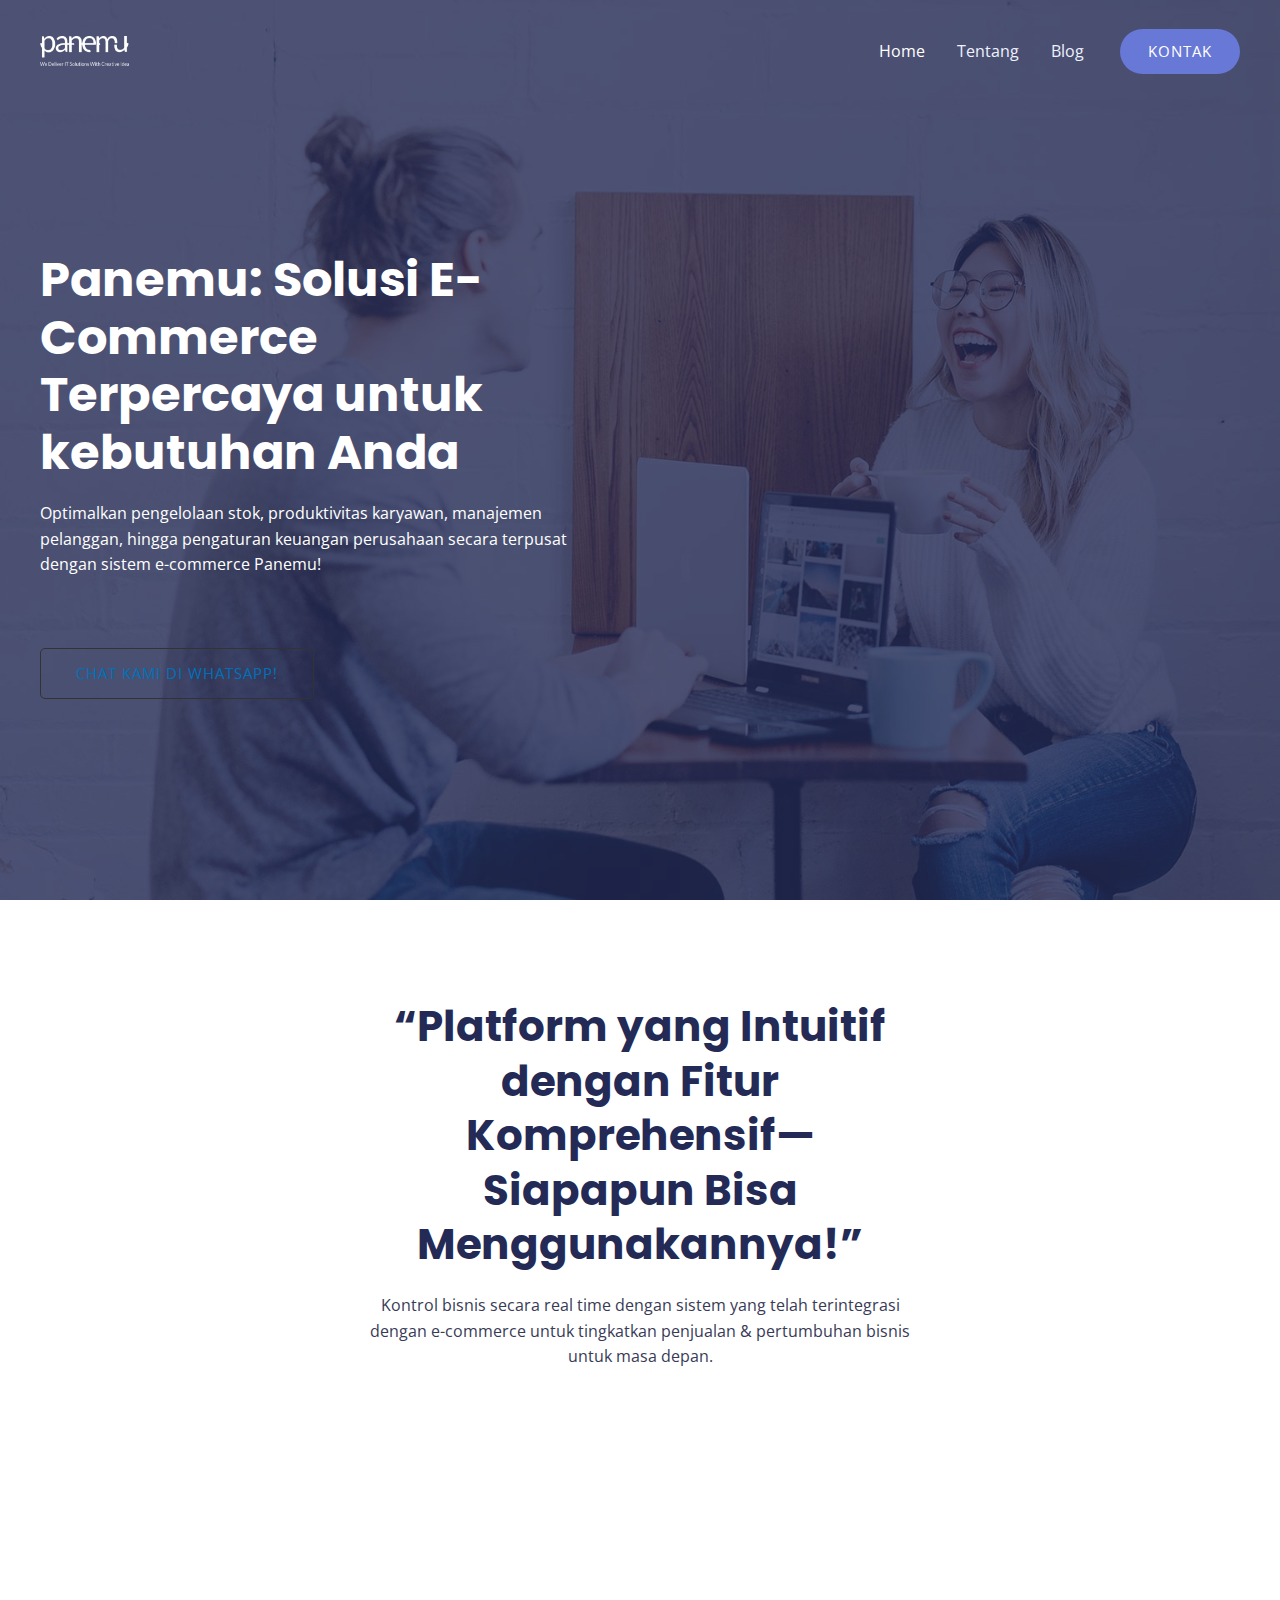
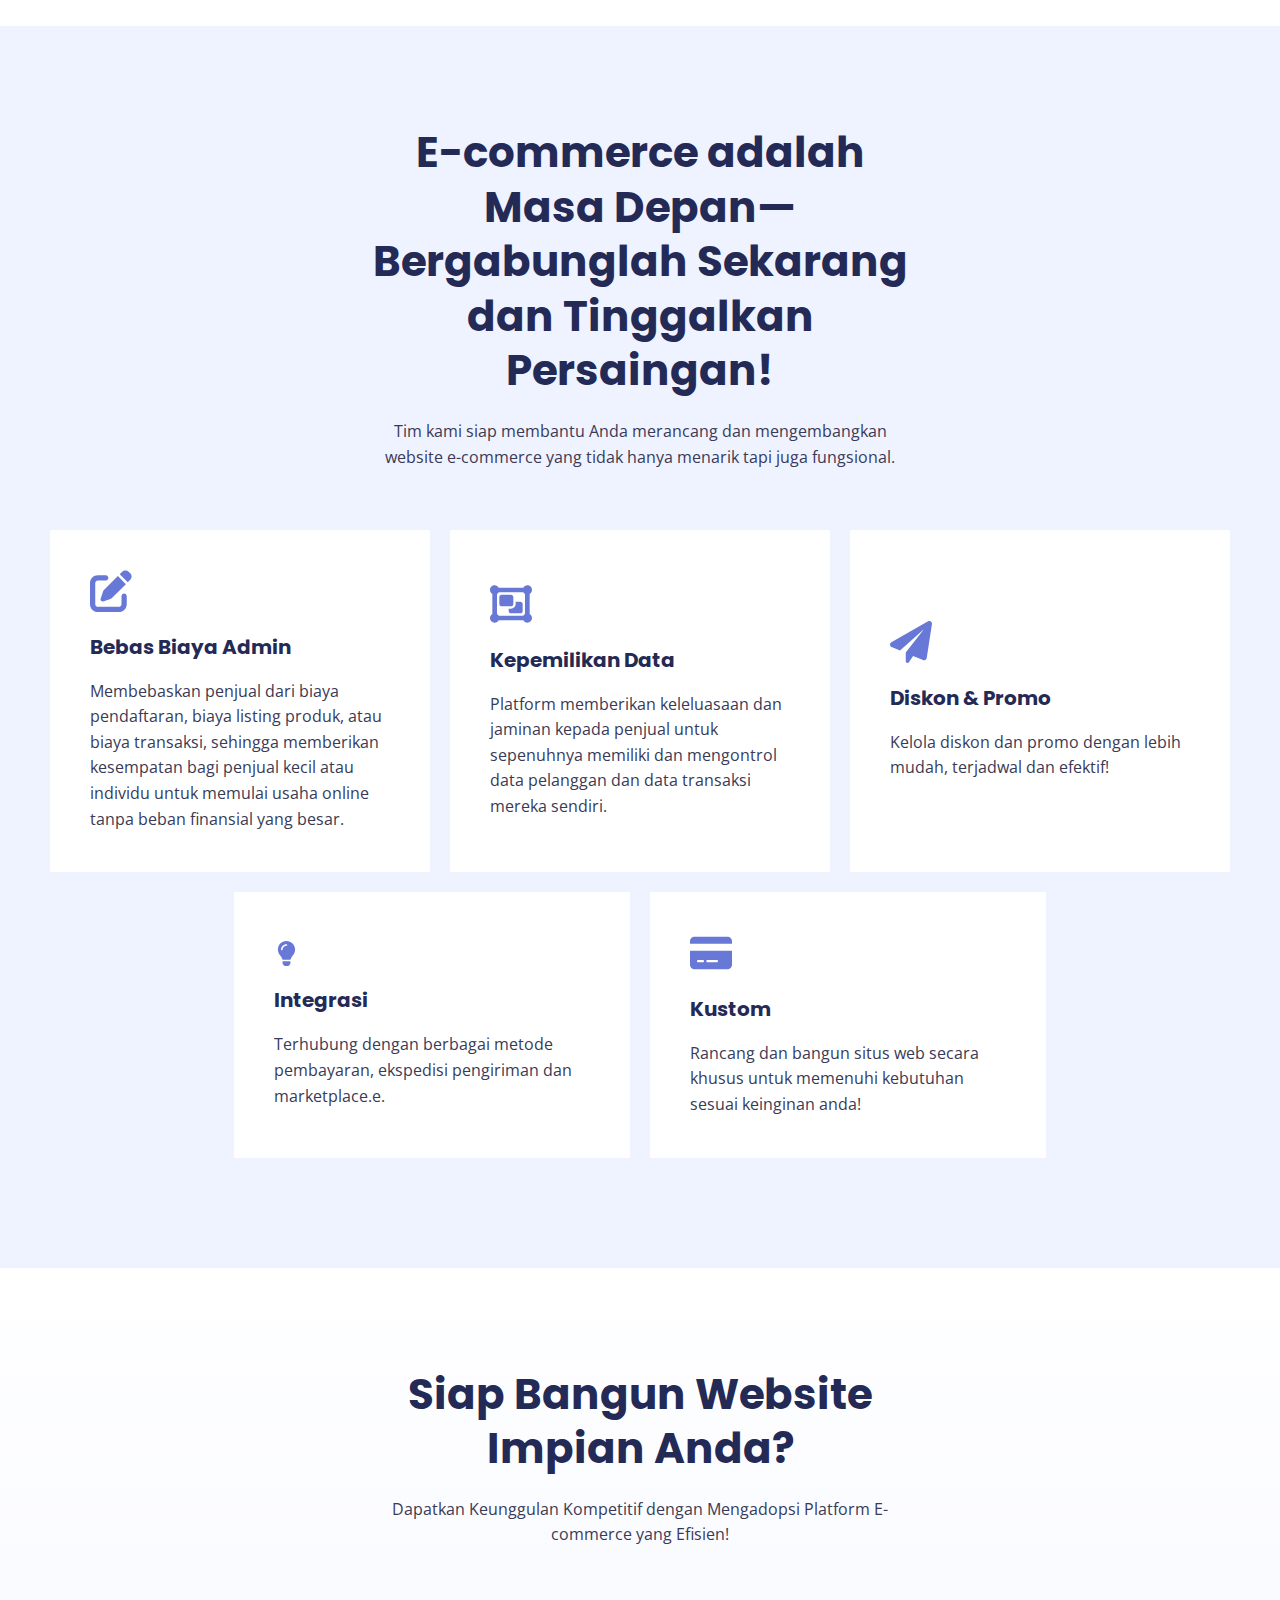
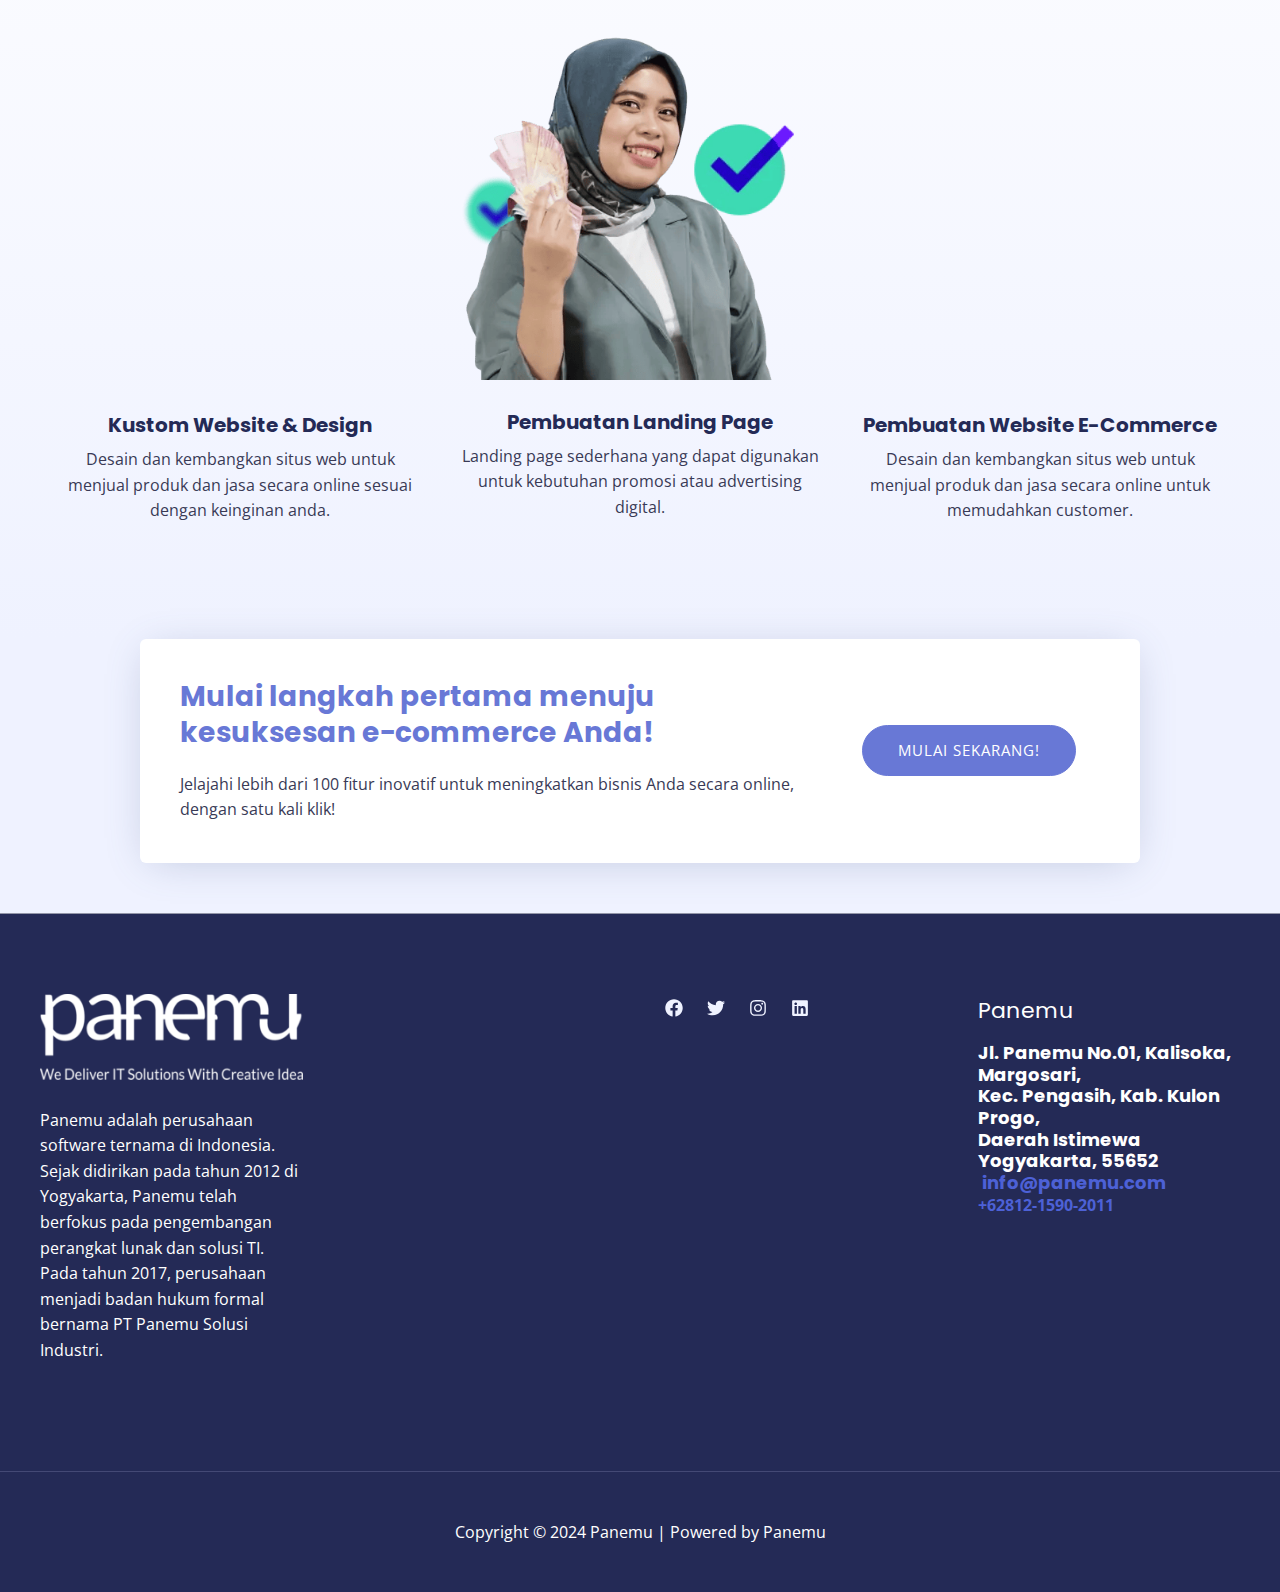
<file: index.html>
<!DOCTYPE html>
<html lang="id">
<head>
<meta charset="UTF-8">
<meta name="viewport" content="width=device-width, initial-scale=1">
	 <link rel="profile" href="https://gmpg.org/xfn/11"> 
	 <title>Panemu</title>
<meta name="robots" content="max-image-preview:large">
<link rel="dns-prefetch" href="//fonts.googleapis.com">
<link rel="alternate" type="application/rss+xml" title="Panemu &raquo; Feed" href="https://jannahprojects.github.io/panemu/feed/">
<link rel="alternate" type="application/rss+xml" title="Panemu &raquo; Umpan Komentar" href="https://jannahprojects.github.io/panemu/comments/feed/">
<script>
window._wpemojiSettings = {"baseUrl":"https:\/\/s.w.org\/images\/core\/emoji\/15.0.3\/72x72\/","ext":".png","svgUrl":"https:\/\/s.w.org\/images\/core\/emoji\/15.0.3\/svg\/","svgExt":".svg","source":{"concatemoji":"https:\/\/jannahprojects.github.io\/panemu\/wp-includes\/js\/wp-emoji-release.min.js?ver=6.5.3"}};
/*! This file is auto-generated */
!function(i,n){var o,s,e;function c(e){try{var t={supportTests:e,timestamp:(new Date).valueOf()};sessionStorage.setItem(o,JSON.stringify(t))}catch(e){}}function p(e,t,n){e.clearRect(0,0,e.canvas.width,e.canvas.height),e.fillText(t,0,0);var t=new Uint32Array(e.getImageData(0,0,e.canvas.width,e.canvas.height).data),r=(e.clearRect(0,0,e.canvas.width,e.canvas.height),e.fillText(n,0,0),new Uint32Array(e.getImageData(0,0,e.canvas.width,e.canvas.height).data));return t.every(function(e,t){return e===r[t]})}function u(e,t,n){switch(t){case"flag":return n(e,"🏳️‍⚧️","🏳️​⚧️")?!1:!n(e,"🇺🇳","🇺​🇳")&&!n(e,"🏴󠁧󠁢󠁥󠁮󠁧󠁿","🏴​󠁧​󠁢​󠁥​󠁮​󠁧​󠁿");case"emoji":return!n(e,"🐦‍⬛","🐦​⬛")}return!1}function f(e,t,n){var r="undefined"!=typeof WorkerGlobalScope&&self instanceof WorkerGlobalScope?new OffscreenCanvas(300,150):i.createElement("canvas"),a=r.getContext("2d",{willReadFrequently:!0}),o=(a.textBaseline="top",a.font="600 32px Arial",{});return e.forEach(function(e){o[e]=t(a,e,n)}),o}function t(e){var t=i.createElement("script");t.src=e,t.defer=!0,i.head.appendChild(t)}"undefined"!=typeof Promise&&(o="wpEmojiSettingsSupports",s=["flag","emoji"],n.supports={everything:!0,everythingExceptFlag:!0},e=new Promise(function(e){i.addEventListener("DOMContentLoaded",e,{once:!0})}),new Promise(function(t){var n=function(){try{var e=JSON.parse(sessionStorage.getItem(o));if("object"==typeof e&&"number"==typeof e.timestamp&&(new Date).valueOf()<e.timestamp+604800&&"object"==typeof e.supportTests)return e.supportTests}catch(e){}return null}();if(!n){if("undefined"!=typeof Worker&&"undefined"!=typeof OffscreenCanvas&&"undefined"!=typeof URL&&URL.createObjectURL&&"undefined"!=typeof Blob)try{var e="postMessage("+f.toString()+"("+[JSON.stringify(s),u.toString(),p.toString()].join(",")+"));",r=new Blob([e],{type:"text/javascript"}),a=new Worker(URL.createObjectURL(r),{name:"wpTestEmojiSupports"});return void(a.onmessage=function(e){c(n=e.data),a.terminate(),t(n)})}catch(e){}c(n=f(s,u,p))}t(n)}).then(function(e){for(var t in e)n.supports[t]=e[t],n.supports.everything=n.supports.everything&&n.supports[t],"flag"!==t&&(n.supports.everythingExceptFlag=n.supports.everythingExceptFlag&&n.supports[t]);n.supports.everythingExceptFlag=n.supports.everythingExceptFlag&&!n.supports.flag,n.DOMReady=!1,n.readyCallback=function(){n.DOMReady=!0}}).then(function(){return e}).then(function(){var e;n.supports.everything||(n.readyCallback(),(e=n.source||{}).concatemoji?t(e.concatemoji):e.wpemoji&&e.twemoji&&(t(e.twemoji),t(e.wpemoji)))}))}((window,document),window._wpemojiSettings);
</script>
<link rel="stylesheet" id="astra-theme-css-css" href="https://jannahprojects.github.io/panemu/wp-content/themes/astra/assets/css/minified/main.min.css?ver=4.6.14" media="all">
<style id="astra-theme-css-inline-css">:root{--ast-post-nav-space:0;--ast-container-default-xlg-padding:6.67em;--ast-container-default-lg-padding:5.67em;--ast-container-default-slg-padding:4.34em;--ast-container-default-md-padding:3.34em;--ast-container-default-sm-padding:6.67em;--ast-container-default-xs-padding:2.4em;--ast-container-default-xxs-padding:1.4em;--ast-code-block-background:#EEEEEE;--ast-comment-inputs-background:#FAFAFA;--ast-normal-container-width:1200px;--ast-narrow-container-width:750px;--ast-blog-title-font-weight:normal;--ast-blog-meta-weight:inherit;}html{font-size:100%;}a,.page-title{color:var(--ast-global-color-1);}a:hover,a:focus{color:var(--ast-global-color-1);}body,button,input,select,textarea,.ast-button,.ast-custom-button{font-family:'Open Sans',sans-serif;font-weight:400;font-size:16px;font-size:1rem;line-height:var(--ast-body-line-height,1.6em);}blockquote{color:var(--ast-global-color-3);}h1,.entry-content h1,.entry-content h1 a,h2,.entry-content h2,.entry-content h2 a,h3,.entry-content h3,.entry-content h3 a,h4,.entry-content h4,.entry-content h4 a,h5,.entry-content h5,.entry-content h5 a,h6,.entry-content h6,.entry-content h6 a,.site-title,.site-title a{font-family:'Poppins',sans-serif;font-weight:700;}.site-title{font-size:35px;font-size:2.1875rem;display:none;}header .custom-logo-link img{max-width:89px;}.astra-logo-svg{width:89px;}.site-header .site-description{font-size:15px;font-size:0.9375rem;display:none;}.entry-title{font-size:30px;font-size:1.875rem;}.archive .ast-article-post .ast-article-inner,.blog .ast-article-post .ast-article-inner,.archive .ast-article-post .ast-article-inner:hover,.blog .ast-article-post .ast-article-inner:hover{overflow:hidden;}h1,.entry-content h1,.entry-content h1 a{font-size:48px;font-size:3rem;font-weight:700;font-family:'Poppins',sans-serif;line-height:1.2em;}h2,.entry-content h2,.entry-content h2 a{font-size:42px;font-size:2.625rem;font-family:'Poppins',sans-serif;line-height:1.3em;}h3,.entry-content h3,.entry-content h3 a{font-size:28px;font-size:1.75rem;font-family:'Poppins',sans-serif;line-height:1.3em;}h4,.entry-content h4,.entry-content h4 a{font-size:20px;font-size:1.25rem;line-height:1.2em;font-family:'Poppins',sans-serif;}h5,.entry-content h5,.entry-content h5 a{font-size:18px;font-size:1.125rem;line-height:1.2em;font-family:'Poppins',sans-serif;}h6,.entry-content h6,.entry-content h6 a{font-size:15px;font-size:0.9375rem;line-height:1.25em;font-family:'Poppins',sans-serif;}::selection{background-color:var(--ast-global-color-0);color:#ffffff;}body,h1,.entry-title a,.entry-content h1,.entry-content h1 a,h2,.entry-content h2,.entry-content h2 a,h3,.entry-content h3,.entry-content h3 a,h4,.entry-content h4,.entry-content h4 a,h5,.entry-content h5,.entry-content h5 a,h6,.entry-content h6,.entry-content h6 a{color:var(--ast-global-color-3);}.tagcloud a:hover,.tagcloud a:focus,.tagcloud a.current-item{color:#ffffff;border-color:var(--ast-global-color-1);background-color:var(--ast-global-color-1);}input:focus,input[type="text"]:focus,input[type="email"]:focus,input[type="url"]:focus,input[type="password"]:focus,input[type="reset"]:focus,input[type="search"]:focus,textarea:focus{border-color:var(--ast-global-color-1);}input[type="radio"]:checked,input[type=reset],input[type="checkbox"]:checked,input[type="checkbox"]:hover:checked,input[type="checkbox"]:focus:checked,input[type=range]::-webkit-slider-thumb{border-color:var(--ast-global-color-1);background-color:var(--ast-global-color-1);box-shadow:none;}.site-footer a:hover + .post-count,.site-footer a:focus + .post-count{background:var(--ast-global-color-1);border-color:var(--ast-global-color-1);}.single .nav-links .nav-previous,.single .nav-links .nav-next{color:var(--ast-global-color-1);}.entry-meta,.entry-meta *{line-height:1.45;color:var(--ast-global-color-1);}.entry-meta a:not(.ast-button):hover,.entry-meta a:not(.ast-button):hover *,.entry-meta a:not(.ast-button):focus,.entry-meta a:not(.ast-button):focus *,.page-links > .page-link,.page-links .page-link:hover,.post-navigation a:hover{color:var(--ast-global-color-1);}#cat option,.secondary .calendar_wrap thead a,.secondary .calendar_wrap thead a:visited{color:var(--ast-global-color-1);}.secondary .calendar_wrap #today,.ast-progress-val span{background:var(--ast-global-color-1);}.secondary a:hover + .post-count,.secondary a:focus + .post-count{background:var(--ast-global-color-1);border-color:var(--ast-global-color-1);}.calendar_wrap #today > a{color:#ffffff;}.page-links .page-link,.single .post-navigation a{color:var(--ast-global-color-1);}.ast-search-menu-icon .search-form button.search-submit{padding:0 4px;}.ast-search-menu-icon form.search-form{padding-right:0;}.ast-search-menu-icon.slide-search input.search-field{width:0;}.ast-header-search .ast-search-menu-icon.ast-dropdown-active .search-form,.ast-header-search .ast-search-menu-icon.ast-dropdown-active .search-field:focus{transition:all 0.2s;}.search-form input.search-field:focus{outline:none;}.wp-block-latest-posts > li > a{color:var(--ast-global-color-2);}.widget-title,.widget .wp-block-heading{font-size:22px;font-size:1.375rem;color:var(--ast-global-color-3);}.ast-search-menu-icon.slide-search a:focus-visible:focus-visible,.astra-search-icon:focus-visible,#close:focus-visible,a:focus-visible,.ast-menu-toggle:focus-visible,.site .skip-link:focus-visible,.wp-block-loginout input:focus-visible,.wp-block-search.wp-block-search__button-inside .wp-block-search__inside-wrapper,.ast-header-navigation-arrow:focus-visible,.woocommerce .wc-proceed-to-checkout > .checkout-button:focus-visible,.woocommerce .woocommerce-MyAccount-navigation ul li a:focus-visible,.ast-orders-table__row .ast-orders-table__cell:focus-visible,.woocommerce .woocommerce-order-details .order-again > .button:focus-visible,.woocommerce .woocommerce-message a.button.wc-forward:focus-visible,.woocommerce #minus_qty:focus-visible,.woocommerce #plus_qty:focus-visible,a#ast-apply-coupon:focus-visible,.woocommerce .woocommerce-info a:focus-visible,.woocommerce .astra-shop-summary-wrap a:focus-visible,.woocommerce a.wc-forward:focus-visible,#ast-apply-coupon:focus-visible,.woocommerce-js .woocommerce-mini-cart-item a.remove:focus-visible,#close:focus-visible,.button.search-submit:focus-visible,#search_submit:focus,.normal-search:focus-visible,.ast-header-account-wrap:focus-visible{outline-style:dotted;outline-color:inherit;outline-width:thin;}input:focus,input[type="text"]:focus,input[type="email"]:focus,input[type="url"]:focus,input[type="password"]:focus,input[type="reset"]:focus,input[type="search"]:focus,input[type="number"]:focus,textarea:focus,.wp-block-search__input:focus,[data-section="section-header-mobile-trigger"] .ast-button-wrap .ast-mobile-menu-trigger-minimal:focus,.ast-mobile-popup-drawer.active .menu-toggle-close:focus,.woocommerce-ordering select.orderby:focus,#ast-scroll-top:focus,#coupon_code:focus,.woocommerce-page #comment:focus,.woocommerce #reviews #respond input#submit:focus,.woocommerce a.add_to_cart_button:focus,.woocommerce .button.single_add_to_cart_button:focus,.woocommerce .woocommerce-cart-form button:focus,.woocommerce .woocommerce-cart-form__cart-item .quantity .qty:focus,.woocommerce .woocommerce-billing-fields .woocommerce-billing-fields__field-wrapper .woocommerce-input-wrapper > .input-text:focus,.woocommerce #order_comments:focus,.woocommerce #place_order:focus,.woocommerce .woocommerce-address-fields .woocommerce-address-fields__field-wrapper .woocommerce-input-wrapper > .input-text:focus,.woocommerce .woocommerce-MyAccount-content form button:focus,.woocommerce .woocommerce-MyAccount-content .woocommerce-EditAccountForm .woocommerce-form-row .woocommerce-Input.input-text:focus,.woocommerce .ast-woocommerce-container .woocommerce-pagination ul.page-numbers li a:focus,body #content .woocommerce form .form-row .select2-container--default .select2-selection--single:focus,#ast-coupon-code:focus,.woocommerce.woocommerce-js .quantity input[type=number]:focus,.woocommerce-js .woocommerce-mini-cart-item .quantity input[type=number]:focus,.woocommerce p#ast-coupon-trigger:focus{border-style:dotted;border-color:inherit;border-width:thin;}input{outline:none;}.woocommerce-js input[type=text]:focus,.woocommerce-js input[type=email]:focus,.woocommerce-js textarea:focus,input[type=number]:focus,.comments-area textarea#comment:focus,.comments-area textarea#comment:active,.comments-area .ast-comment-formwrap input[type="text"]:focus,.comments-area .ast-comment-formwrap input[type="text"]:active{outline-style:disable;outline-color:inherit;outline-width:thin;}.site-logo-img img{ transition:all 0.2s linear;}body .ast-oembed-container *{position:absolute;top:0;width:100%;height:100%;left:0;}body .wp-block-embed-pocket-casts .ast-oembed-container *{position:unset;}.ast-single-post-featured-section + article {margin-top: 2em;}.site-content .ast-single-post-featured-section img {width: 100%;overflow: hidden;object-fit: cover;}.site > .ast-single-related-posts-container {margin-top: 0;}@media (min-width: 769px) {.ast-desktop .ast-container--narrow {max-width: var(--ast-narrow-container-width);margin: 0 auto;}}.ast-page-builder-template .hentry {margin: 0;}.ast-page-builder-template .site-content > .ast-container {max-width: 100%;padding: 0;}.ast-page-builder-template .site .site-content #primary {padding: 0;margin: 0;}.ast-page-builder-template .no-results {text-align: center;margin: 4em auto;}.ast-page-builder-template .ast-pagination {padding: 2em;}.ast-page-builder-template .entry-header.ast-no-title.ast-no-thumbnail {margin-top: 0;}.ast-page-builder-template .entry-header.ast-header-without-markup {margin-top: 0;margin-bottom: 0;}.ast-page-builder-template .entry-header.ast-no-title.ast-no-meta {margin-bottom: 0;}.ast-page-builder-template.single .post-navigation {padding-bottom: 2em;}.ast-page-builder-template.single-post .site-content > .ast-container {max-width: 100%;}.ast-page-builder-template .entry-header {margin-top: 4em;margin-left: auto;margin-right: auto;padding-left: 20px;padding-right: 20px;}.single.ast-page-builder-template .entry-header {padding-left: 20px;padding-right: 20px;}.ast-page-builder-template .ast-archive-description {margin: 4em auto 0;padding-left: 20px;padding-right: 20px;}.ast-page-builder-template.ast-no-sidebar .entry-content .alignwide {margin-left: 0;margin-right: 0;}@media (max-width:768.9px){#ast-desktop-header{display:none;}}@media (min-width:769px){#ast-mobile-header{display:none;}}.wp-block-buttons.aligncenter{justify-content:center;}.wp-block-buttons .wp-block-button.is-style-outline .wp-block-button__link.wp-element-button,.ast-outline-button,.wp-block-uagb-buttons-child .uagb-buttons-repeater.ast-outline-button{border-top-width:2px;border-right-width:2px;border-bottom-width:2px;border-left-width:2px;font-family:inherit;font-weight:400;font-size:15px;font-size:0.9375rem;line-height:1em;border-top-left-radius:6px;border-top-right-radius:6px;border-bottom-right-radius:6px;border-bottom-left-radius:6px;}.uagb-buttons-repeater.ast-outline-button{border-radius:9999px;}.entry-content[ast-blocks-layout] > figure{margin-bottom:1em;}@media (max-width:768px){.ast-separate-container #primary,.ast-separate-container #secondary{padding:1.5em 0;}#primary,#secondary{padding:1.5em 0;margin:0;}.ast-left-sidebar #content > .ast-container{display:flex;flex-direction:column-reverse;width:100%;}.ast-separate-container .ast-article-post,.ast-separate-container .ast-article-single{padding:1.5em 2.14em;}.ast-author-box img.avatar{margin:20px 0 0 0;}}@media (min-width:769px){.ast-separate-container.ast-right-sidebar #primary,.ast-separate-container.ast-left-sidebar #primary{border:0;}.search-no-results.ast-separate-container #primary{margin-bottom:4em;}}.elementor-button-wrapper .elementor-button{border-style:solid;text-decoration:none;border-top-width:0px;border-right-width:0px;border-left-width:0px;border-bottom-width:0px;}body .elementor-button.elementor-size-sm,body .elementor-button.elementor-size-xs,body .elementor-button.elementor-size-md,body .elementor-button.elementor-size-lg,body .elementor-button.elementor-size-xl,body .elementor-button{border-top-left-radius:6px;border-top-right-radius:6px;border-bottom-right-radius:6px;border-bottom-left-radius:6px;padding-top:17px;padding-right:35px;padding-bottom:17px;padding-left:35px;}.elementor-button-wrapper .elementor-button{border-color:var(--ast-global-color-0);background-color:var(--ast-global-color-0);}.elementor-button-wrapper .elementor-button:hover,.elementor-button-wrapper .elementor-button:focus{color:#ffffff;background-color:var(--ast-global-color-1);border-color:var(--ast-global-color-1);}.wp-block-button .wp-block-button__link ,.elementor-button-wrapper .elementor-button,.elementor-button-wrapper .elementor-button:visited{color:#ffffff;}.elementor-button-wrapper .elementor-button{font-weight:400;font-size:15px;font-size:0.9375rem;line-height:1em;text-transform:uppercase;letter-spacing:1px;}body .elementor-button.elementor-size-sm,body .elementor-button.elementor-size-xs,body .elementor-button.elementor-size-md,body .elementor-button.elementor-size-lg,body .elementor-button.elementor-size-xl,body .elementor-button{font-size:15px;font-size:0.9375rem;}.wp-block-button .wp-block-button__link:hover,.wp-block-button .wp-block-button__link:focus{color:#ffffff;background-color:var(--ast-global-color-1);border-color:var(--ast-global-color-1);}.elementor-widget-heading h1.elementor-heading-title{line-height:1.2em;}.elementor-widget-heading h2.elementor-heading-title{line-height:1.3em;}.elementor-widget-heading h3.elementor-heading-title{line-height:1.3em;}.elementor-widget-heading h4.elementor-heading-title{line-height:1.2em;}.elementor-widget-heading h5.elementor-heading-title{line-height:1.2em;}.elementor-widget-heading h6.elementor-heading-title{line-height:1.25em;}.wp-block-button .wp-block-button__link,.wp-block-search .wp-block-search__button,body .wp-block-file .wp-block-file__button{border-style:solid;border-top-width:0px;border-right-width:0px;border-left-width:0px;border-bottom-width:0px;border-color:var(--ast-global-color-0);background-color:var(--ast-global-color-0);color:#ffffff;font-family:inherit;font-weight:400;line-height:1em;text-transform:uppercase;letter-spacing:1px;font-size:15px;font-size:0.9375rem;border-top-left-radius:6px;border-top-right-radius:6px;border-bottom-right-radius:6px;border-bottom-left-radius:6px;padding-top:17px;padding-right:35px;padding-bottom:17px;padding-left:35px;}.menu-toggle,button,.ast-button,.ast-custom-button,.button,input#submit,input[type="button"],input[type="submit"],input[type="reset"],form[CLASS*="wp-block-search__"].wp-block-search .wp-block-search__inside-wrapper .wp-block-search__button,body .wp-block-file .wp-block-file__button,.woocommerce-js a.button,.woocommerce button.button,.woocommerce .woocommerce-message a.button,.woocommerce #respond input#submit.alt,.woocommerce input.button.alt,.woocommerce input.button,.woocommerce input.button:disabled,.woocommerce input.button:disabled[disabled],.woocommerce input.button:disabled:hover,.woocommerce input.button:disabled[disabled]:hover,.woocommerce #respond input#submit,.woocommerce button.button.alt.disabled,.wc-block-grid__products .wc-block-grid__product .wp-block-button__link,.wc-block-grid__product-onsale,[CLASS*="wc-block"] button,.woocommerce-js .astra-cart-drawer .astra-cart-drawer-content .woocommerce-mini-cart__buttons .button:not(.checkout):not(.ast-continue-shopping),.woocommerce-js .astra-cart-drawer .astra-cart-drawer-content .woocommerce-mini-cart__buttons a.checkout,.woocommerce button.button.alt.disabled.wc-variation-selection-needed,[CLASS*="wc-block"] .wc-block-components-button{border-style:solid;border-top-width:0px;border-right-width:0px;border-left-width:0px;border-bottom-width:0px;color:#ffffff;border-color:var(--ast-global-color-0);background-color:var(--ast-global-color-0);padding-top:17px;padding-right:35px;padding-bottom:17px;padding-left:35px;font-family:inherit;font-weight:400;font-size:15px;font-size:0.9375rem;line-height:1em;text-transform:uppercase;letter-spacing:1px;border-top-left-radius:6px;border-top-right-radius:6px;border-bottom-right-radius:6px;border-bottom-left-radius:6px;}button:focus,.menu-toggle:hover,button:hover,.ast-button:hover,.ast-custom-button:hover .button:hover,.ast-custom-button:hover ,input[type=reset]:hover,input[type=reset]:focus,input#submit:hover,input#submit:focus,input[type="button"]:hover,input[type="button"]:focus,input[type="submit"]:hover,input[type="submit"]:focus,form[CLASS*="wp-block-search__"].wp-block-search .wp-block-search__inside-wrapper .wp-block-search__button:hover,form[CLASS*="wp-block-search__"].wp-block-search .wp-block-search__inside-wrapper .wp-block-search__button:focus,body .wp-block-file .wp-block-file__button:hover,body .wp-block-file .wp-block-file__button:focus,.woocommerce-js a.button:hover,.woocommerce button.button:hover,.woocommerce .woocommerce-message a.button:hover,.woocommerce #respond input#submit:hover,.woocommerce #respond input#submit.alt:hover,.woocommerce input.button.alt:hover,.woocommerce input.button:hover,.woocommerce button.button.alt.disabled:hover,.wc-block-grid__products .wc-block-grid__product .wp-block-button__link:hover,[CLASS*="wc-block"] button:hover,.woocommerce-js .astra-cart-drawer .astra-cart-drawer-content .woocommerce-mini-cart__buttons .button:not(.checkout):not(.ast-continue-shopping):hover,.woocommerce-js .astra-cart-drawer .astra-cart-drawer-content .woocommerce-mini-cart__buttons a.checkout:hover,.woocommerce button.button.alt.disabled.wc-variation-selection-needed:hover,[CLASS*="wc-block"] .wc-block-components-button:hover,[CLASS*="wc-block"] .wc-block-components-button:focus{color:#ffffff;background-color:var(--ast-global-color-1);border-color:var(--ast-global-color-1);}@media (max-width:768px){.ast-mobile-header-stack .main-header-bar .ast-search-menu-icon{display:inline-block;}.ast-header-break-point.ast-header-custom-item-outside .ast-mobile-header-stack .main-header-bar .ast-search-icon{margin:0;}.ast-comment-avatar-wrap img{max-width:2.5em;}.ast-comment-meta{padding:0 1.8888em 1.3333em;}.ast-separate-container .ast-comment-list li.depth-1{padding:1.5em 2.14em;}.ast-separate-container .comment-respond{padding:2em 2.14em;}}@media (min-width:544px){.ast-container{max-width:100%;}}@media (max-width:544px){.ast-separate-container .ast-article-post,.ast-separate-container .ast-article-single,.ast-separate-container .comments-title,.ast-separate-container .ast-archive-description{padding:1.5em 1em;}.ast-separate-container #content .ast-container{padding-left:0.54em;padding-right:0.54em;}.ast-separate-container .ast-comment-list .bypostauthor{padding:.5em;}.ast-search-menu-icon.ast-dropdown-active .search-field{width:170px;}}body,.ast-separate-container{background-color:var(--ast-global-color-4);;background-image:none;;}@media (max-width:768px){.site-title{display:none;}.site-header .site-description{display:none;}h1,.entry-content h1,.entry-content h1 a{font-size:40px;}h2,.entry-content h2,.entry-content h2 a{font-size:35px;}h3,.entry-content h3,.entry-content h3 a{font-size:24px;}.astra-logo-svg{width:140px;}header .custom-logo-link img,.ast-header-break-point .site-logo-img .custom-mobile-logo-link img{max-width:140px;}}@media (max-width:544px){.site-title{display:none;}.site-header .site-description{display:none;}h1,.entry-content h1,.entry-content h1 a{font-size:28px;}h2,.entry-content h2,.entry-content h2 a{font-size:24px;}h3,.entry-content h3,.entry-content h3 a{font-size:20px;}h4,.entry-content h4,.entry-content h4 a{font-size:18px;font-size:1.125rem;}h5,.entry-content h5,.entry-content h5 a{font-size:17px;font-size:1.0625rem;}h6,.entry-content h6,.entry-content h6 a{font-size:15px;font-size:0.9375rem;}header .custom-logo-link img,.ast-header-break-point .site-branding img,.ast-header-break-point .custom-logo-link img{max-width:120px;}.astra-logo-svg{width:120px;}.ast-header-break-point .site-logo-img .custom-mobile-logo-link img{max-width:120px;}}@media (max-width:768px){html{font-size:91.2%;}}@media (max-width:544px){html{font-size:91.2%;}}@media (min-width:769px){.ast-container{max-width:1240px;}}@media (min-width:769px){.site-content .ast-container{display:flex;}}@media (max-width:768px){.site-content .ast-container{flex-direction:column;}}@media (min-width:769px){.main-header-menu .sub-menu .menu-item.ast-left-align-sub-menu:hover > .sub-menu,.main-header-menu .sub-menu .menu-item.ast-left-align-sub-menu.focus > .sub-menu{margin-left:-2px;}}.ast-theme-transparent-header [data-section="section-header-mobile-trigger"] .ast-button-wrap .ast-mobile-menu-trigger-fill,.ast-theme-transparent-header [data-section="section-header-mobile-trigger"] .ast-button-wrap .ast-mobile-menu-trigger-minimal{border:none;}.site .comments-area{padding-bottom:3em;}.wp-block-file {display: flex;align-items: center;flex-wrap: wrap;justify-content: space-between;}.wp-block-pullquote {border: none;}.wp-block-pullquote blockquote::before {content: "\201D";font-family: "Helvetica",sans-serif;display: flex;transform: rotate( 180deg );font-size: 6rem;font-style: normal;line-height: 1;font-weight: bold;align-items: center;justify-content: center;}.has-text-align-right > blockquote::before {justify-content: flex-start;}.has-text-align-left > blockquote::before {justify-content: flex-end;}figure.wp-block-pullquote.is-style-solid-color blockquote {max-width: 100%;text-align: inherit;}html body {--wp--custom--ast-default-block-top-padding: 3em;--wp--custom--ast-default-block-right-padding: 3em;--wp--custom--ast-default-block-bottom-padding: 3em;--wp--custom--ast-default-block-left-padding: 3em;--wp--custom--ast-container-width: 1200px;--wp--custom--ast-content-width-size: 1200px;--wp--custom--ast-wide-width-size: calc(1200px + var(--wp--custom--ast-default-block-left-padding) + var(--wp--custom--ast-default-block-right-padding));}.ast-narrow-container {--wp--custom--ast-content-width-size: 750px;--wp--custom--ast-wide-width-size: 750px;}@media(max-width: 768px) {html body {--wp--custom--ast-default-block-top-padding: 3em;--wp--custom--ast-default-block-right-padding: 2em;--wp--custom--ast-default-block-bottom-padding: 3em;--wp--custom--ast-default-block-left-padding: 2em;}}@media(max-width: 544px) {html body {--wp--custom--ast-default-block-top-padding: 3em;--wp--custom--ast-default-block-right-padding: 1.5em;--wp--custom--ast-default-block-bottom-padding: 3em;--wp--custom--ast-default-block-left-padding: 1.5em;}}.entry-content > .wp-block-group,.entry-content > .wp-block-cover,.entry-content > .wp-block-columns {padding-top: var(--wp--custom--ast-default-block-top-padding);padding-right: var(--wp--custom--ast-default-block-right-padding);padding-bottom: var(--wp--custom--ast-default-block-bottom-padding);padding-left: var(--wp--custom--ast-default-block-left-padding);}.ast-plain-container.ast-no-sidebar .entry-content > .alignfull,.ast-page-builder-template .ast-no-sidebar .entry-content > .alignfull {margin-left: calc( -50vw + 50%);margin-right: calc( -50vw + 50%);max-width: 100vw;width: 100vw;}.ast-plain-container.ast-no-sidebar .entry-content .alignfull .alignfull,.ast-page-builder-template.ast-no-sidebar .entry-content .alignfull .alignfull,.ast-plain-container.ast-no-sidebar .entry-content .alignfull .alignwide,.ast-page-builder-template.ast-no-sidebar .entry-content .alignfull .alignwide,.ast-plain-container.ast-no-sidebar .entry-content .alignwide .alignfull,.ast-page-builder-template.ast-no-sidebar .entry-content .alignwide .alignfull,.ast-plain-container.ast-no-sidebar .entry-content .alignwide .alignwide,.ast-page-builder-template.ast-no-sidebar .entry-content .alignwide .alignwide,.ast-plain-container.ast-no-sidebar .entry-content .wp-block-column .alignfull,.ast-page-builder-template.ast-no-sidebar .entry-content .wp-block-column .alignfull,.ast-plain-container.ast-no-sidebar .entry-content .wp-block-column .alignwide,.ast-page-builder-template.ast-no-sidebar .entry-content .wp-block-column .alignwide {margin-left: auto;margin-right: auto;width: 100%;}[ast-blocks-layout] .wp-block-separator:not(.is-style-dots) {height: 0;}[ast-blocks-layout] .wp-block-separator {margin: 20px auto;}[ast-blocks-layout] .wp-block-separator:not(.is-style-wide):not(.is-style-dots) {max-width: 100px;}[ast-blocks-layout] .wp-block-separator.has-background {padding: 0;}.entry-content[ast-blocks-layout] > * {max-width: var(--wp--custom--ast-content-width-size);margin-left: auto;margin-right: auto;}.entry-content[ast-blocks-layout] > .alignwide {max-width: var(--wp--custom--ast-wide-width-size);}.entry-content[ast-blocks-layout] .alignfull {max-width: none;}.entry-content .wp-block-columns {margin-bottom: 0;}blockquote {margin: 1.5em;border-color: rgba(0,0,0,0.05);}.wp-block-quote:not(.has-text-align-right):not(.has-text-align-center) {border-left: 5px solid rgba(0,0,0,0.05);}.has-text-align-right > blockquote,blockquote.has-text-align-right {border-right: 5px solid rgba(0,0,0,0.05);}.has-text-align-left > blockquote,blockquote.has-text-align-left {border-left: 5px solid rgba(0,0,0,0.05);}.wp-block-site-tagline,.wp-block-latest-posts .read-more {margin-top: 15px;}.wp-block-loginout p label {display: block;}.wp-block-loginout p:not(.login-remember):not(.login-submit) input {width: 100%;}.wp-block-loginout input:focus {border-color: transparent;}.wp-block-loginout input:focus {outline: thin dotted;}.entry-content .wp-block-media-text .wp-block-media-text__content {padding: 0 0 0 8%;}.entry-content .wp-block-media-text.has-media-on-the-right .wp-block-media-text__content {padding: 0 8% 0 0;}.entry-content .wp-block-media-text.has-background .wp-block-media-text__content {padding: 8%;}.entry-content .wp-block-cover:not([class*="background-color"]) .wp-block-cover__inner-container,.entry-content .wp-block-cover:not([class*="background-color"]) .wp-block-cover-image-text,.entry-content .wp-block-cover:not([class*="background-color"]) .wp-block-cover-text,.entry-content .wp-block-cover-image:not([class*="background-color"]) .wp-block-cover__inner-container,.entry-content .wp-block-cover-image:not([class*="background-color"]) .wp-block-cover-image-text,.entry-content .wp-block-cover-image:not([class*="background-color"]) .wp-block-cover-text {color: var(--ast-global-color-5);}.wp-block-loginout .login-remember input {width: 1.1rem;height: 1.1rem;margin: 0 5px 4px 0;vertical-align: middle;}.wp-block-latest-posts > li > *:first-child,.wp-block-latest-posts:not(.is-grid) > li:first-child {margin-top: 0;}.wp-block-search__inside-wrapper .wp-block-search__input {padding: 0 10px;color: var(--ast-global-color-3);background: var(--ast-global-color-5);border-color: var(--ast-border-color);}.wp-block-latest-posts .read-more {margin-bottom: 1.5em;}.wp-block-search__no-button .wp-block-search__inside-wrapper .wp-block-search__input {padding-top: 5px;padding-bottom: 5px;}.wp-block-latest-posts .wp-block-latest-posts__post-date,.wp-block-latest-posts .wp-block-latest-posts__post-author {font-size: 1rem;}.wp-block-latest-posts > li > *,.wp-block-latest-posts:not(.is-grid) > li {margin-top: 12px;margin-bottom: 12px;}.ast-page-builder-template .entry-content[ast-blocks-layout] > *,.ast-page-builder-template .entry-content[ast-blocks-layout] > .alignfull > * {max-width: none;}.ast-page-builder-template .entry-content[ast-blocks-layout] > .alignwide > * {max-width: var(--wp--custom--ast-wide-width-size);}.ast-page-builder-template .entry-content[ast-blocks-layout] > .inherit-container-width > *,.ast-page-builder-template .entry-content[ast-blocks-layout] > * > *,.entry-content[ast-blocks-layout] > .wp-block-cover .wp-block-cover__inner-container {max-width: var(--wp--custom--ast-content-width-size);margin-left: auto;margin-right: auto;}.entry-content[ast-blocks-layout] .wp-block-cover:not(.alignleft):not(.alignright) {width: auto;}@media(max-width: 1200px) {.ast-separate-container .entry-content > .alignfull,.ast-separate-container .entry-content[ast-blocks-layout] > .alignwide,.ast-plain-container .entry-content[ast-blocks-layout] > .alignwide,.ast-plain-container .entry-content .alignfull {margin-left: calc(-1 * min(var(--ast-container-default-xlg-padding),20px)) ;margin-right: calc(-1 * min(var(--ast-container-default-xlg-padding),20px));}}@media(min-width: 1201px) {.ast-separate-container .entry-content > .alignfull {margin-left: calc(-1 * var(--ast-container-default-xlg-padding) );margin-right: calc(-1 * var(--ast-container-default-xlg-padding) );}.ast-separate-container .entry-content[ast-blocks-layout] > .alignwide,.ast-plain-container .entry-content[ast-blocks-layout] > .alignwide {margin-left: calc(-1 * var(--wp--custom--ast-default-block-left-padding) );margin-right: calc(-1 * var(--wp--custom--ast-default-block-right-padding) );}}@media(min-width: 768px) {.ast-separate-container .entry-content .wp-block-group.alignwide:not(.inherit-container-width) > :where(:not(.alignleft):not(.alignright)),.ast-plain-container .entry-content .wp-block-group.alignwide:not(.inherit-container-width) > :where(:not(.alignleft):not(.alignright)) {max-width: calc( var(--wp--custom--ast-content-width-size) + 80px );}.ast-plain-container.ast-right-sidebar .entry-content[ast-blocks-layout] .alignfull,.ast-plain-container.ast-left-sidebar .entry-content[ast-blocks-layout] .alignfull {margin-left: -60px;margin-right: -60px;}}@media(min-width: 544px) {.entry-content > .alignleft {margin-right: 20px;}.entry-content > .alignright {margin-left: 20px;}}@media (max-width:544px){.wp-block-columns .wp-block-column:not(:last-child){margin-bottom:20px;}.wp-block-latest-posts{margin:0;}}@media( max-width: 600px ) {.entry-content .wp-block-media-text .wp-block-media-text__content,.entry-content .wp-block-media-text.has-media-on-the-right .wp-block-media-text__content {padding: 8% 0 0;}.entry-content .wp-block-media-text.has-background .wp-block-media-text__content {padding: 8%;}}.ast-page-builder-template .entry-header {padding-left: 0;}.ast-narrow-container .site-content .wp-block-uagb-image--align-full .wp-block-uagb-image__figure {max-width: 100%;margin-left: auto;margin-right: auto;}:root .has-ast-global-color-0-color{color:var(--ast-global-color-0);}:root .has-ast-global-color-0-background-color{background-color:var(--ast-global-color-0);}:root .wp-block-button .has-ast-global-color-0-color{color:var(--ast-global-color-0);}:root .wp-block-button .has-ast-global-color-0-background-color{background-color:var(--ast-global-color-0);}:root .has-ast-global-color-1-color{color:var(--ast-global-color-1);}:root .has-ast-global-color-1-background-color{background-color:var(--ast-global-color-1);}:root .wp-block-button .has-ast-global-color-1-color{color:var(--ast-global-color-1);}:root .wp-block-button .has-ast-global-color-1-background-color{background-color:var(--ast-global-color-1);}:root .has-ast-global-color-2-color{color:var(--ast-global-color-2);}:root .has-ast-global-color-2-background-color{background-color:var(--ast-global-color-2);}:root .wp-block-button .has-ast-global-color-2-color{color:var(--ast-global-color-2);}:root .wp-block-button .has-ast-global-color-2-background-color{background-color:var(--ast-global-color-2);}:root .has-ast-global-color-3-color{color:var(--ast-global-color-3);}:root .has-ast-global-color-3-background-color{background-color:var(--ast-global-color-3);}:root .wp-block-button .has-ast-global-color-3-color{color:var(--ast-global-color-3);}:root .wp-block-button .has-ast-global-color-3-background-color{background-color:var(--ast-global-color-3);}:root .has-ast-global-color-4-color{color:var(--ast-global-color-4);}:root .has-ast-global-color-4-background-color{background-color:var(--ast-global-color-4);}:root .wp-block-button .has-ast-global-color-4-color{color:var(--ast-global-color-4);}:root .wp-block-button .has-ast-global-color-4-background-color{background-color:var(--ast-global-color-4);}:root .has-ast-global-color-5-color{color:var(--ast-global-color-5);}:root .has-ast-global-color-5-background-color{background-color:var(--ast-global-color-5);}:root .wp-block-button .has-ast-global-color-5-color{color:var(--ast-global-color-5);}:root .wp-block-button .has-ast-global-color-5-background-color{background-color:var(--ast-global-color-5);}:root .has-ast-global-color-6-color{color:var(--ast-global-color-6);}:root .has-ast-global-color-6-background-color{background-color:var(--ast-global-color-6);}:root .wp-block-button .has-ast-global-color-6-color{color:var(--ast-global-color-6);}:root .wp-block-button .has-ast-global-color-6-background-color{background-color:var(--ast-global-color-6);}:root .has-ast-global-color-7-color{color:var(--ast-global-color-7);}:root .has-ast-global-color-7-background-color{background-color:var(--ast-global-color-7);}:root .wp-block-button .has-ast-global-color-7-color{color:var(--ast-global-color-7);}:root .wp-block-button .has-ast-global-color-7-background-color{background-color:var(--ast-global-color-7);}:root .has-ast-global-color-8-color{color:var(--ast-global-color-8);}:root .has-ast-global-color-8-background-color{background-color:var(--ast-global-color-8);}:root .wp-block-button .has-ast-global-color-8-color{color:var(--ast-global-color-8);}:root .wp-block-button .has-ast-global-color-8-background-color{background-color:var(--ast-global-color-8);}:root{--ast-global-color-0:#6878d6;--ast-global-color-1:#4d61d6;--ast-global-color-2:#242a56;--ast-global-color-3:#393a56;--ast-global-color-4:#eff2ff;--ast-global-color-5:#ffffff;--ast-global-color-6:#eff2ff;--ast-global-color-7:#242a56;--ast-global-color-8:#BFD1FF;}:root {--ast-border-color : #dddddd;}.ast-single-entry-banner {-js-display: flex;display: flex;flex-direction: column;justify-content: center;text-align: center;position: relative;background: #eeeeee;}.ast-single-entry-banner[data-banner-layout="layout-1"] {max-width: 1200px;background: inherit;padding: 20px 0;}.ast-single-entry-banner[data-banner-width-type="custom"] {margin: 0 auto;width: 100%;}.ast-single-entry-banner + .site-content .entry-header {margin-bottom: 0;}.site .ast-author-avatar {--ast-author-avatar-size: ;}a.ast-underline-text {text-decoration: underline;}.ast-container > .ast-terms-link {position: relative;display: block;}a.ast-button.ast-badge-tax {padding: 4px 8px;border-radius: 3px;font-size: inherit;}header.entry-header .entry-title{font-size:30px;font-size:1.875rem;}header.entry-header > *:not(:last-child){margin-bottom:10px;}.ast-archive-entry-banner {-js-display: flex;display: flex;flex-direction: column;justify-content: center;text-align: center;position: relative;background: #eeeeee;}.ast-archive-entry-banner[data-banner-width-type="custom"] {margin: 0 auto;width: 100%;}.ast-archive-entry-banner[data-banner-layout="layout-1"] {background: inherit;padding: 20px 0;text-align: left;}body.archive .ast-archive-description{max-width:1200px;width:100%;text-align:left;padding-top:3em;padding-right:3em;padding-bottom:3em;padding-left:3em;}body.archive .ast-archive-description .ast-archive-title,body.archive .ast-archive-description .ast-archive-title *{font-size:40px;font-size:2.5rem;}body.archive .ast-archive-description > *:not(:last-child){margin-bottom:10px;}@media (max-width:768px){body.archive .ast-archive-description{text-align:left;}}@media (max-width:544px){body.archive .ast-archive-description{text-align:left;}}.ast-theme-transparent-header #masthead .site-logo-img .transparent-custom-logo .astra-logo-svg{width:89px;}.ast-theme-transparent-header #masthead .site-logo-img .transparent-custom-logo img{ max-width:89px;}@media (min-width:768px){.ast-theme-transparent-header #masthead{position:absolute;left:0;right:0;}.ast-theme-transparent-header .main-header-bar,.ast-theme-transparent-header.ast-header-break-point .main-header-bar{background:none;}body.elementor-editor-active.ast-theme-transparent-header #masthead,.fl-builder-edit .ast-theme-transparent-header #masthead,body.vc_editor.ast-theme-transparent-header #masthead,body.brz-ed.ast-theme-transparent-header #masthead{z-index:0;}.ast-header-break-point.ast-replace-site-logo-transparent.ast-theme-transparent-header .custom-mobile-logo-link{display:none;}.ast-header-break-point.ast-replace-site-logo-transparent.ast-theme-transparent-header .transparent-custom-logo{display:inline-block;}.ast-theme-transparent-header .ast-above-header,.ast-theme-transparent-header .ast-above-header.ast-above-header-bar{background-image:none;background-color:transparent;}.ast-theme-transparent-header .ast-below-header{background-image:none;background-color:transparent;}}.ast-theme-transparent-header .ast-builder-menu .main-header-menu,.ast-theme-transparent-header .ast-builder-menu .main-header-menu .menu-link,.ast-theme-transparent-header [CLASS*="ast-builder-menu-"] .main-header-menu .menu-item > .menu-link,.ast-theme-transparent-header .ast-masthead-custom-menu-items,.ast-theme-transparent-header .ast-masthead-custom-menu-items a,.ast-theme-transparent-header .ast-builder-menu .main-header-menu .menu-item > .ast-menu-toggle,.ast-theme-transparent-header .ast-builder-menu .main-header-menu .menu-item > .ast-menu-toggle,.ast-theme-transparent-header .ast-above-header-navigation a,.ast-header-break-point.ast-theme-transparent-header .ast-above-header-navigation a,.ast-header-break-point.ast-theme-transparent-header .ast-above-header-navigation > ul.ast-above-header-menu > .menu-item-has-children:not(.current-menu-item) > .ast-menu-toggle,.ast-theme-transparent-header .ast-below-header-menu,.ast-theme-transparent-header .ast-below-header-menu a,.ast-header-break-point.ast-theme-transparent-header .ast-below-header-menu a,.ast-header-break-point.ast-theme-transparent-header .ast-below-header-menu,.ast-theme-transparent-header .main-header-menu .menu-link{color:var(--ast-global-color-4);}.ast-theme-transparent-header .ast-builder-menu .main-header-menu .menu-item:hover > .menu-link,.ast-theme-transparent-header .ast-builder-menu .main-header-menu .menu-item:hover > .ast-menu-toggle,.ast-theme-transparent-header .ast-builder-menu .main-header-menu .ast-masthead-custom-menu-items a:hover,.ast-theme-transparent-header .ast-builder-menu .main-header-menu .focus > .menu-link,.ast-theme-transparent-header .ast-builder-menu .main-header-menu .focus > .ast-menu-toggle,.ast-theme-transparent-header .ast-builder-menu .main-header-menu .current-menu-item > .menu-link,.ast-theme-transparent-header .ast-builder-menu .main-header-menu .current-menu-ancestor > .menu-link,.ast-theme-transparent-header .ast-builder-menu .main-header-menu .current-menu-item > .ast-menu-toggle,.ast-theme-transparent-header .ast-builder-menu .main-header-menu .current-menu-ancestor > .ast-menu-toggle,.ast-theme-transparent-header [CLASS*="ast-builder-menu-"] .main-header-menu .current-menu-item > .menu-link,.ast-theme-transparent-header [CLASS*="ast-builder-menu-"] .main-header-menu .current-menu-ancestor > .menu-link,.ast-theme-transparent-header [CLASS*="ast-builder-menu-"] .main-header-menu .current-menu-item > .ast-menu-toggle,.ast-theme-transparent-header [CLASS*="ast-builder-menu-"] .main-header-menu .current-menu-ancestor > .ast-menu-toggle,.ast-theme-transparent-header .main-header-menu .menu-item:hover > .menu-link,.ast-theme-transparent-header .main-header-menu .current-menu-item > .menu-link,.ast-theme-transparent-header .main-header-menu .current-menu-ancestor > .menu-link{color:var(--ast-global-color-5);}.ast-theme-transparent-header .ast-builder-menu .main-header-menu .menu-item .sub-menu .menu-link,.ast-theme-transparent-header .main-header-menu .menu-item .sub-menu .menu-link{background-color:transparent;}@media (max-width:768px){.ast-theme-transparent-header #masthead{position:absolute;left:0;right:0;}.ast-theme-transparent-header .main-header-bar,.ast-theme-transparent-header.ast-header-break-point .main-header-bar{background:none;}body.elementor-editor-active.ast-theme-transparent-header #masthead,.fl-builder-edit .ast-theme-transparent-header #masthead,body.vc_editor.ast-theme-transparent-header #masthead,body.brz-ed.ast-theme-transparent-header #masthead{z-index:0;}.ast-header-break-point.ast-replace-site-logo-transparent.ast-theme-transparent-header .custom-mobile-logo-link{display:none;}.ast-header-break-point.ast-replace-site-logo-transparent.ast-theme-transparent-header .transparent-custom-logo{display:inline-block;}.ast-theme-transparent-header .ast-above-header,.ast-theme-transparent-header .ast-above-header.ast-above-header-bar{background-image:none;background-color:transparent;}.ast-theme-transparent-header .ast-below-header{background-image:none;background-color:transparent;}}@media (max-width:768px){.ast-theme-transparent-header .ast-builder-menu .main-header-menu,.ast-theme-transparent-header .ast-builder-menu .main-header-menu .menu-link,.ast-theme-transparent-header [CLASS*="ast-builder-menu-"] .main-header-menu .menu-item > .menu-link,.ast-theme-transparent-header .ast-masthead-custom-menu-items,.ast-theme-transparent-header .ast-masthead-custom-menu-items a,.ast-theme-transparent-header .ast-builder-menu .main-header-menu .menu-item > .ast-menu-toggle,.ast-theme-transparent-header .ast-builder-menu .main-header-menu .menu-item > .ast-menu-toggle,.ast-theme-transparent-header .main-header-menu .menu-link{color:var(--ast-global-color-3);}.ast-theme-transparent-header .ast-builder-menu .main-header-menu .menu-item:hover > .menu-link,.ast-theme-transparent-header .ast-builder-menu .main-header-menu .menu-item:hover > .ast-menu-toggle,.ast-theme-transparent-header .ast-builder-menu .main-header-menu .ast-masthead-custom-menu-items a:hover,.ast-theme-transparent-header .ast-builder-menu .main-header-menu .focus > .menu-link,.ast-theme-transparent-header .ast-builder-menu .main-header-menu .focus > .ast-menu-toggle,.ast-theme-transparent-header .ast-builder-menu .main-header-menu .current-menu-item > .menu-link,.ast-theme-transparent-header .ast-builder-menu .main-header-menu .current-menu-ancestor > .menu-link,.ast-theme-transparent-header .ast-builder-menu .main-header-menu .current-menu-item > .ast-menu-toggle,.ast-theme-transparent-header .ast-builder-menu .main-header-menu .current-menu-ancestor > .ast-menu-toggle,.ast-theme-transparent-header [CLASS*="ast-builder-menu-"] .main-header-menu .current-menu-item > .menu-link,.ast-theme-transparent-header [CLASS*="ast-builder-menu-"] .main-header-menu .current-menu-ancestor > .menu-link,.ast-theme-transparent-header [CLASS*="ast-builder-menu-"] .main-header-menu .current-menu-item > .ast-menu-toggle,.ast-theme-transparent-header [CLASS*="ast-builder-menu-"] .main-header-menu .current-menu-ancestor > .ast-menu-toggle,.ast-theme-transparent-header .main-header-menu .menu-item:hover > .menu-link,.ast-theme-transparent-header .main-header-menu .current-menu-item > .menu-link,.ast-theme-transparent-header .main-header-menu .current-menu-ancestor > .menu-link{color:var(--ast-global-color-1);}}.ast-theme-transparent-header #ast-desktop-header > [CLASS*="-header-wrap"]:nth-last-child(2) > [CLASS*="-header-bar"],.ast-theme-transparent-header.ast-header-break-point #ast-mobile-header > [CLASS*="-header-wrap"]:nth-last-child(2) > [CLASS*="-header-bar"]{border-bottom-width:0px;border-bottom-style:solid;}.ast-breadcrumbs .trail-browse,.ast-breadcrumbs .trail-items,.ast-breadcrumbs .trail-items li{display:inline-block;margin:0;padding:0;border:none;background:inherit;text-indent:0;text-decoration:none;}.ast-breadcrumbs .trail-browse{font-size:inherit;font-style:inherit;font-weight:inherit;color:inherit;}.ast-breadcrumbs .trail-items{list-style:none;}.trail-items li::after{padding:0 0.3em;content:"\00bb";}.trail-items li:last-of-type::after{display:none;}h1,.entry-content h1,h2,.entry-content h2,h3,.entry-content h3,h4,.entry-content h4,h5,.entry-content h5,h6,.entry-content h6{color:var(--ast-global-color-2);}@media (max-width:768px){.ast-builder-grid-row-container.ast-builder-grid-row-tablet-3-firstrow .ast-builder-grid-row > *:first-child,.ast-builder-grid-row-container.ast-builder-grid-row-tablet-3-lastrow .ast-builder-grid-row > *:last-child{grid-column:1 / -1;}}@media (max-width:544px){.ast-builder-grid-row-container.ast-builder-grid-row-mobile-3-firstrow .ast-builder-grid-row > *:first-child,.ast-builder-grid-row-container.ast-builder-grid-row-mobile-3-lastrow .ast-builder-grid-row > *:last-child{grid-column:1 / -1;}}.ast-builder-layout-element[data-section="title_tagline"]{display:flex;}@media (max-width:768px){.ast-header-break-point .ast-builder-layout-element[data-section="title_tagline"]{display:flex;}}@media (max-width:544px){.ast-header-break-point .ast-builder-layout-element[data-section="title_tagline"]{display:flex;}}[data-section*="section-hb-button-"] .menu-link{display:none;}.ast-header-button-1[data-section*="section-hb-button-"] .ast-builder-button-wrap .ast-custom-button{line-height:1em;}.ast-header-button-1 .ast-custom-button{color:var(--ast-global-color-5);background:var(--ast-global-color-0);border-top-left-radius:40px;border-top-right-radius:40px;border-bottom-right-radius:40px;border-bottom-left-radius:40px;}.ast-header-button-1 .ast-custom-button:hover{color:var(--ast-global-color-3);background:var(--ast-global-color-5);}.ast-header-button-1[data-section*="section-hb-button-"] .ast-builder-button-wrap .ast-custom-button{padding-top:15px;padding-bottom:15px;padding-left:28px;padding-right:28px;}.ast-header-button-1[data-section="section-hb-button-1"]{display:flex;}@media (max-width:768px){.ast-header-break-point .ast-header-button-1[data-section="section-hb-button-1"]{display:none;}}@media (max-width:544px){.ast-header-break-point .ast-header-button-1[data-section="section-hb-button-1"]{display:flex;}}.ast-builder-menu-1{font-family:inherit;font-weight:inherit;}.ast-builder-menu-1 .sub-menu,.ast-builder-menu-1 .inline-on-mobile .sub-menu{border-top-width:1px;border-bottom-width:1px;border-right-width:1px;border-left-width:1px;border-color:#eaeaea;border-style:solid;}.ast-builder-menu-1 .main-header-menu > .menu-item > .sub-menu,.ast-builder-menu-1 .main-header-menu > .menu-item > .astra-full-megamenu-wrapper{margin-top:0px;}.ast-desktop .ast-builder-menu-1 .main-header-menu > .menu-item > .sub-menu:before,.ast-desktop .ast-builder-menu-1 .main-header-menu > .menu-item > .astra-full-megamenu-wrapper:before{height:calc( 0px + 5px );}.ast-desktop .ast-builder-menu-1 .menu-item .sub-menu .menu-link{border-style:none;}@media (max-width:768px){.ast-builder-menu-1 .main-header-menu .menu-item > .menu-link{color:var(--ast-global-color-3);}.ast-builder-menu-1 .menu-item > .ast-menu-toggle{color:var(--ast-global-color-3);}.ast-builder-menu-1 .menu-item:hover > .menu-link,.ast-builder-menu-1 .inline-on-mobile .menu-item:hover > .ast-menu-toggle{color:var(--ast-global-color-1);}.ast-builder-menu-1 .menu-item:hover > .ast-menu-toggle{color:var(--ast-global-color-1);}.ast-builder-menu-1 .menu-item.current-menu-item > .menu-link,.ast-builder-menu-1 .inline-on-mobile .menu-item.current-menu-item > .ast-menu-toggle,.ast-builder-menu-1 .current-menu-ancestor > .menu-link,.ast-builder-menu-1 .current-menu-ancestor > .ast-menu-toggle{color:var(--ast-global-color-1);}.ast-builder-menu-1 .menu-item.current-menu-item > .ast-menu-toggle{color:var(--ast-global-color-1);}.ast-header-break-point .ast-builder-menu-1 .menu-item.menu-item-has-children > .ast-menu-toggle{top:0;}.ast-builder-menu-1 .inline-on-mobile .menu-item.menu-item-has-children > .ast-menu-toggle{right:-15px;}.ast-builder-menu-1 .menu-item-has-children > .menu-link:after{content:unset;}.ast-builder-menu-1 .main-header-menu > .menu-item > .sub-menu,.ast-builder-menu-1 .main-header-menu > .menu-item > .astra-full-megamenu-wrapper{margin-top:0;}}@media (max-width:544px){.ast-header-break-point .ast-builder-menu-1 .menu-item.menu-item-has-children > .ast-menu-toggle{top:0;}.ast-builder-menu-1 .main-header-menu > .menu-item > .sub-menu,.ast-builder-menu-1 .main-header-menu > .menu-item > .astra-full-megamenu-wrapper{margin-top:0;}}.ast-builder-menu-1{display:flex;}@media (max-width:768px){.ast-header-break-point .ast-builder-menu-1{display:flex;}}@media (max-width:544px){.ast-header-break-point .ast-builder-menu-1{display:flex;}}.site-below-footer-wrap{padding-top:20px;padding-bottom:20px;}.site-below-footer-wrap[data-section="section-below-footer-builder"]{background-color:;;background-image:none;;min-height:80px;border-style:solid;border-width:0px;border-top-width:1px;border-top-color:rgba(81,86,129,0.72);}.site-below-footer-wrap[data-section="section-below-footer-builder"] .ast-builder-grid-row{max-width:1200px;min-height:80px;margin-left:auto;margin-right:auto;}.site-below-footer-wrap[data-section="section-below-footer-builder"] .ast-builder-grid-row,.site-below-footer-wrap[data-section="section-below-footer-builder"] .site-footer-section{align-items:center;}.site-below-footer-wrap[data-section="section-below-footer-builder"].ast-footer-row-inline .site-footer-section{display:flex;margin-bottom:0;}.ast-builder-grid-row-full .ast-builder-grid-row{grid-template-columns:1fr;}@media (max-width:768px){.site-below-footer-wrap[data-section="section-below-footer-builder"].ast-footer-row-tablet-inline .site-footer-section{display:flex;margin-bottom:0;}.site-below-footer-wrap[data-section="section-below-footer-builder"].ast-footer-row-tablet-stack .site-footer-section{display:block;margin-bottom:10px;}.ast-builder-grid-row-container.ast-builder-grid-row-tablet-full .ast-builder-grid-row{grid-template-columns:1fr;}}@media (max-width:544px){.site-below-footer-wrap[data-section="section-below-footer-builder"].ast-footer-row-mobile-inline .site-footer-section{display:flex;margin-bottom:0;}.site-below-footer-wrap[data-section="section-below-footer-builder"].ast-footer-row-mobile-stack .site-footer-section{display:block;margin-bottom:10px;}.ast-builder-grid-row-container.ast-builder-grid-row-mobile-full .ast-builder-grid-row{grid-template-columns:1fr;}}@media (max-width:544px){.site-below-footer-wrap[data-section="section-below-footer-builder"]{padding-left:30px;padding-right:30px;}}.site-below-footer-wrap[data-section="section-below-footer-builder"]{display:grid;}@media (max-width:768px){.ast-header-break-point .site-below-footer-wrap[data-section="section-below-footer-builder"]{display:grid;}}@media (max-width:544px){.ast-header-break-point .site-below-footer-wrap[data-section="section-below-footer-builder"]{display:grid;}}.ast-footer-copyright{text-align:center;}.ast-footer-copyright {color:var(--ast-global-color-5);}@media (max-width:768px){.ast-footer-copyright{text-align:center;}}@media (max-width:544px){.ast-footer-copyright{text-align:center;}}.ast-footer-copyright.ast-builder-layout-element{display:flex;}@media (max-width:768px){.ast-header-break-point .ast-footer-copyright.ast-builder-layout-element{display:flex;}}@media (max-width:544px){.ast-header-break-point .ast-footer-copyright.ast-builder-layout-element{display:flex;}}.ast-social-stack-desktop .ast-builder-social-element,.ast-social-stack-tablet .ast-builder-social-element,.ast-social-stack-mobile .ast-builder-social-element {margin-top: 6px;margin-bottom: 6px;}.social-show-label-true .ast-builder-social-element {width: auto;padding: 0 0.4em;}[data-section^="section-fb-social-icons-"] .footer-social-inner-wrap {text-align: center;}.ast-footer-social-wrap {width: 100%;}.ast-footer-social-wrap .ast-builder-social-element:first-child {margin-left: 0;}.ast-footer-social-wrap .ast-builder-social-element:last-child {margin-right: 0;}.ast-header-social-wrap .ast-builder-social-element:first-child {margin-left: 0;}.ast-header-social-wrap .ast-builder-social-element:last-child {margin-right: 0;}.ast-builder-social-element {line-height: 1;color: #3a3a3a;background: transparent;vertical-align: middle;transition: all 0.01s;margin-left: 6px;margin-right: 6px;justify-content: center;align-items: center;}.ast-builder-social-element {line-height: 1;color: #3a3a3a;background: transparent;vertical-align: middle;transition: all 0.01s;margin-left: 6px;margin-right: 6px;justify-content: center;align-items: center;}.ast-builder-social-element .social-item-label {padding-left: 6px;}.ast-footer-social-1-wrap .ast-builder-social-element,.ast-footer-social-1-wrap .social-show-label-true .ast-builder-social-element{margin-left:12px;margin-right:12px;}.ast-footer-social-1-wrap .ast-builder-social-element svg{width:18px;height:18px;}.ast-footer-social-1-wrap .ast-social-color-type-custom svg{fill:var(--ast-global-color-4);}.ast-footer-social-1-wrap .ast-social-color-type-custom .ast-builder-social-element:hover{color:var(--ast-global-color-5);}.ast-footer-social-1-wrap .ast-social-color-type-custom .ast-builder-social-element:hover svg{fill:var(--ast-global-color-5);}.ast-footer-social-1-wrap .ast-social-color-type-custom .social-item-label{color:var(--ast-global-color-4);}.ast-footer-social-1-wrap .ast-builder-social-element:hover .social-item-label{color:var(--ast-global-color-5);}[data-section="section-fb-social-icons-1"] .footer-social-inner-wrap{text-align:left;}@media (max-width:768px){[data-section="section-fb-social-icons-1"] .footer-social-inner-wrap{text-align:left;}}@media (max-width:544px){[data-section="section-fb-social-icons-1"] .footer-social-inner-wrap{text-align:left;}}.ast-builder-layout-element[data-section="section-fb-social-icons-1"]{display:flex;}@media (max-width:768px){.ast-header-break-point .ast-builder-layout-element[data-section="section-fb-social-icons-1"]{display:flex;}}@media (max-width:544px){.ast-header-break-point .ast-builder-layout-element[data-section="section-fb-social-icons-1"]{display:flex;}}.site-footer{background-color:var(--ast-global-color-2);;background-image:none;;}.ast-hfb-header .site-footer{padding-top:0px;padding-bottom:0px;padding-left:0px;padding-right:0px;margin-top:0px;margin-bottom:0px;margin-left:0px;margin-right:0px;}.site-primary-footer-wrap{padding-top:45px;padding-bottom:45px;}.site-primary-footer-wrap[data-section="section-primary-footer-builder"]{background-color:;;background-image:none;;border-style:solid;border-width:0px;border-top-width:1px;border-top-color:rgba(230,230,230,0.57);}.site-primary-footer-wrap[data-section="section-primary-footer-builder"] .ast-builder-grid-row{max-width:1200px;margin-left:auto;margin-right:auto;}.site-primary-footer-wrap[data-section="section-primary-footer-builder"] .ast-builder-grid-row,.site-primary-footer-wrap[data-section="section-primary-footer-builder"] .site-footer-section{align-items:flex-start;}.site-primary-footer-wrap[data-section="section-primary-footer-builder"].ast-footer-row-inline .site-footer-section{display:flex;margin-bottom:0;}.ast-builder-grid-row-4-equal .ast-builder-grid-row{grid-template-columns:repeat( 4,1fr );}@media (max-width:768px){.site-primary-footer-wrap[data-section="section-primary-footer-builder"].ast-footer-row-tablet-inline .site-footer-section{display:flex;margin-bottom:0;}.site-primary-footer-wrap[data-section="section-primary-footer-builder"].ast-footer-row-tablet-stack .site-footer-section{display:block;margin-bottom:10px;}.ast-builder-grid-row-container.ast-builder-grid-row-tablet-2-equal .ast-builder-grid-row{grid-template-columns:repeat( 2,1fr );}}@media (max-width:544px){.site-primary-footer-wrap[data-section="section-primary-footer-builder"].ast-footer-row-mobile-inline .site-footer-section{display:flex;margin-bottom:0;}.site-primary-footer-wrap[data-section="section-primary-footer-builder"].ast-footer-row-mobile-stack .site-footer-section{display:block;margin-bottom:10px;}.ast-builder-grid-row-container.ast-builder-grid-row-mobile-full .ast-builder-grid-row{grid-template-columns:1fr;}}.site-primary-footer-wrap[data-section="section-primary-footer-builder"]{padding-top:80px;padding-bottom:80px;margin-top:0px;margin-bottom:0px;margin-left:0px;margin-right:0px;}@media (max-width:768px){.site-primary-footer-wrap[data-section="section-primary-footer-builder"]{padding-top:50px;padding-bottom:20px;padding-left:30px;padding-right:30px;}}.site-primary-footer-wrap[data-section="section-primary-footer-builder"]{display:grid;}@media (max-width:768px){.ast-header-break-point .site-primary-footer-wrap[data-section="section-primary-footer-builder"]{display:grid;}}@media (max-width:544px){.ast-header-break-point .site-primary-footer-wrap[data-section="section-primary-footer-builder"]{display:grid;}}.footer-widget-area[data-section="sidebar-widgets-footer-widget-1"].footer-widget-area-inner{text-align:left;}@media (max-width:768px){.footer-widget-area[data-section="sidebar-widgets-footer-widget-1"].footer-widget-area-inner{text-align:left;}}@media (max-width:544px){.footer-widget-area[data-section="sidebar-widgets-footer-widget-1"].footer-widget-area-inner{text-align:left;}}.footer-widget-area[data-section="sidebar-widgets-footer-widget-4"].footer-widget-area-inner{text-align:left;}@media (max-width:768px){.footer-widget-area[data-section="sidebar-widgets-footer-widget-4"].footer-widget-area-inner{text-align:left;}}@media (max-width:544px){.footer-widget-area[data-section="sidebar-widgets-footer-widget-4"].footer-widget-area-inner{text-align:left;}}.footer-widget-area[data-section="sidebar-widgets-footer-widget-1"].footer-widget-area-inner{color:var(--ast-global-color-5);}.footer-widget-area[data-section="sidebar-widgets-footer-widget-1"]{display:block;}@media (max-width:768px){.ast-header-break-point .footer-widget-area[data-section="sidebar-widgets-footer-widget-1"]{display:block;}}@media (max-width:544px){.ast-header-break-point .footer-widget-area[data-section="sidebar-widgets-footer-widget-1"]{display:block;}}.footer-widget-area[data-section="sidebar-widgets-footer-widget-4"].footer-widget-area-inner{color:var(--ast-global-color-5);}.footer-widget-area[data-section="sidebar-widgets-footer-widget-4"] .widget-title,.footer-widget-area[data-section="sidebar-widgets-footer-widget-4"] h1,.footer-widget-area[data-section="sidebar-widgets-footer-widget-4"] .widget-area h1,.footer-widget-area[data-section="sidebar-widgets-footer-widget-4"] h2,.footer-widget-area[data-section="sidebar-widgets-footer-widget-4"] .widget-area h2,.footer-widget-area[data-section="sidebar-widgets-footer-widget-4"] h3,.footer-widget-area[data-section="sidebar-widgets-footer-widget-4"] .widget-area h3,.footer-widget-area[data-section="sidebar-widgets-footer-widget-4"] h4,.footer-widget-area[data-section="sidebar-widgets-footer-widget-4"] .widget-area h4,.footer-widget-area[data-section="sidebar-widgets-footer-widget-4"] h5,.footer-widget-area[data-section="sidebar-widgets-footer-widget-4"] .widget-area h5,.footer-widget-area[data-section="sidebar-widgets-footer-widget-4"] h6,.footer-widget-area[data-section="sidebar-widgets-footer-widget-4"] .widget-area h6{color:var(--ast-global-color-5);}.footer-widget-area[data-section="sidebar-widgets-footer-widget-4"]{display:block;}@media (max-width:768px){.ast-header-break-point .footer-widget-area[data-section="sidebar-widgets-footer-widget-4"]{display:block;}}@media (max-width:544px){.ast-header-break-point .footer-widget-area[data-section="sidebar-widgets-footer-widget-4"]{display:block;}}.elementor-posts-container [CLASS*="ast-width-"]{width:100%;}.elementor-template-full-width .ast-container{display:block;}.elementor-screen-only,.screen-reader-text,.screen-reader-text span,.ui-helper-hidden-accessible{top:0 !important;}@media (max-width:544px){.elementor-element .elementor-wc-products .woocommerce[class*="columns-"] ul.products li.product{width:auto;margin:0;}.elementor-element .woocommerce .woocommerce-result-count{float:none;}}.ast-header-break-point .main-header-bar{border-bottom-width:0px;}@media (min-width:769px){.main-header-bar{border-bottom-width:0px;}}.ast-flex{-webkit-align-content:center;-ms-flex-line-pack:center;align-content:center;-webkit-box-align:center;-webkit-align-items:center;-moz-box-align:center;-ms-flex-align:center;align-items:center;}.main-header-bar{padding:1em 0;}.ast-site-identity{padding:0;}.header-main-layout-1 .ast-flex.main-header-container, .header-main-layout-3 .ast-flex.main-header-container{-webkit-align-content:center;-ms-flex-line-pack:center;align-content:center;-webkit-box-align:center;-webkit-align-items:center;-moz-box-align:center;-ms-flex-align:center;align-items:center;}.header-main-layout-1 .ast-flex.main-header-container, .header-main-layout-3 .ast-flex.main-header-container{-webkit-align-content:center;-ms-flex-line-pack:center;align-content:center;-webkit-box-align:center;-webkit-align-items:center;-moz-box-align:center;-ms-flex-align:center;align-items:center;}.ast-header-break-point .main-navigation ul .menu-item .menu-link .icon-arrow:first-of-type svg{top:.2em;margin-top:0px;margin-left:0px;width:.65em;transform:translate(0, -2px) rotateZ(270deg);}.ast-mobile-popup-content .ast-submenu-expanded > .ast-menu-toggle{transform:rotateX(180deg);overflow-y:auto;}@media (min-width:769px){.ast-builder-menu .main-navigation > ul > li:last-child a{margin-right:0;}}.ast-separate-container .ast-article-inner{background-color:transparent;background-image:none;}.ast-separate-container .ast-article-post{background-color:var(--ast-global-color-5);;background-image:none;;}.ast-separate-container .ast-article-single:not(.ast-related-post), .woocommerce.ast-separate-container .ast-woocommerce-container, .ast-separate-container .error-404, .ast-separate-container .no-results, .single.ast-separate-container  .ast-author-meta, .ast-separate-container .related-posts-title-wrapper,.ast-separate-container .comments-count-wrapper, .ast-box-layout.ast-plain-container .site-content,.ast-padded-layout.ast-plain-container .site-content, .ast-separate-container .ast-archive-description, .ast-separate-container .comments-area .comment-respond, .ast-separate-container .comments-area .ast-comment-list li, .ast-separate-container .comments-area .comments-title{background-color:var(--ast-global-color-5);;background-image:none;;}.ast-separate-container.ast-two-container #secondary .widget{background-color:var(--ast-global-color-5);;background-image:none;;}.ast-mobile-header-content > *,.ast-desktop-header-content > * {padding: 10px 0;height: auto;}.ast-mobile-header-content > *:first-child,.ast-desktop-header-content > *:first-child {padding-top: 10px;}.ast-mobile-header-content > .ast-builder-menu,.ast-desktop-header-content > .ast-builder-menu {padding-top: 0;}.ast-mobile-header-content > *:last-child,.ast-desktop-header-content > *:last-child {padding-bottom: 0;}.ast-mobile-header-content .ast-search-menu-icon.ast-inline-search label,.ast-desktop-header-content .ast-search-menu-icon.ast-inline-search label {width: 100%;}.ast-desktop-header-content .main-header-bar-navigation .ast-submenu-expanded > .ast-menu-toggle::before {transform: rotateX(180deg);}#ast-desktop-header .ast-desktop-header-content,.ast-mobile-header-content .ast-search-icon,.ast-desktop-header-content .ast-search-icon,.ast-mobile-header-wrap .ast-mobile-header-content,.ast-main-header-nav-open.ast-popup-nav-open .ast-mobile-header-wrap .ast-mobile-header-content,.ast-main-header-nav-open.ast-popup-nav-open .ast-desktop-header-content {display: none;}.ast-main-header-nav-open.ast-header-break-point #ast-desktop-header .ast-desktop-header-content,.ast-main-header-nav-open.ast-header-break-point .ast-mobile-header-wrap .ast-mobile-header-content {display: block;}.ast-desktop .ast-desktop-header-content .astra-menu-animation-slide-up > .menu-item > .sub-menu,.ast-desktop .ast-desktop-header-content .astra-menu-animation-slide-up > .menu-item .menu-item > .sub-menu,.ast-desktop .ast-desktop-header-content .astra-menu-animation-slide-down > .menu-item > .sub-menu,.ast-desktop .ast-desktop-header-content .astra-menu-animation-slide-down > .menu-item .menu-item > .sub-menu,.ast-desktop .ast-desktop-header-content .astra-menu-animation-fade > .menu-item > .sub-menu,.ast-desktop .ast-desktop-header-content .astra-menu-animation-fade > .menu-item .menu-item > .sub-menu {opacity: 1;visibility: visible;}.ast-hfb-header.ast-default-menu-enable.ast-header-break-point .ast-mobile-header-wrap .ast-mobile-header-content .main-header-bar-navigation {width: unset;margin: unset;}.ast-mobile-header-content.content-align-flex-end .main-header-bar-navigation .menu-item-has-children > .ast-menu-toggle,.ast-desktop-header-content.content-align-flex-end .main-header-bar-navigation .menu-item-has-children > .ast-menu-toggle {left: calc( 20px - 0.907em);right: auto;}.ast-mobile-header-content .ast-search-menu-icon,.ast-mobile-header-content .ast-search-menu-icon.slide-search,.ast-desktop-header-content .ast-search-menu-icon,.ast-desktop-header-content .ast-search-menu-icon.slide-search {width: 100%;position: relative;display: block;right: auto;transform: none;}.ast-mobile-header-content .ast-search-menu-icon.slide-search .search-form,.ast-mobile-header-content .ast-search-menu-icon .search-form,.ast-desktop-header-content .ast-search-menu-icon.slide-search .search-form,.ast-desktop-header-content .ast-search-menu-icon .search-form {right: 0;visibility: visible;opacity: 1;position: relative;top: auto;transform: none;padding: 0;display: block;overflow: hidden;}.ast-mobile-header-content .ast-search-menu-icon.ast-inline-search .search-field,.ast-mobile-header-content .ast-search-menu-icon .search-field,.ast-desktop-header-content .ast-search-menu-icon.ast-inline-search .search-field,.ast-desktop-header-content .ast-search-menu-icon .search-field {width: 100%;padding-right: 5.5em;}.ast-mobile-header-content .ast-search-menu-icon .search-submit,.ast-desktop-header-content .ast-search-menu-icon .search-submit {display: block;position: absolute;height: 100%;top: 0;right: 0;padding: 0 1em;border-radius: 0;}.ast-hfb-header.ast-default-menu-enable.ast-header-break-point .ast-mobile-header-wrap .ast-mobile-header-content .main-header-bar-navigation ul .sub-menu .menu-link {padding-left: 30px;}.ast-hfb-header.ast-default-menu-enable.ast-header-break-point .ast-mobile-header-wrap .ast-mobile-header-content .main-header-bar-navigation .sub-menu .menu-item .menu-item .menu-link {padding-left: 40px;}.ast-mobile-popup-drawer.active .ast-mobile-popup-inner{background-color:var(--ast-global-color-5);;}.ast-mobile-header-wrap .ast-mobile-header-content, .ast-desktop-header-content{background-color:var(--ast-global-color-5);;}.ast-mobile-popup-content > *, .ast-mobile-header-content > *, .ast-desktop-popup-content > *, .ast-desktop-header-content > *{padding-top:0px;padding-bottom:0px;}.content-align-flex-start .ast-builder-layout-element{justify-content:flex-start;}.content-align-flex-start .main-header-menu{text-align:left;}.ast-mobile-popup-drawer.active .menu-toggle-close{color:#3a3a3a;}.ast-mobile-header-wrap .ast-primary-header-bar,.ast-primary-header-bar .site-primary-header-wrap{min-height:70px;}.ast-desktop .ast-primary-header-bar .main-header-menu > .menu-item{line-height:70px;}.ast-header-break-point #masthead .ast-mobile-header-wrap .ast-primary-header-bar,.ast-header-break-point #masthead .ast-mobile-header-wrap .ast-below-header-bar,.ast-header-break-point #masthead .ast-mobile-header-wrap .ast-above-header-bar{padding-left:20px;padding-right:20px;}.ast-header-break-point .ast-primary-header-bar{border-bottom-width:0px;border-bottom-style:solid;}@media (min-width:769px){.ast-primary-header-bar{border-bottom-width:0px;border-bottom-style:solid;}}.ast-primary-header-bar{display:block;}@media (max-width:768px){.ast-header-break-point .ast-primary-header-bar{display:grid;}}@media (max-width:544px){.ast-header-break-point .ast-primary-header-bar{display:grid;}}[data-section="section-header-mobile-trigger"] .ast-button-wrap .ast-mobile-menu-trigger-fill{color:#ffffff;border:none;background:var(--ast-global-color-0);}[data-section="section-header-mobile-trigger"] .ast-button-wrap .mobile-menu-toggle-icon .ast-mobile-svg{width:20px;height:20px;fill:#ffffff;}[data-section="section-header-mobile-trigger"] .ast-button-wrap .mobile-menu-wrap .mobile-menu{color:#ffffff;}:root{--e-global-color-astglobalcolor0:#6878d6;--e-global-color-astglobalcolor1:#4d61d6;--e-global-color-astglobalcolor2:#242a56;--e-global-color-astglobalcolor3:#393a56;--e-global-color-astglobalcolor4:#eff2ff;--e-global-color-astglobalcolor5:#ffffff;--e-global-color-astglobalcolor6:#eff2ff;--e-global-color-astglobalcolor7:#242a56;--e-global-color-astglobalcolor8:#BFD1FF;}</style>
<link rel="stylesheet" id="astra-google-fonts-css" href="https://fonts.googleapis.com/css?family=Open+Sans%3A400%2C%7CPoppins%3A700%2C%7CPoppins%3A700%2C700italic&#038;display=fallback&#038;ver=4.6.14" media="all">
<style id="wp-emoji-styles-inline-css">img.wp-smiley, img.emoji {
		display: inline !important;
		border: none !important;
		box-shadow: none !important;
		height: 1em !important;
		width: 1em !important;
		margin: 0 0.07em !important;
		vertical-align: -0.1em !important;
		background: none !important;
		padding: 0 !important;
	}</style>
<link rel="stylesheet" id="wp-block-library-css" href="https://jannahprojects.github.io/panemu/wp-includes/css/dist/block-library/style.min.css?ver=6.5.3" media="all">
<style id="global-styles-inline-css">body{--wp--preset--color--black: #000000;--wp--preset--color--cyan-bluish-gray: #abb8c3;--wp--preset--color--white: #ffffff;--wp--preset--color--pale-pink: #f78da7;--wp--preset--color--vivid-red: #cf2e2e;--wp--preset--color--luminous-vivid-orange: #ff6900;--wp--preset--color--luminous-vivid-amber: #fcb900;--wp--preset--color--light-green-cyan: #7bdcb5;--wp--preset--color--vivid-green-cyan: #00d084;--wp--preset--color--pale-cyan-blue: #8ed1fc;--wp--preset--color--vivid-cyan-blue: #0693e3;--wp--preset--color--vivid-purple: #9b51e0;--wp--preset--color--ast-global-color-0: var(--ast-global-color-0);--wp--preset--color--ast-global-color-1: var(--ast-global-color-1);--wp--preset--color--ast-global-color-2: var(--ast-global-color-2);--wp--preset--color--ast-global-color-3: var(--ast-global-color-3);--wp--preset--color--ast-global-color-4: var(--ast-global-color-4);--wp--preset--color--ast-global-color-5: var(--ast-global-color-5);--wp--preset--color--ast-global-color-6: var(--ast-global-color-6);--wp--preset--color--ast-global-color-7: var(--ast-global-color-7);--wp--preset--color--ast-global-color-8: var(--ast-global-color-8);--wp--preset--gradient--vivid-cyan-blue-to-vivid-purple: linear-gradient(135deg,rgba(6,147,227,1) 0%,rgb(155,81,224) 100%);--wp--preset--gradient--light-green-cyan-to-vivid-green-cyan: linear-gradient(135deg,rgb(122,220,180) 0%,rgb(0,208,130) 100%);--wp--preset--gradient--luminous-vivid-amber-to-luminous-vivid-orange: linear-gradient(135deg,rgba(252,185,0,1) 0%,rgba(255,105,0,1) 100%);--wp--preset--gradient--luminous-vivid-orange-to-vivid-red: linear-gradient(135deg,rgba(255,105,0,1) 0%,rgb(207,46,46) 100%);--wp--preset--gradient--very-light-gray-to-cyan-bluish-gray: linear-gradient(135deg,rgb(238,238,238) 0%,rgb(169,184,195) 100%);--wp--preset--gradient--cool-to-warm-spectrum: linear-gradient(135deg,rgb(74,234,220) 0%,rgb(151,120,209) 20%,rgb(207,42,186) 40%,rgb(238,44,130) 60%,rgb(251,105,98) 80%,rgb(254,248,76) 100%);--wp--preset--gradient--blush-light-purple: linear-gradient(135deg,rgb(255,206,236) 0%,rgb(152,150,240) 100%);--wp--preset--gradient--blush-bordeaux: linear-gradient(135deg,rgb(254,205,165) 0%,rgb(254,45,45) 50%,rgb(107,0,62) 100%);--wp--preset--gradient--luminous-dusk: linear-gradient(135deg,rgb(255,203,112) 0%,rgb(199,81,192) 50%,rgb(65,88,208) 100%);--wp--preset--gradient--pale-ocean: linear-gradient(135deg,rgb(255,245,203) 0%,rgb(182,227,212) 50%,rgb(51,167,181) 100%);--wp--preset--gradient--electric-grass: linear-gradient(135deg,rgb(202,248,128) 0%,rgb(113,206,126) 100%);--wp--preset--gradient--midnight: linear-gradient(135deg,rgb(2,3,129) 0%,rgb(40,116,252) 100%);--wp--preset--font-size--small: 13px;--wp--preset--font-size--medium: 20px;--wp--preset--font-size--large: 36px;--wp--preset--font-size--x-large: 42px;--wp--preset--spacing--20: 0.44rem;--wp--preset--spacing--30: 0.67rem;--wp--preset--spacing--40: 1rem;--wp--preset--spacing--50: 1.5rem;--wp--preset--spacing--60: 2.25rem;--wp--preset--spacing--70: 3.38rem;--wp--preset--spacing--80: 5.06rem;--wp--preset--shadow--natural: 6px 6px 9px rgba(0, 0, 0, 0.2);--wp--preset--shadow--deep: 12px 12px 50px rgba(0, 0, 0, 0.4);--wp--preset--shadow--sharp: 6px 6px 0px rgba(0, 0, 0, 0.2);--wp--preset--shadow--outlined: 6px 6px 0px -3px rgba(255, 255, 255, 1), 6px 6px rgba(0, 0, 0, 1);--wp--preset--shadow--crisp: 6px 6px 0px rgba(0, 0, 0, 1);}body { margin: 0;--wp--style--global--content-size: var(--wp--custom--ast-content-width-size);--wp--style--global--wide-size: var(--wp--custom--ast-wide-width-size); }.wp-site-blocks > .alignleft { float: left; margin-right: 2em; }.wp-site-blocks > .alignright { float: right; margin-left: 2em; }.wp-site-blocks > .aligncenter { justify-content: center; margin-left: auto; margin-right: auto; }:where(.wp-site-blocks) > * { margin-block-start: 24px; margin-block-end: 0; }:where(.wp-site-blocks) > :first-child:first-child { margin-block-start: 0; }:where(.wp-site-blocks) > :last-child:last-child { margin-block-end: 0; }body { --wp--style--block-gap: 24px; }:where(body .is-layout-flow)  > :first-child:first-child{margin-block-start: 0;}:where(body .is-layout-flow)  > :last-child:last-child{margin-block-end: 0;}:where(body .is-layout-flow)  > *{margin-block-start: 24px;margin-block-end: 0;}:where(body .is-layout-constrained)  > :first-child:first-child{margin-block-start: 0;}:where(body .is-layout-constrained)  > :last-child:last-child{margin-block-end: 0;}:where(body .is-layout-constrained)  > *{margin-block-start: 24px;margin-block-end: 0;}:where(body .is-layout-flex) {gap: 24px;}:where(body .is-layout-grid) {gap: 24px;}body .is-layout-flow > .alignleft{float: left;margin-inline-start: 0;margin-inline-end: 2em;}body .is-layout-flow > .alignright{float: right;margin-inline-start: 2em;margin-inline-end: 0;}body .is-layout-flow > .aligncenter{margin-left: auto !important;margin-right: auto !important;}body .is-layout-constrained > .alignleft{float: left;margin-inline-start: 0;margin-inline-end: 2em;}body .is-layout-constrained > .alignright{float: right;margin-inline-start: 2em;margin-inline-end: 0;}body .is-layout-constrained > .aligncenter{margin-left: auto !important;margin-right: auto !important;}body .is-layout-constrained > :where(:not(.alignleft):not(.alignright):not(.alignfull)){max-width: var(--wp--style--global--content-size);margin-left: auto !important;margin-right: auto !important;}body .is-layout-constrained > .alignwide{max-width: var(--wp--style--global--wide-size);}body .is-layout-flex{display: flex;}body .is-layout-flex{flex-wrap: wrap;align-items: center;}body .is-layout-flex > *{margin: 0;}body .is-layout-grid{display: grid;}body .is-layout-grid > *{margin: 0;}body{padding-top: 0px;padding-right: 0px;padding-bottom: 0px;padding-left: 0px;}a:where(:not(.wp-element-button)){text-decoration: none;}.wp-element-button, .wp-block-button__link{background-color: #32373c;border-width: 0;color: #fff;font-family: inherit;font-size: inherit;line-height: inherit;padding: calc(0.667em + 2px) calc(1.333em + 2px);text-decoration: none;}.has-black-color{color: var(--wp--preset--color--black) !important;}.has-cyan-bluish-gray-color{color: var(--wp--preset--color--cyan-bluish-gray) !important;}.has-white-color{color: var(--wp--preset--color--white) !important;}.has-pale-pink-color{color: var(--wp--preset--color--pale-pink) !important;}.has-vivid-red-color{color: var(--wp--preset--color--vivid-red) !important;}.has-luminous-vivid-orange-color{color: var(--wp--preset--color--luminous-vivid-orange) !important;}.has-luminous-vivid-amber-color{color: var(--wp--preset--color--luminous-vivid-amber) !important;}.has-light-green-cyan-color{color: var(--wp--preset--color--light-green-cyan) !important;}.has-vivid-green-cyan-color{color: var(--wp--preset--color--vivid-green-cyan) !important;}.has-pale-cyan-blue-color{color: var(--wp--preset--color--pale-cyan-blue) !important;}.has-vivid-cyan-blue-color{color: var(--wp--preset--color--vivid-cyan-blue) !important;}.has-vivid-purple-color{color: var(--wp--preset--color--vivid-purple) !important;}.has-ast-global-color-0-color{color: var(--wp--preset--color--ast-global-color-0) !important;}.has-ast-global-color-1-color{color: var(--wp--preset--color--ast-global-color-1) !important;}.has-ast-global-color-2-color{color: var(--wp--preset--color--ast-global-color-2) !important;}.has-ast-global-color-3-color{color: var(--wp--preset--color--ast-global-color-3) !important;}.has-ast-global-color-4-color{color: var(--wp--preset--color--ast-global-color-4) !important;}.has-ast-global-color-5-color{color: var(--wp--preset--color--ast-global-color-5) !important;}.has-ast-global-color-6-color{color: var(--wp--preset--color--ast-global-color-6) !important;}.has-ast-global-color-7-color{color: var(--wp--preset--color--ast-global-color-7) !important;}.has-ast-global-color-8-color{color: var(--wp--preset--color--ast-global-color-8) !important;}.has-black-background-color{background-color: var(--wp--preset--color--black) !important;}.has-cyan-bluish-gray-background-color{background-color: var(--wp--preset--color--cyan-bluish-gray) !important;}.has-white-background-color{background-color: var(--wp--preset--color--white) !important;}.has-pale-pink-background-color{background-color: var(--wp--preset--color--pale-pink) !important;}.has-vivid-red-background-color{background-color: var(--wp--preset--color--vivid-red) !important;}.has-luminous-vivid-orange-background-color{background-color: var(--wp--preset--color--luminous-vivid-orange) !important;}.has-luminous-vivid-amber-background-color{background-color: var(--wp--preset--color--luminous-vivid-amber) !important;}.has-light-green-cyan-background-color{background-color: var(--wp--preset--color--light-green-cyan) !important;}.has-vivid-green-cyan-background-color{background-color: var(--wp--preset--color--vivid-green-cyan) !important;}.has-pale-cyan-blue-background-color{background-color: var(--wp--preset--color--pale-cyan-blue) !important;}.has-vivid-cyan-blue-background-color{background-color: var(--wp--preset--color--vivid-cyan-blue) !important;}.has-vivid-purple-background-color{background-color: var(--wp--preset--color--vivid-purple) !important;}.has-ast-global-color-0-background-color{background-color: var(--wp--preset--color--ast-global-color-0) !important;}.has-ast-global-color-1-background-color{background-color: var(--wp--preset--color--ast-global-color-1) !important;}.has-ast-global-color-2-background-color{background-color: var(--wp--preset--color--ast-global-color-2) !important;}.has-ast-global-color-3-background-color{background-color: var(--wp--preset--color--ast-global-color-3) !important;}.has-ast-global-color-4-background-color{background-color: var(--wp--preset--color--ast-global-color-4) !important;}.has-ast-global-color-5-background-color{background-color: var(--wp--preset--color--ast-global-color-5) !important;}.has-ast-global-color-6-background-color{background-color: var(--wp--preset--color--ast-global-color-6) !important;}.has-ast-global-color-7-background-color{background-color: var(--wp--preset--color--ast-global-color-7) !important;}.has-ast-global-color-8-background-color{background-color: var(--wp--preset--color--ast-global-color-8) !important;}.has-black-border-color{border-color: var(--wp--preset--color--black) !important;}.has-cyan-bluish-gray-border-color{border-color: var(--wp--preset--color--cyan-bluish-gray) !important;}.has-white-border-color{border-color: var(--wp--preset--color--white) !important;}.has-pale-pink-border-color{border-color: var(--wp--preset--color--pale-pink) !important;}.has-vivid-red-border-color{border-color: var(--wp--preset--color--vivid-red) !important;}.has-luminous-vivid-orange-border-color{border-color: var(--wp--preset--color--luminous-vivid-orange) !important;}.has-luminous-vivid-amber-border-color{border-color: var(--wp--preset--color--luminous-vivid-amber) !important;}.has-light-green-cyan-border-color{border-color: var(--wp--preset--color--light-green-cyan) !important;}.has-vivid-green-cyan-border-color{border-color: var(--wp--preset--color--vivid-green-cyan) !important;}.has-pale-cyan-blue-border-color{border-color: var(--wp--preset--color--pale-cyan-blue) !important;}.has-vivid-cyan-blue-border-color{border-color: var(--wp--preset--color--vivid-cyan-blue) !important;}.has-vivid-purple-border-color{border-color: var(--wp--preset--color--vivid-purple) !important;}.has-ast-global-color-0-border-color{border-color: var(--wp--preset--color--ast-global-color-0) !important;}.has-ast-global-color-1-border-color{border-color: var(--wp--preset--color--ast-global-color-1) !important;}.has-ast-global-color-2-border-color{border-color: var(--wp--preset--color--ast-global-color-2) !important;}.has-ast-global-color-3-border-color{border-color: var(--wp--preset--color--ast-global-color-3) !important;}.has-ast-global-color-4-border-color{border-color: var(--wp--preset--color--ast-global-color-4) !important;}.has-ast-global-color-5-border-color{border-color: var(--wp--preset--color--ast-global-color-5) !important;}.has-ast-global-color-6-border-color{border-color: var(--wp--preset--color--ast-global-color-6) !important;}.has-ast-global-color-7-border-color{border-color: var(--wp--preset--color--ast-global-color-7) !important;}.has-ast-global-color-8-border-color{border-color: var(--wp--preset--color--ast-global-color-8) !important;}.has-vivid-cyan-blue-to-vivid-purple-gradient-background{background: var(--wp--preset--gradient--vivid-cyan-blue-to-vivid-purple) !important;}.has-light-green-cyan-to-vivid-green-cyan-gradient-background{background: var(--wp--preset--gradient--light-green-cyan-to-vivid-green-cyan) !important;}.has-luminous-vivid-amber-to-luminous-vivid-orange-gradient-background{background: var(--wp--preset--gradient--luminous-vivid-amber-to-luminous-vivid-orange) !important;}.has-luminous-vivid-orange-to-vivid-red-gradient-background{background: var(--wp--preset--gradient--luminous-vivid-orange-to-vivid-red) !important;}.has-very-light-gray-to-cyan-bluish-gray-gradient-background{background: var(--wp--preset--gradient--very-light-gray-to-cyan-bluish-gray) !important;}.has-cool-to-warm-spectrum-gradient-background{background: var(--wp--preset--gradient--cool-to-warm-spectrum) !important;}.has-blush-light-purple-gradient-background{background: var(--wp--preset--gradient--blush-light-purple) !important;}.has-blush-bordeaux-gradient-background{background: var(--wp--preset--gradient--blush-bordeaux) !important;}.has-luminous-dusk-gradient-background{background: var(--wp--preset--gradient--luminous-dusk) !important;}.has-pale-ocean-gradient-background{background: var(--wp--preset--gradient--pale-ocean) !important;}.has-electric-grass-gradient-background{background: var(--wp--preset--gradient--electric-grass) !important;}.has-midnight-gradient-background{background: var(--wp--preset--gradient--midnight) !important;}.has-small-font-size{font-size: var(--wp--preset--font-size--small) !important;}.has-medium-font-size{font-size: var(--wp--preset--font-size--medium) !important;}.has-large-font-size{font-size: var(--wp--preset--font-size--large) !important;}.has-x-large-font-size{font-size: var(--wp--preset--font-size--x-large) !important;}
.wp-block-navigation a:where(:not(.wp-element-button)){color: inherit;}
.wp-block-pullquote{font-size: 1.5em;line-height: 1.6;}</style>
<link rel="stylesheet" id="widgetopts-styles-css" href="https://jannahprojects.github.io/panemu/wp-content/plugins/widget-options/assets/css/widget-options.css?ver=4.0.6" media="all">
<link rel="stylesheet" id="woocommerce-layout-css" href="https://jannahprojects.github.io/panemu/wp-content/themes/astra/assets/css/minified/compatibility/woocommerce/woocommerce-layout-grid.min.css?ver=4.6.14" media="all">
<link rel="stylesheet" id="woocommerce-smallscreen-css" href="https://jannahprojects.github.io/panemu/wp-content/themes/astra/assets/css/minified/compatibility/woocommerce/woocommerce-smallscreen-grid.min.css?ver=4.6.14" media="only screen and (max-width: 768px)">
<link rel="stylesheet" id="woocommerce-general-css" href="https://jannahprojects.github.io/panemu/wp-content/themes/astra/assets/css/minified/compatibility/woocommerce/woocommerce-grid.min.css?ver=4.6.14" media="all">
<style id="woocommerce-general-inline-css">.woocommerce .woocommerce-result-count, .woocommerce-page .woocommerce-result-count {
						float: left;
					}

					.woocommerce .woocommerce-ordering {
						float: right;
						margin-bottom: 2.5em;
					}
				#customer_details h3:not(.elementor-widget-woocommerce-checkout-page h3){font-size:1.2rem;padding:20px 0 14px;margin:0 0 20px;border-bottom:1px solid var(--ast-border-color);font-weight:700;}form #order_review_heading:not(.elementor-widget-woocommerce-checkout-page #order_review_heading){border-width:2px 2px 0 2px;border-style:solid;font-size:1.2rem;margin:0;padding:1.5em 1.5em 1em;border-color:var(--ast-border-color);font-weight:700;}.woocommerce-Address h3, .cart-collaterals h2{font-size:1.2rem;padding:.7em 1em;}.woocommerce-cart .cart-collaterals .cart_totals>h2{font-weight:700;}form #order_review:not(.elementor-widget-woocommerce-checkout-page #order_review){padding:0 2em;border-width:0 2px 2px;border-style:solid;border-color:var(--ast-border-color);}ul#shipping_method li:not(.elementor-widget-woocommerce-cart #shipping_method li){margin:0;padding:0.25em 0 0.25em 22px;text-indent:-22px;list-style:none outside;}.woocommerce span.onsale, .wc-block-grid__product .wc-block-grid__product-onsale{background-color:var(--ast-global-color-0);color:#ffffff;}.woocommerce-message, .woocommerce-info{border-top-color:var(--ast-global-color-1);}.woocommerce-message::before,.woocommerce-info::before{color:var(--ast-global-color-1);}.woocommerce ul.products li.product .price, .woocommerce div.product p.price, .woocommerce div.product span.price, .widget_layered_nav_filters ul li.chosen a, .woocommerce-page ul.products li.product .ast-woo-product-category, .wc-layered-nav-rating a{color:var(--ast-global-color-3);}.woocommerce nav.woocommerce-pagination ul,.woocommerce nav.woocommerce-pagination ul li{border-color:var(--ast-global-color-1);}.woocommerce nav.woocommerce-pagination ul li a:focus, .woocommerce nav.woocommerce-pagination ul li a:hover, .woocommerce nav.woocommerce-pagination ul li span.current{background:var(--ast-global-color-1);color:#ffffff;}.woocommerce-MyAccount-navigation-link.is-active a{color:var(--ast-global-color-1);}.woocommerce .widget_price_filter .ui-slider .ui-slider-range, .woocommerce .widget_price_filter .ui-slider .ui-slider-handle{background-color:var(--ast-global-color-1);}.woocommerce .star-rating, .woocommerce .comment-form-rating .stars a, .woocommerce .star-rating::before{color:var(--ast-global-color-3);}.woocommerce div.product .woocommerce-tabs ul.tabs li.active:before,  .woocommerce div.ast-product-tabs-layout-vertical .woocommerce-tabs ul.tabs li:hover::before{background:var(--ast-global-color-1);}.woocommerce[class*="rel-up-columns-"] .site-main div.product .related.products ul.products li.product, .woocommerce-page .site-main ul.products li.product{width:100%;}.woocommerce ul.product-categories > li ul li{position:relative;}.woocommerce ul.product-categories > li ul li:before{content:"";border-width:1px 1px 0 0;border-style:solid;display:inline-block;width:6px;height:6px;position:absolute;top:50%;margin-top:-2px;-webkit-transform:rotate(45deg);transform:rotate(45deg);}.woocommerce ul.product-categories > li ul li a{margin-left:15px;}.ast-icon-shopping-cart svg{height:.82em;}.ast-icon-shopping-bag svg{height:1em;width:1em;}.ast-icon-shopping-basket svg{height:1.15em;width:1.2em;}.ast-site-header-cart.ast-menu-cart-outline .ast-addon-cart-wrap, .ast-site-header-cart.ast-menu-cart-fill .ast-addon-cart-wrap {line-height:1;}.ast-site-header-cart.ast-menu-cart-fill i.astra-icon{ font-size:1.1em;}li.woocommerce-custom-menu-item .ast-site-header-cart i.astra-icon:after{ padding-left:2px;}.ast-hfb-header .ast-addon-cart-wrap{ padding:0.4em;}.ast-header-break-point.ast-header-custom-item-outside .ast-woo-header-cart-info-wrap{ display:none;}.ast-site-header-cart i.astra-icon:after{ background:var(--ast-global-color-0);}@media (min-width:545px) and (max-width:768px){.woocommerce.tablet-columns-2 ul.products li.product, .woocommerce-page.tablet-columns-2 ul.products:not(.elementor-grid){grid-template-columns:repeat(2, minmax(0, 1fr));}}@media (min-width:769px){.woocommerce form.checkout_coupon{width:50%;}}@media (max-width:768px){.ast-header-break-point.ast-woocommerce-cart-menu .header-main-layout-1.ast-mobile-header-stack.ast-no-menu-items .ast-site-header-cart, .ast-header-break-point.ast-woocommerce-cart-menu .header-main-layout-3.ast-mobile-header-stack.ast-no-menu-items .ast-site-header-cart{padding-right:0;padding-left:0;}.ast-header-break-point.ast-woocommerce-cart-menu .header-main-layout-1.ast-mobile-header-stack .main-header-bar{text-align:center;}.ast-header-break-point.ast-woocommerce-cart-menu .header-main-layout-1.ast-mobile-header-stack .ast-site-header-cart, .ast-header-break-point.ast-woocommerce-cart-menu .header-main-layout-1.ast-mobile-header-stack .ast-mobile-menu-buttons{display:inline-block;}.ast-header-break-point.ast-woocommerce-cart-menu .header-main-layout-2.ast-mobile-header-inline .site-branding{flex:auto;}.ast-header-break-point.ast-woocommerce-cart-menu .header-main-layout-3.ast-mobile-header-stack .site-branding{flex:0 0 100%;}.ast-header-break-point.ast-woocommerce-cart-menu .header-main-layout-3.ast-mobile-header-stack .main-header-container{display:flex;justify-content:center;}.woocommerce-cart .woocommerce-shipping-calculator .button{width:100%;}.woocommerce div.product div.images, .woocommerce div.product div.summary, .woocommerce #content div.product div.images, .woocommerce #content div.product div.summary, .woocommerce-page div.product div.images, .woocommerce-page div.product div.summary, .woocommerce-page #content div.product div.images, .woocommerce-page #content div.product div.summary{float:none;width:100%;}.woocommerce-cart table.cart td.actions .ast-return-to-shop{display:block;text-align:center;margin-top:1em;}.ast-container .woocommerce ul.products:not(.elementor-grid), .woocommerce-page ul.products:not(.elementor-grid), .woocommerce.tablet-columns-2 ul.products:not(.elementor-grid){grid-template-columns:repeat(2, minmax(0, 1fr));}}@media (max-width:544px){.ast-separate-container .ast-woocommerce-container{padding:.54em 1em 1.33333em;}.woocommerce-message, .woocommerce-error, .woocommerce-info{display:flex;flex-wrap:wrap;}.woocommerce-message a.button, .woocommerce-error a.button, .woocommerce-info a.button{order:1;margin-top:.5em;}.woocommerce .woocommerce-ordering, .woocommerce-page .woocommerce-ordering{float:none;margin-bottom:2em;}.woocommerce table.cart td.actions .button, .woocommerce #content table.cart td.actions .button, .woocommerce-page table.cart td.actions .button, .woocommerce-page #content table.cart td.actions .button{padding-left:1em;padding-right:1em;}.woocommerce #content table.cart .button, .woocommerce-page #content table.cart .button{width:100%;}.woocommerce #content table.cart td.actions .coupon, .woocommerce-page #content table.cart td.actions .coupon{float:none;}.woocommerce #content table.cart td.actions .coupon .button, .woocommerce-page #content table.cart td.actions .coupon .button{flex:1;}.woocommerce #content div.product .woocommerce-tabs ul.tabs li a, .woocommerce-page #content div.product .woocommerce-tabs ul.tabs li a{display:block;}.ast-container .woocommerce ul.products:not(.elementor-grid), .woocommerce-page ul.products:not(.elementor-grid), .woocommerce.mobile-columns-1 ul.products:not(.elementor-grid), .woocommerce-page.mobile-columns-1 ul.products:not(.elementor-grid){grid-template-columns:repeat(1, minmax(0, 1fr));}.woocommerce.mobile-rel-up-columns-2 ul.products::not(.elementor-grid){grid-template-columns:repeat(2, minmax(0, 1fr));}}@media (max-width:544px){.woocommerce ul.products a.button.loading::after, .woocommerce-page ul.products a.button.loading::after{display:inline-block;margin-left:5px;position:initial;}.woocommerce.mobile-columns-1 .site-main ul.products li.product:nth-child(n), .woocommerce-page.mobile-columns-1 .site-main ul.products li.product:nth-child(n){margin-right:0;}.woocommerce #content div.product .woocommerce-tabs ul.tabs li, .woocommerce-page #content div.product .woocommerce-tabs ul.tabs li{display:block;margin-right:0;}}@media (min-width:769px){.woocommerce #content .ast-woocommerce-container div.product div.images, .woocommerce .ast-woocommerce-container div.product div.images, .woocommerce-page #content .ast-woocommerce-container div.product div.images, .woocommerce-page .ast-woocommerce-container div.product div.images{width:50%;}.woocommerce #content .ast-woocommerce-container div.product div.summary, .woocommerce .ast-woocommerce-container div.product div.summary, .woocommerce-page #content .ast-woocommerce-container div.product div.summary, .woocommerce-page .ast-woocommerce-container div.product div.summary{width:46%;}.woocommerce.woocommerce-checkout form #customer_details.col2-set .col-1, .woocommerce.woocommerce-checkout form #customer_details.col2-set .col-2, .woocommerce-page.woocommerce-checkout form #customer_details.col2-set .col-1, .woocommerce-page.woocommerce-checkout form #customer_details.col2-set .col-2{float:none;width:auto;}}.widget_product_search button{flex:0 0 auto;padding:10px 20px;;}@media (min-width:769px){.woocommerce.woocommerce-checkout form #customer_details.col2-set, .woocommerce-page.woocommerce-checkout form #customer_details.col2-set{width:55%;float:left;margin-right:4.347826087%;}.woocommerce.woocommerce-checkout form #order_review, .woocommerce.woocommerce-checkout form #order_review_heading, .woocommerce-page.woocommerce-checkout form #order_review, .woocommerce-page.woocommerce-checkout form #order_review_heading{width:40%;float:right;margin-right:0;clear:right;}}select, .select2-container .select2-selection--single{background-image:url("data:image/svg+xml,%3Csvg class='ast-arrow-svg' xmlns='http://www.w3.org/2000/svg' xmlns:xlink='http://www.w3.org/1999/xlink' version='1.1' x='0px' y='0px' width='26px' height='16.043px' fill='%23393a56' viewBox='57 35.171 26 16.043' enable-background='new 57 35.171 26 16.043' xml:space='preserve' %3E%3Cpath d='M57.5,38.193l12.5,12.5l12.5-12.5l-2.5-2.5l-10,10l-10-10L57.5,38.193z'%3E%3C/path%3E%3C/svg%3E");background-size:.8em;background-repeat:no-repeat;background-position-x:calc( 100% - 10px );background-position-y:center;-webkit-appearance:none;-moz-appearance:none;padding-right:2em;}
						.ast-onsale-card {
							position: absolute;
							top: 1.5em;
							left: 1.5em;
							color: var(--ast-global-color-3);
							background-color: var(--ast-global-color-5);
							width: fit-content;
							border-radius: 20px;
							padding: 0.4em 0.8em;
							font-size: .87em;
							font-weight: 500;
							line-height: normal;
							letter-spacing: normal;
							box-shadow: 0 4px 4px rgba(0,0,0,0.15);
							opacity: 1;
							visibility: visible;
							z-index: 4;
						}
						@media(max-width: 420px) {
							.mobile-columns-3 .ast-onsale-card {
								top: 1em;
								left: 1em;
							}
						}
					

					.ast-on-card-button {
						position: absolute;
						right: 1em;
						visibility: hidden;
						opacity: 0;
						transition: all 0.2s;
						z-index: 5;
						cursor: pointer;
					}

					.ast-on-card-button.ast-onsale-card {
						opacity: 1;
						visibility: visible;
					}

					.ast-on-card-button:hover .ast-card-action-tooltip {
						opacity: 1;
						visibility: visible;
					}

					.ast-on-card-button:hover .ahfb-svg-iconset {
						opacity: 1;
						color: var(--ast-global-color-2);
					}

					.ast-on-card-button .ahfb-svg-iconset {
						border-radius: 50%;
						color: var(--ast-global-color-2);
						background: var(--ast-global-color-5);
						opacity: 0.7;
						width: 2em;
						height: 2em;
						justify-content: center;
						box-shadow: 0 4px 4px rgba(0, 0, 0, 0.15);
					}

					.ast-on-card-button .ahfb-svg-iconset .ast-icon {
						-js-display: inline-flex;
						display: inline-flex;
						align-self: center;
					}

					.ast-on-card-button svg {
						fill: currentColor;
					}

					.ast-select-options-trigger {
						top: 1em;
					}

					.ast-select-options-trigger.loading:after {
						display: block;
						content: " ";
						position: absolute;
						top: 50%;
						right: 50%;
						left: auto;
						width: 16px;
						height: 16px;
						margin-top: -12px;
						margin-right: -8px;
						background-color: var(--ast-global-color-2);
						background-image: none;
						border-radius: 100%;
						-webkit-animation: dotPulse 0.65s 0s infinite cubic-bezier(0.21, 0.53, 0.56, 0.8);
						animation: dotPulse 0.65s 0s infinite cubic-bezier(0.21, 0.53, 0.56, 0.8);
					}

					.ast-select-options-trigger.loading .ast-icon {
						display: none;
					}

					.ast-card-action-tooltip {
						background-color: var(--ast-global-color-2);
						pointer-events: none;
						white-space: nowrap;
						padding: 8px 9px;
						padding: 0.7em 0.9em;
						color: var(--ast-global-color-5);
						margin-right: 10px;
						border-radius: 3px;
						font-size: 0.8em;
						line-height: 1;
						font-weight: normal;
						position: absolute;
						right: 100%;
						top: auto;
						visibility: hidden;
						opacity: 0;
						transition: all 0.2s;
					}

					.ast-card-action-tooltip:after {
						content: "";
						position: absolute;
						top: 50%;
						margin-top: -5px;
						right: -10px;
						width: 0;
						height: 0;
						border-style: solid;
						border-width: 5px;
						border-color: transparent transparent transparent var(--ast-global-color-2);
					}

					.astra-shop-thumbnail-wrap:hover .ast-on-card-button:not(.ast-onsale-card) {
						opacity: 1;
						visibility: visible;
					}

					@media (max-width: 420px) {

						.mobile-columns-3 .ast-select-options-trigger {
							top: 0.5em;
							right: 0.5em;
						}
					}
				
						.woocommerce ul.products li.product.desktop-align-left, .woocommerce-page ul.products li.product.desktop-align-left {
							text-align: left;
						}
						.woocommerce ul.products li.product.desktop-align-left .star-rating,
						.woocommerce ul.products li.product.desktop-align-left .button,
						.woocommerce-page ul.products li.product.desktop-align-left .star-rating,
						.woocommerce-page ul.products li.product.desktop-align-left .button {
							margin-left: 0;
							margin-right: 0;
						}
					@media(max-width: 768px){
						.woocommerce ul.products li.product.tablet-align-left, .woocommerce-page ul.products li.product.tablet-align-left {
							text-align: left;
						}
						.woocommerce ul.products li.product.tablet-align-left .star-rating,
						.woocommerce ul.products li.product.tablet-align-left .button,
						.woocommerce-page ul.products li.product.tablet-align-left .star-rating,
						.woocommerce-page ul.products li.product.tablet-align-left .button {
							margin-left: 0;
							margin-right: 0;
						}
					}@media(max-width: 544px){
						.woocommerce ul.products li.product.mobile-align-left, .woocommerce-page ul.products li.product.mobile-align-left {
							text-align: left;
						}
						.woocommerce ul.products li.product.mobile-align-left .star-rating,
						.woocommerce ul.products li.product.mobile-align-left .button,
						.woocommerce-page ul.products li.product.mobile-align-left .star-rating,
						.woocommerce-page ul.products li.product.mobile-align-left .button {
							margin-left: 0;
							margin-right: 0;
						}
					}.ast-woo-active-filter-widget .wc-block-active-filters{display:flex;align-items:self-start;justify-content:space-between;}.ast-woo-active-filter-widget .wc-block-active-filters__clear-all{flex:none;margin-top:2px;}</style>
<style id="woocommerce-inline-inline-css">.woocommerce form .form-row .required { visibility: visible; }</style>
<link rel="stylesheet" id="uagb-block-positioning-css-css" href="https://jannahprojects.github.io/panemu/wp-content/plugins/ultimate-addons-for-gutenberg/assets/css/spectra-block-positioning.min.css?ver=2.13.2" media="all">
<link rel="stylesheet" id="uag-style-1488-css" href="https://jannahprojects.github.io/panemu/wp-content/uploads/uag-plugin/assets/1000/uag-css-1488.css?ver=1716261660" media="all">
<!--[if IE]>
<script src="https://jannahprojects.github.io/panemu/wp-content/themes/astra/assets/js/minified/flexibility.min.js?ver=4.6.14" id="astra-flexibility-js"></script>
<script id="astra-flexibility-js-after">
flexibility(document.documentElement);
</script>
<![endif]-->
<script src="https://jannahprojects.github.io/panemu/wp-includes/js/jquery/jquery.min.js?ver=3.7.1" id="jquery-core-js"></script>
<script src="https://jannahprojects.github.io/panemu/wp-includes/js/jquery/jquery-migrate.min.js?ver=3.4.1" id="jquery-migrate-js"></script>
<script src="https://jannahprojects.github.io/panemu/wp-content/plugins/woocommerce/assets/js/jquery-blockui/jquery.blockUI.min.js?ver=2.7.0-wc.8.8.3" id="jquery-blockui-js" defer data-wp-strategy="defer"></script>
<script id="wc-add-to-cart-js-extra">var wc_add_to_cart_params = {"ajax_url":"\/website\/wp-admin\/admin-ajax.php","wc_ajax_url":"\/website\/?wc-ajax=%%endpoint%%","i18n_view_cart":"Lihat keranjang","cart_url":"https:\/\/jannahprojects.github.io\/panemu\/cart\/","is_cart":"","cart_redirect_after_add":"no"};</script>
<script src="https://jannahprojects.github.io/panemu/wp-content/plugins/woocommerce/assets/js/frontend/add-to-cart.min.js?ver=8.8.3" id="wc-add-to-cart-js" defer data-wp-strategy="defer"></script>
<script src="https://jannahprojects.github.io/panemu/wp-content/plugins/woocommerce/assets/js/js-cookie/js.cookie.min.js?ver=2.1.4-wc.8.8.3" id="js-cookie-js" defer data-wp-strategy="defer"></script>
<script id="woocommerce-js-extra">var woocommerce_params = {"ajax_url":"\/website\/wp-admin\/admin-ajax.php","wc_ajax_url":"\/website\/?wc-ajax=%%endpoint%%"};</script>
<script src="https://jannahprojects.github.io/panemu/wp-content/plugins/woocommerce/assets/js/frontend/woocommerce.min.js?ver=8.8.3" id="woocommerce-js" defer data-wp-strategy="defer"></script>
<link rel="https://api.w.org/" href="https://jannahprojects.github.io/panemu/wp-json/">
<link rel="alternate" type="application/json" href="https://jannahprojects.github.io/panemu/wp-json/wp/v2/pages/1488">
<link rel="EditURI" type="application/rsd+xml" title="RSD" href="https://jannahprojects.github.io/panemu/xmlrpc.php?rsd">
<meta name="generator" content="WordPress 6.5.3">
<meta name="generator" content="WooCommerce 8.8.3">
<link rel="canonical" href="https://jannahprojects.github.io/panemu/">
<link rel="shortlink" href="https://jannahprojects.github.io/panemu/">
<link rel="alternate" type="application/json+oembed" href="https://jannahprojects.github.io/panemu/wp-json/oembed/1.0/embed?url=https%3A%2F%2Fjannahprojects.github.io%2Fpanemu%2F">
<link rel="alternate" type="text/xml+oembed" href="https://jannahprojects.github.io/panemu/wp-json/oembed/1.0/embed?url=https%3A%2F%2Fjannahprojects.github.io%2Fpanemu%2F#038;format=xml">
	<noscript><style>.woocommerce-product-gallery{ opacity: 1 !important; }</style></noscript>
	<meta name="generator" content="Elementor 3.21.6; features: e_optimized_assets_loading, e_optimized_css_loading, e_font_icon_svg, additional_custom_breakpoints, e_lazyload; settings: css_print_method-external, google_font-enabled, font_display-swap">
			<style>.e-con.e-parent:nth-of-type(n+4):not(.e-lazyloaded):not(.e-no-lazyload),
				.e-con.e-parent:nth-of-type(n+4):not(.e-lazyloaded):not(.e-no-lazyload) * {
					background-image: none !important;
				}
				@media screen and (max-height: 1024px) {
					.e-con.e-parent:nth-of-type(n+3):not(.e-lazyloaded):not(.e-no-lazyload),
					.e-con.e-parent:nth-of-type(n+3):not(.e-lazyloaded):not(.e-no-lazyload) * {
						background-image: none !important;
					}
				}
				@media screen and (max-height: 640px) {
					.e-con.e-parent:nth-of-type(n+2):not(.e-lazyloaded):not(.e-no-lazyload),
					.e-con.e-parent:nth-of-type(n+2):not(.e-lazyloaded):not(.e-no-lazyload) * {
						background-image: none !important;
					}
				}</style>
			<style id="uagb-style-conditional-extension">@media (min-width: 1025px){body .uag-hide-desktop.uagb-google-map__wrap,body .uag-hide-desktop{display:none !important}}@media (min-width: 768px) and (max-width: 1024px){body .uag-hide-tab.uagb-google-map__wrap,body .uag-hide-tab{display:none !important}}@media (max-width: 767px){body .uag-hide-mob.uagb-google-map__wrap,body .uag-hide-mob{display:none !important}}</style>
</head>

<body itemtype="https://schema.org/WebPage" itemscope="itemscope" class="home page-template-default page page-id-1488 wp-custom-logo theme-astra woocommerce-no-js ast-desktop ast-page-builder-template ast-no-sidebar astra-4.6.14 ast-single-post ast-replace-site-logo-transparent ast-inherit-site-logo-transparent ast-theme-transparent-header ast-hfb-header elementor-default elementor-kit-6">

<a class="skip-link screen-reader-text" href="#content" role="link" title="Lewati ke konten">
		Lewati ke konten</a>

<div class="hfeed site" id="page">
			<header class="site-header header-main-layout-1 ast-primary-menu-enabled ast-builder-menu-toggle-icon ast-mobile-header-inline" id="masthead" itemtype="https://schema.org/WPHeader" itemscope="itemscope" itemid="#masthead">
			<div id="ast-desktop-header" data-toggle-type="dropdown">
		<div class="ast-main-header-wrap main-header-bar-wrap ">
		<div class="ast-primary-header-bar ast-primary-header main-header-bar site-header-focus-item" data-section="section-primary-header-builder">
						<div class="site-primary-header-wrap ast-builder-grid-row-container site-header-focus-item ast-container" data-section="section-primary-header-builder">
				<div class="ast-builder-grid-row ast-builder-grid-row-has-sides ast-builder-grid-row-no-center">
											<div class="site-header-primary-section-left site-header-section ast-flex site-header-section-left">
									<div class="ast-builder-layout-element ast-flex site-header-focus-item" data-section="title_tagline">
											<div class="site-branding ast-site-identity" itemtype="https://schema.org/Organization" itemscope="itemscope">
					<span class="site-logo-img"><a href="https://jannahprojects.github.io/panemu/" class="custom-logo-link transparent-custom-logo" rel="home" itemprop="url" aria-label="Panemu"><img width="300" height="98" src="https://jannahprojects.github.io/panemu/wp-content/uploads/2024/05/Group-2043-300x98-1.png" class="custom-logo" alt="" decoding="async" srcset="https://jannahprojects.github.io/panemu/wp-content/uploads/2024/05/Group-2043-300x98-1.png 1x, https://jannahprojects.github.io/panemu/wp-content/uploads/2024/05/Group-2043-300x98-1.png 2x"></a></span>				</div>
			<!-- .site-branding -->
					</div>
								</div>
																									<div class="site-header-primary-section-right site-header-section ast-flex ast-grid-right-section">
										<div class="ast-builder-menu-1 ast-builder-menu ast-flex ast-builder-menu-1-focus-item ast-builder-layout-element site-header-focus-item" data-section="section-hb-menu-1">
			<div class="ast-main-header-bar-alignment"><div class="main-header-bar-navigation"><nav class="site-navigation ast-flex-grow-1 navigation-accessibility site-header-focus-item" id="primary-site-navigation-desktop" aria-label="Site Navigation: Header" itemtype="https://schema.org/SiteNavigationElement" itemscope="itemscope"><div class="main-navigation ast-inline-flex"><ul id="ast-hf-menu-1" class="main-header-menu ast-menu-shadow ast-nav-menu ast-flex  submenu-with-border stack-on-mobile">
<li id="menu-item-1497" class="menu-item menu-item-type-post_type menu-item-object-page menu-item-home current-menu-item page_item page-item-1488 current_page_item menu-item-1497"><a href="https://jannahprojects.github.io/panemu/" aria-current="page" class="menu-link">Home</a></li>
<li id="menu-item-1498" class="menu-item menu-item-type-post_type menu-item-object-page menu-item-1498"><a href="https://jannahprojects.github.io/panemu/about/" class="menu-link">Tentang</a></li>
<li id="menu-item-1499" class="menu-item menu-item-type-post_type menu-item-object-page menu-item-1499"><a href="https://jannahprojects.github.io/panemu/blog/" class="menu-link">Blog</a></li>
</ul></div></nav></div></div>		</div>
				<div class="ast-builder-layout-element ast-flex site-header-focus-item ast-header-button-1" data-section="section-hb-button-1">
			<div class="ast-builder-button-wrap ast-builder-button-size-">
<a class="ast-custom-button-link" href="https://wa.me/+6281215902011" target="_self"><div class="ast-custom-button">Kontak </div></a><a class="menu-link" href="https://wa.me/+6281215902011" target="_self">Kontak </a>
</div>		</div>
									</div>
												</div>
					</div>
								</div>
			</div>
	</div> <!-- Main Header Bar Wrap -->
<div id="ast-mobile-header" class="ast-mobile-header-wrap " data-type="dropdown">
		<div class="ast-main-header-wrap main-header-bar-wrap">
		<div class="ast-primary-header-bar ast-primary-header main-header-bar site-primary-header-wrap site-header-focus-item ast-builder-grid-row-layout-default ast-builder-grid-row-tablet-layout-default ast-builder-grid-row-mobile-layout-default" data-section="section-primary-header-builder">
									<div class="ast-builder-grid-row ast-builder-grid-row-has-sides ast-builder-grid-row-no-center">
													<div class="site-header-primary-section-left site-header-section ast-flex site-header-section-left">
										<div class="ast-builder-layout-element ast-flex site-header-focus-item" data-section="title_tagline">
											<div class="site-branding ast-site-identity" itemtype="https://schema.org/Organization" itemscope="itemscope">
					<span class="site-logo-img"><a href="https://jannahprojects.github.io/panemu/" class="custom-logo-link transparent-custom-logo" rel="home" itemprop="url" aria-label="Panemu"><img width="300" height="98" src="https://jannahprojects.github.io/panemu/wp-content/uploads/2024/05/Group-2043-300x98-1.png" class="custom-logo" alt="" decoding="async" srcset="https://jannahprojects.github.io/panemu/wp-content/uploads/2024/05/Group-2043-300x98-1.png 1x, https://jannahprojects.github.io/panemu/wp-content/uploads/2024/05/Group-2043-300x98-1.png 2x"></a></span>				</div>
			<!-- .site-branding -->
					</div>
									</div>
																									<div class="site-header-primary-section-right site-header-section ast-flex ast-grid-right-section">
										<div class="ast-builder-layout-element ast-flex site-header-focus-item" data-section="section-header-mobile-trigger">
						<div class="ast-button-wrap">
				<button type="button" class="menu-toggle main-header-menu-toggle ast-mobile-menu-trigger-fill" aria-expanded="false">
					<span class="screen-reader-text">Main Menu</span>
					<span class="mobile-menu-toggle-icon">
						<span class="ahfb-svg-iconset ast-inline-flex svg-baseline"><svg class="ast-mobile-svg ast-menu-svg" fill="currentColor" version="1.1" xmlns="http://www.w3.org/2000/svg" width="24" height="24" viewbox="0 0 24 24"><path d="M3 13h18c0.552 0 1-0.448 1-1s-0.448-1-1-1h-18c-0.552 0-1 0.448-1 1s0.448 1 1 1zM3 7h18c0.552 0 1-0.448 1-1s-0.448-1-1-1h-18c-0.552 0-1 0.448-1 1s0.448 1 1 1zM3 19h18c0.552 0 1-0.448 1-1s-0.448-1-1-1h-18c-0.552 0-1 0.448-1 1s0.448 1 1 1z"></path></svg></span><span class="ahfb-svg-iconset ast-inline-flex svg-baseline"><svg class="ast-mobile-svg ast-close-svg" fill="currentColor" version="1.1" xmlns="http://www.w3.org/2000/svg" width="24" height="24" viewbox="0 0 24 24"><path d="M5.293 6.707l5.293 5.293-5.293 5.293c-0.391 0.391-0.391 1.024 0 1.414s1.024 0.391 1.414 0l5.293-5.293 5.293 5.293c0.391 0.391 1.024 0.391 1.414 0s0.391-1.024 0-1.414l-5.293-5.293 5.293-5.293c0.391-0.391 0.391-1.024 0-1.414s-1.024-0.391-1.414 0l-5.293 5.293-5.293-5.293c-0.391-0.391-1.024-0.391-1.414 0s-0.391 1.024 0 1.414z"></path></svg></span>					</span>
									</button>
			</div>
					</div>
									</div>
											</div>
						</div>
	</div>
				<div class="ast-mobile-header-content content-align-flex-start ">
						<div class="ast-builder-menu-1 ast-builder-menu ast-flex ast-builder-menu-1-focus-item ast-builder-layout-element site-header-focus-item" data-section="section-hb-menu-1">
			<div class="ast-main-header-bar-alignment"><div class="main-header-bar-navigation"><nav class="site-navigation ast-flex-grow-1 navigation-accessibility site-header-focus-item" id="primary-site-navigation-mobile" aria-label="Site Navigation: Header" itemtype="https://schema.org/SiteNavigationElement" itemscope="itemscope"><div class="main-navigation ast-inline-flex"><ul id="ast-hf-menu-1" class="main-header-menu ast-menu-shadow ast-nav-menu ast-flex  submenu-with-border stack-on-mobile">
<li class="menu-item menu-item-type-post_type menu-item-object-page menu-item-home current-menu-item page_item page-item-1488 current_page_item menu-item-1497"><a rel="nofollow" href="https://jannahprojects.github.io/panemu/" aria-current="page" class="menu-link">Home</a></li>
<li class="menu-item menu-item-type-post_type menu-item-object-page menu-item-1498"><a rel="nofollow" href="https://jannahprojects.github.io/panemu/about/" class="menu-link">Tentang</a></li>
<li class="menu-item menu-item-type-post_type menu-item-object-page menu-item-1499"><a rel="nofollow" href="https://jannahprojects.github.io/panemu/blog/" class="menu-link">Blog</a></li>
</ul></div></nav></div></div>		</div>
					</div>
			</div>
		</header><!-- #masthead -->
			<div id="content" class="site-content">
		<div class="ast-container">
		

	<div id="primary" class="content-area primary">

		
					<main id="main" class="site-main">
				<article class="post-1488 page type-page status-publish ast-article-single" id="post-1488" itemtype="https://schema.org/CreativeWork" itemscope="itemscope">
	
	
	<header class="entry-header ast-no-title ast-header-without-markup">
			</header> <!-- .entry-header -->


<div class="entry-content clear" ast-blocks-layout="true" itemprop="text">

	
	
<div class="wp-block-uagb-container uagb-block-0510ccec alignfull uagb-is-root-container"><div class="uagb-container-inner-blocks-wrap">
<div class="wp-block-uagb-container uagb-block-5cb4b1bf">
<div class="wp-block-uagb-info-box uagb-block-7368a642 uagb-infobox__content-wrap  uagb-infobox-icon-above-title uagb-infobox-image-valign-top"><div class="uagb-ifb-content">
<div class="uagb-ifb-title-wrap"><h1 class="uagb-ifb-title">Panemu: Solusi E-Commerce Terpercaya untuk kebutuhan Anda​</h1></div>
<p class="uagb-ifb-desc">Optimalkan pengelolaan stok, produktivitas karyawan, manajemen pelanggan, hingga pengaturan keuangan perusahaan secara terpusat dengan sistem e-commerce Panemu!</p>
</div></div>



<div class="wp-block-uagb-buttons uagb-buttons__outer-wrap uagb-btn__default-btn uagb-btn-tablet__default-btn uagb-btn-mobile__default-btn uagb-block-f1523bbd"><div class="uagb-buttons__wrap uagb-buttons-layout-wrap ">
<div class="wp-block-uagb-buttons-child uagb-buttons__outer-wrap uagb-block-a45b8db4 wp-block-button"><div class="uagb-button__wrapper"><a class="uagb-buttons-repeater wp-block-button__link" aria-label="" href="https://wa.me/+6281215902011" rel="follow noopener" target="_self" role="button"><div class="uagb-button__link">chat kami di whatsapp!</div></a></div></div>
</div></div>
</div>
</div></div>



<div class="wp-block-uagb-container uagb-block-4bf68d2c alignfull uagb-is-root-container"><div class="uagb-container-inner-blocks-wrap">
<div class="wp-block-uagb-advanced-heading uagb-block-3f15a6cb">
<h2 class="uagb-heading-text">“Platform yang Intuitif dengan Fitur Komprehensif—Siapapun Bisa Menggunakannya!”​</h2>
<p class="uagb-desc-text">Kontrol bisnis secara real time dengan sistem yang telah terintegrasi dengan e-commerce untuk tingkatkan penjualan &amp; pertumbuhan bisnis untuk masa depan.</p>
</div>



<div class="wp-block-uagb-container uagb-block-08b23a9b">
<div class="wp-block-uagb-container uagb-block-633fc400">
<div class="wp-block-uagb-image uagb-block-a7c3c2df wp-block-uagb-image--layout-default wp-block-uagb-image--effect-static wp-block-uagb-image--align-none"><figure class="wp-block-uagb-image__figure"><img loading="lazy" decoding="async" srcset="https://jannahprojects.github.io/panemu/wp-content/uploads/2024/05/Frame-608-1-2048x1362-1.png ,https://jannahprojects.github.io/panemu/wp-content/uploads/2024/05/Frame-608-1-2048x1362-1.png 780w, https://jannahprojects.github.io/panemu/wp-content/uploads/2024/05/Frame-608-1-2048x1362-1.png 360w" sizes="(max-width: 480px) 150px" src="https://jannahprojects.github.io/panemu/wp-content/uploads/2024/05/Frame-608-1-2048x1362-1.png" alt="" class="uag-image-2411" width="625" height="625" title="Frame-608-1-2048x1362-1" role="img"></figure></div>
</div>
</div>
</div></div>



<div class="wp-block-uagb-container uagb-block-7b830887 alignfull uagb-is-root-container"><div class="uagb-container-inner-blocks-wrap">
<div class="wp-block-uagb-advanced-heading uagb-block-c4252b01">
<h2 class="uagb-heading-text">E-commerce adalah Masa Depan—Bergabunglah Sekarang dan Tinggalkan Persaingan!</h2>
<p class="uagb-desc-text">Tim kami siap membantu Anda merancang dan mengembangkan website e-commerce yang tidak hanya menarik tapi juga fungsional.</p>
</div>



<div class="wp-block-uagb-container uagb-block-4d4d48d6">
<div class="wp-block-uagb-container uagb-block-e35a1fde">
<div class="wp-block-uagb-info-box uagb-block-318f4bee uagb-infobox__content-wrap  uagb-infobox-icon-above-title uagb-infobox-image-valign-top"><div class="uagb-ifb-content">
<div class="uagb-ifb-icon-wrap"><svg xmlns="https://www.w3.org/2000/svg" viewbox="0 0 512 512"><path d="M490.3 40.4C512.2 62.27 512.2 97.73 490.3 119.6L460.3 149.7L362.3 51.72L392.4 21.66C414.3-.2135 449.7-.2135 471.6 21.66L490.3 40.4zM172.4 241.7L339.7 74.34L437.7 172.3L270.3 339.6C264.2 345.8 256.7 350.4 248.4 353.2L159.6 382.8C150.1 385.6 141.5 383.4 135 376.1C128.6 370.5 126.4 361 129.2 352.4L158.8 263.6C161.6 255.3 166.2 247.8 172.4 241.7V241.7zM192 63.1C209.7 63.1 224 78.33 224 95.1C224 113.7 209.7 127.1 192 127.1H96C78.33 127.1 64 142.3 64 159.1V416C64 433.7 78.33 448 96 448H352C369.7 448 384 433.7 384 416V319.1C384 302.3 398.3 287.1 416 287.1C433.7 287.1 448 302.3 448 319.1V416C448 469 405 512 352 512H96C42.98 512 0 469 0 416V159.1C0 106.1 42.98 63.1 96 63.1H192z"></path></svg></div>
<div class="uagb-ifb-title-wrap"><h4 class="uagb-ifb-title"><strong>Bebas Biaya Admin​</strong></h4></div>
<p class="uagb-ifb-desc">Membebaskan penjual dari biaya pendaftaran, biaya listing produk, atau biaya transaksi, sehingga memberikan kesempatan bagi penjual kecil atau individu untuk memulai usaha online tanpa beban finansial yang besar.</p>
</div></div>
</div>



<div class="wp-block-uagb-container uagb-block-f0fb8981">
<div class="wp-block-uagb-info-box uagb-block-c2361e87 uagb-infobox__content-wrap  uagb-infobox-icon-above-title uagb-infobox-image-valign-top"><div class="uagb-ifb-content">
<div class="uagb-ifb-icon-wrap"><svg xmlns="https://www.w3.org/2000/svg" viewbox="0 0 576 512"><path d="M128 160C128 142.3 142.3 128 160 128H288C305.7 128 320 142.3 320 160V256C320 273.7 305.7 288 288 288H160C142.3 288 128 273.7 128 256V160zM288 320C323.3 320 352 291.3 352 256V224H416C433.7 224 448 238.3 448 256V352C448 369.7 433.7 384 416 384H288C270.3 384 256 369.7 256 352V320H288zM32 119.4C12.87 108.4 0 87.69 0 64C0 28.65 28.65 0 64 0C87.69 0 108.4 12.87 119.4 32H456.6C467.6 12.87 488.3 0 512 0C547.3 0 576 28.65 576 64C576 87.69 563.1 108.4 544 119.4V392.6C563.1 403.6 576 424.3 576 448C576 483.3 547.3 512 512 512C488.3 512 467.6 499.1 456.6 480H119.4C108.4 499.1 87.69 512 64 512C28.65 512 0 483.3 0 448C0 424.3 12.87 403.6 32 392.6V119.4zM119.4 96C113.8 105.7 105.7 113.8 96 119.4V392.6C105.7 398.2 113.8 406.3 119.4 416H456.6C462.2 406.3 470.3 398.2 480 392.6V119.4C470.3 113.8 462.2 105.7 456.6 96H119.4z"></path></svg></div>
<div class="uagb-ifb-title-wrap"><h4 class="uagb-ifb-title"><strong><strong>Kepemilikan Data​</strong></strong></h4></div>
<p class="uagb-ifb-desc">Platform memberikan keleluasaan dan jaminan kepada penjual untuk sepenuhnya memiliki dan mengontrol data pelanggan dan data transaksi mereka sendiri.</p>
</div></div>
</div>



<div class="wp-block-uagb-container uagb-block-fb564294">
<div class="wp-block-uagb-info-box uagb-block-0a431fb6 uagb-infobox__content-wrap  uagb-infobox-icon-above-title uagb-infobox-image-valign-top"><div class="uagb-ifb-content">
<div class="uagb-ifb-icon-wrap"><svg xmlns="https://www.w3.org/2000/svg" viewbox="0 0 512 512"><path d="M511.6 36.86l-64 415.1c-1.5 9.734-7.375 18.22-15.97 23.05c-4.844 2.719-10.27 4.097-15.68 4.097c-4.188 0-8.319-.8154-12.29-2.472l-122.6-51.1l-50.86 76.29C226.3 508.5 219.8 512 212.8 512C201.3 512 192 502.7 192 491.2v-96.18c0-7.115 2.372-14.03 6.742-19.64L416 96l-293.7 264.3L19.69 317.5C8.438 312.8 .8125 302.2 .0625 289.1s5.469-23.72 16.06-29.77l448-255.1c10.69-6.109 23.88-5.547 34 1.406S513.5 24.72 511.6 36.86z"></path></svg></div>
<div class="uagb-ifb-title-wrap"><h4 class="uagb-ifb-title">Diskon &amp; Promo​​</h4></div>
<p class="uagb-ifb-desc">Kelola diskon dan promo dengan lebih mudah, terjadwal dan efektif!</p>
</div></div>
</div>
</div>



<div class="wp-block-uagb-container uagb-block-ce86e2bb">
<div class="wp-block-uagb-container uagb-block-44e897c5">
<div class="wp-block-uagb-info-box uagb-block-aab0c17a uagb-infobox__content-wrap  uagb-infobox-icon-above-title uagb-infobox-image-valign-top"><div class="uagb-ifb-content">
<div class="uagb-ifb-icon-wrap"><svg xmlns="https://www.w3.org/2000/svg" viewbox="0 0 384 512"><path d="M112.1 454.3c0 6.297 1.816 12.44 5.284 17.69l17.14 25.69c5.25 7.875 17.17 14.28 26.64 14.28h61.67c9.438 0 21.36-6.401 26.61-14.28l17.08-25.68c2.938-4.438 5.348-12.37 5.348-17.7L272 415.1h-160L112.1 454.3zM191.4 .0132C89.44 .3257 16 82.97 16 175.1c0 44.38 16.44 84.84 43.56 115.8c16.53 18.84 42.34 58.23 52.22 91.45c.0313 .25 .0938 .5166 .125 .7823h160.2c.0313-.2656 .0938-.5166 .125-.7823c9.875-33.22 35.69-72.61 52.22-91.45C351.6 260.8 368 220.4 368 175.1C368 78.61 288.9-.2837 191.4 .0132zM192 96.01c-44.13 0-80 35.89-80 79.1C112 184.8 104.8 192 96 192S80 184.8 80 176c0-61.76 50.25-111.1 112-111.1c8.844 0 16 7.159 16 16S200.8 96.01 192 96.01z"></path></svg></div>
<div class="uagb-ifb-title-wrap"><h4 class="uagb-ifb-title"><strong><strong>Integrasi</strong></strong></h4></div>
<p class="uagb-ifb-desc">Terhubung dengan berbagai metode pembayaran, ekspedisi pengiriman dan marketplace.e.</p>
</div></div>
</div>



<div class="wp-block-uagb-container uagb-block-6ecad6e4">
<div class="wp-block-uagb-info-box uagb-block-1e58973e uagb-infobox__content-wrap  uagb-infobox-icon-above-title uagb-infobox-image-valign-top"><div class="uagb-ifb-content">
<div class="uagb-ifb-icon-wrap"><svg xmlns="https://www.w3.org/2000/svg" viewbox="0 0 576 512"><path d="M512 32C547.3 32 576 60.65 576 96V128H0V96C0 60.65 28.65 32 64 32H512zM576 416C576 451.3 547.3 480 512 480H64C28.65 480 0 451.3 0 416V224H576V416zM112 352C103.2 352 96 359.2 96 368C96 376.8 103.2 384 112 384H176C184.8 384 192 376.8 192 368C192 359.2 184.8 352 176 352H112zM240 384H368C376.8 384 384 376.8 384 368C384 359.2 376.8 352 368 352H240C231.2 352 224 359.2 224 368C224 376.8 231.2 384 240 384z"></path></svg></div>
<div class="uagb-ifb-title-wrap"><h4 class="uagb-ifb-title"><strong><strong><strong>Kustom​</strong>​</strong></strong></h4></div>
<p class="uagb-ifb-desc">Rancang dan bangun situs web secara khusus untuk memenuhi kebutuhan sesuai keinginan anda!</p>
</div></div>
</div>
</div>
</div></div>



<div class="wp-block-uagb-container uagb-block-dbe96949 alignfull uagb-is-root-container"><div class="uagb-container-inner-blocks-wrap">
<div class="wp-block-uagb-advanced-heading uagb-block-609b96ec">
<h2 class="uagb-heading-text">Siap Bangun Website Impian Anda?</h2>
<p class="uagb-desc-text">Dapatkan Keunggulan Kompetitif dengan Mengadopsi Platform E-commerce yang Efisien!</p>
</div>



<div class="wp-block-uagb-container uagb-block-95751d1b">
<div class="wp-block-uagb-container uagb-block-598bfe60">
<div class="wp-block-uagb-info-box uagb-block-706d5349 uagb-infobox__content-wrap  uagb-infobox-icon-above-title uagb-infobox-image-valign-top"><div class="uagb-ifb-content">
<div class="uagb-ifb-image-content"><img loading="lazy" decoding="async" src="https://jannahprojects.github.io/panemu/wp-content/uploads/2024/05/Frame-612.png" alt="" width="500" height="500"></div>
<div class="uagb-ifb-title-wrap"><h4 class="uagb-ifb-title">Kustom Website &amp; Design</h4></div>
<p class="uagb-ifb-desc">Desain dan kembangkan situs web untuk menjual produk dan jasa secara online sesuai dengan keinginan anda.​</p>
</div></div>
</div>



<div class="wp-block-uagb-container uagb-block-1da022d5">
<div class="wp-block-uagb-info-box uagb-block-fe892ec1 uagb-infobox__content-wrap  uagb-infobox-icon-above-title uagb-infobox-image-valign-top"><div class="uagb-ifb-content">
<div class="uagb-ifb-image-content"><img loading="lazy" decoding="async" src="https://jannahprojects.github.io/panemu/wp-content/uploads/2024/05/Frame-606.png" alt="" width="500" height="491"></div>
<div class="uagb-ifb-title-wrap"><h4 class="uagb-ifb-title">Pembuatan Landing Page​</h4></div>
<p class="uagb-ifb-desc">Landing page sederhana yang dapat digunakan untuk kebutuhan promosi atau advertising digital.​​</p>
</div></div>
</div>



<div class="wp-block-uagb-container uagb-block-a15f4204">
<div class="wp-block-uagb-info-box uagb-block-c020c02d uagb-infobox__content-wrap  uagb-infobox-icon-above-title uagb-infobox-image-valign-top"><div class="uagb-ifb-content">
<div class="uagb-ifb-image-content"><img loading="lazy" decoding="async" src="https://jannahprojects.github.io/panemu/wp-content/uploads/2024/05/Frame-610.png" alt="" width="500" height="500"></div>
<div class="uagb-ifb-title-wrap"><h4 class="uagb-ifb-title">Pembuatan Website E-Commerce</h4></div>
<p class="uagb-ifb-desc">Desain dan kembangkan situs web untuk menjual produk dan jasa secara online untuk memudahkan customer.​​</p>
</div></div>
</div>
</div>
</div></div>



<div class="wp-block-uagb-container uagb-block-b997312a alignfull uagb-is-root-container"><div class="uagb-container-inner-blocks-wrap">
<div class="wp-block-uagb-container uagb-block-005fba1f">
<div class="wp-block-uagb-container uagb-block-45ea3adf">
<div class="wp-block-uagb-advanced-heading uagb-block-12865cae">
<h3 class="uagb-heading-text">Mulai langkah pertama menuju kesuksesan e-commerce Anda!​ </h3>
<p class="uagb-desc-text">Jelajahi lebih dari 100 fitur inovatif untuk meningkatkan bisnis Anda secara online, dengan satu kali klik!</p>
</div>
</div>



<div class="wp-block-uagb-container uagb-block-0c3a0d7f">
<div class="wp-block-uagb-buttons uagb-buttons__outer-wrap uagb-btn__default-btn uagb-btn-tablet__default-btn uagb-btn-mobile__default-btn uagb-block-2c953428"><div class="uagb-buttons__wrap uagb-buttons-layout-wrap ">
<div class="wp-block-uagb-buttons-child uagb-buttons__outer-wrap uagb-block-8bb4b826 wp-block-button"><div class="uagb-button__wrapper"><a class="uagb-buttons-repeater wp-block-button__link" aria-label="" href="https://wa.me/+6281215902011" rel="follow noopener" target="_self" role="button"><div class="uagb-button__link">Mulai sekarang!</div></a></div></div>
</div></div>
</div>
</div>
</div></div>

	
	
</div>
<!-- .entry-content .clear -->

	
	
</article><!-- #post-## -->

			</main><!-- #main -->
			
		
	</div>
<!-- #primary -->


	</div> <!-- ast-container -->
	</div>
<!-- #content -->
<footer class="site-footer" id="colophon" itemtype="https://schema.org/WPFooter" itemscope="itemscope" itemid="#colophon">
			<div class="site-primary-footer-wrap ast-builder-grid-row-container site-footer-focus-item ast-builder-grid-row-4-equal ast-builder-grid-row-tablet-2-equal ast-builder-grid-row-mobile-full ast-footer-row-stack ast-footer-row-tablet-stack ast-footer-row-mobile-stack" data-section="section-primary-footer-builder">
	<div class="ast-builder-grid-row-container-inner">
					<div class="ast-builder-footer-grid-columns site-primary-footer-inner-wrap ast-builder-grid-row">
											<div class="site-footer-primary-section-1 site-footer-section site-footer-section-1">
							<aside class="footer-widget-area widget-area site-footer-focus-item footer-widget-area-inner" data-section="sidebar-widgets-footer-widget-1" aria-label="Footer Widget 1">
			<section id="text-1" class="widget widget_text">			<div class="textwidget">
<p><img decoding="async" class="alignnone size-full wp-image-2418" src="https://jannahprojects.github.io/panemu/wp-content/uploads/2024/05/Group-2043-300x98-2.png" alt="" width="300" height="98"></p>
<p>Panemu adalah perusahaan software ternama di Indonesia. Sejak didirikan pada tahun 2012 di Yogyakarta, Panemu telah berfokus pada pengembangan perangkat lunak dan solusi TI. Pada tahun 2017, perusahaan menjadi badan hukum formal bernama PT Panemu Solusi Industri.</p>
</div>
		</section>		</aside>
						</div>
											<div class="site-footer-primary-section-2 site-footer-section site-footer-section-2">
									</div>
											<div class="site-footer-primary-section-3 site-footer-section site-footer-section-3">
								<div class="ast-builder-layout-element ast-flex site-footer-focus-item" data-section="section-fb-social-icons-1">
				<div class="ast-footer-social-1-wrap ast-footer-social-wrap"><div class="footer-social-inner-wrap element-social-inner-wrap social-show-label-false ast-social-color-type-custom ast-social-stack-none ast-social-element-style-filled">
<a href="https://www.facebook.com/PanemuIndonesia" aria-label="Facebook" target="_blank" rel="noopener noreferrer" style="--color: #557dbc; --background-color: transparent;" class="ast-builder-social-element ast-inline-flex ast-facebook footer-social-item"><span class="ahfb-svg-iconset ast-inline-flex svg-baseline"><svg xmlns="http://www.w3.org/2000/svg" viewbox="0 0 512 512"><path d="M504 256C504 119 393 8 256 8S8 119 8 256c0 123.78 90.69 226.38 209.25 245V327.69h-63V256h63v-54.64c0-62.15 37-96.48 93.67-96.48 27.14 0 55.52 4.84 55.52 4.84v61h-31.28c-30.8 0-40.41 19.12-40.41 38.73V256h68.78l-11 71.69h-57.78V501C413.31 482.38 504 379.78 504 256z"></path></svg></span></a><a href="https://twitter.com/PanemuIndonesia" aria-label="Twitter" target="_blank" rel="noopener noreferrer" style="--color: #7acdee; --background-color: transparent;" class="ast-builder-social-element ast-inline-flex ast-twitter footer-social-item"><span class="ahfb-svg-iconset ast-inline-flex svg-baseline"><svg xmlns="http://www.w3.org/2000/svg" viewbox="0 0 512 512"><path d="M459.37 151.716c.325 4.548.325 9.097.325 13.645 0 138.72-105.583 298.558-298.558 298.558-59.452 0-114.68-17.219-161.137-47.106 8.447.974 16.568 1.299 25.34 1.299 49.055 0 94.213-16.568 130.274-44.832-46.132-.975-84.792-31.188-98.112-72.772 6.498.974 12.995 1.624 19.818 1.624 9.421 0 18.843-1.3 27.614-3.573-48.081-9.747-84.143-51.98-84.143-102.985v-1.299c13.969 7.797 30.214 12.67 47.431 13.319-28.264-18.843-46.781-51.005-46.781-87.391 0-19.492 5.197-37.36 14.294-52.954 51.655 63.675 129.3 105.258 216.365 109.807-1.624-7.797-2.599-15.918-2.599-24.04 0-57.828 46.782-104.934 104.934-104.934 30.213 0 57.502 12.67 76.67 33.137 23.715-4.548 46.456-13.32 66.599-25.34-7.798 24.366-24.366 44.833-46.132 57.827 21.117-2.273 41.584-8.122 60.426-16.243-14.292 20.791-32.161 39.308-52.628 54.253z"></path></svg></span></a><a href="https://www.instagram.com/panemuindonesia?igsh=eTlkcDd4ZWk0c3d5" aria-label="Instagram" target="_blank" rel="noopener noreferrer" style="--color: #8a3ab9; --background-color: transparent;" class="ast-builder-social-element ast-inline-flex ast-instagram footer-social-item"><span class="ahfb-svg-iconset ast-inline-flex svg-baseline"><svg xmlns="http://www.w3.org/2000/svg" viewbox="0 0 448 512"><path d="M224.1 141c-63.6 0-114.9 51.3-114.9 114.9s51.3 114.9 114.9 114.9S339 319.5 339 255.9 287.7 141 224.1 141zm0 189.6c-41.1 0-74.7-33.5-74.7-74.7s33.5-74.7 74.7-74.7 74.7 33.5 74.7 74.7-33.6 74.7-74.7 74.7zm146.4-194.3c0 14.9-12 26.8-26.8 26.8-14.9 0-26.8-12-26.8-26.8s12-26.8 26.8-26.8 26.8 12 26.8 26.8zm76.1 27.2c-1.7-35.9-9.9-67.7-36.2-93.9-26.2-26.2-58-34.4-93.9-36.2-37-2.1-147.9-2.1-184.9 0-35.8 1.7-67.6 9.9-93.9 36.1s-34.4 58-36.2 93.9c-2.1 37-2.1 147.9 0 184.9 1.7 35.9 9.9 67.7 36.2 93.9s58 34.4 93.9 36.2c37 2.1 147.9 2.1 184.9 0 35.9-1.7 67.7-9.9 93.9-36.2 26.2-26.2 34.4-58 36.2-93.9 2.1-37 2.1-147.8 0-184.8zM398.8 388c-7.8 19.6-22.9 34.7-42.6 42.6-29.5 11.7-99.5 9-132.1 9s-102.7 2.6-132.1-9c-19.6-7.8-34.7-22.9-42.6-42.6-11.7-29.5-9-99.5-9-132.1s-2.6-102.7 9-132.1c7.8-19.6 22.9-34.7 42.6-42.6 29.5-11.7 99.5-9 132.1-9s102.7-2.6 132.1 9c19.6 7.8 34.7 22.9 42.6 42.6 11.7 29.5 9 99.5 9 132.1s2.7 102.7-9 132.1z"></path></svg></span></a><a href="https://www.bing.com/ck/a?!&#038;&#038;p=94c1bba91a8ff746JmltdHM9MTcxNTU1ODQwMCZpZ3VpZD0wM2ZlNDI5ZC01MDAyLTYyZGEtMjgwYS00Zjk3NTFkNjYzYTAmaW5zaWQ9NTE5Mw&#038;ptn=3&#038;ver=2&#038;hsh=3&#038;fclid=03fe429d-5002-62da-280a-4f9751d663a0&#038;psq=linkedin+panemu&#038;u=a1aHR0cHM6Ly9pZC5saW5rZWRpbi5jb20vY29tcGFueS9wYW5lbXU&#038;ntb=1" aria-label="Linkedin" target="_blank" rel="noopener noreferrer" style="--color: #1c86c6; --background-color: transparent;" class="ast-builder-social-element ast-inline-flex ast-linkedin footer-social-item"><span class="ahfb-svg-iconset ast-inline-flex svg-baseline"><svg xmlns="http://www.w3.org/2000/svg" viewbox="0 0 448 512"><path d="M416 32H31.9C14.3 32 0 46.5 0 64.3v383.4C0 465.5 14.3 480 31.9 480H416c17.6 0 32-14.5 32-32.3V64.3c0-17.8-14.4-32.3-32-32.3zM135.4 416H69V202.2h66.5V416zm-33.2-243c-21.3 0-38.5-17.3-38.5-38.5S80.9 96 102.2 96c21.2 0 38.5 17.3 38.5 38.5 0 21.3-17.2 38.5-38.5 38.5zm282.1 243h-66.4V312c0-24.8-.5-56.7-34.5-56.7-34.6 0-39.9 27-39.9 54.9V416h-66.4V202.2h63.7v29.2h.9c8.9-16.8 30.6-34.5 62.9-34.5 67.2 0 79.7 44.3 79.7 101.9V416z"></path></svg></span></a>
</div></div>			</div>
						</div>
											<div class="site-footer-primary-section-4 site-footer-section site-footer-section-4">
							<aside class="footer-widget-area widget-area site-footer-focus-item footer-widget-area-inner" data-section="sidebar-widgets-footer-widget-4" aria-label="Footer Widget 4">
			<section id="text-2" class="widget widget_text"><h2 class="widget-title">Panemu</h2>			<div class="textwidget">
<h5 title="" data-original-title="" aria-describedby="tooltip89002">Jl. Panemu No.01, Kalisoka, Margosari,<br>
Kec. Pengasih, Kab. Kulon Progo,<br>
Daerah Istimewa Yogyakarta, 55652</h5>
<h5 title="" data-original-title="" aria-describedby="tooltip89002"> <a title="" href="mailto:info@panemu.com" data-original-title=""><strong><span class="text-o-color-3" title="" data-original-title="" aria-describedby="tooltip322763">info@panemu.com</span></strong><span class="text-o-color-3"><strong>​</strong></span></a>
</h5>
<p><span class="o_force_ltr"><a title="" href="tel:1 6281215902011" data-original-title=""><strong><span class="text-o-color-3" title="" data-original-title="" aria-describedby="tooltip580185">+62812-1590-2011</span></strong></a></span></p>
</div>
		</section>		</aside>
						</div>
										</div>
			</div>

</div>
<div class="site-below-footer-wrap ast-builder-grid-row-container site-footer-focus-item ast-builder-grid-row-full ast-builder-grid-row-tablet-full ast-builder-grid-row-mobile-full ast-footer-row-stack ast-footer-row-tablet-stack ast-footer-row-mobile-stack" data-section="section-below-footer-builder">
	<div class="ast-builder-grid-row-container-inner">
					<div class="ast-builder-footer-grid-columns site-below-footer-inner-wrap ast-builder-grid-row">
											<div class="site-footer-below-section-1 site-footer-section site-footer-section-1">
								<div class="ast-builder-layout-element ast-flex site-footer-focus-item ast-footer-copyright" data-section="section-footer-builder">
				<div class="ast-footer-copyright">
<p>Copyright © 2024 Panemu | Powered by Panemu</p>
</div>			</div>
						</div>
										</div>
			</div>

</div>
	</footer><!-- #colophon -->
	</div>
<!-- #page -->
			<script type="text/javascript">const lazyloadRunObserver = () => {
					const lazyloadBackgrounds = document.querySelectorAll( `.e-con.e-parent:not(.e-lazyloaded)` );
					const lazyloadBackgroundObserver = new IntersectionObserver( ( entries ) => {
						entries.forEach( ( entry ) => {
							if ( entry.isIntersecting ) {
								let lazyloadBackground = entry.target;
								if( lazyloadBackground ) {
									lazyloadBackground.classList.add( 'e-lazyloaded' );
								}
								lazyloadBackgroundObserver.unobserve( entry.target );
							}
						});
					}, { rootMargin: '200px 0px 200px 0px' } );
					lazyloadBackgrounds.forEach( ( lazyloadBackground ) => {
						lazyloadBackgroundObserver.observe( lazyloadBackground );
					} );
				};
				const events = [
					'DOMContentLoaded',
					'elementor/lazyload/observe',
				];
				events.forEach( ( event ) => {
					document.addEventListener( event, lazyloadRunObserver );
				} );</script>
				<script>(function () {
			var c = document.body.className;
			c = c.replace(/woocommerce-no-js/, 'woocommerce-js');
			document.body.className = c;
		})();</script>
	<link rel="stylesheet" id="wc-blocks-style-css" href="https://jannahprojects.github.io/panemu/wp-content/plugins/woocommerce/assets/client/blocks/wc-blocks.css?ver=wc-8.8.3" media="all">
<script id="astra-theme-js-js-extra">var astra = {"break_point":"768","isRtl":"","is_scroll_to_id":"","is_scroll_to_top":"","is_header_footer_builder_active":"1"};</script>
<script src="https://jannahprojects.github.io/panemu/wp-content/themes/astra/assets/js/minified/frontend.min.js?ver=4.6.14" id="astra-theme-js-js"></script>
<script src="https://jannahprojects.github.io/panemu/wp-content/plugins/woocommerce/assets/js/sourcebuster/sourcebuster.min.js?ver=8.8.3" id="sourcebuster-js-js"></script>
<script id="wc-order-attribution-js-extra">var wc_order_attribution = {"params":{"lifetime":1.0e-5,"session":30,"ajaxurl":"https:\/\/jannahprojects.github.io\/panemu\/wp-admin\/admin-ajax.php","prefix":"wc_order_attribution_","allowTracking":true},"fields":{"source_type":"current.typ","referrer":"current_add.rf","utm_campaign":"current.cmp","utm_source":"current.src","utm_medium":"current.mdm","utm_content":"current.cnt","utm_id":"current.id","utm_term":"current.trm","session_entry":"current_add.ep","session_start_time":"current_add.fd","session_pages":"session.pgs","session_count":"udata.vst","user_agent":"udata.uag"}};</script>
<script src="https://jannahprojects.github.io/panemu/wp-content/plugins/woocommerce/assets/js/frontend/order-attribution.min.js?ver=8.8.3" id="wc-order-attribution-js"></script>
<script src="https://jannahprojects.github.io/panemu/wp-includes/js/dist/vendor/wp-polyfill-inert.min.js?ver=3.1.2" id="wp-polyfill-inert-js"></script>
<script src="https://jannahprojects.github.io/panemu/wp-includes/js/dist/vendor/regenerator-runtime.min.js?ver=0.14.0" id="regenerator-runtime-js"></script>
<script src="https://jannahprojects.github.io/panemu/wp-includes/js/dist/vendor/wp-polyfill.min.js?ver=3.15.0" id="wp-polyfill-js"></script>
<script src="https://jannahprojects.github.io/panemu/wp-includes/js/dist/dom-ready.min.js?ver=f77871ff7694fffea381" id="wp-dom-ready-js"></script>
<script id="starter-templates-zip-preview-js-extra">var starter_templates_zip_preview = {"AstColorPaletteVarPrefix":"--ast-global-color-","AstEleColorPaletteVarPrefix":["ast-global-color-0","ast-global-color-1","ast-global-color-2","ast-global-color-3","ast-global-color-4","ast-global-color-5","ast-global-color-6","ast-global-color-7","ast-global-color-8"]};</script>
<script src="https://jannahprojects.github.io/panemu/wp-content/plugins/astra-sites/inc/lib/onboarding/assets/dist/template-preview/main.js?ver=06758d4d807d9d22c6ea" id="starter-templates-zip-preview-js"></script>
<script src="https://jannahprojects.github.io/panemu/wp-content/plugins/ultimate-addons-for-gutenberg/assets/js/spectra-block-positioning.min.js?ver=2.13.2" id="uagb-block-positioning-js-js"></script>
<script src="https://jannahprojects.github.io/panemu/wp-content/plugins/ultimate-addons-for-gutenberg/assets/js/uagb-button-child.min.js?ver=2.13.2" id="uagb-button-child-js-js"></script>
<script src="https://jannahprojects.github.io/panemu/wp-content/uploads/uag-plugin/assets/1000/uag-js-1488.js?ver=1716261660" id="uag-script-1488-js"></script>
			<script>/(trident|msie)/i.test(navigator.userAgent)&&document.getElementById&&window.addEventListener&&window.addEventListener("hashchange",function(){var t,e=location.hash.substring(1);/^[A-z0-9_-]+$/.test(e)&&(t=document.getElementById(e))&&(/^(?:a|select|input|button|textarea)$/i.test(t.tagName)||(t.tabIndex=-1),t.focus())},!1);</script>
				</body>
</html>
</file>
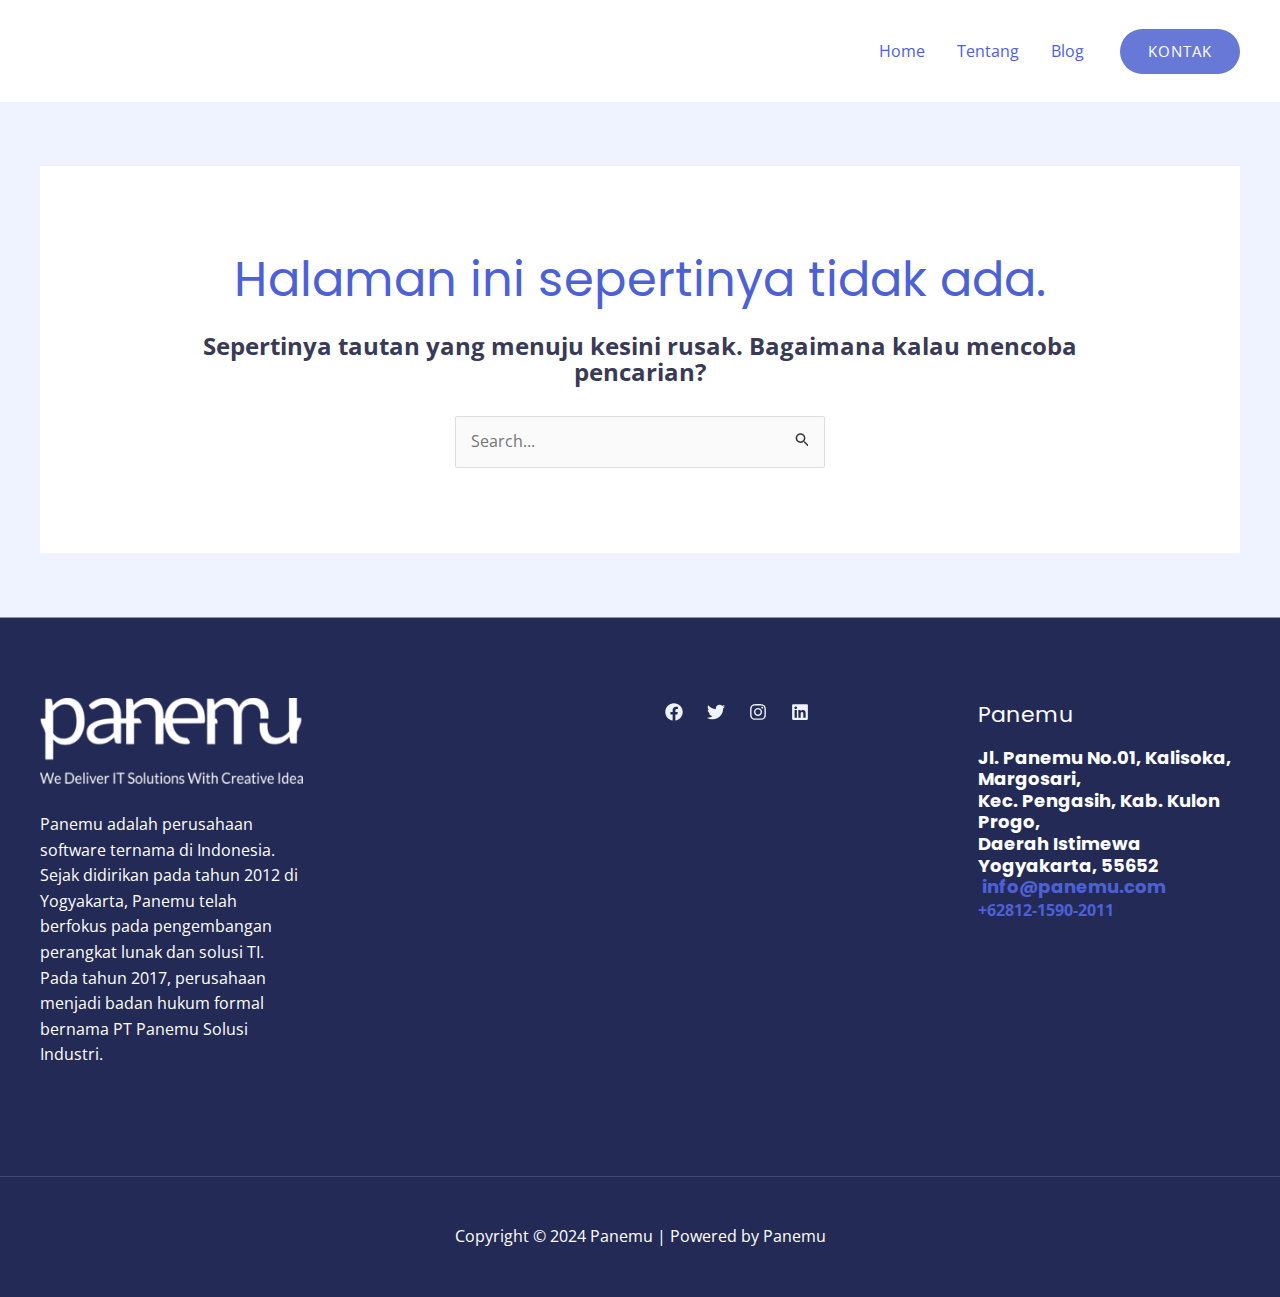
<file: 404/index.html>
<!DOCTYPE html>
<html lang="id">
<head>
<meta charset="UTF-8">
<meta name="viewport" content="width=device-width, initial-scale=1">
	 <link rel="profile" href="https://gmpg.org/xfn/11"> 
	 <title>Laman tidak ditemukan &#8211; Panemu</title>
<meta name="robots" content="max-image-preview:large">
<link rel="dns-prefetch" href="//fonts.googleapis.com">
<link rel="alternate" type="application/rss+xml" title="Panemu &raquo; Feed" href="https://jannahprojects.github.io/panemu/feed/">
<link rel="alternate" type="application/rss+xml" title="Panemu &raquo; Umpan Komentar" href="https://jannahprojects.github.io/panemu/comments/feed/">
<script>
window._wpemojiSettings = {"baseUrl":"https:\/\/s.w.org\/images\/core\/emoji\/15.0.3\/72x72\/","ext":".png","svgUrl":"https:\/\/s.w.org\/images\/core\/emoji\/15.0.3\/svg\/","svgExt":".svg","source":{"concatemoji":"https:\/\/jannahprojects.github.io\/panemu\/wp-includes\/js\/wp-emoji-release.min.js?ver=6.5.3"}};
/*! This file is auto-generated */
!function(i,n){var o,s,e;function c(e){try{var t={supportTests:e,timestamp:(new Date).valueOf()};sessionStorage.setItem(o,JSON.stringify(t))}catch(e){}}function p(e,t,n){e.clearRect(0,0,e.canvas.width,e.canvas.height),e.fillText(t,0,0);var t=new Uint32Array(e.getImageData(0,0,e.canvas.width,e.canvas.height).data),r=(e.clearRect(0,0,e.canvas.width,e.canvas.height),e.fillText(n,0,0),new Uint32Array(e.getImageData(0,0,e.canvas.width,e.canvas.height).data));return t.every(function(e,t){return e===r[t]})}function u(e,t,n){switch(t){case"flag":return n(e,"🏳️‍⚧️","🏳️​⚧️")?!1:!n(e,"🇺🇳","🇺​🇳")&&!n(e,"🏴󠁧󠁢󠁥󠁮󠁧󠁿","🏴​󠁧​󠁢​󠁥​󠁮​󠁧​󠁿");case"emoji":return!n(e,"🐦‍⬛","🐦​⬛")}return!1}function f(e,t,n){var r="undefined"!=typeof WorkerGlobalScope&&self instanceof WorkerGlobalScope?new OffscreenCanvas(300,150):i.createElement("canvas"),a=r.getContext("2d",{willReadFrequently:!0}),o=(a.textBaseline="top",a.font="600 32px Arial",{});return e.forEach(function(e){o[e]=t(a,e,n)}),o}function t(e){var t=i.createElement("script");t.src=e,t.defer=!0,i.head.appendChild(t)}"undefined"!=typeof Promise&&(o="wpEmojiSettingsSupports",s=["flag","emoji"],n.supports={everything:!0,everythingExceptFlag:!0},e=new Promise(function(e){i.addEventListener("DOMContentLoaded",e,{once:!0})}),new Promise(function(t){var n=function(){try{var e=JSON.parse(sessionStorage.getItem(o));if("object"==typeof e&&"number"==typeof e.timestamp&&(new Date).valueOf()<e.timestamp+604800&&"object"==typeof e.supportTests)return e.supportTests}catch(e){}return null}();if(!n){if("undefined"!=typeof Worker&&"undefined"!=typeof OffscreenCanvas&&"undefined"!=typeof URL&&URL.createObjectURL&&"undefined"!=typeof Blob)try{var e="postMessage("+f.toString()+"("+[JSON.stringify(s),u.toString(),p.toString()].join(",")+"));",r=new Blob([e],{type:"text/javascript"}),a=new Worker(URL.createObjectURL(r),{name:"wpTestEmojiSupports"});return void(a.onmessage=function(e){c(n=e.data),a.terminate(),t(n)})}catch(e){}c(n=f(s,u,p))}t(n)}).then(function(e){for(var t in e)n.supports[t]=e[t],n.supports.everything=n.supports.everything&&n.supports[t],"flag"!==t&&(n.supports.everythingExceptFlag=n.supports.everythingExceptFlag&&n.supports[t]);n.supports.everythingExceptFlag=n.supports.everythingExceptFlag&&!n.supports.flag,n.DOMReady=!1,n.readyCallback=function(){n.DOMReady=!0}}).then(function(){return e}).then(function(){var e;n.supports.everything||(n.readyCallback(),(e=n.source||{}).concatemoji?t(e.concatemoji):e.wpemoji&&e.twemoji&&(t(e.twemoji),t(e.wpemoji)))}))}((window,document),window._wpemojiSettings);
</script>
<link rel="stylesheet" id="astra-theme-css-css" href="https://jannahprojects.github.io/panemu/wp-content/themes/astra/assets/css/minified/main.min.css?ver=4.6.14" media="all">
<style id="astra-theme-css-inline-css">:root{--ast-post-nav-space:0;--ast-container-default-xlg-padding:6.67em;--ast-container-default-lg-padding:5.67em;--ast-container-default-slg-padding:4.34em;--ast-container-default-md-padding:3.34em;--ast-container-default-sm-padding:6.67em;--ast-container-default-xs-padding:2.4em;--ast-container-default-xxs-padding:1.4em;--ast-code-block-background:#EEEEEE;--ast-comment-inputs-background:#FAFAFA;--ast-normal-container-width:1200px;--ast-narrow-container-width:750px;--ast-blog-title-font-weight:normal;--ast-blog-meta-weight:inherit;}html{font-size:100%;}a,.page-title{color:var(--ast-global-color-1);}a:hover,a:focus{color:var(--ast-global-color-1);}body,button,input,select,textarea,.ast-button,.ast-custom-button{font-family:'Open Sans',sans-serif;font-weight:400;font-size:16px;font-size:1rem;line-height:var(--ast-body-line-height,1.6em);}blockquote{color:var(--ast-global-color-3);}h1,.entry-content h1,.entry-content h1 a,h2,.entry-content h2,.entry-content h2 a,h3,.entry-content h3,.entry-content h3 a,h4,.entry-content h4,.entry-content h4 a,h5,.entry-content h5,.entry-content h5 a,h6,.entry-content h6,.entry-content h6 a,.site-title,.site-title a{font-family:'Poppins',sans-serif;font-weight:700;}.site-title{font-size:35px;font-size:2.1875rem;display:none;}header .custom-logo-link img{max-width:89px;}.astra-logo-svg{width:89px;}.site-header .site-description{font-size:15px;font-size:0.9375rem;display:none;}.entry-title{font-size:30px;font-size:1.875rem;}.archive .ast-article-post .ast-article-inner,.blog .ast-article-post .ast-article-inner,.archive .ast-article-post .ast-article-inner:hover,.blog .ast-article-post .ast-article-inner:hover{overflow:hidden;}h1,.entry-content h1,.entry-content h1 a{font-size:48px;font-size:3rem;font-weight:700;font-family:'Poppins',sans-serif;line-height:1.2em;}h2,.entry-content h2,.entry-content h2 a{font-size:42px;font-size:2.625rem;font-family:'Poppins',sans-serif;line-height:1.3em;}h3,.entry-content h3,.entry-content h3 a{font-size:28px;font-size:1.75rem;font-family:'Poppins',sans-serif;line-height:1.3em;}h4,.entry-content h4,.entry-content h4 a{font-size:20px;font-size:1.25rem;line-height:1.2em;font-family:'Poppins',sans-serif;}h5,.entry-content h5,.entry-content h5 a{font-size:18px;font-size:1.125rem;line-height:1.2em;font-family:'Poppins',sans-serif;}h6,.entry-content h6,.entry-content h6 a{font-size:15px;font-size:0.9375rem;line-height:1.25em;font-family:'Poppins',sans-serif;}::selection{background-color:var(--ast-global-color-0);color:#ffffff;}body,h1,.entry-title a,.entry-content h1,.entry-content h1 a,h2,.entry-content h2,.entry-content h2 a,h3,.entry-content h3,.entry-content h3 a,h4,.entry-content h4,.entry-content h4 a,h5,.entry-content h5,.entry-content h5 a,h6,.entry-content h6,.entry-content h6 a{color:var(--ast-global-color-3);}.tagcloud a:hover,.tagcloud a:focus,.tagcloud a.current-item{color:#ffffff;border-color:var(--ast-global-color-1);background-color:var(--ast-global-color-1);}input:focus,input[type="text"]:focus,input[type="email"]:focus,input[type="url"]:focus,input[type="password"]:focus,input[type="reset"]:focus,input[type="search"]:focus,textarea:focus{border-color:var(--ast-global-color-1);}input[type="radio"]:checked,input[type=reset],input[type="checkbox"]:checked,input[type="checkbox"]:hover:checked,input[type="checkbox"]:focus:checked,input[type=range]::-webkit-slider-thumb{border-color:var(--ast-global-color-1);background-color:var(--ast-global-color-1);box-shadow:none;}.site-footer a:hover + .post-count,.site-footer a:focus + .post-count{background:var(--ast-global-color-1);border-color:var(--ast-global-color-1);}.single .nav-links .nav-previous,.single .nav-links .nav-next{color:var(--ast-global-color-1);}.entry-meta,.entry-meta *{line-height:1.45;color:var(--ast-global-color-1);}.entry-meta a:not(.ast-button):hover,.entry-meta a:not(.ast-button):hover *,.entry-meta a:not(.ast-button):focus,.entry-meta a:not(.ast-button):focus *,.page-links > .page-link,.page-links .page-link:hover,.post-navigation a:hover{color:var(--ast-global-color-1);}#cat option,.secondary .calendar_wrap thead a,.secondary .calendar_wrap thead a:visited{color:var(--ast-global-color-1);}.secondary .calendar_wrap #today,.ast-progress-val span{background:var(--ast-global-color-1);}.secondary a:hover + .post-count,.secondary a:focus + .post-count{background:var(--ast-global-color-1);border-color:var(--ast-global-color-1);}.calendar_wrap #today > a{color:#ffffff;}.page-links .page-link,.single .post-navigation a{color:var(--ast-global-color-1);}.ast-search-menu-icon .search-form button.search-submit{padding:0 4px;}.ast-search-menu-icon form.search-form{padding-right:0;}.ast-search-menu-icon.slide-search input.search-field{width:0;}.ast-header-search .ast-search-menu-icon.ast-dropdown-active .search-form,.ast-header-search .ast-search-menu-icon.ast-dropdown-active .search-field:focus{transition:all 0.2s;}.search-form input.search-field:focus{outline:none;}.wp-block-latest-posts > li > a{color:var(--ast-global-color-2);}.widget-title,.widget .wp-block-heading{font-size:22px;font-size:1.375rem;color:var(--ast-global-color-3);}.ast-search-menu-icon.slide-search a:focus-visible:focus-visible,.astra-search-icon:focus-visible,#close:focus-visible,a:focus-visible,.ast-menu-toggle:focus-visible,.site .skip-link:focus-visible,.wp-block-loginout input:focus-visible,.wp-block-search.wp-block-search__button-inside .wp-block-search__inside-wrapper,.ast-header-navigation-arrow:focus-visible,.woocommerce .wc-proceed-to-checkout > .checkout-button:focus-visible,.woocommerce .woocommerce-MyAccount-navigation ul li a:focus-visible,.ast-orders-table__row .ast-orders-table__cell:focus-visible,.woocommerce .woocommerce-order-details .order-again > .button:focus-visible,.woocommerce .woocommerce-message a.button.wc-forward:focus-visible,.woocommerce #minus_qty:focus-visible,.woocommerce #plus_qty:focus-visible,a#ast-apply-coupon:focus-visible,.woocommerce .woocommerce-info a:focus-visible,.woocommerce .astra-shop-summary-wrap a:focus-visible,.woocommerce a.wc-forward:focus-visible,#ast-apply-coupon:focus-visible,.woocommerce-js .woocommerce-mini-cart-item a.remove:focus-visible,#close:focus-visible,.button.search-submit:focus-visible,#search_submit:focus,.normal-search:focus-visible,.ast-header-account-wrap:focus-visible{outline-style:dotted;outline-color:inherit;outline-width:thin;}input:focus,input[type="text"]:focus,input[type="email"]:focus,input[type="url"]:focus,input[type="password"]:focus,input[type="reset"]:focus,input[type="search"]:focus,input[type="number"]:focus,textarea:focus,.wp-block-search__input:focus,[data-section="section-header-mobile-trigger"] .ast-button-wrap .ast-mobile-menu-trigger-minimal:focus,.ast-mobile-popup-drawer.active .menu-toggle-close:focus,.woocommerce-ordering select.orderby:focus,#ast-scroll-top:focus,#coupon_code:focus,.woocommerce-page #comment:focus,.woocommerce #reviews #respond input#submit:focus,.woocommerce a.add_to_cart_button:focus,.woocommerce .button.single_add_to_cart_button:focus,.woocommerce .woocommerce-cart-form button:focus,.woocommerce .woocommerce-cart-form__cart-item .quantity .qty:focus,.woocommerce .woocommerce-billing-fields .woocommerce-billing-fields__field-wrapper .woocommerce-input-wrapper > .input-text:focus,.woocommerce #order_comments:focus,.woocommerce #place_order:focus,.woocommerce .woocommerce-address-fields .woocommerce-address-fields__field-wrapper .woocommerce-input-wrapper > .input-text:focus,.woocommerce .woocommerce-MyAccount-content form button:focus,.woocommerce .woocommerce-MyAccount-content .woocommerce-EditAccountForm .woocommerce-form-row .woocommerce-Input.input-text:focus,.woocommerce .ast-woocommerce-container .woocommerce-pagination ul.page-numbers li a:focus,body #content .woocommerce form .form-row .select2-container--default .select2-selection--single:focus,#ast-coupon-code:focus,.woocommerce.woocommerce-js .quantity input[type=number]:focus,.woocommerce-js .woocommerce-mini-cart-item .quantity input[type=number]:focus,.woocommerce p#ast-coupon-trigger:focus{border-style:dotted;border-color:inherit;border-width:thin;}input{outline:none;}.woocommerce-js input[type=text]:focus,.woocommerce-js input[type=email]:focus,.woocommerce-js textarea:focus,input[type=number]:focus,.comments-area textarea#comment:focus,.comments-area textarea#comment:active,.comments-area .ast-comment-formwrap input[type="text"]:focus,.comments-area .ast-comment-formwrap input[type="text"]:active{outline-style:disable;outline-color:inherit;outline-width:thin;}.site-logo-img img{ transition:all 0.2s linear;}body .ast-oembed-container *{position:absolute;top:0;width:100%;height:100%;left:0;}body .wp-block-embed-pocket-casts .ast-oembed-container *{position:unset;}.ast-single-post-featured-section + article {margin-top: 2em;}.site-content .ast-single-post-featured-section img {width: 100%;overflow: hidden;object-fit: cover;}.ast-separate-container .site-content .ast-single-post-featured-section + article {margin-top: -80px;z-index: 9;position: relative;border-radius: 4px;}@media (min-width: 769px) {.ast-no-sidebar .site-content .ast-article-image-container--wide {margin-left: -120px;margin-right: -120px;max-width: unset;width: unset;}.ast-left-sidebar .site-content .ast-article-image-container--wide,.ast-right-sidebar .site-content .ast-article-image-container--wide {margin-left: -10px;margin-right: -10px;}.site-content .ast-article-image-container--full {margin-left: calc( -50vw + 50%);margin-right: calc( -50vw + 50%);max-width: 100vw;width: 100vw;}.ast-left-sidebar .site-content .ast-article-image-container--full,.ast-right-sidebar .site-content .ast-article-image-container--full {margin-left: -10px;margin-right: -10px;max-width: inherit;width: auto;}}.site > .ast-single-related-posts-container {margin-top: 0;}@media (min-width: 769px) {.ast-desktop .ast-container--narrow {max-width: var(--ast-narrow-container-width);margin: 0 auto;}}@media (max-width:768.9px){#ast-desktop-header{display:none;}}@media (min-width:769px){#ast-mobile-header{display:none;}}.wp-block-buttons.aligncenter{justify-content:center;}.wp-block-buttons .wp-block-button.is-style-outline .wp-block-button__link.wp-element-button,.ast-outline-button,.wp-block-uagb-buttons-child .uagb-buttons-repeater.ast-outline-button{border-top-width:2px;border-right-width:2px;border-bottom-width:2px;border-left-width:2px;font-family:inherit;font-weight:400;font-size:15px;font-size:0.9375rem;line-height:1em;border-top-left-radius:6px;border-top-right-radius:6px;border-bottom-right-radius:6px;border-bottom-left-radius:6px;}.uagb-buttons-repeater.ast-outline-button{border-radius:9999px;}.entry-content[ast-blocks-layout] > figure{margin-bottom:1em;}@media (max-width:768px){.ast-separate-container #primary,.ast-separate-container #secondary{padding:1.5em 0;}#primary,#secondary{padding:1.5em 0;margin:0;}.ast-left-sidebar #content > .ast-container{display:flex;flex-direction:column-reverse;width:100%;}.ast-separate-container .ast-article-post,.ast-separate-container .ast-article-single{padding:1.5em 2.14em;}.ast-author-box img.avatar{margin:20px 0 0 0;}}@media (min-width:769px){.ast-separate-container.ast-right-sidebar #primary,.ast-separate-container.ast-left-sidebar #primary{border:0;}.search-no-results.ast-separate-container #primary{margin-bottom:4em;}}.ast-404-layout-1 .ast-404-text{font-size:200px;font-size:12.5rem;}@media (min-width:769px){.error404.ast-separate-container #primary{margin-bottom:4em;}}@media (max-width:920px){.ast-404-layout-1 .ast-404-text{font-size:100px;font-size:6.25rem;}}.elementor-button-wrapper .elementor-button{border-style:solid;text-decoration:none;border-top-width:0px;border-right-width:0px;border-left-width:0px;border-bottom-width:0px;}body .elementor-button.elementor-size-sm,body .elementor-button.elementor-size-xs,body .elementor-button.elementor-size-md,body .elementor-button.elementor-size-lg,body .elementor-button.elementor-size-xl,body .elementor-button{border-top-left-radius:6px;border-top-right-radius:6px;border-bottom-right-radius:6px;border-bottom-left-radius:6px;padding-top:17px;padding-right:35px;padding-bottom:17px;padding-left:35px;}.elementor-button-wrapper .elementor-button{border-color:var(--ast-global-color-0);background-color:var(--ast-global-color-0);}.elementor-button-wrapper .elementor-button:hover,.elementor-button-wrapper .elementor-button:focus{color:#ffffff;background-color:var(--ast-global-color-1);border-color:var(--ast-global-color-1);}.wp-block-button .wp-block-button__link ,.elementor-button-wrapper .elementor-button,.elementor-button-wrapper .elementor-button:visited{color:#ffffff;}.elementor-button-wrapper .elementor-button{font-weight:400;font-size:15px;font-size:0.9375rem;line-height:1em;text-transform:uppercase;letter-spacing:1px;}body .elementor-button.elementor-size-sm,body .elementor-button.elementor-size-xs,body .elementor-button.elementor-size-md,body .elementor-button.elementor-size-lg,body .elementor-button.elementor-size-xl,body .elementor-button{font-size:15px;font-size:0.9375rem;}.wp-block-button .wp-block-button__link:hover,.wp-block-button .wp-block-button__link:focus{color:#ffffff;background-color:var(--ast-global-color-1);border-color:var(--ast-global-color-1);}.elementor-widget-heading h1.elementor-heading-title{line-height:1.2em;}.elementor-widget-heading h2.elementor-heading-title{line-height:1.3em;}.elementor-widget-heading h3.elementor-heading-title{line-height:1.3em;}.elementor-widget-heading h4.elementor-heading-title{line-height:1.2em;}.elementor-widget-heading h5.elementor-heading-title{line-height:1.2em;}.elementor-widget-heading h6.elementor-heading-title{line-height:1.25em;}.wp-block-button .wp-block-button__link,.wp-block-search .wp-block-search__button,body .wp-block-file .wp-block-file__button{border-style:solid;border-top-width:0px;border-right-width:0px;border-left-width:0px;border-bottom-width:0px;border-color:var(--ast-global-color-0);background-color:var(--ast-global-color-0);color:#ffffff;font-family:inherit;font-weight:400;line-height:1em;text-transform:uppercase;letter-spacing:1px;font-size:15px;font-size:0.9375rem;border-top-left-radius:6px;border-top-right-radius:6px;border-bottom-right-radius:6px;border-bottom-left-radius:6px;padding-top:17px;padding-right:35px;padding-bottom:17px;padding-left:35px;}.menu-toggle,button,.ast-button,.ast-custom-button,.button,input#submit,input[type="button"],input[type="submit"],input[type="reset"],form[CLASS*="wp-block-search__"].wp-block-search .wp-block-search__inside-wrapper .wp-block-search__button,body .wp-block-file .wp-block-file__button,.woocommerce-js a.button,.woocommerce button.button,.woocommerce .woocommerce-message a.button,.woocommerce #respond input#submit.alt,.woocommerce input.button.alt,.woocommerce input.button,.woocommerce input.button:disabled,.woocommerce input.button:disabled[disabled],.woocommerce input.button:disabled:hover,.woocommerce input.button:disabled[disabled]:hover,.woocommerce #respond input#submit,.woocommerce button.button.alt.disabled,.wc-block-grid__products .wc-block-grid__product .wp-block-button__link,.wc-block-grid__product-onsale,[CLASS*="wc-block"] button,.woocommerce-js .astra-cart-drawer .astra-cart-drawer-content .woocommerce-mini-cart__buttons .button:not(.checkout):not(.ast-continue-shopping),.woocommerce-js .astra-cart-drawer .astra-cart-drawer-content .woocommerce-mini-cart__buttons a.checkout,.woocommerce button.button.alt.disabled.wc-variation-selection-needed,[CLASS*="wc-block"] .wc-block-components-button{border-style:solid;border-top-width:0px;border-right-width:0px;border-left-width:0px;border-bottom-width:0px;color:#ffffff;border-color:var(--ast-global-color-0);background-color:var(--ast-global-color-0);padding-top:17px;padding-right:35px;padding-bottom:17px;padding-left:35px;font-family:inherit;font-weight:400;font-size:15px;font-size:0.9375rem;line-height:1em;text-transform:uppercase;letter-spacing:1px;border-top-left-radius:6px;border-top-right-radius:6px;border-bottom-right-radius:6px;border-bottom-left-radius:6px;}button:focus,.menu-toggle:hover,button:hover,.ast-button:hover,.ast-custom-button:hover .button:hover,.ast-custom-button:hover ,input[type=reset]:hover,input[type=reset]:focus,input#submit:hover,input#submit:focus,input[type="button"]:hover,input[type="button"]:focus,input[type="submit"]:hover,input[type="submit"]:focus,form[CLASS*="wp-block-search__"].wp-block-search .wp-block-search__inside-wrapper .wp-block-search__button:hover,form[CLASS*="wp-block-search__"].wp-block-search .wp-block-search__inside-wrapper .wp-block-search__button:focus,body .wp-block-file .wp-block-file__button:hover,body .wp-block-file .wp-block-file__button:focus,.woocommerce-js a.button:hover,.woocommerce button.button:hover,.woocommerce .woocommerce-message a.button:hover,.woocommerce #respond input#submit:hover,.woocommerce #respond input#submit.alt:hover,.woocommerce input.button.alt:hover,.woocommerce input.button:hover,.woocommerce button.button.alt.disabled:hover,.wc-block-grid__products .wc-block-grid__product .wp-block-button__link:hover,[CLASS*="wc-block"] button:hover,.woocommerce-js .astra-cart-drawer .astra-cart-drawer-content .woocommerce-mini-cart__buttons .button:not(.checkout):not(.ast-continue-shopping):hover,.woocommerce-js .astra-cart-drawer .astra-cart-drawer-content .woocommerce-mini-cart__buttons a.checkout:hover,.woocommerce button.button.alt.disabled.wc-variation-selection-needed:hover,[CLASS*="wc-block"] .wc-block-components-button:hover,[CLASS*="wc-block"] .wc-block-components-button:focus{color:#ffffff;background-color:var(--ast-global-color-1);border-color:var(--ast-global-color-1);}@media (max-width:768px){.ast-mobile-header-stack .main-header-bar .ast-search-menu-icon{display:inline-block;}.ast-header-break-point.ast-header-custom-item-outside .ast-mobile-header-stack .main-header-bar .ast-search-icon{margin:0;}.ast-comment-avatar-wrap img{max-width:2.5em;}.ast-comment-meta{padding:0 1.8888em 1.3333em;}.ast-separate-container .ast-comment-list li.depth-1{padding:1.5em 2.14em;}.ast-separate-container .comment-respond{padding:2em 2.14em;}}@media (min-width:544px){.ast-container{max-width:100%;}}@media (max-width:544px){.ast-separate-container .ast-article-post,.ast-separate-container .ast-article-single,.ast-separate-container .comments-title,.ast-separate-container .ast-archive-description{padding:1.5em 1em;}.ast-separate-container #content .ast-container{padding-left:0.54em;padding-right:0.54em;}.ast-separate-container .ast-comment-list .bypostauthor{padding:.5em;}.ast-search-menu-icon.ast-dropdown-active .search-field{width:170px;}}body,.ast-separate-container{background-color:var(--ast-global-color-4);;background-image:none;;}@media (max-width:768px){.site-title{display:none;}.site-header .site-description{display:none;}h1,.entry-content h1,.entry-content h1 a{font-size:40px;}h2,.entry-content h2,.entry-content h2 a{font-size:35px;}h3,.entry-content h3,.entry-content h3 a{font-size:24px;}.astra-logo-svg{width:140px;}header .custom-logo-link img,.ast-header-break-point .site-logo-img .custom-mobile-logo-link img{max-width:140px;}}@media (max-width:544px){.site-title{display:none;}.site-header .site-description{display:none;}h1,.entry-content h1,.entry-content h1 a{font-size:28px;}h2,.entry-content h2,.entry-content h2 a{font-size:24px;}h3,.entry-content h3,.entry-content h3 a{font-size:20px;}h4,.entry-content h4,.entry-content h4 a{font-size:18px;font-size:1.125rem;}h5,.entry-content h5,.entry-content h5 a{font-size:17px;font-size:1.0625rem;}h6,.entry-content h6,.entry-content h6 a{font-size:15px;font-size:0.9375rem;}header .custom-logo-link img,.ast-header-break-point .site-branding img,.ast-header-break-point .custom-logo-link img{max-width:120px;}.astra-logo-svg{width:120px;}.ast-header-break-point .site-logo-img .custom-mobile-logo-link img{max-width:120px;}}@media (max-width:768px){html{font-size:91.2%;}}@media (max-width:544px){html{font-size:91.2%;}}@media (min-width:769px){.ast-container{max-width:1240px;}}@media (min-width:769px){.site-content .ast-container{display:flex;}}@media (max-width:768px){.site-content .ast-container{flex-direction:column;}}@media (min-width:769px){.main-header-menu .sub-menu .menu-item.ast-left-align-sub-menu:hover > .sub-menu,.main-header-menu .sub-menu .menu-item.ast-left-align-sub-menu.focus > .sub-menu{margin-left:-2px;}}.site .comments-area{padding-bottom:3em;}.wp-block-file {display: flex;align-items: center;flex-wrap: wrap;justify-content: space-between;}.wp-block-pullquote {border: none;}.wp-block-pullquote blockquote::before {content: "\201D";font-family: "Helvetica",sans-serif;display: flex;transform: rotate( 180deg );font-size: 6rem;font-style: normal;line-height: 1;font-weight: bold;align-items: center;justify-content: center;}.has-text-align-right > blockquote::before {justify-content: flex-start;}.has-text-align-left > blockquote::before {justify-content: flex-end;}figure.wp-block-pullquote.is-style-solid-color blockquote {max-width: 100%;text-align: inherit;}html body {--wp--custom--ast-default-block-top-padding: 3em;--wp--custom--ast-default-block-right-padding: 3em;--wp--custom--ast-default-block-bottom-padding: 3em;--wp--custom--ast-default-block-left-padding: 3em;--wp--custom--ast-container-width: 1200px;--wp--custom--ast-content-width-size: 1200px;--wp--custom--ast-wide-width-size: calc(1200px + var(--wp--custom--ast-default-block-left-padding) + var(--wp--custom--ast-default-block-right-padding));}.ast-narrow-container {--wp--custom--ast-content-width-size: 750px;--wp--custom--ast-wide-width-size: 750px;}@media(max-width: 768px) {html body {--wp--custom--ast-default-block-top-padding: 3em;--wp--custom--ast-default-block-right-padding: 2em;--wp--custom--ast-default-block-bottom-padding: 3em;--wp--custom--ast-default-block-left-padding: 2em;}}@media(max-width: 544px) {html body {--wp--custom--ast-default-block-top-padding: 3em;--wp--custom--ast-default-block-right-padding: 1.5em;--wp--custom--ast-default-block-bottom-padding: 3em;--wp--custom--ast-default-block-left-padding: 1.5em;}}.entry-content > .wp-block-group,.entry-content > .wp-block-cover,.entry-content > .wp-block-columns {padding-top: var(--wp--custom--ast-default-block-top-padding);padding-right: var(--wp--custom--ast-default-block-right-padding);padding-bottom: var(--wp--custom--ast-default-block-bottom-padding);padding-left: var(--wp--custom--ast-default-block-left-padding);}.ast-plain-container.ast-no-sidebar .entry-content > .alignfull,.ast-page-builder-template .ast-no-sidebar .entry-content > .alignfull {margin-left: calc( -50vw + 50%);margin-right: calc( -50vw + 50%);max-width: 100vw;width: 100vw;}.ast-plain-container.ast-no-sidebar .entry-content .alignfull .alignfull,.ast-page-builder-template.ast-no-sidebar .entry-content .alignfull .alignfull,.ast-plain-container.ast-no-sidebar .entry-content .alignfull .alignwide,.ast-page-builder-template.ast-no-sidebar .entry-content .alignfull .alignwide,.ast-plain-container.ast-no-sidebar .entry-content .alignwide .alignfull,.ast-page-builder-template.ast-no-sidebar .entry-content .alignwide .alignfull,.ast-plain-container.ast-no-sidebar .entry-content .alignwide .alignwide,.ast-page-builder-template.ast-no-sidebar .entry-content .alignwide .alignwide,.ast-plain-container.ast-no-sidebar .entry-content .wp-block-column .alignfull,.ast-page-builder-template.ast-no-sidebar .entry-content .wp-block-column .alignfull,.ast-plain-container.ast-no-sidebar .entry-content .wp-block-column .alignwide,.ast-page-builder-template.ast-no-sidebar .entry-content .wp-block-column .alignwide {margin-left: auto;margin-right: auto;width: 100%;}[ast-blocks-layout] .wp-block-separator:not(.is-style-dots) {height: 0;}[ast-blocks-layout] .wp-block-separator {margin: 20px auto;}[ast-blocks-layout] .wp-block-separator:not(.is-style-wide):not(.is-style-dots) {max-width: 100px;}[ast-blocks-layout] .wp-block-separator.has-background {padding: 0;}.entry-content[ast-blocks-layout] > * {max-width: var(--wp--custom--ast-content-width-size);margin-left: auto;margin-right: auto;}.entry-content[ast-blocks-layout] > .alignwide {max-width: var(--wp--custom--ast-wide-width-size);}.entry-content[ast-blocks-layout] .alignfull {max-width: none;}.entry-content .wp-block-columns {margin-bottom: 0;}blockquote {margin: 1.5em;border-color: rgba(0,0,0,0.05);}.wp-block-quote:not(.has-text-align-right):not(.has-text-align-center) {border-left: 5px solid rgba(0,0,0,0.05);}.has-text-align-right > blockquote,blockquote.has-text-align-right {border-right: 5px solid rgba(0,0,0,0.05);}.has-text-align-left > blockquote,blockquote.has-text-align-left {border-left: 5px solid rgba(0,0,0,0.05);}.wp-block-site-tagline,.wp-block-latest-posts .read-more {margin-top: 15px;}.wp-block-loginout p label {display: block;}.wp-block-loginout p:not(.login-remember):not(.login-submit) input {width: 100%;}.wp-block-loginout input:focus {border-color: transparent;}.wp-block-loginout input:focus {outline: thin dotted;}.entry-content .wp-block-media-text .wp-block-media-text__content {padding: 0 0 0 8%;}.entry-content .wp-block-media-text.has-media-on-the-right .wp-block-media-text__content {padding: 0 8% 0 0;}.entry-content .wp-block-media-text.has-background .wp-block-media-text__content {padding: 8%;}.entry-content .wp-block-cover:not([class*="background-color"]) .wp-block-cover__inner-container,.entry-content .wp-block-cover:not([class*="background-color"]) .wp-block-cover-image-text,.entry-content .wp-block-cover:not([class*="background-color"]) .wp-block-cover-text,.entry-content .wp-block-cover-image:not([class*="background-color"]) .wp-block-cover__inner-container,.entry-content .wp-block-cover-image:not([class*="background-color"]) .wp-block-cover-image-text,.entry-content .wp-block-cover-image:not([class*="background-color"]) .wp-block-cover-text {color: var(--ast-global-color-5);}.wp-block-loginout .login-remember input {width: 1.1rem;height: 1.1rem;margin: 0 5px 4px 0;vertical-align: middle;}.wp-block-latest-posts > li > *:first-child,.wp-block-latest-posts:not(.is-grid) > li:first-child {margin-top: 0;}.wp-block-search__inside-wrapper .wp-block-search__input {padding: 0 10px;color: var(--ast-global-color-3);background: var(--ast-global-color-5);border-color: var(--ast-border-color);}.wp-block-latest-posts .read-more {margin-bottom: 1.5em;}.wp-block-search__no-button .wp-block-search__inside-wrapper .wp-block-search__input {padding-top: 5px;padding-bottom: 5px;}.wp-block-latest-posts .wp-block-latest-posts__post-date,.wp-block-latest-posts .wp-block-latest-posts__post-author {font-size: 1rem;}.wp-block-latest-posts > li > *,.wp-block-latest-posts:not(.is-grid) > li {margin-top: 12px;margin-bottom: 12px;}.ast-page-builder-template .entry-content[ast-blocks-layout] > *,.ast-page-builder-template .entry-content[ast-blocks-layout] > .alignfull > * {max-width: none;}.ast-page-builder-template .entry-content[ast-blocks-layout] > .alignwide > * {max-width: var(--wp--custom--ast-wide-width-size);}.ast-page-builder-template .entry-content[ast-blocks-layout] > .inherit-container-width > *,.ast-page-builder-template .entry-content[ast-blocks-layout] > * > *,.entry-content[ast-blocks-layout] > .wp-block-cover .wp-block-cover__inner-container {max-width: var(--wp--custom--ast-content-width-size);margin-left: auto;margin-right: auto;}.entry-content[ast-blocks-layout] .wp-block-cover:not(.alignleft):not(.alignright) {width: auto;}@media(max-width: 1200px) {.ast-separate-container .entry-content > .alignfull,.ast-separate-container .entry-content[ast-blocks-layout] > .alignwide,.ast-plain-container .entry-content[ast-blocks-layout] > .alignwide,.ast-plain-container .entry-content .alignfull {margin-left: calc(-1 * min(var(--ast-container-default-xlg-padding),20px)) ;margin-right: calc(-1 * min(var(--ast-container-default-xlg-padding),20px));}}@media(min-width: 1201px) {.ast-separate-container .entry-content > .alignfull {margin-left: calc(-1 * var(--ast-container-default-xlg-padding) );margin-right: calc(-1 * var(--ast-container-default-xlg-padding) );}.ast-separate-container .entry-content[ast-blocks-layout] > .alignwide,.ast-plain-container .entry-content[ast-blocks-layout] > .alignwide {margin-left: calc(-1 * var(--wp--custom--ast-default-block-left-padding) );margin-right: calc(-1 * var(--wp--custom--ast-default-block-right-padding) );}}@media(min-width: 768px) {.ast-separate-container .entry-content .wp-block-group.alignwide:not(.inherit-container-width) > :where(:not(.alignleft):not(.alignright)),.ast-plain-container .entry-content .wp-block-group.alignwide:not(.inherit-container-width) > :where(:not(.alignleft):not(.alignright)) {max-width: calc( var(--wp--custom--ast-content-width-size) + 80px );}.ast-plain-container.ast-right-sidebar .entry-content[ast-blocks-layout] .alignfull,.ast-plain-container.ast-left-sidebar .entry-content[ast-blocks-layout] .alignfull {margin-left: -60px;margin-right: -60px;}}@media(min-width: 544px) {.entry-content > .alignleft {margin-right: 20px;}.entry-content > .alignright {margin-left: 20px;}}@media (max-width:544px){.wp-block-columns .wp-block-column:not(:last-child){margin-bottom:20px;}.wp-block-latest-posts{margin:0;}}@media( max-width: 600px ) {.entry-content .wp-block-media-text .wp-block-media-text__content,.entry-content .wp-block-media-text.has-media-on-the-right .wp-block-media-text__content {padding: 8% 0 0;}.entry-content .wp-block-media-text.has-background .wp-block-media-text__content {padding: 8%;}}.ast-page-builder-template .entry-header {padding-left: 0;}.ast-narrow-container .site-content .wp-block-uagb-image--align-full .wp-block-uagb-image__figure {max-width: 100%;margin-left: auto;margin-right: auto;}:root .has-ast-global-color-0-color{color:var(--ast-global-color-0);}:root .has-ast-global-color-0-background-color{background-color:var(--ast-global-color-0);}:root .wp-block-button .has-ast-global-color-0-color{color:var(--ast-global-color-0);}:root .wp-block-button .has-ast-global-color-0-background-color{background-color:var(--ast-global-color-0);}:root .has-ast-global-color-1-color{color:var(--ast-global-color-1);}:root .has-ast-global-color-1-background-color{background-color:var(--ast-global-color-1);}:root .wp-block-button .has-ast-global-color-1-color{color:var(--ast-global-color-1);}:root .wp-block-button .has-ast-global-color-1-background-color{background-color:var(--ast-global-color-1);}:root .has-ast-global-color-2-color{color:var(--ast-global-color-2);}:root .has-ast-global-color-2-background-color{background-color:var(--ast-global-color-2);}:root .wp-block-button .has-ast-global-color-2-color{color:var(--ast-global-color-2);}:root .wp-block-button .has-ast-global-color-2-background-color{background-color:var(--ast-global-color-2);}:root .has-ast-global-color-3-color{color:var(--ast-global-color-3);}:root .has-ast-global-color-3-background-color{background-color:var(--ast-global-color-3);}:root .wp-block-button .has-ast-global-color-3-color{color:var(--ast-global-color-3);}:root .wp-block-button .has-ast-global-color-3-background-color{background-color:var(--ast-global-color-3);}:root .has-ast-global-color-4-color{color:var(--ast-global-color-4);}:root .has-ast-global-color-4-background-color{background-color:var(--ast-global-color-4);}:root .wp-block-button .has-ast-global-color-4-color{color:var(--ast-global-color-4);}:root .wp-block-button .has-ast-global-color-4-background-color{background-color:var(--ast-global-color-4);}:root .has-ast-global-color-5-color{color:var(--ast-global-color-5);}:root .has-ast-global-color-5-background-color{background-color:var(--ast-global-color-5);}:root .wp-block-button .has-ast-global-color-5-color{color:var(--ast-global-color-5);}:root .wp-block-button .has-ast-global-color-5-background-color{background-color:var(--ast-global-color-5);}:root .has-ast-global-color-6-color{color:var(--ast-global-color-6);}:root .has-ast-global-color-6-background-color{background-color:var(--ast-global-color-6);}:root .wp-block-button .has-ast-global-color-6-color{color:var(--ast-global-color-6);}:root .wp-block-button .has-ast-global-color-6-background-color{background-color:var(--ast-global-color-6);}:root .has-ast-global-color-7-color{color:var(--ast-global-color-7);}:root .has-ast-global-color-7-background-color{background-color:var(--ast-global-color-7);}:root .wp-block-button .has-ast-global-color-7-color{color:var(--ast-global-color-7);}:root .wp-block-button .has-ast-global-color-7-background-color{background-color:var(--ast-global-color-7);}:root .has-ast-global-color-8-color{color:var(--ast-global-color-8);}:root .has-ast-global-color-8-background-color{background-color:var(--ast-global-color-8);}:root .wp-block-button .has-ast-global-color-8-color{color:var(--ast-global-color-8);}:root .wp-block-button .has-ast-global-color-8-background-color{background-color:var(--ast-global-color-8);}:root{--ast-global-color-0:#6878d6;--ast-global-color-1:#4d61d6;--ast-global-color-2:#242a56;--ast-global-color-3:#393a56;--ast-global-color-4:#eff2ff;--ast-global-color-5:#ffffff;--ast-global-color-6:#eff2ff;--ast-global-color-7:#242a56;--ast-global-color-8:#BFD1FF;}:root {--ast-border-color : #dddddd;}.ast-breadcrumbs .trail-browse,.ast-breadcrumbs .trail-items,.ast-breadcrumbs .trail-items li{display:inline-block;margin:0;padding:0;border:none;background:inherit;text-indent:0;text-decoration:none;}.ast-breadcrumbs .trail-browse{font-size:inherit;font-style:inherit;font-weight:inherit;color:inherit;}.ast-breadcrumbs .trail-items{list-style:none;}.trail-items li::after{padding:0 0.3em;content:"\00bb";}.trail-items li:last-of-type::after{display:none;}h1,.entry-content h1,h2,.entry-content h2,h3,.entry-content h3,h4,.entry-content h4,h5,.entry-content h5,h6,.entry-content h6{color:var(--ast-global-color-2);}@media (max-width:768px){.ast-builder-grid-row-container.ast-builder-grid-row-tablet-3-firstrow .ast-builder-grid-row > *:first-child,.ast-builder-grid-row-container.ast-builder-grid-row-tablet-3-lastrow .ast-builder-grid-row > *:last-child{grid-column:1 / -1;}}@media (max-width:544px){.ast-builder-grid-row-container.ast-builder-grid-row-mobile-3-firstrow .ast-builder-grid-row > *:first-child,.ast-builder-grid-row-container.ast-builder-grid-row-mobile-3-lastrow .ast-builder-grid-row > *:last-child{grid-column:1 / -1;}}.ast-builder-layout-element[data-section="title_tagline"]{display:flex;}@media (max-width:768px){.ast-header-break-point .ast-builder-layout-element[data-section="title_tagline"]{display:flex;}}@media (max-width:544px){.ast-header-break-point .ast-builder-layout-element[data-section="title_tagline"]{display:flex;}}[data-section*="section-hb-button-"] .menu-link{display:none;}.ast-header-button-1[data-section*="section-hb-button-"] .ast-builder-button-wrap .ast-custom-button{line-height:1em;}.ast-header-button-1 .ast-custom-button{color:var(--ast-global-color-5);background:var(--ast-global-color-0);border-top-left-radius:40px;border-top-right-radius:40px;border-bottom-right-radius:40px;border-bottom-left-radius:40px;}.ast-header-button-1 .ast-custom-button:hover{color:var(--ast-global-color-3);background:var(--ast-global-color-5);}.ast-header-button-1[data-section*="section-hb-button-"] .ast-builder-button-wrap .ast-custom-button{padding-top:15px;padding-bottom:15px;padding-left:28px;padding-right:28px;}.ast-header-button-1[data-section="section-hb-button-1"]{display:flex;}@media (max-width:768px){.ast-header-break-point .ast-header-button-1[data-section="section-hb-button-1"]{display:none;}}@media (max-width:544px){.ast-header-break-point .ast-header-button-1[data-section="section-hb-button-1"]{display:flex;}}.ast-builder-menu-1{font-family:inherit;font-weight:inherit;}.ast-builder-menu-1 .sub-menu,.ast-builder-menu-1 .inline-on-mobile .sub-menu{border-top-width:1px;border-bottom-width:1px;border-right-width:1px;border-left-width:1px;border-color:#eaeaea;border-style:solid;}.ast-builder-menu-1 .main-header-menu > .menu-item > .sub-menu,.ast-builder-menu-1 .main-header-menu > .menu-item > .astra-full-megamenu-wrapper{margin-top:0px;}.ast-desktop .ast-builder-menu-1 .main-header-menu > .menu-item > .sub-menu:before,.ast-desktop .ast-builder-menu-1 .main-header-menu > .menu-item > .astra-full-megamenu-wrapper:before{height:calc( 0px + 5px );}.ast-desktop .ast-builder-menu-1 .menu-item .sub-menu .menu-link{border-style:none;}@media (max-width:768px){.ast-builder-menu-1 .main-header-menu .menu-item > .menu-link{color:var(--ast-global-color-3);}.ast-builder-menu-1 .menu-item > .ast-menu-toggle{color:var(--ast-global-color-3);}.ast-builder-menu-1 .menu-item:hover > .menu-link,.ast-builder-menu-1 .inline-on-mobile .menu-item:hover > .ast-menu-toggle{color:var(--ast-global-color-1);}.ast-builder-menu-1 .menu-item:hover > .ast-menu-toggle{color:var(--ast-global-color-1);}.ast-builder-menu-1 .menu-item.current-menu-item > .menu-link,.ast-builder-menu-1 .inline-on-mobile .menu-item.current-menu-item > .ast-menu-toggle,.ast-builder-menu-1 .current-menu-ancestor > .menu-link,.ast-builder-menu-1 .current-menu-ancestor > .ast-menu-toggle{color:var(--ast-global-color-1);}.ast-builder-menu-1 .menu-item.current-menu-item > .ast-menu-toggle{color:var(--ast-global-color-1);}.ast-header-break-point .ast-builder-menu-1 .menu-item.menu-item-has-children > .ast-menu-toggle{top:0;}.ast-builder-menu-1 .inline-on-mobile .menu-item.menu-item-has-children > .ast-menu-toggle{right:-15px;}.ast-builder-menu-1 .menu-item-has-children > .menu-link:after{content:unset;}.ast-builder-menu-1 .main-header-menu > .menu-item > .sub-menu,.ast-builder-menu-1 .main-header-menu > .menu-item > .astra-full-megamenu-wrapper{margin-top:0;}}@media (max-width:544px){.ast-header-break-point .ast-builder-menu-1 .menu-item.menu-item-has-children > .ast-menu-toggle{top:0;}.ast-builder-menu-1 .main-header-menu > .menu-item > .sub-menu,.ast-builder-menu-1 .main-header-menu > .menu-item > .astra-full-megamenu-wrapper{margin-top:0;}}.ast-builder-menu-1{display:flex;}@media (max-width:768px){.ast-header-break-point .ast-builder-menu-1{display:flex;}}@media (max-width:544px){.ast-header-break-point .ast-builder-menu-1{display:flex;}}.site-below-footer-wrap{padding-top:20px;padding-bottom:20px;}.site-below-footer-wrap[data-section="section-below-footer-builder"]{background-color:;;background-image:none;;min-height:80px;border-style:solid;border-width:0px;border-top-width:1px;border-top-color:rgba(81,86,129,0.72);}.site-below-footer-wrap[data-section="section-below-footer-builder"] .ast-builder-grid-row{max-width:1200px;min-height:80px;margin-left:auto;margin-right:auto;}.site-below-footer-wrap[data-section="section-below-footer-builder"] .ast-builder-grid-row,.site-below-footer-wrap[data-section="section-below-footer-builder"] .site-footer-section{align-items:center;}.site-below-footer-wrap[data-section="section-below-footer-builder"].ast-footer-row-inline .site-footer-section{display:flex;margin-bottom:0;}.ast-builder-grid-row-full .ast-builder-grid-row{grid-template-columns:1fr;}@media (max-width:768px){.site-below-footer-wrap[data-section="section-below-footer-builder"].ast-footer-row-tablet-inline .site-footer-section{display:flex;margin-bottom:0;}.site-below-footer-wrap[data-section="section-below-footer-builder"].ast-footer-row-tablet-stack .site-footer-section{display:block;margin-bottom:10px;}.ast-builder-grid-row-container.ast-builder-grid-row-tablet-full .ast-builder-grid-row{grid-template-columns:1fr;}}@media (max-width:544px){.site-below-footer-wrap[data-section="section-below-footer-builder"].ast-footer-row-mobile-inline .site-footer-section{display:flex;margin-bottom:0;}.site-below-footer-wrap[data-section="section-below-footer-builder"].ast-footer-row-mobile-stack .site-footer-section{display:block;margin-bottom:10px;}.ast-builder-grid-row-container.ast-builder-grid-row-mobile-full .ast-builder-grid-row{grid-template-columns:1fr;}}@media (max-width:544px){.site-below-footer-wrap[data-section="section-below-footer-builder"]{padding-left:30px;padding-right:30px;}}.site-below-footer-wrap[data-section="section-below-footer-builder"]{display:grid;}@media (max-width:768px){.ast-header-break-point .site-below-footer-wrap[data-section="section-below-footer-builder"]{display:grid;}}@media (max-width:544px){.ast-header-break-point .site-below-footer-wrap[data-section="section-below-footer-builder"]{display:grid;}}.ast-footer-copyright{text-align:center;}.ast-footer-copyright {color:var(--ast-global-color-5);}@media (max-width:768px){.ast-footer-copyright{text-align:center;}}@media (max-width:544px){.ast-footer-copyright{text-align:center;}}.ast-footer-copyright.ast-builder-layout-element{display:flex;}@media (max-width:768px){.ast-header-break-point .ast-footer-copyright.ast-builder-layout-element{display:flex;}}@media (max-width:544px){.ast-header-break-point .ast-footer-copyright.ast-builder-layout-element{display:flex;}}.ast-social-stack-desktop .ast-builder-social-element,.ast-social-stack-tablet .ast-builder-social-element,.ast-social-stack-mobile .ast-builder-social-element {margin-top: 6px;margin-bottom: 6px;}.social-show-label-true .ast-builder-social-element {width: auto;padding: 0 0.4em;}[data-section^="section-fb-social-icons-"] .footer-social-inner-wrap {text-align: center;}.ast-footer-social-wrap {width: 100%;}.ast-footer-social-wrap .ast-builder-social-element:first-child {margin-left: 0;}.ast-footer-social-wrap .ast-builder-social-element:last-child {margin-right: 0;}.ast-header-social-wrap .ast-builder-social-element:first-child {margin-left: 0;}.ast-header-social-wrap .ast-builder-social-element:last-child {margin-right: 0;}.ast-builder-social-element {line-height: 1;color: #3a3a3a;background: transparent;vertical-align: middle;transition: all 0.01s;margin-left: 6px;margin-right: 6px;justify-content: center;align-items: center;}.ast-builder-social-element {line-height: 1;color: #3a3a3a;background: transparent;vertical-align: middle;transition: all 0.01s;margin-left: 6px;margin-right: 6px;justify-content: center;align-items: center;}.ast-builder-social-element .social-item-label {padding-left: 6px;}.ast-footer-social-1-wrap .ast-builder-social-element,.ast-footer-social-1-wrap .social-show-label-true .ast-builder-social-element{margin-left:12px;margin-right:12px;}.ast-footer-social-1-wrap .ast-builder-social-element svg{width:18px;height:18px;}.ast-footer-social-1-wrap .ast-social-color-type-custom svg{fill:var(--ast-global-color-4);}.ast-footer-social-1-wrap .ast-social-color-type-custom .ast-builder-social-element:hover{color:var(--ast-global-color-5);}.ast-footer-social-1-wrap .ast-social-color-type-custom .ast-builder-social-element:hover svg{fill:var(--ast-global-color-5);}.ast-footer-social-1-wrap .ast-social-color-type-custom .social-item-label{color:var(--ast-global-color-4);}.ast-footer-social-1-wrap .ast-builder-social-element:hover .social-item-label{color:var(--ast-global-color-5);}[data-section="section-fb-social-icons-1"] .footer-social-inner-wrap{text-align:left;}@media (max-width:768px){[data-section="section-fb-social-icons-1"] .footer-social-inner-wrap{text-align:left;}}@media (max-width:544px){[data-section="section-fb-social-icons-1"] .footer-social-inner-wrap{text-align:left;}}.ast-builder-layout-element[data-section="section-fb-social-icons-1"]{display:flex;}@media (max-width:768px){.ast-header-break-point .ast-builder-layout-element[data-section="section-fb-social-icons-1"]{display:flex;}}@media (max-width:544px){.ast-header-break-point .ast-builder-layout-element[data-section="section-fb-social-icons-1"]{display:flex;}}.site-footer{background-color:var(--ast-global-color-2);;background-image:none;;}.ast-hfb-header .site-footer{padding-top:0px;padding-bottom:0px;padding-left:0px;padding-right:0px;margin-top:0px;margin-bottom:0px;margin-left:0px;margin-right:0px;}.site-primary-footer-wrap{padding-top:45px;padding-bottom:45px;}.site-primary-footer-wrap[data-section="section-primary-footer-builder"]{background-color:;;background-image:none;;border-style:solid;border-width:0px;border-top-width:1px;border-top-color:rgba(230,230,230,0.57);}.site-primary-footer-wrap[data-section="section-primary-footer-builder"] .ast-builder-grid-row{max-width:1200px;margin-left:auto;margin-right:auto;}.site-primary-footer-wrap[data-section="section-primary-footer-builder"] .ast-builder-grid-row,.site-primary-footer-wrap[data-section="section-primary-footer-builder"] .site-footer-section{align-items:flex-start;}.site-primary-footer-wrap[data-section="section-primary-footer-builder"].ast-footer-row-inline .site-footer-section{display:flex;margin-bottom:0;}.ast-builder-grid-row-4-equal .ast-builder-grid-row{grid-template-columns:repeat( 4,1fr );}@media (max-width:768px){.site-primary-footer-wrap[data-section="section-primary-footer-builder"].ast-footer-row-tablet-inline .site-footer-section{display:flex;margin-bottom:0;}.site-primary-footer-wrap[data-section="section-primary-footer-builder"].ast-footer-row-tablet-stack .site-footer-section{display:block;margin-bottom:10px;}.ast-builder-grid-row-container.ast-builder-grid-row-tablet-2-equal .ast-builder-grid-row{grid-template-columns:repeat( 2,1fr );}}@media (max-width:544px){.site-primary-footer-wrap[data-section="section-primary-footer-builder"].ast-footer-row-mobile-inline .site-footer-section{display:flex;margin-bottom:0;}.site-primary-footer-wrap[data-section="section-primary-footer-builder"].ast-footer-row-mobile-stack .site-footer-section{display:block;margin-bottom:10px;}.ast-builder-grid-row-container.ast-builder-grid-row-mobile-full .ast-builder-grid-row{grid-template-columns:1fr;}}.site-primary-footer-wrap[data-section="section-primary-footer-builder"]{padding-top:80px;padding-bottom:80px;margin-top:0px;margin-bottom:0px;margin-left:0px;margin-right:0px;}@media (max-width:768px){.site-primary-footer-wrap[data-section="section-primary-footer-builder"]{padding-top:50px;padding-bottom:20px;padding-left:30px;padding-right:30px;}}.site-primary-footer-wrap[data-section="section-primary-footer-builder"]{display:grid;}@media (max-width:768px){.ast-header-break-point .site-primary-footer-wrap[data-section="section-primary-footer-builder"]{display:grid;}}@media (max-width:544px){.ast-header-break-point .site-primary-footer-wrap[data-section="section-primary-footer-builder"]{display:grid;}}.footer-widget-area[data-section="sidebar-widgets-footer-widget-1"].footer-widget-area-inner{text-align:left;}@media (max-width:768px){.footer-widget-area[data-section="sidebar-widgets-footer-widget-1"].footer-widget-area-inner{text-align:left;}}@media (max-width:544px){.footer-widget-area[data-section="sidebar-widgets-footer-widget-1"].footer-widget-area-inner{text-align:left;}}.footer-widget-area[data-section="sidebar-widgets-footer-widget-4"].footer-widget-area-inner{text-align:left;}@media (max-width:768px){.footer-widget-area[data-section="sidebar-widgets-footer-widget-4"].footer-widget-area-inner{text-align:left;}}@media (max-width:544px){.footer-widget-area[data-section="sidebar-widgets-footer-widget-4"].footer-widget-area-inner{text-align:left;}}.footer-widget-area[data-section="sidebar-widgets-footer-widget-1"].footer-widget-area-inner{color:var(--ast-global-color-5);}.footer-widget-area[data-section="sidebar-widgets-footer-widget-1"]{display:block;}@media (max-width:768px){.ast-header-break-point .footer-widget-area[data-section="sidebar-widgets-footer-widget-1"]{display:block;}}@media (max-width:544px){.ast-header-break-point .footer-widget-area[data-section="sidebar-widgets-footer-widget-1"]{display:block;}}.footer-widget-area[data-section="sidebar-widgets-footer-widget-4"].footer-widget-area-inner{color:var(--ast-global-color-5);}.footer-widget-area[data-section="sidebar-widgets-footer-widget-4"] .widget-title,.footer-widget-area[data-section="sidebar-widgets-footer-widget-4"] h1,.footer-widget-area[data-section="sidebar-widgets-footer-widget-4"] .widget-area h1,.footer-widget-area[data-section="sidebar-widgets-footer-widget-4"] h2,.footer-widget-area[data-section="sidebar-widgets-footer-widget-4"] .widget-area h2,.footer-widget-area[data-section="sidebar-widgets-footer-widget-4"] h3,.footer-widget-area[data-section="sidebar-widgets-footer-widget-4"] .widget-area h3,.footer-widget-area[data-section="sidebar-widgets-footer-widget-4"] h4,.footer-widget-area[data-section="sidebar-widgets-footer-widget-4"] .widget-area h4,.footer-widget-area[data-section="sidebar-widgets-footer-widget-4"] h5,.footer-widget-area[data-section="sidebar-widgets-footer-widget-4"] .widget-area h5,.footer-widget-area[data-section="sidebar-widgets-footer-widget-4"] h6,.footer-widget-area[data-section="sidebar-widgets-footer-widget-4"] .widget-area h6{color:var(--ast-global-color-5);}.footer-widget-area[data-section="sidebar-widgets-footer-widget-4"]{display:block;}@media (max-width:768px){.ast-header-break-point .footer-widget-area[data-section="sidebar-widgets-footer-widget-4"]{display:block;}}@media (max-width:544px){.ast-header-break-point .footer-widget-area[data-section="sidebar-widgets-footer-widget-4"]{display:block;}}.elementor-posts-container [CLASS*="ast-width-"]{width:100%;}.elementor-template-full-width .ast-container{display:block;}.elementor-screen-only,.screen-reader-text,.screen-reader-text span,.ui-helper-hidden-accessible{top:0 !important;}@media (max-width:544px){.elementor-element .elementor-wc-products .woocommerce[class*="columns-"] ul.products li.product{width:auto;margin:0;}.elementor-element .woocommerce .woocommerce-result-count{float:none;}}.ast-header-break-point .main-header-bar{border-bottom-width:0px;}@media (min-width:769px){.main-header-bar{border-bottom-width:0px;}}.ast-flex{-webkit-align-content:center;-ms-flex-line-pack:center;align-content:center;-webkit-box-align:center;-webkit-align-items:center;-moz-box-align:center;-ms-flex-align:center;align-items:center;}.main-header-bar{padding:1em 0;}.ast-site-identity{padding:0;}.header-main-layout-1 .ast-flex.main-header-container, .header-main-layout-3 .ast-flex.main-header-container{-webkit-align-content:center;-ms-flex-line-pack:center;align-content:center;-webkit-box-align:center;-webkit-align-items:center;-moz-box-align:center;-ms-flex-align:center;align-items:center;}.header-main-layout-1 .ast-flex.main-header-container, .header-main-layout-3 .ast-flex.main-header-container{-webkit-align-content:center;-ms-flex-line-pack:center;align-content:center;-webkit-box-align:center;-webkit-align-items:center;-moz-box-align:center;-ms-flex-align:center;align-items:center;}.ast-header-break-point .main-navigation ul .menu-item .menu-link .icon-arrow:first-of-type svg{top:.2em;margin-top:0px;margin-left:0px;width:.65em;transform:translate(0, -2px) rotateZ(270deg);}.ast-mobile-popup-content .ast-submenu-expanded > .ast-menu-toggle{transform:rotateX(180deg);overflow-y:auto;}@media (min-width:769px){.ast-builder-menu .main-navigation > ul > li:last-child a{margin-right:0;}}.ast-separate-container .ast-article-inner{background-color:transparent;background-image:none;}.ast-separate-container .ast-article-post{background-color:var(--ast-global-color-5);;background-image:none;;}.ast-separate-container .ast-article-single:not(.ast-related-post), .woocommerce.ast-separate-container .ast-woocommerce-container, .ast-separate-container .error-404, .ast-separate-container .no-results, .single.ast-separate-container  .ast-author-meta, .ast-separate-container .related-posts-title-wrapper,.ast-separate-container .comments-count-wrapper, .ast-box-layout.ast-plain-container .site-content,.ast-padded-layout.ast-plain-container .site-content, .ast-separate-container .ast-archive-description, .ast-separate-container .comments-area .comment-respond, .ast-separate-container .comments-area .ast-comment-list li, .ast-separate-container .comments-area .comments-title{background-color:var(--ast-global-color-5);;background-image:none;;}.ast-separate-container.ast-two-container #secondary .widget{background-color:var(--ast-global-color-5);;background-image:none;;}.ast-mobile-header-content > *,.ast-desktop-header-content > * {padding: 10px 0;height: auto;}.ast-mobile-header-content > *:first-child,.ast-desktop-header-content > *:first-child {padding-top: 10px;}.ast-mobile-header-content > .ast-builder-menu,.ast-desktop-header-content > .ast-builder-menu {padding-top: 0;}.ast-mobile-header-content > *:last-child,.ast-desktop-header-content > *:last-child {padding-bottom: 0;}.ast-mobile-header-content .ast-search-menu-icon.ast-inline-search label,.ast-desktop-header-content .ast-search-menu-icon.ast-inline-search label {width: 100%;}.ast-desktop-header-content .main-header-bar-navigation .ast-submenu-expanded > .ast-menu-toggle::before {transform: rotateX(180deg);}#ast-desktop-header .ast-desktop-header-content,.ast-mobile-header-content .ast-search-icon,.ast-desktop-header-content .ast-search-icon,.ast-mobile-header-wrap .ast-mobile-header-content,.ast-main-header-nav-open.ast-popup-nav-open .ast-mobile-header-wrap .ast-mobile-header-content,.ast-main-header-nav-open.ast-popup-nav-open .ast-desktop-header-content {display: none;}.ast-main-header-nav-open.ast-header-break-point #ast-desktop-header .ast-desktop-header-content,.ast-main-header-nav-open.ast-header-break-point .ast-mobile-header-wrap .ast-mobile-header-content {display: block;}.ast-desktop .ast-desktop-header-content .astra-menu-animation-slide-up > .menu-item > .sub-menu,.ast-desktop .ast-desktop-header-content .astra-menu-animation-slide-up > .menu-item .menu-item > .sub-menu,.ast-desktop .ast-desktop-header-content .astra-menu-animation-slide-down > .menu-item > .sub-menu,.ast-desktop .ast-desktop-header-content .astra-menu-animation-slide-down > .menu-item .menu-item > .sub-menu,.ast-desktop .ast-desktop-header-content .astra-menu-animation-fade > .menu-item > .sub-menu,.ast-desktop .ast-desktop-header-content .astra-menu-animation-fade > .menu-item .menu-item > .sub-menu {opacity: 1;visibility: visible;}.ast-hfb-header.ast-default-menu-enable.ast-header-break-point .ast-mobile-header-wrap .ast-mobile-header-content .main-header-bar-navigation {width: unset;margin: unset;}.ast-mobile-header-content.content-align-flex-end .main-header-bar-navigation .menu-item-has-children > .ast-menu-toggle,.ast-desktop-header-content.content-align-flex-end .main-header-bar-navigation .menu-item-has-children > .ast-menu-toggle {left: calc( 20px - 0.907em);right: auto;}.ast-mobile-header-content .ast-search-menu-icon,.ast-mobile-header-content .ast-search-menu-icon.slide-search,.ast-desktop-header-content .ast-search-menu-icon,.ast-desktop-header-content .ast-search-menu-icon.slide-search {width: 100%;position: relative;display: block;right: auto;transform: none;}.ast-mobile-header-content .ast-search-menu-icon.slide-search .search-form,.ast-mobile-header-content .ast-search-menu-icon .search-form,.ast-desktop-header-content .ast-search-menu-icon.slide-search .search-form,.ast-desktop-header-content .ast-search-menu-icon .search-form {right: 0;visibility: visible;opacity: 1;position: relative;top: auto;transform: none;padding: 0;display: block;overflow: hidden;}.ast-mobile-header-content .ast-search-menu-icon.ast-inline-search .search-field,.ast-mobile-header-content .ast-search-menu-icon .search-field,.ast-desktop-header-content .ast-search-menu-icon.ast-inline-search .search-field,.ast-desktop-header-content .ast-search-menu-icon .search-field {width: 100%;padding-right: 5.5em;}.ast-mobile-header-content .ast-search-menu-icon .search-submit,.ast-desktop-header-content .ast-search-menu-icon .search-submit {display: block;position: absolute;height: 100%;top: 0;right: 0;padding: 0 1em;border-radius: 0;}.ast-hfb-header.ast-default-menu-enable.ast-header-break-point .ast-mobile-header-wrap .ast-mobile-header-content .main-header-bar-navigation ul .sub-menu .menu-link {padding-left: 30px;}.ast-hfb-header.ast-default-menu-enable.ast-header-break-point .ast-mobile-header-wrap .ast-mobile-header-content .main-header-bar-navigation .sub-menu .menu-item .menu-item .menu-link {padding-left: 40px;}.ast-mobile-popup-drawer.active .ast-mobile-popup-inner{background-color:var(--ast-global-color-5);;}.ast-mobile-header-wrap .ast-mobile-header-content, .ast-desktop-header-content{background-color:var(--ast-global-color-5);;}.ast-mobile-popup-content > *, .ast-mobile-header-content > *, .ast-desktop-popup-content > *, .ast-desktop-header-content > *{padding-top:0px;padding-bottom:0px;}.content-align-flex-start .ast-builder-layout-element{justify-content:flex-start;}.content-align-flex-start .main-header-menu{text-align:left;}.ast-mobile-popup-drawer.active .menu-toggle-close{color:#3a3a3a;}.ast-mobile-header-wrap .ast-primary-header-bar,.ast-primary-header-bar .site-primary-header-wrap{min-height:70px;}.ast-desktop .ast-primary-header-bar .main-header-menu > .menu-item{line-height:70px;}.ast-header-break-point #masthead .ast-mobile-header-wrap .ast-primary-header-bar,.ast-header-break-point #masthead .ast-mobile-header-wrap .ast-below-header-bar,.ast-header-break-point #masthead .ast-mobile-header-wrap .ast-above-header-bar{padding-left:20px;padding-right:20px;}.ast-header-break-point .ast-primary-header-bar{border-bottom-width:0px;border-bottom-style:solid;}@media (min-width:769px){.ast-primary-header-bar{border-bottom-width:0px;border-bottom-style:solid;}}.ast-primary-header-bar{display:block;}@media (max-width:768px){.ast-header-break-point .ast-primary-header-bar{display:grid;}}@media (max-width:544px){.ast-header-break-point .ast-primary-header-bar{display:grid;}}[data-section="section-header-mobile-trigger"] .ast-button-wrap .ast-mobile-menu-trigger-fill{color:#ffffff;border:none;background:var(--ast-global-color-0);}[data-section="section-header-mobile-trigger"] .ast-button-wrap .mobile-menu-toggle-icon .ast-mobile-svg{width:20px;height:20px;fill:#ffffff;}[data-section="section-header-mobile-trigger"] .ast-button-wrap .mobile-menu-wrap .mobile-menu{color:#ffffff;}:root{--e-global-color-astglobalcolor0:#6878d6;--e-global-color-astglobalcolor1:#4d61d6;--e-global-color-astglobalcolor2:#242a56;--e-global-color-astglobalcolor3:#393a56;--e-global-color-astglobalcolor4:#eff2ff;--e-global-color-astglobalcolor5:#ffffff;--e-global-color-astglobalcolor6:#eff2ff;--e-global-color-astglobalcolor7:#242a56;--e-global-color-astglobalcolor8:#BFD1FF;}</style>
<link rel="stylesheet" id="astra-google-fonts-css" href="https://fonts.googleapis.com/css?family=Open+Sans%3A400%2C%7CPoppins%3A700%2C&#038;display=fallback&#038;ver=4.6.14" media="all">
<style id="wp-emoji-styles-inline-css">img.wp-smiley, img.emoji {
		display: inline !important;
		border: none !important;
		box-shadow: none !important;
		height: 1em !important;
		width: 1em !important;
		margin: 0 0.07em !important;
		vertical-align: -0.1em !important;
		background: none !important;
		padding: 0 !important;
	}</style>
<link rel="stylesheet" id="wp-block-library-css" href="https://jannahprojects.github.io/panemu/wp-includes/css/dist/block-library/style.min.css?ver=6.5.3" media="all">
<style id="global-styles-inline-css">body{--wp--preset--color--black: #000000;--wp--preset--color--cyan-bluish-gray: #abb8c3;--wp--preset--color--white: #ffffff;--wp--preset--color--pale-pink: #f78da7;--wp--preset--color--vivid-red: #cf2e2e;--wp--preset--color--luminous-vivid-orange: #ff6900;--wp--preset--color--luminous-vivid-amber: #fcb900;--wp--preset--color--light-green-cyan: #7bdcb5;--wp--preset--color--vivid-green-cyan: #00d084;--wp--preset--color--pale-cyan-blue: #8ed1fc;--wp--preset--color--vivid-cyan-blue: #0693e3;--wp--preset--color--vivid-purple: #9b51e0;--wp--preset--color--ast-global-color-0: var(--ast-global-color-0);--wp--preset--color--ast-global-color-1: var(--ast-global-color-1);--wp--preset--color--ast-global-color-2: var(--ast-global-color-2);--wp--preset--color--ast-global-color-3: var(--ast-global-color-3);--wp--preset--color--ast-global-color-4: var(--ast-global-color-4);--wp--preset--color--ast-global-color-5: var(--ast-global-color-5);--wp--preset--color--ast-global-color-6: var(--ast-global-color-6);--wp--preset--color--ast-global-color-7: var(--ast-global-color-7);--wp--preset--color--ast-global-color-8: var(--ast-global-color-8);--wp--preset--gradient--vivid-cyan-blue-to-vivid-purple: linear-gradient(135deg,rgba(6,147,227,1) 0%,rgb(155,81,224) 100%);--wp--preset--gradient--light-green-cyan-to-vivid-green-cyan: linear-gradient(135deg,rgb(122,220,180) 0%,rgb(0,208,130) 100%);--wp--preset--gradient--luminous-vivid-amber-to-luminous-vivid-orange: linear-gradient(135deg,rgba(252,185,0,1) 0%,rgba(255,105,0,1) 100%);--wp--preset--gradient--luminous-vivid-orange-to-vivid-red: linear-gradient(135deg,rgba(255,105,0,1) 0%,rgb(207,46,46) 100%);--wp--preset--gradient--very-light-gray-to-cyan-bluish-gray: linear-gradient(135deg,rgb(238,238,238) 0%,rgb(169,184,195) 100%);--wp--preset--gradient--cool-to-warm-spectrum: linear-gradient(135deg,rgb(74,234,220) 0%,rgb(151,120,209) 20%,rgb(207,42,186) 40%,rgb(238,44,130) 60%,rgb(251,105,98) 80%,rgb(254,248,76) 100%);--wp--preset--gradient--blush-light-purple: linear-gradient(135deg,rgb(255,206,236) 0%,rgb(152,150,240) 100%);--wp--preset--gradient--blush-bordeaux: linear-gradient(135deg,rgb(254,205,165) 0%,rgb(254,45,45) 50%,rgb(107,0,62) 100%);--wp--preset--gradient--luminous-dusk: linear-gradient(135deg,rgb(255,203,112) 0%,rgb(199,81,192) 50%,rgb(65,88,208) 100%);--wp--preset--gradient--pale-ocean: linear-gradient(135deg,rgb(255,245,203) 0%,rgb(182,227,212) 50%,rgb(51,167,181) 100%);--wp--preset--gradient--electric-grass: linear-gradient(135deg,rgb(202,248,128) 0%,rgb(113,206,126) 100%);--wp--preset--gradient--midnight: linear-gradient(135deg,rgb(2,3,129) 0%,rgb(40,116,252) 100%);--wp--preset--font-size--small: 13px;--wp--preset--font-size--medium: 20px;--wp--preset--font-size--large: 36px;--wp--preset--font-size--x-large: 42px;--wp--preset--spacing--20: 0.44rem;--wp--preset--spacing--30: 0.67rem;--wp--preset--spacing--40: 1rem;--wp--preset--spacing--50: 1.5rem;--wp--preset--spacing--60: 2.25rem;--wp--preset--spacing--70: 3.38rem;--wp--preset--spacing--80: 5.06rem;--wp--preset--shadow--natural: 6px 6px 9px rgba(0, 0, 0, 0.2);--wp--preset--shadow--deep: 12px 12px 50px rgba(0, 0, 0, 0.4);--wp--preset--shadow--sharp: 6px 6px 0px rgba(0, 0, 0, 0.2);--wp--preset--shadow--outlined: 6px 6px 0px -3px rgba(255, 255, 255, 1), 6px 6px rgba(0, 0, 0, 1);--wp--preset--shadow--crisp: 6px 6px 0px rgba(0, 0, 0, 1);}body { margin: 0;--wp--style--global--content-size: var(--wp--custom--ast-content-width-size);--wp--style--global--wide-size: var(--wp--custom--ast-wide-width-size); }.wp-site-blocks > .alignleft { float: left; margin-right: 2em; }.wp-site-blocks > .alignright { float: right; margin-left: 2em; }.wp-site-blocks > .aligncenter { justify-content: center; margin-left: auto; margin-right: auto; }:where(.wp-site-blocks) > * { margin-block-start: 24px; margin-block-end: 0; }:where(.wp-site-blocks) > :first-child:first-child { margin-block-start: 0; }:where(.wp-site-blocks) > :last-child:last-child { margin-block-end: 0; }body { --wp--style--block-gap: 24px; }:where(body .is-layout-flow)  > :first-child:first-child{margin-block-start: 0;}:where(body .is-layout-flow)  > :last-child:last-child{margin-block-end: 0;}:where(body .is-layout-flow)  > *{margin-block-start: 24px;margin-block-end: 0;}:where(body .is-layout-constrained)  > :first-child:first-child{margin-block-start: 0;}:where(body .is-layout-constrained)  > :last-child:last-child{margin-block-end: 0;}:where(body .is-layout-constrained)  > *{margin-block-start: 24px;margin-block-end: 0;}:where(body .is-layout-flex) {gap: 24px;}:where(body .is-layout-grid) {gap: 24px;}body .is-layout-flow > .alignleft{float: left;margin-inline-start: 0;margin-inline-end: 2em;}body .is-layout-flow > .alignright{float: right;margin-inline-start: 2em;margin-inline-end: 0;}body .is-layout-flow > .aligncenter{margin-left: auto !important;margin-right: auto !important;}body .is-layout-constrained > .alignleft{float: left;margin-inline-start: 0;margin-inline-end: 2em;}body .is-layout-constrained > .alignright{float: right;margin-inline-start: 2em;margin-inline-end: 0;}body .is-layout-constrained > .aligncenter{margin-left: auto !important;margin-right: auto !important;}body .is-layout-constrained > :where(:not(.alignleft):not(.alignright):not(.alignfull)){max-width: var(--wp--style--global--content-size);margin-left: auto !important;margin-right: auto !important;}body .is-layout-constrained > .alignwide{max-width: var(--wp--style--global--wide-size);}body .is-layout-flex{display: flex;}body .is-layout-flex{flex-wrap: wrap;align-items: center;}body .is-layout-flex > *{margin: 0;}body .is-layout-grid{display: grid;}body .is-layout-grid > *{margin: 0;}body{padding-top: 0px;padding-right: 0px;padding-bottom: 0px;padding-left: 0px;}a:where(:not(.wp-element-button)){text-decoration: none;}.wp-element-button, .wp-block-button__link{background-color: #32373c;border-width: 0;color: #fff;font-family: inherit;font-size: inherit;line-height: inherit;padding: calc(0.667em + 2px) calc(1.333em + 2px);text-decoration: none;}.has-black-color{color: var(--wp--preset--color--black) !important;}.has-cyan-bluish-gray-color{color: var(--wp--preset--color--cyan-bluish-gray) !important;}.has-white-color{color: var(--wp--preset--color--white) !important;}.has-pale-pink-color{color: var(--wp--preset--color--pale-pink) !important;}.has-vivid-red-color{color: var(--wp--preset--color--vivid-red) !important;}.has-luminous-vivid-orange-color{color: var(--wp--preset--color--luminous-vivid-orange) !important;}.has-luminous-vivid-amber-color{color: var(--wp--preset--color--luminous-vivid-amber) !important;}.has-light-green-cyan-color{color: var(--wp--preset--color--light-green-cyan) !important;}.has-vivid-green-cyan-color{color: var(--wp--preset--color--vivid-green-cyan) !important;}.has-pale-cyan-blue-color{color: var(--wp--preset--color--pale-cyan-blue) !important;}.has-vivid-cyan-blue-color{color: var(--wp--preset--color--vivid-cyan-blue) !important;}.has-vivid-purple-color{color: var(--wp--preset--color--vivid-purple) !important;}.has-ast-global-color-0-color{color: var(--wp--preset--color--ast-global-color-0) !important;}.has-ast-global-color-1-color{color: var(--wp--preset--color--ast-global-color-1) !important;}.has-ast-global-color-2-color{color: var(--wp--preset--color--ast-global-color-2) !important;}.has-ast-global-color-3-color{color: var(--wp--preset--color--ast-global-color-3) !important;}.has-ast-global-color-4-color{color: var(--wp--preset--color--ast-global-color-4) !important;}.has-ast-global-color-5-color{color: var(--wp--preset--color--ast-global-color-5) !important;}.has-ast-global-color-6-color{color: var(--wp--preset--color--ast-global-color-6) !important;}.has-ast-global-color-7-color{color: var(--wp--preset--color--ast-global-color-7) !important;}.has-ast-global-color-8-color{color: var(--wp--preset--color--ast-global-color-8) !important;}.has-black-background-color{background-color: var(--wp--preset--color--black) !important;}.has-cyan-bluish-gray-background-color{background-color: var(--wp--preset--color--cyan-bluish-gray) !important;}.has-white-background-color{background-color: var(--wp--preset--color--white) !important;}.has-pale-pink-background-color{background-color: var(--wp--preset--color--pale-pink) !important;}.has-vivid-red-background-color{background-color: var(--wp--preset--color--vivid-red) !important;}.has-luminous-vivid-orange-background-color{background-color: var(--wp--preset--color--luminous-vivid-orange) !important;}.has-luminous-vivid-amber-background-color{background-color: var(--wp--preset--color--luminous-vivid-amber) !important;}.has-light-green-cyan-background-color{background-color: var(--wp--preset--color--light-green-cyan) !important;}.has-vivid-green-cyan-background-color{background-color: var(--wp--preset--color--vivid-green-cyan) !important;}.has-pale-cyan-blue-background-color{background-color: var(--wp--preset--color--pale-cyan-blue) !important;}.has-vivid-cyan-blue-background-color{background-color: var(--wp--preset--color--vivid-cyan-blue) !important;}.has-vivid-purple-background-color{background-color: var(--wp--preset--color--vivid-purple) !important;}.has-ast-global-color-0-background-color{background-color: var(--wp--preset--color--ast-global-color-0) !important;}.has-ast-global-color-1-background-color{background-color: var(--wp--preset--color--ast-global-color-1) !important;}.has-ast-global-color-2-background-color{background-color: var(--wp--preset--color--ast-global-color-2) !important;}.has-ast-global-color-3-background-color{background-color: var(--wp--preset--color--ast-global-color-3) !important;}.has-ast-global-color-4-background-color{background-color: var(--wp--preset--color--ast-global-color-4) !important;}.has-ast-global-color-5-background-color{background-color: var(--wp--preset--color--ast-global-color-5) !important;}.has-ast-global-color-6-background-color{background-color: var(--wp--preset--color--ast-global-color-6) !important;}.has-ast-global-color-7-background-color{background-color: var(--wp--preset--color--ast-global-color-7) !important;}.has-ast-global-color-8-background-color{background-color: var(--wp--preset--color--ast-global-color-8) !important;}.has-black-border-color{border-color: var(--wp--preset--color--black) !important;}.has-cyan-bluish-gray-border-color{border-color: var(--wp--preset--color--cyan-bluish-gray) !important;}.has-white-border-color{border-color: var(--wp--preset--color--white) !important;}.has-pale-pink-border-color{border-color: var(--wp--preset--color--pale-pink) !important;}.has-vivid-red-border-color{border-color: var(--wp--preset--color--vivid-red) !important;}.has-luminous-vivid-orange-border-color{border-color: var(--wp--preset--color--luminous-vivid-orange) !important;}.has-luminous-vivid-amber-border-color{border-color: var(--wp--preset--color--luminous-vivid-amber) !important;}.has-light-green-cyan-border-color{border-color: var(--wp--preset--color--light-green-cyan) !important;}.has-vivid-green-cyan-border-color{border-color: var(--wp--preset--color--vivid-green-cyan) !important;}.has-pale-cyan-blue-border-color{border-color: var(--wp--preset--color--pale-cyan-blue) !important;}.has-vivid-cyan-blue-border-color{border-color: var(--wp--preset--color--vivid-cyan-blue) !important;}.has-vivid-purple-border-color{border-color: var(--wp--preset--color--vivid-purple) !important;}.has-ast-global-color-0-border-color{border-color: var(--wp--preset--color--ast-global-color-0) !important;}.has-ast-global-color-1-border-color{border-color: var(--wp--preset--color--ast-global-color-1) !important;}.has-ast-global-color-2-border-color{border-color: var(--wp--preset--color--ast-global-color-2) !important;}.has-ast-global-color-3-border-color{border-color: var(--wp--preset--color--ast-global-color-3) !important;}.has-ast-global-color-4-border-color{border-color: var(--wp--preset--color--ast-global-color-4) !important;}.has-ast-global-color-5-border-color{border-color: var(--wp--preset--color--ast-global-color-5) !important;}.has-ast-global-color-6-border-color{border-color: var(--wp--preset--color--ast-global-color-6) !important;}.has-ast-global-color-7-border-color{border-color: var(--wp--preset--color--ast-global-color-7) !important;}.has-ast-global-color-8-border-color{border-color: var(--wp--preset--color--ast-global-color-8) !important;}.has-vivid-cyan-blue-to-vivid-purple-gradient-background{background: var(--wp--preset--gradient--vivid-cyan-blue-to-vivid-purple) !important;}.has-light-green-cyan-to-vivid-green-cyan-gradient-background{background: var(--wp--preset--gradient--light-green-cyan-to-vivid-green-cyan) !important;}.has-luminous-vivid-amber-to-luminous-vivid-orange-gradient-background{background: var(--wp--preset--gradient--luminous-vivid-amber-to-luminous-vivid-orange) !important;}.has-luminous-vivid-orange-to-vivid-red-gradient-background{background: var(--wp--preset--gradient--luminous-vivid-orange-to-vivid-red) !important;}.has-very-light-gray-to-cyan-bluish-gray-gradient-background{background: var(--wp--preset--gradient--very-light-gray-to-cyan-bluish-gray) !important;}.has-cool-to-warm-spectrum-gradient-background{background: var(--wp--preset--gradient--cool-to-warm-spectrum) !important;}.has-blush-light-purple-gradient-background{background: var(--wp--preset--gradient--blush-light-purple) !important;}.has-blush-bordeaux-gradient-background{background: var(--wp--preset--gradient--blush-bordeaux) !important;}.has-luminous-dusk-gradient-background{background: var(--wp--preset--gradient--luminous-dusk) !important;}.has-pale-ocean-gradient-background{background: var(--wp--preset--gradient--pale-ocean) !important;}.has-electric-grass-gradient-background{background: var(--wp--preset--gradient--electric-grass) !important;}.has-midnight-gradient-background{background: var(--wp--preset--gradient--midnight) !important;}.has-small-font-size{font-size: var(--wp--preset--font-size--small) !important;}.has-medium-font-size{font-size: var(--wp--preset--font-size--medium) !important;}.has-large-font-size{font-size: var(--wp--preset--font-size--large) !important;}.has-x-large-font-size{font-size: var(--wp--preset--font-size--x-large) !important;}
.wp-block-navigation a:where(:not(.wp-element-button)){color: inherit;}
.wp-block-pullquote{font-size: 1.5em;line-height: 1.6;}</style>
<link rel="stylesheet" id="widgetopts-styles-css" href="https://jannahprojects.github.io/panemu/wp-content/plugins/widget-options/assets/css/widget-options.css?ver=4.0.6" media="all">
<link rel="stylesheet" id="woocommerce-layout-css" href="https://jannahprojects.github.io/panemu/wp-content/themes/astra/assets/css/minified/compatibility/woocommerce/woocommerce-layout-grid.min.css?ver=4.6.14" media="all">
<link rel="stylesheet" id="woocommerce-smallscreen-css" href="https://jannahprojects.github.io/panemu/wp-content/themes/astra/assets/css/minified/compatibility/woocommerce/woocommerce-smallscreen-grid.min.css?ver=4.6.14" media="only screen and (max-width: 768px)">
<link rel="stylesheet" id="woocommerce-general-css" href="https://jannahprojects.github.io/panemu/wp-content/themes/astra/assets/css/minified/compatibility/woocommerce/woocommerce-grid.min.css?ver=4.6.14" media="all">
<style id="woocommerce-general-inline-css">.woocommerce .woocommerce-result-count, .woocommerce-page .woocommerce-result-count {
						float: left;
					}

					.woocommerce .woocommerce-ordering {
						float: right;
						margin-bottom: 2.5em;
					}
				#customer_details h3:not(.elementor-widget-woocommerce-checkout-page h3){font-size:1.2rem;padding:20px 0 14px;margin:0 0 20px;border-bottom:1px solid var(--ast-border-color);font-weight:700;}form #order_review_heading:not(.elementor-widget-woocommerce-checkout-page #order_review_heading){border-width:2px 2px 0 2px;border-style:solid;font-size:1.2rem;margin:0;padding:1.5em 1.5em 1em;border-color:var(--ast-border-color);font-weight:700;}.woocommerce-Address h3, .cart-collaterals h2{font-size:1.2rem;padding:.7em 1em;}.woocommerce-cart .cart-collaterals .cart_totals>h2{font-weight:700;}form #order_review:not(.elementor-widget-woocommerce-checkout-page #order_review){padding:0 2em;border-width:0 2px 2px;border-style:solid;border-color:var(--ast-border-color);}ul#shipping_method li:not(.elementor-widget-woocommerce-cart #shipping_method li){margin:0;padding:0.25em 0 0.25em 22px;text-indent:-22px;list-style:none outside;}.woocommerce span.onsale, .wc-block-grid__product .wc-block-grid__product-onsale{background-color:var(--ast-global-color-0);color:#ffffff;}.woocommerce-message, .woocommerce-info{border-top-color:var(--ast-global-color-1);}.woocommerce-message::before,.woocommerce-info::before{color:var(--ast-global-color-1);}.woocommerce ul.products li.product .price, .woocommerce div.product p.price, .woocommerce div.product span.price, .widget_layered_nav_filters ul li.chosen a, .woocommerce-page ul.products li.product .ast-woo-product-category, .wc-layered-nav-rating a{color:var(--ast-global-color-3);}.woocommerce nav.woocommerce-pagination ul,.woocommerce nav.woocommerce-pagination ul li{border-color:var(--ast-global-color-1);}.woocommerce nav.woocommerce-pagination ul li a:focus, .woocommerce nav.woocommerce-pagination ul li a:hover, .woocommerce nav.woocommerce-pagination ul li span.current{background:var(--ast-global-color-1);color:#ffffff;}.woocommerce-MyAccount-navigation-link.is-active a{color:var(--ast-global-color-1);}.woocommerce .widget_price_filter .ui-slider .ui-slider-range, .woocommerce .widget_price_filter .ui-slider .ui-slider-handle{background-color:var(--ast-global-color-1);}.woocommerce .star-rating, .woocommerce .comment-form-rating .stars a, .woocommerce .star-rating::before{color:var(--ast-global-color-3);}.woocommerce div.product .woocommerce-tabs ul.tabs li.active:before,  .woocommerce div.ast-product-tabs-layout-vertical .woocommerce-tabs ul.tabs li:hover::before{background:var(--ast-global-color-1);}.woocommerce[class*="rel-up-columns-"] .site-main div.product .related.products ul.products li.product, .woocommerce-page .site-main ul.products li.product{width:100%;}.woocommerce ul.product-categories > li ul li{position:relative;}.woocommerce ul.product-categories > li ul li:before{content:"";border-width:1px 1px 0 0;border-style:solid;display:inline-block;width:6px;height:6px;position:absolute;top:50%;margin-top:-2px;-webkit-transform:rotate(45deg);transform:rotate(45deg);}.woocommerce ul.product-categories > li ul li a{margin-left:15px;}.ast-icon-shopping-cart svg{height:.82em;}.ast-icon-shopping-bag svg{height:1em;width:1em;}.ast-icon-shopping-basket svg{height:1.15em;width:1.2em;}.ast-site-header-cart.ast-menu-cart-outline .ast-addon-cart-wrap, .ast-site-header-cart.ast-menu-cart-fill .ast-addon-cart-wrap {line-height:1;}.ast-site-header-cart.ast-menu-cart-fill i.astra-icon{ font-size:1.1em;}li.woocommerce-custom-menu-item .ast-site-header-cart i.astra-icon:after{ padding-left:2px;}.ast-hfb-header .ast-addon-cart-wrap{ padding:0.4em;}.ast-header-break-point.ast-header-custom-item-outside .ast-woo-header-cart-info-wrap{ display:none;}.ast-site-header-cart i.astra-icon:after{ background:var(--ast-global-color-0);}@media (min-width:545px) and (max-width:768px){.woocommerce.tablet-columns-2 ul.products li.product, .woocommerce-page.tablet-columns-2 ul.products:not(.elementor-grid){grid-template-columns:repeat(2, minmax(0, 1fr));}}@media (min-width:769px){.woocommerce form.checkout_coupon{width:50%;}}@media (max-width:768px){.ast-header-break-point.ast-woocommerce-cart-menu .header-main-layout-1.ast-mobile-header-stack.ast-no-menu-items .ast-site-header-cart, .ast-header-break-point.ast-woocommerce-cart-menu .header-main-layout-3.ast-mobile-header-stack.ast-no-menu-items .ast-site-header-cart{padding-right:0;padding-left:0;}.ast-header-break-point.ast-woocommerce-cart-menu .header-main-layout-1.ast-mobile-header-stack .main-header-bar{text-align:center;}.ast-header-break-point.ast-woocommerce-cart-menu .header-main-layout-1.ast-mobile-header-stack .ast-site-header-cart, .ast-header-break-point.ast-woocommerce-cart-menu .header-main-layout-1.ast-mobile-header-stack .ast-mobile-menu-buttons{display:inline-block;}.ast-header-break-point.ast-woocommerce-cart-menu .header-main-layout-2.ast-mobile-header-inline .site-branding{flex:auto;}.ast-header-break-point.ast-woocommerce-cart-menu .header-main-layout-3.ast-mobile-header-stack .site-branding{flex:0 0 100%;}.ast-header-break-point.ast-woocommerce-cart-menu .header-main-layout-3.ast-mobile-header-stack .main-header-container{display:flex;justify-content:center;}.woocommerce-cart .woocommerce-shipping-calculator .button{width:100%;}.woocommerce div.product div.images, .woocommerce div.product div.summary, .woocommerce #content div.product div.images, .woocommerce #content div.product div.summary, .woocommerce-page div.product div.images, .woocommerce-page div.product div.summary, .woocommerce-page #content div.product div.images, .woocommerce-page #content div.product div.summary{float:none;width:100%;}.woocommerce-cart table.cart td.actions .ast-return-to-shop{display:block;text-align:center;margin-top:1em;}.ast-container .woocommerce ul.products:not(.elementor-grid), .woocommerce-page ul.products:not(.elementor-grid), .woocommerce.tablet-columns-2 ul.products:not(.elementor-grid){grid-template-columns:repeat(2, minmax(0, 1fr));}}@media (max-width:544px){.ast-separate-container .ast-woocommerce-container{padding:.54em 1em 1.33333em;}.woocommerce-message, .woocommerce-error, .woocommerce-info{display:flex;flex-wrap:wrap;}.woocommerce-message a.button, .woocommerce-error a.button, .woocommerce-info a.button{order:1;margin-top:.5em;}.woocommerce .woocommerce-ordering, .woocommerce-page .woocommerce-ordering{float:none;margin-bottom:2em;}.woocommerce table.cart td.actions .button, .woocommerce #content table.cart td.actions .button, .woocommerce-page table.cart td.actions .button, .woocommerce-page #content table.cart td.actions .button{padding-left:1em;padding-right:1em;}.woocommerce #content table.cart .button, .woocommerce-page #content table.cart .button{width:100%;}.woocommerce #content table.cart td.actions .coupon, .woocommerce-page #content table.cart td.actions .coupon{float:none;}.woocommerce #content table.cart td.actions .coupon .button, .woocommerce-page #content table.cart td.actions .coupon .button{flex:1;}.woocommerce #content div.product .woocommerce-tabs ul.tabs li a, .woocommerce-page #content div.product .woocommerce-tabs ul.tabs li a{display:block;}.ast-container .woocommerce ul.products:not(.elementor-grid), .woocommerce-page ul.products:not(.elementor-grid), .woocommerce.mobile-columns-1 ul.products:not(.elementor-grid), .woocommerce-page.mobile-columns-1 ul.products:not(.elementor-grid){grid-template-columns:repeat(1, minmax(0, 1fr));}.woocommerce.mobile-rel-up-columns-2 ul.products::not(.elementor-grid){grid-template-columns:repeat(2, minmax(0, 1fr));}}@media (max-width:544px){.woocommerce ul.products a.button.loading::after, .woocommerce-page ul.products a.button.loading::after{display:inline-block;margin-left:5px;position:initial;}.woocommerce.mobile-columns-1 .site-main ul.products li.product:nth-child(n), .woocommerce-page.mobile-columns-1 .site-main ul.products li.product:nth-child(n){margin-right:0;}.woocommerce #content div.product .woocommerce-tabs ul.tabs li, .woocommerce-page #content div.product .woocommerce-tabs ul.tabs li{display:block;margin-right:0;}}@media (min-width:769px){.ast-woo-shop-archive .site-content > .ast-container{max-width:1240px;}}@media (min-width:769px){.woocommerce #content .ast-woocommerce-container div.product div.images, .woocommerce .ast-woocommerce-container div.product div.images, .woocommerce-page #content .ast-woocommerce-container div.product div.images, .woocommerce-page .ast-woocommerce-container div.product div.images{width:50%;}.woocommerce #content .ast-woocommerce-container div.product div.summary, .woocommerce .ast-woocommerce-container div.product div.summary, .woocommerce-page #content .ast-woocommerce-container div.product div.summary, .woocommerce-page .ast-woocommerce-container div.product div.summary{width:46%;}.woocommerce.woocommerce-checkout form #customer_details.col2-set .col-1, .woocommerce.woocommerce-checkout form #customer_details.col2-set .col-2, .woocommerce-page.woocommerce-checkout form #customer_details.col2-set .col-1, .woocommerce-page.woocommerce-checkout form #customer_details.col2-set .col-2{float:none;width:auto;}}.widget_product_search button{flex:0 0 auto;padding:10px 20px;;}@media (min-width:769px){.woocommerce.woocommerce-checkout form #customer_details.col2-set, .woocommerce-page.woocommerce-checkout form #customer_details.col2-set{width:55%;float:left;margin-right:4.347826087%;}.woocommerce.woocommerce-checkout form #order_review, .woocommerce.woocommerce-checkout form #order_review_heading, .woocommerce-page.woocommerce-checkout form #order_review, .woocommerce-page.woocommerce-checkout form #order_review_heading{width:40%;float:right;margin-right:0;clear:right;}}select, .select2-container .select2-selection--single{background-image:url("data:image/svg+xml,%3Csvg class='ast-arrow-svg' xmlns='http://www.w3.org/2000/svg' xmlns:xlink='http://www.w3.org/1999/xlink' version='1.1' x='0px' y='0px' width='26px' height='16.043px' fill='%23393a56' viewBox='57 35.171 26 16.043' enable-background='new 57 35.171 26 16.043' xml:space='preserve' %3E%3Cpath d='M57.5,38.193l12.5,12.5l12.5-12.5l-2.5-2.5l-10,10l-10-10L57.5,38.193z'%3E%3C/path%3E%3C/svg%3E");background-size:.8em;background-repeat:no-repeat;background-position-x:calc( 100% - 10px );background-position-y:center;-webkit-appearance:none;-moz-appearance:none;padding-right:2em;}
						.ast-onsale-card {
							position: absolute;
							top: 1.5em;
							left: 1.5em;
							color: var(--ast-global-color-3);
							background-color: var(--ast-global-color-5);
							width: fit-content;
							border-radius: 20px;
							padding: 0.4em 0.8em;
							font-size: .87em;
							font-weight: 500;
							line-height: normal;
							letter-spacing: normal;
							box-shadow: 0 4px 4px rgba(0,0,0,0.15);
							opacity: 1;
							visibility: visible;
							z-index: 4;
						}
						@media(max-width: 420px) {
							.mobile-columns-3 .ast-onsale-card {
								top: 1em;
								left: 1em;
							}
						}
					

					.ast-on-card-button {
						position: absolute;
						right: 1em;
						visibility: hidden;
						opacity: 0;
						transition: all 0.2s;
						z-index: 5;
						cursor: pointer;
					}

					.ast-on-card-button.ast-onsale-card {
						opacity: 1;
						visibility: visible;
					}

					.ast-on-card-button:hover .ast-card-action-tooltip {
						opacity: 1;
						visibility: visible;
					}

					.ast-on-card-button:hover .ahfb-svg-iconset {
						opacity: 1;
						color: var(--ast-global-color-2);
					}

					.ast-on-card-button .ahfb-svg-iconset {
						border-radius: 50%;
						color: var(--ast-global-color-2);
						background: var(--ast-global-color-5);
						opacity: 0.7;
						width: 2em;
						height: 2em;
						justify-content: center;
						box-shadow: 0 4px 4px rgba(0, 0, 0, 0.15);
					}

					.ast-on-card-button .ahfb-svg-iconset .ast-icon {
						-js-display: inline-flex;
						display: inline-flex;
						align-self: center;
					}

					.ast-on-card-button svg {
						fill: currentColor;
					}

					.ast-select-options-trigger {
						top: 1em;
					}

					.ast-select-options-trigger.loading:after {
						display: block;
						content: " ";
						position: absolute;
						top: 50%;
						right: 50%;
						left: auto;
						width: 16px;
						height: 16px;
						margin-top: -12px;
						margin-right: -8px;
						background-color: var(--ast-global-color-2);
						background-image: none;
						border-radius: 100%;
						-webkit-animation: dotPulse 0.65s 0s infinite cubic-bezier(0.21, 0.53, 0.56, 0.8);
						animation: dotPulse 0.65s 0s infinite cubic-bezier(0.21, 0.53, 0.56, 0.8);
					}

					.ast-select-options-trigger.loading .ast-icon {
						display: none;
					}

					.ast-card-action-tooltip {
						background-color: var(--ast-global-color-2);
						pointer-events: none;
						white-space: nowrap;
						padding: 8px 9px;
						padding: 0.7em 0.9em;
						color: var(--ast-global-color-5);
						margin-right: 10px;
						border-radius: 3px;
						font-size: 0.8em;
						line-height: 1;
						font-weight: normal;
						position: absolute;
						right: 100%;
						top: auto;
						visibility: hidden;
						opacity: 0;
						transition: all 0.2s;
					}

					.ast-card-action-tooltip:after {
						content: "";
						position: absolute;
						top: 50%;
						margin-top: -5px;
						right: -10px;
						width: 0;
						height: 0;
						border-style: solid;
						border-width: 5px;
						border-color: transparent transparent transparent var(--ast-global-color-2);
					}

					.astra-shop-thumbnail-wrap:hover .ast-on-card-button:not(.ast-onsale-card) {
						opacity: 1;
						visibility: visible;
					}

					@media (max-width: 420px) {

						.mobile-columns-3 .ast-select-options-trigger {
							top: 0.5em;
							right: 0.5em;
						}
					}
				
						.woocommerce ul.products li.product.desktop-align-left, .woocommerce-page ul.products li.product.desktop-align-left {
							text-align: left;
						}
						.woocommerce ul.products li.product.desktop-align-left .star-rating,
						.woocommerce ul.products li.product.desktop-align-left .button,
						.woocommerce-page ul.products li.product.desktop-align-left .star-rating,
						.woocommerce-page ul.products li.product.desktop-align-left .button {
							margin-left: 0;
							margin-right: 0;
						}
					@media(max-width: 768px){
						.woocommerce ul.products li.product.tablet-align-left, .woocommerce-page ul.products li.product.tablet-align-left {
							text-align: left;
						}
						.woocommerce ul.products li.product.tablet-align-left .star-rating,
						.woocommerce ul.products li.product.tablet-align-left .button,
						.woocommerce-page ul.products li.product.tablet-align-left .star-rating,
						.woocommerce-page ul.products li.product.tablet-align-left .button {
							margin-left: 0;
							margin-right: 0;
						}
					}@media(max-width: 544px){
						.woocommerce ul.products li.product.mobile-align-left, .woocommerce-page ul.products li.product.mobile-align-left {
							text-align: left;
						}
						.woocommerce ul.products li.product.mobile-align-left .star-rating,
						.woocommerce ul.products li.product.mobile-align-left .button,
						.woocommerce-page ul.products li.product.mobile-align-left .star-rating,
						.woocommerce-page ul.products li.product.mobile-align-left .button {
							margin-left: 0;
							margin-right: 0;
						}
					}.ast-woo-active-filter-widget .wc-block-active-filters{display:flex;align-items:self-start;justify-content:space-between;}.ast-woo-active-filter-widget .wc-block-active-filters__clear-all{flex:none;margin-top:2px;}</style>
<style id="woocommerce-inline-inline-css">.woocommerce form .form-row .required { visibility: visible; }</style>
<!--[if IE]>
<script src="https://jannahprojects.github.io/panemu/wp-content/themes/astra/assets/js/minified/flexibility.min.js?ver=4.6.14" id="astra-flexibility-js"></script>
<script id="astra-flexibility-js-after">
flexibility(document.documentElement);
</script>
<![endif]-->
<script src="https://jannahprojects.github.io/panemu/wp-includes/js/jquery/jquery.min.js?ver=3.7.1" id="jquery-core-js"></script>
<script src="https://jannahprojects.github.io/panemu/wp-includes/js/jquery/jquery-migrate.min.js?ver=3.4.1" id="jquery-migrate-js"></script>
<script src="https://jannahprojects.github.io/panemu/wp-content/plugins/woocommerce/assets/js/jquery-blockui/jquery.blockUI.min.js?ver=2.7.0-wc.8.8.3" id="jquery-blockui-js" defer data-wp-strategy="defer"></script>
<script id="wc-add-to-cart-js-extra">var wc_add_to_cart_params = {"ajax_url":"\/website\/wp-admin\/admin-ajax.php","wc_ajax_url":"\/website\/?wc-ajax=%%endpoint%%","i18n_view_cart":"Lihat keranjang","cart_url":"https:\/\/jannahprojects.github.io\/panemu\/cart\/","is_cart":"","cart_redirect_after_add":"no"};</script>
<script src="https://jannahprojects.github.io/panemu/wp-content/plugins/woocommerce/assets/js/frontend/add-to-cart.min.js?ver=8.8.3" id="wc-add-to-cart-js" defer data-wp-strategy="defer"></script>
<script src="https://jannahprojects.github.io/panemu/wp-content/plugins/woocommerce/assets/js/js-cookie/js.cookie.min.js?ver=2.1.4-wc.8.8.3" id="js-cookie-js" defer data-wp-strategy="defer"></script>
<script id="woocommerce-js-extra">var woocommerce_params = {"ajax_url":"\/website\/wp-admin\/admin-ajax.php","wc_ajax_url":"\/website\/?wc-ajax=%%endpoint%%"};</script>
<script src="https://jannahprojects.github.io/panemu/wp-content/plugins/woocommerce/assets/js/frontend/woocommerce.min.js?ver=8.8.3" id="woocommerce-js" defer data-wp-strategy="defer"></script>
<link rel="https://api.w.org/" href="https://jannahprojects.github.io/panemu/wp-json/">
<link rel="EditURI" type="application/rsd+xml" title="RSD" href="https://jannahprojects.github.io/panemu/xmlrpc.php?rsd">
<meta name="generator" content="WordPress 6.5.3">
<meta name="generator" content="WooCommerce 8.8.3">
	<noscript><style>.woocommerce-product-gallery{ opacity: 1 !important; }</style></noscript>
	<meta name="generator" content="Elementor 3.21.6; features: e_optimized_assets_loading, e_optimized_css_loading, e_font_icon_svg, additional_custom_breakpoints, e_lazyload; settings: css_print_method-external, google_font-enabled, font_display-swap">
			<style>.e-con.e-parent:nth-of-type(n+4):not(.e-lazyloaded):not(.e-no-lazyload),
				.e-con.e-parent:nth-of-type(n+4):not(.e-lazyloaded):not(.e-no-lazyload) * {
					background-image: none !important;
				}
				@media screen and (max-height: 1024px) {
					.e-con.e-parent:nth-of-type(n+3):not(.e-lazyloaded):not(.e-no-lazyload),
					.e-con.e-parent:nth-of-type(n+3):not(.e-lazyloaded):not(.e-no-lazyload) * {
						background-image: none !important;
					}
				}
				@media screen and (max-height: 640px) {
					.e-con.e-parent:nth-of-type(n+2):not(.e-lazyloaded):not(.e-no-lazyload),
					.e-con.e-parent:nth-of-type(n+2):not(.e-lazyloaded):not(.e-no-lazyload) * {
						background-image: none !important;
					}
				}</style>
			</head>

<body itemtype="https://schema.org/WebPage" itemscope="itemscope" class="error404 wp-custom-logo theme-astra woocommerce-no-js ast-desktop ast-separate-container ast-two-container ast-no-sidebar astra-4.6.14 ast-replace-site-logo-transparent ast-inherit-site-logo-transparent ast-hfb-header elementor-default elementor-kit-6">

<a class="skip-link screen-reader-text" href="#content" role="link" title="Lewati ke konten">
		Lewati ke konten</a>

<div class="hfeed site" id="page">
			<header class="site-header header-main-layout-1 ast-primary-menu-enabled ast-builder-menu-toggle-icon ast-mobile-header-inline" id="masthead" itemtype="https://schema.org/WPHeader" itemscope="itemscope" itemid="#masthead">
			<div id="ast-desktop-header" data-toggle-type="dropdown">
		<div class="ast-main-header-wrap main-header-bar-wrap ">
		<div class="ast-primary-header-bar ast-primary-header main-header-bar site-header-focus-item" data-section="section-primary-header-builder">
						<div class="site-primary-header-wrap ast-builder-grid-row-container site-header-focus-item ast-container" data-section="section-primary-header-builder">
				<div class="ast-builder-grid-row ast-builder-grid-row-has-sides ast-builder-grid-row-no-center">
											<div class="site-header-primary-section-left site-header-section ast-flex site-header-section-left">
									<div class="ast-builder-layout-element ast-flex site-header-focus-item" data-section="title_tagline">
											<div class="site-branding ast-site-identity" itemtype="https://schema.org/Organization" itemscope="itemscope">
					<span class="site-logo-img"><a href="https://jannahprojects.github.io/panemu/" class="custom-logo-link" rel="home"><img width="300" height="98" src="https://jannahprojects.github.io/panemu/wp-content/uploads/2024/05/Group-2043-300x98-1.png" class="custom-logo" alt="Panemu" decoding="async"></a></span>				</div>
			<!-- .site-branding -->
					</div>
								</div>
																									<div class="site-header-primary-section-right site-header-section ast-flex ast-grid-right-section">
										<div class="ast-builder-menu-1 ast-builder-menu ast-flex ast-builder-menu-1-focus-item ast-builder-layout-element site-header-focus-item" data-section="section-hb-menu-1">
			<div class="ast-main-header-bar-alignment"><div class="main-header-bar-navigation"><nav class="site-navigation ast-flex-grow-1 navigation-accessibility site-header-focus-item" id="primary-site-navigation-desktop" aria-label="Site Navigation: Header" itemtype="https://schema.org/SiteNavigationElement" itemscope="itemscope"><div class="main-navigation ast-inline-flex"><ul id="ast-hf-menu-1" class="main-header-menu ast-menu-shadow ast-nav-menu ast-flex  submenu-with-border stack-on-mobile">
<li id="menu-item-1497" class="menu-item menu-item-type-post_type menu-item-object-page menu-item-home menu-item-1497"><a href="https://jannahprojects.github.io/panemu/" class="menu-link">Home</a></li>
<li id="menu-item-1498" class="menu-item menu-item-type-post_type menu-item-object-page menu-item-1498"><a href="https://jannahprojects.github.io/panemu/about/" class="menu-link">Tentang</a></li>
<li id="menu-item-1499" class="menu-item menu-item-type-post_type menu-item-object-page menu-item-1499"><a href="https://jannahprojects.github.io/panemu/blog/" class="menu-link">Blog</a></li>
</ul></div></nav></div></div>		</div>
				<div class="ast-builder-layout-element ast-flex site-header-focus-item ast-header-button-1" data-section="section-hb-button-1">
			<div class="ast-builder-button-wrap ast-builder-button-size-">
<a class="ast-custom-button-link" href="https://wa.me/+6281215902011" target="_self"><div class="ast-custom-button">Kontak </div></a><a class="menu-link" href="https://wa.me/+6281215902011" target="_self">Kontak </a>
</div>		</div>
									</div>
												</div>
					</div>
								</div>
			</div>
	</div> <!-- Main Header Bar Wrap -->
<div id="ast-mobile-header" class="ast-mobile-header-wrap " data-type="dropdown">
		<div class="ast-main-header-wrap main-header-bar-wrap">
		<div class="ast-primary-header-bar ast-primary-header main-header-bar site-primary-header-wrap site-header-focus-item ast-builder-grid-row-layout-default ast-builder-grid-row-tablet-layout-default ast-builder-grid-row-mobile-layout-default" data-section="section-primary-header-builder">
									<div class="ast-builder-grid-row ast-builder-grid-row-has-sides ast-builder-grid-row-no-center">
													<div class="site-header-primary-section-left site-header-section ast-flex site-header-section-left">
										<div class="ast-builder-layout-element ast-flex site-header-focus-item" data-section="title_tagline">
											<div class="site-branding ast-site-identity" itemtype="https://schema.org/Organization" itemscope="itemscope">
					<span class="site-logo-img"><a href="https://jannahprojects.github.io/panemu/" class="custom-logo-link" rel="home"><img width="300" height="98" src="https://jannahprojects.github.io/panemu/wp-content/uploads/2024/05/Group-2043-300x98-1.png" class="custom-logo" alt="Panemu" decoding="async"></a></span>				</div>
			<!-- .site-branding -->
					</div>
									</div>
																									<div class="site-header-primary-section-right site-header-section ast-flex ast-grid-right-section">
										<div class="ast-builder-layout-element ast-flex site-header-focus-item" data-section="section-header-mobile-trigger">
						<div class="ast-button-wrap">
				<button type="button" class="menu-toggle main-header-menu-toggle ast-mobile-menu-trigger-fill" aria-expanded="false">
					<span class="screen-reader-text">Main Menu</span>
					<span class="mobile-menu-toggle-icon">
						<span class="ahfb-svg-iconset ast-inline-flex svg-baseline"><svg class="ast-mobile-svg ast-menu-svg" fill="currentColor" version="1.1" xmlns="http://www.w3.org/2000/svg" width="24" height="24" viewbox="0 0 24 24"><path d="M3 13h18c0.552 0 1-0.448 1-1s-0.448-1-1-1h-18c-0.552 0-1 0.448-1 1s0.448 1 1 1zM3 7h18c0.552 0 1-0.448 1-1s-0.448-1-1-1h-18c-0.552 0-1 0.448-1 1s0.448 1 1 1zM3 19h18c0.552 0 1-0.448 1-1s-0.448-1-1-1h-18c-0.552 0-1 0.448-1 1s0.448 1 1 1z"></path></svg></span><span class="ahfb-svg-iconset ast-inline-flex svg-baseline"><svg class="ast-mobile-svg ast-close-svg" fill="currentColor" version="1.1" xmlns="http://www.w3.org/2000/svg" width="24" height="24" viewbox="0 0 24 24"><path d="M5.293 6.707l5.293 5.293-5.293 5.293c-0.391 0.391-0.391 1.024 0 1.414s1.024 0.391 1.414 0l5.293-5.293 5.293 5.293c0.391 0.391 1.024 0.391 1.414 0s0.391-1.024 0-1.414l-5.293-5.293 5.293-5.293c0.391-0.391 0.391-1.024 0-1.414s-1.024-0.391-1.414 0l-5.293 5.293-5.293-5.293c-0.391-0.391-1.024-0.391-1.414 0s-0.391 1.024 0 1.414z"></path></svg></span>					</span>
									</button>
			</div>
					</div>
									</div>
											</div>
						</div>
	</div>
				<div class="ast-mobile-header-content content-align-flex-start ">
						<div class="ast-builder-menu-1 ast-builder-menu ast-flex ast-builder-menu-1-focus-item ast-builder-layout-element site-header-focus-item" data-section="section-hb-menu-1">
			<div class="ast-main-header-bar-alignment"><div class="main-header-bar-navigation"><nav class="site-navigation ast-flex-grow-1 navigation-accessibility site-header-focus-item" id="primary-site-navigation-mobile" aria-label="Site Navigation: Header" itemtype="https://schema.org/SiteNavigationElement" itemscope="itemscope"><div class="main-navigation ast-inline-flex"><ul id="ast-hf-menu-1" class="main-header-menu ast-menu-shadow ast-nav-menu ast-flex  submenu-with-border stack-on-mobile">
<li class="menu-item menu-item-type-post_type menu-item-object-page menu-item-home menu-item-1497"><a rel="nofollow" href="https://jannahprojects.github.io/panemu/" class="menu-link">Home</a></li>
<li class="menu-item menu-item-type-post_type menu-item-object-page menu-item-1498"><a rel="nofollow" href="https://jannahprojects.github.io/panemu/about/" class="menu-link">Tentang</a></li>
<li class="menu-item menu-item-type-post_type menu-item-object-page menu-item-1499"><a rel="nofollow" href="https://jannahprojects.github.io/panemu/blog/" class="menu-link">Blog</a></li>
</ul></div></nav></div></div>		</div>
					</div>
			</div>
		</header><!-- #masthead -->
			<div id="content" class="site-content">
		<div class="ast-container">
		

	<div id="primary" class="content-area primary">

		
		

<section class="error-404 not-found">

	
	<div class="ast-404-layout-1">

	<header class="page-header"><h1 class="page-title">Halaman ini sepertinya tidak ada.</h1></header><!-- .page-header -->
	<div class="page-content">

		<div class="page-sub-title">
			Sepertinya tautan yang menuju kesini rusak. Bagaimana kalau mencoba pencarian?		</div>

		<div class="ast-404-search">
			<div class="widget widget_search">
<form role="search" method="get" class="search-form" action="https://jannahprojects.github.io/panemu/">
	<label for="search-field">
		<span class="screen-reader-text">Cari untuk:</span>
		<input type="search" id="search-field" class="search-field" placeholder="Search..." value="" name="s" tabindex="-1">
					<button class="search-submit ast-search-submit" aria-label="Search Submit">
				<span hidden>Cari</span>
				<i><span class="ast-icon icon-search"><svg xmlns="http://www.w3.org/2000/svg" xmlns:xlink="http://www.w3.org/1999/xlink" version="1.1" x="0px" y="0px" viewbox="-893 488 142 142" enable-background="new -888 480 142 142" xml:space="preserve">
						  <path d="M-787.4,568.7h-6.3l-2.4-2.4c7.9-8.7,12.6-20.5,12.6-33.1c0-28.4-22.9-51.3-51.3-51.3  c-28.4,0-51.3,22.9-51.3,51.3c0,28.4,22.9,51.3,51.3,51.3c12.6,0,24.4-4.7,33.1-12.6l2.4,2.4v6.3l39.4,39.4l11.8-11.8L-787.4,568.7  L-787.4,568.7z M-834.7,568.7c-19.7,0-35.5-15.8-35.5-35.5c0-19.7,15.8-35.5,35.5-35.5c19.7,0,35.5,15.8,35.5,35.5  C-799.3,553-815,568.7-834.7,568.7L-834.7,568.7z"></path>
						  </svg></span></i>
			</button>
			</label>
			<input type="submit" class="search-submit" value="Cari">
	</form>
</div>		</div>

	</div>
<!-- .page-content -->
</div>

	
</section><!-- .error-404 -->

		

		
	</div>
<!-- #primary -->


	</div> <!-- ast-container -->
	</div>
<!-- #content -->
<footer class="site-footer" id="colophon" itemtype="https://schema.org/WPFooter" itemscope="itemscope" itemid="#colophon">
			<div class="site-primary-footer-wrap ast-builder-grid-row-container site-footer-focus-item ast-builder-grid-row-4-equal ast-builder-grid-row-tablet-2-equal ast-builder-grid-row-mobile-full ast-footer-row-stack ast-footer-row-tablet-stack ast-footer-row-mobile-stack" data-section="section-primary-footer-builder">
	<div class="ast-builder-grid-row-container-inner">
					<div class="ast-builder-footer-grid-columns site-primary-footer-inner-wrap ast-builder-grid-row">
											<div class="site-footer-primary-section-1 site-footer-section site-footer-section-1">
							<aside class="footer-widget-area widget-area site-footer-focus-item footer-widget-area-inner" data-section="sidebar-widgets-footer-widget-1" aria-label="Footer Widget 1">
			<section id="text-1" class="widget widget_text">			<div class="textwidget">
<p><img decoding="async" class="alignnone size-full wp-image-2418" src="https://jannahprojects.github.io/panemu/wp-content/uploads/2024/05/Group-2043-300x98-2.png" alt="" width="300" height="98"></p>
<p>Panemu adalah perusahaan software ternama di Indonesia. Sejak didirikan pada tahun 2012 di Yogyakarta, Panemu telah berfokus pada pengembangan perangkat lunak dan solusi TI. Pada tahun 2017, perusahaan menjadi badan hukum formal bernama PT Panemu Solusi Industri.</p>
</div>
		</section>		</aside>
						</div>
											<div class="site-footer-primary-section-2 site-footer-section site-footer-section-2">
									</div>
											<div class="site-footer-primary-section-3 site-footer-section site-footer-section-3">
								<div class="ast-builder-layout-element ast-flex site-footer-focus-item" data-section="section-fb-social-icons-1">
				<div class="ast-footer-social-1-wrap ast-footer-social-wrap"><div class="footer-social-inner-wrap element-social-inner-wrap social-show-label-false ast-social-color-type-custom ast-social-stack-none ast-social-element-style-filled">
<a href="https://www.facebook.com/PanemuIndonesia" aria-label="Facebook" target="_blank" rel="noopener noreferrer" style="--color: #557dbc; --background-color: transparent;" class="ast-builder-social-element ast-inline-flex ast-facebook footer-social-item"><span class="ahfb-svg-iconset ast-inline-flex svg-baseline"><svg xmlns="http://www.w3.org/2000/svg" viewbox="0 0 512 512"><path d="M504 256C504 119 393 8 256 8S8 119 8 256c0 123.78 90.69 226.38 209.25 245V327.69h-63V256h63v-54.64c0-62.15 37-96.48 93.67-96.48 27.14 0 55.52 4.84 55.52 4.84v61h-31.28c-30.8 0-40.41 19.12-40.41 38.73V256h68.78l-11 71.69h-57.78V501C413.31 482.38 504 379.78 504 256z"></path></svg></span></a><a href="https://twitter.com/PanemuIndonesia" aria-label="Twitter" target="_blank" rel="noopener noreferrer" style="--color: #7acdee; --background-color: transparent;" class="ast-builder-social-element ast-inline-flex ast-twitter footer-social-item"><span class="ahfb-svg-iconset ast-inline-flex svg-baseline"><svg xmlns="http://www.w3.org/2000/svg" viewbox="0 0 512 512"><path d="M459.37 151.716c.325 4.548.325 9.097.325 13.645 0 138.72-105.583 298.558-298.558 298.558-59.452 0-114.68-17.219-161.137-47.106 8.447.974 16.568 1.299 25.34 1.299 49.055 0 94.213-16.568 130.274-44.832-46.132-.975-84.792-31.188-98.112-72.772 6.498.974 12.995 1.624 19.818 1.624 9.421 0 18.843-1.3 27.614-3.573-48.081-9.747-84.143-51.98-84.143-102.985v-1.299c13.969 7.797 30.214 12.67 47.431 13.319-28.264-18.843-46.781-51.005-46.781-87.391 0-19.492 5.197-37.36 14.294-52.954 51.655 63.675 129.3 105.258 216.365 109.807-1.624-7.797-2.599-15.918-2.599-24.04 0-57.828 46.782-104.934 104.934-104.934 30.213 0 57.502 12.67 76.67 33.137 23.715-4.548 46.456-13.32 66.599-25.34-7.798 24.366-24.366 44.833-46.132 57.827 21.117-2.273 41.584-8.122 60.426-16.243-14.292 20.791-32.161 39.308-52.628 54.253z"></path></svg></span></a><a href="https://www.instagram.com/panemuindonesia?igsh=eTlkcDd4ZWk0c3d5" aria-label="Instagram" target="_blank" rel="noopener noreferrer" style="--color: #8a3ab9; --background-color: transparent;" class="ast-builder-social-element ast-inline-flex ast-instagram footer-social-item"><span class="ahfb-svg-iconset ast-inline-flex svg-baseline"><svg xmlns="http://www.w3.org/2000/svg" viewbox="0 0 448 512"><path d="M224.1 141c-63.6 0-114.9 51.3-114.9 114.9s51.3 114.9 114.9 114.9S339 319.5 339 255.9 287.7 141 224.1 141zm0 189.6c-41.1 0-74.7-33.5-74.7-74.7s33.5-74.7 74.7-74.7 74.7 33.5 74.7 74.7-33.6 74.7-74.7 74.7zm146.4-194.3c0 14.9-12 26.8-26.8 26.8-14.9 0-26.8-12-26.8-26.8s12-26.8 26.8-26.8 26.8 12 26.8 26.8zm76.1 27.2c-1.7-35.9-9.9-67.7-36.2-93.9-26.2-26.2-58-34.4-93.9-36.2-37-2.1-147.9-2.1-184.9 0-35.8 1.7-67.6 9.9-93.9 36.1s-34.4 58-36.2 93.9c-2.1 37-2.1 147.9 0 184.9 1.7 35.9 9.9 67.7 36.2 93.9s58 34.4 93.9 36.2c37 2.1 147.9 2.1 184.9 0 35.9-1.7 67.7-9.9 93.9-36.2 26.2-26.2 34.4-58 36.2-93.9 2.1-37 2.1-147.8 0-184.8zM398.8 388c-7.8 19.6-22.9 34.7-42.6 42.6-29.5 11.7-99.5 9-132.1 9s-102.7 2.6-132.1-9c-19.6-7.8-34.7-22.9-42.6-42.6-11.7-29.5-9-99.5-9-132.1s-2.6-102.7 9-132.1c7.8-19.6 22.9-34.7 42.6-42.6 29.5-11.7 99.5-9 132.1-9s102.7-2.6 132.1 9c19.6 7.8 34.7 22.9 42.6 42.6 11.7 29.5 9 99.5 9 132.1s2.7 102.7-9 132.1z"></path></svg></span></a><a href="https://www.bing.com/ck/a?!&#038;&#038;p=94c1bba91a8ff746JmltdHM9MTcxNTU1ODQwMCZpZ3VpZD0wM2ZlNDI5ZC01MDAyLTYyZGEtMjgwYS00Zjk3NTFkNjYzYTAmaW5zaWQ9NTE5Mw&#038;ptn=3&#038;ver=2&#038;hsh=3&#038;fclid=03fe429d-5002-62da-280a-4f9751d663a0&#038;psq=linkedin+panemu&#038;u=a1aHR0cHM6Ly9pZC5saW5rZWRpbi5jb20vY29tcGFueS9wYW5lbXU&#038;ntb=1" aria-label="Linkedin" target="_blank" rel="noopener noreferrer" style="--color: #1c86c6; --background-color: transparent;" class="ast-builder-social-element ast-inline-flex ast-linkedin footer-social-item"><span class="ahfb-svg-iconset ast-inline-flex svg-baseline"><svg xmlns="http://www.w3.org/2000/svg" viewbox="0 0 448 512"><path d="M416 32H31.9C14.3 32 0 46.5 0 64.3v383.4C0 465.5 14.3 480 31.9 480H416c17.6 0 32-14.5 32-32.3V64.3c0-17.8-14.4-32.3-32-32.3zM135.4 416H69V202.2h66.5V416zm-33.2-243c-21.3 0-38.5-17.3-38.5-38.5S80.9 96 102.2 96c21.2 0 38.5 17.3 38.5 38.5 0 21.3-17.2 38.5-38.5 38.5zm282.1 243h-66.4V312c0-24.8-.5-56.7-34.5-56.7-34.6 0-39.9 27-39.9 54.9V416h-66.4V202.2h63.7v29.2h.9c8.9-16.8 30.6-34.5 62.9-34.5 67.2 0 79.7 44.3 79.7 101.9V416z"></path></svg></span></a>
</div></div>			</div>
						</div>
											<div class="site-footer-primary-section-4 site-footer-section site-footer-section-4">
							<aside class="footer-widget-area widget-area site-footer-focus-item footer-widget-area-inner" data-section="sidebar-widgets-footer-widget-4" aria-label="Footer Widget 4">
			<section id="text-2" class="widget widget_text"><h2 class="widget-title">Panemu</h2>			<div class="textwidget">
<h5 title="" data-original-title="" aria-describedby="tooltip89002">Jl. Panemu No.01, Kalisoka, Margosari,<br>
Kec. Pengasih, Kab. Kulon Progo,<br>
Daerah Istimewa Yogyakarta, 55652</h5>
<h5 title="" data-original-title="" aria-describedby="tooltip89002"> <a title="" href="mailto:info@panemu.com" data-original-title=""><strong><span class="text-o-color-3" title="" data-original-title="" aria-describedby="tooltip322763">info@panemu.com</span></strong><span class="text-o-color-3"><strong>​</strong></span></a>
</h5>
<p><span class="o_force_ltr"><a title="" href="tel:1 6281215902011" data-original-title=""><strong><span class="text-o-color-3" title="" data-original-title="" aria-describedby="tooltip580185">+62812-1590-2011</span></strong></a></span></p>
</div>
		</section>		</aside>
						</div>
										</div>
			</div>

</div>
<div class="site-below-footer-wrap ast-builder-grid-row-container site-footer-focus-item ast-builder-grid-row-full ast-builder-grid-row-tablet-full ast-builder-grid-row-mobile-full ast-footer-row-stack ast-footer-row-tablet-stack ast-footer-row-mobile-stack" data-section="section-below-footer-builder">
	<div class="ast-builder-grid-row-container-inner">
					<div class="ast-builder-footer-grid-columns site-below-footer-inner-wrap ast-builder-grid-row">
											<div class="site-footer-below-section-1 site-footer-section site-footer-section-1">
								<div class="ast-builder-layout-element ast-flex site-footer-focus-item ast-footer-copyright" data-section="section-footer-builder">
				<div class="ast-footer-copyright">
<p>Copyright © 2024 Panemu | Powered by Panemu</p>
</div>			</div>
						</div>
										</div>
			</div>

</div>
	</footer><!-- #colophon -->
	</div>
<!-- #page -->
			<script type="text/javascript">const lazyloadRunObserver = () => {
					const lazyloadBackgrounds = document.querySelectorAll( `.e-con.e-parent:not(.e-lazyloaded)` );
					const lazyloadBackgroundObserver = new IntersectionObserver( ( entries ) => {
						entries.forEach( ( entry ) => {
							if ( entry.isIntersecting ) {
								let lazyloadBackground = entry.target;
								if( lazyloadBackground ) {
									lazyloadBackground.classList.add( 'e-lazyloaded' );
								}
								lazyloadBackgroundObserver.unobserve( entry.target );
							}
						});
					}, { rootMargin: '200px 0px 200px 0px' } );
					lazyloadBackgrounds.forEach( ( lazyloadBackground ) => {
						lazyloadBackgroundObserver.observe( lazyloadBackground );
					} );
				};
				const events = [
					'DOMContentLoaded',
					'elementor/lazyload/observe',
				];
				events.forEach( ( event ) => {
					document.addEventListener( event, lazyloadRunObserver );
				} );</script>
				<script>(function () {
			var c = document.body.className;
			c = c.replace(/woocommerce-no-js/, 'woocommerce-js');
			document.body.className = c;
		})();</script>
	<link rel="stylesheet" id="wc-blocks-style-css" href="https://jannahprojects.github.io/panemu/wp-content/plugins/woocommerce/assets/client/blocks/wc-blocks.css?ver=wc-8.8.3" media="all">
<script id="astra-theme-js-js-extra">var astra = {"break_point":"768","isRtl":"","is_scroll_to_id":"","is_scroll_to_top":"","is_header_footer_builder_active":"1"};</script>
<script src="https://jannahprojects.github.io/panemu/wp-content/themes/astra/assets/js/minified/frontend.min.js?ver=4.6.14" id="astra-theme-js-js"></script>
<script src="https://jannahprojects.github.io/panemu/wp-content/plugins/woocommerce/assets/js/sourcebuster/sourcebuster.min.js?ver=8.8.3" id="sourcebuster-js-js"></script>
<script id="wc-order-attribution-js-extra">var wc_order_attribution = {"params":{"lifetime":1.0e-5,"session":30,"ajaxurl":"https:\/\/jannahprojects.github.io\/panemu\/wp-admin\/admin-ajax.php","prefix":"wc_order_attribution_","allowTracking":true},"fields":{"source_type":"current.typ","referrer":"current_add.rf","utm_campaign":"current.cmp","utm_source":"current.src","utm_medium":"current.mdm","utm_content":"current.cnt","utm_id":"current.id","utm_term":"current.trm","session_entry":"current_add.ep","session_start_time":"current_add.fd","session_pages":"session.pgs","session_count":"udata.vst","user_agent":"udata.uag"}};</script>
<script src="https://jannahprojects.github.io/panemu/wp-content/plugins/woocommerce/assets/js/frontend/order-attribution.min.js?ver=8.8.3" id="wc-order-attribution-js"></script>
<script src="https://jannahprojects.github.io/panemu/wp-includes/js/dist/vendor/wp-polyfill-inert.min.js?ver=3.1.2" id="wp-polyfill-inert-js"></script>
<script src="https://jannahprojects.github.io/panemu/wp-includes/js/dist/vendor/regenerator-runtime.min.js?ver=0.14.0" id="regenerator-runtime-js"></script>
<script src="https://jannahprojects.github.io/panemu/wp-includes/js/dist/vendor/wp-polyfill.min.js?ver=3.15.0" id="wp-polyfill-js"></script>
<script src="https://jannahprojects.github.io/panemu/wp-includes/js/dist/dom-ready.min.js?ver=f77871ff7694fffea381" id="wp-dom-ready-js"></script>
<script id="starter-templates-zip-preview-js-extra">var starter_templates_zip_preview = {"AstColorPaletteVarPrefix":"--ast-global-color-","AstEleColorPaletteVarPrefix":["ast-global-color-0","ast-global-color-1","ast-global-color-2","ast-global-color-3","ast-global-color-4","ast-global-color-5","ast-global-color-6","ast-global-color-7","ast-global-color-8"]};</script>
<script src="https://jannahprojects.github.io/panemu/wp-content/plugins/astra-sites/inc/lib/onboarding/assets/dist/template-preview/main.js?ver=06758d4d807d9d22c6ea" id="starter-templates-zip-preview-js"></script>
			<script>/(trident|msie)/i.test(navigator.userAgent)&&document.getElementById&&window.addEventListener&&window.addEventListener("hashchange",function(){var t,e=location.hash.substring(1);/^[A-z0-9_-]+$/.test(e)&&(t=document.getElementById(e))&&(/^(?:a|select|input|button|textarea)$/i.test(t.tagName)||(t.tabIndex=-1),t.focus())},!1);</script>
				</body>
</html>
</file>
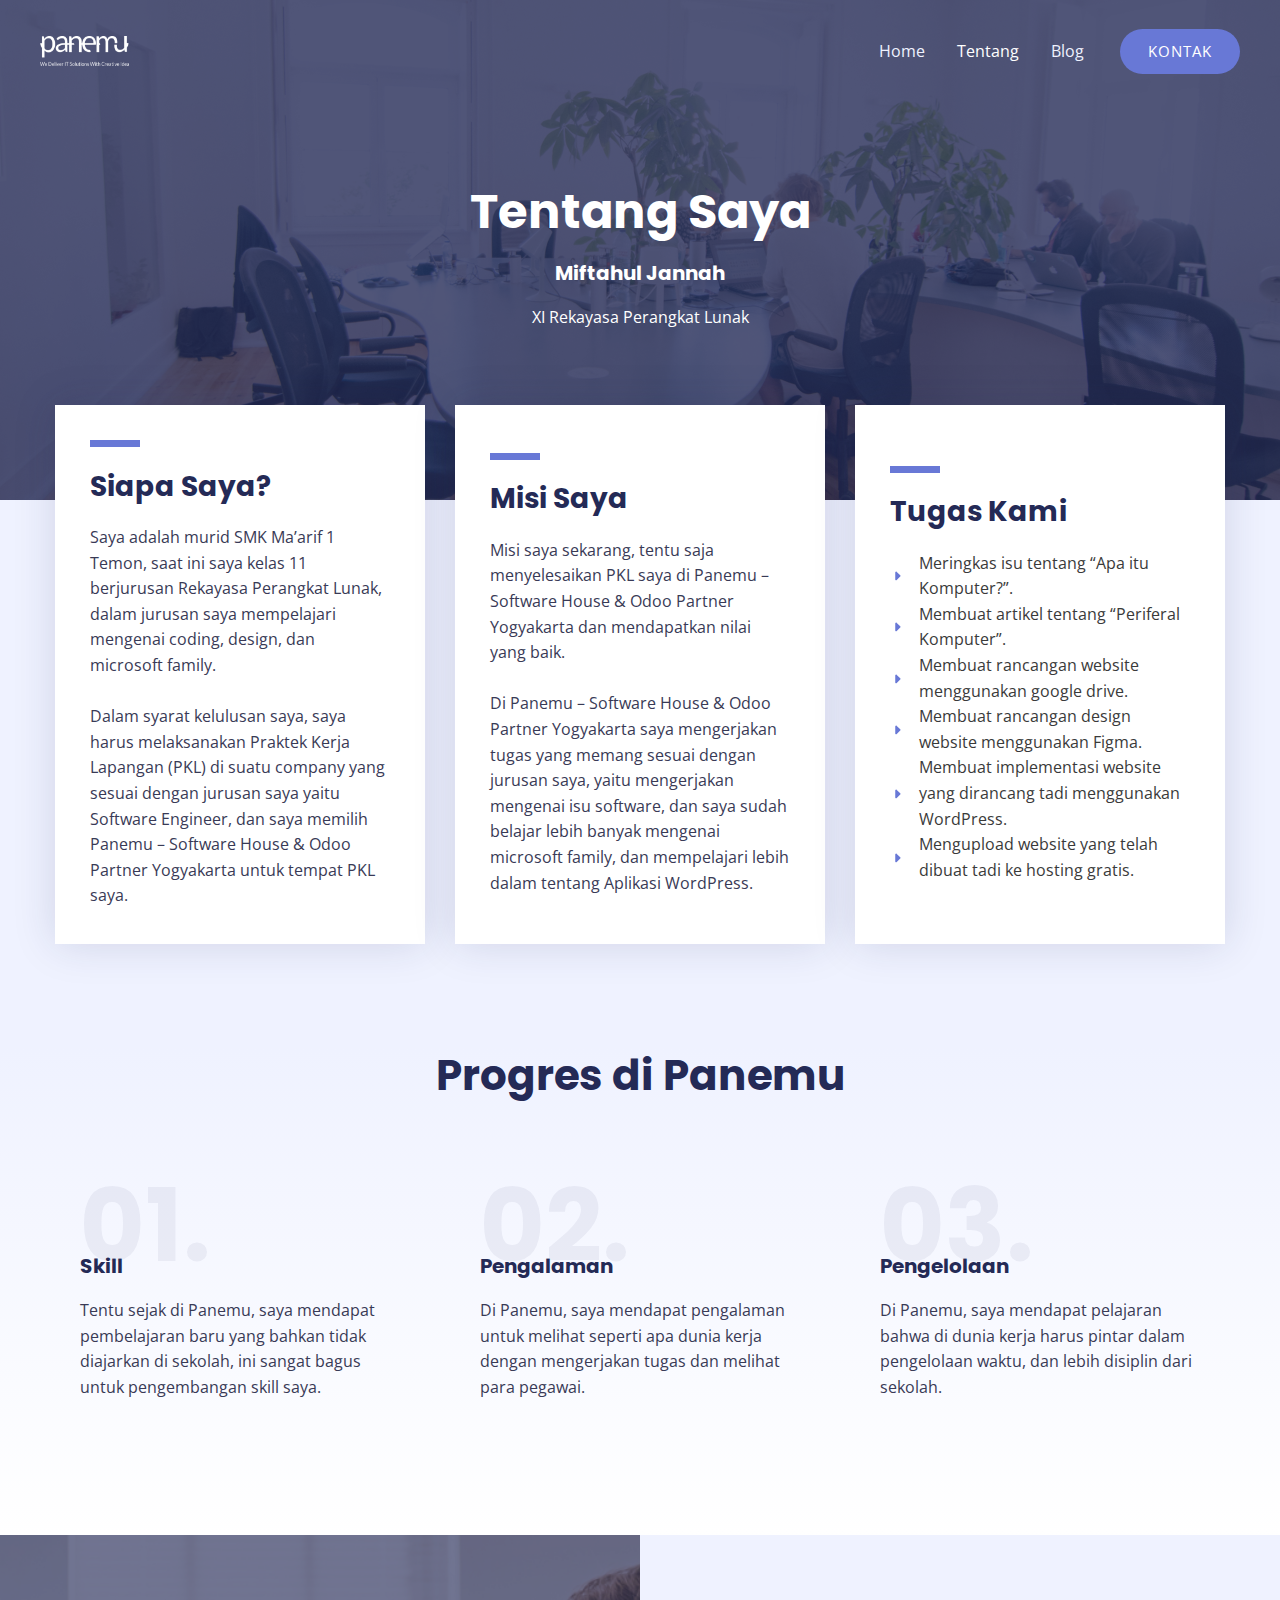
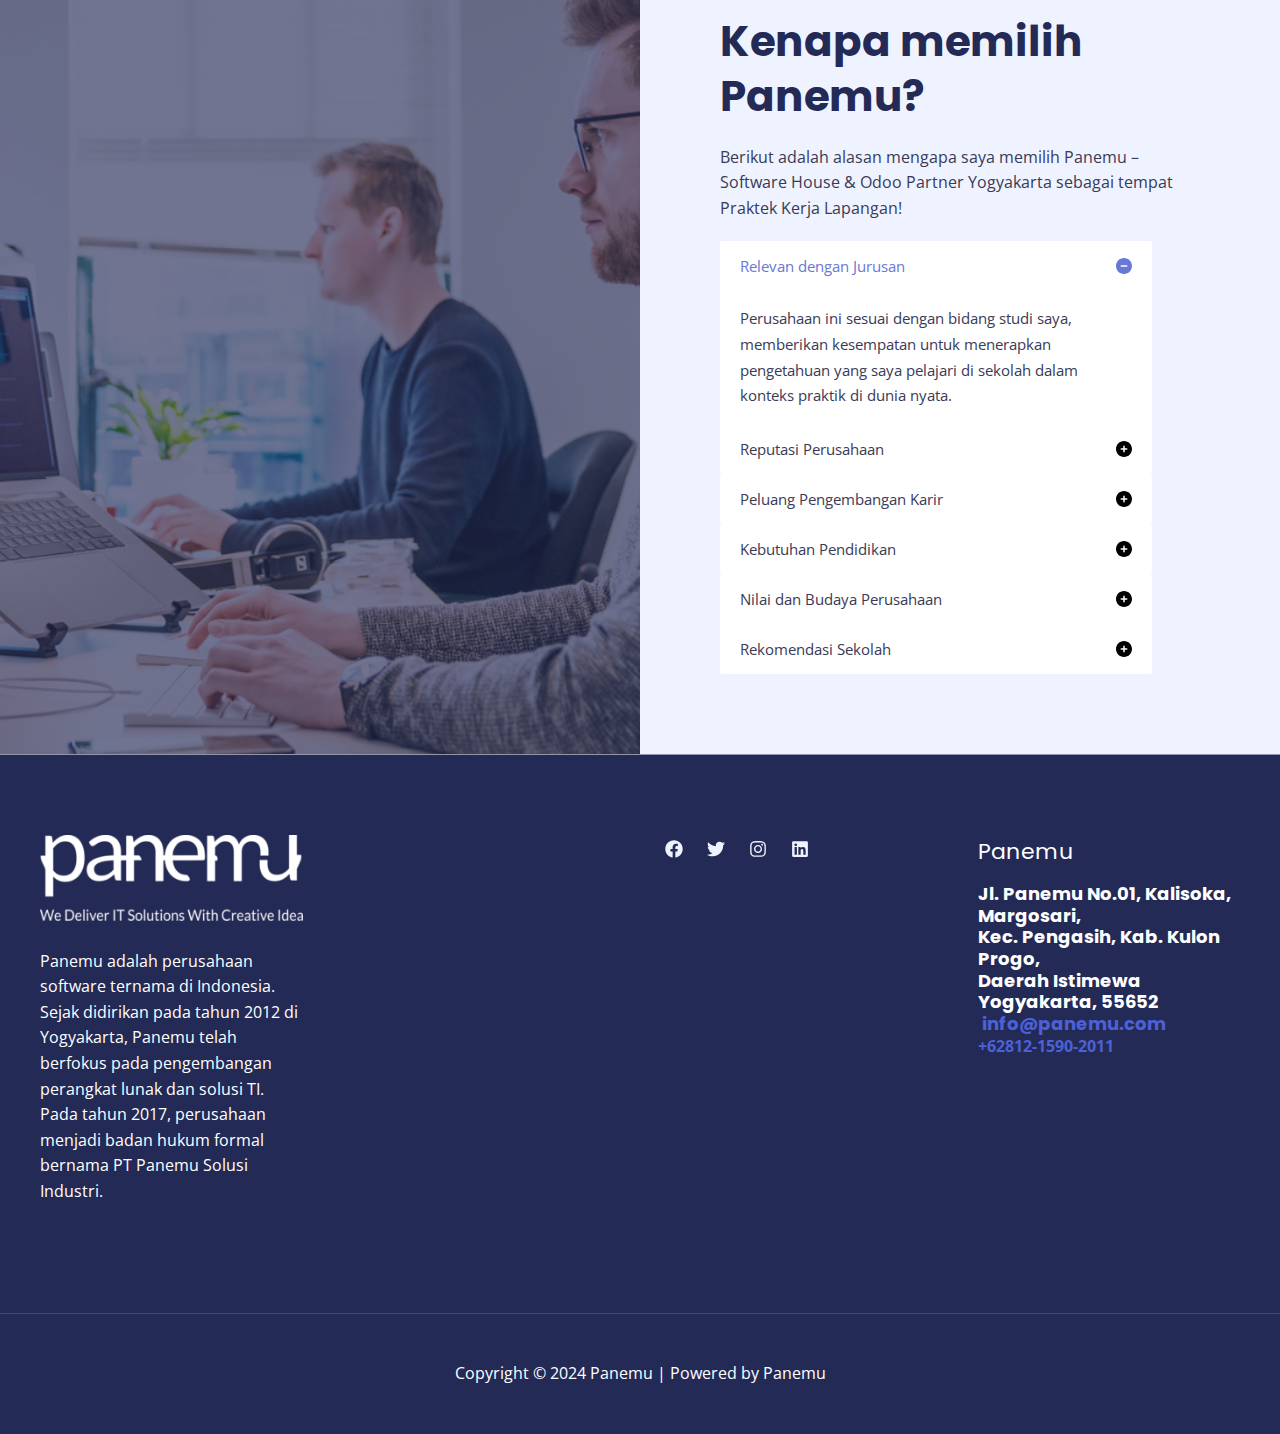
<file: about/index.html>
<!DOCTYPE html>
<html lang="id">
<head>
<meta charset="UTF-8">
<meta name="viewport" content="width=device-width, initial-scale=1">
	 <link rel="profile" href="https://gmpg.org/xfn/11"> 
	 <title>About &#8211; Panemu</title>
<meta name="robots" content="max-image-preview:large">
<link rel="dns-prefetch" href="//fonts.googleapis.com">
<link rel="alternate" type="application/rss+xml" title="Panemu &raquo; Feed" href="https://jannahprojects.github.io/panemu/feed/">
<link rel="alternate" type="application/rss+xml" title="Panemu &raquo; Umpan Komentar" href="https://jannahprojects.github.io/panemu/comments/feed/">
<script>
window._wpemojiSettings = {"baseUrl":"https:\/\/s.w.org\/images\/core\/emoji\/15.0.3\/72x72\/","ext":".png","svgUrl":"https:\/\/s.w.org\/images\/core\/emoji\/15.0.3\/svg\/","svgExt":".svg","source":{"concatemoji":"https:\/\/jannahprojects.github.io\/panemu\/wp-includes\/js\/wp-emoji-release.min.js?ver=6.5.3"}};
/*! This file is auto-generated */
!function(i,n){var o,s,e;function c(e){try{var t={supportTests:e,timestamp:(new Date).valueOf()};sessionStorage.setItem(o,JSON.stringify(t))}catch(e){}}function p(e,t,n){e.clearRect(0,0,e.canvas.width,e.canvas.height),e.fillText(t,0,0);var t=new Uint32Array(e.getImageData(0,0,e.canvas.width,e.canvas.height).data),r=(e.clearRect(0,0,e.canvas.width,e.canvas.height),e.fillText(n,0,0),new Uint32Array(e.getImageData(0,0,e.canvas.width,e.canvas.height).data));return t.every(function(e,t){return e===r[t]})}function u(e,t,n){switch(t){case"flag":return n(e,"🏳️‍⚧️","🏳️​⚧️")?!1:!n(e,"🇺🇳","🇺​🇳")&&!n(e,"🏴󠁧󠁢󠁥󠁮󠁧󠁿","🏴​󠁧​󠁢​󠁥​󠁮​󠁧​󠁿");case"emoji":return!n(e,"🐦‍⬛","🐦​⬛")}return!1}function f(e,t,n){var r="undefined"!=typeof WorkerGlobalScope&&self instanceof WorkerGlobalScope?new OffscreenCanvas(300,150):i.createElement("canvas"),a=r.getContext("2d",{willReadFrequently:!0}),o=(a.textBaseline="top",a.font="600 32px Arial",{});return e.forEach(function(e){o[e]=t(a,e,n)}),o}function t(e){var t=i.createElement("script");t.src=e,t.defer=!0,i.head.appendChild(t)}"undefined"!=typeof Promise&&(o="wpEmojiSettingsSupports",s=["flag","emoji"],n.supports={everything:!0,everythingExceptFlag:!0},e=new Promise(function(e){i.addEventListener("DOMContentLoaded",e,{once:!0})}),new Promise(function(t){var n=function(){try{var e=JSON.parse(sessionStorage.getItem(o));if("object"==typeof e&&"number"==typeof e.timestamp&&(new Date).valueOf()<e.timestamp+604800&&"object"==typeof e.supportTests)return e.supportTests}catch(e){}return null}();if(!n){if("undefined"!=typeof Worker&&"undefined"!=typeof OffscreenCanvas&&"undefined"!=typeof URL&&URL.createObjectURL&&"undefined"!=typeof Blob)try{var e="postMessage("+f.toString()+"("+[JSON.stringify(s),u.toString(),p.toString()].join(",")+"));",r=new Blob([e],{type:"text/javascript"}),a=new Worker(URL.createObjectURL(r),{name:"wpTestEmojiSupports"});return void(a.onmessage=function(e){c(n=e.data),a.terminate(),t(n)})}catch(e){}c(n=f(s,u,p))}t(n)}).then(function(e){for(var t in e)n.supports[t]=e[t],n.supports.everything=n.supports.everything&&n.supports[t],"flag"!==t&&(n.supports.everythingExceptFlag=n.supports.everythingExceptFlag&&n.supports[t]);n.supports.everythingExceptFlag=n.supports.everythingExceptFlag&&!n.supports.flag,n.DOMReady=!1,n.readyCallback=function(){n.DOMReady=!0}}).then(function(){return e}).then(function(){var e;n.supports.everything||(n.readyCallback(),(e=n.source||{}).concatemoji?t(e.concatemoji):e.wpemoji&&e.twemoji&&(t(e.twemoji),t(e.wpemoji)))}))}((window,document),window._wpemojiSettings);
</script>
<link rel="stylesheet" id="astra-theme-css-css" href="https://jannahprojects.github.io/panemu/wp-content/themes/astra/assets/css/minified/main.min.css?ver=4.6.14" media="all">
<style id="astra-theme-css-inline-css">:root{--ast-post-nav-space:0;--ast-container-default-xlg-padding:6.67em;--ast-container-default-lg-padding:5.67em;--ast-container-default-slg-padding:4.34em;--ast-container-default-md-padding:3.34em;--ast-container-default-sm-padding:6.67em;--ast-container-default-xs-padding:2.4em;--ast-container-default-xxs-padding:1.4em;--ast-code-block-background:#EEEEEE;--ast-comment-inputs-background:#FAFAFA;--ast-normal-container-width:1200px;--ast-narrow-container-width:750px;--ast-blog-title-font-weight:normal;--ast-blog-meta-weight:inherit;}html{font-size:100%;}a,.page-title{color:var(--ast-global-color-1);}a:hover,a:focus{color:var(--ast-global-color-1);}body,button,input,select,textarea,.ast-button,.ast-custom-button{font-family:'Open Sans',sans-serif;font-weight:400;font-size:16px;font-size:1rem;line-height:var(--ast-body-line-height,1.6em);}blockquote{color:var(--ast-global-color-3);}h1,.entry-content h1,.entry-content h1 a,h2,.entry-content h2,.entry-content h2 a,h3,.entry-content h3,.entry-content h3 a,h4,.entry-content h4,.entry-content h4 a,h5,.entry-content h5,.entry-content h5 a,h6,.entry-content h6,.entry-content h6 a,.site-title,.site-title a{font-family:'Poppins',sans-serif;font-weight:700;}.site-title{font-size:35px;font-size:2.1875rem;display:none;}header .custom-logo-link img{max-width:89px;}.astra-logo-svg{width:89px;}.site-header .site-description{font-size:15px;font-size:0.9375rem;display:none;}.entry-title{font-size:30px;font-size:1.875rem;}.archive .ast-article-post .ast-article-inner,.blog .ast-article-post .ast-article-inner,.archive .ast-article-post .ast-article-inner:hover,.blog .ast-article-post .ast-article-inner:hover{overflow:hidden;}h1,.entry-content h1,.entry-content h1 a{font-size:48px;font-size:3rem;font-weight:700;font-family:'Poppins',sans-serif;line-height:1.2em;}h2,.entry-content h2,.entry-content h2 a{font-size:42px;font-size:2.625rem;font-family:'Poppins',sans-serif;line-height:1.3em;}h3,.entry-content h3,.entry-content h3 a{font-size:28px;font-size:1.75rem;font-family:'Poppins',sans-serif;line-height:1.3em;}h4,.entry-content h4,.entry-content h4 a{font-size:20px;font-size:1.25rem;line-height:1.2em;font-family:'Poppins',sans-serif;}h5,.entry-content h5,.entry-content h5 a{font-size:18px;font-size:1.125rem;line-height:1.2em;font-family:'Poppins',sans-serif;}h6,.entry-content h6,.entry-content h6 a{font-size:15px;font-size:0.9375rem;line-height:1.25em;font-family:'Poppins',sans-serif;}::selection{background-color:var(--ast-global-color-0);color:#ffffff;}body,h1,.entry-title a,.entry-content h1,.entry-content h1 a,h2,.entry-content h2,.entry-content h2 a,h3,.entry-content h3,.entry-content h3 a,h4,.entry-content h4,.entry-content h4 a,h5,.entry-content h5,.entry-content h5 a,h6,.entry-content h6,.entry-content h6 a{color:var(--ast-global-color-3);}.tagcloud a:hover,.tagcloud a:focus,.tagcloud a.current-item{color:#ffffff;border-color:var(--ast-global-color-1);background-color:var(--ast-global-color-1);}input:focus,input[type="text"]:focus,input[type="email"]:focus,input[type="url"]:focus,input[type="password"]:focus,input[type="reset"]:focus,input[type="search"]:focus,textarea:focus{border-color:var(--ast-global-color-1);}input[type="radio"]:checked,input[type=reset],input[type="checkbox"]:checked,input[type="checkbox"]:hover:checked,input[type="checkbox"]:focus:checked,input[type=range]::-webkit-slider-thumb{border-color:var(--ast-global-color-1);background-color:var(--ast-global-color-1);box-shadow:none;}.site-footer a:hover + .post-count,.site-footer a:focus + .post-count{background:var(--ast-global-color-1);border-color:var(--ast-global-color-1);}.single .nav-links .nav-previous,.single .nav-links .nav-next{color:var(--ast-global-color-1);}.entry-meta,.entry-meta *{line-height:1.45;color:var(--ast-global-color-1);}.entry-meta a:not(.ast-button):hover,.entry-meta a:not(.ast-button):hover *,.entry-meta a:not(.ast-button):focus,.entry-meta a:not(.ast-button):focus *,.page-links > .page-link,.page-links .page-link:hover,.post-navigation a:hover{color:var(--ast-global-color-1);}#cat option,.secondary .calendar_wrap thead a,.secondary .calendar_wrap thead a:visited{color:var(--ast-global-color-1);}.secondary .calendar_wrap #today,.ast-progress-val span{background:var(--ast-global-color-1);}.secondary a:hover + .post-count,.secondary a:focus + .post-count{background:var(--ast-global-color-1);border-color:var(--ast-global-color-1);}.calendar_wrap #today > a{color:#ffffff;}.page-links .page-link,.single .post-navigation a{color:var(--ast-global-color-1);}.ast-search-menu-icon .search-form button.search-submit{padding:0 4px;}.ast-search-menu-icon form.search-form{padding-right:0;}.ast-search-menu-icon.slide-search input.search-field{width:0;}.ast-header-search .ast-search-menu-icon.ast-dropdown-active .search-form,.ast-header-search .ast-search-menu-icon.ast-dropdown-active .search-field:focus{transition:all 0.2s;}.search-form input.search-field:focus{outline:none;}.wp-block-latest-posts > li > a{color:var(--ast-global-color-2);}.widget-title,.widget .wp-block-heading{font-size:22px;font-size:1.375rem;color:var(--ast-global-color-3);}.ast-search-menu-icon.slide-search a:focus-visible:focus-visible,.astra-search-icon:focus-visible,#close:focus-visible,a:focus-visible,.ast-menu-toggle:focus-visible,.site .skip-link:focus-visible,.wp-block-loginout input:focus-visible,.wp-block-search.wp-block-search__button-inside .wp-block-search__inside-wrapper,.ast-header-navigation-arrow:focus-visible,.woocommerce .wc-proceed-to-checkout > .checkout-button:focus-visible,.woocommerce .woocommerce-MyAccount-navigation ul li a:focus-visible,.ast-orders-table__row .ast-orders-table__cell:focus-visible,.woocommerce .woocommerce-order-details .order-again > .button:focus-visible,.woocommerce .woocommerce-message a.button.wc-forward:focus-visible,.woocommerce #minus_qty:focus-visible,.woocommerce #plus_qty:focus-visible,a#ast-apply-coupon:focus-visible,.woocommerce .woocommerce-info a:focus-visible,.woocommerce .astra-shop-summary-wrap a:focus-visible,.woocommerce a.wc-forward:focus-visible,#ast-apply-coupon:focus-visible,.woocommerce-js .woocommerce-mini-cart-item a.remove:focus-visible,#close:focus-visible,.button.search-submit:focus-visible,#search_submit:focus,.normal-search:focus-visible,.ast-header-account-wrap:focus-visible{outline-style:dotted;outline-color:inherit;outline-width:thin;}input:focus,input[type="text"]:focus,input[type="email"]:focus,input[type="url"]:focus,input[type="password"]:focus,input[type="reset"]:focus,input[type="search"]:focus,input[type="number"]:focus,textarea:focus,.wp-block-search__input:focus,[data-section="section-header-mobile-trigger"] .ast-button-wrap .ast-mobile-menu-trigger-minimal:focus,.ast-mobile-popup-drawer.active .menu-toggle-close:focus,.woocommerce-ordering select.orderby:focus,#ast-scroll-top:focus,#coupon_code:focus,.woocommerce-page #comment:focus,.woocommerce #reviews #respond input#submit:focus,.woocommerce a.add_to_cart_button:focus,.woocommerce .button.single_add_to_cart_button:focus,.woocommerce .woocommerce-cart-form button:focus,.woocommerce .woocommerce-cart-form__cart-item .quantity .qty:focus,.woocommerce .woocommerce-billing-fields .woocommerce-billing-fields__field-wrapper .woocommerce-input-wrapper > .input-text:focus,.woocommerce #order_comments:focus,.woocommerce #place_order:focus,.woocommerce .woocommerce-address-fields .woocommerce-address-fields__field-wrapper .woocommerce-input-wrapper > .input-text:focus,.woocommerce .woocommerce-MyAccount-content form button:focus,.woocommerce .woocommerce-MyAccount-content .woocommerce-EditAccountForm .woocommerce-form-row .woocommerce-Input.input-text:focus,.woocommerce .ast-woocommerce-container .woocommerce-pagination ul.page-numbers li a:focus,body #content .woocommerce form .form-row .select2-container--default .select2-selection--single:focus,#ast-coupon-code:focus,.woocommerce.woocommerce-js .quantity input[type=number]:focus,.woocommerce-js .woocommerce-mini-cart-item .quantity input[type=number]:focus,.woocommerce p#ast-coupon-trigger:focus{border-style:dotted;border-color:inherit;border-width:thin;}input{outline:none;}.woocommerce-js input[type=text]:focus,.woocommerce-js input[type=email]:focus,.woocommerce-js textarea:focus,input[type=number]:focus,.comments-area textarea#comment:focus,.comments-area textarea#comment:active,.comments-area .ast-comment-formwrap input[type="text"]:focus,.comments-area .ast-comment-formwrap input[type="text"]:active{outline-style:disable;outline-color:inherit;outline-width:thin;}.site-logo-img img{ transition:all 0.2s linear;}body .ast-oembed-container *{position:absolute;top:0;width:100%;height:100%;left:0;}body .wp-block-embed-pocket-casts .ast-oembed-container *{position:unset;}.ast-single-post-featured-section + article {margin-top: 2em;}.site-content .ast-single-post-featured-section img {width: 100%;overflow: hidden;object-fit: cover;}.site > .ast-single-related-posts-container {margin-top: 0;}@media (min-width: 769px) {.ast-desktop .ast-container--narrow {max-width: var(--ast-narrow-container-width);margin: 0 auto;}}.ast-page-builder-template .hentry {margin: 0;}.ast-page-builder-template .site-content > .ast-container {max-width: 100%;padding: 0;}.ast-page-builder-template .site .site-content #primary {padding: 0;margin: 0;}.ast-page-builder-template .no-results {text-align: center;margin: 4em auto;}.ast-page-builder-template .ast-pagination {padding: 2em;}.ast-page-builder-template .entry-header.ast-no-title.ast-no-thumbnail {margin-top: 0;}.ast-page-builder-template .entry-header.ast-header-without-markup {margin-top: 0;margin-bottom: 0;}.ast-page-builder-template .entry-header.ast-no-title.ast-no-meta {margin-bottom: 0;}.ast-page-builder-template.single .post-navigation {padding-bottom: 2em;}.ast-page-builder-template.single-post .site-content > .ast-container {max-width: 100%;}.ast-page-builder-template .entry-header {margin-top: 4em;margin-left: auto;margin-right: auto;padding-left: 20px;padding-right: 20px;}.single.ast-page-builder-template .entry-header {padding-left: 20px;padding-right: 20px;}.ast-page-builder-template .ast-archive-description {margin: 4em auto 0;padding-left: 20px;padding-right: 20px;}.ast-page-builder-template.ast-no-sidebar .entry-content .alignwide {margin-left: 0;margin-right: 0;}@media (max-width:768.9px){#ast-desktop-header{display:none;}}@media (min-width:769px){#ast-mobile-header{display:none;}}.wp-block-buttons.aligncenter{justify-content:center;}.wp-block-buttons .wp-block-button.is-style-outline .wp-block-button__link.wp-element-button,.ast-outline-button,.wp-block-uagb-buttons-child .uagb-buttons-repeater.ast-outline-button{border-top-width:2px;border-right-width:2px;border-bottom-width:2px;border-left-width:2px;font-family:inherit;font-weight:400;font-size:15px;font-size:0.9375rem;line-height:1em;border-top-left-radius:6px;border-top-right-radius:6px;border-bottom-right-radius:6px;border-bottom-left-radius:6px;}.uagb-buttons-repeater.ast-outline-button{border-radius:9999px;}.entry-content[ast-blocks-layout] > figure{margin-bottom:1em;}@media (max-width:768px){.ast-separate-container #primary,.ast-separate-container #secondary{padding:1.5em 0;}#primary,#secondary{padding:1.5em 0;margin:0;}.ast-left-sidebar #content > .ast-container{display:flex;flex-direction:column-reverse;width:100%;}.ast-separate-container .ast-article-post,.ast-separate-container .ast-article-single{padding:1.5em 2.14em;}.ast-author-box img.avatar{margin:20px 0 0 0;}}@media (min-width:769px){.ast-separate-container.ast-right-sidebar #primary,.ast-separate-container.ast-left-sidebar #primary{border:0;}.search-no-results.ast-separate-container #primary{margin-bottom:4em;}}.elementor-button-wrapper .elementor-button{border-style:solid;text-decoration:none;border-top-width:0px;border-right-width:0px;border-left-width:0px;border-bottom-width:0px;}body .elementor-button.elementor-size-sm,body .elementor-button.elementor-size-xs,body .elementor-button.elementor-size-md,body .elementor-button.elementor-size-lg,body .elementor-button.elementor-size-xl,body .elementor-button{border-top-left-radius:6px;border-top-right-radius:6px;border-bottom-right-radius:6px;border-bottom-left-radius:6px;padding-top:17px;padding-right:35px;padding-bottom:17px;padding-left:35px;}.elementor-button-wrapper .elementor-button{border-color:var(--ast-global-color-0);background-color:var(--ast-global-color-0);}.elementor-button-wrapper .elementor-button:hover,.elementor-button-wrapper .elementor-button:focus{color:#ffffff;background-color:var(--ast-global-color-1);border-color:var(--ast-global-color-1);}.wp-block-button .wp-block-button__link ,.elementor-button-wrapper .elementor-button,.elementor-button-wrapper .elementor-button:visited{color:#ffffff;}.elementor-button-wrapper .elementor-button{font-weight:400;font-size:15px;font-size:0.9375rem;line-height:1em;text-transform:uppercase;letter-spacing:1px;}body .elementor-button.elementor-size-sm,body .elementor-button.elementor-size-xs,body .elementor-button.elementor-size-md,body .elementor-button.elementor-size-lg,body .elementor-button.elementor-size-xl,body .elementor-button{font-size:15px;font-size:0.9375rem;}.wp-block-button .wp-block-button__link:hover,.wp-block-button .wp-block-button__link:focus{color:#ffffff;background-color:var(--ast-global-color-1);border-color:var(--ast-global-color-1);}.elementor-widget-heading h1.elementor-heading-title{line-height:1.2em;}.elementor-widget-heading h2.elementor-heading-title{line-height:1.3em;}.elementor-widget-heading h3.elementor-heading-title{line-height:1.3em;}.elementor-widget-heading h4.elementor-heading-title{line-height:1.2em;}.elementor-widget-heading h5.elementor-heading-title{line-height:1.2em;}.elementor-widget-heading h6.elementor-heading-title{line-height:1.25em;}.wp-block-button .wp-block-button__link,.wp-block-search .wp-block-search__button,body .wp-block-file .wp-block-file__button{border-style:solid;border-top-width:0px;border-right-width:0px;border-left-width:0px;border-bottom-width:0px;border-color:var(--ast-global-color-0);background-color:var(--ast-global-color-0);color:#ffffff;font-family:inherit;font-weight:400;line-height:1em;text-transform:uppercase;letter-spacing:1px;font-size:15px;font-size:0.9375rem;border-top-left-radius:6px;border-top-right-radius:6px;border-bottom-right-radius:6px;border-bottom-left-radius:6px;padding-top:17px;padding-right:35px;padding-bottom:17px;padding-left:35px;}.menu-toggle,button,.ast-button,.ast-custom-button,.button,input#submit,input[type="button"],input[type="submit"],input[type="reset"],form[CLASS*="wp-block-search__"].wp-block-search .wp-block-search__inside-wrapper .wp-block-search__button,body .wp-block-file .wp-block-file__button,.woocommerce-js a.button,.woocommerce button.button,.woocommerce .woocommerce-message a.button,.woocommerce #respond input#submit.alt,.woocommerce input.button.alt,.woocommerce input.button,.woocommerce input.button:disabled,.woocommerce input.button:disabled[disabled],.woocommerce input.button:disabled:hover,.woocommerce input.button:disabled[disabled]:hover,.woocommerce #respond input#submit,.woocommerce button.button.alt.disabled,.wc-block-grid__products .wc-block-grid__product .wp-block-button__link,.wc-block-grid__product-onsale,[CLASS*="wc-block"] button,.woocommerce-js .astra-cart-drawer .astra-cart-drawer-content .woocommerce-mini-cart__buttons .button:not(.checkout):not(.ast-continue-shopping),.woocommerce-js .astra-cart-drawer .astra-cart-drawer-content .woocommerce-mini-cart__buttons a.checkout,.woocommerce button.button.alt.disabled.wc-variation-selection-needed,[CLASS*="wc-block"] .wc-block-components-button{border-style:solid;border-top-width:0px;border-right-width:0px;border-left-width:0px;border-bottom-width:0px;color:#ffffff;border-color:var(--ast-global-color-0);background-color:var(--ast-global-color-0);padding-top:17px;padding-right:35px;padding-bottom:17px;padding-left:35px;font-family:inherit;font-weight:400;font-size:15px;font-size:0.9375rem;line-height:1em;text-transform:uppercase;letter-spacing:1px;border-top-left-radius:6px;border-top-right-radius:6px;border-bottom-right-radius:6px;border-bottom-left-radius:6px;}button:focus,.menu-toggle:hover,button:hover,.ast-button:hover,.ast-custom-button:hover .button:hover,.ast-custom-button:hover ,input[type=reset]:hover,input[type=reset]:focus,input#submit:hover,input#submit:focus,input[type="button"]:hover,input[type="button"]:focus,input[type="submit"]:hover,input[type="submit"]:focus,form[CLASS*="wp-block-search__"].wp-block-search .wp-block-search__inside-wrapper .wp-block-search__button:hover,form[CLASS*="wp-block-search__"].wp-block-search .wp-block-search__inside-wrapper .wp-block-search__button:focus,body .wp-block-file .wp-block-file__button:hover,body .wp-block-file .wp-block-file__button:focus,.woocommerce-js a.button:hover,.woocommerce button.button:hover,.woocommerce .woocommerce-message a.button:hover,.woocommerce #respond input#submit:hover,.woocommerce #respond input#submit.alt:hover,.woocommerce input.button.alt:hover,.woocommerce input.button:hover,.woocommerce button.button.alt.disabled:hover,.wc-block-grid__products .wc-block-grid__product .wp-block-button__link:hover,[CLASS*="wc-block"] button:hover,.woocommerce-js .astra-cart-drawer .astra-cart-drawer-content .woocommerce-mini-cart__buttons .button:not(.checkout):not(.ast-continue-shopping):hover,.woocommerce-js .astra-cart-drawer .astra-cart-drawer-content .woocommerce-mini-cart__buttons a.checkout:hover,.woocommerce button.button.alt.disabled.wc-variation-selection-needed:hover,[CLASS*="wc-block"] .wc-block-components-button:hover,[CLASS*="wc-block"] .wc-block-components-button:focus{color:#ffffff;background-color:var(--ast-global-color-1);border-color:var(--ast-global-color-1);}@media (max-width:768px){.ast-mobile-header-stack .main-header-bar .ast-search-menu-icon{display:inline-block;}.ast-header-break-point.ast-header-custom-item-outside .ast-mobile-header-stack .main-header-bar .ast-search-icon{margin:0;}.ast-comment-avatar-wrap img{max-width:2.5em;}.ast-comment-meta{padding:0 1.8888em 1.3333em;}.ast-separate-container .ast-comment-list li.depth-1{padding:1.5em 2.14em;}.ast-separate-container .comment-respond{padding:2em 2.14em;}}@media (min-width:544px){.ast-container{max-width:100%;}}@media (max-width:544px){.ast-separate-container .ast-article-post,.ast-separate-container .ast-article-single,.ast-separate-container .comments-title,.ast-separate-container .ast-archive-description{padding:1.5em 1em;}.ast-separate-container #content .ast-container{padding-left:0.54em;padding-right:0.54em;}.ast-separate-container .ast-comment-list .bypostauthor{padding:.5em;}.ast-search-menu-icon.ast-dropdown-active .search-field{width:170px;}}body,.ast-separate-container{background-color:var(--ast-global-color-4);;background-image:none;;}@media (max-width:768px){.site-title{display:none;}.site-header .site-description{display:none;}h1,.entry-content h1,.entry-content h1 a{font-size:40px;}h2,.entry-content h2,.entry-content h2 a{font-size:35px;}h3,.entry-content h3,.entry-content h3 a{font-size:24px;}.astra-logo-svg{width:140px;}header .custom-logo-link img,.ast-header-break-point .site-logo-img .custom-mobile-logo-link img{max-width:140px;}}@media (max-width:544px){.site-title{display:none;}.site-header .site-description{display:none;}h1,.entry-content h1,.entry-content h1 a{font-size:28px;}h2,.entry-content h2,.entry-content h2 a{font-size:24px;}h3,.entry-content h3,.entry-content h3 a{font-size:20px;}h4,.entry-content h4,.entry-content h4 a{font-size:18px;font-size:1.125rem;}h5,.entry-content h5,.entry-content h5 a{font-size:17px;font-size:1.0625rem;}h6,.entry-content h6,.entry-content h6 a{font-size:15px;font-size:0.9375rem;}header .custom-logo-link img,.ast-header-break-point .site-branding img,.ast-header-break-point .custom-logo-link img{max-width:120px;}.astra-logo-svg{width:120px;}.ast-header-break-point .site-logo-img .custom-mobile-logo-link img{max-width:120px;}}@media (max-width:768px){html{font-size:91.2%;}}@media (max-width:544px){html{font-size:91.2%;}}@media (min-width:769px){.ast-container{max-width:1240px;}}@media (min-width:769px){.site-content .ast-container{display:flex;}}@media (max-width:768px){.site-content .ast-container{flex-direction:column;}}@media (min-width:769px){.main-header-menu .sub-menu .menu-item.ast-left-align-sub-menu:hover > .sub-menu,.main-header-menu .sub-menu .menu-item.ast-left-align-sub-menu.focus > .sub-menu{margin-left:-2px;}}.ast-theme-transparent-header [data-section="section-header-mobile-trigger"] .ast-button-wrap .ast-mobile-menu-trigger-fill,.ast-theme-transparent-header [data-section="section-header-mobile-trigger"] .ast-button-wrap .ast-mobile-menu-trigger-minimal{border:none;}.site .comments-area{padding-bottom:3em;}.wp-block-file {display: flex;align-items: center;flex-wrap: wrap;justify-content: space-between;}.wp-block-pullquote {border: none;}.wp-block-pullquote blockquote::before {content: "\201D";font-family: "Helvetica",sans-serif;display: flex;transform: rotate( 180deg );font-size: 6rem;font-style: normal;line-height: 1;font-weight: bold;align-items: center;justify-content: center;}.has-text-align-right > blockquote::before {justify-content: flex-start;}.has-text-align-left > blockquote::before {justify-content: flex-end;}figure.wp-block-pullquote.is-style-solid-color blockquote {max-width: 100%;text-align: inherit;}html body {--wp--custom--ast-default-block-top-padding: 3em;--wp--custom--ast-default-block-right-padding: 3em;--wp--custom--ast-default-block-bottom-padding: 3em;--wp--custom--ast-default-block-left-padding: 3em;--wp--custom--ast-container-width: 1200px;--wp--custom--ast-content-width-size: 1200px;--wp--custom--ast-wide-width-size: calc(1200px + var(--wp--custom--ast-default-block-left-padding) + var(--wp--custom--ast-default-block-right-padding));}.ast-narrow-container {--wp--custom--ast-content-width-size: 750px;--wp--custom--ast-wide-width-size: 750px;}@media(max-width: 768px) {html body {--wp--custom--ast-default-block-top-padding: 3em;--wp--custom--ast-default-block-right-padding: 2em;--wp--custom--ast-default-block-bottom-padding: 3em;--wp--custom--ast-default-block-left-padding: 2em;}}@media(max-width: 544px) {html body {--wp--custom--ast-default-block-top-padding: 3em;--wp--custom--ast-default-block-right-padding: 1.5em;--wp--custom--ast-default-block-bottom-padding: 3em;--wp--custom--ast-default-block-left-padding: 1.5em;}}.entry-content > .wp-block-group,.entry-content > .wp-block-cover,.entry-content > .wp-block-columns {padding-top: var(--wp--custom--ast-default-block-top-padding);padding-right: var(--wp--custom--ast-default-block-right-padding);padding-bottom: var(--wp--custom--ast-default-block-bottom-padding);padding-left: var(--wp--custom--ast-default-block-left-padding);}.ast-plain-container.ast-no-sidebar .entry-content > .alignfull,.ast-page-builder-template .ast-no-sidebar .entry-content > .alignfull {margin-left: calc( -50vw + 50%);margin-right: calc( -50vw + 50%);max-width: 100vw;width: 100vw;}.ast-plain-container.ast-no-sidebar .entry-content .alignfull .alignfull,.ast-page-builder-template.ast-no-sidebar .entry-content .alignfull .alignfull,.ast-plain-container.ast-no-sidebar .entry-content .alignfull .alignwide,.ast-page-builder-template.ast-no-sidebar .entry-content .alignfull .alignwide,.ast-plain-container.ast-no-sidebar .entry-content .alignwide .alignfull,.ast-page-builder-template.ast-no-sidebar .entry-content .alignwide .alignfull,.ast-plain-container.ast-no-sidebar .entry-content .alignwide .alignwide,.ast-page-builder-template.ast-no-sidebar .entry-content .alignwide .alignwide,.ast-plain-container.ast-no-sidebar .entry-content .wp-block-column .alignfull,.ast-page-builder-template.ast-no-sidebar .entry-content .wp-block-column .alignfull,.ast-plain-container.ast-no-sidebar .entry-content .wp-block-column .alignwide,.ast-page-builder-template.ast-no-sidebar .entry-content .wp-block-column .alignwide {margin-left: auto;margin-right: auto;width: 100%;}[ast-blocks-layout] .wp-block-separator:not(.is-style-dots) {height: 0;}[ast-blocks-layout] .wp-block-separator {margin: 20px auto;}[ast-blocks-layout] .wp-block-separator:not(.is-style-wide):not(.is-style-dots) {max-width: 100px;}[ast-blocks-layout] .wp-block-separator.has-background {padding: 0;}.entry-content[ast-blocks-layout] > * {max-width: var(--wp--custom--ast-content-width-size);margin-left: auto;margin-right: auto;}.entry-content[ast-blocks-layout] > .alignwide {max-width: var(--wp--custom--ast-wide-width-size);}.entry-content[ast-blocks-layout] .alignfull {max-width: none;}.entry-content .wp-block-columns {margin-bottom: 0;}blockquote {margin: 1.5em;border-color: rgba(0,0,0,0.05);}.wp-block-quote:not(.has-text-align-right):not(.has-text-align-center) {border-left: 5px solid rgba(0,0,0,0.05);}.has-text-align-right > blockquote,blockquote.has-text-align-right {border-right: 5px solid rgba(0,0,0,0.05);}.has-text-align-left > blockquote,blockquote.has-text-align-left {border-left: 5px solid rgba(0,0,0,0.05);}.wp-block-site-tagline,.wp-block-latest-posts .read-more {margin-top: 15px;}.wp-block-loginout p label {display: block;}.wp-block-loginout p:not(.login-remember):not(.login-submit) input {width: 100%;}.wp-block-loginout input:focus {border-color: transparent;}.wp-block-loginout input:focus {outline: thin dotted;}.entry-content .wp-block-media-text .wp-block-media-text__content {padding: 0 0 0 8%;}.entry-content .wp-block-media-text.has-media-on-the-right .wp-block-media-text__content {padding: 0 8% 0 0;}.entry-content .wp-block-media-text.has-background .wp-block-media-text__content {padding: 8%;}.entry-content .wp-block-cover:not([class*="background-color"]) .wp-block-cover__inner-container,.entry-content .wp-block-cover:not([class*="background-color"]) .wp-block-cover-image-text,.entry-content .wp-block-cover:not([class*="background-color"]) .wp-block-cover-text,.entry-content .wp-block-cover-image:not([class*="background-color"]) .wp-block-cover__inner-container,.entry-content .wp-block-cover-image:not([class*="background-color"]) .wp-block-cover-image-text,.entry-content .wp-block-cover-image:not([class*="background-color"]) .wp-block-cover-text {color: var(--ast-global-color-5);}.wp-block-loginout .login-remember input {width: 1.1rem;height: 1.1rem;margin: 0 5px 4px 0;vertical-align: middle;}.wp-block-latest-posts > li > *:first-child,.wp-block-latest-posts:not(.is-grid) > li:first-child {margin-top: 0;}.wp-block-search__inside-wrapper .wp-block-search__input {padding: 0 10px;color: var(--ast-global-color-3);background: var(--ast-global-color-5);border-color: var(--ast-border-color);}.wp-block-latest-posts .read-more {margin-bottom: 1.5em;}.wp-block-search__no-button .wp-block-search__inside-wrapper .wp-block-search__input {padding-top: 5px;padding-bottom: 5px;}.wp-block-latest-posts .wp-block-latest-posts__post-date,.wp-block-latest-posts .wp-block-latest-posts__post-author {font-size: 1rem;}.wp-block-latest-posts > li > *,.wp-block-latest-posts:not(.is-grid) > li {margin-top: 12px;margin-bottom: 12px;}.ast-page-builder-template .entry-content[ast-blocks-layout] > *,.ast-page-builder-template .entry-content[ast-blocks-layout] > .alignfull > * {max-width: none;}.ast-page-builder-template .entry-content[ast-blocks-layout] > .alignwide > * {max-width: var(--wp--custom--ast-wide-width-size);}.ast-page-builder-template .entry-content[ast-blocks-layout] > .inherit-container-width > *,.ast-page-builder-template .entry-content[ast-blocks-layout] > * > *,.entry-content[ast-blocks-layout] > .wp-block-cover .wp-block-cover__inner-container {max-width: var(--wp--custom--ast-content-width-size);margin-left: auto;margin-right: auto;}.entry-content[ast-blocks-layout] .wp-block-cover:not(.alignleft):not(.alignright) {width: auto;}@media(max-width: 1200px) {.ast-separate-container .entry-content > .alignfull,.ast-separate-container .entry-content[ast-blocks-layout] > .alignwide,.ast-plain-container .entry-content[ast-blocks-layout] > .alignwide,.ast-plain-container .entry-content .alignfull {margin-left: calc(-1 * min(var(--ast-container-default-xlg-padding),20px)) ;margin-right: calc(-1 * min(var(--ast-container-default-xlg-padding),20px));}}@media(min-width: 1201px) {.ast-separate-container .entry-content > .alignfull {margin-left: calc(-1 * var(--ast-container-default-xlg-padding) );margin-right: calc(-1 * var(--ast-container-default-xlg-padding) );}.ast-separate-container .entry-content[ast-blocks-layout] > .alignwide,.ast-plain-container .entry-content[ast-blocks-layout] > .alignwide {margin-left: calc(-1 * var(--wp--custom--ast-default-block-left-padding) );margin-right: calc(-1 * var(--wp--custom--ast-default-block-right-padding) );}}@media(min-width: 768px) {.ast-separate-container .entry-content .wp-block-group.alignwide:not(.inherit-container-width) > :where(:not(.alignleft):not(.alignright)),.ast-plain-container .entry-content .wp-block-group.alignwide:not(.inherit-container-width) > :where(:not(.alignleft):not(.alignright)) {max-width: calc( var(--wp--custom--ast-content-width-size) + 80px );}.ast-plain-container.ast-right-sidebar .entry-content[ast-blocks-layout] .alignfull,.ast-plain-container.ast-left-sidebar .entry-content[ast-blocks-layout] .alignfull {margin-left: -60px;margin-right: -60px;}}@media(min-width: 544px) {.entry-content > .alignleft {margin-right: 20px;}.entry-content > .alignright {margin-left: 20px;}}@media (max-width:544px){.wp-block-columns .wp-block-column:not(:last-child){margin-bottom:20px;}.wp-block-latest-posts{margin:0;}}@media( max-width: 600px ) {.entry-content .wp-block-media-text .wp-block-media-text__content,.entry-content .wp-block-media-text.has-media-on-the-right .wp-block-media-text__content {padding: 8% 0 0;}.entry-content .wp-block-media-text.has-background .wp-block-media-text__content {padding: 8%;}}.ast-page-builder-template .entry-header {padding-left: 0;}.ast-narrow-container .site-content .wp-block-uagb-image--align-full .wp-block-uagb-image__figure {max-width: 100%;margin-left: auto;margin-right: auto;}:root .has-ast-global-color-0-color{color:var(--ast-global-color-0);}:root .has-ast-global-color-0-background-color{background-color:var(--ast-global-color-0);}:root .wp-block-button .has-ast-global-color-0-color{color:var(--ast-global-color-0);}:root .wp-block-button .has-ast-global-color-0-background-color{background-color:var(--ast-global-color-0);}:root .has-ast-global-color-1-color{color:var(--ast-global-color-1);}:root .has-ast-global-color-1-background-color{background-color:var(--ast-global-color-1);}:root .wp-block-button .has-ast-global-color-1-color{color:var(--ast-global-color-1);}:root .wp-block-button .has-ast-global-color-1-background-color{background-color:var(--ast-global-color-1);}:root .has-ast-global-color-2-color{color:var(--ast-global-color-2);}:root .has-ast-global-color-2-background-color{background-color:var(--ast-global-color-2);}:root .wp-block-button .has-ast-global-color-2-color{color:var(--ast-global-color-2);}:root .wp-block-button .has-ast-global-color-2-background-color{background-color:var(--ast-global-color-2);}:root .has-ast-global-color-3-color{color:var(--ast-global-color-3);}:root .has-ast-global-color-3-background-color{background-color:var(--ast-global-color-3);}:root .wp-block-button .has-ast-global-color-3-color{color:var(--ast-global-color-3);}:root .wp-block-button .has-ast-global-color-3-background-color{background-color:var(--ast-global-color-3);}:root .has-ast-global-color-4-color{color:var(--ast-global-color-4);}:root .has-ast-global-color-4-background-color{background-color:var(--ast-global-color-4);}:root .wp-block-button .has-ast-global-color-4-color{color:var(--ast-global-color-4);}:root .wp-block-button .has-ast-global-color-4-background-color{background-color:var(--ast-global-color-4);}:root .has-ast-global-color-5-color{color:var(--ast-global-color-5);}:root .has-ast-global-color-5-background-color{background-color:var(--ast-global-color-5);}:root .wp-block-button .has-ast-global-color-5-color{color:var(--ast-global-color-5);}:root .wp-block-button .has-ast-global-color-5-background-color{background-color:var(--ast-global-color-5);}:root .has-ast-global-color-6-color{color:var(--ast-global-color-6);}:root .has-ast-global-color-6-background-color{background-color:var(--ast-global-color-6);}:root .wp-block-button .has-ast-global-color-6-color{color:var(--ast-global-color-6);}:root .wp-block-button .has-ast-global-color-6-background-color{background-color:var(--ast-global-color-6);}:root .has-ast-global-color-7-color{color:var(--ast-global-color-7);}:root .has-ast-global-color-7-background-color{background-color:var(--ast-global-color-7);}:root .wp-block-button .has-ast-global-color-7-color{color:var(--ast-global-color-7);}:root .wp-block-button .has-ast-global-color-7-background-color{background-color:var(--ast-global-color-7);}:root .has-ast-global-color-8-color{color:var(--ast-global-color-8);}:root .has-ast-global-color-8-background-color{background-color:var(--ast-global-color-8);}:root .wp-block-button .has-ast-global-color-8-color{color:var(--ast-global-color-8);}:root .wp-block-button .has-ast-global-color-8-background-color{background-color:var(--ast-global-color-8);}:root{--ast-global-color-0:#6878d6;--ast-global-color-1:#4d61d6;--ast-global-color-2:#242a56;--ast-global-color-3:#393a56;--ast-global-color-4:#eff2ff;--ast-global-color-5:#ffffff;--ast-global-color-6:#eff2ff;--ast-global-color-7:#242a56;--ast-global-color-8:#BFD1FF;}:root {--ast-border-color : #dddddd;}.ast-single-entry-banner {-js-display: flex;display: flex;flex-direction: column;justify-content: center;text-align: center;position: relative;background: #eeeeee;}.ast-single-entry-banner[data-banner-layout="layout-1"] {max-width: 1200px;background: inherit;padding: 20px 0;}.ast-single-entry-banner[data-banner-width-type="custom"] {margin: 0 auto;width: 100%;}.ast-single-entry-banner + .site-content .entry-header {margin-bottom: 0;}.site .ast-author-avatar {--ast-author-avatar-size: ;}a.ast-underline-text {text-decoration: underline;}.ast-container > .ast-terms-link {position: relative;display: block;}a.ast-button.ast-badge-tax {padding: 4px 8px;border-radius: 3px;font-size: inherit;}header.entry-header .entry-title{font-size:30px;font-size:1.875rem;}header.entry-header > *:not(:last-child){margin-bottom:10px;}.ast-archive-entry-banner {-js-display: flex;display: flex;flex-direction: column;justify-content: center;text-align: center;position: relative;background: #eeeeee;}.ast-archive-entry-banner[data-banner-width-type="custom"] {margin: 0 auto;width: 100%;}.ast-archive-entry-banner[data-banner-layout="layout-1"] {background: inherit;padding: 20px 0;text-align: left;}body.archive .ast-archive-description{max-width:1200px;width:100%;text-align:left;padding-top:3em;padding-right:3em;padding-bottom:3em;padding-left:3em;}body.archive .ast-archive-description .ast-archive-title,body.archive .ast-archive-description .ast-archive-title *{font-size:40px;font-size:2.5rem;}body.archive .ast-archive-description > *:not(:last-child){margin-bottom:10px;}@media (max-width:768px){body.archive .ast-archive-description{text-align:left;}}@media (max-width:544px){body.archive .ast-archive-description{text-align:left;}}.ast-theme-transparent-header #masthead .site-logo-img .transparent-custom-logo .astra-logo-svg{width:89px;}.ast-theme-transparent-header #masthead .site-logo-img .transparent-custom-logo img{ max-width:89px;}@media (min-width:768px){.ast-theme-transparent-header #masthead{position:absolute;left:0;right:0;}.ast-theme-transparent-header .main-header-bar,.ast-theme-transparent-header.ast-header-break-point .main-header-bar{background:none;}body.elementor-editor-active.ast-theme-transparent-header #masthead,.fl-builder-edit .ast-theme-transparent-header #masthead,body.vc_editor.ast-theme-transparent-header #masthead,body.brz-ed.ast-theme-transparent-header #masthead{z-index:0;}.ast-header-break-point.ast-replace-site-logo-transparent.ast-theme-transparent-header .custom-mobile-logo-link{display:none;}.ast-header-break-point.ast-replace-site-logo-transparent.ast-theme-transparent-header .transparent-custom-logo{display:inline-block;}.ast-theme-transparent-header .ast-above-header,.ast-theme-transparent-header .ast-above-header.ast-above-header-bar{background-image:none;background-color:transparent;}.ast-theme-transparent-header .ast-below-header{background-image:none;background-color:transparent;}}.ast-theme-transparent-header .ast-builder-menu .main-header-menu,.ast-theme-transparent-header .ast-builder-menu .main-header-menu .menu-link,.ast-theme-transparent-header [CLASS*="ast-builder-menu-"] .main-header-menu .menu-item > .menu-link,.ast-theme-transparent-header .ast-masthead-custom-menu-items,.ast-theme-transparent-header .ast-masthead-custom-menu-items a,.ast-theme-transparent-header .ast-builder-menu .main-header-menu .menu-item > .ast-menu-toggle,.ast-theme-transparent-header .ast-builder-menu .main-header-menu .menu-item > .ast-menu-toggle,.ast-theme-transparent-header .ast-above-header-navigation a,.ast-header-break-point.ast-theme-transparent-header .ast-above-header-navigation a,.ast-header-break-point.ast-theme-transparent-header .ast-above-header-navigation > ul.ast-above-header-menu > .menu-item-has-children:not(.current-menu-item) > .ast-menu-toggle,.ast-theme-transparent-header .ast-below-header-menu,.ast-theme-transparent-header .ast-below-header-menu a,.ast-header-break-point.ast-theme-transparent-header .ast-below-header-menu a,.ast-header-break-point.ast-theme-transparent-header .ast-below-header-menu,.ast-theme-transparent-header .main-header-menu .menu-link{color:var(--ast-global-color-4);}.ast-theme-transparent-header .ast-builder-menu .main-header-menu .menu-item:hover > .menu-link,.ast-theme-transparent-header .ast-builder-menu .main-header-menu .menu-item:hover > .ast-menu-toggle,.ast-theme-transparent-header .ast-builder-menu .main-header-menu .ast-masthead-custom-menu-items a:hover,.ast-theme-transparent-header .ast-builder-menu .main-header-menu .focus > .menu-link,.ast-theme-transparent-header .ast-builder-menu .main-header-menu .focus > .ast-menu-toggle,.ast-theme-transparent-header .ast-builder-menu .main-header-menu .current-menu-item > .menu-link,.ast-theme-transparent-header .ast-builder-menu .main-header-menu .current-menu-ancestor > .menu-link,.ast-theme-transparent-header .ast-builder-menu .main-header-menu .current-menu-item > .ast-menu-toggle,.ast-theme-transparent-header .ast-builder-menu .main-header-menu .current-menu-ancestor > .ast-menu-toggle,.ast-theme-transparent-header [CLASS*="ast-builder-menu-"] .main-header-menu .current-menu-item > .menu-link,.ast-theme-transparent-header [CLASS*="ast-builder-menu-"] .main-header-menu .current-menu-ancestor > .menu-link,.ast-theme-transparent-header [CLASS*="ast-builder-menu-"] .main-header-menu .current-menu-item > .ast-menu-toggle,.ast-theme-transparent-header [CLASS*="ast-builder-menu-"] .main-header-menu .current-menu-ancestor > .ast-menu-toggle,.ast-theme-transparent-header .main-header-menu .menu-item:hover > .menu-link,.ast-theme-transparent-header .main-header-menu .current-menu-item > .menu-link,.ast-theme-transparent-header .main-header-menu .current-menu-ancestor > .menu-link{color:var(--ast-global-color-5);}.ast-theme-transparent-header .ast-builder-menu .main-header-menu .menu-item .sub-menu .menu-link,.ast-theme-transparent-header .main-header-menu .menu-item .sub-menu .menu-link{background-color:transparent;}@media (max-width:768px){.ast-theme-transparent-header #masthead{position:absolute;left:0;right:0;}.ast-theme-transparent-header .main-header-bar,.ast-theme-transparent-header.ast-header-break-point .main-header-bar{background:none;}body.elementor-editor-active.ast-theme-transparent-header #masthead,.fl-builder-edit .ast-theme-transparent-header #masthead,body.vc_editor.ast-theme-transparent-header #masthead,body.brz-ed.ast-theme-transparent-header #masthead{z-index:0;}.ast-header-break-point.ast-replace-site-logo-transparent.ast-theme-transparent-header .custom-mobile-logo-link{display:none;}.ast-header-break-point.ast-replace-site-logo-transparent.ast-theme-transparent-header .transparent-custom-logo{display:inline-block;}.ast-theme-transparent-header .ast-above-header,.ast-theme-transparent-header .ast-above-header.ast-above-header-bar{background-image:none;background-color:transparent;}.ast-theme-transparent-header .ast-below-header{background-image:none;background-color:transparent;}}@media (max-width:768px){.ast-theme-transparent-header .ast-builder-menu .main-header-menu,.ast-theme-transparent-header .ast-builder-menu .main-header-menu .menu-link,.ast-theme-transparent-header [CLASS*="ast-builder-menu-"] .main-header-menu .menu-item > .menu-link,.ast-theme-transparent-header .ast-masthead-custom-menu-items,.ast-theme-transparent-header .ast-masthead-custom-menu-items a,.ast-theme-transparent-header .ast-builder-menu .main-header-menu .menu-item > .ast-menu-toggle,.ast-theme-transparent-header .ast-builder-menu .main-header-menu .menu-item > .ast-menu-toggle,.ast-theme-transparent-header .main-header-menu .menu-link{color:var(--ast-global-color-3);}.ast-theme-transparent-header .ast-builder-menu .main-header-menu .menu-item:hover > .menu-link,.ast-theme-transparent-header .ast-builder-menu .main-header-menu .menu-item:hover > .ast-menu-toggle,.ast-theme-transparent-header .ast-builder-menu .main-header-menu .ast-masthead-custom-menu-items a:hover,.ast-theme-transparent-header .ast-builder-menu .main-header-menu .focus > .menu-link,.ast-theme-transparent-header .ast-builder-menu .main-header-menu .focus > .ast-menu-toggle,.ast-theme-transparent-header .ast-builder-menu .main-header-menu .current-menu-item > .menu-link,.ast-theme-transparent-header .ast-builder-menu .main-header-menu .current-menu-ancestor > .menu-link,.ast-theme-transparent-header .ast-builder-menu .main-header-menu .current-menu-item > .ast-menu-toggle,.ast-theme-transparent-header .ast-builder-menu .main-header-menu .current-menu-ancestor > .ast-menu-toggle,.ast-theme-transparent-header [CLASS*="ast-builder-menu-"] .main-header-menu .current-menu-item > .menu-link,.ast-theme-transparent-header [CLASS*="ast-builder-menu-"] .main-header-menu .current-menu-ancestor > .menu-link,.ast-theme-transparent-header [CLASS*="ast-builder-menu-"] .main-header-menu .current-menu-item > .ast-menu-toggle,.ast-theme-transparent-header [CLASS*="ast-builder-menu-"] .main-header-menu .current-menu-ancestor > .ast-menu-toggle,.ast-theme-transparent-header .main-header-menu .menu-item:hover > .menu-link,.ast-theme-transparent-header .main-header-menu .current-menu-item > .menu-link,.ast-theme-transparent-header .main-header-menu .current-menu-ancestor > .menu-link{color:var(--ast-global-color-1);}}.ast-theme-transparent-header #ast-desktop-header > [CLASS*="-header-wrap"]:nth-last-child(2) > [CLASS*="-header-bar"],.ast-theme-transparent-header.ast-header-break-point #ast-mobile-header > [CLASS*="-header-wrap"]:nth-last-child(2) > [CLASS*="-header-bar"]{border-bottom-width:0px;border-bottom-style:solid;}.ast-breadcrumbs .trail-browse,.ast-breadcrumbs .trail-items,.ast-breadcrumbs .trail-items li{display:inline-block;margin:0;padding:0;border:none;background:inherit;text-indent:0;text-decoration:none;}.ast-breadcrumbs .trail-browse{font-size:inherit;font-style:inherit;font-weight:inherit;color:inherit;}.ast-breadcrumbs .trail-items{list-style:none;}.trail-items li::after{padding:0 0.3em;content:"\00bb";}.trail-items li:last-of-type::after{display:none;}h1,.entry-content h1,h2,.entry-content h2,h3,.entry-content h3,h4,.entry-content h4,h5,.entry-content h5,h6,.entry-content h6{color:var(--ast-global-color-2);}@media (max-width:768px){.ast-builder-grid-row-container.ast-builder-grid-row-tablet-3-firstrow .ast-builder-grid-row > *:first-child,.ast-builder-grid-row-container.ast-builder-grid-row-tablet-3-lastrow .ast-builder-grid-row > *:last-child{grid-column:1 / -1;}}@media (max-width:544px){.ast-builder-grid-row-container.ast-builder-grid-row-mobile-3-firstrow .ast-builder-grid-row > *:first-child,.ast-builder-grid-row-container.ast-builder-grid-row-mobile-3-lastrow .ast-builder-grid-row > *:last-child{grid-column:1 / -1;}}.ast-builder-layout-element[data-section="title_tagline"]{display:flex;}@media (max-width:768px){.ast-header-break-point .ast-builder-layout-element[data-section="title_tagline"]{display:flex;}}@media (max-width:544px){.ast-header-break-point .ast-builder-layout-element[data-section="title_tagline"]{display:flex;}}[data-section*="section-hb-button-"] .menu-link{display:none;}.ast-header-button-1[data-section*="section-hb-button-"] .ast-builder-button-wrap .ast-custom-button{line-height:1em;}.ast-header-button-1 .ast-custom-button{color:var(--ast-global-color-5);background:var(--ast-global-color-0);border-top-left-radius:40px;border-top-right-radius:40px;border-bottom-right-radius:40px;border-bottom-left-radius:40px;}.ast-header-button-1 .ast-custom-button:hover{color:var(--ast-global-color-3);background:var(--ast-global-color-5);}.ast-header-button-1[data-section*="section-hb-button-"] .ast-builder-button-wrap .ast-custom-button{padding-top:15px;padding-bottom:15px;padding-left:28px;padding-right:28px;}.ast-header-button-1[data-section="section-hb-button-1"]{display:flex;}@media (max-width:768px){.ast-header-break-point .ast-header-button-1[data-section="section-hb-button-1"]{display:none;}}@media (max-width:544px){.ast-header-break-point .ast-header-button-1[data-section="section-hb-button-1"]{display:flex;}}.ast-builder-menu-1{font-family:inherit;font-weight:inherit;}.ast-builder-menu-1 .sub-menu,.ast-builder-menu-1 .inline-on-mobile .sub-menu{border-top-width:1px;border-bottom-width:1px;border-right-width:1px;border-left-width:1px;border-color:#eaeaea;border-style:solid;}.ast-builder-menu-1 .main-header-menu > .menu-item > .sub-menu,.ast-builder-menu-1 .main-header-menu > .menu-item > .astra-full-megamenu-wrapper{margin-top:0px;}.ast-desktop .ast-builder-menu-1 .main-header-menu > .menu-item > .sub-menu:before,.ast-desktop .ast-builder-menu-1 .main-header-menu > .menu-item > .astra-full-megamenu-wrapper:before{height:calc( 0px + 5px );}.ast-desktop .ast-builder-menu-1 .menu-item .sub-menu .menu-link{border-style:none;}@media (max-width:768px){.ast-builder-menu-1 .main-header-menu .menu-item > .menu-link{color:var(--ast-global-color-3);}.ast-builder-menu-1 .menu-item > .ast-menu-toggle{color:var(--ast-global-color-3);}.ast-builder-menu-1 .menu-item:hover > .menu-link,.ast-builder-menu-1 .inline-on-mobile .menu-item:hover > .ast-menu-toggle{color:var(--ast-global-color-1);}.ast-builder-menu-1 .menu-item:hover > .ast-menu-toggle{color:var(--ast-global-color-1);}.ast-builder-menu-1 .menu-item.current-menu-item > .menu-link,.ast-builder-menu-1 .inline-on-mobile .menu-item.current-menu-item > .ast-menu-toggle,.ast-builder-menu-1 .current-menu-ancestor > .menu-link,.ast-builder-menu-1 .current-menu-ancestor > .ast-menu-toggle{color:var(--ast-global-color-1);}.ast-builder-menu-1 .menu-item.current-menu-item > .ast-menu-toggle{color:var(--ast-global-color-1);}.ast-header-break-point .ast-builder-menu-1 .menu-item.menu-item-has-children > .ast-menu-toggle{top:0;}.ast-builder-menu-1 .inline-on-mobile .menu-item.menu-item-has-children > .ast-menu-toggle{right:-15px;}.ast-builder-menu-1 .menu-item-has-children > .menu-link:after{content:unset;}.ast-builder-menu-1 .main-header-menu > .menu-item > .sub-menu,.ast-builder-menu-1 .main-header-menu > .menu-item > .astra-full-megamenu-wrapper{margin-top:0;}}@media (max-width:544px){.ast-header-break-point .ast-builder-menu-1 .menu-item.menu-item-has-children > .ast-menu-toggle{top:0;}.ast-builder-menu-1 .main-header-menu > .menu-item > .sub-menu,.ast-builder-menu-1 .main-header-menu > .menu-item > .astra-full-megamenu-wrapper{margin-top:0;}}.ast-builder-menu-1{display:flex;}@media (max-width:768px){.ast-header-break-point .ast-builder-menu-1{display:flex;}}@media (max-width:544px){.ast-header-break-point .ast-builder-menu-1{display:flex;}}.site-below-footer-wrap{padding-top:20px;padding-bottom:20px;}.site-below-footer-wrap[data-section="section-below-footer-builder"]{background-color:;;background-image:none;;min-height:80px;border-style:solid;border-width:0px;border-top-width:1px;border-top-color:rgba(81,86,129,0.72);}.site-below-footer-wrap[data-section="section-below-footer-builder"] .ast-builder-grid-row{max-width:1200px;min-height:80px;margin-left:auto;margin-right:auto;}.site-below-footer-wrap[data-section="section-below-footer-builder"] .ast-builder-grid-row,.site-below-footer-wrap[data-section="section-below-footer-builder"] .site-footer-section{align-items:center;}.site-below-footer-wrap[data-section="section-below-footer-builder"].ast-footer-row-inline .site-footer-section{display:flex;margin-bottom:0;}.ast-builder-grid-row-full .ast-builder-grid-row{grid-template-columns:1fr;}@media (max-width:768px){.site-below-footer-wrap[data-section="section-below-footer-builder"].ast-footer-row-tablet-inline .site-footer-section{display:flex;margin-bottom:0;}.site-below-footer-wrap[data-section="section-below-footer-builder"].ast-footer-row-tablet-stack .site-footer-section{display:block;margin-bottom:10px;}.ast-builder-grid-row-container.ast-builder-grid-row-tablet-full .ast-builder-grid-row{grid-template-columns:1fr;}}@media (max-width:544px){.site-below-footer-wrap[data-section="section-below-footer-builder"].ast-footer-row-mobile-inline .site-footer-section{display:flex;margin-bottom:0;}.site-below-footer-wrap[data-section="section-below-footer-builder"].ast-footer-row-mobile-stack .site-footer-section{display:block;margin-bottom:10px;}.ast-builder-grid-row-container.ast-builder-grid-row-mobile-full .ast-builder-grid-row{grid-template-columns:1fr;}}@media (max-width:544px){.site-below-footer-wrap[data-section="section-below-footer-builder"]{padding-left:30px;padding-right:30px;}}.site-below-footer-wrap[data-section="section-below-footer-builder"]{display:grid;}@media (max-width:768px){.ast-header-break-point .site-below-footer-wrap[data-section="section-below-footer-builder"]{display:grid;}}@media (max-width:544px){.ast-header-break-point .site-below-footer-wrap[data-section="section-below-footer-builder"]{display:grid;}}.ast-footer-copyright{text-align:center;}.ast-footer-copyright {color:var(--ast-global-color-5);}@media (max-width:768px){.ast-footer-copyright{text-align:center;}}@media (max-width:544px){.ast-footer-copyright{text-align:center;}}.ast-footer-copyright.ast-builder-layout-element{display:flex;}@media (max-width:768px){.ast-header-break-point .ast-footer-copyright.ast-builder-layout-element{display:flex;}}@media (max-width:544px){.ast-header-break-point .ast-footer-copyright.ast-builder-layout-element{display:flex;}}.ast-social-stack-desktop .ast-builder-social-element,.ast-social-stack-tablet .ast-builder-social-element,.ast-social-stack-mobile .ast-builder-social-element {margin-top: 6px;margin-bottom: 6px;}.social-show-label-true .ast-builder-social-element {width: auto;padding: 0 0.4em;}[data-section^="section-fb-social-icons-"] .footer-social-inner-wrap {text-align: center;}.ast-footer-social-wrap {width: 100%;}.ast-footer-social-wrap .ast-builder-social-element:first-child {margin-left: 0;}.ast-footer-social-wrap .ast-builder-social-element:last-child {margin-right: 0;}.ast-header-social-wrap .ast-builder-social-element:first-child {margin-left: 0;}.ast-header-social-wrap .ast-builder-social-element:last-child {margin-right: 0;}.ast-builder-social-element {line-height: 1;color: #3a3a3a;background: transparent;vertical-align: middle;transition: all 0.01s;margin-left: 6px;margin-right: 6px;justify-content: center;align-items: center;}.ast-builder-social-element {line-height: 1;color: #3a3a3a;background: transparent;vertical-align: middle;transition: all 0.01s;margin-left: 6px;margin-right: 6px;justify-content: center;align-items: center;}.ast-builder-social-element .social-item-label {padding-left: 6px;}.ast-footer-social-1-wrap .ast-builder-social-element,.ast-footer-social-1-wrap .social-show-label-true .ast-builder-social-element{margin-left:12px;margin-right:12px;}.ast-footer-social-1-wrap .ast-builder-social-element svg{width:18px;height:18px;}.ast-footer-social-1-wrap .ast-social-color-type-custom svg{fill:var(--ast-global-color-4);}.ast-footer-social-1-wrap .ast-social-color-type-custom .ast-builder-social-element:hover{color:var(--ast-global-color-5);}.ast-footer-social-1-wrap .ast-social-color-type-custom .ast-builder-social-element:hover svg{fill:var(--ast-global-color-5);}.ast-footer-social-1-wrap .ast-social-color-type-custom .social-item-label{color:var(--ast-global-color-4);}.ast-footer-social-1-wrap .ast-builder-social-element:hover .social-item-label{color:var(--ast-global-color-5);}[data-section="section-fb-social-icons-1"] .footer-social-inner-wrap{text-align:left;}@media (max-width:768px){[data-section="section-fb-social-icons-1"] .footer-social-inner-wrap{text-align:left;}}@media (max-width:544px){[data-section="section-fb-social-icons-1"] .footer-social-inner-wrap{text-align:left;}}.ast-builder-layout-element[data-section="section-fb-social-icons-1"]{display:flex;}@media (max-width:768px){.ast-header-break-point .ast-builder-layout-element[data-section="section-fb-social-icons-1"]{display:flex;}}@media (max-width:544px){.ast-header-break-point .ast-builder-layout-element[data-section="section-fb-social-icons-1"]{display:flex;}}.site-footer{background-color:var(--ast-global-color-2);;background-image:none;;}.ast-hfb-header .site-footer{padding-top:0px;padding-bottom:0px;padding-left:0px;padding-right:0px;margin-top:0px;margin-bottom:0px;margin-left:0px;margin-right:0px;}.site-primary-footer-wrap{padding-top:45px;padding-bottom:45px;}.site-primary-footer-wrap[data-section="section-primary-footer-builder"]{background-color:;;background-image:none;;border-style:solid;border-width:0px;border-top-width:1px;border-top-color:rgba(230,230,230,0.57);}.site-primary-footer-wrap[data-section="section-primary-footer-builder"] .ast-builder-grid-row{max-width:1200px;margin-left:auto;margin-right:auto;}.site-primary-footer-wrap[data-section="section-primary-footer-builder"] .ast-builder-grid-row,.site-primary-footer-wrap[data-section="section-primary-footer-builder"] .site-footer-section{align-items:flex-start;}.site-primary-footer-wrap[data-section="section-primary-footer-builder"].ast-footer-row-inline .site-footer-section{display:flex;margin-bottom:0;}.ast-builder-grid-row-4-equal .ast-builder-grid-row{grid-template-columns:repeat( 4,1fr );}@media (max-width:768px){.site-primary-footer-wrap[data-section="section-primary-footer-builder"].ast-footer-row-tablet-inline .site-footer-section{display:flex;margin-bottom:0;}.site-primary-footer-wrap[data-section="section-primary-footer-builder"].ast-footer-row-tablet-stack .site-footer-section{display:block;margin-bottom:10px;}.ast-builder-grid-row-container.ast-builder-grid-row-tablet-2-equal .ast-builder-grid-row{grid-template-columns:repeat( 2,1fr );}}@media (max-width:544px){.site-primary-footer-wrap[data-section="section-primary-footer-builder"].ast-footer-row-mobile-inline .site-footer-section{display:flex;margin-bottom:0;}.site-primary-footer-wrap[data-section="section-primary-footer-builder"].ast-footer-row-mobile-stack .site-footer-section{display:block;margin-bottom:10px;}.ast-builder-grid-row-container.ast-builder-grid-row-mobile-full .ast-builder-grid-row{grid-template-columns:1fr;}}.site-primary-footer-wrap[data-section="section-primary-footer-builder"]{padding-top:80px;padding-bottom:80px;margin-top:0px;margin-bottom:0px;margin-left:0px;margin-right:0px;}@media (max-width:768px){.site-primary-footer-wrap[data-section="section-primary-footer-builder"]{padding-top:50px;padding-bottom:20px;padding-left:30px;padding-right:30px;}}.site-primary-footer-wrap[data-section="section-primary-footer-builder"]{display:grid;}@media (max-width:768px){.ast-header-break-point .site-primary-footer-wrap[data-section="section-primary-footer-builder"]{display:grid;}}@media (max-width:544px){.ast-header-break-point .site-primary-footer-wrap[data-section="section-primary-footer-builder"]{display:grid;}}.footer-widget-area[data-section="sidebar-widgets-footer-widget-1"].footer-widget-area-inner{text-align:left;}@media (max-width:768px){.footer-widget-area[data-section="sidebar-widgets-footer-widget-1"].footer-widget-area-inner{text-align:left;}}@media (max-width:544px){.footer-widget-area[data-section="sidebar-widgets-footer-widget-1"].footer-widget-area-inner{text-align:left;}}.footer-widget-area[data-section="sidebar-widgets-footer-widget-4"].footer-widget-area-inner{text-align:left;}@media (max-width:768px){.footer-widget-area[data-section="sidebar-widgets-footer-widget-4"].footer-widget-area-inner{text-align:left;}}@media (max-width:544px){.footer-widget-area[data-section="sidebar-widgets-footer-widget-4"].footer-widget-area-inner{text-align:left;}}.footer-widget-area[data-section="sidebar-widgets-footer-widget-1"].footer-widget-area-inner{color:var(--ast-global-color-5);}.footer-widget-area[data-section="sidebar-widgets-footer-widget-1"]{display:block;}@media (max-width:768px){.ast-header-break-point .footer-widget-area[data-section="sidebar-widgets-footer-widget-1"]{display:block;}}@media (max-width:544px){.ast-header-break-point .footer-widget-area[data-section="sidebar-widgets-footer-widget-1"]{display:block;}}.footer-widget-area[data-section="sidebar-widgets-footer-widget-4"].footer-widget-area-inner{color:var(--ast-global-color-5);}.footer-widget-area[data-section="sidebar-widgets-footer-widget-4"] .widget-title,.footer-widget-area[data-section="sidebar-widgets-footer-widget-4"] h1,.footer-widget-area[data-section="sidebar-widgets-footer-widget-4"] .widget-area h1,.footer-widget-area[data-section="sidebar-widgets-footer-widget-4"] h2,.footer-widget-area[data-section="sidebar-widgets-footer-widget-4"] .widget-area h2,.footer-widget-area[data-section="sidebar-widgets-footer-widget-4"] h3,.footer-widget-area[data-section="sidebar-widgets-footer-widget-4"] .widget-area h3,.footer-widget-area[data-section="sidebar-widgets-footer-widget-4"] h4,.footer-widget-area[data-section="sidebar-widgets-footer-widget-4"] .widget-area h4,.footer-widget-area[data-section="sidebar-widgets-footer-widget-4"] h5,.footer-widget-area[data-section="sidebar-widgets-footer-widget-4"] .widget-area h5,.footer-widget-area[data-section="sidebar-widgets-footer-widget-4"] h6,.footer-widget-area[data-section="sidebar-widgets-footer-widget-4"] .widget-area h6{color:var(--ast-global-color-5);}.footer-widget-area[data-section="sidebar-widgets-footer-widget-4"]{display:block;}@media (max-width:768px){.ast-header-break-point .footer-widget-area[data-section="sidebar-widgets-footer-widget-4"]{display:block;}}@media (max-width:544px){.ast-header-break-point .footer-widget-area[data-section="sidebar-widgets-footer-widget-4"]{display:block;}}.elementor-posts-container [CLASS*="ast-width-"]{width:100%;}.elementor-template-full-width .ast-container{display:block;}.elementor-screen-only,.screen-reader-text,.screen-reader-text span,.ui-helper-hidden-accessible{top:0 !important;}@media (max-width:544px){.elementor-element .elementor-wc-products .woocommerce[class*="columns-"] ul.products li.product{width:auto;margin:0;}.elementor-element .woocommerce .woocommerce-result-count{float:none;}}.ast-header-break-point .main-header-bar{border-bottom-width:0px;}@media (min-width:769px){.main-header-bar{border-bottom-width:0px;}}.ast-flex{-webkit-align-content:center;-ms-flex-line-pack:center;align-content:center;-webkit-box-align:center;-webkit-align-items:center;-moz-box-align:center;-ms-flex-align:center;align-items:center;}.main-header-bar{padding:1em 0;}.ast-site-identity{padding:0;}.header-main-layout-1 .ast-flex.main-header-container, .header-main-layout-3 .ast-flex.main-header-container{-webkit-align-content:center;-ms-flex-line-pack:center;align-content:center;-webkit-box-align:center;-webkit-align-items:center;-moz-box-align:center;-ms-flex-align:center;align-items:center;}.header-main-layout-1 .ast-flex.main-header-container, .header-main-layout-3 .ast-flex.main-header-container{-webkit-align-content:center;-ms-flex-line-pack:center;align-content:center;-webkit-box-align:center;-webkit-align-items:center;-moz-box-align:center;-ms-flex-align:center;align-items:center;}.ast-header-break-point .main-navigation ul .menu-item .menu-link .icon-arrow:first-of-type svg{top:.2em;margin-top:0px;margin-left:0px;width:.65em;transform:translate(0, -2px) rotateZ(270deg);}.ast-mobile-popup-content .ast-submenu-expanded > .ast-menu-toggle{transform:rotateX(180deg);overflow-y:auto;}@media (min-width:769px){.ast-builder-menu .main-navigation > ul > li:last-child a{margin-right:0;}}.ast-separate-container .ast-article-inner{background-color:transparent;background-image:none;}.ast-separate-container .ast-article-post{background-color:var(--ast-global-color-5);;background-image:none;;}.ast-separate-container .ast-article-single:not(.ast-related-post), .woocommerce.ast-separate-container .ast-woocommerce-container, .ast-separate-container .error-404, .ast-separate-container .no-results, .single.ast-separate-container  .ast-author-meta, .ast-separate-container .related-posts-title-wrapper,.ast-separate-container .comments-count-wrapper, .ast-box-layout.ast-plain-container .site-content,.ast-padded-layout.ast-plain-container .site-content, .ast-separate-container .ast-archive-description, .ast-separate-container .comments-area .comment-respond, .ast-separate-container .comments-area .ast-comment-list li, .ast-separate-container .comments-area .comments-title{background-color:var(--ast-global-color-5);;background-image:none;;}.ast-separate-container.ast-two-container #secondary .widget{background-color:var(--ast-global-color-5);;background-image:none;;}.ast-mobile-header-content > *,.ast-desktop-header-content > * {padding: 10px 0;height: auto;}.ast-mobile-header-content > *:first-child,.ast-desktop-header-content > *:first-child {padding-top: 10px;}.ast-mobile-header-content > .ast-builder-menu,.ast-desktop-header-content > .ast-builder-menu {padding-top: 0;}.ast-mobile-header-content > *:last-child,.ast-desktop-header-content > *:last-child {padding-bottom: 0;}.ast-mobile-header-content .ast-search-menu-icon.ast-inline-search label,.ast-desktop-header-content .ast-search-menu-icon.ast-inline-search label {width: 100%;}.ast-desktop-header-content .main-header-bar-navigation .ast-submenu-expanded > .ast-menu-toggle::before {transform: rotateX(180deg);}#ast-desktop-header .ast-desktop-header-content,.ast-mobile-header-content .ast-search-icon,.ast-desktop-header-content .ast-search-icon,.ast-mobile-header-wrap .ast-mobile-header-content,.ast-main-header-nav-open.ast-popup-nav-open .ast-mobile-header-wrap .ast-mobile-header-content,.ast-main-header-nav-open.ast-popup-nav-open .ast-desktop-header-content {display: none;}.ast-main-header-nav-open.ast-header-break-point #ast-desktop-header .ast-desktop-header-content,.ast-main-header-nav-open.ast-header-break-point .ast-mobile-header-wrap .ast-mobile-header-content {display: block;}.ast-desktop .ast-desktop-header-content .astra-menu-animation-slide-up > .menu-item > .sub-menu,.ast-desktop .ast-desktop-header-content .astra-menu-animation-slide-up > .menu-item .menu-item > .sub-menu,.ast-desktop .ast-desktop-header-content .astra-menu-animation-slide-down > .menu-item > .sub-menu,.ast-desktop .ast-desktop-header-content .astra-menu-animation-slide-down > .menu-item .menu-item > .sub-menu,.ast-desktop .ast-desktop-header-content .astra-menu-animation-fade > .menu-item > .sub-menu,.ast-desktop .ast-desktop-header-content .astra-menu-animation-fade > .menu-item .menu-item > .sub-menu {opacity: 1;visibility: visible;}.ast-hfb-header.ast-default-menu-enable.ast-header-break-point .ast-mobile-header-wrap .ast-mobile-header-content .main-header-bar-navigation {width: unset;margin: unset;}.ast-mobile-header-content.content-align-flex-end .main-header-bar-navigation .menu-item-has-children > .ast-menu-toggle,.ast-desktop-header-content.content-align-flex-end .main-header-bar-navigation .menu-item-has-children > .ast-menu-toggle {left: calc( 20px - 0.907em);right: auto;}.ast-mobile-header-content .ast-search-menu-icon,.ast-mobile-header-content .ast-search-menu-icon.slide-search,.ast-desktop-header-content .ast-search-menu-icon,.ast-desktop-header-content .ast-search-menu-icon.slide-search {width: 100%;position: relative;display: block;right: auto;transform: none;}.ast-mobile-header-content .ast-search-menu-icon.slide-search .search-form,.ast-mobile-header-content .ast-search-menu-icon .search-form,.ast-desktop-header-content .ast-search-menu-icon.slide-search .search-form,.ast-desktop-header-content .ast-search-menu-icon .search-form {right: 0;visibility: visible;opacity: 1;position: relative;top: auto;transform: none;padding: 0;display: block;overflow: hidden;}.ast-mobile-header-content .ast-search-menu-icon.ast-inline-search .search-field,.ast-mobile-header-content .ast-search-menu-icon .search-field,.ast-desktop-header-content .ast-search-menu-icon.ast-inline-search .search-field,.ast-desktop-header-content .ast-search-menu-icon .search-field {width: 100%;padding-right: 5.5em;}.ast-mobile-header-content .ast-search-menu-icon .search-submit,.ast-desktop-header-content .ast-search-menu-icon .search-submit {display: block;position: absolute;height: 100%;top: 0;right: 0;padding: 0 1em;border-radius: 0;}.ast-hfb-header.ast-default-menu-enable.ast-header-break-point .ast-mobile-header-wrap .ast-mobile-header-content .main-header-bar-navigation ul .sub-menu .menu-link {padding-left: 30px;}.ast-hfb-header.ast-default-menu-enable.ast-header-break-point .ast-mobile-header-wrap .ast-mobile-header-content .main-header-bar-navigation .sub-menu .menu-item .menu-item .menu-link {padding-left: 40px;}.ast-mobile-popup-drawer.active .ast-mobile-popup-inner{background-color:var(--ast-global-color-5);;}.ast-mobile-header-wrap .ast-mobile-header-content, .ast-desktop-header-content{background-color:var(--ast-global-color-5);;}.ast-mobile-popup-content > *, .ast-mobile-header-content > *, .ast-desktop-popup-content > *, .ast-desktop-header-content > *{padding-top:0px;padding-bottom:0px;}.content-align-flex-start .ast-builder-layout-element{justify-content:flex-start;}.content-align-flex-start .main-header-menu{text-align:left;}.ast-mobile-popup-drawer.active .menu-toggle-close{color:#3a3a3a;}.ast-mobile-header-wrap .ast-primary-header-bar,.ast-primary-header-bar .site-primary-header-wrap{min-height:70px;}.ast-desktop .ast-primary-header-bar .main-header-menu > .menu-item{line-height:70px;}.ast-header-break-point #masthead .ast-mobile-header-wrap .ast-primary-header-bar,.ast-header-break-point #masthead .ast-mobile-header-wrap .ast-below-header-bar,.ast-header-break-point #masthead .ast-mobile-header-wrap .ast-above-header-bar{padding-left:20px;padding-right:20px;}.ast-header-break-point .ast-primary-header-bar{border-bottom-width:0px;border-bottom-style:solid;}@media (min-width:769px){.ast-primary-header-bar{border-bottom-width:0px;border-bottom-style:solid;}}.ast-primary-header-bar{display:block;}@media (max-width:768px){.ast-header-break-point .ast-primary-header-bar{display:grid;}}@media (max-width:544px){.ast-header-break-point .ast-primary-header-bar{display:grid;}}[data-section="section-header-mobile-trigger"] .ast-button-wrap .ast-mobile-menu-trigger-fill{color:#ffffff;border:none;background:var(--ast-global-color-0);}[data-section="section-header-mobile-trigger"] .ast-button-wrap .mobile-menu-toggle-icon .ast-mobile-svg{width:20px;height:20px;fill:#ffffff;}[data-section="section-header-mobile-trigger"] .ast-button-wrap .mobile-menu-wrap .mobile-menu{color:#ffffff;}:root{--e-global-color-astglobalcolor0:#6878d6;--e-global-color-astglobalcolor1:#4d61d6;--e-global-color-astglobalcolor2:#242a56;--e-global-color-astglobalcolor3:#393a56;--e-global-color-astglobalcolor4:#eff2ff;--e-global-color-astglobalcolor5:#ffffff;--e-global-color-astglobalcolor6:#eff2ff;--e-global-color-astglobalcolor7:#242a56;--e-global-color-astglobalcolor8:#BFD1FF;}</style>
<link rel="stylesheet" id="astra-google-fonts-css" href="https://fonts.googleapis.com/css?family=Open+Sans%3A400%2C%7CPoppins%3A700%2C%7CPoppins%3A700%2C700italic&#038;display=fallback&#038;ver=4.6.14" media="all">
<style id="wp-emoji-styles-inline-css">img.wp-smiley, img.emoji {
		display: inline !important;
		border: none !important;
		box-shadow: none !important;
		height: 1em !important;
		width: 1em !important;
		margin: 0 0.07em !important;
		vertical-align: -0.1em !important;
		background: none !important;
		padding: 0 !important;
	}</style>
<link rel="stylesheet" id="wp-block-library-css" href="https://jannahprojects.github.io/panemu/wp-includes/css/dist/block-library/style.min.css?ver=6.5.3" media="all">
<style id="global-styles-inline-css">body{--wp--preset--color--black: #000000;--wp--preset--color--cyan-bluish-gray: #abb8c3;--wp--preset--color--white: #ffffff;--wp--preset--color--pale-pink: #f78da7;--wp--preset--color--vivid-red: #cf2e2e;--wp--preset--color--luminous-vivid-orange: #ff6900;--wp--preset--color--luminous-vivid-amber: #fcb900;--wp--preset--color--light-green-cyan: #7bdcb5;--wp--preset--color--vivid-green-cyan: #00d084;--wp--preset--color--pale-cyan-blue: #8ed1fc;--wp--preset--color--vivid-cyan-blue: #0693e3;--wp--preset--color--vivid-purple: #9b51e0;--wp--preset--color--ast-global-color-0: var(--ast-global-color-0);--wp--preset--color--ast-global-color-1: var(--ast-global-color-1);--wp--preset--color--ast-global-color-2: var(--ast-global-color-2);--wp--preset--color--ast-global-color-3: var(--ast-global-color-3);--wp--preset--color--ast-global-color-4: var(--ast-global-color-4);--wp--preset--color--ast-global-color-5: var(--ast-global-color-5);--wp--preset--color--ast-global-color-6: var(--ast-global-color-6);--wp--preset--color--ast-global-color-7: var(--ast-global-color-7);--wp--preset--color--ast-global-color-8: var(--ast-global-color-8);--wp--preset--gradient--vivid-cyan-blue-to-vivid-purple: linear-gradient(135deg,rgba(6,147,227,1) 0%,rgb(155,81,224) 100%);--wp--preset--gradient--light-green-cyan-to-vivid-green-cyan: linear-gradient(135deg,rgb(122,220,180) 0%,rgb(0,208,130) 100%);--wp--preset--gradient--luminous-vivid-amber-to-luminous-vivid-orange: linear-gradient(135deg,rgba(252,185,0,1) 0%,rgba(255,105,0,1) 100%);--wp--preset--gradient--luminous-vivid-orange-to-vivid-red: linear-gradient(135deg,rgba(255,105,0,1) 0%,rgb(207,46,46) 100%);--wp--preset--gradient--very-light-gray-to-cyan-bluish-gray: linear-gradient(135deg,rgb(238,238,238) 0%,rgb(169,184,195) 100%);--wp--preset--gradient--cool-to-warm-spectrum: linear-gradient(135deg,rgb(74,234,220) 0%,rgb(151,120,209) 20%,rgb(207,42,186) 40%,rgb(238,44,130) 60%,rgb(251,105,98) 80%,rgb(254,248,76) 100%);--wp--preset--gradient--blush-light-purple: linear-gradient(135deg,rgb(255,206,236) 0%,rgb(152,150,240) 100%);--wp--preset--gradient--blush-bordeaux: linear-gradient(135deg,rgb(254,205,165) 0%,rgb(254,45,45) 50%,rgb(107,0,62) 100%);--wp--preset--gradient--luminous-dusk: linear-gradient(135deg,rgb(255,203,112) 0%,rgb(199,81,192) 50%,rgb(65,88,208) 100%);--wp--preset--gradient--pale-ocean: linear-gradient(135deg,rgb(255,245,203) 0%,rgb(182,227,212) 50%,rgb(51,167,181) 100%);--wp--preset--gradient--electric-grass: linear-gradient(135deg,rgb(202,248,128) 0%,rgb(113,206,126) 100%);--wp--preset--gradient--midnight: linear-gradient(135deg,rgb(2,3,129) 0%,rgb(40,116,252) 100%);--wp--preset--font-size--small: 13px;--wp--preset--font-size--medium: 20px;--wp--preset--font-size--large: 36px;--wp--preset--font-size--x-large: 42px;--wp--preset--spacing--20: 0.44rem;--wp--preset--spacing--30: 0.67rem;--wp--preset--spacing--40: 1rem;--wp--preset--spacing--50: 1.5rem;--wp--preset--spacing--60: 2.25rem;--wp--preset--spacing--70: 3.38rem;--wp--preset--spacing--80: 5.06rem;--wp--preset--shadow--natural: 6px 6px 9px rgba(0, 0, 0, 0.2);--wp--preset--shadow--deep: 12px 12px 50px rgba(0, 0, 0, 0.4);--wp--preset--shadow--sharp: 6px 6px 0px rgba(0, 0, 0, 0.2);--wp--preset--shadow--outlined: 6px 6px 0px -3px rgba(255, 255, 255, 1), 6px 6px rgba(0, 0, 0, 1);--wp--preset--shadow--crisp: 6px 6px 0px rgba(0, 0, 0, 1);}body { margin: 0;--wp--style--global--content-size: var(--wp--custom--ast-content-width-size);--wp--style--global--wide-size: var(--wp--custom--ast-wide-width-size); }.wp-site-blocks > .alignleft { float: left; margin-right: 2em; }.wp-site-blocks > .alignright { float: right; margin-left: 2em; }.wp-site-blocks > .aligncenter { justify-content: center; margin-left: auto; margin-right: auto; }:where(.wp-site-blocks) > * { margin-block-start: 24px; margin-block-end: 0; }:where(.wp-site-blocks) > :first-child:first-child { margin-block-start: 0; }:where(.wp-site-blocks) > :last-child:last-child { margin-block-end: 0; }body { --wp--style--block-gap: 24px; }:where(body .is-layout-flow)  > :first-child:first-child{margin-block-start: 0;}:where(body .is-layout-flow)  > :last-child:last-child{margin-block-end: 0;}:where(body .is-layout-flow)  > *{margin-block-start: 24px;margin-block-end: 0;}:where(body .is-layout-constrained)  > :first-child:first-child{margin-block-start: 0;}:where(body .is-layout-constrained)  > :last-child:last-child{margin-block-end: 0;}:where(body .is-layout-constrained)  > *{margin-block-start: 24px;margin-block-end: 0;}:where(body .is-layout-flex) {gap: 24px;}:where(body .is-layout-grid) {gap: 24px;}body .is-layout-flow > .alignleft{float: left;margin-inline-start: 0;margin-inline-end: 2em;}body .is-layout-flow > .alignright{float: right;margin-inline-start: 2em;margin-inline-end: 0;}body .is-layout-flow > .aligncenter{margin-left: auto !important;margin-right: auto !important;}body .is-layout-constrained > .alignleft{float: left;margin-inline-start: 0;margin-inline-end: 2em;}body .is-layout-constrained > .alignright{float: right;margin-inline-start: 2em;margin-inline-end: 0;}body .is-layout-constrained > .aligncenter{margin-left: auto !important;margin-right: auto !important;}body .is-layout-constrained > :where(:not(.alignleft):not(.alignright):not(.alignfull)){max-width: var(--wp--style--global--content-size);margin-left: auto !important;margin-right: auto !important;}body .is-layout-constrained > .alignwide{max-width: var(--wp--style--global--wide-size);}body .is-layout-flex{display: flex;}body .is-layout-flex{flex-wrap: wrap;align-items: center;}body .is-layout-flex > *{margin: 0;}body .is-layout-grid{display: grid;}body .is-layout-grid > *{margin: 0;}body{padding-top: 0px;padding-right: 0px;padding-bottom: 0px;padding-left: 0px;}a:where(:not(.wp-element-button)){text-decoration: none;}.wp-element-button, .wp-block-button__link{background-color: #32373c;border-width: 0;color: #fff;font-family: inherit;font-size: inherit;line-height: inherit;padding: calc(0.667em + 2px) calc(1.333em + 2px);text-decoration: none;}.has-black-color{color: var(--wp--preset--color--black) !important;}.has-cyan-bluish-gray-color{color: var(--wp--preset--color--cyan-bluish-gray) !important;}.has-white-color{color: var(--wp--preset--color--white) !important;}.has-pale-pink-color{color: var(--wp--preset--color--pale-pink) !important;}.has-vivid-red-color{color: var(--wp--preset--color--vivid-red) !important;}.has-luminous-vivid-orange-color{color: var(--wp--preset--color--luminous-vivid-orange) !important;}.has-luminous-vivid-amber-color{color: var(--wp--preset--color--luminous-vivid-amber) !important;}.has-light-green-cyan-color{color: var(--wp--preset--color--light-green-cyan) !important;}.has-vivid-green-cyan-color{color: var(--wp--preset--color--vivid-green-cyan) !important;}.has-pale-cyan-blue-color{color: var(--wp--preset--color--pale-cyan-blue) !important;}.has-vivid-cyan-blue-color{color: var(--wp--preset--color--vivid-cyan-blue) !important;}.has-vivid-purple-color{color: var(--wp--preset--color--vivid-purple) !important;}.has-ast-global-color-0-color{color: var(--wp--preset--color--ast-global-color-0) !important;}.has-ast-global-color-1-color{color: var(--wp--preset--color--ast-global-color-1) !important;}.has-ast-global-color-2-color{color: var(--wp--preset--color--ast-global-color-2) !important;}.has-ast-global-color-3-color{color: var(--wp--preset--color--ast-global-color-3) !important;}.has-ast-global-color-4-color{color: var(--wp--preset--color--ast-global-color-4) !important;}.has-ast-global-color-5-color{color: var(--wp--preset--color--ast-global-color-5) !important;}.has-ast-global-color-6-color{color: var(--wp--preset--color--ast-global-color-6) !important;}.has-ast-global-color-7-color{color: var(--wp--preset--color--ast-global-color-7) !important;}.has-ast-global-color-8-color{color: var(--wp--preset--color--ast-global-color-8) !important;}.has-black-background-color{background-color: var(--wp--preset--color--black) !important;}.has-cyan-bluish-gray-background-color{background-color: var(--wp--preset--color--cyan-bluish-gray) !important;}.has-white-background-color{background-color: var(--wp--preset--color--white) !important;}.has-pale-pink-background-color{background-color: var(--wp--preset--color--pale-pink) !important;}.has-vivid-red-background-color{background-color: var(--wp--preset--color--vivid-red) !important;}.has-luminous-vivid-orange-background-color{background-color: var(--wp--preset--color--luminous-vivid-orange) !important;}.has-luminous-vivid-amber-background-color{background-color: var(--wp--preset--color--luminous-vivid-amber) !important;}.has-light-green-cyan-background-color{background-color: var(--wp--preset--color--light-green-cyan) !important;}.has-vivid-green-cyan-background-color{background-color: var(--wp--preset--color--vivid-green-cyan) !important;}.has-pale-cyan-blue-background-color{background-color: var(--wp--preset--color--pale-cyan-blue) !important;}.has-vivid-cyan-blue-background-color{background-color: var(--wp--preset--color--vivid-cyan-blue) !important;}.has-vivid-purple-background-color{background-color: var(--wp--preset--color--vivid-purple) !important;}.has-ast-global-color-0-background-color{background-color: var(--wp--preset--color--ast-global-color-0) !important;}.has-ast-global-color-1-background-color{background-color: var(--wp--preset--color--ast-global-color-1) !important;}.has-ast-global-color-2-background-color{background-color: var(--wp--preset--color--ast-global-color-2) !important;}.has-ast-global-color-3-background-color{background-color: var(--wp--preset--color--ast-global-color-3) !important;}.has-ast-global-color-4-background-color{background-color: var(--wp--preset--color--ast-global-color-4) !important;}.has-ast-global-color-5-background-color{background-color: var(--wp--preset--color--ast-global-color-5) !important;}.has-ast-global-color-6-background-color{background-color: var(--wp--preset--color--ast-global-color-6) !important;}.has-ast-global-color-7-background-color{background-color: var(--wp--preset--color--ast-global-color-7) !important;}.has-ast-global-color-8-background-color{background-color: var(--wp--preset--color--ast-global-color-8) !important;}.has-black-border-color{border-color: var(--wp--preset--color--black) !important;}.has-cyan-bluish-gray-border-color{border-color: var(--wp--preset--color--cyan-bluish-gray) !important;}.has-white-border-color{border-color: var(--wp--preset--color--white) !important;}.has-pale-pink-border-color{border-color: var(--wp--preset--color--pale-pink) !important;}.has-vivid-red-border-color{border-color: var(--wp--preset--color--vivid-red) !important;}.has-luminous-vivid-orange-border-color{border-color: var(--wp--preset--color--luminous-vivid-orange) !important;}.has-luminous-vivid-amber-border-color{border-color: var(--wp--preset--color--luminous-vivid-amber) !important;}.has-light-green-cyan-border-color{border-color: var(--wp--preset--color--light-green-cyan) !important;}.has-vivid-green-cyan-border-color{border-color: var(--wp--preset--color--vivid-green-cyan) !important;}.has-pale-cyan-blue-border-color{border-color: var(--wp--preset--color--pale-cyan-blue) !important;}.has-vivid-cyan-blue-border-color{border-color: var(--wp--preset--color--vivid-cyan-blue) !important;}.has-vivid-purple-border-color{border-color: var(--wp--preset--color--vivid-purple) !important;}.has-ast-global-color-0-border-color{border-color: var(--wp--preset--color--ast-global-color-0) !important;}.has-ast-global-color-1-border-color{border-color: var(--wp--preset--color--ast-global-color-1) !important;}.has-ast-global-color-2-border-color{border-color: var(--wp--preset--color--ast-global-color-2) !important;}.has-ast-global-color-3-border-color{border-color: var(--wp--preset--color--ast-global-color-3) !important;}.has-ast-global-color-4-border-color{border-color: var(--wp--preset--color--ast-global-color-4) !important;}.has-ast-global-color-5-border-color{border-color: var(--wp--preset--color--ast-global-color-5) !important;}.has-ast-global-color-6-border-color{border-color: var(--wp--preset--color--ast-global-color-6) !important;}.has-ast-global-color-7-border-color{border-color: var(--wp--preset--color--ast-global-color-7) !important;}.has-ast-global-color-8-border-color{border-color: var(--wp--preset--color--ast-global-color-8) !important;}.has-vivid-cyan-blue-to-vivid-purple-gradient-background{background: var(--wp--preset--gradient--vivid-cyan-blue-to-vivid-purple) !important;}.has-light-green-cyan-to-vivid-green-cyan-gradient-background{background: var(--wp--preset--gradient--light-green-cyan-to-vivid-green-cyan) !important;}.has-luminous-vivid-amber-to-luminous-vivid-orange-gradient-background{background: var(--wp--preset--gradient--luminous-vivid-amber-to-luminous-vivid-orange) !important;}.has-luminous-vivid-orange-to-vivid-red-gradient-background{background: var(--wp--preset--gradient--luminous-vivid-orange-to-vivid-red) !important;}.has-very-light-gray-to-cyan-bluish-gray-gradient-background{background: var(--wp--preset--gradient--very-light-gray-to-cyan-bluish-gray) !important;}.has-cool-to-warm-spectrum-gradient-background{background: var(--wp--preset--gradient--cool-to-warm-spectrum) !important;}.has-blush-light-purple-gradient-background{background: var(--wp--preset--gradient--blush-light-purple) !important;}.has-blush-bordeaux-gradient-background{background: var(--wp--preset--gradient--blush-bordeaux) !important;}.has-luminous-dusk-gradient-background{background: var(--wp--preset--gradient--luminous-dusk) !important;}.has-pale-ocean-gradient-background{background: var(--wp--preset--gradient--pale-ocean) !important;}.has-electric-grass-gradient-background{background: var(--wp--preset--gradient--electric-grass) !important;}.has-midnight-gradient-background{background: var(--wp--preset--gradient--midnight) !important;}.has-small-font-size{font-size: var(--wp--preset--font-size--small) !important;}.has-medium-font-size{font-size: var(--wp--preset--font-size--medium) !important;}.has-large-font-size{font-size: var(--wp--preset--font-size--large) !important;}.has-x-large-font-size{font-size: var(--wp--preset--font-size--x-large) !important;}
.wp-block-navigation a:where(:not(.wp-element-button)){color: inherit;}
.wp-block-pullquote{font-size: 1.5em;line-height: 1.6;}</style>
<link rel="stylesheet" id="widgetopts-styles-css" href="https://jannahprojects.github.io/panemu/wp-content/plugins/widget-options/assets/css/widget-options.css?ver=4.0.6" media="all">
<link rel="stylesheet" id="woocommerce-layout-css" href="https://jannahprojects.github.io/panemu/wp-content/themes/astra/assets/css/minified/compatibility/woocommerce/woocommerce-layout-grid.min.css?ver=4.6.14" media="all">
<link rel="stylesheet" id="woocommerce-smallscreen-css" href="https://jannahprojects.github.io/panemu/wp-content/themes/astra/assets/css/minified/compatibility/woocommerce/woocommerce-smallscreen-grid.min.css?ver=4.6.14" media="only screen and (max-width: 768px)">
<link rel="stylesheet" id="woocommerce-general-css" href="https://jannahprojects.github.io/panemu/wp-content/themes/astra/assets/css/minified/compatibility/woocommerce/woocommerce-grid.min.css?ver=4.6.14" media="all">
<style id="woocommerce-general-inline-css">.woocommerce .woocommerce-result-count, .woocommerce-page .woocommerce-result-count {
						float: left;
					}

					.woocommerce .woocommerce-ordering {
						float: right;
						margin-bottom: 2.5em;
					}
				#customer_details h3:not(.elementor-widget-woocommerce-checkout-page h3){font-size:1.2rem;padding:20px 0 14px;margin:0 0 20px;border-bottom:1px solid var(--ast-border-color);font-weight:700;}form #order_review_heading:not(.elementor-widget-woocommerce-checkout-page #order_review_heading){border-width:2px 2px 0 2px;border-style:solid;font-size:1.2rem;margin:0;padding:1.5em 1.5em 1em;border-color:var(--ast-border-color);font-weight:700;}.woocommerce-Address h3, .cart-collaterals h2{font-size:1.2rem;padding:.7em 1em;}.woocommerce-cart .cart-collaterals .cart_totals>h2{font-weight:700;}form #order_review:not(.elementor-widget-woocommerce-checkout-page #order_review){padding:0 2em;border-width:0 2px 2px;border-style:solid;border-color:var(--ast-border-color);}ul#shipping_method li:not(.elementor-widget-woocommerce-cart #shipping_method li){margin:0;padding:0.25em 0 0.25em 22px;text-indent:-22px;list-style:none outside;}.woocommerce span.onsale, .wc-block-grid__product .wc-block-grid__product-onsale{background-color:var(--ast-global-color-0);color:#ffffff;}.woocommerce-message, .woocommerce-info{border-top-color:var(--ast-global-color-1);}.woocommerce-message::before,.woocommerce-info::before{color:var(--ast-global-color-1);}.woocommerce ul.products li.product .price, .woocommerce div.product p.price, .woocommerce div.product span.price, .widget_layered_nav_filters ul li.chosen a, .woocommerce-page ul.products li.product .ast-woo-product-category, .wc-layered-nav-rating a{color:var(--ast-global-color-3);}.woocommerce nav.woocommerce-pagination ul,.woocommerce nav.woocommerce-pagination ul li{border-color:var(--ast-global-color-1);}.woocommerce nav.woocommerce-pagination ul li a:focus, .woocommerce nav.woocommerce-pagination ul li a:hover, .woocommerce nav.woocommerce-pagination ul li span.current{background:var(--ast-global-color-1);color:#ffffff;}.woocommerce-MyAccount-navigation-link.is-active a{color:var(--ast-global-color-1);}.woocommerce .widget_price_filter .ui-slider .ui-slider-range, .woocommerce .widget_price_filter .ui-slider .ui-slider-handle{background-color:var(--ast-global-color-1);}.woocommerce .star-rating, .woocommerce .comment-form-rating .stars a, .woocommerce .star-rating::before{color:var(--ast-global-color-3);}.woocommerce div.product .woocommerce-tabs ul.tabs li.active:before,  .woocommerce div.ast-product-tabs-layout-vertical .woocommerce-tabs ul.tabs li:hover::before{background:var(--ast-global-color-1);}.woocommerce[class*="rel-up-columns-"] .site-main div.product .related.products ul.products li.product, .woocommerce-page .site-main ul.products li.product{width:100%;}.woocommerce ul.product-categories > li ul li{position:relative;}.woocommerce ul.product-categories > li ul li:before{content:"";border-width:1px 1px 0 0;border-style:solid;display:inline-block;width:6px;height:6px;position:absolute;top:50%;margin-top:-2px;-webkit-transform:rotate(45deg);transform:rotate(45deg);}.woocommerce ul.product-categories > li ul li a{margin-left:15px;}.ast-icon-shopping-cart svg{height:.82em;}.ast-icon-shopping-bag svg{height:1em;width:1em;}.ast-icon-shopping-basket svg{height:1.15em;width:1.2em;}.ast-site-header-cart.ast-menu-cart-outline .ast-addon-cart-wrap, .ast-site-header-cart.ast-menu-cart-fill .ast-addon-cart-wrap {line-height:1;}.ast-site-header-cart.ast-menu-cart-fill i.astra-icon{ font-size:1.1em;}li.woocommerce-custom-menu-item .ast-site-header-cart i.astra-icon:after{ padding-left:2px;}.ast-hfb-header .ast-addon-cart-wrap{ padding:0.4em;}.ast-header-break-point.ast-header-custom-item-outside .ast-woo-header-cart-info-wrap{ display:none;}.ast-site-header-cart i.astra-icon:after{ background:var(--ast-global-color-0);}@media (min-width:545px) and (max-width:768px){.woocommerce.tablet-columns-2 ul.products li.product, .woocommerce-page.tablet-columns-2 ul.products:not(.elementor-grid){grid-template-columns:repeat(2, minmax(0, 1fr));}}@media (min-width:769px){.woocommerce form.checkout_coupon{width:50%;}}@media (max-width:768px){.ast-header-break-point.ast-woocommerce-cart-menu .header-main-layout-1.ast-mobile-header-stack.ast-no-menu-items .ast-site-header-cart, .ast-header-break-point.ast-woocommerce-cart-menu .header-main-layout-3.ast-mobile-header-stack.ast-no-menu-items .ast-site-header-cart{padding-right:0;padding-left:0;}.ast-header-break-point.ast-woocommerce-cart-menu .header-main-layout-1.ast-mobile-header-stack .main-header-bar{text-align:center;}.ast-header-break-point.ast-woocommerce-cart-menu .header-main-layout-1.ast-mobile-header-stack .ast-site-header-cart, .ast-header-break-point.ast-woocommerce-cart-menu .header-main-layout-1.ast-mobile-header-stack .ast-mobile-menu-buttons{display:inline-block;}.ast-header-break-point.ast-woocommerce-cart-menu .header-main-layout-2.ast-mobile-header-inline .site-branding{flex:auto;}.ast-header-break-point.ast-woocommerce-cart-menu .header-main-layout-3.ast-mobile-header-stack .site-branding{flex:0 0 100%;}.ast-header-break-point.ast-woocommerce-cart-menu .header-main-layout-3.ast-mobile-header-stack .main-header-container{display:flex;justify-content:center;}.woocommerce-cart .woocommerce-shipping-calculator .button{width:100%;}.woocommerce div.product div.images, .woocommerce div.product div.summary, .woocommerce #content div.product div.images, .woocommerce #content div.product div.summary, .woocommerce-page div.product div.images, .woocommerce-page div.product div.summary, .woocommerce-page #content div.product div.images, .woocommerce-page #content div.product div.summary{float:none;width:100%;}.woocommerce-cart table.cart td.actions .ast-return-to-shop{display:block;text-align:center;margin-top:1em;}.ast-container .woocommerce ul.products:not(.elementor-grid), .woocommerce-page ul.products:not(.elementor-grid), .woocommerce.tablet-columns-2 ul.products:not(.elementor-grid){grid-template-columns:repeat(2, minmax(0, 1fr));}}@media (max-width:544px){.ast-separate-container .ast-woocommerce-container{padding:.54em 1em 1.33333em;}.woocommerce-message, .woocommerce-error, .woocommerce-info{display:flex;flex-wrap:wrap;}.woocommerce-message a.button, .woocommerce-error a.button, .woocommerce-info a.button{order:1;margin-top:.5em;}.woocommerce .woocommerce-ordering, .woocommerce-page .woocommerce-ordering{float:none;margin-bottom:2em;}.woocommerce table.cart td.actions .button, .woocommerce #content table.cart td.actions .button, .woocommerce-page table.cart td.actions .button, .woocommerce-page #content table.cart td.actions .button{padding-left:1em;padding-right:1em;}.woocommerce #content table.cart .button, .woocommerce-page #content table.cart .button{width:100%;}.woocommerce #content table.cart td.actions .coupon, .woocommerce-page #content table.cart td.actions .coupon{float:none;}.woocommerce #content table.cart td.actions .coupon .button, .woocommerce-page #content table.cart td.actions .coupon .button{flex:1;}.woocommerce #content div.product .woocommerce-tabs ul.tabs li a, .woocommerce-page #content div.product .woocommerce-tabs ul.tabs li a{display:block;}.ast-container .woocommerce ul.products:not(.elementor-grid), .woocommerce-page ul.products:not(.elementor-grid), .woocommerce.mobile-columns-1 ul.products:not(.elementor-grid), .woocommerce-page.mobile-columns-1 ul.products:not(.elementor-grid){grid-template-columns:repeat(1, minmax(0, 1fr));}.woocommerce.mobile-rel-up-columns-2 ul.products::not(.elementor-grid){grid-template-columns:repeat(2, minmax(0, 1fr));}}@media (max-width:544px){.woocommerce ul.products a.button.loading::after, .woocommerce-page ul.products a.button.loading::after{display:inline-block;margin-left:5px;position:initial;}.woocommerce.mobile-columns-1 .site-main ul.products li.product:nth-child(n), .woocommerce-page.mobile-columns-1 .site-main ul.products li.product:nth-child(n){margin-right:0;}.woocommerce #content div.product .woocommerce-tabs ul.tabs li, .woocommerce-page #content div.product .woocommerce-tabs ul.tabs li{display:block;margin-right:0;}}@media (min-width:769px){.woocommerce #content .ast-woocommerce-container div.product div.images, .woocommerce .ast-woocommerce-container div.product div.images, .woocommerce-page #content .ast-woocommerce-container div.product div.images, .woocommerce-page .ast-woocommerce-container div.product div.images{width:50%;}.woocommerce #content .ast-woocommerce-container div.product div.summary, .woocommerce .ast-woocommerce-container div.product div.summary, .woocommerce-page #content .ast-woocommerce-container div.product div.summary, .woocommerce-page .ast-woocommerce-container div.product div.summary{width:46%;}.woocommerce.woocommerce-checkout form #customer_details.col2-set .col-1, .woocommerce.woocommerce-checkout form #customer_details.col2-set .col-2, .woocommerce-page.woocommerce-checkout form #customer_details.col2-set .col-1, .woocommerce-page.woocommerce-checkout form #customer_details.col2-set .col-2{float:none;width:auto;}}.widget_product_search button{flex:0 0 auto;padding:10px 20px;;}@media (min-width:769px){.woocommerce.woocommerce-checkout form #customer_details.col2-set, .woocommerce-page.woocommerce-checkout form #customer_details.col2-set{width:55%;float:left;margin-right:4.347826087%;}.woocommerce.woocommerce-checkout form #order_review, .woocommerce.woocommerce-checkout form #order_review_heading, .woocommerce-page.woocommerce-checkout form #order_review, .woocommerce-page.woocommerce-checkout form #order_review_heading{width:40%;float:right;margin-right:0;clear:right;}}select, .select2-container .select2-selection--single{background-image:url("data:image/svg+xml,%3Csvg class='ast-arrow-svg' xmlns='http://www.w3.org/2000/svg' xmlns:xlink='http://www.w3.org/1999/xlink' version='1.1' x='0px' y='0px' width='26px' height='16.043px' fill='%23393a56' viewBox='57 35.171 26 16.043' enable-background='new 57 35.171 26 16.043' xml:space='preserve' %3E%3Cpath d='M57.5,38.193l12.5,12.5l12.5-12.5l-2.5-2.5l-10,10l-10-10L57.5,38.193z'%3E%3C/path%3E%3C/svg%3E");background-size:.8em;background-repeat:no-repeat;background-position-x:calc( 100% - 10px );background-position-y:center;-webkit-appearance:none;-moz-appearance:none;padding-right:2em;}
						.ast-onsale-card {
							position: absolute;
							top: 1.5em;
							left: 1.5em;
							color: var(--ast-global-color-3);
							background-color: var(--ast-global-color-5);
							width: fit-content;
							border-radius: 20px;
							padding: 0.4em 0.8em;
							font-size: .87em;
							font-weight: 500;
							line-height: normal;
							letter-spacing: normal;
							box-shadow: 0 4px 4px rgba(0,0,0,0.15);
							opacity: 1;
							visibility: visible;
							z-index: 4;
						}
						@media(max-width: 420px) {
							.mobile-columns-3 .ast-onsale-card {
								top: 1em;
								left: 1em;
							}
						}
					

					.ast-on-card-button {
						position: absolute;
						right: 1em;
						visibility: hidden;
						opacity: 0;
						transition: all 0.2s;
						z-index: 5;
						cursor: pointer;
					}

					.ast-on-card-button.ast-onsale-card {
						opacity: 1;
						visibility: visible;
					}

					.ast-on-card-button:hover .ast-card-action-tooltip {
						opacity: 1;
						visibility: visible;
					}

					.ast-on-card-button:hover .ahfb-svg-iconset {
						opacity: 1;
						color: var(--ast-global-color-2);
					}

					.ast-on-card-button .ahfb-svg-iconset {
						border-radius: 50%;
						color: var(--ast-global-color-2);
						background: var(--ast-global-color-5);
						opacity: 0.7;
						width: 2em;
						height: 2em;
						justify-content: center;
						box-shadow: 0 4px 4px rgba(0, 0, 0, 0.15);
					}

					.ast-on-card-button .ahfb-svg-iconset .ast-icon {
						-js-display: inline-flex;
						display: inline-flex;
						align-self: center;
					}

					.ast-on-card-button svg {
						fill: currentColor;
					}

					.ast-select-options-trigger {
						top: 1em;
					}

					.ast-select-options-trigger.loading:after {
						display: block;
						content: " ";
						position: absolute;
						top: 50%;
						right: 50%;
						left: auto;
						width: 16px;
						height: 16px;
						margin-top: -12px;
						margin-right: -8px;
						background-color: var(--ast-global-color-2);
						background-image: none;
						border-radius: 100%;
						-webkit-animation: dotPulse 0.65s 0s infinite cubic-bezier(0.21, 0.53, 0.56, 0.8);
						animation: dotPulse 0.65s 0s infinite cubic-bezier(0.21, 0.53, 0.56, 0.8);
					}

					.ast-select-options-trigger.loading .ast-icon {
						display: none;
					}

					.ast-card-action-tooltip {
						background-color: var(--ast-global-color-2);
						pointer-events: none;
						white-space: nowrap;
						padding: 8px 9px;
						padding: 0.7em 0.9em;
						color: var(--ast-global-color-5);
						margin-right: 10px;
						border-radius: 3px;
						font-size: 0.8em;
						line-height: 1;
						font-weight: normal;
						position: absolute;
						right: 100%;
						top: auto;
						visibility: hidden;
						opacity: 0;
						transition: all 0.2s;
					}

					.ast-card-action-tooltip:after {
						content: "";
						position: absolute;
						top: 50%;
						margin-top: -5px;
						right: -10px;
						width: 0;
						height: 0;
						border-style: solid;
						border-width: 5px;
						border-color: transparent transparent transparent var(--ast-global-color-2);
					}

					.astra-shop-thumbnail-wrap:hover .ast-on-card-button:not(.ast-onsale-card) {
						opacity: 1;
						visibility: visible;
					}

					@media (max-width: 420px) {

						.mobile-columns-3 .ast-select-options-trigger {
							top: 0.5em;
							right: 0.5em;
						}
					}
				
						.woocommerce ul.products li.product.desktop-align-left, .woocommerce-page ul.products li.product.desktop-align-left {
							text-align: left;
						}
						.woocommerce ul.products li.product.desktop-align-left .star-rating,
						.woocommerce ul.products li.product.desktop-align-left .button,
						.woocommerce-page ul.products li.product.desktop-align-left .star-rating,
						.woocommerce-page ul.products li.product.desktop-align-left .button {
							margin-left: 0;
							margin-right: 0;
						}
					@media(max-width: 768px){
						.woocommerce ul.products li.product.tablet-align-left, .woocommerce-page ul.products li.product.tablet-align-left {
							text-align: left;
						}
						.woocommerce ul.products li.product.tablet-align-left .star-rating,
						.woocommerce ul.products li.product.tablet-align-left .button,
						.woocommerce-page ul.products li.product.tablet-align-left .star-rating,
						.woocommerce-page ul.products li.product.tablet-align-left .button {
							margin-left: 0;
							margin-right: 0;
						}
					}@media(max-width: 544px){
						.woocommerce ul.products li.product.mobile-align-left, .woocommerce-page ul.products li.product.mobile-align-left {
							text-align: left;
						}
						.woocommerce ul.products li.product.mobile-align-left .star-rating,
						.woocommerce ul.products li.product.mobile-align-left .button,
						.woocommerce-page ul.products li.product.mobile-align-left .star-rating,
						.woocommerce-page ul.products li.product.mobile-align-left .button {
							margin-left: 0;
							margin-right: 0;
						}
					}.ast-woo-active-filter-widget .wc-block-active-filters{display:flex;align-items:self-start;justify-content:space-between;}.ast-woo-active-filter-widget .wc-block-active-filters__clear-all{flex:none;margin-top:2px;}</style>
<style id="woocommerce-inline-inline-css">.woocommerce form .form-row .required { visibility: visible; }</style>
<link rel="stylesheet" id="uagb-block-positioning-css-css" href="https://jannahprojects.github.io/panemu/wp-content/plugins/ultimate-addons-for-gutenberg/assets/css/spectra-block-positioning.min.css?ver=2.13.2" media="all">
<link rel="stylesheet" id="uag-style-1490-css" href="https://jannahprojects.github.io/panemu/wp-content/uploads/uag-plugin/assets/1000/uag-css-1490.css?ver=1716261660" media="all">
<!--[if IE]>
<script src="https://jannahprojects.github.io/panemu/wp-content/themes/astra/assets/js/minified/flexibility.min.js?ver=4.6.14" id="astra-flexibility-js"></script>
<script id="astra-flexibility-js-after">
flexibility(document.documentElement);
</script>
<![endif]-->
<script src="https://jannahprojects.github.io/panemu/wp-includes/js/jquery/jquery.min.js?ver=3.7.1" id="jquery-core-js"></script>
<script src="https://jannahprojects.github.io/panemu/wp-includes/js/jquery/jquery-migrate.min.js?ver=3.4.1" id="jquery-migrate-js"></script>
<script src="https://jannahprojects.github.io/panemu/wp-content/plugins/woocommerce/assets/js/jquery-blockui/jquery.blockUI.min.js?ver=2.7.0-wc.8.8.3" id="jquery-blockui-js" defer data-wp-strategy="defer"></script>
<script id="wc-add-to-cart-js-extra">var wc_add_to_cart_params = {"ajax_url":"\/website\/wp-admin\/admin-ajax.php","wc_ajax_url":"\/website\/?wc-ajax=%%endpoint%%","i18n_view_cart":"Lihat keranjang","cart_url":"https:\/\/jannahprojects.github.io\/panemu\/cart\/","is_cart":"","cart_redirect_after_add":"no"};</script>
<script src="https://jannahprojects.github.io/panemu/wp-content/plugins/woocommerce/assets/js/frontend/add-to-cart.min.js?ver=8.8.3" id="wc-add-to-cart-js" defer data-wp-strategy="defer"></script>
<script src="https://jannahprojects.github.io/panemu/wp-content/plugins/woocommerce/assets/js/js-cookie/js.cookie.min.js?ver=2.1.4-wc.8.8.3" id="js-cookie-js" defer data-wp-strategy="defer"></script>
<script id="woocommerce-js-extra">var woocommerce_params = {"ajax_url":"\/website\/wp-admin\/admin-ajax.php","wc_ajax_url":"\/website\/?wc-ajax=%%endpoint%%"};</script>
<script src="https://jannahprojects.github.io/panemu/wp-content/plugins/woocommerce/assets/js/frontend/woocommerce.min.js?ver=8.8.3" id="woocommerce-js" defer data-wp-strategy="defer"></script>
<link rel="https://api.w.org/" href="https://jannahprojects.github.io/panemu/wp-json/">
<link rel="alternate" type="application/json" href="https://jannahprojects.github.io/panemu/wp-json/wp/v2/pages/1490">
<link rel="EditURI" type="application/rsd+xml" title="RSD" href="https://jannahprojects.github.io/panemu/xmlrpc.php?rsd">
<meta name="generator" content="WordPress 6.5.3">
<meta name="generator" content="WooCommerce 8.8.3">
<link rel="canonical" href="https://jannahprojects.github.io/panemu/about/">
<link rel="shortlink" href="https://jannahprojects.github.io/panemu/?p=1490">
<link rel="alternate" type="application/json+oembed" href="https://jannahprojects.github.io/panemu/wp-json/oembed/1.0/embed?url=https%3A%2F%2Fjannahprojects.github.io%2Fpanemu%2Fabout%2F">
<link rel="alternate" type="text/xml+oembed" href="https://jannahprojects.github.io/panemu/wp-json/oembed/1.0/embed?url=https%3A%2F%2Fjannahprojects.github.io%2Fpanemu%2Fabout%2F#038;format=xml">
	<noscript><style>.woocommerce-product-gallery{ opacity: 1 !important; }</style></noscript>
	<meta name="generator" content="Elementor 3.21.6; features: e_optimized_assets_loading, e_optimized_css_loading, e_font_icon_svg, additional_custom_breakpoints, e_lazyload; settings: css_print_method-external, google_font-enabled, font_display-swap">
			<style>.e-con.e-parent:nth-of-type(n+4):not(.e-lazyloaded):not(.e-no-lazyload),
				.e-con.e-parent:nth-of-type(n+4):not(.e-lazyloaded):not(.e-no-lazyload) * {
					background-image: none !important;
				}
				@media screen and (max-height: 1024px) {
					.e-con.e-parent:nth-of-type(n+3):not(.e-lazyloaded):not(.e-no-lazyload),
					.e-con.e-parent:nth-of-type(n+3):not(.e-lazyloaded):not(.e-no-lazyload) * {
						background-image: none !important;
					}
				}
				@media screen and (max-height: 640px) {
					.e-con.e-parent:nth-of-type(n+2):not(.e-lazyloaded):not(.e-no-lazyload),
					.e-con.e-parent:nth-of-type(n+2):not(.e-lazyloaded):not(.e-no-lazyload) * {
						background-image: none !important;
					}
				}</style>
			<style id="uagb-style-conditional-extension">@media (min-width: 1025px){body .uag-hide-desktop.uagb-google-map__wrap,body .uag-hide-desktop{display:none !important}}@media (min-width: 768px) and (max-width: 1024px){body .uag-hide-tab.uagb-google-map__wrap,body .uag-hide-tab{display:none !important}}@media (max-width: 767px){body .uag-hide-mob.uagb-google-map__wrap,body .uag-hide-mob{display:none !important}}</style>
</head>

<body itemtype="https://schema.org/WebPage" itemscope="itemscope" class="page-template-default page page-id-1490 wp-custom-logo theme-astra woocommerce-no-js ast-desktop ast-page-builder-template ast-no-sidebar astra-4.6.14 ast-single-post ast-replace-site-logo-transparent ast-inherit-site-logo-transparent ast-theme-transparent-header ast-hfb-header elementor-default elementor-kit-6">

<a class="skip-link screen-reader-text" href="#content" role="link" title="Lewati ke konten">
		Lewati ke konten</a>

<div class="hfeed site" id="page">
			<header class="site-header header-main-layout-1 ast-primary-menu-enabled ast-builder-menu-toggle-icon ast-mobile-header-inline" id="masthead" itemtype="https://schema.org/WPHeader" itemscope="itemscope" itemid="#masthead">
			<div id="ast-desktop-header" data-toggle-type="dropdown">
		<div class="ast-main-header-wrap main-header-bar-wrap ">
		<div class="ast-primary-header-bar ast-primary-header main-header-bar site-header-focus-item" data-section="section-primary-header-builder">
						<div class="site-primary-header-wrap ast-builder-grid-row-container site-header-focus-item ast-container" data-section="section-primary-header-builder">
				<div class="ast-builder-grid-row ast-builder-grid-row-has-sides ast-builder-grid-row-no-center">
											<div class="site-header-primary-section-left site-header-section ast-flex site-header-section-left">
									<div class="ast-builder-layout-element ast-flex site-header-focus-item" data-section="title_tagline">
											<div class="site-branding ast-site-identity" itemtype="https://schema.org/Organization" itemscope="itemscope">
					<span class="site-logo-img"><a href="https://jannahprojects.github.io/panemu/" class="custom-logo-link transparent-custom-logo" rel="home" itemprop="url" aria-label="Panemu"><img width="300" height="98" src="https://jannahprojects.github.io/panemu/wp-content/uploads/2024/05/Group-2043-300x98-1.png" class="custom-logo" alt="" decoding="async" srcset="https://jannahprojects.github.io/panemu/wp-content/uploads/2024/05/Group-2043-300x98-1.png 1x, https://jannahprojects.github.io/panemu/wp-content/uploads/2024/05/Group-2043-300x98-1.png 2x"></a></span>				</div>
			<!-- .site-branding -->
					</div>
								</div>
																									<div class="site-header-primary-section-right site-header-section ast-flex ast-grid-right-section">
										<div class="ast-builder-menu-1 ast-builder-menu ast-flex ast-builder-menu-1-focus-item ast-builder-layout-element site-header-focus-item" data-section="section-hb-menu-1">
			<div class="ast-main-header-bar-alignment"><div class="main-header-bar-navigation"><nav class="site-navigation ast-flex-grow-1 navigation-accessibility site-header-focus-item" id="primary-site-navigation-desktop" aria-label="Site Navigation: Header" itemtype="https://schema.org/SiteNavigationElement" itemscope="itemscope"><div class="main-navigation ast-inline-flex"><ul id="ast-hf-menu-1" class="main-header-menu ast-menu-shadow ast-nav-menu ast-flex  submenu-with-border stack-on-mobile">
<li id="menu-item-1497" class="menu-item menu-item-type-post_type menu-item-object-page menu-item-home menu-item-1497"><a href="https://jannahprojects.github.io/panemu/" class="menu-link">Home</a></li>
<li id="menu-item-1498" class="menu-item menu-item-type-post_type menu-item-object-page current-menu-item page_item page-item-1490 current_page_item menu-item-1498"><a href="https://jannahprojects.github.io/panemu/about/" aria-current="page" class="menu-link">Tentang</a></li>
<li id="menu-item-1499" class="menu-item menu-item-type-post_type menu-item-object-page menu-item-1499"><a href="https://jannahprojects.github.io/panemu/blog/" class="menu-link">Blog</a></li>
</ul></div></nav></div></div>		</div>
				<div class="ast-builder-layout-element ast-flex site-header-focus-item ast-header-button-1" data-section="section-hb-button-1">
			<div class="ast-builder-button-wrap ast-builder-button-size-">
<a class="ast-custom-button-link" href="https://wa.me/+6281215902011" target="_self"><div class="ast-custom-button">Kontak </div></a><a class="menu-link" href="https://wa.me/+6281215902011" target="_self">Kontak </a>
</div>		</div>
									</div>
												</div>
					</div>
								</div>
			</div>
	</div> <!-- Main Header Bar Wrap -->
<div id="ast-mobile-header" class="ast-mobile-header-wrap " data-type="dropdown">
		<div class="ast-main-header-wrap main-header-bar-wrap">
		<div class="ast-primary-header-bar ast-primary-header main-header-bar site-primary-header-wrap site-header-focus-item ast-builder-grid-row-layout-default ast-builder-grid-row-tablet-layout-default ast-builder-grid-row-mobile-layout-default" data-section="section-primary-header-builder">
									<div class="ast-builder-grid-row ast-builder-grid-row-has-sides ast-builder-grid-row-no-center">
													<div class="site-header-primary-section-left site-header-section ast-flex site-header-section-left">
										<div class="ast-builder-layout-element ast-flex site-header-focus-item" data-section="title_tagline">
											<div class="site-branding ast-site-identity" itemtype="https://schema.org/Organization" itemscope="itemscope">
					<span class="site-logo-img"><a href="https://jannahprojects.github.io/panemu/" class="custom-logo-link transparent-custom-logo" rel="home" itemprop="url" aria-label="Panemu"><img width="300" height="98" src="https://jannahprojects.github.io/panemu/wp-content/uploads/2024/05/Group-2043-300x98-1.png" class="custom-logo" alt="" decoding="async" srcset="https://jannahprojects.github.io/panemu/wp-content/uploads/2024/05/Group-2043-300x98-1.png 1x, https://jannahprojects.github.io/panemu/wp-content/uploads/2024/05/Group-2043-300x98-1.png 2x"></a></span>				</div>
			<!-- .site-branding -->
					</div>
									</div>
																									<div class="site-header-primary-section-right site-header-section ast-flex ast-grid-right-section">
										<div class="ast-builder-layout-element ast-flex site-header-focus-item" data-section="section-header-mobile-trigger">
						<div class="ast-button-wrap">
				<button type="button" class="menu-toggle main-header-menu-toggle ast-mobile-menu-trigger-fill" aria-expanded="false">
					<span class="screen-reader-text">Main Menu</span>
					<span class="mobile-menu-toggle-icon">
						<span class="ahfb-svg-iconset ast-inline-flex svg-baseline"><svg class="ast-mobile-svg ast-menu-svg" fill="currentColor" version="1.1" xmlns="http://www.w3.org/2000/svg" width="24" height="24" viewbox="0 0 24 24"><path d="M3 13h18c0.552 0 1-0.448 1-1s-0.448-1-1-1h-18c-0.552 0-1 0.448-1 1s0.448 1 1 1zM3 7h18c0.552 0 1-0.448 1-1s-0.448-1-1-1h-18c-0.552 0-1 0.448-1 1s0.448 1 1 1zM3 19h18c0.552 0 1-0.448 1-1s-0.448-1-1-1h-18c-0.552 0-1 0.448-1 1s0.448 1 1 1z"></path></svg></span><span class="ahfb-svg-iconset ast-inline-flex svg-baseline"><svg class="ast-mobile-svg ast-close-svg" fill="currentColor" version="1.1" xmlns="http://www.w3.org/2000/svg" width="24" height="24" viewbox="0 0 24 24"><path d="M5.293 6.707l5.293 5.293-5.293 5.293c-0.391 0.391-0.391 1.024 0 1.414s1.024 0.391 1.414 0l5.293-5.293 5.293 5.293c0.391 0.391 1.024 0.391 1.414 0s0.391-1.024 0-1.414l-5.293-5.293 5.293-5.293c0.391-0.391 0.391-1.024 0-1.414s-1.024-0.391-1.414 0l-5.293 5.293-5.293-5.293c-0.391-0.391-1.024-0.391-1.414 0s-0.391 1.024 0 1.414z"></path></svg></span>					</span>
									</button>
			</div>
					</div>
									</div>
											</div>
						</div>
	</div>
				<div class="ast-mobile-header-content content-align-flex-start ">
						<div class="ast-builder-menu-1 ast-builder-menu ast-flex ast-builder-menu-1-focus-item ast-builder-layout-element site-header-focus-item" data-section="section-hb-menu-1">
			<div class="ast-main-header-bar-alignment"><div class="main-header-bar-navigation"><nav class="site-navigation ast-flex-grow-1 navigation-accessibility site-header-focus-item" id="primary-site-navigation-mobile" aria-label="Site Navigation: Header" itemtype="https://schema.org/SiteNavigationElement" itemscope="itemscope"><div class="main-navigation ast-inline-flex"><ul id="ast-hf-menu-1" class="main-header-menu ast-menu-shadow ast-nav-menu ast-flex  submenu-with-border stack-on-mobile">
<li class="menu-item menu-item-type-post_type menu-item-object-page menu-item-home menu-item-1497"><a rel="nofollow" href="https://jannahprojects.github.io/panemu/" class="menu-link">Home</a></li>
<li class="menu-item menu-item-type-post_type menu-item-object-page current-menu-item page_item page-item-1490 current_page_item menu-item-1498"><a rel="nofollow" href="https://jannahprojects.github.io/panemu/about/" aria-current="page" class="menu-link">Tentang</a></li>
<li class="menu-item menu-item-type-post_type menu-item-object-page menu-item-1499"><a rel="nofollow" href="https://jannahprojects.github.io/panemu/blog/" class="menu-link">Blog</a></li>
</ul></div></nav></div></div>		</div>
					</div>
			</div>
		</header><!-- #masthead -->
			<div id="content" class="site-content">
		<div class="ast-container">
		

	<div id="primary" class="content-area primary">

		
					<main id="main" class="site-main">
				<article class="post-1490 page type-page status-publish ast-article-single" id="post-1490" itemtype="https://schema.org/CreativeWork" itemscope="itemscope">
	
	
	<header class="entry-header ast-no-title ast-header-without-markup">
			</header> <!-- .entry-header -->


<div class="entry-content clear" ast-blocks-layout="true" itemprop="text">

	
	
<div class="wp-block-uagb-container uagb-block-78fbda14 alignfull uagb-is-root-container"><div class="uagb-container-inner-blocks-wrap">
<div class="wp-block-uagb-advanced-heading uagb-block-9bedb1f9"><h1 class="uagb-heading-text">Tentang Saya</h1></div>



<div class="wp-block-uagb-info-box uagb-block-38b626f9 uagb-infobox__content-wrap  uagb-infobox-icon-above-title uagb-infobox-image-valign-top"><div class="uagb-ifb-content">
<div class="uagb-ifb-title-wrap"><h4 class="uagb-ifb-title">Miftahul Jannah</h4></div>
<p class="uagb-ifb-desc">XI Rekayasa Perangkat Lunak</p>
</div></div>
</div></div>



<div class="wp-block-uagb-container uagb-block-0682ea1d alignfull uagb-is-root-container"><div class="uagb-container-inner-blocks-wrap">
<div class="wp-block-uagb-container uagb-block-d904cbea">
<div class="wp-block-uagb-container uagb-block-37158dbe">
<div class="wp-block-uagb-info-box uagb-block-1d62cba7 uagb-infobox__content-wrap  uagb-infobox-icon-above-title uagb-infobox-image-valign-top"><div class="uagb-ifb-content">
<div class="uagb-ifb-title-wrap">
<div class="uagb-ifb-separator"></div>
<h3 class="uagb-ifb-title">Siapa Saya?</h3>
</div>
<p class="uagb-ifb-desc">Saya adalah murid SMK Ma&#8217;arif 1 Temon, saat ini saya kelas 11 berjurusan Rekayasa Perangkat Lunak, dalam jurusan saya mempelajari mengenai coding, design, dan microsoft family.<br><br>Dalam syarat kelulusan saya, saya harus melaksanakan Praktek Kerja Lapangan (PKL) di suatu company yang sesuai dengan jurusan saya yaitu Software Engineer, dan saya memilih Panemu &#8211; Software House &amp; Odoo Partner Yogyakarta untuk tempat PKL saya.</p>
</div></div>
</div>



<div class="wp-block-uagb-container uagb-block-75bd7c61">
<div class="wp-block-uagb-info-box uagb-block-4eb4800b uagb-infobox__content-wrap  uagb-infobox-icon-above-title uagb-infobox-image-valign-top"><div class="uagb-ifb-content">
<div class="uagb-ifb-title-wrap">
<div class="uagb-ifb-separator"></div>
<h3 class="uagb-ifb-title">Misi Saya​</h3>
</div>
<p class="uagb-ifb-desc">Misi saya sekarang, tentu saja menyelesaikan PKL saya di Panemu &#8211; Software House &amp; Odoo Partner Yogyakarta dan mendapatkan nilai yang baik.<br><br>Di Panemu &#8211; Software House &amp; Odoo Partner Yogyakarta saya mengerjakan tugas yang memang sesuai dengan jurusan saya, yaitu mengerjakan mengenai isu software, dan saya sudah belajar lebih banyak mengenai microsoft family, dan mempelajari lebih dalam tentang Aplikasi WordPress.</p>
</div></div>
</div>



<div class="wp-block-uagb-container uagb-block-bb6ae8ac">
<div class="wp-block-uagb-info-box uagb-block-4f0b567b uagb-infobox__content-wrap  uagb-infobox-icon-above-title uagb-infobox-image-valign-top"><div class="uagb-ifb-content"><div class="uagb-ifb-title-wrap">
<div class="uagb-ifb-separator"></div>
<h3 class="uagb-ifb-title">Tugas Kami</h3>
</div></div></div>



<div class="wp-block-uagb-icon-list uagb-block-0df84fb5"><div class="uagb-icon-list__wrap">
<div class="wp-block-uagb-icon-list-child uagb-block-e0950454">
<a target="_self" aria-label="​Meringkas isu tentang &quot;Apa itu Komputer?&quot;." rel="noopener noreferrer" href="#"> </a><span class="uagb-icon-list__source-wrap"><svg xmlns="https://www.w3.org/2000/svg" viewbox="0 0 256 512"><path d="M118.6 105.4l128 127.1C252.9 239.6 256 247.8 256 255.1s-3.125 16.38-9.375 22.63l-128 127.1c-9.156 9.156-22.91 11.9-34.88 6.943S64 396.9 64 383.1V128c0-12.94 7.781-24.62 19.75-29.58S109.5 96.23 118.6 105.4z"></path></svg></span><span class="uagb-icon-list__label">​Meringkas isu tentang &#8220;Apa itu Komputer?&#8221;.</span>
</div>



<div class="wp-block-uagb-icon-list-child uagb-block-110e683d">
<a target="_self" aria-label="Membuat artikel tentang &quot;Periferal Komputer&quot;​." rel="noopener noreferrer" href="#"> </a><span class="uagb-icon-list__source-wrap"><svg xmlns="https://www.w3.org/2000/svg" viewbox="0 0 256 512"><path d="M118.6 105.4l128 127.1C252.9 239.6 256 247.8 256 255.1s-3.125 16.38-9.375 22.63l-128 127.1c-9.156 9.156-22.91 11.9-34.88 6.943S64 396.9 64 383.1V128c0-12.94 7.781-24.62 19.75-29.58S109.5 96.23 118.6 105.4z"></path></svg></span><span class="uagb-icon-list__label">Membuat artikel tentang &#8220;Periferal Komputer&#8221;​.</span>
</div>



<div class="wp-block-uagb-icon-list-child uagb-block-974a5bc0">
<a target="_self" aria-label="Membuat rancangan website menggunakan google drive." rel="noopener noreferrer" href="#"> </a><span class="uagb-icon-list__source-wrap"><svg xmlns="https://www.w3.org/2000/svg" viewbox="0 0 256 512"><path d="M118.6 105.4l128 127.1C252.9 239.6 256 247.8 256 255.1s-3.125 16.38-9.375 22.63l-128 127.1c-9.156 9.156-22.91 11.9-34.88 6.943S64 396.9 64 383.1V128c0-12.94 7.781-24.62 19.75-29.58S109.5 96.23 118.6 105.4z"></path></svg></span><span class="uagb-icon-list__label">Membuat rancangan website menggunakan google drive.</span>
</div>



<div class="wp-block-uagb-icon-list-child uagb-block-21e9cff0">
<a target="_self" aria-label="Membuat rancangan design website menggunakan Figma." rel="noopener noreferrer" href="#"> </a><span class="uagb-icon-list__source-wrap"><svg xmlns="https://www.w3.org/2000/svg" viewbox="0 0 256 512"><path d="M118.6 105.4l128 127.1C252.9 239.6 256 247.8 256 255.1s-3.125 16.38-9.375 22.63l-128 127.1c-9.156 9.156-22.91 11.9-34.88 6.943S64 396.9 64 383.1V128c0-12.94 7.781-24.62 19.75-29.58S109.5 96.23 118.6 105.4z"></path></svg></span><span class="uagb-icon-list__label">Membuat rancangan design website menggunakan Figma.</span>
</div>



<div class="wp-block-uagb-icon-list-child uagb-block-ede865c1">
<a target="_self" aria-label="Membuat implementasi website yang dirancang tadi menggunakan WordPress." rel="noopener noreferrer" href="#"> </a><span class="uagb-icon-list__source-wrap"><svg xmlns="https://www.w3.org/2000/svg" viewbox="0 0 256 512"><path d="M118.6 105.4l128 127.1C252.9 239.6 256 247.8 256 255.1s-3.125 16.38-9.375 22.63l-128 127.1c-9.156 9.156-22.91 11.9-34.88 6.943S64 396.9 64 383.1V128c0-12.94 7.781-24.62 19.75-29.58S109.5 96.23 118.6 105.4z"></path></svg></span><span class="uagb-icon-list__label">Membuat implementasi website yang dirancang tadi menggunakan WordPress.</span>
</div>



<div class="wp-block-uagb-icon-list-child uagb-block-4d39a588">
<a target="_self" aria-label="Mengupload website yang telah dibuat tadi ke hosting gratis." rel="noopener noreferrer" href="#"> </a><span class="uagb-icon-list__source-wrap"><svg xmlns="https://www.w3.org/2000/svg" viewbox="0 0 256 512"><path d="M118.6 105.4l128 127.1C252.9 239.6 256 247.8 256 255.1s-3.125 16.38-9.375 22.63l-128 127.1c-9.156 9.156-22.91 11.9-34.88 6.943S64 396.9 64 383.1V128c0-12.94 7.781-24.62 19.75-29.58S109.5 96.23 118.6 105.4z"></path></svg></span><span class="uagb-icon-list__label">Mengupload website yang telah dibuat tadi ke hosting gratis.</span>
</div>
</div></div>
</div>
</div>
</div></div>



<div class="wp-block-uagb-container uagb-block-4e055757 alignfull uagb-is-root-container"><div class="uagb-container-inner-blocks-wrap">
<div class="wp-block-uagb-advanced-heading uagb-block-52e6f048"><h2 class="uagb-heading-text">Progres di Panemu</h2></div>



<div class="wp-block-uagb-container uagb-block-07da9de1">
<div class="wp-block-uagb-container uagb-block-51075e3c">
<div class="wp-block-uagb-info-box uagb-block-41b7352e uagb-infobox__content-wrap  uagb-infobox-icon-above-title uagb-infobox-image-valign-top"><div class="uagb-ifb-content">
<div class="uagb-ifb-title-wrap">
<span class="uagb-ifb-title-prefix">01.</span><h4 class="uagb-ifb-title">Skill​</h4>
</div>
<p class="uagb-ifb-desc">Tentu sejak di Panemu, saya mendapat pembelajaran baru yang bahkan tidak diajarkan di sekolah, ini sangat bagus untuk pengembangan skill saya.</p>
</div></div>
</div>



<div class="wp-block-uagb-container uagb-block-8da79abb">
<div class="wp-block-uagb-info-box uagb-block-974ef798 uagb-infobox__content-wrap  uagb-infobox-icon-above-title uagb-infobox-image-valign-top"><div class="uagb-ifb-content">
<div class="uagb-ifb-title-wrap">
<span class="uagb-ifb-title-prefix">02.</span><h4 class="uagb-ifb-title">Pengalaman​</h4>
</div>
<p class="uagb-ifb-desc">Di Panemu, saya mendapat pengalaman untuk melihat seperti apa dunia kerja dengan mengerjakan tugas dan melihat para pegawai.</p>
</div></div>
</div>



<div class="wp-block-uagb-container uagb-block-865cfcc6">
<div class="wp-block-uagb-info-box uagb-block-1e5ee18b uagb-infobox__content-wrap  uagb-infobox-icon-above-title uagb-infobox-image-valign-top"><div class="uagb-ifb-content">
<div class="uagb-ifb-title-wrap">
<span class="uagb-ifb-title-prefix">03.</span><h4 class="uagb-ifb-title">Pengelolaan​</h4>
</div>
<p class="uagb-ifb-desc">Di Panemu, saya mendapat pelajaran bahwa di dunia kerja harus pintar dalam pengelolaan waktu, dan lebih disiplin dari sekolah.</p>
</div></div>
</div>
</div>
</div></div>



<div class="wp-block-uagb-container uagb-block-47c5e8d5 default uagb-is-root-container">
<div class="wp-block-uagb-container uagb-block-9c40ba52"></div>



<div class="wp-block-uagb-container uagb-block-1ef07dee">
<div class="wp-block-uagb-advanced-heading uagb-block-f5effed3">
<h2 class="uagb-heading-text">Kenapa memilih Panemu?</h2>
<p class="uagb-desc-text">Berikut adalah alasan mengapa saya memilih Panemu &#8211; Software House &amp; Odoo Partner Yogyakarta sebagai tempat Praktek Kerja Lapangan!</p>
</div>



<div class="wp-block-uagb-container uagb-block-78b4f44e">
<div class="wp-block-uagb-faq uagb-faq__outer-wrap uagb-block-cbd31900 uagb-faq-icon-row-reverse uagb-faq-layout-accordion uagb-faq-expand-first-true uagb-faq-inactive-other-true uagb-faq__wrap uagb-buttons-layout-wrap uagb-faq-equal-height" data-faqtoggle="true" role="tablist">
<div class="wp-block-uagb-faq-child uagb-faq-child__outer-wrap uagb-faq-item uagb-block-dde2a6dd" role="tab" tabindex="0">
<div class="uagb-faq-questions-button uagb-faq-questions">
<span class="uagb-icon uagb-faq-icon-wrap"><svg xmlns="https://www.w3.org/2000/svg" viewbox="0 0 512 512"><path d="M0 256C0 114.6 114.6 0 256 0C397.4 0 512 114.6 512 256C512 397.4 397.4 512 256 512C114.6 512 0 397.4 0 256zM256 368C269.3 368 280 357.3 280 344V280H344C357.3 280 368 269.3 368 256C368 242.7 357.3 232 344 232H280V168C280 154.7 269.3 144 256 144C242.7 144 232 154.7 232 168V232H168C154.7 232 144 242.7 144 256C144 269.3 154.7 280 168 280H232V344C232 357.3 242.7 368 256 368z"></path></svg></span><span class="uagb-icon-active uagb-faq-icon-wrap"><svg xmlns="https://www.w3.org/2000/svg" viewbox="0 0 512 512"><path d="M0 256C0 114.6 114.6 0 256 0C397.4 0 512 114.6 512 256C512 397.4 397.4 512 256 512C114.6 512 0 397.4 0 256zM168 232C154.7 232 144 242.7 144 256C144 269.3 154.7 280 168 280H344C357.3 280 368 269.3 368 256C368 242.7 357.3 232 344 232H168z"></path></svg></span><span class="uagb-question">Relevan dengan Jurusan</span>
</div>
<div class="uagb-faq-content"><p>Perusahaan ini sesuai dengan bidang studi saya, memberikan kesempatan untuk menerapkan pengetahuan yang saya pelajari di sekolah dalam konteks praktik di dunia nyata.</p></div>
</div>



<div class="wp-block-uagb-faq-child uagb-faq-child__outer-wrap uagb-faq-item uagb-block-8a6d129c" role="tab" tabindex="0">
<div class="uagb-faq-questions-button uagb-faq-questions">
<span class="uagb-icon uagb-faq-icon-wrap"><svg xmlns="https://www.w3.org/2000/svg" viewbox="0 0 512 512"><path d="M0 256C0 114.6 114.6 0 256 0C397.4 0 512 114.6 512 256C512 397.4 397.4 512 256 512C114.6 512 0 397.4 0 256zM256 368C269.3 368 280 357.3 280 344V280H344C357.3 280 368 269.3 368 256C368 242.7 357.3 232 344 232H280V168C280 154.7 269.3 144 256 144C242.7 144 232 154.7 232 168V232H168C154.7 232 144 242.7 144 256C144 269.3 154.7 280 168 280H232V344C232 357.3 242.7 368 256 368z"></path></svg></span><span class="uagb-icon-active uagb-faq-icon-wrap"><svg xmlns="https://www.w3.org/2000/svg" viewbox="0 0 512 512"><path d="M0 256C0 114.6 114.6 0 256 0C397.4 0 512 114.6 512 256C512 397.4 397.4 512 256 512C114.6 512 0 397.4 0 256zM168 232C154.7 232 144 242.7 144 256C144 269.3 154.7 280 168 280H344C357.3 280 368 269.3 368 256C368 242.7 357.3 232 344 232H168z"></path></svg></span><span class="uagb-question">Reputasi Perusahaan</span>
</div>
<div class="uagb-faq-content"><p>Perusahaan ini memiliki reputasi yang baik di industri tersebut, sehingga saya dapat memperoleh pengalaman yang berharga dari lingkungan kerja yang profesional.</p></div>
</div>



<div class="wp-block-uagb-faq-child uagb-faq-child__outer-wrap uagb-faq-item uagb-block-4851c2c0" role="tab" tabindex="0">
<div class="uagb-faq-questions-button uagb-faq-questions">
<span class="uagb-icon uagb-faq-icon-wrap"><svg xmlns="https://www.w3.org/2000/svg" viewbox="0 0 512 512"><path d="M0 256C0 114.6 114.6 0 256 0C397.4 0 512 114.6 512 256C512 397.4 397.4 512 256 512C114.6 512 0 397.4 0 256zM256 368C269.3 368 280 357.3 280 344V280H344C357.3 280 368 269.3 368 256C368 242.7 357.3 232 344 232H280V168C280 154.7 269.3 144 256 144C242.7 144 232 154.7 232 168V232H168C154.7 232 144 242.7 144 256C144 269.3 154.7 280 168 280H232V344C232 357.3 242.7 368 256 368z"></path></svg></span><span class="uagb-icon-active uagb-faq-icon-wrap"><svg xmlns="https://www.w3.org/2000/svg" viewbox="0 0 512 512"><path d="M0 256C0 114.6 114.6 0 256 0C397.4 0 512 114.6 512 256C512 397.4 397.4 512 256 512C114.6 512 0 397.4 0 256zM168 232C154.7 232 144 242.7 144 256C144 269.3 154.7 280 168 280H344C357.3 280 368 269.3 368 256C368 242.7 357.3 232 344 232H168z"></path></svg></span><span class="uagb-question">Peluang Pengembangan Karir</span>
</div>
<div class="uagb-faq-content"><p>Saya melihat bahwa perusahaan ini menawarkan peluang pengembangan karir yang baik, baik dalam hal peningkatan keterampilan maupun peluang untuk mendapatkan pekerjaan penuh waktu di masa depan.</p></div>
</div>



<div class="wp-block-uagb-faq-child uagb-faq-child__outer-wrap uagb-faq-item uagb-block-70ca7a71" role="tab" tabindex="0">
<div class="uagb-faq-questions-button uagb-faq-questions">
<span class="uagb-icon uagb-faq-icon-wrap"><svg xmlns="https://www.w3.org/2000/svg" viewbox="0 0 512 512"><path d="M0 256C0 114.6 114.6 0 256 0C397.4 0 512 114.6 512 256C512 397.4 397.4 512 256 512C114.6 512 0 397.4 0 256zM256 368C269.3 368 280 357.3 280 344V280H344C357.3 280 368 269.3 368 256C368 242.7 357.3 232 344 232H280V168C280 154.7 269.3 144 256 144C242.7 144 232 154.7 232 168V232H168C154.7 232 144 242.7 144 256C144 269.3 154.7 280 168 280H232V344C232 357.3 242.7 368 256 368z"></path></svg></span><span class="uagb-icon-active uagb-faq-icon-wrap"><svg xmlns="https://www.w3.org/2000/svg" viewbox="0 0 512 512"><path d="M0 256C0 114.6 114.6 0 256 0C397.4 0 512 114.6 512 256C512 397.4 397.4 512 256 512C114.6 512 0 397.4 0 256zM168 232C154.7 232 144 242.7 144 256C144 269.3 154.7 280 168 280H344C357.3 280 368 269.3 368 256C368 242.7 357.3 232 344 232H168z"></path></svg></span><span class="uagb-question">Kebutuhan Pendidikan</span>
</div>
<div class="uagb-faq-content"><p>Perusahaan ini menawarkan lingkungan yang cocok untuk memenuhi kebutuhan pendidikan saya, baik dalam hal fasilitas, mentorship, atau proyek-proyek yang relevan dengan tugas saya.</p></div>
</div>



<div class="wp-block-uagb-faq-child uagb-faq-child__outer-wrap uagb-faq-item uagb-block-b31336a7" role="tab" tabindex="0">
<div class="uagb-faq-questions-button uagb-faq-questions">
<span class="uagb-icon uagb-faq-icon-wrap"><svg xmlns="https://www.w3.org/2000/svg" viewbox="0 0 512 512"><path d="M0 256C0 114.6 114.6 0 256 0C397.4 0 512 114.6 512 256C512 397.4 397.4 512 256 512C114.6 512 0 397.4 0 256zM256 368C269.3 368 280 357.3 280 344V280H344C357.3 280 368 269.3 368 256C368 242.7 357.3 232 344 232H280V168C280 154.7 269.3 144 256 144C242.7 144 232 154.7 232 168V232H168C154.7 232 144 242.7 144 256C144 269.3 154.7 280 168 280H232V344C232 357.3 242.7 368 256 368z"></path></svg></span><span class="uagb-icon-active uagb-faq-icon-wrap"><svg xmlns="https://www.w3.org/2000/svg" viewbox="0 0 512 512"><path d="M0 256C0 114.6 114.6 0 256 0C397.4 0 512 114.6 512 256C512 397.4 397.4 512 256 512C114.6 512 0 397.4 0 256zM168 232C154.7 232 144 242.7 144 256C144 269.3 154.7 280 168 280H344C357.3 280 368 269.3 368 256C368 242.7 357.3 232 344 232H168z"></path></svg></span><span class="uagb-question">Nilai dan Budaya Perusahaan</span>
</div>
<div class="uagb-faq-content"><p>Saya merasa bahwa nilai dan budaya perusahaan ini sejalan dengan nilai pribadi dan aspirasi karir saya, sehingga saya dapat belajar dan berkembang secara baik di sini.</p></div>
</div>



<div class="wp-block-uagb-faq-child uagb-faq-child__outer-wrap uagb-faq-item uagb-block-7ef398bc" role="tab" tabindex="0">
<div class="uagb-faq-questions-button uagb-faq-questions">
<span class="uagb-icon uagb-faq-icon-wrap"><svg xmlns="https://www.w3.org/2000/svg" viewbox="0 0 512 512"><path d="M0 256C0 114.6 114.6 0 256 0C397.4 0 512 114.6 512 256C512 397.4 397.4 512 256 512C114.6 512 0 397.4 0 256zM256 368C269.3 368 280 357.3 280 344V280H344C357.3 280 368 269.3 368 256C368 242.7 357.3 232 344 232H280V168C280 154.7 269.3 144 256 144C242.7 144 232 154.7 232 168V232H168C154.7 232 144 242.7 144 256C144 269.3 154.7 280 168 280H232V344C232 357.3 242.7 368 256 368z"></path></svg></span><span class="uagb-icon-active uagb-faq-icon-wrap"><svg xmlns="https://www.w3.org/2000/svg" viewbox="0 0 512 512"><path d="M0 256C0 114.6 114.6 0 256 0C397.4 0 512 114.6 512 256C512 397.4 397.4 512 256 512C114.6 512 0 397.4 0 256zM168 232C154.7 232 144 242.7 144 256C144 269.3 154.7 280 168 280H344C357.3 280 368 269.3 368 256C368 242.7 357.3 232 344 232H168z"></path></svg></span><span class="uagb-question">Rekomendasi Sekolah</span>
</div>
<div class="uagb-faq-content"><p>Saya menerima rekomendasi atau referensi dari guru pembimbing tentang keunggulan perusahaan Panemu sebagai tempat PKL yang baik.</p></div>
</div>
</div>
</div>
</div>
</div>

	
	
</div>
<!-- .entry-content .clear -->

	
	
</article><!-- #post-## -->

			</main><!-- #main -->
			
		
	</div>
<!-- #primary -->


	</div> <!-- ast-container -->
	</div>
<!-- #content -->
<footer class="site-footer" id="colophon" itemtype="https://schema.org/WPFooter" itemscope="itemscope" itemid="#colophon">
			<div class="site-primary-footer-wrap ast-builder-grid-row-container site-footer-focus-item ast-builder-grid-row-4-equal ast-builder-grid-row-tablet-2-equal ast-builder-grid-row-mobile-full ast-footer-row-stack ast-footer-row-tablet-stack ast-footer-row-mobile-stack" data-section="section-primary-footer-builder">
	<div class="ast-builder-grid-row-container-inner">
					<div class="ast-builder-footer-grid-columns site-primary-footer-inner-wrap ast-builder-grid-row">
											<div class="site-footer-primary-section-1 site-footer-section site-footer-section-1">
							<aside class="footer-widget-area widget-area site-footer-focus-item footer-widget-area-inner" data-section="sidebar-widgets-footer-widget-1" aria-label="Footer Widget 1">
			<section id="text-1" class="widget widget_text">			<div class="textwidget">
<p><img decoding="async" class="alignnone size-full wp-image-2418" src="https://jannahprojects.github.io/panemu/wp-content/uploads/2024/05/Group-2043-300x98-2.png" alt="" width="300" height="98"></p>
<p>Panemu adalah perusahaan software ternama di Indonesia. Sejak didirikan pada tahun 2012 di Yogyakarta, Panemu telah berfokus pada pengembangan perangkat lunak dan solusi TI. Pada tahun 2017, perusahaan menjadi badan hukum formal bernama PT Panemu Solusi Industri.</p>
</div>
		</section>		</aside>
						</div>
											<div class="site-footer-primary-section-2 site-footer-section site-footer-section-2">
									</div>
											<div class="site-footer-primary-section-3 site-footer-section site-footer-section-3">
								<div class="ast-builder-layout-element ast-flex site-footer-focus-item" data-section="section-fb-social-icons-1">
				<div class="ast-footer-social-1-wrap ast-footer-social-wrap"><div class="footer-social-inner-wrap element-social-inner-wrap social-show-label-false ast-social-color-type-custom ast-social-stack-none ast-social-element-style-filled">
<a href="https://www.facebook.com/PanemuIndonesia" aria-label="Facebook" target="_blank" rel="noopener noreferrer" style="--color: #557dbc; --background-color: transparent;" class="ast-builder-social-element ast-inline-flex ast-facebook footer-social-item"><span class="ahfb-svg-iconset ast-inline-flex svg-baseline"><svg xmlns="http://www.w3.org/2000/svg" viewbox="0 0 512 512"><path d="M504 256C504 119 393 8 256 8S8 119 8 256c0 123.78 90.69 226.38 209.25 245V327.69h-63V256h63v-54.64c0-62.15 37-96.48 93.67-96.48 27.14 0 55.52 4.84 55.52 4.84v61h-31.28c-30.8 0-40.41 19.12-40.41 38.73V256h68.78l-11 71.69h-57.78V501C413.31 482.38 504 379.78 504 256z"></path></svg></span></a><a href="https://twitter.com/PanemuIndonesia" aria-label="Twitter" target="_blank" rel="noopener noreferrer" style="--color: #7acdee; --background-color: transparent;" class="ast-builder-social-element ast-inline-flex ast-twitter footer-social-item"><span class="ahfb-svg-iconset ast-inline-flex svg-baseline"><svg xmlns="http://www.w3.org/2000/svg" viewbox="0 0 512 512"><path d="M459.37 151.716c.325 4.548.325 9.097.325 13.645 0 138.72-105.583 298.558-298.558 298.558-59.452 0-114.68-17.219-161.137-47.106 8.447.974 16.568 1.299 25.34 1.299 49.055 0 94.213-16.568 130.274-44.832-46.132-.975-84.792-31.188-98.112-72.772 6.498.974 12.995 1.624 19.818 1.624 9.421 0 18.843-1.3 27.614-3.573-48.081-9.747-84.143-51.98-84.143-102.985v-1.299c13.969 7.797 30.214 12.67 47.431 13.319-28.264-18.843-46.781-51.005-46.781-87.391 0-19.492 5.197-37.36 14.294-52.954 51.655 63.675 129.3 105.258 216.365 109.807-1.624-7.797-2.599-15.918-2.599-24.04 0-57.828 46.782-104.934 104.934-104.934 30.213 0 57.502 12.67 76.67 33.137 23.715-4.548 46.456-13.32 66.599-25.34-7.798 24.366-24.366 44.833-46.132 57.827 21.117-2.273 41.584-8.122 60.426-16.243-14.292 20.791-32.161 39.308-52.628 54.253z"></path></svg></span></a><a href="https://www.instagram.com/panemuindonesia?igsh=eTlkcDd4ZWk0c3d5" aria-label="Instagram" target="_blank" rel="noopener noreferrer" style="--color: #8a3ab9; --background-color: transparent;" class="ast-builder-social-element ast-inline-flex ast-instagram footer-social-item"><span class="ahfb-svg-iconset ast-inline-flex svg-baseline"><svg xmlns="http://www.w3.org/2000/svg" viewbox="0 0 448 512"><path d="M224.1 141c-63.6 0-114.9 51.3-114.9 114.9s51.3 114.9 114.9 114.9S339 319.5 339 255.9 287.7 141 224.1 141zm0 189.6c-41.1 0-74.7-33.5-74.7-74.7s33.5-74.7 74.7-74.7 74.7 33.5 74.7 74.7-33.6 74.7-74.7 74.7zm146.4-194.3c0 14.9-12 26.8-26.8 26.8-14.9 0-26.8-12-26.8-26.8s12-26.8 26.8-26.8 26.8 12 26.8 26.8zm76.1 27.2c-1.7-35.9-9.9-67.7-36.2-93.9-26.2-26.2-58-34.4-93.9-36.2-37-2.1-147.9-2.1-184.9 0-35.8 1.7-67.6 9.9-93.9 36.1s-34.4 58-36.2 93.9c-2.1 37-2.1 147.9 0 184.9 1.7 35.9 9.9 67.7 36.2 93.9s58 34.4 93.9 36.2c37 2.1 147.9 2.1 184.9 0 35.9-1.7 67.7-9.9 93.9-36.2 26.2-26.2 34.4-58 36.2-93.9 2.1-37 2.1-147.8 0-184.8zM398.8 388c-7.8 19.6-22.9 34.7-42.6 42.6-29.5 11.7-99.5 9-132.1 9s-102.7 2.6-132.1-9c-19.6-7.8-34.7-22.9-42.6-42.6-11.7-29.5-9-99.5-9-132.1s-2.6-102.7 9-132.1c7.8-19.6 22.9-34.7 42.6-42.6 29.5-11.7 99.5-9 132.1-9s102.7-2.6 132.1 9c19.6 7.8 34.7 22.9 42.6 42.6 11.7 29.5 9 99.5 9 132.1s2.7 102.7-9 132.1z"></path></svg></span></a><a href="https://www.bing.com/ck/a?!&#038;&#038;p=94c1bba91a8ff746JmltdHM9MTcxNTU1ODQwMCZpZ3VpZD0wM2ZlNDI5ZC01MDAyLTYyZGEtMjgwYS00Zjk3NTFkNjYzYTAmaW5zaWQ9NTE5Mw&#038;ptn=3&#038;ver=2&#038;hsh=3&#038;fclid=03fe429d-5002-62da-280a-4f9751d663a0&#038;psq=linkedin+panemu&#038;u=a1aHR0cHM6Ly9pZC5saW5rZWRpbi5jb20vY29tcGFueS9wYW5lbXU&#038;ntb=1" aria-label="Linkedin" target="_blank" rel="noopener noreferrer" style="--color: #1c86c6; --background-color: transparent;" class="ast-builder-social-element ast-inline-flex ast-linkedin footer-social-item"><span class="ahfb-svg-iconset ast-inline-flex svg-baseline"><svg xmlns="http://www.w3.org/2000/svg" viewbox="0 0 448 512"><path d="M416 32H31.9C14.3 32 0 46.5 0 64.3v383.4C0 465.5 14.3 480 31.9 480H416c17.6 0 32-14.5 32-32.3V64.3c0-17.8-14.4-32.3-32-32.3zM135.4 416H69V202.2h66.5V416zm-33.2-243c-21.3 0-38.5-17.3-38.5-38.5S80.9 96 102.2 96c21.2 0 38.5 17.3 38.5 38.5 0 21.3-17.2 38.5-38.5 38.5zm282.1 243h-66.4V312c0-24.8-.5-56.7-34.5-56.7-34.6 0-39.9 27-39.9 54.9V416h-66.4V202.2h63.7v29.2h.9c8.9-16.8 30.6-34.5 62.9-34.5 67.2 0 79.7 44.3 79.7 101.9V416z"></path></svg></span></a>
</div></div>			</div>
						</div>
											<div class="site-footer-primary-section-4 site-footer-section site-footer-section-4">
							<aside class="footer-widget-area widget-area site-footer-focus-item footer-widget-area-inner" data-section="sidebar-widgets-footer-widget-4" aria-label="Footer Widget 4">
			<section id="text-2" class="widget widget_text"><h2 class="widget-title">Panemu</h2>			<div class="textwidget">
<h5 title="" data-original-title="" aria-describedby="tooltip89002">Jl. Panemu No.01, Kalisoka, Margosari,<br>
Kec. Pengasih, Kab. Kulon Progo,<br>
Daerah Istimewa Yogyakarta, 55652</h5>
<h5 title="" data-original-title="" aria-describedby="tooltip89002"> <a title="" href="mailto:info@panemu.com" data-original-title=""><strong><span class="text-o-color-3" title="" data-original-title="" aria-describedby="tooltip322763">info@panemu.com</span></strong><span class="text-o-color-3"><strong>​</strong></span></a>
</h5>
<p><span class="o_force_ltr"><a title="" href="tel:1 6281215902011" data-original-title=""><strong><span class="text-o-color-3" title="" data-original-title="" aria-describedby="tooltip580185">+62812-1590-2011</span></strong></a></span></p>
</div>
		</section>		</aside>
						</div>
										</div>
			</div>

</div>
<div class="site-below-footer-wrap ast-builder-grid-row-container site-footer-focus-item ast-builder-grid-row-full ast-builder-grid-row-tablet-full ast-builder-grid-row-mobile-full ast-footer-row-stack ast-footer-row-tablet-stack ast-footer-row-mobile-stack" data-section="section-below-footer-builder">
	<div class="ast-builder-grid-row-container-inner">
					<div class="ast-builder-footer-grid-columns site-below-footer-inner-wrap ast-builder-grid-row">
											<div class="site-footer-below-section-1 site-footer-section site-footer-section-1">
								<div class="ast-builder-layout-element ast-flex site-footer-focus-item ast-footer-copyright" data-section="section-footer-builder">
				<div class="ast-footer-copyright">
<p>Copyright © 2024 Panemu | Powered by Panemu</p>
</div>			</div>
						</div>
										</div>
			</div>

</div>
	</footer><!-- #colophon -->
	</div>
<!-- #page -->
			<script type="text/javascript">const lazyloadRunObserver = () => {
					const lazyloadBackgrounds = document.querySelectorAll( `.e-con.e-parent:not(.e-lazyloaded)` );
					const lazyloadBackgroundObserver = new IntersectionObserver( ( entries ) => {
						entries.forEach( ( entry ) => {
							if ( entry.isIntersecting ) {
								let lazyloadBackground = entry.target;
								if( lazyloadBackground ) {
									lazyloadBackground.classList.add( 'e-lazyloaded' );
								}
								lazyloadBackgroundObserver.unobserve( entry.target );
							}
						});
					}, { rootMargin: '200px 0px 200px 0px' } );
					lazyloadBackgrounds.forEach( ( lazyloadBackground ) => {
						lazyloadBackgroundObserver.observe( lazyloadBackground );
					} );
				};
				const events = [
					'DOMContentLoaded',
					'elementor/lazyload/observe',
				];
				events.forEach( ( event ) => {
					document.addEventListener( event, lazyloadRunObserver );
				} );</script>
				<script>(function () {
			var c = document.body.className;
			c = c.replace(/woocommerce-no-js/, 'woocommerce-js');
			document.body.className = c;
		})();</script>
	<link rel="stylesheet" id="wc-blocks-style-css" href="https://jannahprojects.github.io/panemu/wp-content/plugins/woocommerce/assets/client/blocks/wc-blocks.css?ver=wc-8.8.3" media="all">
<script id="astra-theme-js-js-extra">var astra = {"break_point":"768","isRtl":"","is_scroll_to_id":"","is_scroll_to_top":"","is_header_footer_builder_active":"1"};</script>
<script src="https://jannahprojects.github.io/panemu/wp-content/themes/astra/assets/js/minified/frontend.min.js?ver=4.6.14" id="astra-theme-js-js"></script>
<script src="https://jannahprojects.github.io/panemu/wp-content/plugins/woocommerce/assets/js/sourcebuster/sourcebuster.min.js?ver=8.8.3" id="sourcebuster-js-js"></script>
<script id="wc-order-attribution-js-extra">var wc_order_attribution = {"params":{"lifetime":1.0e-5,"session":30,"ajaxurl":"https:\/\/jannahprojects.github.io\/panemu\/wp-admin\/admin-ajax.php","prefix":"wc_order_attribution_","allowTracking":true},"fields":{"source_type":"current.typ","referrer":"current_add.rf","utm_campaign":"current.cmp","utm_source":"current.src","utm_medium":"current.mdm","utm_content":"current.cnt","utm_id":"current.id","utm_term":"current.trm","session_entry":"current_add.ep","session_start_time":"current_add.fd","session_pages":"session.pgs","session_count":"udata.vst","user_agent":"udata.uag"}};</script>
<script src="https://jannahprojects.github.io/panemu/wp-content/plugins/woocommerce/assets/js/frontend/order-attribution.min.js?ver=8.8.3" id="wc-order-attribution-js"></script>
<script src="https://jannahprojects.github.io/panemu/wp-includes/js/dist/vendor/wp-polyfill-inert.min.js?ver=3.1.2" id="wp-polyfill-inert-js"></script>
<script src="https://jannahprojects.github.io/panemu/wp-includes/js/dist/vendor/regenerator-runtime.min.js?ver=0.14.0" id="regenerator-runtime-js"></script>
<script src="https://jannahprojects.github.io/panemu/wp-includes/js/dist/vendor/wp-polyfill.min.js?ver=3.15.0" id="wp-polyfill-js"></script>
<script src="https://jannahprojects.github.io/panemu/wp-includes/js/dist/dom-ready.min.js?ver=f77871ff7694fffea381" id="wp-dom-ready-js"></script>
<script id="starter-templates-zip-preview-js-extra">var starter_templates_zip_preview = {"AstColorPaletteVarPrefix":"--ast-global-color-","AstEleColorPaletteVarPrefix":["ast-global-color-0","ast-global-color-1","ast-global-color-2","ast-global-color-3","ast-global-color-4","ast-global-color-5","ast-global-color-6","ast-global-color-7","ast-global-color-8"]};</script>
<script src="https://jannahprojects.github.io/panemu/wp-content/plugins/astra-sites/inc/lib/onboarding/assets/dist/template-preview/main.js?ver=06758d4d807d9d22c6ea" id="starter-templates-zip-preview-js"></script>
<script src="https://jannahprojects.github.io/panemu/wp-content/plugins/ultimate-addons-for-gutenberg/assets/js/spectra-block-positioning.min.js?ver=2.13.2" id="uagb-block-positioning-js-js"></script>
<script src="https://jannahprojects.github.io/panemu/wp-content/plugins/ultimate-addons-for-gutenberg/assets/js/faq.min.js?ver=2.13.2" id="uagb-faq-js-js"></script>
			<script>/(trident|msie)/i.test(navigator.userAgent)&&document.getElementById&&window.addEventListener&&window.addEventListener("hashchange",function(){var t,e=location.hash.substring(1);/^[A-z0-9_-]+$/.test(e)&&(t=document.getElementById(e))&&(/^(?:a|select|input|button|textarea)$/i.test(t.tagName)||(t.tabIndex=-1),t.focus())},!1);</script>
				</body>
</html>
</file>
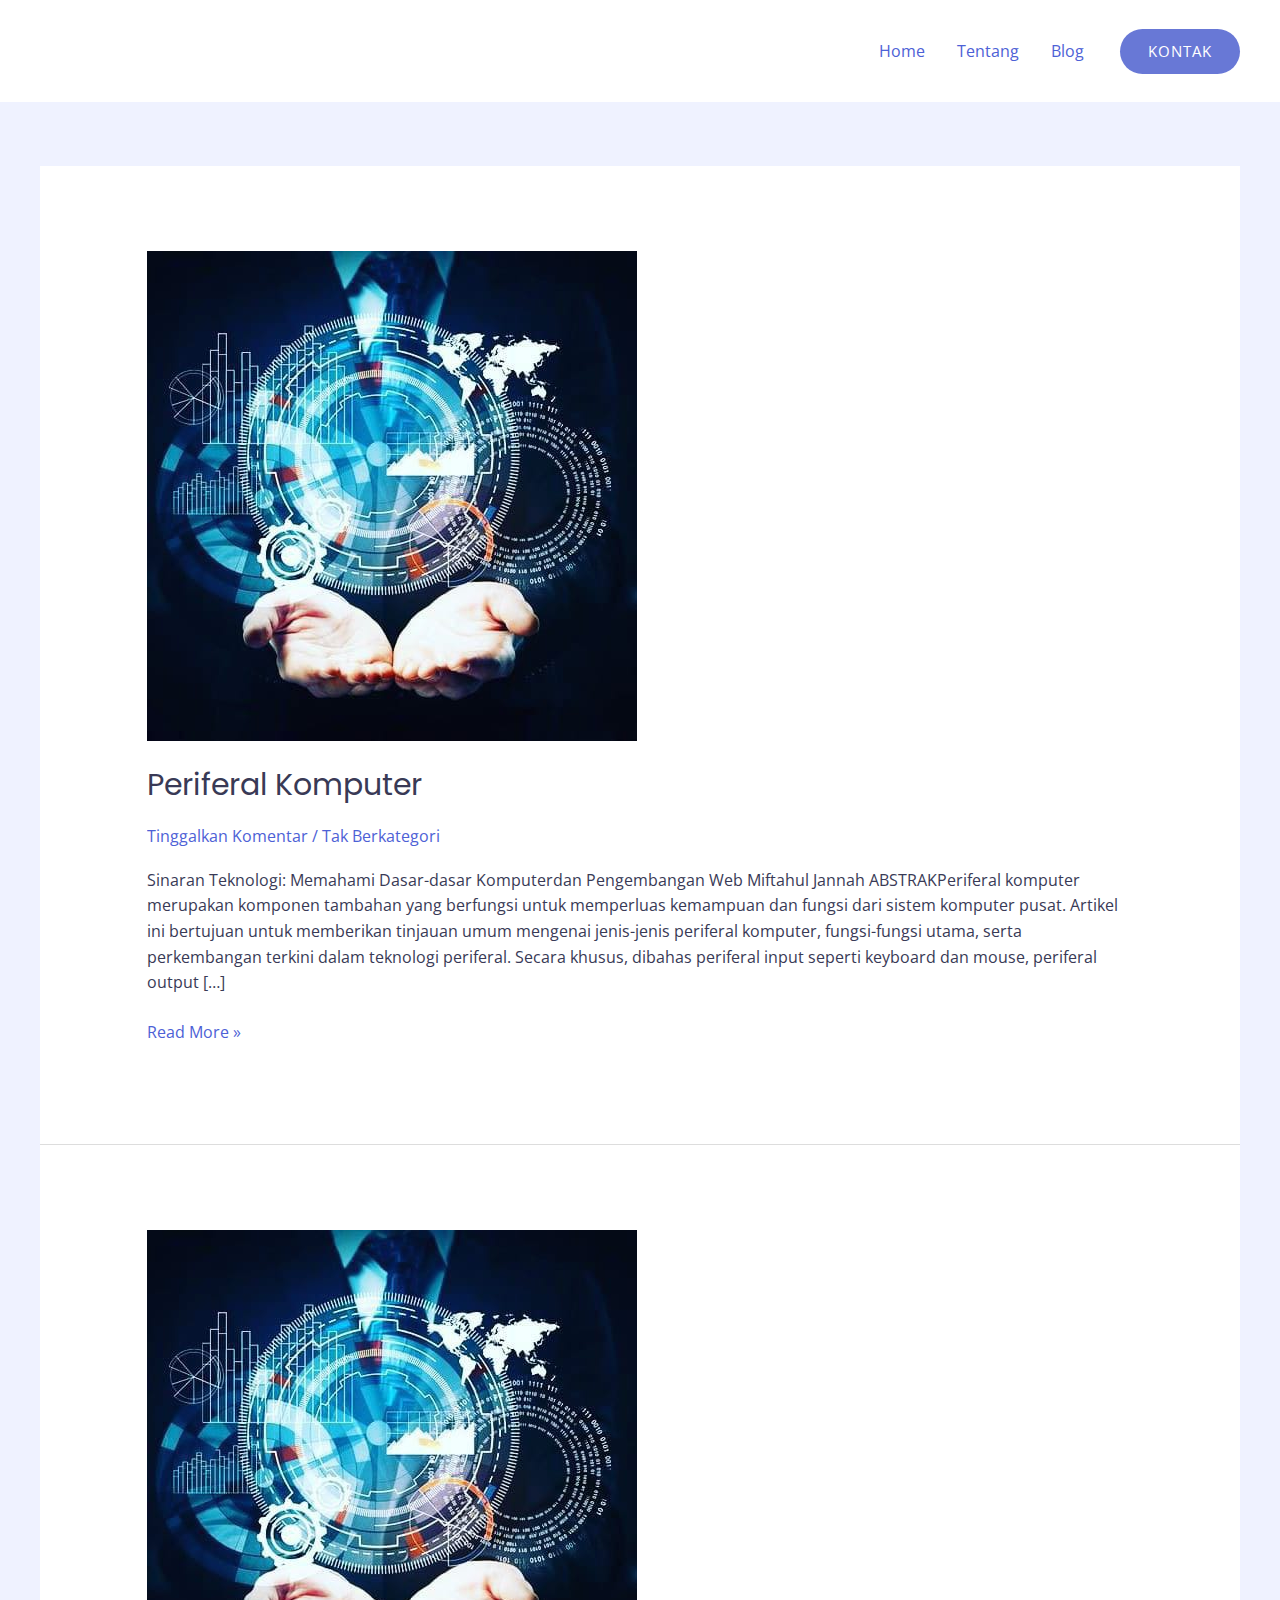
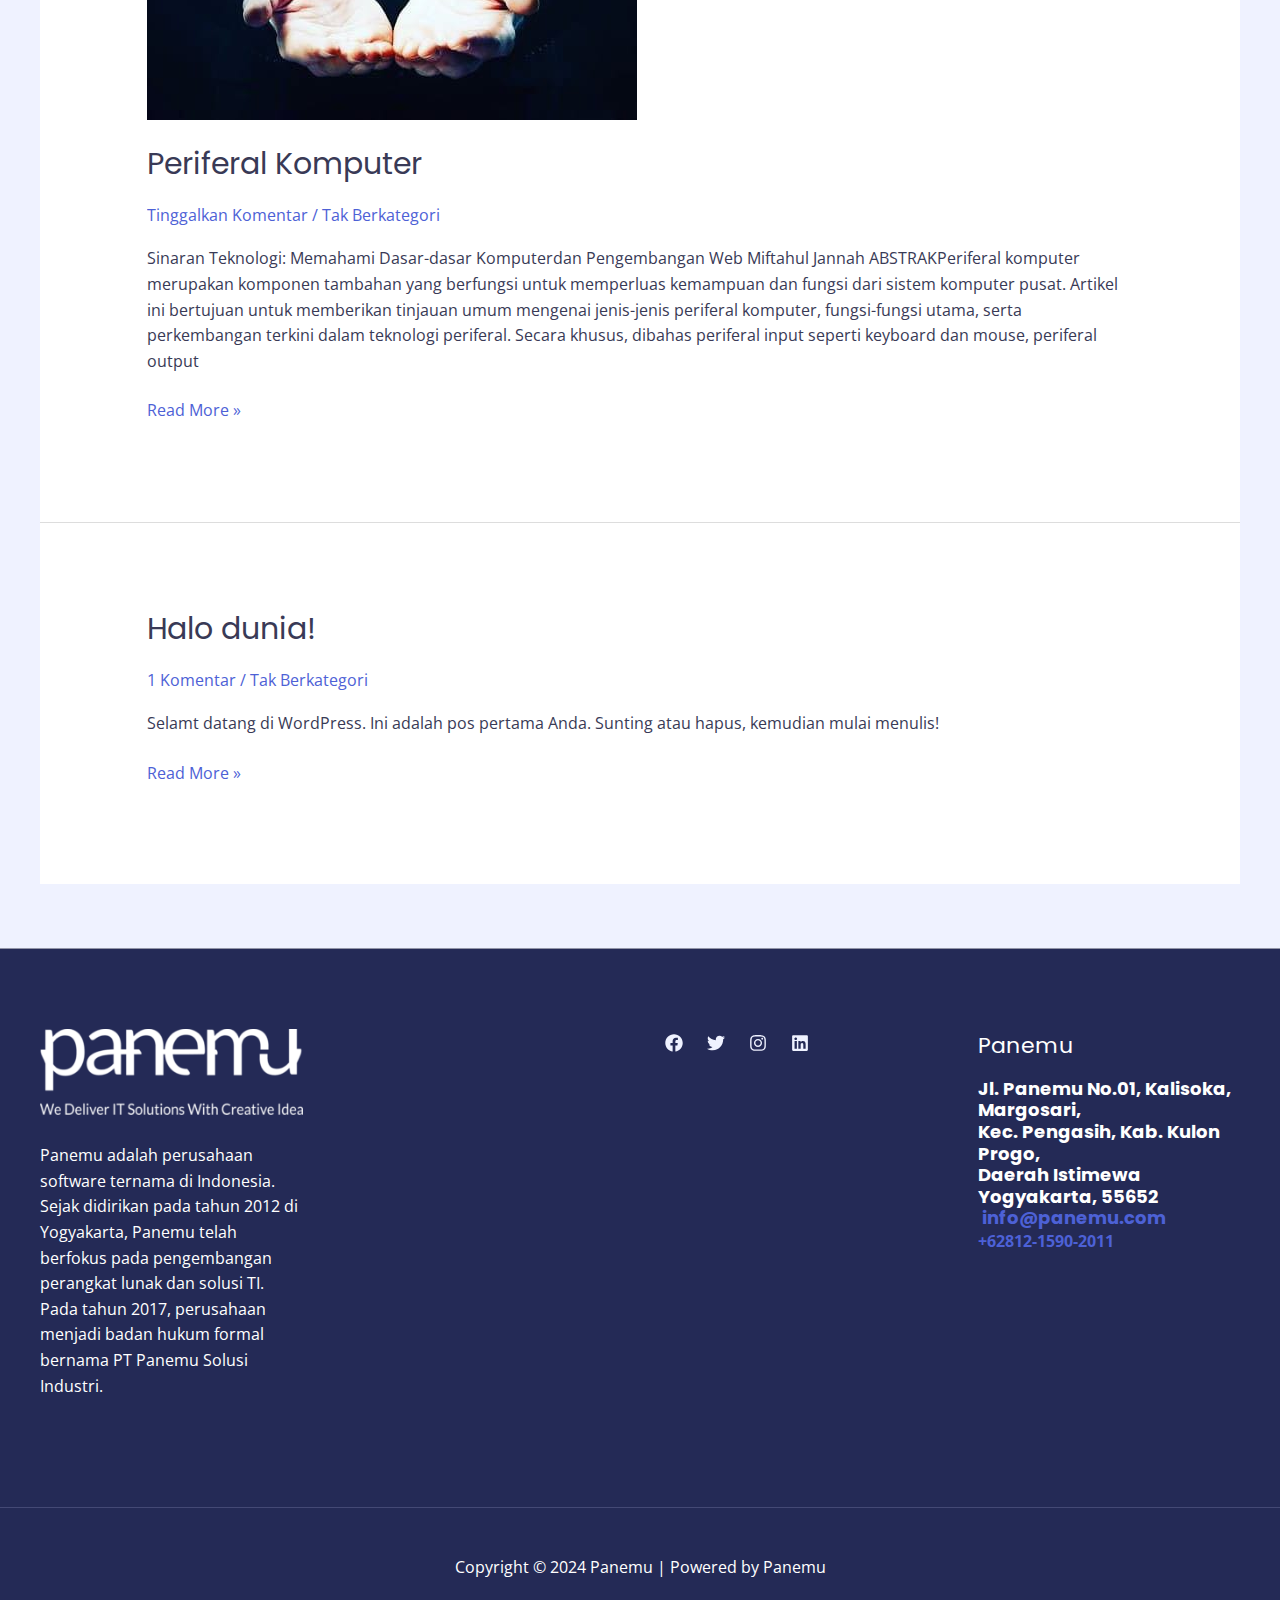
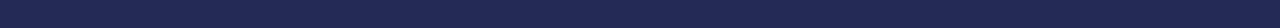
<file: blog-2/index.html>
<!DOCTYPE html>
<html lang="id">
<head>
<meta charset="UTF-8">
<meta name="viewport" content="width=device-width, initial-scale=1">
	 <link rel="profile" href="https://gmpg.org/xfn/11"> 
	 <title>Blog &#8211; Panemu</title>
<meta name="robots" content="max-image-preview:large">
<link rel="dns-prefetch" href="//fonts.googleapis.com">
<link rel="alternate" type="application/rss+xml" title="Panemu &raquo; Feed" href="https://jannahprojects.github.io/panemu/feed/">
<link rel="alternate" type="application/rss+xml" title="Panemu &raquo; Umpan Komentar" href="https://jannahprojects.github.io/panemu/comments/feed/">
<script>
window._wpemojiSettings = {"baseUrl":"https:\/\/s.w.org\/images\/core\/emoji\/15.0.3\/72x72\/","ext":".png","svgUrl":"https:\/\/s.w.org\/images\/core\/emoji\/15.0.3\/svg\/","svgExt":".svg","source":{"concatemoji":"https:\/\/jannahprojects.github.io\/panemu\/wp-includes\/js\/wp-emoji-release.min.js?ver=6.5.3"}};
/*! This file is auto-generated */
!function(i,n){var o,s,e;function c(e){try{var t={supportTests:e,timestamp:(new Date).valueOf()};sessionStorage.setItem(o,JSON.stringify(t))}catch(e){}}function p(e,t,n){e.clearRect(0,0,e.canvas.width,e.canvas.height),e.fillText(t,0,0);var t=new Uint32Array(e.getImageData(0,0,e.canvas.width,e.canvas.height).data),r=(e.clearRect(0,0,e.canvas.width,e.canvas.height),e.fillText(n,0,0),new Uint32Array(e.getImageData(0,0,e.canvas.width,e.canvas.height).data));return t.every(function(e,t){return e===r[t]})}function u(e,t,n){switch(t){case"flag":return n(e,"🏳️‍⚧️","🏳️​⚧️")?!1:!n(e,"🇺🇳","🇺​🇳")&&!n(e,"🏴󠁧󠁢󠁥󠁮󠁧󠁿","🏴​󠁧​󠁢​󠁥​󠁮​󠁧​󠁿");case"emoji":return!n(e,"🐦‍⬛","🐦​⬛")}return!1}function f(e,t,n){var r="undefined"!=typeof WorkerGlobalScope&&self instanceof WorkerGlobalScope?new OffscreenCanvas(300,150):i.createElement("canvas"),a=r.getContext("2d",{willReadFrequently:!0}),o=(a.textBaseline="top",a.font="600 32px Arial",{});return e.forEach(function(e){o[e]=t(a,e,n)}),o}function t(e){var t=i.createElement("script");t.src=e,t.defer=!0,i.head.appendChild(t)}"undefined"!=typeof Promise&&(o="wpEmojiSettingsSupports",s=["flag","emoji"],n.supports={everything:!0,everythingExceptFlag:!0},e=new Promise(function(e){i.addEventListener("DOMContentLoaded",e,{once:!0})}),new Promise(function(t){var n=function(){try{var e=JSON.parse(sessionStorage.getItem(o));if("object"==typeof e&&"number"==typeof e.timestamp&&(new Date).valueOf()<e.timestamp+604800&&"object"==typeof e.supportTests)return e.supportTests}catch(e){}return null}();if(!n){if("undefined"!=typeof Worker&&"undefined"!=typeof OffscreenCanvas&&"undefined"!=typeof URL&&URL.createObjectURL&&"undefined"!=typeof Blob)try{var e="postMessage("+f.toString()+"("+[JSON.stringify(s),u.toString(),p.toString()].join(",")+"));",r=new Blob([e],{type:"text/javascript"}),a=new Worker(URL.createObjectURL(r),{name:"wpTestEmojiSupports"});return void(a.onmessage=function(e){c(n=e.data),a.terminate(),t(n)})}catch(e){}c(n=f(s,u,p))}t(n)}).then(function(e){for(var t in e)n.supports[t]=e[t],n.supports.everything=n.supports.everything&&n.supports[t],"flag"!==t&&(n.supports.everythingExceptFlag=n.supports.everythingExceptFlag&&n.supports[t]);n.supports.everythingExceptFlag=n.supports.everythingExceptFlag&&!n.supports.flag,n.DOMReady=!1,n.readyCallback=function(){n.DOMReady=!0}}).then(function(){return e}).then(function(){var e;n.supports.everything||(n.readyCallback(),(e=n.source||{}).concatemoji?t(e.concatemoji):e.wpemoji&&e.twemoji&&(t(e.twemoji),t(e.wpemoji)))}))}((window,document),window._wpemojiSettings);
</script>
<link rel="stylesheet" id="astra-theme-css-css" href="https://jannahprojects.github.io/panemu/wp-content/themes/astra/assets/css/minified/main.min.css?ver=4.6.14" media="all">
<style id="astra-theme-css-inline-css">:root{--ast-post-nav-space:0;--ast-container-default-xlg-padding:6.67em;--ast-container-default-lg-padding:5.67em;--ast-container-default-slg-padding:4.34em;--ast-container-default-md-padding:3.34em;--ast-container-default-sm-padding:6.67em;--ast-container-default-xs-padding:2.4em;--ast-container-default-xxs-padding:1.4em;--ast-code-block-background:#EEEEEE;--ast-comment-inputs-background:#FAFAFA;--ast-normal-container-width:1200px;--ast-narrow-container-width:750px;--ast-blog-title-font-weight:normal;--ast-blog-meta-weight:inherit;}html{font-size:100%;}a,.page-title{color:var(--ast-global-color-1);}a:hover,a:focus{color:var(--ast-global-color-1);}body,button,input,select,textarea,.ast-button,.ast-custom-button{font-family:'Open Sans',sans-serif;font-weight:400;font-size:16px;font-size:1rem;line-height:var(--ast-body-line-height,1.6em);}blockquote{color:var(--ast-global-color-3);}h1,.entry-content h1,.entry-content h1 a,h2,.entry-content h2,.entry-content h2 a,h3,.entry-content h3,.entry-content h3 a,h4,.entry-content h4,.entry-content h4 a,h5,.entry-content h5,.entry-content h5 a,h6,.entry-content h6,.entry-content h6 a,.site-title,.site-title a{font-family:'Poppins',sans-serif;font-weight:700;}.site-title{font-size:35px;font-size:2.1875rem;display:none;}header .custom-logo-link img{max-width:89px;}.astra-logo-svg{width:89px;}.site-header .site-description{font-size:15px;font-size:0.9375rem;display:none;}.entry-title{font-size:30px;font-size:1.875rem;}.archive .ast-article-post .ast-article-inner,.blog .ast-article-post .ast-article-inner,.archive .ast-article-post .ast-article-inner:hover,.blog .ast-article-post .ast-article-inner:hover{overflow:hidden;}h1,.entry-content h1,.entry-content h1 a{font-size:48px;font-size:3rem;font-weight:700;font-family:'Poppins',sans-serif;line-height:1.2em;}h2,.entry-content h2,.entry-content h2 a{font-size:42px;font-size:2.625rem;font-family:'Poppins',sans-serif;line-height:1.3em;}h3,.entry-content h3,.entry-content h3 a{font-size:28px;font-size:1.75rem;font-family:'Poppins',sans-serif;line-height:1.3em;}h4,.entry-content h4,.entry-content h4 a{font-size:20px;font-size:1.25rem;line-height:1.2em;font-family:'Poppins',sans-serif;}h5,.entry-content h5,.entry-content h5 a{font-size:18px;font-size:1.125rem;line-height:1.2em;font-family:'Poppins',sans-serif;}h6,.entry-content h6,.entry-content h6 a{font-size:15px;font-size:0.9375rem;line-height:1.25em;font-family:'Poppins',sans-serif;}::selection{background-color:var(--ast-global-color-0);color:#ffffff;}body,h1,.entry-title a,.entry-content h1,.entry-content h1 a,h2,.entry-content h2,.entry-content h2 a,h3,.entry-content h3,.entry-content h3 a,h4,.entry-content h4,.entry-content h4 a,h5,.entry-content h5,.entry-content h5 a,h6,.entry-content h6,.entry-content h6 a{color:var(--ast-global-color-3);}.tagcloud a:hover,.tagcloud a:focus,.tagcloud a.current-item{color:#ffffff;border-color:var(--ast-global-color-1);background-color:var(--ast-global-color-1);}input:focus,input[type="text"]:focus,input[type="email"]:focus,input[type="url"]:focus,input[type="password"]:focus,input[type="reset"]:focus,input[type="search"]:focus,textarea:focus{border-color:var(--ast-global-color-1);}input[type="radio"]:checked,input[type=reset],input[type="checkbox"]:checked,input[type="checkbox"]:hover:checked,input[type="checkbox"]:focus:checked,input[type=range]::-webkit-slider-thumb{border-color:var(--ast-global-color-1);background-color:var(--ast-global-color-1);box-shadow:none;}.site-footer a:hover + .post-count,.site-footer a:focus + .post-count{background:var(--ast-global-color-1);border-color:var(--ast-global-color-1);}.single .nav-links .nav-previous,.single .nav-links .nav-next{color:var(--ast-global-color-1);}.entry-meta,.entry-meta *{line-height:1.45;color:var(--ast-global-color-1);}.entry-meta a:not(.ast-button):hover,.entry-meta a:not(.ast-button):hover *,.entry-meta a:not(.ast-button):focus,.entry-meta a:not(.ast-button):focus *,.page-links > .page-link,.page-links .page-link:hover,.post-navigation a:hover{color:var(--ast-global-color-1);}#cat option,.secondary .calendar_wrap thead a,.secondary .calendar_wrap thead a:visited{color:var(--ast-global-color-1);}.secondary .calendar_wrap #today,.ast-progress-val span{background:var(--ast-global-color-1);}.secondary a:hover + .post-count,.secondary a:focus + .post-count{background:var(--ast-global-color-1);border-color:var(--ast-global-color-1);}.calendar_wrap #today > a{color:#ffffff;}.page-links .page-link,.single .post-navigation a{color:var(--ast-global-color-1);}.ast-search-menu-icon .search-form button.search-submit{padding:0 4px;}.ast-search-menu-icon form.search-form{padding-right:0;}.ast-search-menu-icon.slide-search input.search-field{width:0;}.ast-header-search .ast-search-menu-icon.ast-dropdown-active .search-form,.ast-header-search .ast-search-menu-icon.ast-dropdown-active .search-field:focus{transition:all 0.2s;}.search-form input.search-field:focus{outline:none;}.wp-block-latest-posts > li > a{color:var(--ast-global-color-2);}.widget-title,.widget .wp-block-heading{font-size:22px;font-size:1.375rem;color:var(--ast-global-color-3);}.ast-search-menu-icon.slide-search a:focus-visible:focus-visible,.astra-search-icon:focus-visible,#close:focus-visible,a:focus-visible,.ast-menu-toggle:focus-visible,.site .skip-link:focus-visible,.wp-block-loginout input:focus-visible,.wp-block-search.wp-block-search__button-inside .wp-block-search__inside-wrapper,.ast-header-navigation-arrow:focus-visible,.woocommerce .wc-proceed-to-checkout > .checkout-button:focus-visible,.woocommerce .woocommerce-MyAccount-navigation ul li a:focus-visible,.ast-orders-table__row .ast-orders-table__cell:focus-visible,.woocommerce .woocommerce-order-details .order-again > .button:focus-visible,.woocommerce .woocommerce-message a.button.wc-forward:focus-visible,.woocommerce #minus_qty:focus-visible,.woocommerce #plus_qty:focus-visible,a#ast-apply-coupon:focus-visible,.woocommerce .woocommerce-info a:focus-visible,.woocommerce .astra-shop-summary-wrap a:focus-visible,.woocommerce a.wc-forward:focus-visible,#ast-apply-coupon:focus-visible,.woocommerce-js .woocommerce-mini-cart-item a.remove:focus-visible,#close:focus-visible,.button.search-submit:focus-visible,#search_submit:focus,.normal-search:focus-visible,.ast-header-account-wrap:focus-visible{outline-style:dotted;outline-color:inherit;outline-width:thin;}input:focus,input[type="text"]:focus,input[type="email"]:focus,input[type="url"]:focus,input[type="password"]:focus,input[type="reset"]:focus,input[type="search"]:focus,input[type="number"]:focus,textarea:focus,.wp-block-search__input:focus,[data-section="section-header-mobile-trigger"] .ast-button-wrap .ast-mobile-menu-trigger-minimal:focus,.ast-mobile-popup-drawer.active .menu-toggle-close:focus,.woocommerce-ordering select.orderby:focus,#ast-scroll-top:focus,#coupon_code:focus,.woocommerce-page #comment:focus,.woocommerce #reviews #respond input#submit:focus,.woocommerce a.add_to_cart_button:focus,.woocommerce .button.single_add_to_cart_button:focus,.woocommerce .woocommerce-cart-form button:focus,.woocommerce .woocommerce-cart-form__cart-item .quantity .qty:focus,.woocommerce .woocommerce-billing-fields .woocommerce-billing-fields__field-wrapper .woocommerce-input-wrapper > .input-text:focus,.woocommerce #order_comments:focus,.woocommerce #place_order:focus,.woocommerce .woocommerce-address-fields .woocommerce-address-fields__field-wrapper .woocommerce-input-wrapper > .input-text:focus,.woocommerce .woocommerce-MyAccount-content form button:focus,.woocommerce .woocommerce-MyAccount-content .woocommerce-EditAccountForm .woocommerce-form-row .woocommerce-Input.input-text:focus,.woocommerce .ast-woocommerce-container .woocommerce-pagination ul.page-numbers li a:focus,body #content .woocommerce form .form-row .select2-container--default .select2-selection--single:focus,#ast-coupon-code:focus,.woocommerce.woocommerce-js .quantity input[type=number]:focus,.woocommerce-js .woocommerce-mini-cart-item .quantity input[type=number]:focus,.woocommerce p#ast-coupon-trigger:focus{border-style:dotted;border-color:inherit;border-width:thin;}input{outline:none;}.woocommerce-js input[type=text]:focus,.woocommerce-js input[type=email]:focus,.woocommerce-js textarea:focus,input[type=number]:focus,.comments-area textarea#comment:focus,.comments-area textarea#comment:active,.comments-area .ast-comment-formwrap input[type="text"]:focus,.comments-area .ast-comment-formwrap input[type="text"]:active{outline-style:disable;outline-color:inherit;outline-width:thin;}.site-logo-img img{ transition:all 0.2s linear;}body .ast-oembed-container *{position:absolute;top:0;width:100%;height:100%;left:0;}body .wp-block-embed-pocket-casts .ast-oembed-container *{position:unset;}.ast-single-post-featured-section + article {margin-top: 2em;}.site-content .ast-single-post-featured-section img {width: 100%;overflow: hidden;object-fit: cover;}.site > .ast-single-related-posts-container {margin-top: 0;}@media (min-width: 769px) {.ast-desktop .ast-container--narrow {max-width: var(--ast-narrow-container-width);margin: 0 auto;}}@media (max-width:768.9px){#ast-desktop-header{display:none;}}@media (min-width:769px){#ast-mobile-header{display:none;}}.wp-block-buttons.aligncenter{justify-content:center;}.wp-block-buttons .wp-block-button.is-style-outline .wp-block-button__link.wp-element-button,.ast-outline-button,.wp-block-uagb-buttons-child .uagb-buttons-repeater.ast-outline-button{border-top-width:2px;border-right-width:2px;border-bottom-width:2px;border-left-width:2px;font-family:inherit;font-weight:400;font-size:15px;font-size:0.9375rem;line-height:1em;border-top-left-radius:6px;border-top-right-radius:6px;border-bottom-right-radius:6px;border-bottom-left-radius:6px;}.uagb-buttons-repeater.ast-outline-button{border-radius:9999px;}.entry-content[ast-blocks-layout] > figure{margin-bottom:1em;}@media (max-width:768px){.ast-separate-container #primary,.ast-separate-container #secondary{padding:1.5em 0;}#primary,#secondary{padding:1.5em 0;margin:0;}.ast-left-sidebar #content > .ast-container{display:flex;flex-direction:column-reverse;width:100%;}.ast-separate-container .ast-article-post,.ast-separate-container .ast-article-single{padding:1.5em 2.14em;}.ast-author-box img.avatar{margin:20px 0 0 0;}}@media (min-width:769px){.ast-separate-container.ast-right-sidebar #primary,.ast-separate-container.ast-left-sidebar #primary{border:0;}.search-no-results.ast-separate-container #primary{margin-bottom:4em;}}.elementor-button-wrapper .elementor-button{border-style:solid;text-decoration:none;border-top-width:0px;border-right-width:0px;border-left-width:0px;border-bottom-width:0px;}body .elementor-button.elementor-size-sm,body .elementor-button.elementor-size-xs,body .elementor-button.elementor-size-md,body .elementor-button.elementor-size-lg,body .elementor-button.elementor-size-xl,body .elementor-button{border-top-left-radius:6px;border-top-right-radius:6px;border-bottom-right-radius:6px;border-bottom-left-radius:6px;padding-top:17px;padding-right:35px;padding-bottom:17px;padding-left:35px;}.elementor-button-wrapper .elementor-button{border-color:var(--ast-global-color-0);background-color:var(--ast-global-color-0);}.elementor-button-wrapper .elementor-button:hover,.elementor-button-wrapper .elementor-button:focus{color:#ffffff;background-color:var(--ast-global-color-1);border-color:var(--ast-global-color-1);}.wp-block-button .wp-block-button__link ,.elementor-button-wrapper .elementor-button,.elementor-button-wrapper .elementor-button:visited{color:#ffffff;}.elementor-button-wrapper .elementor-button{font-weight:400;font-size:15px;font-size:0.9375rem;line-height:1em;text-transform:uppercase;letter-spacing:1px;}body .elementor-button.elementor-size-sm,body .elementor-button.elementor-size-xs,body .elementor-button.elementor-size-md,body .elementor-button.elementor-size-lg,body .elementor-button.elementor-size-xl,body .elementor-button{font-size:15px;font-size:0.9375rem;}.wp-block-button .wp-block-button__link:hover,.wp-block-button .wp-block-button__link:focus{color:#ffffff;background-color:var(--ast-global-color-1);border-color:var(--ast-global-color-1);}.elementor-widget-heading h1.elementor-heading-title{line-height:1.2em;}.elementor-widget-heading h2.elementor-heading-title{line-height:1.3em;}.elementor-widget-heading h3.elementor-heading-title{line-height:1.3em;}.elementor-widget-heading h4.elementor-heading-title{line-height:1.2em;}.elementor-widget-heading h5.elementor-heading-title{line-height:1.2em;}.elementor-widget-heading h6.elementor-heading-title{line-height:1.25em;}.wp-block-button .wp-block-button__link,.wp-block-search .wp-block-search__button,body .wp-block-file .wp-block-file__button{border-style:solid;border-top-width:0px;border-right-width:0px;border-left-width:0px;border-bottom-width:0px;border-color:var(--ast-global-color-0);background-color:var(--ast-global-color-0);color:#ffffff;font-family:inherit;font-weight:400;line-height:1em;text-transform:uppercase;letter-spacing:1px;font-size:15px;font-size:0.9375rem;border-top-left-radius:6px;border-top-right-radius:6px;border-bottom-right-radius:6px;border-bottom-left-radius:6px;padding-top:17px;padding-right:35px;padding-bottom:17px;padding-left:35px;}.menu-toggle,button,.ast-button,.ast-custom-button,.button,input#submit,input[type="button"],input[type="submit"],input[type="reset"],form[CLASS*="wp-block-search__"].wp-block-search .wp-block-search__inside-wrapper .wp-block-search__button,body .wp-block-file .wp-block-file__button,.woocommerce-js a.button,.woocommerce button.button,.woocommerce .woocommerce-message a.button,.woocommerce #respond input#submit.alt,.woocommerce input.button.alt,.woocommerce input.button,.woocommerce input.button:disabled,.woocommerce input.button:disabled[disabled],.woocommerce input.button:disabled:hover,.woocommerce input.button:disabled[disabled]:hover,.woocommerce #respond input#submit,.woocommerce button.button.alt.disabled,.wc-block-grid__products .wc-block-grid__product .wp-block-button__link,.wc-block-grid__product-onsale,[CLASS*="wc-block"] button,.woocommerce-js .astra-cart-drawer .astra-cart-drawer-content .woocommerce-mini-cart__buttons .button:not(.checkout):not(.ast-continue-shopping),.woocommerce-js .astra-cart-drawer .astra-cart-drawer-content .woocommerce-mini-cart__buttons a.checkout,.woocommerce button.button.alt.disabled.wc-variation-selection-needed,[CLASS*="wc-block"] .wc-block-components-button{border-style:solid;border-top-width:0px;border-right-width:0px;border-left-width:0px;border-bottom-width:0px;color:#ffffff;border-color:var(--ast-global-color-0);background-color:var(--ast-global-color-0);padding-top:17px;padding-right:35px;padding-bottom:17px;padding-left:35px;font-family:inherit;font-weight:400;font-size:15px;font-size:0.9375rem;line-height:1em;text-transform:uppercase;letter-spacing:1px;border-top-left-radius:6px;border-top-right-radius:6px;border-bottom-right-radius:6px;border-bottom-left-radius:6px;}button:focus,.menu-toggle:hover,button:hover,.ast-button:hover,.ast-custom-button:hover .button:hover,.ast-custom-button:hover ,input[type=reset]:hover,input[type=reset]:focus,input#submit:hover,input#submit:focus,input[type="button"]:hover,input[type="button"]:focus,input[type="submit"]:hover,input[type="submit"]:focus,form[CLASS*="wp-block-search__"].wp-block-search .wp-block-search__inside-wrapper .wp-block-search__button:hover,form[CLASS*="wp-block-search__"].wp-block-search .wp-block-search__inside-wrapper .wp-block-search__button:focus,body .wp-block-file .wp-block-file__button:hover,body .wp-block-file .wp-block-file__button:focus,.woocommerce-js a.button:hover,.woocommerce button.button:hover,.woocommerce .woocommerce-message a.button:hover,.woocommerce #respond input#submit:hover,.woocommerce #respond input#submit.alt:hover,.woocommerce input.button.alt:hover,.woocommerce input.button:hover,.woocommerce button.button.alt.disabled:hover,.wc-block-grid__products .wc-block-grid__product .wp-block-button__link:hover,[CLASS*="wc-block"] button:hover,.woocommerce-js .astra-cart-drawer .astra-cart-drawer-content .woocommerce-mini-cart__buttons .button:not(.checkout):not(.ast-continue-shopping):hover,.woocommerce-js .astra-cart-drawer .astra-cart-drawer-content .woocommerce-mini-cart__buttons a.checkout:hover,.woocommerce button.button.alt.disabled.wc-variation-selection-needed:hover,[CLASS*="wc-block"] .wc-block-components-button:hover,[CLASS*="wc-block"] .wc-block-components-button:focus{color:#ffffff;background-color:var(--ast-global-color-1);border-color:var(--ast-global-color-1);}@media (max-width:768px){.ast-mobile-header-stack .main-header-bar .ast-search-menu-icon{display:inline-block;}.ast-header-break-point.ast-header-custom-item-outside .ast-mobile-header-stack .main-header-bar .ast-search-icon{margin:0;}.ast-comment-avatar-wrap img{max-width:2.5em;}.ast-comment-meta{padding:0 1.8888em 1.3333em;}.ast-separate-container .ast-comment-list li.depth-1{padding:1.5em 2.14em;}.ast-separate-container .comment-respond{padding:2em 2.14em;}}@media (min-width:544px){.ast-container{max-width:100%;}}@media (max-width:544px){.ast-separate-container .ast-article-post,.ast-separate-container .ast-article-single,.ast-separate-container .comments-title,.ast-separate-container .ast-archive-description{padding:1.5em 1em;}.ast-separate-container #content .ast-container{padding-left:0.54em;padding-right:0.54em;}.ast-separate-container .ast-comment-list .bypostauthor{padding:.5em;}.ast-search-menu-icon.ast-dropdown-active .search-field{width:170px;}}body,.ast-separate-container{background-color:var(--ast-global-color-4);;background-image:none;;}@media (max-width:768px){.site-title{display:none;}.site-header .site-description{display:none;}h1,.entry-content h1,.entry-content h1 a{font-size:40px;}h2,.entry-content h2,.entry-content h2 a{font-size:35px;}h3,.entry-content h3,.entry-content h3 a{font-size:24px;}.astra-logo-svg{width:140px;}header .custom-logo-link img,.ast-header-break-point .site-logo-img .custom-mobile-logo-link img{max-width:140px;}}@media (max-width:544px){.site-title{display:none;}.site-header .site-description{display:none;}h1,.entry-content h1,.entry-content h1 a{font-size:28px;}h2,.entry-content h2,.entry-content h2 a{font-size:24px;}h3,.entry-content h3,.entry-content h3 a{font-size:20px;}h4,.entry-content h4,.entry-content h4 a{font-size:18px;font-size:1.125rem;}h5,.entry-content h5,.entry-content h5 a{font-size:17px;font-size:1.0625rem;}h6,.entry-content h6,.entry-content h6 a{font-size:15px;font-size:0.9375rem;}header .custom-logo-link img,.ast-header-break-point .site-branding img,.ast-header-break-point .custom-logo-link img{max-width:120px;}.astra-logo-svg{width:120px;}.ast-header-break-point .site-logo-img .custom-mobile-logo-link img{max-width:120px;}}@media (max-width:768px){html{font-size:91.2%;}}@media (max-width:544px){html{font-size:91.2%;}}@media (min-width:769px){.ast-container{max-width:1240px;}}@media (min-width:769px){.site-content .ast-container{display:flex;}}@media (max-width:768px){.site-content .ast-container{flex-direction:column;}}.ast-blog-layout-classic-grid .ast-article-inner{box-shadow:0px 6px 15px -2px rgba(16,24,40,0.05);}.ast-separate-container .ast-blog-layout-classic-grid .ast-article-inner,.ast-plain-container .ast-blog-layout-classic-grid .ast-article-inner{height:100%;}.ast-blog-layout-6-grid .ast-blog-featured-section:before {content: "";}.cat-links.badge a,.tags-links.badge a {padding: 4px 8px;border-radius: 3px;font-weight: 400;}.cat-links.underline a,.tags-links.underline a{text-decoration: underline;}@media (min-width:769px){.main-header-menu .sub-menu .menu-item.ast-left-align-sub-menu:hover > .sub-menu,.main-header-menu .sub-menu .menu-item.ast-left-align-sub-menu.focus > .sub-menu{margin-left:-2px;}}.site .comments-area{padding-bottom:3em;}.wp-block-file {display: flex;align-items: center;flex-wrap: wrap;justify-content: space-between;}.wp-block-pullquote {border: none;}.wp-block-pullquote blockquote::before {content: "\201D";font-family: "Helvetica",sans-serif;display: flex;transform: rotate( 180deg );font-size: 6rem;font-style: normal;line-height: 1;font-weight: bold;align-items: center;justify-content: center;}.has-text-align-right > blockquote::before {justify-content: flex-start;}.has-text-align-left > blockquote::before {justify-content: flex-end;}figure.wp-block-pullquote.is-style-solid-color blockquote {max-width: 100%;text-align: inherit;}html body {--wp--custom--ast-default-block-top-padding: 3em;--wp--custom--ast-default-block-right-padding: 3em;--wp--custom--ast-default-block-bottom-padding: 3em;--wp--custom--ast-default-block-left-padding: 3em;--wp--custom--ast-container-width: 1200px;--wp--custom--ast-content-width-size: 1200px;--wp--custom--ast-wide-width-size: calc(1200px + var(--wp--custom--ast-default-block-left-padding) + var(--wp--custom--ast-default-block-right-padding));}.ast-narrow-container {--wp--custom--ast-content-width-size: 750px;--wp--custom--ast-wide-width-size: 750px;}@media(max-width: 768px) {html body {--wp--custom--ast-default-block-top-padding: 3em;--wp--custom--ast-default-block-right-padding: 2em;--wp--custom--ast-default-block-bottom-padding: 3em;--wp--custom--ast-default-block-left-padding: 2em;}}@media(max-width: 544px) {html body {--wp--custom--ast-default-block-top-padding: 3em;--wp--custom--ast-default-block-right-padding: 1.5em;--wp--custom--ast-default-block-bottom-padding: 3em;--wp--custom--ast-default-block-left-padding: 1.5em;}}.entry-content > .wp-block-group,.entry-content > .wp-block-cover,.entry-content > .wp-block-columns {padding-top: var(--wp--custom--ast-default-block-top-padding);padding-right: var(--wp--custom--ast-default-block-right-padding);padding-bottom: var(--wp--custom--ast-default-block-bottom-padding);padding-left: var(--wp--custom--ast-default-block-left-padding);}.ast-plain-container.ast-no-sidebar .entry-content > .alignfull,.ast-page-builder-template .ast-no-sidebar .entry-content > .alignfull {margin-left: calc( -50vw + 50%);margin-right: calc( -50vw + 50%);max-width: 100vw;width: 100vw;}.ast-plain-container.ast-no-sidebar .entry-content .alignfull .alignfull,.ast-page-builder-template.ast-no-sidebar .entry-content .alignfull .alignfull,.ast-plain-container.ast-no-sidebar .entry-content .alignfull .alignwide,.ast-page-builder-template.ast-no-sidebar .entry-content .alignfull .alignwide,.ast-plain-container.ast-no-sidebar .entry-content .alignwide .alignfull,.ast-page-builder-template.ast-no-sidebar .entry-content .alignwide .alignfull,.ast-plain-container.ast-no-sidebar .entry-content .alignwide .alignwide,.ast-page-builder-template.ast-no-sidebar .entry-content .alignwide .alignwide,.ast-plain-container.ast-no-sidebar .entry-content .wp-block-column .alignfull,.ast-page-builder-template.ast-no-sidebar .entry-content .wp-block-column .alignfull,.ast-plain-container.ast-no-sidebar .entry-content .wp-block-column .alignwide,.ast-page-builder-template.ast-no-sidebar .entry-content .wp-block-column .alignwide {margin-left: auto;margin-right: auto;width: 100%;}[ast-blocks-layout] .wp-block-separator:not(.is-style-dots) {height: 0;}[ast-blocks-layout] .wp-block-separator {margin: 20px auto;}[ast-blocks-layout] .wp-block-separator:not(.is-style-wide):not(.is-style-dots) {max-width: 100px;}[ast-blocks-layout] .wp-block-separator.has-background {padding: 0;}.entry-content[ast-blocks-layout] > * {max-width: var(--wp--custom--ast-content-width-size);margin-left: auto;margin-right: auto;}.entry-content[ast-blocks-layout] > .alignwide {max-width: var(--wp--custom--ast-wide-width-size);}.entry-content[ast-blocks-layout] .alignfull {max-width: none;}.entry-content .wp-block-columns {margin-bottom: 0;}blockquote {margin: 1.5em;border-color: rgba(0,0,0,0.05);}.wp-block-quote:not(.has-text-align-right):not(.has-text-align-center) {border-left: 5px solid rgba(0,0,0,0.05);}.has-text-align-right > blockquote,blockquote.has-text-align-right {border-right: 5px solid rgba(0,0,0,0.05);}.has-text-align-left > blockquote,blockquote.has-text-align-left {border-left: 5px solid rgba(0,0,0,0.05);}.wp-block-site-tagline,.wp-block-latest-posts .read-more {margin-top: 15px;}.wp-block-loginout p label {display: block;}.wp-block-loginout p:not(.login-remember):not(.login-submit) input {width: 100%;}.wp-block-loginout input:focus {border-color: transparent;}.wp-block-loginout input:focus {outline: thin dotted;}.entry-content .wp-block-media-text .wp-block-media-text__content {padding: 0 0 0 8%;}.entry-content .wp-block-media-text.has-media-on-the-right .wp-block-media-text__content {padding: 0 8% 0 0;}.entry-content .wp-block-media-text.has-background .wp-block-media-text__content {padding: 8%;}.entry-content .wp-block-cover:not([class*="background-color"]) .wp-block-cover__inner-container,.entry-content .wp-block-cover:not([class*="background-color"]) .wp-block-cover-image-text,.entry-content .wp-block-cover:not([class*="background-color"]) .wp-block-cover-text,.entry-content .wp-block-cover-image:not([class*="background-color"]) .wp-block-cover__inner-container,.entry-content .wp-block-cover-image:not([class*="background-color"]) .wp-block-cover-image-text,.entry-content .wp-block-cover-image:not([class*="background-color"]) .wp-block-cover-text {color: var(--ast-global-color-5);}.wp-block-loginout .login-remember input {width: 1.1rem;height: 1.1rem;margin: 0 5px 4px 0;vertical-align: middle;}.wp-block-latest-posts > li > *:first-child,.wp-block-latest-posts:not(.is-grid) > li:first-child {margin-top: 0;}.wp-block-search__inside-wrapper .wp-block-search__input {padding: 0 10px;color: var(--ast-global-color-3);background: var(--ast-global-color-5);border-color: var(--ast-border-color);}.wp-block-latest-posts .read-more {margin-bottom: 1.5em;}.wp-block-search__no-button .wp-block-search__inside-wrapper .wp-block-search__input {padding-top: 5px;padding-bottom: 5px;}.wp-block-latest-posts .wp-block-latest-posts__post-date,.wp-block-latest-posts .wp-block-latest-posts__post-author {font-size: 1rem;}.wp-block-latest-posts > li > *,.wp-block-latest-posts:not(.is-grid) > li {margin-top: 12px;margin-bottom: 12px;}.ast-page-builder-template .entry-content[ast-blocks-layout] > *,.ast-page-builder-template .entry-content[ast-blocks-layout] > .alignfull > * {max-width: none;}.ast-page-builder-template .entry-content[ast-blocks-layout] > .alignwide > * {max-width: var(--wp--custom--ast-wide-width-size);}.ast-page-builder-template .entry-content[ast-blocks-layout] > .inherit-container-width > *,.ast-page-builder-template .entry-content[ast-blocks-layout] > * > *,.entry-content[ast-blocks-layout] > .wp-block-cover .wp-block-cover__inner-container {max-width: var(--wp--custom--ast-content-width-size);margin-left: auto;margin-right: auto;}.entry-content[ast-blocks-layout] .wp-block-cover:not(.alignleft):not(.alignright) {width: auto;}@media(max-width: 1200px) {.ast-separate-container .entry-content > .alignfull,.ast-separate-container .entry-content[ast-blocks-layout] > .alignwide,.ast-plain-container .entry-content[ast-blocks-layout] > .alignwide,.ast-plain-container .entry-content .alignfull {margin-left: calc(-1 * min(var(--ast-container-default-xlg-padding),20px)) ;margin-right: calc(-1 * min(var(--ast-container-default-xlg-padding),20px));}}@media(min-width: 1201px) {.ast-separate-container .entry-content > .alignfull {margin-left: calc(-1 * var(--ast-container-default-xlg-padding) );margin-right: calc(-1 * var(--ast-container-default-xlg-padding) );}.ast-separate-container .entry-content[ast-blocks-layout] > .alignwide,.ast-plain-container .entry-content[ast-blocks-layout] > .alignwide {margin-left: calc(-1 * var(--wp--custom--ast-default-block-left-padding) );margin-right: calc(-1 * var(--wp--custom--ast-default-block-right-padding) );}}@media(min-width: 768px) {.ast-separate-container .entry-content .wp-block-group.alignwide:not(.inherit-container-width) > :where(:not(.alignleft):not(.alignright)),.ast-plain-container .entry-content .wp-block-group.alignwide:not(.inherit-container-width) > :where(:not(.alignleft):not(.alignright)) {max-width: calc( var(--wp--custom--ast-content-width-size) + 80px );}.ast-plain-container.ast-right-sidebar .entry-content[ast-blocks-layout] .alignfull,.ast-plain-container.ast-left-sidebar .entry-content[ast-blocks-layout] .alignfull {margin-left: -60px;margin-right: -60px;}}@media(min-width: 544px) {.entry-content > .alignleft {margin-right: 20px;}.entry-content > .alignright {margin-left: 20px;}}@media (max-width:544px){.wp-block-columns .wp-block-column:not(:last-child){margin-bottom:20px;}.wp-block-latest-posts{margin:0;}}@media( max-width: 600px ) {.entry-content .wp-block-media-text .wp-block-media-text__content,.entry-content .wp-block-media-text.has-media-on-the-right .wp-block-media-text__content {padding: 8% 0 0;}.entry-content .wp-block-media-text.has-background .wp-block-media-text__content {padding: 8%;}}.ast-page-builder-template .entry-header {padding-left: 0;}.ast-narrow-container .site-content .wp-block-uagb-image--align-full .wp-block-uagb-image__figure {max-width: 100%;margin-left: auto;margin-right: auto;}:root .has-ast-global-color-0-color{color:var(--ast-global-color-0);}:root .has-ast-global-color-0-background-color{background-color:var(--ast-global-color-0);}:root .wp-block-button .has-ast-global-color-0-color{color:var(--ast-global-color-0);}:root .wp-block-button .has-ast-global-color-0-background-color{background-color:var(--ast-global-color-0);}:root .has-ast-global-color-1-color{color:var(--ast-global-color-1);}:root .has-ast-global-color-1-background-color{background-color:var(--ast-global-color-1);}:root .wp-block-button .has-ast-global-color-1-color{color:var(--ast-global-color-1);}:root .wp-block-button .has-ast-global-color-1-background-color{background-color:var(--ast-global-color-1);}:root .has-ast-global-color-2-color{color:var(--ast-global-color-2);}:root .has-ast-global-color-2-background-color{background-color:var(--ast-global-color-2);}:root .wp-block-button .has-ast-global-color-2-color{color:var(--ast-global-color-2);}:root .wp-block-button .has-ast-global-color-2-background-color{background-color:var(--ast-global-color-2);}:root .has-ast-global-color-3-color{color:var(--ast-global-color-3);}:root .has-ast-global-color-3-background-color{background-color:var(--ast-global-color-3);}:root .wp-block-button .has-ast-global-color-3-color{color:var(--ast-global-color-3);}:root .wp-block-button .has-ast-global-color-3-background-color{background-color:var(--ast-global-color-3);}:root .has-ast-global-color-4-color{color:var(--ast-global-color-4);}:root .has-ast-global-color-4-background-color{background-color:var(--ast-global-color-4);}:root .wp-block-button .has-ast-global-color-4-color{color:var(--ast-global-color-4);}:root .wp-block-button .has-ast-global-color-4-background-color{background-color:var(--ast-global-color-4);}:root .has-ast-global-color-5-color{color:var(--ast-global-color-5);}:root .has-ast-global-color-5-background-color{background-color:var(--ast-global-color-5);}:root .wp-block-button .has-ast-global-color-5-color{color:var(--ast-global-color-5);}:root .wp-block-button .has-ast-global-color-5-background-color{background-color:var(--ast-global-color-5);}:root .has-ast-global-color-6-color{color:var(--ast-global-color-6);}:root .has-ast-global-color-6-background-color{background-color:var(--ast-global-color-6);}:root .wp-block-button .has-ast-global-color-6-color{color:var(--ast-global-color-6);}:root .wp-block-button .has-ast-global-color-6-background-color{background-color:var(--ast-global-color-6);}:root .has-ast-global-color-7-color{color:var(--ast-global-color-7);}:root .has-ast-global-color-7-background-color{background-color:var(--ast-global-color-7);}:root .wp-block-button .has-ast-global-color-7-color{color:var(--ast-global-color-7);}:root .wp-block-button .has-ast-global-color-7-background-color{background-color:var(--ast-global-color-7);}:root .has-ast-global-color-8-color{color:var(--ast-global-color-8);}:root .has-ast-global-color-8-background-color{background-color:var(--ast-global-color-8);}:root .wp-block-button .has-ast-global-color-8-color{color:var(--ast-global-color-8);}:root .wp-block-button .has-ast-global-color-8-background-color{background-color:var(--ast-global-color-8);}:root{--ast-global-color-0:#6878d6;--ast-global-color-1:#4d61d6;--ast-global-color-2:#242a56;--ast-global-color-3:#393a56;--ast-global-color-4:#eff2ff;--ast-global-color-5:#ffffff;--ast-global-color-6:#eff2ff;--ast-global-color-7:#242a56;--ast-global-color-8:#BFD1FF;}:root {--ast-border-color : #dddddd;}.ast-archive-entry-banner {-js-display: flex;display: flex;flex-direction: column;justify-content: center;text-align: center;position: relative;background: #eeeeee;}.ast-archive-entry-banner[data-banner-width-type="custom"] {margin: 0 auto;width: 100%;}.ast-archive-entry-banner[data-banner-layout="layout-1"] {background: inherit;padding: 20px 0;text-align: left;}body.archive .ast-archive-description{max-width:1200px;width:100%;text-align:left;padding-top:3em;padding-right:3em;padding-bottom:3em;padding-left:3em;}body.archive .ast-archive-description .ast-archive-title,body.archive .ast-archive-description .ast-archive-title *{font-size:40px;font-size:2.5rem;}body.archive .ast-archive-description > *:not(:last-child){margin-bottom:10px;}@media (max-width:768px){body.archive .ast-archive-description{text-align:left;}}@media (max-width:544px){body.archive .ast-archive-description{text-align:left;}}.ast-breadcrumbs .trail-browse,.ast-breadcrumbs .trail-items,.ast-breadcrumbs .trail-items li{display:inline-block;margin:0;padding:0;border:none;background:inherit;text-indent:0;text-decoration:none;}.ast-breadcrumbs .trail-browse{font-size:inherit;font-style:inherit;font-weight:inherit;color:inherit;}.ast-breadcrumbs .trail-items{list-style:none;}.trail-items li::after{padding:0 0.3em;content:"\00bb";}.trail-items li:last-of-type::after{display:none;}h1,.entry-content h1,h2,.entry-content h2,h3,.entry-content h3,h4,.entry-content h4,h5,.entry-content h5,h6,.entry-content h6{color:var(--ast-global-color-2);}@media (max-width:768px){.ast-builder-grid-row-container.ast-builder-grid-row-tablet-3-firstrow .ast-builder-grid-row > *:first-child,.ast-builder-grid-row-container.ast-builder-grid-row-tablet-3-lastrow .ast-builder-grid-row > *:last-child{grid-column:1 / -1;}}@media (max-width:544px){.ast-builder-grid-row-container.ast-builder-grid-row-mobile-3-firstrow .ast-builder-grid-row > *:first-child,.ast-builder-grid-row-container.ast-builder-grid-row-mobile-3-lastrow .ast-builder-grid-row > *:last-child{grid-column:1 / -1;}}.ast-builder-layout-element[data-section="title_tagline"]{display:flex;}@media (max-width:768px){.ast-header-break-point .ast-builder-layout-element[data-section="title_tagline"]{display:flex;}}@media (max-width:544px){.ast-header-break-point .ast-builder-layout-element[data-section="title_tagline"]{display:flex;}}[data-section*="section-hb-button-"] .menu-link{display:none;}.ast-header-button-1[data-section*="section-hb-button-"] .ast-builder-button-wrap .ast-custom-button{line-height:1em;}.ast-header-button-1 .ast-custom-button{color:var(--ast-global-color-5);background:var(--ast-global-color-0);border-top-left-radius:40px;border-top-right-radius:40px;border-bottom-right-radius:40px;border-bottom-left-radius:40px;}.ast-header-button-1 .ast-custom-button:hover{color:var(--ast-global-color-3);background:var(--ast-global-color-5);}.ast-header-button-1[data-section*="section-hb-button-"] .ast-builder-button-wrap .ast-custom-button{padding-top:15px;padding-bottom:15px;padding-left:28px;padding-right:28px;}.ast-header-button-1[data-section="section-hb-button-1"]{display:flex;}@media (max-width:768px){.ast-header-break-point .ast-header-button-1[data-section="section-hb-button-1"]{display:none;}}@media (max-width:544px){.ast-header-break-point .ast-header-button-1[data-section="section-hb-button-1"]{display:flex;}}.ast-builder-menu-1{font-family:inherit;font-weight:inherit;}.ast-builder-menu-1 .sub-menu,.ast-builder-menu-1 .inline-on-mobile .sub-menu{border-top-width:1px;border-bottom-width:1px;border-right-width:1px;border-left-width:1px;border-color:#eaeaea;border-style:solid;}.ast-builder-menu-1 .main-header-menu > .menu-item > .sub-menu,.ast-builder-menu-1 .main-header-menu > .menu-item > .astra-full-megamenu-wrapper{margin-top:0px;}.ast-desktop .ast-builder-menu-1 .main-header-menu > .menu-item > .sub-menu:before,.ast-desktop .ast-builder-menu-1 .main-header-menu > .menu-item > .astra-full-megamenu-wrapper:before{height:calc( 0px + 5px );}.ast-desktop .ast-builder-menu-1 .menu-item .sub-menu .menu-link{border-style:none;}@media (max-width:768px){.ast-builder-menu-1 .main-header-menu .menu-item > .menu-link{color:var(--ast-global-color-3);}.ast-builder-menu-1 .menu-item > .ast-menu-toggle{color:var(--ast-global-color-3);}.ast-builder-menu-1 .menu-item:hover > .menu-link,.ast-builder-menu-1 .inline-on-mobile .menu-item:hover > .ast-menu-toggle{color:var(--ast-global-color-1);}.ast-builder-menu-1 .menu-item:hover > .ast-menu-toggle{color:var(--ast-global-color-1);}.ast-builder-menu-1 .menu-item.current-menu-item > .menu-link,.ast-builder-menu-1 .inline-on-mobile .menu-item.current-menu-item > .ast-menu-toggle,.ast-builder-menu-1 .current-menu-ancestor > .menu-link,.ast-builder-menu-1 .current-menu-ancestor > .ast-menu-toggle{color:var(--ast-global-color-1);}.ast-builder-menu-1 .menu-item.current-menu-item > .ast-menu-toggle{color:var(--ast-global-color-1);}.ast-header-break-point .ast-builder-menu-1 .menu-item.menu-item-has-children > .ast-menu-toggle{top:0;}.ast-builder-menu-1 .inline-on-mobile .menu-item.menu-item-has-children > .ast-menu-toggle{right:-15px;}.ast-builder-menu-1 .menu-item-has-children > .menu-link:after{content:unset;}.ast-builder-menu-1 .main-header-menu > .menu-item > .sub-menu,.ast-builder-menu-1 .main-header-menu > .menu-item > .astra-full-megamenu-wrapper{margin-top:0;}}@media (max-width:544px){.ast-header-break-point .ast-builder-menu-1 .menu-item.menu-item-has-children > .ast-menu-toggle{top:0;}.ast-builder-menu-1 .main-header-menu > .menu-item > .sub-menu,.ast-builder-menu-1 .main-header-menu > .menu-item > .astra-full-megamenu-wrapper{margin-top:0;}}.ast-builder-menu-1{display:flex;}@media (max-width:768px){.ast-header-break-point .ast-builder-menu-1{display:flex;}}@media (max-width:544px){.ast-header-break-point .ast-builder-menu-1{display:flex;}}.site-below-footer-wrap{padding-top:20px;padding-bottom:20px;}.site-below-footer-wrap[data-section="section-below-footer-builder"]{background-color:;;background-image:none;;min-height:80px;border-style:solid;border-width:0px;border-top-width:1px;border-top-color:rgba(81,86,129,0.72);}.site-below-footer-wrap[data-section="section-below-footer-builder"] .ast-builder-grid-row{max-width:1200px;min-height:80px;margin-left:auto;margin-right:auto;}.site-below-footer-wrap[data-section="section-below-footer-builder"] .ast-builder-grid-row,.site-below-footer-wrap[data-section="section-below-footer-builder"] .site-footer-section{align-items:center;}.site-below-footer-wrap[data-section="section-below-footer-builder"].ast-footer-row-inline .site-footer-section{display:flex;margin-bottom:0;}.ast-builder-grid-row-full .ast-builder-grid-row{grid-template-columns:1fr;}@media (max-width:768px){.site-below-footer-wrap[data-section="section-below-footer-builder"].ast-footer-row-tablet-inline .site-footer-section{display:flex;margin-bottom:0;}.site-below-footer-wrap[data-section="section-below-footer-builder"].ast-footer-row-tablet-stack .site-footer-section{display:block;margin-bottom:10px;}.ast-builder-grid-row-container.ast-builder-grid-row-tablet-full .ast-builder-grid-row{grid-template-columns:1fr;}}@media (max-width:544px){.site-below-footer-wrap[data-section="section-below-footer-builder"].ast-footer-row-mobile-inline .site-footer-section{display:flex;margin-bottom:0;}.site-below-footer-wrap[data-section="section-below-footer-builder"].ast-footer-row-mobile-stack .site-footer-section{display:block;margin-bottom:10px;}.ast-builder-grid-row-container.ast-builder-grid-row-mobile-full .ast-builder-grid-row{grid-template-columns:1fr;}}@media (max-width:544px){.site-below-footer-wrap[data-section="section-below-footer-builder"]{padding-left:30px;padding-right:30px;}}.site-below-footer-wrap[data-section="section-below-footer-builder"]{display:grid;}@media (max-width:768px){.ast-header-break-point .site-below-footer-wrap[data-section="section-below-footer-builder"]{display:grid;}}@media (max-width:544px){.ast-header-break-point .site-below-footer-wrap[data-section="section-below-footer-builder"]{display:grid;}}.ast-footer-copyright{text-align:center;}.ast-footer-copyright {color:var(--ast-global-color-5);}@media (max-width:768px){.ast-footer-copyright{text-align:center;}}@media (max-width:544px){.ast-footer-copyright{text-align:center;}}.ast-footer-copyright.ast-builder-layout-element{display:flex;}@media (max-width:768px){.ast-header-break-point .ast-footer-copyright.ast-builder-layout-element{display:flex;}}@media (max-width:544px){.ast-header-break-point .ast-footer-copyright.ast-builder-layout-element{display:flex;}}.ast-social-stack-desktop .ast-builder-social-element,.ast-social-stack-tablet .ast-builder-social-element,.ast-social-stack-mobile .ast-builder-social-element {margin-top: 6px;margin-bottom: 6px;}.social-show-label-true .ast-builder-social-element {width: auto;padding: 0 0.4em;}[data-section^="section-fb-social-icons-"] .footer-social-inner-wrap {text-align: center;}.ast-footer-social-wrap {width: 100%;}.ast-footer-social-wrap .ast-builder-social-element:first-child {margin-left: 0;}.ast-footer-social-wrap .ast-builder-social-element:last-child {margin-right: 0;}.ast-header-social-wrap .ast-builder-social-element:first-child {margin-left: 0;}.ast-header-social-wrap .ast-builder-social-element:last-child {margin-right: 0;}.ast-builder-social-element {line-height: 1;color: #3a3a3a;background: transparent;vertical-align: middle;transition: all 0.01s;margin-left: 6px;margin-right: 6px;justify-content: center;align-items: center;}.ast-builder-social-element {line-height: 1;color: #3a3a3a;background: transparent;vertical-align: middle;transition: all 0.01s;margin-left: 6px;margin-right: 6px;justify-content: center;align-items: center;}.ast-builder-social-element .social-item-label {padding-left: 6px;}.ast-footer-social-1-wrap .ast-builder-social-element,.ast-footer-social-1-wrap .social-show-label-true .ast-builder-social-element{margin-left:12px;margin-right:12px;}.ast-footer-social-1-wrap .ast-builder-social-element svg{width:18px;height:18px;}.ast-footer-social-1-wrap .ast-social-color-type-custom svg{fill:var(--ast-global-color-4);}.ast-footer-social-1-wrap .ast-social-color-type-custom .ast-builder-social-element:hover{color:var(--ast-global-color-5);}.ast-footer-social-1-wrap .ast-social-color-type-custom .ast-builder-social-element:hover svg{fill:var(--ast-global-color-5);}.ast-footer-social-1-wrap .ast-social-color-type-custom .social-item-label{color:var(--ast-global-color-4);}.ast-footer-social-1-wrap .ast-builder-social-element:hover .social-item-label{color:var(--ast-global-color-5);}[data-section="section-fb-social-icons-1"] .footer-social-inner-wrap{text-align:left;}@media (max-width:768px){[data-section="section-fb-social-icons-1"] .footer-social-inner-wrap{text-align:left;}}@media (max-width:544px){[data-section="section-fb-social-icons-1"] .footer-social-inner-wrap{text-align:left;}}.ast-builder-layout-element[data-section="section-fb-social-icons-1"]{display:flex;}@media (max-width:768px){.ast-header-break-point .ast-builder-layout-element[data-section="section-fb-social-icons-1"]{display:flex;}}@media (max-width:544px){.ast-header-break-point .ast-builder-layout-element[data-section="section-fb-social-icons-1"]{display:flex;}}.site-footer{background-color:var(--ast-global-color-2);;background-image:none;;}.ast-hfb-header .site-footer{padding-top:0px;padding-bottom:0px;padding-left:0px;padding-right:0px;margin-top:0px;margin-bottom:0px;margin-left:0px;margin-right:0px;}.site-primary-footer-wrap{padding-top:45px;padding-bottom:45px;}.site-primary-footer-wrap[data-section="section-primary-footer-builder"]{background-color:;;background-image:none;;border-style:solid;border-width:0px;border-top-width:1px;border-top-color:rgba(230,230,230,0.57);}.site-primary-footer-wrap[data-section="section-primary-footer-builder"] .ast-builder-grid-row{max-width:1200px;margin-left:auto;margin-right:auto;}.site-primary-footer-wrap[data-section="section-primary-footer-builder"] .ast-builder-grid-row,.site-primary-footer-wrap[data-section="section-primary-footer-builder"] .site-footer-section{align-items:flex-start;}.site-primary-footer-wrap[data-section="section-primary-footer-builder"].ast-footer-row-inline .site-footer-section{display:flex;margin-bottom:0;}.ast-builder-grid-row-4-equal .ast-builder-grid-row{grid-template-columns:repeat( 4,1fr );}@media (max-width:768px){.site-primary-footer-wrap[data-section="section-primary-footer-builder"].ast-footer-row-tablet-inline .site-footer-section{display:flex;margin-bottom:0;}.site-primary-footer-wrap[data-section="section-primary-footer-builder"].ast-footer-row-tablet-stack .site-footer-section{display:block;margin-bottom:10px;}.ast-builder-grid-row-container.ast-builder-grid-row-tablet-2-equal .ast-builder-grid-row{grid-template-columns:repeat( 2,1fr );}}@media (max-width:544px){.site-primary-footer-wrap[data-section="section-primary-footer-builder"].ast-footer-row-mobile-inline .site-footer-section{display:flex;margin-bottom:0;}.site-primary-footer-wrap[data-section="section-primary-footer-builder"].ast-footer-row-mobile-stack .site-footer-section{display:block;margin-bottom:10px;}.ast-builder-grid-row-container.ast-builder-grid-row-mobile-full .ast-builder-grid-row{grid-template-columns:1fr;}}.site-primary-footer-wrap[data-section="section-primary-footer-builder"]{padding-top:80px;padding-bottom:80px;margin-top:0px;margin-bottom:0px;margin-left:0px;margin-right:0px;}@media (max-width:768px){.site-primary-footer-wrap[data-section="section-primary-footer-builder"]{padding-top:50px;padding-bottom:20px;padding-left:30px;padding-right:30px;}}.site-primary-footer-wrap[data-section="section-primary-footer-builder"]{display:grid;}@media (max-width:768px){.ast-header-break-point .site-primary-footer-wrap[data-section="section-primary-footer-builder"]{display:grid;}}@media (max-width:544px){.ast-header-break-point .site-primary-footer-wrap[data-section="section-primary-footer-builder"]{display:grid;}}.footer-widget-area[data-section="sidebar-widgets-footer-widget-1"].footer-widget-area-inner{text-align:left;}@media (max-width:768px){.footer-widget-area[data-section="sidebar-widgets-footer-widget-1"].footer-widget-area-inner{text-align:left;}}@media (max-width:544px){.footer-widget-area[data-section="sidebar-widgets-footer-widget-1"].footer-widget-area-inner{text-align:left;}}.footer-widget-area[data-section="sidebar-widgets-footer-widget-4"].footer-widget-area-inner{text-align:left;}@media (max-width:768px){.footer-widget-area[data-section="sidebar-widgets-footer-widget-4"].footer-widget-area-inner{text-align:left;}}@media (max-width:544px){.footer-widget-area[data-section="sidebar-widgets-footer-widget-4"].footer-widget-area-inner{text-align:left;}}.footer-widget-area[data-section="sidebar-widgets-footer-widget-1"].footer-widget-area-inner{color:var(--ast-global-color-5);}.footer-widget-area[data-section="sidebar-widgets-footer-widget-1"]{display:block;}@media (max-width:768px){.ast-header-break-point .footer-widget-area[data-section="sidebar-widgets-footer-widget-1"]{display:block;}}@media (max-width:544px){.ast-header-break-point .footer-widget-area[data-section="sidebar-widgets-footer-widget-1"]{display:block;}}.footer-widget-area[data-section="sidebar-widgets-footer-widget-4"].footer-widget-area-inner{color:var(--ast-global-color-5);}.footer-widget-area[data-section="sidebar-widgets-footer-widget-4"] .widget-title,.footer-widget-area[data-section="sidebar-widgets-footer-widget-4"] h1,.footer-widget-area[data-section="sidebar-widgets-footer-widget-4"] .widget-area h1,.footer-widget-area[data-section="sidebar-widgets-footer-widget-4"] h2,.footer-widget-area[data-section="sidebar-widgets-footer-widget-4"] .widget-area h2,.footer-widget-area[data-section="sidebar-widgets-footer-widget-4"] h3,.footer-widget-area[data-section="sidebar-widgets-footer-widget-4"] .widget-area h3,.footer-widget-area[data-section="sidebar-widgets-footer-widget-4"] h4,.footer-widget-area[data-section="sidebar-widgets-footer-widget-4"] .widget-area h4,.footer-widget-area[data-section="sidebar-widgets-footer-widget-4"] h5,.footer-widget-area[data-section="sidebar-widgets-footer-widget-4"] .widget-area h5,.footer-widget-area[data-section="sidebar-widgets-footer-widget-4"] h6,.footer-widget-area[data-section="sidebar-widgets-footer-widget-4"] .widget-area h6{color:var(--ast-global-color-5);}.footer-widget-area[data-section="sidebar-widgets-footer-widget-4"]{display:block;}@media (max-width:768px){.ast-header-break-point .footer-widget-area[data-section="sidebar-widgets-footer-widget-4"]{display:block;}}@media (max-width:544px){.ast-header-break-point .footer-widget-area[data-section="sidebar-widgets-footer-widget-4"]{display:block;}}.elementor-posts-container [CLASS*="ast-width-"]{width:100%;}.elementor-template-full-width .ast-container{display:block;}.elementor-screen-only,.screen-reader-text,.screen-reader-text span,.ui-helper-hidden-accessible{top:0 !important;}@media (max-width:544px){.elementor-element .elementor-wc-products .woocommerce[class*="columns-"] ul.products li.product{width:auto;margin:0;}.elementor-element .woocommerce .woocommerce-result-count{float:none;}}.ast-header-break-point .main-header-bar{border-bottom-width:0px;}@media (min-width:769px){.main-header-bar{border-bottom-width:0px;}}.ast-flex{-webkit-align-content:center;-ms-flex-line-pack:center;align-content:center;-webkit-box-align:center;-webkit-align-items:center;-moz-box-align:center;-ms-flex-align:center;align-items:center;}.main-header-bar{padding:1em 0;}.ast-site-identity{padding:0;}.header-main-layout-1 .ast-flex.main-header-container, .header-main-layout-3 .ast-flex.main-header-container{-webkit-align-content:center;-ms-flex-line-pack:center;align-content:center;-webkit-box-align:center;-webkit-align-items:center;-moz-box-align:center;-ms-flex-align:center;align-items:center;}.header-main-layout-1 .ast-flex.main-header-container, .header-main-layout-3 .ast-flex.main-header-container{-webkit-align-content:center;-ms-flex-line-pack:center;align-content:center;-webkit-box-align:center;-webkit-align-items:center;-moz-box-align:center;-ms-flex-align:center;align-items:center;}.ast-header-break-point .main-navigation ul .menu-item .menu-link .icon-arrow:first-of-type svg{top:.2em;margin-top:0px;margin-left:0px;width:.65em;transform:translate(0, -2px) rotateZ(270deg);}.ast-mobile-popup-content .ast-submenu-expanded > .ast-menu-toggle{transform:rotateX(180deg);overflow-y:auto;}@media (min-width:769px){.ast-builder-menu .main-navigation > ul > li:last-child a{margin-right:0;}}.ast-separate-container .ast-article-inner{background-color:transparent;background-image:none;}.ast-separate-container .ast-article-post{background-color:var(--ast-global-color-5);;background-image:none;;}.ast-separate-container .ast-article-single:not(.ast-related-post), .woocommerce.ast-separate-container .ast-woocommerce-container, .ast-separate-container .error-404, .ast-separate-container .no-results, .single.ast-separate-container  .ast-author-meta, .ast-separate-container .related-posts-title-wrapper,.ast-separate-container .comments-count-wrapper, .ast-box-layout.ast-plain-container .site-content,.ast-padded-layout.ast-plain-container .site-content, .ast-separate-container .ast-archive-description, .ast-separate-container .comments-area .comment-respond, .ast-separate-container .comments-area .ast-comment-list li, .ast-separate-container .comments-area .comments-title{background-color:var(--ast-global-color-5);;background-image:none;;}.ast-separate-container.ast-two-container #secondary .widget{background-color:var(--ast-global-color-5);;background-image:none;;}.ast-mobile-header-content > *,.ast-desktop-header-content > * {padding: 10px 0;height: auto;}.ast-mobile-header-content > *:first-child,.ast-desktop-header-content > *:first-child {padding-top: 10px;}.ast-mobile-header-content > .ast-builder-menu,.ast-desktop-header-content > .ast-builder-menu {padding-top: 0;}.ast-mobile-header-content > *:last-child,.ast-desktop-header-content > *:last-child {padding-bottom: 0;}.ast-mobile-header-content .ast-search-menu-icon.ast-inline-search label,.ast-desktop-header-content .ast-search-menu-icon.ast-inline-search label {width: 100%;}.ast-desktop-header-content .main-header-bar-navigation .ast-submenu-expanded > .ast-menu-toggle::before {transform: rotateX(180deg);}#ast-desktop-header .ast-desktop-header-content,.ast-mobile-header-content .ast-search-icon,.ast-desktop-header-content .ast-search-icon,.ast-mobile-header-wrap .ast-mobile-header-content,.ast-main-header-nav-open.ast-popup-nav-open .ast-mobile-header-wrap .ast-mobile-header-content,.ast-main-header-nav-open.ast-popup-nav-open .ast-desktop-header-content {display: none;}.ast-main-header-nav-open.ast-header-break-point #ast-desktop-header .ast-desktop-header-content,.ast-main-header-nav-open.ast-header-break-point .ast-mobile-header-wrap .ast-mobile-header-content {display: block;}.ast-desktop .ast-desktop-header-content .astra-menu-animation-slide-up > .menu-item > .sub-menu,.ast-desktop .ast-desktop-header-content .astra-menu-animation-slide-up > .menu-item .menu-item > .sub-menu,.ast-desktop .ast-desktop-header-content .astra-menu-animation-slide-down > .menu-item > .sub-menu,.ast-desktop .ast-desktop-header-content .astra-menu-animation-slide-down > .menu-item .menu-item > .sub-menu,.ast-desktop .ast-desktop-header-content .astra-menu-animation-fade > .menu-item > .sub-menu,.ast-desktop .ast-desktop-header-content .astra-menu-animation-fade > .menu-item .menu-item > .sub-menu {opacity: 1;visibility: visible;}.ast-hfb-header.ast-default-menu-enable.ast-header-break-point .ast-mobile-header-wrap .ast-mobile-header-content .main-header-bar-navigation {width: unset;margin: unset;}.ast-mobile-header-content.content-align-flex-end .main-header-bar-navigation .menu-item-has-children > .ast-menu-toggle,.ast-desktop-header-content.content-align-flex-end .main-header-bar-navigation .menu-item-has-children > .ast-menu-toggle {left: calc( 20px - 0.907em);right: auto;}.ast-mobile-header-content .ast-search-menu-icon,.ast-mobile-header-content .ast-search-menu-icon.slide-search,.ast-desktop-header-content .ast-search-menu-icon,.ast-desktop-header-content .ast-search-menu-icon.slide-search {width: 100%;position: relative;display: block;right: auto;transform: none;}.ast-mobile-header-content .ast-search-menu-icon.slide-search .search-form,.ast-mobile-header-content .ast-search-menu-icon .search-form,.ast-desktop-header-content .ast-search-menu-icon.slide-search .search-form,.ast-desktop-header-content .ast-search-menu-icon .search-form {right: 0;visibility: visible;opacity: 1;position: relative;top: auto;transform: none;padding: 0;display: block;overflow: hidden;}.ast-mobile-header-content .ast-search-menu-icon.ast-inline-search .search-field,.ast-mobile-header-content .ast-search-menu-icon .search-field,.ast-desktop-header-content .ast-search-menu-icon.ast-inline-search .search-field,.ast-desktop-header-content .ast-search-menu-icon .search-field {width: 100%;padding-right: 5.5em;}.ast-mobile-header-content .ast-search-menu-icon .search-submit,.ast-desktop-header-content .ast-search-menu-icon .search-submit {display: block;position: absolute;height: 100%;top: 0;right: 0;padding: 0 1em;border-radius: 0;}.ast-hfb-header.ast-default-menu-enable.ast-header-break-point .ast-mobile-header-wrap .ast-mobile-header-content .main-header-bar-navigation ul .sub-menu .menu-link {padding-left: 30px;}.ast-hfb-header.ast-default-menu-enable.ast-header-break-point .ast-mobile-header-wrap .ast-mobile-header-content .main-header-bar-navigation .sub-menu .menu-item .menu-item .menu-link {padding-left: 40px;}.ast-mobile-popup-drawer.active .ast-mobile-popup-inner{background-color:var(--ast-global-color-5);;}.ast-mobile-header-wrap .ast-mobile-header-content, .ast-desktop-header-content{background-color:var(--ast-global-color-5);;}.ast-mobile-popup-content > *, .ast-mobile-header-content > *, .ast-desktop-popup-content > *, .ast-desktop-header-content > *{padding-top:0px;padding-bottom:0px;}.content-align-flex-start .ast-builder-layout-element{justify-content:flex-start;}.content-align-flex-start .main-header-menu{text-align:left;}.ast-mobile-popup-drawer.active .menu-toggle-close{color:#3a3a3a;}.ast-mobile-header-wrap .ast-primary-header-bar,.ast-primary-header-bar .site-primary-header-wrap{min-height:70px;}.ast-desktop .ast-primary-header-bar .main-header-menu > .menu-item{line-height:70px;}.ast-header-break-point #masthead .ast-mobile-header-wrap .ast-primary-header-bar,.ast-header-break-point #masthead .ast-mobile-header-wrap .ast-below-header-bar,.ast-header-break-point #masthead .ast-mobile-header-wrap .ast-above-header-bar{padding-left:20px;padding-right:20px;}.ast-header-break-point .ast-primary-header-bar{border-bottom-width:0px;border-bottom-style:solid;}@media (min-width:769px){.ast-primary-header-bar{border-bottom-width:0px;border-bottom-style:solid;}}.ast-primary-header-bar{display:block;}@media (max-width:768px){.ast-header-break-point .ast-primary-header-bar{display:grid;}}@media (max-width:544px){.ast-header-break-point .ast-primary-header-bar{display:grid;}}[data-section="section-header-mobile-trigger"] .ast-button-wrap .ast-mobile-menu-trigger-fill{color:#ffffff;border:none;background:var(--ast-global-color-0);}[data-section="section-header-mobile-trigger"] .ast-button-wrap .mobile-menu-toggle-icon .ast-mobile-svg{width:20px;height:20px;fill:#ffffff;}[data-section="section-header-mobile-trigger"] .ast-button-wrap .mobile-menu-wrap .mobile-menu{color:#ffffff;}:root{--e-global-color-astglobalcolor0:#6878d6;--e-global-color-astglobalcolor1:#4d61d6;--e-global-color-astglobalcolor2:#242a56;--e-global-color-astglobalcolor3:#393a56;--e-global-color-astglobalcolor4:#eff2ff;--e-global-color-astglobalcolor5:#ffffff;--e-global-color-astglobalcolor6:#eff2ff;--e-global-color-astglobalcolor7:#242a56;--e-global-color-astglobalcolor8:#BFD1FF;}</style>
<link rel="stylesheet" id="astra-google-fonts-css" href="https://fonts.googleapis.com/css?family=Open+Sans%3A400%2C%7CPoppins%3A700%2C&#038;display=fallback&#038;ver=4.6.14" media="all">
<style id="wp-emoji-styles-inline-css">img.wp-smiley, img.emoji {
		display: inline !important;
		border: none !important;
		box-shadow: none !important;
		height: 1em !important;
		width: 1em !important;
		margin: 0 0.07em !important;
		vertical-align: -0.1em !important;
		background: none !important;
		padding: 0 !important;
	}</style>
<link rel="stylesheet" id="wp-block-library-css" href="https://jannahprojects.github.io/panemu/wp-includes/css/dist/block-library/style.min.css?ver=6.5.3" media="all">
<style id="global-styles-inline-css">body{--wp--preset--color--black: #000000;--wp--preset--color--cyan-bluish-gray: #abb8c3;--wp--preset--color--white: #ffffff;--wp--preset--color--pale-pink: #f78da7;--wp--preset--color--vivid-red: #cf2e2e;--wp--preset--color--luminous-vivid-orange: #ff6900;--wp--preset--color--luminous-vivid-amber: #fcb900;--wp--preset--color--light-green-cyan: #7bdcb5;--wp--preset--color--vivid-green-cyan: #00d084;--wp--preset--color--pale-cyan-blue: #8ed1fc;--wp--preset--color--vivid-cyan-blue: #0693e3;--wp--preset--color--vivid-purple: #9b51e0;--wp--preset--color--ast-global-color-0: var(--ast-global-color-0);--wp--preset--color--ast-global-color-1: var(--ast-global-color-1);--wp--preset--color--ast-global-color-2: var(--ast-global-color-2);--wp--preset--color--ast-global-color-3: var(--ast-global-color-3);--wp--preset--color--ast-global-color-4: var(--ast-global-color-4);--wp--preset--color--ast-global-color-5: var(--ast-global-color-5);--wp--preset--color--ast-global-color-6: var(--ast-global-color-6);--wp--preset--color--ast-global-color-7: var(--ast-global-color-7);--wp--preset--color--ast-global-color-8: var(--ast-global-color-8);--wp--preset--gradient--vivid-cyan-blue-to-vivid-purple: linear-gradient(135deg,rgba(6,147,227,1) 0%,rgb(155,81,224) 100%);--wp--preset--gradient--light-green-cyan-to-vivid-green-cyan: linear-gradient(135deg,rgb(122,220,180) 0%,rgb(0,208,130) 100%);--wp--preset--gradient--luminous-vivid-amber-to-luminous-vivid-orange: linear-gradient(135deg,rgba(252,185,0,1) 0%,rgba(255,105,0,1) 100%);--wp--preset--gradient--luminous-vivid-orange-to-vivid-red: linear-gradient(135deg,rgba(255,105,0,1) 0%,rgb(207,46,46) 100%);--wp--preset--gradient--very-light-gray-to-cyan-bluish-gray: linear-gradient(135deg,rgb(238,238,238) 0%,rgb(169,184,195) 100%);--wp--preset--gradient--cool-to-warm-spectrum: linear-gradient(135deg,rgb(74,234,220) 0%,rgb(151,120,209) 20%,rgb(207,42,186) 40%,rgb(238,44,130) 60%,rgb(251,105,98) 80%,rgb(254,248,76) 100%);--wp--preset--gradient--blush-light-purple: linear-gradient(135deg,rgb(255,206,236) 0%,rgb(152,150,240) 100%);--wp--preset--gradient--blush-bordeaux: linear-gradient(135deg,rgb(254,205,165) 0%,rgb(254,45,45) 50%,rgb(107,0,62) 100%);--wp--preset--gradient--luminous-dusk: linear-gradient(135deg,rgb(255,203,112) 0%,rgb(199,81,192) 50%,rgb(65,88,208) 100%);--wp--preset--gradient--pale-ocean: linear-gradient(135deg,rgb(255,245,203) 0%,rgb(182,227,212) 50%,rgb(51,167,181) 100%);--wp--preset--gradient--electric-grass: linear-gradient(135deg,rgb(202,248,128) 0%,rgb(113,206,126) 100%);--wp--preset--gradient--midnight: linear-gradient(135deg,rgb(2,3,129) 0%,rgb(40,116,252) 100%);--wp--preset--font-size--small: 13px;--wp--preset--font-size--medium: 20px;--wp--preset--font-size--large: 36px;--wp--preset--font-size--x-large: 42px;--wp--preset--spacing--20: 0.44rem;--wp--preset--spacing--30: 0.67rem;--wp--preset--spacing--40: 1rem;--wp--preset--spacing--50: 1.5rem;--wp--preset--spacing--60: 2.25rem;--wp--preset--spacing--70: 3.38rem;--wp--preset--spacing--80: 5.06rem;--wp--preset--shadow--natural: 6px 6px 9px rgba(0, 0, 0, 0.2);--wp--preset--shadow--deep: 12px 12px 50px rgba(0, 0, 0, 0.4);--wp--preset--shadow--sharp: 6px 6px 0px rgba(0, 0, 0, 0.2);--wp--preset--shadow--outlined: 6px 6px 0px -3px rgba(255, 255, 255, 1), 6px 6px rgba(0, 0, 0, 1);--wp--preset--shadow--crisp: 6px 6px 0px rgba(0, 0, 0, 1);}body { margin: 0;--wp--style--global--content-size: var(--wp--custom--ast-content-width-size);--wp--style--global--wide-size: var(--wp--custom--ast-wide-width-size); }.wp-site-blocks > .alignleft { float: left; margin-right: 2em; }.wp-site-blocks > .alignright { float: right; margin-left: 2em; }.wp-site-blocks > .aligncenter { justify-content: center; margin-left: auto; margin-right: auto; }:where(.wp-site-blocks) > * { margin-block-start: 24px; margin-block-end: 0; }:where(.wp-site-blocks) > :first-child:first-child { margin-block-start: 0; }:where(.wp-site-blocks) > :last-child:last-child { margin-block-end: 0; }body { --wp--style--block-gap: 24px; }:where(body .is-layout-flow)  > :first-child:first-child{margin-block-start: 0;}:where(body .is-layout-flow)  > :last-child:last-child{margin-block-end: 0;}:where(body .is-layout-flow)  > *{margin-block-start: 24px;margin-block-end: 0;}:where(body .is-layout-constrained)  > :first-child:first-child{margin-block-start: 0;}:where(body .is-layout-constrained)  > :last-child:last-child{margin-block-end: 0;}:where(body .is-layout-constrained)  > *{margin-block-start: 24px;margin-block-end: 0;}:where(body .is-layout-flex) {gap: 24px;}:where(body .is-layout-grid) {gap: 24px;}body .is-layout-flow > .alignleft{float: left;margin-inline-start: 0;margin-inline-end: 2em;}body .is-layout-flow > .alignright{float: right;margin-inline-start: 2em;margin-inline-end: 0;}body .is-layout-flow > .aligncenter{margin-left: auto !important;margin-right: auto !important;}body .is-layout-constrained > .alignleft{float: left;margin-inline-start: 0;margin-inline-end: 2em;}body .is-layout-constrained > .alignright{float: right;margin-inline-start: 2em;margin-inline-end: 0;}body .is-layout-constrained > .aligncenter{margin-left: auto !important;margin-right: auto !important;}body .is-layout-constrained > :where(:not(.alignleft):not(.alignright):not(.alignfull)){max-width: var(--wp--style--global--content-size);margin-left: auto !important;margin-right: auto !important;}body .is-layout-constrained > .alignwide{max-width: var(--wp--style--global--wide-size);}body .is-layout-flex{display: flex;}body .is-layout-flex{flex-wrap: wrap;align-items: center;}body .is-layout-flex > *{margin: 0;}body .is-layout-grid{display: grid;}body .is-layout-grid > *{margin: 0;}body{padding-top: 0px;padding-right: 0px;padding-bottom: 0px;padding-left: 0px;}a:where(:not(.wp-element-button)){text-decoration: none;}.wp-element-button, .wp-block-button__link{background-color: #32373c;border-width: 0;color: #fff;font-family: inherit;font-size: inherit;line-height: inherit;padding: calc(0.667em + 2px) calc(1.333em + 2px);text-decoration: none;}.has-black-color{color: var(--wp--preset--color--black) !important;}.has-cyan-bluish-gray-color{color: var(--wp--preset--color--cyan-bluish-gray) !important;}.has-white-color{color: var(--wp--preset--color--white) !important;}.has-pale-pink-color{color: var(--wp--preset--color--pale-pink) !important;}.has-vivid-red-color{color: var(--wp--preset--color--vivid-red) !important;}.has-luminous-vivid-orange-color{color: var(--wp--preset--color--luminous-vivid-orange) !important;}.has-luminous-vivid-amber-color{color: var(--wp--preset--color--luminous-vivid-amber) !important;}.has-light-green-cyan-color{color: var(--wp--preset--color--light-green-cyan) !important;}.has-vivid-green-cyan-color{color: var(--wp--preset--color--vivid-green-cyan) !important;}.has-pale-cyan-blue-color{color: var(--wp--preset--color--pale-cyan-blue) !important;}.has-vivid-cyan-blue-color{color: var(--wp--preset--color--vivid-cyan-blue) !important;}.has-vivid-purple-color{color: var(--wp--preset--color--vivid-purple) !important;}.has-ast-global-color-0-color{color: var(--wp--preset--color--ast-global-color-0) !important;}.has-ast-global-color-1-color{color: var(--wp--preset--color--ast-global-color-1) !important;}.has-ast-global-color-2-color{color: var(--wp--preset--color--ast-global-color-2) !important;}.has-ast-global-color-3-color{color: var(--wp--preset--color--ast-global-color-3) !important;}.has-ast-global-color-4-color{color: var(--wp--preset--color--ast-global-color-4) !important;}.has-ast-global-color-5-color{color: var(--wp--preset--color--ast-global-color-5) !important;}.has-ast-global-color-6-color{color: var(--wp--preset--color--ast-global-color-6) !important;}.has-ast-global-color-7-color{color: var(--wp--preset--color--ast-global-color-7) !important;}.has-ast-global-color-8-color{color: var(--wp--preset--color--ast-global-color-8) !important;}.has-black-background-color{background-color: var(--wp--preset--color--black) !important;}.has-cyan-bluish-gray-background-color{background-color: var(--wp--preset--color--cyan-bluish-gray) !important;}.has-white-background-color{background-color: var(--wp--preset--color--white) !important;}.has-pale-pink-background-color{background-color: var(--wp--preset--color--pale-pink) !important;}.has-vivid-red-background-color{background-color: var(--wp--preset--color--vivid-red) !important;}.has-luminous-vivid-orange-background-color{background-color: var(--wp--preset--color--luminous-vivid-orange) !important;}.has-luminous-vivid-amber-background-color{background-color: var(--wp--preset--color--luminous-vivid-amber) !important;}.has-light-green-cyan-background-color{background-color: var(--wp--preset--color--light-green-cyan) !important;}.has-vivid-green-cyan-background-color{background-color: var(--wp--preset--color--vivid-green-cyan) !important;}.has-pale-cyan-blue-background-color{background-color: var(--wp--preset--color--pale-cyan-blue) !important;}.has-vivid-cyan-blue-background-color{background-color: var(--wp--preset--color--vivid-cyan-blue) !important;}.has-vivid-purple-background-color{background-color: var(--wp--preset--color--vivid-purple) !important;}.has-ast-global-color-0-background-color{background-color: var(--wp--preset--color--ast-global-color-0) !important;}.has-ast-global-color-1-background-color{background-color: var(--wp--preset--color--ast-global-color-1) !important;}.has-ast-global-color-2-background-color{background-color: var(--wp--preset--color--ast-global-color-2) !important;}.has-ast-global-color-3-background-color{background-color: var(--wp--preset--color--ast-global-color-3) !important;}.has-ast-global-color-4-background-color{background-color: var(--wp--preset--color--ast-global-color-4) !important;}.has-ast-global-color-5-background-color{background-color: var(--wp--preset--color--ast-global-color-5) !important;}.has-ast-global-color-6-background-color{background-color: var(--wp--preset--color--ast-global-color-6) !important;}.has-ast-global-color-7-background-color{background-color: var(--wp--preset--color--ast-global-color-7) !important;}.has-ast-global-color-8-background-color{background-color: var(--wp--preset--color--ast-global-color-8) !important;}.has-black-border-color{border-color: var(--wp--preset--color--black) !important;}.has-cyan-bluish-gray-border-color{border-color: var(--wp--preset--color--cyan-bluish-gray) !important;}.has-white-border-color{border-color: var(--wp--preset--color--white) !important;}.has-pale-pink-border-color{border-color: var(--wp--preset--color--pale-pink) !important;}.has-vivid-red-border-color{border-color: var(--wp--preset--color--vivid-red) !important;}.has-luminous-vivid-orange-border-color{border-color: var(--wp--preset--color--luminous-vivid-orange) !important;}.has-luminous-vivid-amber-border-color{border-color: var(--wp--preset--color--luminous-vivid-amber) !important;}.has-light-green-cyan-border-color{border-color: var(--wp--preset--color--light-green-cyan) !important;}.has-vivid-green-cyan-border-color{border-color: var(--wp--preset--color--vivid-green-cyan) !important;}.has-pale-cyan-blue-border-color{border-color: var(--wp--preset--color--pale-cyan-blue) !important;}.has-vivid-cyan-blue-border-color{border-color: var(--wp--preset--color--vivid-cyan-blue) !important;}.has-vivid-purple-border-color{border-color: var(--wp--preset--color--vivid-purple) !important;}.has-ast-global-color-0-border-color{border-color: var(--wp--preset--color--ast-global-color-0) !important;}.has-ast-global-color-1-border-color{border-color: var(--wp--preset--color--ast-global-color-1) !important;}.has-ast-global-color-2-border-color{border-color: var(--wp--preset--color--ast-global-color-2) !important;}.has-ast-global-color-3-border-color{border-color: var(--wp--preset--color--ast-global-color-3) !important;}.has-ast-global-color-4-border-color{border-color: var(--wp--preset--color--ast-global-color-4) !important;}.has-ast-global-color-5-border-color{border-color: var(--wp--preset--color--ast-global-color-5) !important;}.has-ast-global-color-6-border-color{border-color: var(--wp--preset--color--ast-global-color-6) !important;}.has-ast-global-color-7-border-color{border-color: var(--wp--preset--color--ast-global-color-7) !important;}.has-ast-global-color-8-border-color{border-color: var(--wp--preset--color--ast-global-color-8) !important;}.has-vivid-cyan-blue-to-vivid-purple-gradient-background{background: var(--wp--preset--gradient--vivid-cyan-blue-to-vivid-purple) !important;}.has-light-green-cyan-to-vivid-green-cyan-gradient-background{background: var(--wp--preset--gradient--light-green-cyan-to-vivid-green-cyan) !important;}.has-luminous-vivid-amber-to-luminous-vivid-orange-gradient-background{background: var(--wp--preset--gradient--luminous-vivid-amber-to-luminous-vivid-orange) !important;}.has-luminous-vivid-orange-to-vivid-red-gradient-background{background: var(--wp--preset--gradient--luminous-vivid-orange-to-vivid-red) !important;}.has-very-light-gray-to-cyan-bluish-gray-gradient-background{background: var(--wp--preset--gradient--very-light-gray-to-cyan-bluish-gray) !important;}.has-cool-to-warm-spectrum-gradient-background{background: var(--wp--preset--gradient--cool-to-warm-spectrum) !important;}.has-blush-light-purple-gradient-background{background: var(--wp--preset--gradient--blush-light-purple) !important;}.has-blush-bordeaux-gradient-background{background: var(--wp--preset--gradient--blush-bordeaux) !important;}.has-luminous-dusk-gradient-background{background: var(--wp--preset--gradient--luminous-dusk) !important;}.has-pale-ocean-gradient-background{background: var(--wp--preset--gradient--pale-ocean) !important;}.has-electric-grass-gradient-background{background: var(--wp--preset--gradient--electric-grass) !important;}.has-midnight-gradient-background{background: var(--wp--preset--gradient--midnight) !important;}.has-small-font-size{font-size: var(--wp--preset--font-size--small) !important;}.has-medium-font-size{font-size: var(--wp--preset--font-size--medium) !important;}.has-large-font-size{font-size: var(--wp--preset--font-size--large) !important;}.has-x-large-font-size{font-size: var(--wp--preset--font-size--x-large) !important;}
.wp-block-navigation a:where(:not(.wp-element-button)){color: inherit;}
.wp-block-pullquote{font-size: 1.5em;line-height: 1.6;}</style>
<link rel="stylesheet" id="widgetopts-styles-css" href="https://jannahprojects.github.io/panemu/wp-content/plugins/widget-options/assets/css/widget-options.css?ver=4.0.6" media="all">
<link rel="stylesheet" id="woocommerce-layout-css" href="https://jannahprojects.github.io/panemu/wp-content/themes/astra/assets/css/minified/compatibility/woocommerce/woocommerce-layout-grid.min.css?ver=4.6.14" media="all">
<link rel="stylesheet" id="woocommerce-smallscreen-css" href="https://jannahprojects.github.io/panemu/wp-content/themes/astra/assets/css/minified/compatibility/woocommerce/woocommerce-smallscreen-grid.min.css?ver=4.6.14" media="only screen and (max-width: 768px)">
<link rel="stylesheet" id="woocommerce-general-css" href="https://jannahprojects.github.io/panemu/wp-content/themes/astra/assets/css/minified/compatibility/woocommerce/woocommerce-grid.min.css?ver=4.6.14" media="all">
<style id="woocommerce-general-inline-css">.woocommerce .woocommerce-result-count, .woocommerce-page .woocommerce-result-count {
						float: left;
					}

					.woocommerce .woocommerce-ordering {
						float: right;
						margin-bottom: 2.5em;
					}
				#customer_details h3:not(.elementor-widget-woocommerce-checkout-page h3){font-size:1.2rem;padding:20px 0 14px;margin:0 0 20px;border-bottom:1px solid var(--ast-border-color);font-weight:700;}form #order_review_heading:not(.elementor-widget-woocommerce-checkout-page #order_review_heading){border-width:2px 2px 0 2px;border-style:solid;font-size:1.2rem;margin:0;padding:1.5em 1.5em 1em;border-color:var(--ast-border-color);font-weight:700;}.woocommerce-Address h3, .cart-collaterals h2{font-size:1.2rem;padding:.7em 1em;}.woocommerce-cart .cart-collaterals .cart_totals>h2{font-weight:700;}form #order_review:not(.elementor-widget-woocommerce-checkout-page #order_review){padding:0 2em;border-width:0 2px 2px;border-style:solid;border-color:var(--ast-border-color);}ul#shipping_method li:not(.elementor-widget-woocommerce-cart #shipping_method li){margin:0;padding:0.25em 0 0.25em 22px;text-indent:-22px;list-style:none outside;}.woocommerce span.onsale, .wc-block-grid__product .wc-block-grid__product-onsale{background-color:var(--ast-global-color-0);color:#ffffff;}.woocommerce-message, .woocommerce-info{border-top-color:var(--ast-global-color-1);}.woocommerce-message::before,.woocommerce-info::before{color:var(--ast-global-color-1);}.woocommerce ul.products li.product .price, .woocommerce div.product p.price, .woocommerce div.product span.price, .widget_layered_nav_filters ul li.chosen a, .woocommerce-page ul.products li.product .ast-woo-product-category, .wc-layered-nav-rating a{color:var(--ast-global-color-3);}.woocommerce nav.woocommerce-pagination ul,.woocommerce nav.woocommerce-pagination ul li{border-color:var(--ast-global-color-1);}.woocommerce nav.woocommerce-pagination ul li a:focus, .woocommerce nav.woocommerce-pagination ul li a:hover, .woocommerce nav.woocommerce-pagination ul li span.current{background:var(--ast-global-color-1);color:#ffffff;}.woocommerce-MyAccount-navigation-link.is-active a{color:var(--ast-global-color-1);}.woocommerce .widget_price_filter .ui-slider .ui-slider-range, .woocommerce .widget_price_filter .ui-slider .ui-slider-handle{background-color:var(--ast-global-color-1);}.woocommerce .star-rating, .woocommerce .comment-form-rating .stars a, .woocommerce .star-rating::before{color:var(--ast-global-color-3);}.woocommerce div.product .woocommerce-tabs ul.tabs li.active:before,  .woocommerce div.ast-product-tabs-layout-vertical .woocommerce-tabs ul.tabs li:hover::before{background:var(--ast-global-color-1);}.woocommerce[class*="rel-up-columns-"] .site-main div.product .related.products ul.products li.product, .woocommerce-page .site-main ul.products li.product{width:100%;}.woocommerce ul.product-categories > li ul li{position:relative;}.woocommerce ul.product-categories > li ul li:before{content:"";border-width:1px 1px 0 0;border-style:solid;display:inline-block;width:6px;height:6px;position:absolute;top:50%;margin-top:-2px;-webkit-transform:rotate(45deg);transform:rotate(45deg);}.woocommerce ul.product-categories > li ul li a{margin-left:15px;}.ast-icon-shopping-cart svg{height:.82em;}.ast-icon-shopping-bag svg{height:1em;width:1em;}.ast-icon-shopping-basket svg{height:1.15em;width:1.2em;}.ast-site-header-cart.ast-menu-cart-outline .ast-addon-cart-wrap, .ast-site-header-cart.ast-menu-cart-fill .ast-addon-cart-wrap {line-height:1;}.ast-site-header-cart.ast-menu-cart-fill i.astra-icon{ font-size:1.1em;}li.woocommerce-custom-menu-item .ast-site-header-cart i.astra-icon:after{ padding-left:2px;}.ast-hfb-header .ast-addon-cart-wrap{ padding:0.4em;}.ast-header-break-point.ast-header-custom-item-outside .ast-woo-header-cart-info-wrap{ display:none;}.ast-site-header-cart i.astra-icon:after{ background:var(--ast-global-color-0);}@media (min-width:545px) and (max-width:768px){.woocommerce.tablet-columns-2 ul.products li.product, .woocommerce-page.tablet-columns-2 ul.products:not(.elementor-grid){grid-template-columns:repeat(2, minmax(0, 1fr));}}@media (min-width:769px){.woocommerce form.checkout_coupon{width:50%;}}@media (max-width:768px){.ast-header-break-point.ast-woocommerce-cart-menu .header-main-layout-1.ast-mobile-header-stack.ast-no-menu-items .ast-site-header-cart, .ast-header-break-point.ast-woocommerce-cart-menu .header-main-layout-3.ast-mobile-header-stack.ast-no-menu-items .ast-site-header-cart{padding-right:0;padding-left:0;}.ast-header-break-point.ast-woocommerce-cart-menu .header-main-layout-1.ast-mobile-header-stack .main-header-bar{text-align:center;}.ast-header-break-point.ast-woocommerce-cart-menu .header-main-layout-1.ast-mobile-header-stack .ast-site-header-cart, .ast-header-break-point.ast-woocommerce-cart-menu .header-main-layout-1.ast-mobile-header-stack .ast-mobile-menu-buttons{display:inline-block;}.ast-header-break-point.ast-woocommerce-cart-menu .header-main-layout-2.ast-mobile-header-inline .site-branding{flex:auto;}.ast-header-break-point.ast-woocommerce-cart-menu .header-main-layout-3.ast-mobile-header-stack .site-branding{flex:0 0 100%;}.ast-header-break-point.ast-woocommerce-cart-menu .header-main-layout-3.ast-mobile-header-stack .main-header-container{display:flex;justify-content:center;}.woocommerce-cart .woocommerce-shipping-calculator .button{width:100%;}.woocommerce div.product div.images, .woocommerce div.product div.summary, .woocommerce #content div.product div.images, .woocommerce #content div.product div.summary, .woocommerce-page div.product div.images, .woocommerce-page div.product div.summary, .woocommerce-page #content div.product div.images, .woocommerce-page #content div.product div.summary{float:none;width:100%;}.woocommerce-cart table.cart td.actions .ast-return-to-shop{display:block;text-align:center;margin-top:1em;}.ast-container .woocommerce ul.products:not(.elementor-grid), .woocommerce-page ul.products:not(.elementor-grid), .woocommerce.tablet-columns-2 ul.products:not(.elementor-grid){grid-template-columns:repeat(2, minmax(0, 1fr));}}@media (max-width:544px){.ast-separate-container .ast-woocommerce-container{padding:.54em 1em 1.33333em;}.woocommerce-message, .woocommerce-error, .woocommerce-info{display:flex;flex-wrap:wrap;}.woocommerce-message a.button, .woocommerce-error a.button, .woocommerce-info a.button{order:1;margin-top:.5em;}.woocommerce .woocommerce-ordering, .woocommerce-page .woocommerce-ordering{float:none;margin-bottom:2em;}.woocommerce table.cart td.actions .button, .woocommerce #content table.cart td.actions .button, .woocommerce-page table.cart td.actions .button, .woocommerce-page #content table.cart td.actions .button{padding-left:1em;padding-right:1em;}.woocommerce #content table.cart .button, .woocommerce-page #content table.cart .button{width:100%;}.woocommerce #content table.cart td.actions .coupon, .woocommerce-page #content table.cart td.actions .coupon{float:none;}.woocommerce #content table.cart td.actions .coupon .button, .woocommerce-page #content table.cart td.actions .coupon .button{flex:1;}.woocommerce #content div.product .woocommerce-tabs ul.tabs li a, .woocommerce-page #content div.product .woocommerce-tabs ul.tabs li a{display:block;}.ast-container .woocommerce ul.products:not(.elementor-grid), .woocommerce-page ul.products:not(.elementor-grid), .woocommerce.mobile-columns-1 ul.products:not(.elementor-grid), .woocommerce-page.mobile-columns-1 ul.products:not(.elementor-grid){grid-template-columns:repeat(1, minmax(0, 1fr));}.woocommerce.mobile-rel-up-columns-2 ul.products::not(.elementor-grid){grid-template-columns:repeat(2, minmax(0, 1fr));}}@media (max-width:544px){.woocommerce ul.products a.button.loading::after, .woocommerce-page ul.products a.button.loading::after{display:inline-block;margin-left:5px;position:initial;}.woocommerce.mobile-columns-1 .site-main ul.products li.product:nth-child(n), .woocommerce-page.mobile-columns-1 .site-main ul.products li.product:nth-child(n){margin-right:0;}.woocommerce #content div.product .woocommerce-tabs ul.tabs li, .woocommerce-page #content div.product .woocommerce-tabs ul.tabs li{display:block;margin-right:0;}}@media (min-width:769px){.ast-woo-shop-archive .site-content > .ast-container{max-width:1240px;}}@media (min-width:769px){.woocommerce #content .ast-woocommerce-container div.product div.images, .woocommerce .ast-woocommerce-container div.product div.images, .woocommerce-page #content .ast-woocommerce-container div.product div.images, .woocommerce-page .ast-woocommerce-container div.product div.images{width:50%;}.woocommerce #content .ast-woocommerce-container div.product div.summary, .woocommerce .ast-woocommerce-container div.product div.summary, .woocommerce-page #content .ast-woocommerce-container div.product div.summary, .woocommerce-page .ast-woocommerce-container div.product div.summary{width:46%;}.woocommerce.woocommerce-checkout form #customer_details.col2-set .col-1, .woocommerce.woocommerce-checkout form #customer_details.col2-set .col-2, .woocommerce-page.woocommerce-checkout form #customer_details.col2-set .col-1, .woocommerce-page.woocommerce-checkout form #customer_details.col2-set .col-2{float:none;width:auto;}}.widget_product_search button{flex:0 0 auto;padding:10px 20px;;}@media (min-width:769px){.woocommerce.woocommerce-checkout form #customer_details.col2-set, .woocommerce-page.woocommerce-checkout form #customer_details.col2-set{width:55%;float:left;margin-right:4.347826087%;}.woocommerce.woocommerce-checkout form #order_review, .woocommerce.woocommerce-checkout form #order_review_heading, .woocommerce-page.woocommerce-checkout form #order_review, .woocommerce-page.woocommerce-checkout form #order_review_heading{width:40%;float:right;margin-right:0;clear:right;}}select, .select2-container .select2-selection--single{background-image:url("data:image/svg+xml,%3Csvg class='ast-arrow-svg' xmlns='http://www.w3.org/2000/svg' xmlns:xlink='http://www.w3.org/1999/xlink' version='1.1' x='0px' y='0px' width='26px' height='16.043px' fill='%23393a56' viewBox='57 35.171 26 16.043' enable-background='new 57 35.171 26 16.043' xml:space='preserve' %3E%3Cpath d='M57.5,38.193l12.5,12.5l12.5-12.5l-2.5-2.5l-10,10l-10-10L57.5,38.193z'%3E%3C/path%3E%3C/svg%3E");background-size:.8em;background-repeat:no-repeat;background-position-x:calc( 100% - 10px );background-position-y:center;-webkit-appearance:none;-moz-appearance:none;padding-right:2em;}
						.ast-onsale-card {
							position: absolute;
							top: 1.5em;
							left: 1.5em;
							color: var(--ast-global-color-3);
							background-color: var(--ast-global-color-5);
							width: fit-content;
							border-radius: 20px;
							padding: 0.4em 0.8em;
							font-size: .87em;
							font-weight: 500;
							line-height: normal;
							letter-spacing: normal;
							box-shadow: 0 4px 4px rgba(0,0,0,0.15);
							opacity: 1;
							visibility: visible;
							z-index: 4;
						}
						@media(max-width: 420px) {
							.mobile-columns-3 .ast-onsale-card {
								top: 1em;
								left: 1em;
							}
						}
					

					.ast-on-card-button {
						position: absolute;
						right: 1em;
						visibility: hidden;
						opacity: 0;
						transition: all 0.2s;
						z-index: 5;
						cursor: pointer;
					}

					.ast-on-card-button.ast-onsale-card {
						opacity: 1;
						visibility: visible;
					}

					.ast-on-card-button:hover .ast-card-action-tooltip {
						opacity: 1;
						visibility: visible;
					}

					.ast-on-card-button:hover .ahfb-svg-iconset {
						opacity: 1;
						color: var(--ast-global-color-2);
					}

					.ast-on-card-button .ahfb-svg-iconset {
						border-radius: 50%;
						color: var(--ast-global-color-2);
						background: var(--ast-global-color-5);
						opacity: 0.7;
						width: 2em;
						height: 2em;
						justify-content: center;
						box-shadow: 0 4px 4px rgba(0, 0, 0, 0.15);
					}

					.ast-on-card-button .ahfb-svg-iconset .ast-icon {
						-js-display: inline-flex;
						display: inline-flex;
						align-self: center;
					}

					.ast-on-card-button svg {
						fill: currentColor;
					}

					.ast-select-options-trigger {
						top: 1em;
					}

					.ast-select-options-trigger.loading:after {
						display: block;
						content: " ";
						position: absolute;
						top: 50%;
						right: 50%;
						left: auto;
						width: 16px;
						height: 16px;
						margin-top: -12px;
						margin-right: -8px;
						background-color: var(--ast-global-color-2);
						background-image: none;
						border-radius: 100%;
						-webkit-animation: dotPulse 0.65s 0s infinite cubic-bezier(0.21, 0.53, 0.56, 0.8);
						animation: dotPulse 0.65s 0s infinite cubic-bezier(0.21, 0.53, 0.56, 0.8);
					}

					.ast-select-options-trigger.loading .ast-icon {
						display: none;
					}

					.ast-card-action-tooltip {
						background-color: var(--ast-global-color-2);
						pointer-events: none;
						white-space: nowrap;
						padding: 8px 9px;
						padding: 0.7em 0.9em;
						color: var(--ast-global-color-5);
						margin-right: 10px;
						border-radius: 3px;
						font-size: 0.8em;
						line-height: 1;
						font-weight: normal;
						position: absolute;
						right: 100%;
						top: auto;
						visibility: hidden;
						opacity: 0;
						transition: all 0.2s;
					}

					.ast-card-action-tooltip:after {
						content: "";
						position: absolute;
						top: 50%;
						margin-top: -5px;
						right: -10px;
						width: 0;
						height: 0;
						border-style: solid;
						border-width: 5px;
						border-color: transparent transparent transparent var(--ast-global-color-2);
					}

					.astra-shop-thumbnail-wrap:hover .ast-on-card-button:not(.ast-onsale-card) {
						opacity: 1;
						visibility: visible;
					}

					@media (max-width: 420px) {

						.mobile-columns-3 .ast-select-options-trigger {
							top: 0.5em;
							right: 0.5em;
						}
					}
				
						.woocommerce ul.products li.product.desktop-align-left, .woocommerce-page ul.products li.product.desktop-align-left {
							text-align: left;
						}
						.woocommerce ul.products li.product.desktop-align-left .star-rating,
						.woocommerce ul.products li.product.desktop-align-left .button,
						.woocommerce-page ul.products li.product.desktop-align-left .star-rating,
						.woocommerce-page ul.products li.product.desktop-align-left .button {
							margin-left: 0;
							margin-right: 0;
						}
					@media(max-width: 768px){
						.woocommerce ul.products li.product.tablet-align-left, .woocommerce-page ul.products li.product.tablet-align-left {
							text-align: left;
						}
						.woocommerce ul.products li.product.tablet-align-left .star-rating,
						.woocommerce ul.products li.product.tablet-align-left .button,
						.woocommerce-page ul.products li.product.tablet-align-left .star-rating,
						.woocommerce-page ul.products li.product.tablet-align-left .button {
							margin-left: 0;
							margin-right: 0;
						}
					}@media(max-width: 544px){
						.woocommerce ul.products li.product.mobile-align-left, .woocommerce-page ul.products li.product.mobile-align-left {
							text-align: left;
						}
						.woocommerce ul.products li.product.mobile-align-left .star-rating,
						.woocommerce ul.products li.product.mobile-align-left .button,
						.woocommerce-page ul.products li.product.mobile-align-left .star-rating,
						.woocommerce-page ul.products li.product.mobile-align-left .button {
							margin-left: 0;
							margin-right: 0;
						}
					}.ast-woo-active-filter-widget .wc-block-active-filters{display:flex;align-items:self-start;justify-content:space-between;}.ast-woo-active-filter-widget .wc-block-active-filters__clear-all{flex:none;margin-top:2px;}</style>
<style id="woocommerce-inline-inline-css">.woocommerce form .form-row .required { visibility: visible; }</style>
<!--[if IE]>
<script src="https://jannahprojects.github.io/panemu/wp-content/themes/astra/assets/js/minified/flexibility.min.js?ver=4.6.14" id="astra-flexibility-js"></script>
<script id="astra-flexibility-js-after">
flexibility(document.documentElement);
</script>
<![endif]-->
<script src="https://jannahprojects.github.io/panemu/wp-includes/js/jquery/jquery.min.js?ver=3.7.1" id="jquery-core-js"></script>
<script src="https://jannahprojects.github.io/panemu/wp-includes/js/jquery/jquery-migrate.min.js?ver=3.4.1" id="jquery-migrate-js"></script>
<script src="https://jannahprojects.github.io/panemu/wp-content/plugins/woocommerce/assets/js/jquery-blockui/jquery.blockUI.min.js?ver=2.7.0-wc.8.8.3" id="jquery-blockui-js" defer data-wp-strategy="defer"></script>
<script id="wc-add-to-cart-js-extra">var wc_add_to_cart_params = {"ajax_url":"\/website\/wp-admin\/admin-ajax.php","wc_ajax_url":"\/website\/?wc-ajax=%%endpoint%%","i18n_view_cart":"Lihat keranjang","cart_url":"https:\/\/jannahprojects.github.io\/panemu\/cart\/","is_cart":"","cart_redirect_after_add":"no"};</script>
<script src="https://jannahprojects.github.io/panemu/wp-content/plugins/woocommerce/assets/js/frontend/add-to-cart.min.js?ver=8.8.3" id="wc-add-to-cart-js" defer data-wp-strategy="defer"></script>
<script src="https://jannahprojects.github.io/panemu/wp-content/plugins/woocommerce/assets/js/js-cookie/js.cookie.min.js?ver=2.1.4-wc.8.8.3" id="js-cookie-js" defer data-wp-strategy="defer"></script>
<script id="woocommerce-js-extra">var woocommerce_params = {"ajax_url":"\/website\/wp-admin\/admin-ajax.php","wc_ajax_url":"\/website\/?wc-ajax=%%endpoint%%"};</script>
<script src="https://jannahprojects.github.io/panemu/wp-content/plugins/woocommerce/assets/js/frontend/woocommerce.min.js?ver=8.8.3" id="woocommerce-js" defer data-wp-strategy="defer"></script>
<link rel="https://api.w.org/" href="https://jannahprojects.github.io/panemu/wp-json/">
<link rel="EditURI" type="application/rsd+xml" title="RSD" href="https://jannahprojects.github.io/panemu/xmlrpc.php?rsd">
<meta name="generator" content="WordPress 6.5.3">
<meta name="generator" content="WooCommerce 8.8.3">
	<noscript><style>.woocommerce-product-gallery{ opacity: 1 !important; }</style></noscript>
	<meta name="generator" content="Elementor 3.21.6; features: e_optimized_assets_loading, e_optimized_css_loading, e_font_icon_svg, additional_custom_breakpoints, e_lazyload; settings: css_print_method-external, google_font-enabled, font_display-swap">
			<style>.e-con.e-parent:nth-of-type(n+4):not(.e-lazyloaded):not(.e-no-lazyload),
				.e-con.e-parent:nth-of-type(n+4):not(.e-lazyloaded):not(.e-no-lazyload) * {
					background-image: none !important;
				}
				@media screen and (max-height: 1024px) {
					.e-con.e-parent:nth-of-type(n+3):not(.e-lazyloaded):not(.e-no-lazyload),
					.e-con.e-parent:nth-of-type(n+3):not(.e-lazyloaded):not(.e-no-lazyload) * {
						background-image: none !important;
					}
				}
				@media screen and (max-height: 640px) {
					.e-con.e-parent:nth-of-type(n+2):not(.e-lazyloaded):not(.e-no-lazyload),
					.e-con.e-parent:nth-of-type(n+2):not(.e-lazyloaded):not(.e-no-lazyload) * {
						background-image: none !important;
					}
				}</style>
			<style id="uagb-style-conditional-extension">@media (min-width: 1025px){body .uag-hide-desktop.uagb-google-map__wrap,body .uag-hide-desktop{display:none !important}}@media (min-width: 768px) and (max-width: 1024px){body .uag-hide-tab.uagb-google-map__wrap,body .uag-hide-tab{display:none !important}}@media (max-width: 767px){body .uag-hide-mob.uagb-google-map__wrap,body .uag-hide-mob{display:none !important}}</style>
</head>

<body itemtype="https://schema.org/Blog" itemscope="itemscope" class="blog wp-custom-logo theme-astra woocommerce-no-js ast-desktop ast-separate-container ast-two-container ast-no-sidebar astra-4.6.14 ast-replace-site-logo-transparent ast-inherit-site-logo-transparent ast-hfb-header elementor-default elementor-kit-6">

<a class="skip-link screen-reader-text" href="#content" role="link" title="Lewati ke konten">
		Lewati ke konten</a>

<div class="hfeed site" id="page">
			<header class="site-header header-main-layout-1 ast-primary-menu-enabled ast-builder-menu-toggle-icon ast-mobile-header-inline" id="masthead" itemtype="https://schema.org/WPHeader" itemscope="itemscope" itemid="#masthead">
			<div id="ast-desktop-header" data-toggle-type="dropdown">
		<div class="ast-main-header-wrap main-header-bar-wrap ">
		<div class="ast-primary-header-bar ast-primary-header main-header-bar site-header-focus-item" data-section="section-primary-header-builder">
						<div class="site-primary-header-wrap ast-builder-grid-row-container site-header-focus-item ast-container" data-section="section-primary-header-builder">
				<div class="ast-builder-grid-row ast-builder-grid-row-has-sides ast-builder-grid-row-no-center">
											<div class="site-header-primary-section-left site-header-section ast-flex site-header-section-left">
									<div class="ast-builder-layout-element ast-flex site-header-focus-item" data-section="title_tagline">
											<div class="site-branding ast-site-identity" itemtype="https://schema.org/Organization" itemscope="itemscope">
					<span class="site-logo-img"><a href="https://jannahprojects.github.io/panemu/" class="custom-logo-link" rel="home"><img width="300" height="98" src="https://jannahprojects.github.io/panemu/wp-content/uploads/2024/05/Group-2043-300x98-1.png" class="custom-logo" alt="Panemu" decoding="async"></a></span>				</div>
			<!-- .site-branding -->
					</div>
								</div>
																									<div class="site-header-primary-section-right site-header-section ast-flex ast-grid-right-section">
										<div class="ast-builder-menu-1 ast-builder-menu ast-flex ast-builder-menu-1-focus-item ast-builder-layout-element site-header-focus-item" data-section="section-hb-menu-1">
			<div class="ast-main-header-bar-alignment"><div class="main-header-bar-navigation"><nav class="site-navigation ast-flex-grow-1 navigation-accessibility site-header-focus-item" id="primary-site-navigation-desktop" aria-label="Site Navigation: Header" itemtype="https://schema.org/SiteNavigationElement" itemscope="itemscope"><div class="main-navigation ast-inline-flex"><ul id="ast-hf-menu-1" class="main-header-menu ast-menu-shadow ast-nav-menu ast-flex  submenu-with-border stack-on-mobile">
<li id="menu-item-1497" class="menu-item menu-item-type-post_type menu-item-object-page menu-item-home menu-item-1497"><a href="https://jannahprojects.github.io/panemu/" class="menu-link">Home</a></li>
<li id="menu-item-1498" class="menu-item menu-item-type-post_type menu-item-object-page menu-item-1498"><a href="https://jannahprojects.github.io/panemu/about/" class="menu-link">Tentang</a></li>
<li id="menu-item-1499" class="menu-item menu-item-type-post_type menu-item-object-page menu-item-1499"><a href="https://jannahprojects.github.io/panemu/blog/" class="menu-link">Blog</a></li>
</ul></div></nav></div></div>		</div>
				<div class="ast-builder-layout-element ast-flex site-header-focus-item ast-header-button-1" data-section="section-hb-button-1">
			<div class="ast-builder-button-wrap ast-builder-button-size-">
<a class="ast-custom-button-link" href="https://wa.me/+6281215902011" target="_self"><div class="ast-custom-button">Kontak </div></a><a class="menu-link" href="https://wa.me/+6281215902011" target="_self">Kontak </a>
</div>		</div>
									</div>
												</div>
					</div>
								</div>
			</div>
	</div> <!-- Main Header Bar Wrap -->
<div id="ast-mobile-header" class="ast-mobile-header-wrap " data-type="dropdown">
		<div class="ast-main-header-wrap main-header-bar-wrap">
		<div class="ast-primary-header-bar ast-primary-header main-header-bar site-primary-header-wrap site-header-focus-item ast-builder-grid-row-layout-default ast-builder-grid-row-tablet-layout-default ast-builder-grid-row-mobile-layout-default" data-section="section-primary-header-builder">
									<div class="ast-builder-grid-row ast-builder-grid-row-has-sides ast-builder-grid-row-no-center">
													<div class="site-header-primary-section-left site-header-section ast-flex site-header-section-left">
										<div class="ast-builder-layout-element ast-flex site-header-focus-item" data-section="title_tagline">
											<div class="site-branding ast-site-identity" itemtype="https://schema.org/Organization" itemscope="itemscope">
					<span class="site-logo-img"><a href="https://jannahprojects.github.io/panemu/" class="custom-logo-link" rel="home"><img width="300" height="98" src="https://jannahprojects.github.io/panemu/wp-content/uploads/2024/05/Group-2043-300x98-1.png" class="custom-logo" alt="Panemu" decoding="async"></a></span>				</div>
			<!-- .site-branding -->
					</div>
									</div>
																									<div class="site-header-primary-section-right site-header-section ast-flex ast-grid-right-section">
										<div class="ast-builder-layout-element ast-flex site-header-focus-item" data-section="section-header-mobile-trigger">
						<div class="ast-button-wrap">
				<button type="button" class="menu-toggle main-header-menu-toggle ast-mobile-menu-trigger-fill" aria-expanded="false">
					<span class="screen-reader-text">Main Menu</span>
					<span class="mobile-menu-toggle-icon">
						<span class="ahfb-svg-iconset ast-inline-flex svg-baseline"><svg class="ast-mobile-svg ast-menu-svg" fill="currentColor" version="1.1" xmlns="http://www.w3.org/2000/svg" width="24" height="24" viewbox="0 0 24 24"><path d="M3 13h18c0.552 0 1-0.448 1-1s-0.448-1-1-1h-18c-0.552 0-1 0.448-1 1s0.448 1 1 1zM3 7h18c0.552 0 1-0.448 1-1s-0.448-1-1-1h-18c-0.552 0-1 0.448-1 1s0.448 1 1 1zM3 19h18c0.552 0 1-0.448 1-1s-0.448-1-1-1h-18c-0.552 0-1 0.448-1 1s0.448 1 1 1z"></path></svg></span><span class="ahfb-svg-iconset ast-inline-flex svg-baseline"><svg class="ast-mobile-svg ast-close-svg" fill="currentColor" version="1.1" xmlns="http://www.w3.org/2000/svg" width="24" height="24" viewbox="0 0 24 24"><path d="M5.293 6.707l5.293 5.293-5.293 5.293c-0.391 0.391-0.391 1.024 0 1.414s1.024 0.391 1.414 0l5.293-5.293 5.293 5.293c0.391 0.391 1.024 0.391 1.414 0s0.391-1.024 0-1.414l-5.293-5.293 5.293-5.293c0.391-0.391 0.391-1.024 0-1.414s-1.024-0.391-1.414 0l-5.293 5.293-5.293-5.293c-0.391-0.391-1.024-0.391-1.414 0s-0.391 1.024 0 1.414z"></path></svg></span>					</span>
									</button>
			</div>
					</div>
									</div>
											</div>
						</div>
	</div>
				<div class="ast-mobile-header-content content-align-flex-start ">
						<div class="ast-builder-menu-1 ast-builder-menu ast-flex ast-builder-menu-1-focus-item ast-builder-layout-element site-header-focus-item" data-section="section-hb-menu-1">
			<div class="ast-main-header-bar-alignment"><div class="main-header-bar-navigation"><nav class="site-navigation ast-flex-grow-1 navigation-accessibility site-header-focus-item" id="primary-site-navigation-mobile" aria-label="Site Navigation: Header" itemtype="https://schema.org/SiteNavigationElement" itemscope="itemscope"><div class="main-navigation ast-inline-flex"><ul id="ast-hf-menu-1" class="main-header-menu ast-menu-shadow ast-nav-menu ast-flex  submenu-with-border stack-on-mobile">
<li class="menu-item menu-item-type-post_type menu-item-object-page menu-item-home menu-item-1497"><a rel="nofollow" href="https://jannahprojects.github.io/panemu/" class="menu-link">Home</a></li>
<li class="menu-item menu-item-type-post_type menu-item-object-page menu-item-1498"><a rel="nofollow" href="https://jannahprojects.github.io/panemu/about/" class="menu-link">Tentang</a></li>
<li class="menu-item menu-item-type-post_type menu-item-object-page menu-item-1499"><a rel="nofollow" href="https://jannahprojects.github.io/panemu/blog/" class="menu-link">Blog</a></li>
</ul></div></nav></div></div>		</div>
					</div>
			</div>
		</header><!-- #masthead -->
			<div id="content" class="site-content">
		<div class="ast-container">
			<div id="primary" class="content-area primary">
					<main id="main" class="site-main">
				<div class="ast-row">
<article class="post-2437 post type-post status-publish format-standard has-post-thumbnail hentry category-tak-berkategori tag-bahasa-pemrograman tag-hardware tag-komputer tag-lenovo tag-mysql tag-perangkat-keras tag-perangkat-lunak tag-php tag-software ast-grid-common-col ast-full-width ast-article-post" id="post-2437" itemtype="https://schema.org/CreativeWork" itemscope="itemscope">
		<div class="ast-post-format- blog-layout-1 ast-article-inner">
	<div class="post-content ast-grid-common-col">
		<div class="ast-blog-featured-section post-thumb ast-blog-single-element"><div class="post-thumb-img-content post-thumb"><a href="https://jannahprojects.github.io/panemu/periferal-komputer-2/"><img fetchpriority="high" width="490" height="490" src="https://jannahprojects.github.io/panemu/wp-content/uploads/2024/05/61e56b08-e3ad-4129-b7d0-aa52c3d1907e.jpg" class="attachment-large size-large wp-post-image" alt="" itemprop="image" decoding="async"></a></div></div>
<h2 class="entry-title ast-blog-single-element" itemprop="headline"><a href="https://jannahprojects.github.io/panemu/periferal-komputer-2/" rel="bookmark">Periferal Komputer</a></h2>		<header class="entry-header ast-blog-single-element ast-blog-meta-container">
			<div class="entry-meta">			<span class="comments-link">
				<a href="https://jannahprojects.github.io/panemu/periferal-komputer-2/#respond">Tinggalkan Komentar</a>			</span>

			 / <span class="ast-taxonomy-container cat-links default"><a href="https://jannahprojects.github.io/panemu/category/tak-berkategori/" rel="category tag">Tak Berkategori</a></span>
</div>		</header><!-- .entry-header -->
					<div class="ast-excerpt-container ast-blog-single-element">
				<p>Sinaran Teknologi: Memahami Dasar-dasar Komputerdan Pengembangan Web Miftahul Jannah ABSTRAKPeriferal komputer merupakan komponen tambahan yang berfungsi untuk memperluas kemampuan dan fungsi dari sistem komputer pusat. Artikel ini bertujuan untuk memberikan tinjauan umum mengenai jenis-jenis periferal komputer, fungsi-fungsi utama, serta perkembangan terkini dalam teknologi periferal. Secara khusus, dibahas periferal input seperti keyboard dan mouse, periferal output [&hellip;]</p>
			</div>
		<p class="ast-blog-single-element ast-read-more-container read-more"> <a class="" href="https://jannahprojects.github.io/panemu/periferal-komputer-2/"> <span class="screen-reader-text">Periferal Komputer</span> Read More »</a></p>		<div class="entry-content clear" itemprop="text">
					</div>
<!-- .entry-content .clear -->
	</div>
<!-- .post-content -->
</div> <!-- .blog-layout-1 -->
	</article><!-- #post-## -->
<article class="post-2431 post type-post status-publish format-standard has-post-thumbnail hentry category-tak-berkategori tag-hardware tag-komputer tag-lenovo tag-mysql tag-php tag-software ast-grid-common-col ast-full-width ast-article-post" id="post-2431" itemtype="https://schema.org/CreativeWork" itemscope="itemscope">
		<div class="ast-post-format- blog-layout-1 ast-article-inner">
	<div class="post-content ast-grid-common-col">
		<div class="ast-blog-featured-section post-thumb ast-blog-single-element"><div class="post-thumb-img-content post-thumb"><a href="https://jannahprojects.github.io/panemu/periferal-komputer/"><img width="490" height="490" src="https://jannahprojects.github.io/panemu/wp-content/uploads/2024/05/61e56b08-e3ad-4129-b7d0-aa52c3d1907e.jpg" class="attachment-large size-large wp-post-image" alt="" itemprop="image" decoding="async"></a></div></div>
<h2 class="entry-title ast-blog-single-element" itemprop="headline"><a href="https://jannahprojects.github.io/panemu/periferal-komputer/" rel="bookmark">Periferal Komputer</a></h2>		<header class="entry-header ast-blog-single-element ast-blog-meta-container">
			<div class="entry-meta">			<span class="comments-link">
				<a href="https://jannahprojects.github.io/panemu/periferal-komputer/#respond">Tinggalkan Komentar</a>			</span>

			 / <span class="ast-taxonomy-container cat-links default"><a href="https://jannahprojects.github.io/panemu/category/tak-berkategori/" rel="category tag">Tak Berkategori</a></span>
</div>		</header><!-- .entry-header -->
					<div class="ast-excerpt-container ast-blog-single-element">
				<p>Sinaran Teknologi: Memahami Dasar-dasar Komputerdan Pengembangan Web Miftahul Jannah ABSTRAKPeriferal komputer merupakan komponen tambahan yang berfungsi untuk memperluas kemampuan dan fungsi dari sistem komputer pusat. Artikel ini bertujuan untuk memberikan tinjauan umum mengenai jenis-jenis periferal komputer, fungsi-fungsi utama, serta perkembangan terkini dalam teknologi periferal. Secara khusus, dibahas periferal input seperti keyboard dan mouse, periferal output</p>
			</div>
		<p class="ast-blog-single-element ast-read-more-container read-more"> <a class="" href="https://jannahprojects.github.io/panemu/periferal-komputer/"> <span class="screen-reader-text">Periferal Komputer</span> Read More »</a></p>		<div class="entry-content clear" itemprop="text">
					</div>
<!-- .entry-content .clear -->
	</div>
<!-- .post-content -->
</div> <!-- .blog-layout-1 -->
	</article><!-- #post-## -->
<article class="post-1 post type-post status-publish format-standard hentry category-tak-berkategori ast-grid-common-col ast-full-width ast-article-post" id="post-1" itemtype="https://schema.org/CreativeWork" itemscope="itemscope">
		<div class="ast-post-format- ast-no-thumb blog-layout-1 ast-article-inner">
	<div class="post-content ast-grid-common-col">
		<div class="ast-blog-featured-section post-thumb ast-blog-single-element"></div>
<h2 class="entry-title ast-blog-single-element" itemprop="headline"><a href="https://jannahprojects.github.io/panemu/halo-dunia/" rel="bookmark">Halo dunia!</a></h2>		<header class="entry-header ast-blog-single-element ast-blog-meta-container">
			<div class="entry-meta">			<span class="comments-link">
				<a href="https://jannahprojects.github.io/panemu/halo-dunia/#comments">1 Komentar</a>			</span>

			 / <span class="ast-taxonomy-container cat-links default"><a href="https://jannahprojects.github.io/panemu/category/tak-berkategori/" rel="category tag">Tak Berkategori</a></span>
</div>		</header><!-- .entry-header -->
					<div class="ast-excerpt-container ast-blog-single-element">
				<p>Selamt datang di WordPress. Ini adalah pos pertama Anda. Sunting atau hapus, kemudian mulai menulis!</p>
			</div>
		<p class="ast-blog-single-element ast-read-more-container read-more"> <a class="" href="https://jannahprojects.github.io/panemu/halo-dunia/"> <span class="screen-reader-text">Halo dunia!</span> Read More »</a></p>		<div class="entry-content clear" itemprop="text">
					</div>
<!-- .entry-content .clear -->
	</div>
<!-- .post-content -->
</div> <!-- .blog-layout-1 -->
	</article><!-- #post-## -->
</div>			</main><!-- #main -->
				</div>
<!-- #primary -->
	</div> <!-- ast-container -->
	</div>
<!-- #content -->
<footer class="site-footer" id="colophon" itemtype="https://schema.org/WPFooter" itemscope="itemscope" itemid="#colophon">
			<div class="site-primary-footer-wrap ast-builder-grid-row-container site-footer-focus-item ast-builder-grid-row-4-equal ast-builder-grid-row-tablet-2-equal ast-builder-grid-row-mobile-full ast-footer-row-stack ast-footer-row-tablet-stack ast-footer-row-mobile-stack" data-section="section-primary-footer-builder">
	<div class="ast-builder-grid-row-container-inner">
					<div class="ast-builder-footer-grid-columns site-primary-footer-inner-wrap ast-builder-grid-row">
											<div class="site-footer-primary-section-1 site-footer-section site-footer-section-1">
							<aside class="footer-widget-area widget-area site-footer-focus-item footer-widget-area-inner" data-section="sidebar-widgets-footer-widget-1" aria-label="Footer Widget 1">
			<section id="text-1" class="widget widget_text">			<div class="textwidget">
<p><img decoding="async" class="alignnone size-full wp-image-2418" src="https://jannahprojects.github.io/panemu/wp-content/uploads/2024/05/Group-2043-300x98-2.png" alt="" width="300" height="98"></p>
<p>Panemu adalah perusahaan software ternama di Indonesia. Sejak didirikan pada tahun 2012 di Yogyakarta, Panemu telah berfokus pada pengembangan perangkat lunak dan solusi TI. Pada tahun 2017, perusahaan menjadi badan hukum formal bernama PT Panemu Solusi Industri.</p>
</div>
		</section>		</aside>
						</div>
											<div class="site-footer-primary-section-2 site-footer-section site-footer-section-2">
									</div>
											<div class="site-footer-primary-section-3 site-footer-section site-footer-section-3">
								<div class="ast-builder-layout-element ast-flex site-footer-focus-item" data-section="section-fb-social-icons-1">
				<div class="ast-footer-social-1-wrap ast-footer-social-wrap"><div class="footer-social-inner-wrap element-social-inner-wrap social-show-label-false ast-social-color-type-custom ast-social-stack-none ast-social-element-style-filled">
<a href="https://www.facebook.com/PanemuIndonesia" aria-label="Facebook" target="_blank" rel="noopener noreferrer" style="--color: #557dbc; --background-color: transparent;" class="ast-builder-social-element ast-inline-flex ast-facebook footer-social-item"><span class="ahfb-svg-iconset ast-inline-flex svg-baseline"><svg xmlns="http://www.w3.org/2000/svg" viewbox="0 0 512 512"><path d="M504 256C504 119 393 8 256 8S8 119 8 256c0 123.78 90.69 226.38 209.25 245V327.69h-63V256h63v-54.64c0-62.15 37-96.48 93.67-96.48 27.14 0 55.52 4.84 55.52 4.84v61h-31.28c-30.8 0-40.41 19.12-40.41 38.73V256h68.78l-11 71.69h-57.78V501C413.31 482.38 504 379.78 504 256z"></path></svg></span></a><a href="https://twitter.com/PanemuIndonesia" aria-label="Twitter" target="_blank" rel="noopener noreferrer" style="--color: #7acdee; --background-color: transparent;" class="ast-builder-social-element ast-inline-flex ast-twitter footer-social-item"><span class="ahfb-svg-iconset ast-inline-flex svg-baseline"><svg xmlns="http://www.w3.org/2000/svg" viewbox="0 0 512 512"><path d="M459.37 151.716c.325 4.548.325 9.097.325 13.645 0 138.72-105.583 298.558-298.558 298.558-59.452 0-114.68-17.219-161.137-47.106 8.447.974 16.568 1.299 25.34 1.299 49.055 0 94.213-16.568 130.274-44.832-46.132-.975-84.792-31.188-98.112-72.772 6.498.974 12.995 1.624 19.818 1.624 9.421 0 18.843-1.3 27.614-3.573-48.081-9.747-84.143-51.98-84.143-102.985v-1.299c13.969 7.797 30.214 12.67 47.431 13.319-28.264-18.843-46.781-51.005-46.781-87.391 0-19.492 5.197-37.36 14.294-52.954 51.655 63.675 129.3 105.258 216.365 109.807-1.624-7.797-2.599-15.918-2.599-24.04 0-57.828 46.782-104.934 104.934-104.934 30.213 0 57.502 12.67 76.67 33.137 23.715-4.548 46.456-13.32 66.599-25.34-7.798 24.366-24.366 44.833-46.132 57.827 21.117-2.273 41.584-8.122 60.426-16.243-14.292 20.791-32.161 39.308-52.628 54.253z"></path></svg></span></a><a href="https://www.instagram.com/panemuindonesia?igsh=eTlkcDd4ZWk0c3d5" aria-label="Instagram" target="_blank" rel="noopener noreferrer" style="--color: #8a3ab9; --background-color: transparent;" class="ast-builder-social-element ast-inline-flex ast-instagram footer-social-item"><span class="ahfb-svg-iconset ast-inline-flex svg-baseline"><svg xmlns="http://www.w3.org/2000/svg" viewbox="0 0 448 512"><path d="M224.1 141c-63.6 0-114.9 51.3-114.9 114.9s51.3 114.9 114.9 114.9S339 319.5 339 255.9 287.7 141 224.1 141zm0 189.6c-41.1 0-74.7-33.5-74.7-74.7s33.5-74.7 74.7-74.7 74.7 33.5 74.7 74.7-33.6 74.7-74.7 74.7zm146.4-194.3c0 14.9-12 26.8-26.8 26.8-14.9 0-26.8-12-26.8-26.8s12-26.8 26.8-26.8 26.8 12 26.8 26.8zm76.1 27.2c-1.7-35.9-9.9-67.7-36.2-93.9-26.2-26.2-58-34.4-93.9-36.2-37-2.1-147.9-2.1-184.9 0-35.8 1.7-67.6 9.9-93.9 36.1s-34.4 58-36.2 93.9c-2.1 37-2.1 147.9 0 184.9 1.7 35.9 9.9 67.7 36.2 93.9s58 34.4 93.9 36.2c37 2.1 147.9 2.1 184.9 0 35.9-1.7 67.7-9.9 93.9-36.2 26.2-26.2 34.4-58 36.2-93.9 2.1-37 2.1-147.8 0-184.8zM398.8 388c-7.8 19.6-22.9 34.7-42.6 42.6-29.5 11.7-99.5 9-132.1 9s-102.7 2.6-132.1-9c-19.6-7.8-34.7-22.9-42.6-42.6-11.7-29.5-9-99.5-9-132.1s-2.6-102.7 9-132.1c7.8-19.6 22.9-34.7 42.6-42.6 29.5-11.7 99.5-9 132.1-9s102.7-2.6 132.1 9c19.6 7.8 34.7 22.9 42.6 42.6 11.7 29.5 9 99.5 9 132.1s2.7 102.7-9 132.1z"></path></svg></span></a><a href="https://www.bing.com/ck/a?!&#038;&#038;p=94c1bba91a8ff746JmltdHM9MTcxNTU1ODQwMCZpZ3VpZD0wM2ZlNDI5ZC01MDAyLTYyZGEtMjgwYS00Zjk3NTFkNjYzYTAmaW5zaWQ9NTE5Mw&#038;ptn=3&#038;ver=2&#038;hsh=3&#038;fclid=03fe429d-5002-62da-280a-4f9751d663a0&#038;psq=linkedin+panemu&#038;u=a1aHR0cHM6Ly9pZC5saW5rZWRpbi5jb20vY29tcGFueS9wYW5lbXU&#038;ntb=1" aria-label="Linkedin" target="_blank" rel="noopener noreferrer" style="--color: #1c86c6; --background-color: transparent;" class="ast-builder-social-element ast-inline-flex ast-linkedin footer-social-item"><span class="ahfb-svg-iconset ast-inline-flex svg-baseline"><svg xmlns="http://www.w3.org/2000/svg" viewbox="0 0 448 512"><path d="M416 32H31.9C14.3 32 0 46.5 0 64.3v383.4C0 465.5 14.3 480 31.9 480H416c17.6 0 32-14.5 32-32.3V64.3c0-17.8-14.4-32.3-32-32.3zM135.4 416H69V202.2h66.5V416zm-33.2-243c-21.3 0-38.5-17.3-38.5-38.5S80.9 96 102.2 96c21.2 0 38.5 17.3 38.5 38.5 0 21.3-17.2 38.5-38.5 38.5zm282.1 243h-66.4V312c0-24.8-.5-56.7-34.5-56.7-34.6 0-39.9 27-39.9 54.9V416h-66.4V202.2h63.7v29.2h.9c8.9-16.8 30.6-34.5 62.9-34.5 67.2 0 79.7 44.3 79.7 101.9V416z"></path></svg></span></a>
</div></div>			</div>
						</div>
											<div class="site-footer-primary-section-4 site-footer-section site-footer-section-4">
							<aside class="footer-widget-area widget-area site-footer-focus-item footer-widget-area-inner" data-section="sidebar-widgets-footer-widget-4" aria-label="Footer Widget 4">
			<section id="text-2" class="widget widget_text"><h2 class="widget-title">Panemu</h2>			<div class="textwidget">
<h5 title="" data-original-title="" aria-describedby="tooltip89002">Jl. Panemu No.01, Kalisoka, Margosari,<br>
Kec. Pengasih, Kab. Kulon Progo,<br>
Daerah Istimewa Yogyakarta, 55652</h5>
<h5 title="" data-original-title="" aria-describedby="tooltip89002"> <a title="" href="mailto:info@panemu.com" data-original-title=""><strong><span class="text-o-color-3" title="" data-original-title="" aria-describedby="tooltip322763">info@panemu.com</span></strong><span class="text-o-color-3"><strong>​</strong></span></a>
</h5>
<p><span class="o_force_ltr"><a title="" href="tel:1 6281215902011" data-original-title=""><strong><span class="text-o-color-3" title="" data-original-title="" aria-describedby="tooltip580185">+62812-1590-2011</span></strong></a></span></p>
</div>
		</section>		</aside>
						</div>
										</div>
			</div>

</div>
<div class="site-below-footer-wrap ast-builder-grid-row-container site-footer-focus-item ast-builder-grid-row-full ast-builder-grid-row-tablet-full ast-builder-grid-row-mobile-full ast-footer-row-stack ast-footer-row-tablet-stack ast-footer-row-mobile-stack" data-section="section-below-footer-builder">
	<div class="ast-builder-grid-row-container-inner">
					<div class="ast-builder-footer-grid-columns site-below-footer-inner-wrap ast-builder-grid-row">
											<div class="site-footer-below-section-1 site-footer-section site-footer-section-1">
								<div class="ast-builder-layout-element ast-flex site-footer-focus-item ast-footer-copyright" data-section="section-footer-builder">
				<div class="ast-footer-copyright">
<p>Copyright © 2024 Panemu | Powered by Panemu</p>
</div>			</div>
						</div>
										</div>
			</div>

</div>
	</footer><!-- #colophon -->
	</div>
<!-- #page -->
			<script type="text/javascript">const lazyloadRunObserver = () => {
					const lazyloadBackgrounds = document.querySelectorAll( `.e-con.e-parent:not(.e-lazyloaded)` );
					const lazyloadBackgroundObserver = new IntersectionObserver( ( entries ) => {
						entries.forEach( ( entry ) => {
							if ( entry.isIntersecting ) {
								let lazyloadBackground = entry.target;
								if( lazyloadBackground ) {
									lazyloadBackground.classList.add( 'e-lazyloaded' );
								}
								lazyloadBackgroundObserver.unobserve( entry.target );
							}
						});
					}, { rootMargin: '200px 0px 200px 0px' } );
					lazyloadBackgrounds.forEach( ( lazyloadBackground ) => {
						lazyloadBackgroundObserver.observe( lazyloadBackground );
					} );
				};
				const events = [
					'DOMContentLoaded',
					'elementor/lazyload/observe',
				];
				events.forEach( ( event ) => {
					document.addEventListener( event, lazyloadRunObserver );
				} );</script>
				<script>(function () {
			var c = document.body.className;
			c = c.replace(/woocommerce-no-js/, 'woocommerce-js');
			document.body.className = c;
		})();</script>
	<link rel="stylesheet" id="wc-blocks-style-css" href="https://jannahprojects.github.io/panemu/wp-content/plugins/woocommerce/assets/client/blocks/wc-blocks.css?ver=wc-8.8.3" media="all">
<script id="astra-theme-js-js-extra">var astra = {"break_point":"768","isRtl":"","is_scroll_to_id":"","is_scroll_to_top":"","is_header_footer_builder_active":"1"};</script>
<script src="https://jannahprojects.github.io/panemu/wp-content/themes/astra/assets/js/minified/frontend.min.js?ver=4.6.14" id="astra-theme-js-js"></script>
<script src="https://jannahprojects.github.io/panemu/wp-content/plugins/woocommerce/assets/js/sourcebuster/sourcebuster.min.js?ver=8.8.3" id="sourcebuster-js-js"></script>
<script id="wc-order-attribution-js-extra">var wc_order_attribution = {"params":{"lifetime":1.0e-5,"session":30,"ajaxurl":"https:\/\/jannahprojects.github.io\/panemu\/wp-admin\/admin-ajax.php","prefix":"wc_order_attribution_","allowTracking":true},"fields":{"source_type":"current.typ","referrer":"current_add.rf","utm_campaign":"current.cmp","utm_source":"current.src","utm_medium":"current.mdm","utm_content":"current.cnt","utm_id":"current.id","utm_term":"current.trm","session_entry":"current_add.ep","session_start_time":"current_add.fd","session_pages":"session.pgs","session_count":"udata.vst","user_agent":"udata.uag"}};</script>
<script src="https://jannahprojects.github.io/panemu/wp-content/plugins/woocommerce/assets/js/frontend/order-attribution.min.js?ver=8.8.3" id="wc-order-attribution-js"></script>
<script src="https://jannahprojects.github.io/panemu/wp-includes/js/dist/vendor/wp-polyfill-inert.min.js?ver=3.1.2" id="wp-polyfill-inert-js"></script>
<script src="https://jannahprojects.github.io/panemu/wp-includes/js/dist/vendor/regenerator-runtime.min.js?ver=0.14.0" id="regenerator-runtime-js"></script>
<script src="https://jannahprojects.github.io/panemu/wp-includes/js/dist/vendor/wp-polyfill.min.js?ver=3.15.0" id="wp-polyfill-js"></script>
<script src="https://jannahprojects.github.io/panemu/wp-includes/js/dist/dom-ready.min.js?ver=f77871ff7694fffea381" id="wp-dom-ready-js"></script>
<script id="starter-templates-zip-preview-js-extra">var starter_templates_zip_preview = {"AstColorPaletteVarPrefix":"--ast-global-color-","AstEleColorPaletteVarPrefix":["ast-global-color-0","ast-global-color-1","ast-global-color-2","ast-global-color-3","ast-global-color-4","ast-global-color-5","ast-global-color-6","ast-global-color-7","ast-global-color-8"]};</script>
<script src="https://jannahprojects.github.io/panemu/wp-content/plugins/astra-sites/inc/lib/onboarding/assets/dist/template-preview/main.js?ver=06758d4d807d9d22c6ea" id="starter-templates-zip-preview-js"></script>
			<script>/(trident|msie)/i.test(navigator.userAgent)&&document.getElementById&&window.addEventListener&&window.addEventListener("hashchange",function(){var t,e=location.hash.substring(1);/^[A-z0-9_-]+$/.test(e)&&(t=document.getElementById(e))&&(/^(?:a|select|input|button|textarea)$/i.test(t.tagName)||(t.tabIndex=-1),t.focus())},!1);</script>
				</body>
</html>
</file>
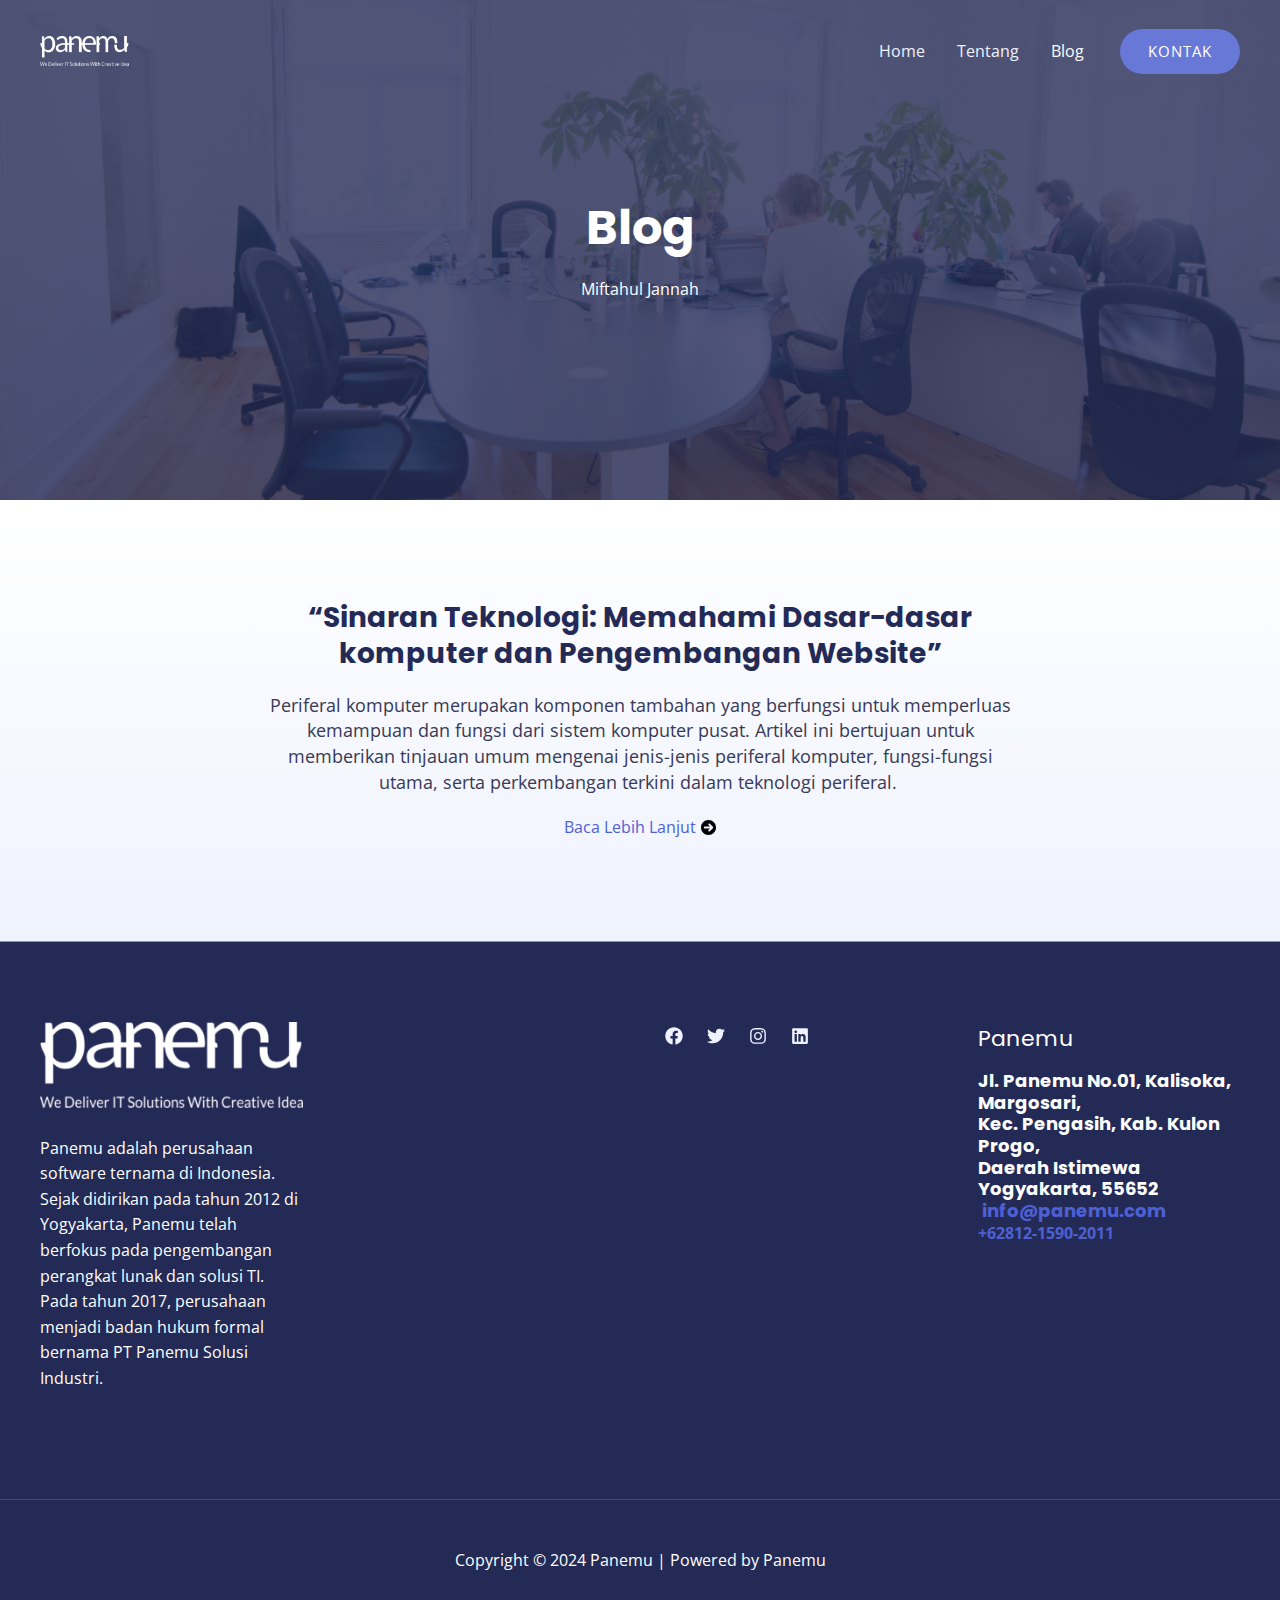
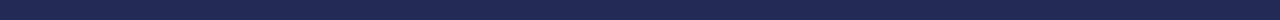
<file: blog/index.html>
<!DOCTYPE html>
<html lang="id">
<head>
<meta charset="UTF-8">
<meta name="viewport" content="width=device-width, initial-scale=1">
	 <link rel="profile" href="https://gmpg.org/xfn/11"> 
	 <title>Blog &#8211; Panemu</title>
<meta name="robots" content="max-image-preview:large">
<link rel="dns-prefetch" href="//fonts.googleapis.com">
<link rel="alternate" type="application/rss+xml" title="Panemu &raquo; Feed" href="https://jannahprojects.github.io/panemu/feed/">
<link rel="alternate" type="application/rss+xml" title="Panemu &raquo; Umpan Komentar" href="https://jannahprojects.github.io/panemu/comments/feed/">
<script>
window._wpemojiSettings = {"baseUrl":"https:\/\/s.w.org\/images\/core\/emoji\/15.0.3\/72x72\/","ext":".png","svgUrl":"https:\/\/s.w.org\/images\/core\/emoji\/15.0.3\/svg\/","svgExt":".svg","source":{"concatemoji":"https:\/\/jannahprojects.github.io\/panemu\/wp-includes\/js\/wp-emoji-release.min.js?ver=6.5.3"}};
/*! This file is auto-generated */
!function(i,n){var o,s,e;function c(e){try{var t={supportTests:e,timestamp:(new Date).valueOf()};sessionStorage.setItem(o,JSON.stringify(t))}catch(e){}}function p(e,t,n){e.clearRect(0,0,e.canvas.width,e.canvas.height),e.fillText(t,0,0);var t=new Uint32Array(e.getImageData(0,0,e.canvas.width,e.canvas.height).data),r=(e.clearRect(0,0,e.canvas.width,e.canvas.height),e.fillText(n,0,0),new Uint32Array(e.getImageData(0,0,e.canvas.width,e.canvas.height).data));return t.every(function(e,t){return e===r[t]})}function u(e,t,n){switch(t){case"flag":return n(e,"🏳️‍⚧️","🏳️​⚧️")?!1:!n(e,"🇺🇳","🇺​🇳")&&!n(e,"🏴󠁧󠁢󠁥󠁮󠁧󠁿","🏴​󠁧​󠁢​󠁥​󠁮​󠁧​󠁿");case"emoji":return!n(e,"🐦‍⬛","🐦​⬛")}return!1}function f(e,t,n){var r="undefined"!=typeof WorkerGlobalScope&&self instanceof WorkerGlobalScope?new OffscreenCanvas(300,150):i.createElement("canvas"),a=r.getContext("2d",{willReadFrequently:!0}),o=(a.textBaseline="top",a.font="600 32px Arial",{});return e.forEach(function(e){o[e]=t(a,e,n)}),o}function t(e){var t=i.createElement("script");t.src=e,t.defer=!0,i.head.appendChild(t)}"undefined"!=typeof Promise&&(o="wpEmojiSettingsSupports",s=["flag","emoji"],n.supports={everything:!0,everythingExceptFlag:!0},e=new Promise(function(e){i.addEventListener("DOMContentLoaded",e,{once:!0})}),new Promise(function(t){var n=function(){try{var e=JSON.parse(sessionStorage.getItem(o));if("object"==typeof e&&"number"==typeof e.timestamp&&(new Date).valueOf()<e.timestamp+604800&&"object"==typeof e.supportTests)return e.supportTests}catch(e){}return null}();if(!n){if("undefined"!=typeof Worker&&"undefined"!=typeof OffscreenCanvas&&"undefined"!=typeof URL&&URL.createObjectURL&&"undefined"!=typeof Blob)try{var e="postMessage("+f.toString()+"("+[JSON.stringify(s),u.toString(),p.toString()].join(",")+"));",r=new Blob([e],{type:"text/javascript"}),a=new Worker(URL.createObjectURL(r),{name:"wpTestEmojiSupports"});return void(a.onmessage=function(e){c(n=e.data),a.terminate(),t(n)})}catch(e){}c(n=f(s,u,p))}t(n)}).then(function(e){for(var t in e)n.supports[t]=e[t],n.supports.everything=n.supports.everything&&n.supports[t],"flag"!==t&&(n.supports.everythingExceptFlag=n.supports.everythingExceptFlag&&n.supports[t]);n.supports.everythingExceptFlag=n.supports.everythingExceptFlag&&!n.supports.flag,n.DOMReady=!1,n.readyCallback=function(){n.DOMReady=!0}}).then(function(){return e}).then(function(){var e;n.supports.everything||(n.readyCallback(),(e=n.source||{}).concatemoji?t(e.concatemoji):e.wpemoji&&e.twemoji&&(t(e.twemoji),t(e.wpemoji)))}))}((window,document),window._wpemojiSettings);
</script>
<link rel="stylesheet" id="astra-theme-css-css" href="https://jannahprojects.github.io/panemu/wp-content/themes/astra/assets/css/minified/main.min.css?ver=4.6.14" media="all">
<style id="astra-theme-css-inline-css">:root{--ast-post-nav-space:0;--ast-container-default-xlg-padding:6.67em;--ast-container-default-lg-padding:5.67em;--ast-container-default-slg-padding:4.34em;--ast-container-default-md-padding:3.34em;--ast-container-default-sm-padding:6.67em;--ast-container-default-xs-padding:2.4em;--ast-container-default-xxs-padding:1.4em;--ast-code-block-background:#EEEEEE;--ast-comment-inputs-background:#FAFAFA;--ast-normal-container-width:1200px;--ast-narrow-container-width:750px;--ast-blog-title-font-weight:normal;--ast-blog-meta-weight:inherit;}html{font-size:100%;}a,.page-title{color:var(--ast-global-color-1);}a:hover,a:focus{color:var(--ast-global-color-1);}body,button,input,select,textarea,.ast-button,.ast-custom-button{font-family:'Open Sans',sans-serif;font-weight:400;font-size:16px;font-size:1rem;line-height:var(--ast-body-line-height,1.6em);}blockquote{color:var(--ast-global-color-3);}h1,.entry-content h1,.entry-content h1 a,h2,.entry-content h2,.entry-content h2 a,h3,.entry-content h3,.entry-content h3 a,h4,.entry-content h4,.entry-content h4 a,h5,.entry-content h5,.entry-content h5 a,h6,.entry-content h6,.entry-content h6 a,.site-title,.site-title a{font-family:'Poppins',sans-serif;font-weight:700;}.site-title{font-size:35px;font-size:2.1875rem;display:none;}header .custom-logo-link img{max-width:89px;}.astra-logo-svg{width:89px;}.site-header .site-description{font-size:15px;font-size:0.9375rem;display:none;}.entry-title{font-size:30px;font-size:1.875rem;}.archive .ast-article-post .ast-article-inner,.blog .ast-article-post .ast-article-inner,.archive .ast-article-post .ast-article-inner:hover,.blog .ast-article-post .ast-article-inner:hover{overflow:hidden;}h1,.entry-content h1,.entry-content h1 a{font-size:48px;font-size:3rem;font-weight:700;font-family:'Poppins',sans-serif;line-height:1.2em;}h2,.entry-content h2,.entry-content h2 a{font-size:42px;font-size:2.625rem;font-family:'Poppins',sans-serif;line-height:1.3em;}h3,.entry-content h3,.entry-content h3 a{font-size:28px;font-size:1.75rem;font-family:'Poppins',sans-serif;line-height:1.3em;}h4,.entry-content h4,.entry-content h4 a{font-size:20px;font-size:1.25rem;line-height:1.2em;font-family:'Poppins',sans-serif;}h5,.entry-content h5,.entry-content h5 a{font-size:18px;font-size:1.125rem;line-height:1.2em;font-family:'Poppins',sans-serif;}h6,.entry-content h6,.entry-content h6 a{font-size:15px;font-size:0.9375rem;line-height:1.25em;font-family:'Poppins',sans-serif;}::selection{background-color:var(--ast-global-color-0);color:#ffffff;}body,h1,.entry-title a,.entry-content h1,.entry-content h1 a,h2,.entry-content h2,.entry-content h2 a,h3,.entry-content h3,.entry-content h3 a,h4,.entry-content h4,.entry-content h4 a,h5,.entry-content h5,.entry-content h5 a,h6,.entry-content h6,.entry-content h6 a{color:var(--ast-global-color-3);}.tagcloud a:hover,.tagcloud a:focus,.tagcloud a.current-item{color:#ffffff;border-color:var(--ast-global-color-1);background-color:var(--ast-global-color-1);}input:focus,input[type="text"]:focus,input[type="email"]:focus,input[type="url"]:focus,input[type="password"]:focus,input[type="reset"]:focus,input[type="search"]:focus,textarea:focus{border-color:var(--ast-global-color-1);}input[type="radio"]:checked,input[type=reset],input[type="checkbox"]:checked,input[type="checkbox"]:hover:checked,input[type="checkbox"]:focus:checked,input[type=range]::-webkit-slider-thumb{border-color:var(--ast-global-color-1);background-color:var(--ast-global-color-1);box-shadow:none;}.site-footer a:hover + .post-count,.site-footer a:focus + .post-count{background:var(--ast-global-color-1);border-color:var(--ast-global-color-1);}.single .nav-links .nav-previous,.single .nav-links .nav-next{color:var(--ast-global-color-1);}.entry-meta,.entry-meta *{line-height:1.45;color:var(--ast-global-color-1);}.entry-meta a:not(.ast-button):hover,.entry-meta a:not(.ast-button):hover *,.entry-meta a:not(.ast-button):focus,.entry-meta a:not(.ast-button):focus *,.page-links > .page-link,.page-links .page-link:hover,.post-navigation a:hover{color:var(--ast-global-color-1);}#cat option,.secondary .calendar_wrap thead a,.secondary .calendar_wrap thead a:visited{color:var(--ast-global-color-1);}.secondary .calendar_wrap #today,.ast-progress-val span{background:var(--ast-global-color-1);}.secondary a:hover + .post-count,.secondary a:focus + .post-count{background:var(--ast-global-color-1);border-color:var(--ast-global-color-1);}.calendar_wrap #today > a{color:#ffffff;}.page-links .page-link,.single .post-navigation a{color:var(--ast-global-color-1);}.ast-search-menu-icon .search-form button.search-submit{padding:0 4px;}.ast-search-menu-icon form.search-form{padding-right:0;}.ast-search-menu-icon.slide-search input.search-field{width:0;}.ast-header-search .ast-search-menu-icon.ast-dropdown-active .search-form,.ast-header-search .ast-search-menu-icon.ast-dropdown-active .search-field:focus{transition:all 0.2s;}.search-form input.search-field:focus{outline:none;}.wp-block-latest-posts > li > a{color:var(--ast-global-color-2);}.widget-title,.widget .wp-block-heading{font-size:22px;font-size:1.375rem;color:var(--ast-global-color-3);}.ast-search-menu-icon.slide-search a:focus-visible:focus-visible,.astra-search-icon:focus-visible,#close:focus-visible,a:focus-visible,.ast-menu-toggle:focus-visible,.site .skip-link:focus-visible,.wp-block-loginout input:focus-visible,.wp-block-search.wp-block-search__button-inside .wp-block-search__inside-wrapper,.ast-header-navigation-arrow:focus-visible,.woocommerce .wc-proceed-to-checkout > .checkout-button:focus-visible,.woocommerce .woocommerce-MyAccount-navigation ul li a:focus-visible,.ast-orders-table__row .ast-orders-table__cell:focus-visible,.woocommerce .woocommerce-order-details .order-again > .button:focus-visible,.woocommerce .woocommerce-message a.button.wc-forward:focus-visible,.woocommerce #minus_qty:focus-visible,.woocommerce #plus_qty:focus-visible,a#ast-apply-coupon:focus-visible,.woocommerce .woocommerce-info a:focus-visible,.woocommerce .astra-shop-summary-wrap a:focus-visible,.woocommerce a.wc-forward:focus-visible,#ast-apply-coupon:focus-visible,.woocommerce-js .woocommerce-mini-cart-item a.remove:focus-visible,#close:focus-visible,.button.search-submit:focus-visible,#search_submit:focus,.normal-search:focus-visible,.ast-header-account-wrap:focus-visible{outline-style:dotted;outline-color:inherit;outline-width:thin;}input:focus,input[type="text"]:focus,input[type="email"]:focus,input[type="url"]:focus,input[type="password"]:focus,input[type="reset"]:focus,input[type="search"]:focus,input[type="number"]:focus,textarea:focus,.wp-block-search__input:focus,[data-section="section-header-mobile-trigger"] .ast-button-wrap .ast-mobile-menu-trigger-minimal:focus,.ast-mobile-popup-drawer.active .menu-toggle-close:focus,.woocommerce-ordering select.orderby:focus,#ast-scroll-top:focus,#coupon_code:focus,.woocommerce-page #comment:focus,.woocommerce #reviews #respond input#submit:focus,.woocommerce a.add_to_cart_button:focus,.woocommerce .button.single_add_to_cart_button:focus,.woocommerce .woocommerce-cart-form button:focus,.woocommerce .woocommerce-cart-form__cart-item .quantity .qty:focus,.woocommerce .woocommerce-billing-fields .woocommerce-billing-fields__field-wrapper .woocommerce-input-wrapper > .input-text:focus,.woocommerce #order_comments:focus,.woocommerce #place_order:focus,.woocommerce .woocommerce-address-fields .woocommerce-address-fields__field-wrapper .woocommerce-input-wrapper > .input-text:focus,.woocommerce .woocommerce-MyAccount-content form button:focus,.woocommerce .woocommerce-MyAccount-content .woocommerce-EditAccountForm .woocommerce-form-row .woocommerce-Input.input-text:focus,.woocommerce .ast-woocommerce-container .woocommerce-pagination ul.page-numbers li a:focus,body #content .woocommerce form .form-row .select2-container--default .select2-selection--single:focus,#ast-coupon-code:focus,.woocommerce.woocommerce-js .quantity input[type=number]:focus,.woocommerce-js .woocommerce-mini-cart-item .quantity input[type=number]:focus,.woocommerce p#ast-coupon-trigger:focus{border-style:dotted;border-color:inherit;border-width:thin;}input{outline:none;}.woocommerce-js input[type=text]:focus,.woocommerce-js input[type=email]:focus,.woocommerce-js textarea:focus,input[type=number]:focus,.comments-area textarea#comment:focus,.comments-area textarea#comment:active,.comments-area .ast-comment-formwrap input[type="text"]:focus,.comments-area .ast-comment-formwrap input[type="text"]:active{outline-style:disable;outline-color:inherit;outline-width:thin;}.site-logo-img img{ transition:all 0.2s linear;}body .ast-oembed-container *{position:absolute;top:0;width:100%;height:100%;left:0;}body .wp-block-embed-pocket-casts .ast-oembed-container *{position:unset;}.ast-single-post-featured-section + article {margin-top: 2em;}.site-content .ast-single-post-featured-section img {width: 100%;overflow: hidden;object-fit: cover;}.site > .ast-single-related-posts-container {margin-top: 0;}@media (min-width: 769px) {.ast-desktop .ast-container--narrow {max-width: var(--ast-narrow-container-width);margin: 0 auto;}}.ast-page-builder-template .hentry {margin: 0;}.ast-page-builder-template .site-content > .ast-container {max-width: 100%;padding: 0;}.ast-page-builder-template .site .site-content #primary {padding: 0;margin: 0;}.ast-page-builder-template .no-results {text-align: center;margin: 4em auto;}.ast-page-builder-template .ast-pagination {padding: 2em;}.ast-page-builder-template .entry-header.ast-no-title.ast-no-thumbnail {margin-top: 0;}.ast-page-builder-template .entry-header.ast-header-without-markup {margin-top: 0;margin-bottom: 0;}.ast-page-builder-template .entry-header.ast-no-title.ast-no-meta {margin-bottom: 0;}.ast-page-builder-template.single .post-navigation {padding-bottom: 2em;}.ast-page-builder-template.single-post .site-content > .ast-container {max-width: 100%;}.ast-page-builder-template .entry-header {margin-top: 4em;margin-left: auto;margin-right: auto;padding-left: 20px;padding-right: 20px;}.single.ast-page-builder-template .entry-header {padding-left: 20px;padding-right: 20px;}.ast-page-builder-template .ast-archive-description {margin: 4em auto 0;padding-left: 20px;padding-right: 20px;}.ast-page-builder-template.ast-no-sidebar .entry-content .alignwide {margin-left: 0;margin-right: 0;}@media (max-width:768.9px){#ast-desktop-header{display:none;}}@media (min-width:769px){#ast-mobile-header{display:none;}}.wp-block-buttons.aligncenter{justify-content:center;}.wp-block-buttons .wp-block-button.is-style-outline .wp-block-button__link.wp-element-button,.ast-outline-button,.wp-block-uagb-buttons-child .uagb-buttons-repeater.ast-outline-button{border-top-width:2px;border-right-width:2px;border-bottom-width:2px;border-left-width:2px;font-family:inherit;font-weight:400;font-size:15px;font-size:0.9375rem;line-height:1em;border-top-left-radius:6px;border-top-right-radius:6px;border-bottom-right-radius:6px;border-bottom-left-radius:6px;}.uagb-buttons-repeater.ast-outline-button{border-radius:9999px;}.entry-content[ast-blocks-layout] > figure{margin-bottom:1em;}@media (max-width:768px){.ast-separate-container #primary,.ast-separate-container #secondary{padding:1.5em 0;}#primary,#secondary{padding:1.5em 0;margin:0;}.ast-left-sidebar #content > .ast-container{display:flex;flex-direction:column-reverse;width:100%;}.ast-separate-container .ast-article-post,.ast-separate-container .ast-article-single{padding:1.5em 2.14em;}.ast-author-box img.avatar{margin:20px 0 0 0;}}@media (min-width:769px){.ast-separate-container.ast-right-sidebar #primary,.ast-separate-container.ast-left-sidebar #primary{border:0;}.search-no-results.ast-separate-container #primary{margin-bottom:4em;}}.elementor-button-wrapper .elementor-button{border-style:solid;text-decoration:none;border-top-width:0px;border-right-width:0px;border-left-width:0px;border-bottom-width:0px;}body .elementor-button.elementor-size-sm,body .elementor-button.elementor-size-xs,body .elementor-button.elementor-size-md,body .elementor-button.elementor-size-lg,body .elementor-button.elementor-size-xl,body .elementor-button{border-top-left-radius:6px;border-top-right-radius:6px;border-bottom-right-radius:6px;border-bottom-left-radius:6px;padding-top:17px;padding-right:35px;padding-bottom:17px;padding-left:35px;}.elementor-button-wrapper .elementor-button{border-color:var(--ast-global-color-0);background-color:var(--ast-global-color-0);}.elementor-button-wrapper .elementor-button:hover,.elementor-button-wrapper .elementor-button:focus{color:#ffffff;background-color:var(--ast-global-color-1);border-color:var(--ast-global-color-1);}.wp-block-button .wp-block-button__link ,.elementor-button-wrapper .elementor-button,.elementor-button-wrapper .elementor-button:visited{color:#ffffff;}.elementor-button-wrapper .elementor-button{font-weight:400;font-size:15px;font-size:0.9375rem;line-height:1em;text-transform:uppercase;letter-spacing:1px;}body .elementor-button.elementor-size-sm,body .elementor-button.elementor-size-xs,body .elementor-button.elementor-size-md,body .elementor-button.elementor-size-lg,body .elementor-button.elementor-size-xl,body .elementor-button{font-size:15px;font-size:0.9375rem;}.wp-block-button .wp-block-button__link:hover,.wp-block-button .wp-block-button__link:focus{color:#ffffff;background-color:var(--ast-global-color-1);border-color:var(--ast-global-color-1);}.elementor-widget-heading h1.elementor-heading-title{line-height:1.2em;}.elementor-widget-heading h2.elementor-heading-title{line-height:1.3em;}.elementor-widget-heading h3.elementor-heading-title{line-height:1.3em;}.elementor-widget-heading h4.elementor-heading-title{line-height:1.2em;}.elementor-widget-heading h5.elementor-heading-title{line-height:1.2em;}.elementor-widget-heading h6.elementor-heading-title{line-height:1.25em;}.wp-block-button .wp-block-button__link,.wp-block-search .wp-block-search__button,body .wp-block-file .wp-block-file__button{border-style:solid;border-top-width:0px;border-right-width:0px;border-left-width:0px;border-bottom-width:0px;border-color:var(--ast-global-color-0);background-color:var(--ast-global-color-0);color:#ffffff;font-family:inherit;font-weight:400;line-height:1em;text-transform:uppercase;letter-spacing:1px;font-size:15px;font-size:0.9375rem;border-top-left-radius:6px;border-top-right-radius:6px;border-bottom-right-radius:6px;border-bottom-left-radius:6px;padding-top:17px;padding-right:35px;padding-bottom:17px;padding-left:35px;}.menu-toggle,button,.ast-button,.ast-custom-button,.button,input#submit,input[type="button"],input[type="submit"],input[type="reset"],form[CLASS*="wp-block-search__"].wp-block-search .wp-block-search__inside-wrapper .wp-block-search__button,body .wp-block-file .wp-block-file__button,.woocommerce-js a.button,.woocommerce button.button,.woocommerce .woocommerce-message a.button,.woocommerce #respond input#submit.alt,.woocommerce input.button.alt,.woocommerce input.button,.woocommerce input.button:disabled,.woocommerce input.button:disabled[disabled],.woocommerce input.button:disabled:hover,.woocommerce input.button:disabled[disabled]:hover,.woocommerce #respond input#submit,.woocommerce button.button.alt.disabled,.wc-block-grid__products .wc-block-grid__product .wp-block-button__link,.wc-block-grid__product-onsale,[CLASS*="wc-block"] button,.woocommerce-js .astra-cart-drawer .astra-cart-drawer-content .woocommerce-mini-cart__buttons .button:not(.checkout):not(.ast-continue-shopping),.woocommerce-js .astra-cart-drawer .astra-cart-drawer-content .woocommerce-mini-cart__buttons a.checkout,.woocommerce button.button.alt.disabled.wc-variation-selection-needed,[CLASS*="wc-block"] .wc-block-components-button{border-style:solid;border-top-width:0px;border-right-width:0px;border-left-width:0px;border-bottom-width:0px;color:#ffffff;border-color:var(--ast-global-color-0);background-color:var(--ast-global-color-0);padding-top:17px;padding-right:35px;padding-bottom:17px;padding-left:35px;font-family:inherit;font-weight:400;font-size:15px;font-size:0.9375rem;line-height:1em;text-transform:uppercase;letter-spacing:1px;border-top-left-radius:6px;border-top-right-radius:6px;border-bottom-right-radius:6px;border-bottom-left-radius:6px;}button:focus,.menu-toggle:hover,button:hover,.ast-button:hover,.ast-custom-button:hover .button:hover,.ast-custom-button:hover ,input[type=reset]:hover,input[type=reset]:focus,input#submit:hover,input#submit:focus,input[type="button"]:hover,input[type="button"]:focus,input[type="submit"]:hover,input[type="submit"]:focus,form[CLASS*="wp-block-search__"].wp-block-search .wp-block-search__inside-wrapper .wp-block-search__button:hover,form[CLASS*="wp-block-search__"].wp-block-search .wp-block-search__inside-wrapper .wp-block-search__button:focus,body .wp-block-file .wp-block-file__button:hover,body .wp-block-file .wp-block-file__button:focus,.woocommerce-js a.button:hover,.woocommerce button.button:hover,.woocommerce .woocommerce-message a.button:hover,.woocommerce #respond input#submit:hover,.woocommerce #respond input#submit.alt:hover,.woocommerce input.button.alt:hover,.woocommerce input.button:hover,.woocommerce button.button.alt.disabled:hover,.wc-block-grid__products .wc-block-grid__product .wp-block-button__link:hover,[CLASS*="wc-block"] button:hover,.woocommerce-js .astra-cart-drawer .astra-cart-drawer-content .woocommerce-mini-cart__buttons .button:not(.checkout):not(.ast-continue-shopping):hover,.woocommerce-js .astra-cart-drawer .astra-cart-drawer-content .woocommerce-mini-cart__buttons a.checkout:hover,.woocommerce button.button.alt.disabled.wc-variation-selection-needed:hover,[CLASS*="wc-block"] .wc-block-components-button:hover,[CLASS*="wc-block"] .wc-block-components-button:focus{color:#ffffff;background-color:var(--ast-global-color-1);border-color:var(--ast-global-color-1);}@media (max-width:768px){.ast-mobile-header-stack .main-header-bar .ast-search-menu-icon{display:inline-block;}.ast-header-break-point.ast-header-custom-item-outside .ast-mobile-header-stack .main-header-bar .ast-search-icon{margin:0;}.ast-comment-avatar-wrap img{max-width:2.5em;}.ast-comment-meta{padding:0 1.8888em 1.3333em;}.ast-separate-container .ast-comment-list li.depth-1{padding:1.5em 2.14em;}.ast-separate-container .comment-respond{padding:2em 2.14em;}}@media (min-width:544px){.ast-container{max-width:100%;}}@media (max-width:544px){.ast-separate-container .ast-article-post,.ast-separate-container .ast-article-single,.ast-separate-container .comments-title,.ast-separate-container .ast-archive-description{padding:1.5em 1em;}.ast-separate-container #content .ast-container{padding-left:0.54em;padding-right:0.54em;}.ast-separate-container .ast-comment-list .bypostauthor{padding:.5em;}.ast-search-menu-icon.ast-dropdown-active .search-field{width:170px;}}body,.ast-separate-container{background-color:var(--ast-global-color-4);;background-image:none;;}@media (max-width:768px){.site-title{display:none;}.site-header .site-description{display:none;}h1,.entry-content h1,.entry-content h1 a{font-size:40px;}h2,.entry-content h2,.entry-content h2 a{font-size:35px;}h3,.entry-content h3,.entry-content h3 a{font-size:24px;}.astra-logo-svg{width:140px;}header .custom-logo-link img,.ast-header-break-point .site-logo-img .custom-mobile-logo-link img{max-width:140px;}}@media (max-width:544px){.site-title{display:none;}.site-header .site-description{display:none;}h1,.entry-content h1,.entry-content h1 a{font-size:28px;}h2,.entry-content h2,.entry-content h2 a{font-size:24px;}h3,.entry-content h3,.entry-content h3 a{font-size:20px;}h4,.entry-content h4,.entry-content h4 a{font-size:18px;font-size:1.125rem;}h5,.entry-content h5,.entry-content h5 a{font-size:17px;font-size:1.0625rem;}h6,.entry-content h6,.entry-content h6 a{font-size:15px;font-size:0.9375rem;}header .custom-logo-link img,.ast-header-break-point .site-branding img,.ast-header-break-point .custom-logo-link img{max-width:120px;}.astra-logo-svg{width:120px;}.ast-header-break-point .site-logo-img .custom-mobile-logo-link img{max-width:120px;}}@media (max-width:768px){html{font-size:91.2%;}}@media (max-width:544px){html{font-size:91.2%;}}@media (min-width:769px){.ast-container{max-width:1240px;}}@media (min-width:769px){.site-content .ast-container{display:flex;}}@media (max-width:768px){.site-content .ast-container{flex-direction:column;}}@media (min-width:769px){.main-header-menu .sub-menu .menu-item.ast-left-align-sub-menu:hover > .sub-menu,.main-header-menu .sub-menu .menu-item.ast-left-align-sub-menu.focus > .sub-menu{margin-left:-2px;}}.ast-theme-transparent-header [data-section="section-header-mobile-trigger"] .ast-button-wrap .ast-mobile-menu-trigger-fill,.ast-theme-transparent-header [data-section="section-header-mobile-trigger"] .ast-button-wrap .ast-mobile-menu-trigger-minimal{border:none;}.site .comments-area{padding-bottom:3em;}.wp-block-file {display: flex;align-items: center;flex-wrap: wrap;justify-content: space-between;}.wp-block-pullquote {border: none;}.wp-block-pullquote blockquote::before {content: "\201D";font-family: "Helvetica",sans-serif;display: flex;transform: rotate( 180deg );font-size: 6rem;font-style: normal;line-height: 1;font-weight: bold;align-items: center;justify-content: center;}.has-text-align-right > blockquote::before {justify-content: flex-start;}.has-text-align-left > blockquote::before {justify-content: flex-end;}figure.wp-block-pullquote.is-style-solid-color blockquote {max-width: 100%;text-align: inherit;}html body {--wp--custom--ast-default-block-top-padding: 3em;--wp--custom--ast-default-block-right-padding: 3em;--wp--custom--ast-default-block-bottom-padding: 3em;--wp--custom--ast-default-block-left-padding: 3em;--wp--custom--ast-container-width: 1200px;--wp--custom--ast-content-width-size: 1200px;--wp--custom--ast-wide-width-size: calc(1200px + var(--wp--custom--ast-default-block-left-padding) + var(--wp--custom--ast-default-block-right-padding));}.ast-narrow-container {--wp--custom--ast-content-width-size: 750px;--wp--custom--ast-wide-width-size: 750px;}@media(max-width: 768px) {html body {--wp--custom--ast-default-block-top-padding: 3em;--wp--custom--ast-default-block-right-padding: 2em;--wp--custom--ast-default-block-bottom-padding: 3em;--wp--custom--ast-default-block-left-padding: 2em;}}@media(max-width: 544px) {html body {--wp--custom--ast-default-block-top-padding: 3em;--wp--custom--ast-default-block-right-padding: 1.5em;--wp--custom--ast-default-block-bottom-padding: 3em;--wp--custom--ast-default-block-left-padding: 1.5em;}}.entry-content > .wp-block-group,.entry-content > .wp-block-cover,.entry-content > .wp-block-columns {padding-top: var(--wp--custom--ast-default-block-top-padding);padding-right: var(--wp--custom--ast-default-block-right-padding);padding-bottom: var(--wp--custom--ast-default-block-bottom-padding);padding-left: var(--wp--custom--ast-default-block-left-padding);}.ast-plain-container.ast-no-sidebar .entry-content > .alignfull,.ast-page-builder-template .ast-no-sidebar .entry-content > .alignfull {margin-left: calc( -50vw + 50%);margin-right: calc( -50vw + 50%);max-width: 100vw;width: 100vw;}.ast-plain-container.ast-no-sidebar .entry-content .alignfull .alignfull,.ast-page-builder-template.ast-no-sidebar .entry-content .alignfull .alignfull,.ast-plain-container.ast-no-sidebar .entry-content .alignfull .alignwide,.ast-page-builder-template.ast-no-sidebar .entry-content .alignfull .alignwide,.ast-plain-container.ast-no-sidebar .entry-content .alignwide .alignfull,.ast-page-builder-template.ast-no-sidebar .entry-content .alignwide .alignfull,.ast-plain-container.ast-no-sidebar .entry-content .alignwide .alignwide,.ast-page-builder-template.ast-no-sidebar .entry-content .alignwide .alignwide,.ast-plain-container.ast-no-sidebar .entry-content .wp-block-column .alignfull,.ast-page-builder-template.ast-no-sidebar .entry-content .wp-block-column .alignfull,.ast-plain-container.ast-no-sidebar .entry-content .wp-block-column .alignwide,.ast-page-builder-template.ast-no-sidebar .entry-content .wp-block-column .alignwide {margin-left: auto;margin-right: auto;width: 100%;}[ast-blocks-layout] .wp-block-separator:not(.is-style-dots) {height: 0;}[ast-blocks-layout] .wp-block-separator {margin: 20px auto;}[ast-blocks-layout] .wp-block-separator:not(.is-style-wide):not(.is-style-dots) {max-width: 100px;}[ast-blocks-layout] .wp-block-separator.has-background {padding: 0;}.entry-content[ast-blocks-layout] > * {max-width: var(--wp--custom--ast-content-width-size);margin-left: auto;margin-right: auto;}.entry-content[ast-blocks-layout] > .alignwide {max-width: var(--wp--custom--ast-wide-width-size);}.entry-content[ast-blocks-layout] .alignfull {max-width: none;}.entry-content .wp-block-columns {margin-bottom: 0;}blockquote {margin: 1.5em;border-color: rgba(0,0,0,0.05);}.wp-block-quote:not(.has-text-align-right):not(.has-text-align-center) {border-left: 5px solid rgba(0,0,0,0.05);}.has-text-align-right > blockquote,blockquote.has-text-align-right {border-right: 5px solid rgba(0,0,0,0.05);}.has-text-align-left > blockquote,blockquote.has-text-align-left {border-left: 5px solid rgba(0,0,0,0.05);}.wp-block-site-tagline,.wp-block-latest-posts .read-more {margin-top: 15px;}.wp-block-loginout p label {display: block;}.wp-block-loginout p:not(.login-remember):not(.login-submit) input {width: 100%;}.wp-block-loginout input:focus {border-color: transparent;}.wp-block-loginout input:focus {outline: thin dotted;}.entry-content .wp-block-media-text .wp-block-media-text__content {padding: 0 0 0 8%;}.entry-content .wp-block-media-text.has-media-on-the-right .wp-block-media-text__content {padding: 0 8% 0 0;}.entry-content .wp-block-media-text.has-background .wp-block-media-text__content {padding: 8%;}.entry-content .wp-block-cover:not([class*="background-color"]) .wp-block-cover__inner-container,.entry-content .wp-block-cover:not([class*="background-color"]) .wp-block-cover-image-text,.entry-content .wp-block-cover:not([class*="background-color"]) .wp-block-cover-text,.entry-content .wp-block-cover-image:not([class*="background-color"]) .wp-block-cover__inner-container,.entry-content .wp-block-cover-image:not([class*="background-color"]) .wp-block-cover-image-text,.entry-content .wp-block-cover-image:not([class*="background-color"]) .wp-block-cover-text {color: var(--ast-global-color-5);}.wp-block-loginout .login-remember input {width: 1.1rem;height: 1.1rem;margin: 0 5px 4px 0;vertical-align: middle;}.wp-block-latest-posts > li > *:first-child,.wp-block-latest-posts:not(.is-grid) > li:first-child {margin-top: 0;}.wp-block-search__inside-wrapper .wp-block-search__input {padding: 0 10px;color: var(--ast-global-color-3);background: var(--ast-global-color-5);border-color: var(--ast-border-color);}.wp-block-latest-posts .read-more {margin-bottom: 1.5em;}.wp-block-search__no-button .wp-block-search__inside-wrapper .wp-block-search__input {padding-top: 5px;padding-bottom: 5px;}.wp-block-latest-posts .wp-block-latest-posts__post-date,.wp-block-latest-posts .wp-block-latest-posts__post-author {font-size: 1rem;}.wp-block-latest-posts > li > *,.wp-block-latest-posts:not(.is-grid) > li {margin-top: 12px;margin-bottom: 12px;}.ast-page-builder-template .entry-content[ast-blocks-layout] > *,.ast-page-builder-template .entry-content[ast-blocks-layout] > .alignfull > * {max-width: none;}.ast-page-builder-template .entry-content[ast-blocks-layout] > .alignwide > * {max-width: var(--wp--custom--ast-wide-width-size);}.ast-page-builder-template .entry-content[ast-blocks-layout] > .inherit-container-width > *,.ast-page-builder-template .entry-content[ast-blocks-layout] > * > *,.entry-content[ast-blocks-layout] > .wp-block-cover .wp-block-cover__inner-container {max-width: var(--wp--custom--ast-content-width-size);margin-left: auto;margin-right: auto;}.entry-content[ast-blocks-layout] .wp-block-cover:not(.alignleft):not(.alignright) {width: auto;}@media(max-width: 1200px) {.ast-separate-container .entry-content > .alignfull,.ast-separate-container .entry-content[ast-blocks-layout] > .alignwide,.ast-plain-container .entry-content[ast-blocks-layout] > .alignwide,.ast-plain-container .entry-content .alignfull {margin-left: calc(-1 * min(var(--ast-container-default-xlg-padding),20px)) ;margin-right: calc(-1 * min(var(--ast-container-default-xlg-padding),20px));}}@media(min-width: 1201px) {.ast-separate-container .entry-content > .alignfull {margin-left: calc(-1 * var(--ast-container-default-xlg-padding) );margin-right: calc(-1 * var(--ast-container-default-xlg-padding) );}.ast-separate-container .entry-content[ast-blocks-layout] > .alignwide,.ast-plain-container .entry-content[ast-blocks-layout] > .alignwide {margin-left: calc(-1 * var(--wp--custom--ast-default-block-left-padding) );margin-right: calc(-1 * var(--wp--custom--ast-default-block-right-padding) );}}@media(min-width: 768px) {.ast-separate-container .entry-content .wp-block-group.alignwide:not(.inherit-container-width) > :where(:not(.alignleft):not(.alignright)),.ast-plain-container .entry-content .wp-block-group.alignwide:not(.inherit-container-width) > :where(:not(.alignleft):not(.alignright)) {max-width: calc( var(--wp--custom--ast-content-width-size) + 80px );}.ast-plain-container.ast-right-sidebar .entry-content[ast-blocks-layout] .alignfull,.ast-plain-container.ast-left-sidebar .entry-content[ast-blocks-layout] .alignfull {margin-left: -60px;margin-right: -60px;}}@media(min-width: 544px) {.entry-content > .alignleft {margin-right: 20px;}.entry-content > .alignright {margin-left: 20px;}}@media (max-width:544px){.wp-block-columns .wp-block-column:not(:last-child){margin-bottom:20px;}.wp-block-latest-posts{margin:0;}}@media( max-width: 600px ) {.entry-content .wp-block-media-text .wp-block-media-text__content,.entry-content .wp-block-media-text.has-media-on-the-right .wp-block-media-text__content {padding: 8% 0 0;}.entry-content .wp-block-media-text.has-background .wp-block-media-text__content {padding: 8%;}}.ast-page-builder-template .entry-header {padding-left: 0;}.ast-narrow-container .site-content .wp-block-uagb-image--align-full .wp-block-uagb-image__figure {max-width: 100%;margin-left: auto;margin-right: auto;}:root .has-ast-global-color-0-color{color:var(--ast-global-color-0);}:root .has-ast-global-color-0-background-color{background-color:var(--ast-global-color-0);}:root .wp-block-button .has-ast-global-color-0-color{color:var(--ast-global-color-0);}:root .wp-block-button .has-ast-global-color-0-background-color{background-color:var(--ast-global-color-0);}:root .has-ast-global-color-1-color{color:var(--ast-global-color-1);}:root .has-ast-global-color-1-background-color{background-color:var(--ast-global-color-1);}:root .wp-block-button .has-ast-global-color-1-color{color:var(--ast-global-color-1);}:root .wp-block-button .has-ast-global-color-1-background-color{background-color:var(--ast-global-color-1);}:root .has-ast-global-color-2-color{color:var(--ast-global-color-2);}:root .has-ast-global-color-2-background-color{background-color:var(--ast-global-color-2);}:root .wp-block-button .has-ast-global-color-2-color{color:var(--ast-global-color-2);}:root .wp-block-button .has-ast-global-color-2-background-color{background-color:var(--ast-global-color-2);}:root .has-ast-global-color-3-color{color:var(--ast-global-color-3);}:root .has-ast-global-color-3-background-color{background-color:var(--ast-global-color-3);}:root .wp-block-button .has-ast-global-color-3-color{color:var(--ast-global-color-3);}:root .wp-block-button .has-ast-global-color-3-background-color{background-color:var(--ast-global-color-3);}:root .has-ast-global-color-4-color{color:var(--ast-global-color-4);}:root .has-ast-global-color-4-background-color{background-color:var(--ast-global-color-4);}:root .wp-block-button .has-ast-global-color-4-color{color:var(--ast-global-color-4);}:root .wp-block-button .has-ast-global-color-4-background-color{background-color:var(--ast-global-color-4);}:root .has-ast-global-color-5-color{color:var(--ast-global-color-5);}:root .has-ast-global-color-5-background-color{background-color:var(--ast-global-color-5);}:root .wp-block-button .has-ast-global-color-5-color{color:var(--ast-global-color-5);}:root .wp-block-button .has-ast-global-color-5-background-color{background-color:var(--ast-global-color-5);}:root .has-ast-global-color-6-color{color:var(--ast-global-color-6);}:root .has-ast-global-color-6-background-color{background-color:var(--ast-global-color-6);}:root .wp-block-button .has-ast-global-color-6-color{color:var(--ast-global-color-6);}:root .wp-block-button .has-ast-global-color-6-background-color{background-color:var(--ast-global-color-6);}:root .has-ast-global-color-7-color{color:var(--ast-global-color-7);}:root .has-ast-global-color-7-background-color{background-color:var(--ast-global-color-7);}:root .wp-block-button .has-ast-global-color-7-color{color:var(--ast-global-color-7);}:root .wp-block-button .has-ast-global-color-7-background-color{background-color:var(--ast-global-color-7);}:root .has-ast-global-color-8-color{color:var(--ast-global-color-8);}:root .has-ast-global-color-8-background-color{background-color:var(--ast-global-color-8);}:root .wp-block-button .has-ast-global-color-8-color{color:var(--ast-global-color-8);}:root .wp-block-button .has-ast-global-color-8-background-color{background-color:var(--ast-global-color-8);}:root{--ast-global-color-0:#6878d6;--ast-global-color-1:#4d61d6;--ast-global-color-2:#242a56;--ast-global-color-3:#393a56;--ast-global-color-4:#eff2ff;--ast-global-color-5:#ffffff;--ast-global-color-6:#eff2ff;--ast-global-color-7:#242a56;--ast-global-color-8:#BFD1FF;}:root {--ast-border-color : #dddddd;}.ast-single-entry-banner {-js-display: flex;display: flex;flex-direction: column;justify-content: center;text-align: center;position: relative;background: #eeeeee;}.ast-single-entry-banner[data-banner-layout="layout-1"] {max-width: 1200px;background: inherit;padding: 20px 0;}.ast-single-entry-banner[data-banner-width-type="custom"] {margin: 0 auto;width: 100%;}.ast-single-entry-banner + .site-content .entry-header {margin-bottom: 0;}.site .ast-author-avatar {--ast-author-avatar-size: ;}a.ast-underline-text {text-decoration: underline;}.ast-container > .ast-terms-link {position: relative;display: block;}a.ast-button.ast-badge-tax {padding: 4px 8px;border-radius: 3px;font-size: inherit;}header.entry-header .entry-title{font-size:30px;font-size:1.875rem;}header.entry-header > *:not(:last-child){margin-bottom:10px;}.ast-archive-entry-banner {-js-display: flex;display: flex;flex-direction: column;justify-content: center;text-align: center;position: relative;background: #eeeeee;}.ast-archive-entry-banner[data-banner-width-type="custom"] {margin: 0 auto;width: 100%;}.ast-archive-entry-banner[data-banner-layout="layout-1"] {background: inherit;padding: 20px 0;text-align: left;}body.archive .ast-archive-description{max-width:1200px;width:100%;text-align:left;padding-top:3em;padding-right:3em;padding-bottom:3em;padding-left:3em;}body.archive .ast-archive-description .ast-archive-title,body.archive .ast-archive-description .ast-archive-title *{font-size:40px;font-size:2.5rem;}body.archive .ast-archive-description > *:not(:last-child){margin-bottom:10px;}@media (max-width:768px){body.archive .ast-archive-description{text-align:left;}}@media (max-width:544px){body.archive .ast-archive-description{text-align:left;}}.ast-theme-transparent-header #masthead .site-logo-img .transparent-custom-logo .astra-logo-svg{width:89px;}.ast-theme-transparent-header #masthead .site-logo-img .transparent-custom-logo img{ max-width:89px;}@media (min-width:768px){.ast-theme-transparent-header #masthead{position:absolute;left:0;right:0;}.ast-theme-transparent-header .main-header-bar,.ast-theme-transparent-header.ast-header-break-point .main-header-bar{background:none;}body.elementor-editor-active.ast-theme-transparent-header #masthead,.fl-builder-edit .ast-theme-transparent-header #masthead,body.vc_editor.ast-theme-transparent-header #masthead,body.brz-ed.ast-theme-transparent-header #masthead{z-index:0;}.ast-header-break-point.ast-replace-site-logo-transparent.ast-theme-transparent-header .custom-mobile-logo-link{display:none;}.ast-header-break-point.ast-replace-site-logo-transparent.ast-theme-transparent-header .transparent-custom-logo{display:inline-block;}.ast-theme-transparent-header .ast-above-header,.ast-theme-transparent-header .ast-above-header.ast-above-header-bar{background-image:none;background-color:transparent;}.ast-theme-transparent-header .ast-below-header{background-image:none;background-color:transparent;}}.ast-theme-transparent-header .ast-builder-menu .main-header-menu,.ast-theme-transparent-header .ast-builder-menu .main-header-menu .menu-link,.ast-theme-transparent-header [CLASS*="ast-builder-menu-"] .main-header-menu .menu-item > .menu-link,.ast-theme-transparent-header .ast-masthead-custom-menu-items,.ast-theme-transparent-header .ast-masthead-custom-menu-items a,.ast-theme-transparent-header .ast-builder-menu .main-header-menu .menu-item > .ast-menu-toggle,.ast-theme-transparent-header .ast-builder-menu .main-header-menu .menu-item > .ast-menu-toggle,.ast-theme-transparent-header .ast-above-header-navigation a,.ast-header-break-point.ast-theme-transparent-header .ast-above-header-navigation a,.ast-header-break-point.ast-theme-transparent-header .ast-above-header-navigation > ul.ast-above-header-menu > .menu-item-has-children:not(.current-menu-item) > .ast-menu-toggle,.ast-theme-transparent-header .ast-below-header-menu,.ast-theme-transparent-header .ast-below-header-menu a,.ast-header-break-point.ast-theme-transparent-header .ast-below-header-menu a,.ast-header-break-point.ast-theme-transparent-header .ast-below-header-menu,.ast-theme-transparent-header .main-header-menu .menu-link{color:var(--ast-global-color-4);}.ast-theme-transparent-header .ast-builder-menu .main-header-menu .menu-item:hover > .menu-link,.ast-theme-transparent-header .ast-builder-menu .main-header-menu .menu-item:hover > .ast-menu-toggle,.ast-theme-transparent-header .ast-builder-menu .main-header-menu .ast-masthead-custom-menu-items a:hover,.ast-theme-transparent-header .ast-builder-menu .main-header-menu .focus > .menu-link,.ast-theme-transparent-header .ast-builder-menu .main-header-menu .focus > .ast-menu-toggle,.ast-theme-transparent-header .ast-builder-menu .main-header-menu .current-menu-item > .menu-link,.ast-theme-transparent-header .ast-builder-menu .main-header-menu .current-menu-ancestor > .menu-link,.ast-theme-transparent-header .ast-builder-menu .main-header-menu .current-menu-item > .ast-menu-toggle,.ast-theme-transparent-header .ast-builder-menu .main-header-menu .current-menu-ancestor > .ast-menu-toggle,.ast-theme-transparent-header [CLASS*="ast-builder-menu-"] .main-header-menu .current-menu-item > .menu-link,.ast-theme-transparent-header [CLASS*="ast-builder-menu-"] .main-header-menu .current-menu-ancestor > .menu-link,.ast-theme-transparent-header [CLASS*="ast-builder-menu-"] .main-header-menu .current-menu-item > .ast-menu-toggle,.ast-theme-transparent-header [CLASS*="ast-builder-menu-"] .main-header-menu .current-menu-ancestor > .ast-menu-toggle,.ast-theme-transparent-header .main-header-menu .menu-item:hover > .menu-link,.ast-theme-transparent-header .main-header-menu .current-menu-item > .menu-link,.ast-theme-transparent-header .main-header-menu .current-menu-ancestor > .menu-link{color:var(--ast-global-color-5);}.ast-theme-transparent-header .ast-builder-menu .main-header-menu .menu-item .sub-menu .menu-link,.ast-theme-transparent-header .main-header-menu .menu-item .sub-menu .menu-link{background-color:transparent;}@media (max-width:768px){.ast-theme-transparent-header #masthead{position:absolute;left:0;right:0;}.ast-theme-transparent-header .main-header-bar,.ast-theme-transparent-header.ast-header-break-point .main-header-bar{background:none;}body.elementor-editor-active.ast-theme-transparent-header #masthead,.fl-builder-edit .ast-theme-transparent-header #masthead,body.vc_editor.ast-theme-transparent-header #masthead,body.brz-ed.ast-theme-transparent-header #masthead{z-index:0;}.ast-header-break-point.ast-replace-site-logo-transparent.ast-theme-transparent-header .custom-mobile-logo-link{display:none;}.ast-header-break-point.ast-replace-site-logo-transparent.ast-theme-transparent-header .transparent-custom-logo{display:inline-block;}.ast-theme-transparent-header .ast-above-header,.ast-theme-transparent-header .ast-above-header.ast-above-header-bar{background-image:none;background-color:transparent;}.ast-theme-transparent-header .ast-below-header{background-image:none;background-color:transparent;}}@media (max-width:768px){.ast-theme-transparent-header .ast-builder-menu .main-header-menu,.ast-theme-transparent-header .ast-builder-menu .main-header-menu .menu-link,.ast-theme-transparent-header [CLASS*="ast-builder-menu-"] .main-header-menu .menu-item > .menu-link,.ast-theme-transparent-header .ast-masthead-custom-menu-items,.ast-theme-transparent-header .ast-masthead-custom-menu-items a,.ast-theme-transparent-header .ast-builder-menu .main-header-menu .menu-item > .ast-menu-toggle,.ast-theme-transparent-header .ast-builder-menu .main-header-menu .menu-item > .ast-menu-toggle,.ast-theme-transparent-header .main-header-menu .menu-link{color:var(--ast-global-color-3);}.ast-theme-transparent-header .ast-builder-menu .main-header-menu .menu-item:hover > .menu-link,.ast-theme-transparent-header .ast-builder-menu .main-header-menu .menu-item:hover > .ast-menu-toggle,.ast-theme-transparent-header .ast-builder-menu .main-header-menu .ast-masthead-custom-menu-items a:hover,.ast-theme-transparent-header .ast-builder-menu .main-header-menu .focus > .menu-link,.ast-theme-transparent-header .ast-builder-menu .main-header-menu .focus > .ast-menu-toggle,.ast-theme-transparent-header .ast-builder-menu .main-header-menu .current-menu-item > .menu-link,.ast-theme-transparent-header .ast-builder-menu .main-header-menu .current-menu-ancestor > .menu-link,.ast-theme-transparent-header .ast-builder-menu .main-header-menu .current-menu-item > .ast-menu-toggle,.ast-theme-transparent-header .ast-builder-menu .main-header-menu .current-menu-ancestor > .ast-menu-toggle,.ast-theme-transparent-header [CLASS*="ast-builder-menu-"] .main-header-menu .current-menu-item > .menu-link,.ast-theme-transparent-header [CLASS*="ast-builder-menu-"] .main-header-menu .current-menu-ancestor > .menu-link,.ast-theme-transparent-header [CLASS*="ast-builder-menu-"] .main-header-menu .current-menu-item > .ast-menu-toggle,.ast-theme-transparent-header [CLASS*="ast-builder-menu-"] .main-header-menu .current-menu-ancestor > .ast-menu-toggle,.ast-theme-transparent-header .main-header-menu .menu-item:hover > .menu-link,.ast-theme-transparent-header .main-header-menu .current-menu-item > .menu-link,.ast-theme-transparent-header .main-header-menu .current-menu-ancestor > .menu-link{color:var(--ast-global-color-1);}}.ast-theme-transparent-header #ast-desktop-header > [CLASS*="-header-wrap"]:nth-last-child(2) > [CLASS*="-header-bar"],.ast-theme-transparent-header.ast-header-break-point #ast-mobile-header > [CLASS*="-header-wrap"]:nth-last-child(2) > [CLASS*="-header-bar"]{border-bottom-width:0px;border-bottom-style:solid;}.ast-breadcrumbs .trail-browse,.ast-breadcrumbs .trail-items,.ast-breadcrumbs .trail-items li{display:inline-block;margin:0;padding:0;border:none;background:inherit;text-indent:0;text-decoration:none;}.ast-breadcrumbs .trail-browse{font-size:inherit;font-style:inherit;font-weight:inherit;color:inherit;}.ast-breadcrumbs .trail-items{list-style:none;}.trail-items li::after{padding:0 0.3em;content:"\00bb";}.trail-items li:last-of-type::after{display:none;}h1,.entry-content h1,h2,.entry-content h2,h3,.entry-content h3,h4,.entry-content h4,h5,.entry-content h5,h6,.entry-content h6{color:var(--ast-global-color-2);}@media (max-width:768px){.ast-builder-grid-row-container.ast-builder-grid-row-tablet-3-firstrow .ast-builder-grid-row > *:first-child,.ast-builder-grid-row-container.ast-builder-grid-row-tablet-3-lastrow .ast-builder-grid-row > *:last-child{grid-column:1 / -1;}}@media (max-width:544px){.ast-builder-grid-row-container.ast-builder-grid-row-mobile-3-firstrow .ast-builder-grid-row > *:first-child,.ast-builder-grid-row-container.ast-builder-grid-row-mobile-3-lastrow .ast-builder-grid-row > *:last-child{grid-column:1 / -1;}}.ast-builder-layout-element[data-section="title_tagline"]{display:flex;}@media (max-width:768px){.ast-header-break-point .ast-builder-layout-element[data-section="title_tagline"]{display:flex;}}@media (max-width:544px){.ast-header-break-point .ast-builder-layout-element[data-section="title_tagline"]{display:flex;}}[data-section*="section-hb-button-"] .menu-link{display:none;}.ast-header-button-1[data-section*="section-hb-button-"] .ast-builder-button-wrap .ast-custom-button{line-height:1em;}.ast-header-button-1 .ast-custom-button{color:var(--ast-global-color-5);background:var(--ast-global-color-0);border-top-left-radius:40px;border-top-right-radius:40px;border-bottom-right-radius:40px;border-bottom-left-radius:40px;}.ast-header-button-1 .ast-custom-button:hover{color:var(--ast-global-color-3);background:var(--ast-global-color-5);}.ast-header-button-1[data-section*="section-hb-button-"] .ast-builder-button-wrap .ast-custom-button{padding-top:15px;padding-bottom:15px;padding-left:28px;padding-right:28px;}.ast-header-button-1[data-section="section-hb-button-1"]{display:flex;}@media (max-width:768px){.ast-header-break-point .ast-header-button-1[data-section="section-hb-button-1"]{display:none;}}@media (max-width:544px){.ast-header-break-point .ast-header-button-1[data-section="section-hb-button-1"]{display:flex;}}.ast-builder-menu-1{font-family:inherit;font-weight:inherit;}.ast-builder-menu-1 .sub-menu,.ast-builder-menu-1 .inline-on-mobile .sub-menu{border-top-width:1px;border-bottom-width:1px;border-right-width:1px;border-left-width:1px;border-color:#eaeaea;border-style:solid;}.ast-builder-menu-1 .main-header-menu > .menu-item > .sub-menu,.ast-builder-menu-1 .main-header-menu > .menu-item > .astra-full-megamenu-wrapper{margin-top:0px;}.ast-desktop .ast-builder-menu-1 .main-header-menu > .menu-item > .sub-menu:before,.ast-desktop .ast-builder-menu-1 .main-header-menu > .menu-item > .astra-full-megamenu-wrapper:before{height:calc( 0px + 5px );}.ast-desktop .ast-builder-menu-1 .menu-item .sub-menu .menu-link{border-style:none;}@media (max-width:768px){.ast-builder-menu-1 .main-header-menu .menu-item > .menu-link{color:var(--ast-global-color-3);}.ast-builder-menu-1 .menu-item > .ast-menu-toggle{color:var(--ast-global-color-3);}.ast-builder-menu-1 .menu-item:hover > .menu-link,.ast-builder-menu-1 .inline-on-mobile .menu-item:hover > .ast-menu-toggle{color:var(--ast-global-color-1);}.ast-builder-menu-1 .menu-item:hover > .ast-menu-toggle{color:var(--ast-global-color-1);}.ast-builder-menu-1 .menu-item.current-menu-item > .menu-link,.ast-builder-menu-1 .inline-on-mobile .menu-item.current-menu-item > .ast-menu-toggle,.ast-builder-menu-1 .current-menu-ancestor > .menu-link,.ast-builder-menu-1 .current-menu-ancestor > .ast-menu-toggle{color:var(--ast-global-color-1);}.ast-builder-menu-1 .menu-item.current-menu-item > .ast-menu-toggle{color:var(--ast-global-color-1);}.ast-header-break-point .ast-builder-menu-1 .menu-item.menu-item-has-children > .ast-menu-toggle{top:0;}.ast-builder-menu-1 .inline-on-mobile .menu-item.menu-item-has-children > .ast-menu-toggle{right:-15px;}.ast-builder-menu-1 .menu-item-has-children > .menu-link:after{content:unset;}.ast-builder-menu-1 .main-header-menu > .menu-item > .sub-menu,.ast-builder-menu-1 .main-header-menu > .menu-item > .astra-full-megamenu-wrapper{margin-top:0;}}@media (max-width:544px){.ast-header-break-point .ast-builder-menu-1 .menu-item.menu-item-has-children > .ast-menu-toggle{top:0;}.ast-builder-menu-1 .main-header-menu > .menu-item > .sub-menu,.ast-builder-menu-1 .main-header-menu > .menu-item > .astra-full-megamenu-wrapper{margin-top:0;}}.ast-builder-menu-1{display:flex;}@media (max-width:768px){.ast-header-break-point .ast-builder-menu-1{display:flex;}}@media (max-width:544px){.ast-header-break-point .ast-builder-menu-1{display:flex;}}.site-below-footer-wrap{padding-top:20px;padding-bottom:20px;}.site-below-footer-wrap[data-section="section-below-footer-builder"]{background-color:;;background-image:none;;min-height:80px;border-style:solid;border-width:0px;border-top-width:1px;border-top-color:rgba(81,86,129,0.72);}.site-below-footer-wrap[data-section="section-below-footer-builder"] .ast-builder-grid-row{max-width:1200px;min-height:80px;margin-left:auto;margin-right:auto;}.site-below-footer-wrap[data-section="section-below-footer-builder"] .ast-builder-grid-row,.site-below-footer-wrap[data-section="section-below-footer-builder"] .site-footer-section{align-items:center;}.site-below-footer-wrap[data-section="section-below-footer-builder"].ast-footer-row-inline .site-footer-section{display:flex;margin-bottom:0;}.ast-builder-grid-row-full .ast-builder-grid-row{grid-template-columns:1fr;}@media (max-width:768px){.site-below-footer-wrap[data-section="section-below-footer-builder"].ast-footer-row-tablet-inline .site-footer-section{display:flex;margin-bottom:0;}.site-below-footer-wrap[data-section="section-below-footer-builder"].ast-footer-row-tablet-stack .site-footer-section{display:block;margin-bottom:10px;}.ast-builder-grid-row-container.ast-builder-grid-row-tablet-full .ast-builder-grid-row{grid-template-columns:1fr;}}@media (max-width:544px){.site-below-footer-wrap[data-section="section-below-footer-builder"].ast-footer-row-mobile-inline .site-footer-section{display:flex;margin-bottom:0;}.site-below-footer-wrap[data-section="section-below-footer-builder"].ast-footer-row-mobile-stack .site-footer-section{display:block;margin-bottom:10px;}.ast-builder-grid-row-container.ast-builder-grid-row-mobile-full .ast-builder-grid-row{grid-template-columns:1fr;}}@media (max-width:544px){.site-below-footer-wrap[data-section="section-below-footer-builder"]{padding-left:30px;padding-right:30px;}}.site-below-footer-wrap[data-section="section-below-footer-builder"]{display:grid;}@media (max-width:768px){.ast-header-break-point .site-below-footer-wrap[data-section="section-below-footer-builder"]{display:grid;}}@media (max-width:544px){.ast-header-break-point .site-below-footer-wrap[data-section="section-below-footer-builder"]{display:grid;}}.ast-footer-copyright{text-align:center;}.ast-footer-copyright {color:var(--ast-global-color-5);}@media (max-width:768px){.ast-footer-copyright{text-align:center;}}@media (max-width:544px){.ast-footer-copyright{text-align:center;}}.ast-footer-copyright.ast-builder-layout-element{display:flex;}@media (max-width:768px){.ast-header-break-point .ast-footer-copyright.ast-builder-layout-element{display:flex;}}@media (max-width:544px){.ast-header-break-point .ast-footer-copyright.ast-builder-layout-element{display:flex;}}.ast-social-stack-desktop .ast-builder-social-element,.ast-social-stack-tablet .ast-builder-social-element,.ast-social-stack-mobile .ast-builder-social-element {margin-top: 6px;margin-bottom: 6px;}.social-show-label-true .ast-builder-social-element {width: auto;padding: 0 0.4em;}[data-section^="section-fb-social-icons-"] .footer-social-inner-wrap {text-align: center;}.ast-footer-social-wrap {width: 100%;}.ast-footer-social-wrap .ast-builder-social-element:first-child {margin-left: 0;}.ast-footer-social-wrap .ast-builder-social-element:last-child {margin-right: 0;}.ast-header-social-wrap .ast-builder-social-element:first-child {margin-left: 0;}.ast-header-social-wrap .ast-builder-social-element:last-child {margin-right: 0;}.ast-builder-social-element {line-height: 1;color: #3a3a3a;background: transparent;vertical-align: middle;transition: all 0.01s;margin-left: 6px;margin-right: 6px;justify-content: center;align-items: center;}.ast-builder-social-element {line-height: 1;color: #3a3a3a;background: transparent;vertical-align: middle;transition: all 0.01s;margin-left: 6px;margin-right: 6px;justify-content: center;align-items: center;}.ast-builder-social-element .social-item-label {padding-left: 6px;}.ast-footer-social-1-wrap .ast-builder-social-element,.ast-footer-social-1-wrap .social-show-label-true .ast-builder-social-element{margin-left:12px;margin-right:12px;}.ast-footer-social-1-wrap .ast-builder-social-element svg{width:18px;height:18px;}.ast-footer-social-1-wrap .ast-social-color-type-custom svg{fill:var(--ast-global-color-4);}.ast-footer-social-1-wrap .ast-social-color-type-custom .ast-builder-social-element:hover{color:var(--ast-global-color-5);}.ast-footer-social-1-wrap .ast-social-color-type-custom .ast-builder-social-element:hover svg{fill:var(--ast-global-color-5);}.ast-footer-social-1-wrap .ast-social-color-type-custom .social-item-label{color:var(--ast-global-color-4);}.ast-footer-social-1-wrap .ast-builder-social-element:hover .social-item-label{color:var(--ast-global-color-5);}[data-section="section-fb-social-icons-1"] .footer-social-inner-wrap{text-align:left;}@media (max-width:768px){[data-section="section-fb-social-icons-1"] .footer-social-inner-wrap{text-align:left;}}@media (max-width:544px){[data-section="section-fb-social-icons-1"] .footer-social-inner-wrap{text-align:left;}}.ast-builder-layout-element[data-section="section-fb-social-icons-1"]{display:flex;}@media (max-width:768px){.ast-header-break-point .ast-builder-layout-element[data-section="section-fb-social-icons-1"]{display:flex;}}@media (max-width:544px){.ast-header-break-point .ast-builder-layout-element[data-section="section-fb-social-icons-1"]{display:flex;}}.site-footer{background-color:var(--ast-global-color-2);;background-image:none;;}.ast-hfb-header .site-footer{padding-top:0px;padding-bottom:0px;padding-left:0px;padding-right:0px;margin-top:0px;margin-bottom:0px;margin-left:0px;margin-right:0px;}.site-primary-footer-wrap{padding-top:45px;padding-bottom:45px;}.site-primary-footer-wrap[data-section="section-primary-footer-builder"]{background-color:;;background-image:none;;border-style:solid;border-width:0px;border-top-width:1px;border-top-color:rgba(230,230,230,0.57);}.site-primary-footer-wrap[data-section="section-primary-footer-builder"] .ast-builder-grid-row{max-width:1200px;margin-left:auto;margin-right:auto;}.site-primary-footer-wrap[data-section="section-primary-footer-builder"] .ast-builder-grid-row,.site-primary-footer-wrap[data-section="section-primary-footer-builder"] .site-footer-section{align-items:flex-start;}.site-primary-footer-wrap[data-section="section-primary-footer-builder"].ast-footer-row-inline .site-footer-section{display:flex;margin-bottom:0;}.ast-builder-grid-row-4-equal .ast-builder-grid-row{grid-template-columns:repeat( 4,1fr );}@media (max-width:768px){.site-primary-footer-wrap[data-section="section-primary-footer-builder"].ast-footer-row-tablet-inline .site-footer-section{display:flex;margin-bottom:0;}.site-primary-footer-wrap[data-section="section-primary-footer-builder"].ast-footer-row-tablet-stack .site-footer-section{display:block;margin-bottom:10px;}.ast-builder-grid-row-container.ast-builder-grid-row-tablet-2-equal .ast-builder-grid-row{grid-template-columns:repeat( 2,1fr );}}@media (max-width:544px){.site-primary-footer-wrap[data-section="section-primary-footer-builder"].ast-footer-row-mobile-inline .site-footer-section{display:flex;margin-bottom:0;}.site-primary-footer-wrap[data-section="section-primary-footer-builder"].ast-footer-row-mobile-stack .site-footer-section{display:block;margin-bottom:10px;}.ast-builder-grid-row-container.ast-builder-grid-row-mobile-full .ast-builder-grid-row{grid-template-columns:1fr;}}.site-primary-footer-wrap[data-section="section-primary-footer-builder"]{padding-top:80px;padding-bottom:80px;margin-top:0px;margin-bottom:0px;margin-left:0px;margin-right:0px;}@media (max-width:768px){.site-primary-footer-wrap[data-section="section-primary-footer-builder"]{padding-top:50px;padding-bottom:20px;padding-left:30px;padding-right:30px;}}.site-primary-footer-wrap[data-section="section-primary-footer-builder"]{display:grid;}@media (max-width:768px){.ast-header-break-point .site-primary-footer-wrap[data-section="section-primary-footer-builder"]{display:grid;}}@media (max-width:544px){.ast-header-break-point .site-primary-footer-wrap[data-section="section-primary-footer-builder"]{display:grid;}}.footer-widget-area[data-section="sidebar-widgets-footer-widget-1"].footer-widget-area-inner{text-align:left;}@media (max-width:768px){.footer-widget-area[data-section="sidebar-widgets-footer-widget-1"].footer-widget-area-inner{text-align:left;}}@media (max-width:544px){.footer-widget-area[data-section="sidebar-widgets-footer-widget-1"].footer-widget-area-inner{text-align:left;}}.footer-widget-area[data-section="sidebar-widgets-footer-widget-4"].footer-widget-area-inner{text-align:left;}@media (max-width:768px){.footer-widget-area[data-section="sidebar-widgets-footer-widget-4"].footer-widget-area-inner{text-align:left;}}@media (max-width:544px){.footer-widget-area[data-section="sidebar-widgets-footer-widget-4"].footer-widget-area-inner{text-align:left;}}.footer-widget-area[data-section="sidebar-widgets-footer-widget-1"].footer-widget-area-inner{color:var(--ast-global-color-5);}.footer-widget-area[data-section="sidebar-widgets-footer-widget-1"]{display:block;}@media (max-width:768px){.ast-header-break-point .footer-widget-area[data-section="sidebar-widgets-footer-widget-1"]{display:block;}}@media (max-width:544px){.ast-header-break-point .footer-widget-area[data-section="sidebar-widgets-footer-widget-1"]{display:block;}}.footer-widget-area[data-section="sidebar-widgets-footer-widget-4"].footer-widget-area-inner{color:var(--ast-global-color-5);}.footer-widget-area[data-section="sidebar-widgets-footer-widget-4"] .widget-title,.footer-widget-area[data-section="sidebar-widgets-footer-widget-4"] h1,.footer-widget-area[data-section="sidebar-widgets-footer-widget-4"] .widget-area h1,.footer-widget-area[data-section="sidebar-widgets-footer-widget-4"] h2,.footer-widget-area[data-section="sidebar-widgets-footer-widget-4"] .widget-area h2,.footer-widget-area[data-section="sidebar-widgets-footer-widget-4"] h3,.footer-widget-area[data-section="sidebar-widgets-footer-widget-4"] .widget-area h3,.footer-widget-area[data-section="sidebar-widgets-footer-widget-4"] h4,.footer-widget-area[data-section="sidebar-widgets-footer-widget-4"] .widget-area h4,.footer-widget-area[data-section="sidebar-widgets-footer-widget-4"] h5,.footer-widget-area[data-section="sidebar-widgets-footer-widget-4"] .widget-area h5,.footer-widget-area[data-section="sidebar-widgets-footer-widget-4"] h6,.footer-widget-area[data-section="sidebar-widgets-footer-widget-4"] .widget-area h6{color:var(--ast-global-color-5);}.footer-widget-area[data-section="sidebar-widgets-footer-widget-4"]{display:block;}@media (max-width:768px){.ast-header-break-point .footer-widget-area[data-section="sidebar-widgets-footer-widget-4"]{display:block;}}@media (max-width:544px){.ast-header-break-point .footer-widget-area[data-section="sidebar-widgets-footer-widget-4"]{display:block;}}.elementor-posts-container [CLASS*="ast-width-"]{width:100%;}.elementor-template-full-width .ast-container{display:block;}.elementor-screen-only,.screen-reader-text,.screen-reader-text span,.ui-helper-hidden-accessible{top:0 !important;}@media (max-width:544px){.elementor-element .elementor-wc-products .woocommerce[class*="columns-"] ul.products li.product{width:auto;margin:0;}.elementor-element .woocommerce .woocommerce-result-count{float:none;}}.ast-header-break-point .main-header-bar{border-bottom-width:0px;}@media (min-width:769px){.main-header-bar{border-bottom-width:0px;}}.ast-flex{-webkit-align-content:center;-ms-flex-line-pack:center;align-content:center;-webkit-box-align:center;-webkit-align-items:center;-moz-box-align:center;-ms-flex-align:center;align-items:center;}.main-header-bar{padding:1em 0;}.ast-site-identity{padding:0;}.header-main-layout-1 .ast-flex.main-header-container, .header-main-layout-3 .ast-flex.main-header-container{-webkit-align-content:center;-ms-flex-line-pack:center;align-content:center;-webkit-box-align:center;-webkit-align-items:center;-moz-box-align:center;-ms-flex-align:center;align-items:center;}.header-main-layout-1 .ast-flex.main-header-container, .header-main-layout-3 .ast-flex.main-header-container{-webkit-align-content:center;-ms-flex-line-pack:center;align-content:center;-webkit-box-align:center;-webkit-align-items:center;-moz-box-align:center;-ms-flex-align:center;align-items:center;}.ast-header-break-point .main-navigation ul .menu-item .menu-link .icon-arrow:first-of-type svg{top:.2em;margin-top:0px;margin-left:0px;width:.65em;transform:translate(0, -2px) rotateZ(270deg);}.ast-mobile-popup-content .ast-submenu-expanded > .ast-menu-toggle{transform:rotateX(180deg);overflow-y:auto;}@media (min-width:769px){.ast-builder-menu .main-navigation > ul > li:last-child a{margin-right:0;}}.ast-separate-container .ast-article-inner{background-color:transparent;background-image:none;}.ast-separate-container .ast-article-post{background-color:var(--ast-global-color-5);;background-image:none;;}.ast-separate-container .ast-article-single:not(.ast-related-post), .woocommerce.ast-separate-container .ast-woocommerce-container, .ast-separate-container .error-404, .ast-separate-container .no-results, .single.ast-separate-container  .ast-author-meta, .ast-separate-container .related-posts-title-wrapper,.ast-separate-container .comments-count-wrapper, .ast-box-layout.ast-plain-container .site-content,.ast-padded-layout.ast-plain-container .site-content, .ast-separate-container .ast-archive-description, .ast-separate-container .comments-area .comment-respond, .ast-separate-container .comments-area .ast-comment-list li, .ast-separate-container .comments-area .comments-title{background-color:var(--ast-global-color-5);;background-image:none;;}.ast-separate-container.ast-two-container #secondary .widget{background-color:var(--ast-global-color-5);;background-image:none;;}.ast-mobile-header-content > *,.ast-desktop-header-content > * {padding: 10px 0;height: auto;}.ast-mobile-header-content > *:first-child,.ast-desktop-header-content > *:first-child {padding-top: 10px;}.ast-mobile-header-content > .ast-builder-menu,.ast-desktop-header-content > .ast-builder-menu {padding-top: 0;}.ast-mobile-header-content > *:last-child,.ast-desktop-header-content > *:last-child {padding-bottom: 0;}.ast-mobile-header-content .ast-search-menu-icon.ast-inline-search label,.ast-desktop-header-content .ast-search-menu-icon.ast-inline-search label {width: 100%;}.ast-desktop-header-content .main-header-bar-navigation .ast-submenu-expanded > .ast-menu-toggle::before {transform: rotateX(180deg);}#ast-desktop-header .ast-desktop-header-content,.ast-mobile-header-content .ast-search-icon,.ast-desktop-header-content .ast-search-icon,.ast-mobile-header-wrap .ast-mobile-header-content,.ast-main-header-nav-open.ast-popup-nav-open .ast-mobile-header-wrap .ast-mobile-header-content,.ast-main-header-nav-open.ast-popup-nav-open .ast-desktop-header-content {display: none;}.ast-main-header-nav-open.ast-header-break-point #ast-desktop-header .ast-desktop-header-content,.ast-main-header-nav-open.ast-header-break-point .ast-mobile-header-wrap .ast-mobile-header-content {display: block;}.ast-desktop .ast-desktop-header-content .astra-menu-animation-slide-up > .menu-item > .sub-menu,.ast-desktop .ast-desktop-header-content .astra-menu-animation-slide-up > .menu-item .menu-item > .sub-menu,.ast-desktop .ast-desktop-header-content .astra-menu-animation-slide-down > .menu-item > .sub-menu,.ast-desktop .ast-desktop-header-content .astra-menu-animation-slide-down > .menu-item .menu-item > .sub-menu,.ast-desktop .ast-desktop-header-content .astra-menu-animation-fade > .menu-item > .sub-menu,.ast-desktop .ast-desktop-header-content .astra-menu-animation-fade > .menu-item .menu-item > .sub-menu {opacity: 1;visibility: visible;}.ast-hfb-header.ast-default-menu-enable.ast-header-break-point .ast-mobile-header-wrap .ast-mobile-header-content .main-header-bar-navigation {width: unset;margin: unset;}.ast-mobile-header-content.content-align-flex-end .main-header-bar-navigation .menu-item-has-children > .ast-menu-toggle,.ast-desktop-header-content.content-align-flex-end .main-header-bar-navigation .menu-item-has-children > .ast-menu-toggle {left: calc( 20px - 0.907em);right: auto;}.ast-mobile-header-content .ast-search-menu-icon,.ast-mobile-header-content .ast-search-menu-icon.slide-search,.ast-desktop-header-content .ast-search-menu-icon,.ast-desktop-header-content .ast-search-menu-icon.slide-search {width: 100%;position: relative;display: block;right: auto;transform: none;}.ast-mobile-header-content .ast-search-menu-icon.slide-search .search-form,.ast-mobile-header-content .ast-search-menu-icon .search-form,.ast-desktop-header-content .ast-search-menu-icon.slide-search .search-form,.ast-desktop-header-content .ast-search-menu-icon .search-form {right: 0;visibility: visible;opacity: 1;position: relative;top: auto;transform: none;padding: 0;display: block;overflow: hidden;}.ast-mobile-header-content .ast-search-menu-icon.ast-inline-search .search-field,.ast-mobile-header-content .ast-search-menu-icon .search-field,.ast-desktop-header-content .ast-search-menu-icon.ast-inline-search .search-field,.ast-desktop-header-content .ast-search-menu-icon .search-field {width: 100%;padding-right: 5.5em;}.ast-mobile-header-content .ast-search-menu-icon .search-submit,.ast-desktop-header-content .ast-search-menu-icon .search-submit {display: block;position: absolute;height: 100%;top: 0;right: 0;padding: 0 1em;border-radius: 0;}.ast-hfb-header.ast-default-menu-enable.ast-header-break-point .ast-mobile-header-wrap .ast-mobile-header-content .main-header-bar-navigation ul .sub-menu .menu-link {padding-left: 30px;}.ast-hfb-header.ast-default-menu-enable.ast-header-break-point .ast-mobile-header-wrap .ast-mobile-header-content .main-header-bar-navigation .sub-menu .menu-item .menu-item .menu-link {padding-left: 40px;}.ast-mobile-popup-drawer.active .ast-mobile-popup-inner{background-color:var(--ast-global-color-5);;}.ast-mobile-header-wrap .ast-mobile-header-content, .ast-desktop-header-content{background-color:var(--ast-global-color-5);;}.ast-mobile-popup-content > *, .ast-mobile-header-content > *, .ast-desktop-popup-content > *, .ast-desktop-header-content > *{padding-top:0px;padding-bottom:0px;}.content-align-flex-start .ast-builder-layout-element{justify-content:flex-start;}.content-align-flex-start .main-header-menu{text-align:left;}.ast-mobile-popup-drawer.active .menu-toggle-close{color:#3a3a3a;}.ast-mobile-header-wrap .ast-primary-header-bar,.ast-primary-header-bar .site-primary-header-wrap{min-height:70px;}.ast-desktop .ast-primary-header-bar .main-header-menu > .menu-item{line-height:70px;}.ast-header-break-point #masthead .ast-mobile-header-wrap .ast-primary-header-bar,.ast-header-break-point #masthead .ast-mobile-header-wrap .ast-below-header-bar,.ast-header-break-point #masthead .ast-mobile-header-wrap .ast-above-header-bar{padding-left:20px;padding-right:20px;}.ast-header-break-point .ast-primary-header-bar{border-bottom-width:0px;border-bottom-style:solid;}@media (min-width:769px){.ast-primary-header-bar{border-bottom-width:0px;border-bottom-style:solid;}}.ast-primary-header-bar{display:block;}@media (max-width:768px){.ast-header-break-point .ast-primary-header-bar{display:grid;}}@media (max-width:544px){.ast-header-break-point .ast-primary-header-bar{display:grid;}}[data-section="section-header-mobile-trigger"] .ast-button-wrap .ast-mobile-menu-trigger-fill{color:#ffffff;border:none;background:var(--ast-global-color-0);}[data-section="section-header-mobile-trigger"] .ast-button-wrap .mobile-menu-toggle-icon .ast-mobile-svg{width:20px;height:20px;fill:#ffffff;}[data-section="section-header-mobile-trigger"] .ast-button-wrap .mobile-menu-wrap .mobile-menu{color:#ffffff;}:root{--e-global-color-astglobalcolor0:#6878d6;--e-global-color-astglobalcolor1:#4d61d6;--e-global-color-astglobalcolor2:#242a56;--e-global-color-astglobalcolor3:#393a56;--e-global-color-astglobalcolor4:#eff2ff;--e-global-color-astglobalcolor5:#ffffff;--e-global-color-astglobalcolor6:#eff2ff;--e-global-color-astglobalcolor7:#242a56;--e-global-color-astglobalcolor8:#BFD1FF;}</style>
<link rel="stylesheet" id="astra-google-fonts-css" href="https://fonts.googleapis.com/css?family=Open+Sans%3A400%2C%7CPoppins%3A700%2C%7CPoppins%3A700%2C700italic%7COpen+Sans%3A400%2C400italic%2C700%2C700italic&#038;display=fallback&#038;ver=4.6.14" media="all">
<style id="wp-emoji-styles-inline-css">img.wp-smiley, img.emoji {
		display: inline !important;
		border: none !important;
		box-shadow: none !important;
		height: 1em !important;
		width: 1em !important;
		margin: 0 0.07em !important;
		vertical-align: -0.1em !important;
		background: none !important;
		padding: 0 !important;
	}</style>
<link rel="stylesheet" id="wp-block-library-css" href="https://jannahprojects.github.io/panemu/wp-includes/css/dist/block-library/style.min.css?ver=6.5.3" media="all">
<style id="global-styles-inline-css">body{--wp--preset--color--black: #000000;--wp--preset--color--cyan-bluish-gray: #abb8c3;--wp--preset--color--white: #ffffff;--wp--preset--color--pale-pink: #f78da7;--wp--preset--color--vivid-red: #cf2e2e;--wp--preset--color--luminous-vivid-orange: #ff6900;--wp--preset--color--luminous-vivid-amber: #fcb900;--wp--preset--color--light-green-cyan: #7bdcb5;--wp--preset--color--vivid-green-cyan: #00d084;--wp--preset--color--pale-cyan-blue: #8ed1fc;--wp--preset--color--vivid-cyan-blue: #0693e3;--wp--preset--color--vivid-purple: #9b51e0;--wp--preset--color--ast-global-color-0: var(--ast-global-color-0);--wp--preset--color--ast-global-color-1: var(--ast-global-color-1);--wp--preset--color--ast-global-color-2: var(--ast-global-color-2);--wp--preset--color--ast-global-color-3: var(--ast-global-color-3);--wp--preset--color--ast-global-color-4: var(--ast-global-color-4);--wp--preset--color--ast-global-color-5: var(--ast-global-color-5);--wp--preset--color--ast-global-color-6: var(--ast-global-color-6);--wp--preset--color--ast-global-color-7: var(--ast-global-color-7);--wp--preset--color--ast-global-color-8: var(--ast-global-color-8);--wp--preset--gradient--vivid-cyan-blue-to-vivid-purple: linear-gradient(135deg,rgba(6,147,227,1) 0%,rgb(155,81,224) 100%);--wp--preset--gradient--light-green-cyan-to-vivid-green-cyan: linear-gradient(135deg,rgb(122,220,180) 0%,rgb(0,208,130) 100%);--wp--preset--gradient--luminous-vivid-amber-to-luminous-vivid-orange: linear-gradient(135deg,rgba(252,185,0,1) 0%,rgba(255,105,0,1) 100%);--wp--preset--gradient--luminous-vivid-orange-to-vivid-red: linear-gradient(135deg,rgba(255,105,0,1) 0%,rgb(207,46,46) 100%);--wp--preset--gradient--very-light-gray-to-cyan-bluish-gray: linear-gradient(135deg,rgb(238,238,238) 0%,rgb(169,184,195) 100%);--wp--preset--gradient--cool-to-warm-spectrum: linear-gradient(135deg,rgb(74,234,220) 0%,rgb(151,120,209) 20%,rgb(207,42,186) 40%,rgb(238,44,130) 60%,rgb(251,105,98) 80%,rgb(254,248,76) 100%);--wp--preset--gradient--blush-light-purple: linear-gradient(135deg,rgb(255,206,236) 0%,rgb(152,150,240) 100%);--wp--preset--gradient--blush-bordeaux: linear-gradient(135deg,rgb(254,205,165) 0%,rgb(254,45,45) 50%,rgb(107,0,62) 100%);--wp--preset--gradient--luminous-dusk: linear-gradient(135deg,rgb(255,203,112) 0%,rgb(199,81,192) 50%,rgb(65,88,208) 100%);--wp--preset--gradient--pale-ocean: linear-gradient(135deg,rgb(255,245,203) 0%,rgb(182,227,212) 50%,rgb(51,167,181) 100%);--wp--preset--gradient--electric-grass: linear-gradient(135deg,rgb(202,248,128) 0%,rgb(113,206,126) 100%);--wp--preset--gradient--midnight: linear-gradient(135deg,rgb(2,3,129) 0%,rgb(40,116,252) 100%);--wp--preset--font-size--small: 13px;--wp--preset--font-size--medium: 20px;--wp--preset--font-size--large: 36px;--wp--preset--font-size--x-large: 42px;--wp--preset--spacing--20: 0.44rem;--wp--preset--spacing--30: 0.67rem;--wp--preset--spacing--40: 1rem;--wp--preset--spacing--50: 1.5rem;--wp--preset--spacing--60: 2.25rem;--wp--preset--spacing--70: 3.38rem;--wp--preset--spacing--80: 5.06rem;--wp--preset--shadow--natural: 6px 6px 9px rgba(0, 0, 0, 0.2);--wp--preset--shadow--deep: 12px 12px 50px rgba(0, 0, 0, 0.4);--wp--preset--shadow--sharp: 6px 6px 0px rgba(0, 0, 0, 0.2);--wp--preset--shadow--outlined: 6px 6px 0px -3px rgba(255, 255, 255, 1), 6px 6px rgba(0, 0, 0, 1);--wp--preset--shadow--crisp: 6px 6px 0px rgba(0, 0, 0, 1);}body { margin: 0;--wp--style--global--content-size: var(--wp--custom--ast-content-width-size);--wp--style--global--wide-size: var(--wp--custom--ast-wide-width-size); }.wp-site-blocks > .alignleft { float: left; margin-right: 2em; }.wp-site-blocks > .alignright { float: right; margin-left: 2em; }.wp-site-blocks > .aligncenter { justify-content: center; margin-left: auto; margin-right: auto; }:where(.wp-site-blocks) > * { margin-block-start: 24px; margin-block-end: 0; }:where(.wp-site-blocks) > :first-child:first-child { margin-block-start: 0; }:where(.wp-site-blocks) > :last-child:last-child { margin-block-end: 0; }body { --wp--style--block-gap: 24px; }:where(body .is-layout-flow)  > :first-child:first-child{margin-block-start: 0;}:where(body .is-layout-flow)  > :last-child:last-child{margin-block-end: 0;}:where(body .is-layout-flow)  > *{margin-block-start: 24px;margin-block-end: 0;}:where(body .is-layout-constrained)  > :first-child:first-child{margin-block-start: 0;}:where(body .is-layout-constrained)  > :last-child:last-child{margin-block-end: 0;}:where(body .is-layout-constrained)  > *{margin-block-start: 24px;margin-block-end: 0;}:where(body .is-layout-flex) {gap: 24px;}:where(body .is-layout-grid) {gap: 24px;}body .is-layout-flow > .alignleft{float: left;margin-inline-start: 0;margin-inline-end: 2em;}body .is-layout-flow > .alignright{float: right;margin-inline-start: 2em;margin-inline-end: 0;}body .is-layout-flow > .aligncenter{margin-left: auto !important;margin-right: auto !important;}body .is-layout-constrained > .alignleft{float: left;margin-inline-start: 0;margin-inline-end: 2em;}body .is-layout-constrained > .alignright{float: right;margin-inline-start: 2em;margin-inline-end: 0;}body .is-layout-constrained > .aligncenter{margin-left: auto !important;margin-right: auto !important;}body .is-layout-constrained > :where(:not(.alignleft):not(.alignright):not(.alignfull)){max-width: var(--wp--style--global--content-size);margin-left: auto !important;margin-right: auto !important;}body .is-layout-constrained > .alignwide{max-width: var(--wp--style--global--wide-size);}body .is-layout-flex{display: flex;}body .is-layout-flex{flex-wrap: wrap;align-items: center;}body .is-layout-flex > *{margin: 0;}body .is-layout-grid{display: grid;}body .is-layout-grid > *{margin: 0;}body{padding-top: 0px;padding-right: 0px;padding-bottom: 0px;padding-left: 0px;}a:where(:not(.wp-element-button)){text-decoration: none;}.wp-element-button, .wp-block-button__link{background-color: #32373c;border-width: 0;color: #fff;font-family: inherit;font-size: inherit;line-height: inherit;padding: calc(0.667em + 2px) calc(1.333em + 2px);text-decoration: none;}.has-black-color{color: var(--wp--preset--color--black) !important;}.has-cyan-bluish-gray-color{color: var(--wp--preset--color--cyan-bluish-gray) !important;}.has-white-color{color: var(--wp--preset--color--white) !important;}.has-pale-pink-color{color: var(--wp--preset--color--pale-pink) !important;}.has-vivid-red-color{color: var(--wp--preset--color--vivid-red) !important;}.has-luminous-vivid-orange-color{color: var(--wp--preset--color--luminous-vivid-orange) !important;}.has-luminous-vivid-amber-color{color: var(--wp--preset--color--luminous-vivid-amber) !important;}.has-light-green-cyan-color{color: var(--wp--preset--color--light-green-cyan) !important;}.has-vivid-green-cyan-color{color: var(--wp--preset--color--vivid-green-cyan) !important;}.has-pale-cyan-blue-color{color: var(--wp--preset--color--pale-cyan-blue) !important;}.has-vivid-cyan-blue-color{color: var(--wp--preset--color--vivid-cyan-blue) !important;}.has-vivid-purple-color{color: var(--wp--preset--color--vivid-purple) !important;}.has-ast-global-color-0-color{color: var(--wp--preset--color--ast-global-color-0) !important;}.has-ast-global-color-1-color{color: var(--wp--preset--color--ast-global-color-1) !important;}.has-ast-global-color-2-color{color: var(--wp--preset--color--ast-global-color-2) !important;}.has-ast-global-color-3-color{color: var(--wp--preset--color--ast-global-color-3) !important;}.has-ast-global-color-4-color{color: var(--wp--preset--color--ast-global-color-4) !important;}.has-ast-global-color-5-color{color: var(--wp--preset--color--ast-global-color-5) !important;}.has-ast-global-color-6-color{color: var(--wp--preset--color--ast-global-color-6) !important;}.has-ast-global-color-7-color{color: var(--wp--preset--color--ast-global-color-7) !important;}.has-ast-global-color-8-color{color: var(--wp--preset--color--ast-global-color-8) !important;}.has-black-background-color{background-color: var(--wp--preset--color--black) !important;}.has-cyan-bluish-gray-background-color{background-color: var(--wp--preset--color--cyan-bluish-gray) !important;}.has-white-background-color{background-color: var(--wp--preset--color--white) !important;}.has-pale-pink-background-color{background-color: var(--wp--preset--color--pale-pink) !important;}.has-vivid-red-background-color{background-color: var(--wp--preset--color--vivid-red) !important;}.has-luminous-vivid-orange-background-color{background-color: var(--wp--preset--color--luminous-vivid-orange) !important;}.has-luminous-vivid-amber-background-color{background-color: var(--wp--preset--color--luminous-vivid-amber) !important;}.has-light-green-cyan-background-color{background-color: var(--wp--preset--color--light-green-cyan) !important;}.has-vivid-green-cyan-background-color{background-color: var(--wp--preset--color--vivid-green-cyan) !important;}.has-pale-cyan-blue-background-color{background-color: var(--wp--preset--color--pale-cyan-blue) !important;}.has-vivid-cyan-blue-background-color{background-color: var(--wp--preset--color--vivid-cyan-blue) !important;}.has-vivid-purple-background-color{background-color: var(--wp--preset--color--vivid-purple) !important;}.has-ast-global-color-0-background-color{background-color: var(--wp--preset--color--ast-global-color-0) !important;}.has-ast-global-color-1-background-color{background-color: var(--wp--preset--color--ast-global-color-1) !important;}.has-ast-global-color-2-background-color{background-color: var(--wp--preset--color--ast-global-color-2) !important;}.has-ast-global-color-3-background-color{background-color: var(--wp--preset--color--ast-global-color-3) !important;}.has-ast-global-color-4-background-color{background-color: var(--wp--preset--color--ast-global-color-4) !important;}.has-ast-global-color-5-background-color{background-color: var(--wp--preset--color--ast-global-color-5) !important;}.has-ast-global-color-6-background-color{background-color: var(--wp--preset--color--ast-global-color-6) !important;}.has-ast-global-color-7-background-color{background-color: var(--wp--preset--color--ast-global-color-7) !important;}.has-ast-global-color-8-background-color{background-color: var(--wp--preset--color--ast-global-color-8) !important;}.has-black-border-color{border-color: var(--wp--preset--color--black) !important;}.has-cyan-bluish-gray-border-color{border-color: var(--wp--preset--color--cyan-bluish-gray) !important;}.has-white-border-color{border-color: var(--wp--preset--color--white) !important;}.has-pale-pink-border-color{border-color: var(--wp--preset--color--pale-pink) !important;}.has-vivid-red-border-color{border-color: var(--wp--preset--color--vivid-red) !important;}.has-luminous-vivid-orange-border-color{border-color: var(--wp--preset--color--luminous-vivid-orange) !important;}.has-luminous-vivid-amber-border-color{border-color: var(--wp--preset--color--luminous-vivid-amber) !important;}.has-light-green-cyan-border-color{border-color: var(--wp--preset--color--light-green-cyan) !important;}.has-vivid-green-cyan-border-color{border-color: var(--wp--preset--color--vivid-green-cyan) !important;}.has-pale-cyan-blue-border-color{border-color: var(--wp--preset--color--pale-cyan-blue) !important;}.has-vivid-cyan-blue-border-color{border-color: var(--wp--preset--color--vivid-cyan-blue) !important;}.has-vivid-purple-border-color{border-color: var(--wp--preset--color--vivid-purple) !important;}.has-ast-global-color-0-border-color{border-color: var(--wp--preset--color--ast-global-color-0) !important;}.has-ast-global-color-1-border-color{border-color: var(--wp--preset--color--ast-global-color-1) !important;}.has-ast-global-color-2-border-color{border-color: var(--wp--preset--color--ast-global-color-2) !important;}.has-ast-global-color-3-border-color{border-color: var(--wp--preset--color--ast-global-color-3) !important;}.has-ast-global-color-4-border-color{border-color: var(--wp--preset--color--ast-global-color-4) !important;}.has-ast-global-color-5-border-color{border-color: var(--wp--preset--color--ast-global-color-5) !important;}.has-ast-global-color-6-border-color{border-color: var(--wp--preset--color--ast-global-color-6) !important;}.has-ast-global-color-7-border-color{border-color: var(--wp--preset--color--ast-global-color-7) !important;}.has-ast-global-color-8-border-color{border-color: var(--wp--preset--color--ast-global-color-8) !important;}.has-vivid-cyan-blue-to-vivid-purple-gradient-background{background: var(--wp--preset--gradient--vivid-cyan-blue-to-vivid-purple) !important;}.has-light-green-cyan-to-vivid-green-cyan-gradient-background{background: var(--wp--preset--gradient--light-green-cyan-to-vivid-green-cyan) !important;}.has-luminous-vivid-amber-to-luminous-vivid-orange-gradient-background{background: var(--wp--preset--gradient--luminous-vivid-amber-to-luminous-vivid-orange) !important;}.has-luminous-vivid-orange-to-vivid-red-gradient-background{background: var(--wp--preset--gradient--luminous-vivid-orange-to-vivid-red) !important;}.has-very-light-gray-to-cyan-bluish-gray-gradient-background{background: var(--wp--preset--gradient--very-light-gray-to-cyan-bluish-gray) !important;}.has-cool-to-warm-spectrum-gradient-background{background: var(--wp--preset--gradient--cool-to-warm-spectrum) !important;}.has-blush-light-purple-gradient-background{background: var(--wp--preset--gradient--blush-light-purple) !important;}.has-blush-bordeaux-gradient-background{background: var(--wp--preset--gradient--blush-bordeaux) !important;}.has-luminous-dusk-gradient-background{background: var(--wp--preset--gradient--luminous-dusk) !important;}.has-pale-ocean-gradient-background{background: var(--wp--preset--gradient--pale-ocean) !important;}.has-electric-grass-gradient-background{background: var(--wp--preset--gradient--electric-grass) !important;}.has-midnight-gradient-background{background: var(--wp--preset--gradient--midnight) !important;}.has-small-font-size{font-size: var(--wp--preset--font-size--small) !important;}.has-medium-font-size{font-size: var(--wp--preset--font-size--medium) !important;}.has-large-font-size{font-size: var(--wp--preset--font-size--large) !important;}.has-x-large-font-size{font-size: var(--wp--preset--font-size--x-large) !important;}
.wp-block-navigation a:where(:not(.wp-element-button)){color: inherit;}
.wp-block-pullquote{font-size: 1.5em;line-height: 1.6;}</style>
<link rel="stylesheet" id="widgetopts-styles-css" href="https://jannahprojects.github.io/panemu/wp-content/plugins/widget-options/assets/css/widget-options.css?ver=4.0.6" media="all">
<link rel="stylesheet" id="woocommerce-layout-css" href="https://jannahprojects.github.io/panemu/wp-content/themes/astra/assets/css/minified/compatibility/woocommerce/woocommerce-layout-grid.min.css?ver=4.6.14" media="all">
<link rel="stylesheet" id="woocommerce-smallscreen-css" href="https://jannahprojects.github.io/panemu/wp-content/themes/astra/assets/css/minified/compatibility/woocommerce/woocommerce-smallscreen-grid.min.css?ver=4.6.14" media="only screen and (max-width: 768px)">
<link rel="stylesheet" id="woocommerce-general-css" href="https://jannahprojects.github.io/panemu/wp-content/themes/astra/assets/css/minified/compatibility/woocommerce/woocommerce-grid.min.css?ver=4.6.14" media="all">
<style id="woocommerce-general-inline-css">.woocommerce .woocommerce-result-count, .woocommerce-page .woocommerce-result-count {
						float: left;
					}

					.woocommerce .woocommerce-ordering {
						float: right;
						margin-bottom: 2.5em;
					}
				#customer_details h3:not(.elementor-widget-woocommerce-checkout-page h3){font-size:1.2rem;padding:20px 0 14px;margin:0 0 20px;border-bottom:1px solid var(--ast-border-color);font-weight:700;}form #order_review_heading:not(.elementor-widget-woocommerce-checkout-page #order_review_heading){border-width:2px 2px 0 2px;border-style:solid;font-size:1.2rem;margin:0;padding:1.5em 1.5em 1em;border-color:var(--ast-border-color);font-weight:700;}.woocommerce-Address h3, .cart-collaterals h2{font-size:1.2rem;padding:.7em 1em;}.woocommerce-cart .cart-collaterals .cart_totals>h2{font-weight:700;}form #order_review:not(.elementor-widget-woocommerce-checkout-page #order_review){padding:0 2em;border-width:0 2px 2px;border-style:solid;border-color:var(--ast-border-color);}ul#shipping_method li:not(.elementor-widget-woocommerce-cart #shipping_method li){margin:0;padding:0.25em 0 0.25em 22px;text-indent:-22px;list-style:none outside;}.woocommerce span.onsale, .wc-block-grid__product .wc-block-grid__product-onsale{background-color:var(--ast-global-color-0);color:#ffffff;}.woocommerce-message, .woocommerce-info{border-top-color:var(--ast-global-color-1);}.woocommerce-message::before,.woocommerce-info::before{color:var(--ast-global-color-1);}.woocommerce ul.products li.product .price, .woocommerce div.product p.price, .woocommerce div.product span.price, .widget_layered_nav_filters ul li.chosen a, .woocommerce-page ul.products li.product .ast-woo-product-category, .wc-layered-nav-rating a{color:var(--ast-global-color-3);}.woocommerce nav.woocommerce-pagination ul,.woocommerce nav.woocommerce-pagination ul li{border-color:var(--ast-global-color-1);}.woocommerce nav.woocommerce-pagination ul li a:focus, .woocommerce nav.woocommerce-pagination ul li a:hover, .woocommerce nav.woocommerce-pagination ul li span.current{background:var(--ast-global-color-1);color:#ffffff;}.woocommerce-MyAccount-navigation-link.is-active a{color:var(--ast-global-color-1);}.woocommerce .widget_price_filter .ui-slider .ui-slider-range, .woocommerce .widget_price_filter .ui-slider .ui-slider-handle{background-color:var(--ast-global-color-1);}.woocommerce .star-rating, .woocommerce .comment-form-rating .stars a, .woocommerce .star-rating::before{color:var(--ast-global-color-3);}.woocommerce div.product .woocommerce-tabs ul.tabs li.active:before,  .woocommerce div.ast-product-tabs-layout-vertical .woocommerce-tabs ul.tabs li:hover::before{background:var(--ast-global-color-1);}.woocommerce[class*="rel-up-columns-"] .site-main div.product .related.products ul.products li.product, .woocommerce-page .site-main ul.products li.product{width:100%;}.woocommerce ul.product-categories > li ul li{position:relative;}.woocommerce ul.product-categories > li ul li:before{content:"";border-width:1px 1px 0 0;border-style:solid;display:inline-block;width:6px;height:6px;position:absolute;top:50%;margin-top:-2px;-webkit-transform:rotate(45deg);transform:rotate(45deg);}.woocommerce ul.product-categories > li ul li a{margin-left:15px;}.ast-icon-shopping-cart svg{height:.82em;}.ast-icon-shopping-bag svg{height:1em;width:1em;}.ast-icon-shopping-basket svg{height:1.15em;width:1.2em;}.ast-site-header-cart.ast-menu-cart-outline .ast-addon-cart-wrap, .ast-site-header-cart.ast-menu-cart-fill .ast-addon-cart-wrap {line-height:1;}.ast-site-header-cart.ast-menu-cart-fill i.astra-icon{ font-size:1.1em;}li.woocommerce-custom-menu-item .ast-site-header-cart i.astra-icon:after{ padding-left:2px;}.ast-hfb-header .ast-addon-cart-wrap{ padding:0.4em;}.ast-header-break-point.ast-header-custom-item-outside .ast-woo-header-cart-info-wrap{ display:none;}.ast-site-header-cart i.astra-icon:after{ background:var(--ast-global-color-0);}@media (min-width:545px) and (max-width:768px){.woocommerce.tablet-columns-2 ul.products li.product, .woocommerce-page.tablet-columns-2 ul.products:not(.elementor-grid){grid-template-columns:repeat(2, minmax(0, 1fr));}}@media (min-width:769px){.woocommerce form.checkout_coupon{width:50%;}}@media (max-width:768px){.ast-header-break-point.ast-woocommerce-cart-menu .header-main-layout-1.ast-mobile-header-stack.ast-no-menu-items .ast-site-header-cart, .ast-header-break-point.ast-woocommerce-cart-menu .header-main-layout-3.ast-mobile-header-stack.ast-no-menu-items .ast-site-header-cart{padding-right:0;padding-left:0;}.ast-header-break-point.ast-woocommerce-cart-menu .header-main-layout-1.ast-mobile-header-stack .main-header-bar{text-align:center;}.ast-header-break-point.ast-woocommerce-cart-menu .header-main-layout-1.ast-mobile-header-stack .ast-site-header-cart, .ast-header-break-point.ast-woocommerce-cart-menu .header-main-layout-1.ast-mobile-header-stack .ast-mobile-menu-buttons{display:inline-block;}.ast-header-break-point.ast-woocommerce-cart-menu .header-main-layout-2.ast-mobile-header-inline .site-branding{flex:auto;}.ast-header-break-point.ast-woocommerce-cart-menu .header-main-layout-3.ast-mobile-header-stack .site-branding{flex:0 0 100%;}.ast-header-break-point.ast-woocommerce-cart-menu .header-main-layout-3.ast-mobile-header-stack .main-header-container{display:flex;justify-content:center;}.woocommerce-cart .woocommerce-shipping-calculator .button{width:100%;}.woocommerce div.product div.images, .woocommerce div.product div.summary, .woocommerce #content div.product div.images, .woocommerce #content div.product div.summary, .woocommerce-page div.product div.images, .woocommerce-page div.product div.summary, .woocommerce-page #content div.product div.images, .woocommerce-page #content div.product div.summary{float:none;width:100%;}.woocommerce-cart table.cart td.actions .ast-return-to-shop{display:block;text-align:center;margin-top:1em;}.ast-container .woocommerce ul.products:not(.elementor-grid), .woocommerce-page ul.products:not(.elementor-grid), .woocommerce.tablet-columns-2 ul.products:not(.elementor-grid){grid-template-columns:repeat(2, minmax(0, 1fr));}}@media (max-width:544px){.ast-separate-container .ast-woocommerce-container{padding:.54em 1em 1.33333em;}.woocommerce-message, .woocommerce-error, .woocommerce-info{display:flex;flex-wrap:wrap;}.woocommerce-message a.button, .woocommerce-error a.button, .woocommerce-info a.button{order:1;margin-top:.5em;}.woocommerce .woocommerce-ordering, .woocommerce-page .woocommerce-ordering{float:none;margin-bottom:2em;}.woocommerce table.cart td.actions .button, .woocommerce #content table.cart td.actions .button, .woocommerce-page table.cart td.actions .button, .woocommerce-page #content table.cart td.actions .button{padding-left:1em;padding-right:1em;}.woocommerce #content table.cart .button, .woocommerce-page #content table.cart .button{width:100%;}.woocommerce #content table.cart td.actions .coupon, .woocommerce-page #content table.cart td.actions .coupon{float:none;}.woocommerce #content table.cart td.actions .coupon .button, .woocommerce-page #content table.cart td.actions .coupon .button{flex:1;}.woocommerce #content div.product .woocommerce-tabs ul.tabs li a, .woocommerce-page #content div.product .woocommerce-tabs ul.tabs li a{display:block;}.ast-container .woocommerce ul.products:not(.elementor-grid), .woocommerce-page ul.products:not(.elementor-grid), .woocommerce.mobile-columns-1 ul.products:not(.elementor-grid), .woocommerce-page.mobile-columns-1 ul.products:not(.elementor-grid){grid-template-columns:repeat(1, minmax(0, 1fr));}.woocommerce.mobile-rel-up-columns-2 ul.products::not(.elementor-grid){grid-template-columns:repeat(2, minmax(0, 1fr));}}@media (max-width:544px){.woocommerce ul.products a.button.loading::after, .woocommerce-page ul.products a.button.loading::after{display:inline-block;margin-left:5px;position:initial;}.woocommerce.mobile-columns-1 .site-main ul.products li.product:nth-child(n), .woocommerce-page.mobile-columns-1 .site-main ul.products li.product:nth-child(n){margin-right:0;}.woocommerce #content div.product .woocommerce-tabs ul.tabs li, .woocommerce-page #content div.product .woocommerce-tabs ul.tabs li{display:block;margin-right:0;}}@media (min-width:769px){.woocommerce #content .ast-woocommerce-container div.product div.images, .woocommerce .ast-woocommerce-container div.product div.images, .woocommerce-page #content .ast-woocommerce-container div.product div.images, .woocommerce-page .ast-woocommerce-container div.product div.images{width:50%;}.woocommerce #content .ast-woocommerce-container div.product div.summary, .woocommerce .ast-woocommerce-container div.product div.summary, .woocommerce-page #content .ast-woocommerce-container div.product div.summary, .woocommerce-page .ast-woocommerce-container div.product div.summary{width:46%;}.woocommerce.woocommerce-checkout form #customer_details.col2-set .col-1, .woocommerce.woocommerce-checkout form #customer_details.col2-set .col-2, .woocommerce-page.woocommerce-checkout form #customer_details.col2-set .col-1, .woocommerce-page.woocommerce-checkout form #customer_details.col2-set .col-2{float:none;width:auto;}}.widget_product_search button{flex:0 0 auto;padding:10px 20px;;}@media (min-width:769px){.woocommerce.woocommerce-checkout form #customer_details.col2-set, .woocommerce-page.woocommerce-checkout form #customer_details.col2-set{width:55%;float:left;margin-right:4.347826087%;}.woocommerce.woocommerce-checkout form #order_review, .woocommerce.woocommerce-checkout form #order_review_heading, .woocommerce-page.woocommerce-checkout form #order_review, .woocommerce-page.woocommerce-checkout form #order_review_heading{width:40%;float:right;margin-right:0;clear:right;}}select, .select2-container .select2-selection--single{background-image:url("data:image/svg+xml,%3Csvg class='ast-arrow-svg' xmlns='http://www.w3.org/2000/svg' xmlns:xlink='http://www.w3.org/1999/xlink' version='1.1' x='0px' y='0px' width='26px' height='16.043px' fill='%23393a56' viewBox='57 35.171 26 16.043' enable-background='new 57 35.171 26 16.043' xml:space='preserve' %3E%3Cpath d='M57.5,38.193l12.5,12.5l12.5-12.5l-2.5-2.5l-10,10l-10-10L57.5,38.193z'%3E%3C/path%3E%3C/svg%3E");background-size:.8em;background-repeat:no-repeat;background-position-x:calc( 100% - 10px );background-position-y:center;-webkit-appearance:none;-moz-appearance:none;padding-right:2em;}
						.ast-onsale-card {
							position: absolute;
							top: 1.5em;
							left: 1.5em;
							color: var(--ast-global-color-3);
							background-color: var(--ast-global-color-5);
							width: fit-content;
							border-radius: 20px;
							padding: 0.4em 0.8em;
							font-size: .87em;
							font-weight: 500;
							line-height: normal;
							letter-spacing: normal;
							box-shadow: 0 4px 4px rgba(0,0,0,0.15);
							opacity: 1;
							visibility: visible;
							z-index: 4;
						}
						@media(max-width: 420px) {
							.mobile-columns-3 .ast-onsale-card {
								top: 1em;
								left: 1em;
							}
						}
					

					.ast-on-card-button {
						position: absolute;
						right: 1em;
						visibility: hidden;
						opacity: 0;
						transition: all 0.2s;
						z-index: 5;
						cursor: pointer;
					}

					.ast-on-card-button.ast-onsale-card {
						opacity: 1;
						visibility: visible;
					}

					.ast-on-card-button:hover .ast-card-action-tooltip {
						opacity: 1;
						visibility: visible;
					}

					.ast-on-card-button:hover .ahfb-svg-iconset {
						opacity: 1;
						color: var(--ast-global-color-2);
					}

					.ast-on-card-button .ahfb-svg-iconset {
						border-radius: 50%;
						color: var(--ast-global-color-2);
						background: var(--ast-global-color-5);
						opacity: 0.7;
						width: 2em;
						height: 2em;
						justify-content: center;
						box-shadow: 0 4px 4px rgba(0, 0, 0, 0.15);
					}

					.ast-on-card-button .ahfb-svg-iconset .ast-icon {
						-js-display: inline-flex;
						display: inline-flex;
						align-self: center;
					}

					.ast-on-card-button svg {
						fill: currentColor;
					}

					.ast-select-options-trigger {
						top: 1em;
					}

					.ast-select-options-trigger.loading:after {
						display: block;
						content: " ";
						position: absolute;
						top: 50%;
						right: 50%;
						left: auto;
						width: 16px;
						height: 16px;
						margin-top: -12px;
						margin-right: -8px;
						background-color: var(--ast-global-color-2);
						background-image: none;
						border-radius: 100%;
						-webkit-animation: dotPulse 0.65s 0s infinite cubic-bezier(0.21, 0.53, 0.56, 0.8);
						animation: dotPulse 0.65s 0s infinite cubic-bezier(0.21, 0.53, 0.56, 0.8);
					}

					.ast-select-options-trigger.loading .ast-icon {
						display: none;
					}

					.ast-card-action-tooltip {
						background-color: var(--ast-global-color-2);
						pointer-events: none;
						white-space: nowrap;
						padding: 8px 9px;
						padding: 0.7em 0.9em;
						color: var(--ast-global-color-5);
						margin-right: 10px;
						border-radius: 3px;
						font-size: 0.8em;
						line-height: 1;
						font-weight: normal;
						position: absolute;
						right: 100%;
						top: auto;
						visibility: hidden;
						opacity: 0;
						transition: all 0.2s;
					}

					.ast-card-action-tooltip:after {
						content: "";
						position: absolute;
						top: 50%;
						margin-top: -5px;
						right: -10px;
						width: 0;
						height: 0;
						border-style: solid;
						border-width: 5px;
						border-color: transparent transparent transparent var(--ast-global-color-2);
					}

					.astra-shop-thumbnail-wrap:hover .ast-on-card-button:not(.ast-onsale-card) {
						opacity: 1;
						visibility: visible;
					}

					@media (max-width: 420px) {

						.mobile-columns-3 .ast-select-options-trigger {
							top: 0.5em;
							right: 0.5em;
						}
					}
				
						.woocommerce ul.products li.product.desktop-align-left, .woocommerce-page ul.products li.product.desktop-align-left {
							text-align: left;
						}
						.woocommerce ul.products li.product.desktop-align-left .star-rating,
						.woocommerce ul.products li.product.desktop-align-left .button,
						.woocommerce-page ul.products li.product.desktop-align-left .star-rating,
						.woocommerce-page ul.products li.product.desktop-align-left .button {
							margin-left: 0;
							margin-right: 0;
						}
					@media(max-width: 768px){
						.woocommerce ul.products li.product.tablet-align-left, .woocommerce-page ul.products li.product.tablet-align-left {
							text-align: left;
						}
						.woocommerce ul.products li.product.tablet-align-left .star-rating,
						.woocommerce ul.products li.product.tablet-align-left .button,
						.woocommerce-page ul.products li.product.tablet-align-left .star-rating,
						.woocommerce-page ul.products li.product.tablet-align-left .button {
							margin-left: 0;
							margin-right: 0;
						}
					}@media(max-width: 544px){
						.woocommerce ul.products li.product.mobile-align-left, .woocommerce-page ul.products li.product.mobile-align-left {
							text-align: left;
						}
						.woocommerce ul.products li.product.mobile-align-left .star-rating,
						.woocommerce ul.products li.product.mobile-align-left .button,
						.woocommerce-page ul.products li.product.mobile-align-left .star-rating,
						.woocommerce-page ul.products li.product.mobile-align-left .button {
							margin-left: 0;
							margin-right: 0;
						}
					}.ast-woo-active-filter-widget .wc-block-active-filters{display:flex;align-items:self-start;justify-content:space-between;}.ast-woo-active-filter-widget .wc-block-active-filters__clear-all{flex:none;margin-top:2px;}</style>
<style id="woocommerce-inline-inline-css">.woocommerce form .form-row .required { visibility: visible; }</style>
<link rel="stylesheet" id="uagb-block-positioning-css-css" href="https://jannahprojects.github.io/panemu/wp-content/plugins/ultimate-addons-for-gutenberg/assets/css/spectra-block-positioning.min.css?ver=2.13.2" media="all">
<link rel="stylesheet" id="uag-style-1492-css" href="https://jannahprojects.github.io/panemu/wp-content/uploads/uag-plugin/assets/1000/uag-css-1492.css?ver=1716261660" media="all">
<!--[if IE]>
<script src="https://jannahprojects.github.io/panemu/wp-content/themes/astra/assets/js/minified/flexibility.min.js?ver=4.6.14" id="astra-flexibility-js"></script>
<script id="astra-flexibility-js-after">
flexibility(document.documentElement);
</script>
<![endif]-->
<script src="https://jannahprojects.github.io/panemu/wp-includes/js/jquery/jquery.min.js?ver=3.7.1" id="jquery-core-js"></script>
<script src="https://jannahprojects.github.io/panemu/wp-includes/js/jquery/jquery-migrate.min.js?ver=3.4.1" id="jquery-migrate-js"></script>
<script src="https://jannahprojects.github.io/panemu/wp-content/plugins/woocommerce/assets/js/jquery-blockui/jquery.blockUI.min.js?ver=2.7.0-wc.8.8.3" id="jquery-blockui-js" defer data-wp-strategy="defer"></script>
<script id="wc-add-to-cart-js-extra">var wc_add_to_cart_params = {"ajax_url":"\/website\/wp-admin\/admin-ajax.php","wc_ajax_url":"\/website\/?wc-ajax=%%endpoint%%","i18n_view_cart":"Lihat keranjang","cart_url":"https:\/\/jannahprojects.github.io\/panemu\/cart\/","is_cart":"","cart_redirect_after_add":"no"};</script>
<script src="https://jannahprojects.github.io/panemu/wp-content/plugins/woocommerce/assets/js/frontend/add-to-cart.min.js?ver=8.8.3" id="wc-add-to-cart-js" defer data-wp-strategy="defer"></script>
<script src="https://jannahprojects.github.io/panemu/wp-content/plugins/woocommerce/assets/js/js-cookie/js.cookie.min.js?ver=2.1.4-wc.8.8.3" id="js-cookie-js" defer data-wp-strategy="defer"></script>
<script id="woocommerce-js-extra">var woocommerce_params = {"ajax_url":"\/website\/wp-admin\/admin-ajax.php","wc_ajax_url":"\/website\/?wc-ajax=%%endpoint%%"};</script>
<script src="https://jannahprojects.github.io/panemu/wp-content/plugins/woocommerce/assets/js/frontend/woocommerce.min.js?ver=8.8.3" id="woocommerce-js" defer data-wp-strategy="defer"></script>
<link rel="https://api.w.org/" href="https://jannahprojects.github.io/panemu/wp-json/">
<link rel="alternate" type="application/json" href="https://jannahprojects.github.io/panemu/wp-json/wp/v2/pages/1492">
<link rel="EditURI" type="application/rsd+xml" title="RSD" href="https://jannahprojects.github.io/panemu/xmlrpc.php?rsd">
<meta name="generator" content="WordPress 6.5.3">
<meta name="generator" content="WooCommerce 8.8.3">
<link rel="canonical" href="https://jannahprojects.github.io/panemu/blog/">
<link rel="shortlink" href="https://jannahprojects.github.io/panemu/?p=1492">
<link rel="alternate" type="application/json+oembed" href="https://jannahprojects.github.io/panemu/wp-json/oembed/1.0/embed?url=https%3A%2F%2Fjannahprojects.github.io%2Fpanemu%2Fblog%2F">
<link rel="alternate" type="text/xml+oembed" href="https://jannahprojects.github.io/panemu/wp-json/oembed/1.0/embed?url=https%3A%2F%2Fjannahprojects.github.io%2Fpanemu%2Fblog%2F#038;format=xml">
	<noscript><style>.woocommerce-product-gallery{ opacity: 1 !important; }</style></noscript>
	<meta name="generator" content="Elementor 3.21.6; features: e_optimized_assets_loading, e_optimized_css_loading, e_font_icon_svg, additional_custom_breakpoints, e_lazyload; settings: css_print_method-external, google_font-enabled, font_display-swap">
			<style>.e-con.e-parent:nth-of-type(n+4):not(.e-lazyloaded):not(.e-no-lazyload),
				.e-con.e-parent:nth-of-type(n+4):not(.e-lazyloaded):not(.e-no-lazyload) * {
					background-image: none !important;
				}
				@media screen and (max-height: 1024px) {
					.e-con.e-parent:nth-of-type(n+3):not(.e-lazyloaded):not(.e-no-lazyload),
					.e-con.e-parent:nth-of-type(n+3):not(.e-lazyloaded):not(.e-no-lazyload) * {
						background-image: none !important;
					}
				}
				@media screen and (max-height: 640px) {
					.e-con.e-parent:nth-of-type(n+2):not(.e-lazyloaded):not(.e-no-lazyload),
					.e-con.e-parent:nth-of-type(n+2):not(.e-lazyloaded):not(.e-no-lazyload) * {
						background-image: none !important;
					}
				}</style>
			<style id="uagb-style-conditional-extension">@media (min-width: 1025px){body .uag-hide-desktop.uagb-google-map__wrap,body .uag-hide-desktop{display:none !important}}@media (min-width: 768px) and (max-width: 1024px){body .uag-hide-tab.uagb-google-map__wrap,body .uag-hide-tab{display:none !important}}@media (max-width: 767px){body .uag-hide-mob.uagb-google-map__wrap,body .uag-hide-mob{display:none !important}}</style>
</head>

<body itemtype="https://schema.org/WebPage" itemscope="itemscope" class="page-template-default page page-id-1492 wp-custom-logo theme-astra woocommerce-no-js ast-desktop ast-page-builder-template ast-no-sidebar astra-4.6.14 ast-single-post ast-replace-site-logo-transparent ast-inherit-site-logo-transparent ast-theme-transparent-header ast-hfb-header elementor-default elementor-kit-6">

<a class="skip-link screen-reader-text" href="#content" role="link" title="Lewati ke konten">
		Lewati ke konten</a>

<div class="hfeed site" id="page">
			<header class="site-header header-main-layout-1 ast-primary-menu-enabled ast-builder-menu-toggle-icon ast-mobile-header-inline" id="masthead" itemtype="https://schema.org/WPHeader" itemscope="itemscope" itemid="#masthead">
			<div id="ast-desktop-header" data-toggle-type="dropdown">
		<div class="ast-main-header-wrap main-header-bar-wrap ">
		<div class="ast-primary-header-bar ast-primary-header main-header-bar site-header-focus-item" data-section="section-primary-header-builder">
						<div class="site-primary-header-wrap ast-builder-grid-row-container site-header-focus-item ast-container" data-section="section-primary-header-builder">
				<div class="ast-builder-grid-row ast-builder-grid-row-has-sides ast-builder-grid-row-no-center">
											<div class="site-header-primary-section-left site-header-section ast-flex site-header-section-left">
									<div class="ast-builder-layout-element ast-flex site-header-focus-item" data-section="title_tagline">
											<div class="site-branding ast-site-identity" itemtype="https://schema.org/Organization" itemscope="itemscope">
					<span class="site-logo-img"><a href="https://jannahprojects.github.io/panemu/" class="custom-logo-link transparent-custom-logo" rel="home" itemprop="url" aria-label="Panemu"><img width="300" height="98" src="https://jannahprojects.github.io/panemu/wp-content/uploads/2024/05/Group-2043-300x98-1.png" class="custom-logo" alt="" decoding="async" srcset="https://jannahprojects.github.io/panemu/wp-content/uploads/2024/05/Group-2043-300x98-1.png 1x, https://jannahprojects.github.io/panemu/wp-content/uploads/2024/05/Group-2043-300x98-1.png 2x"></a></span>				</div>
			<!-- .site-branding -->
					</div>
								</div>
																									<div class="site-header-primary-section-right site-header-section ast-flex ast-grid-right-section">
										<div class="ast-builder-menu-1 ast-builder-menu ast-flex ast-builder-menu-1-focus-item ast-builder-layout-element site-header-focus-item" data-section="section-hb-menu-1">
			<div class="ast-main-header-bar-alignment"><div class="main-header-bar-navigation"><nav class="site-navigation ast-flex-grow-1 navigation-accessibility site-header-focus-item" id="primary-site-navigation-desktop" aria-label="Site Navigation: Header" itemtype="https://schema.org/SiteNavigationElement" itemscope="itemscope"><div class="main-navigation ast-inline-flex"><ul id="ast-hf-menu-1" class="main-header-menu ast-menu-shadow ast-nav-menu ast-flex  submenu-with-border stack-on-mobile">
<li id="menu-item-1497" class="menu-item menu-item-type-post_type menu-item-object-page menu-item-home menu-item-1497"><a href="https://jannahprojects.github.io/panemu/" class="menu-link">Home</a></li>
<li id="menu-item-1498" class="menu-item menu-item-type-post_type menu-item-object-page menu-item-1498"><a href="https://jannahprojects.github.io/panemu/about/" class="menu-link">Tentang</a></li>
<li id="menu-item-1499" class="menu-item menu-item-type-post_type menu-item-object-page current-menu-item page_item page-item-1492 current_page_item menu-item-1499"><a href="https://jannahprojects.github.io/panemu/blog/" aria-current="page" class="menu-link">Blog</a></li>
</ul></div></nav></div></div>		</div>
				<div class="ast-builder-layout-element ast-flex site-header-focus-item ast-header-button-1" data-section="section-hb-button-1">
			<div class="ast-builder-button-wrap ast-builder-button-size-">
<a class="ast-custom-button-link" href="https://wa.me/+6281215902011" target="_self"><div class="ast-custom-button">Kontak </div></a><a class="menu-link" href="https://wa.me/+6281215902011" target="_self">Kontak </a>
</div>		</div>
									</div>
												</div>
					</div>
								</div>
			</div>
	</div> <!-- Main Header Bar Wrap -->
<div id="ast-mobile-header" class="ast-mobile-header-wrap " data-type="dropdown">
		<div class="ast-main-header-wrap main-header-bar-wrap">
		<div class="ast-primary-header-bar ast-primary-header main-header-bar site-primary-header-wrap site-header-focus-item ast-builder-grid-row-layout-default ast-builder-grid-row-tablet-layout-default ast-builder-grid-row-mobile-layout-default" data-section="section-primary-header-builder">
									<div class="ast-builder-grid-row ast-builder-grid-row-has-sides ast-builder-grid-row-no-center">
													<div class="site-header-primary-section-left site-header-section ast-flex site-header-section-left">
										<div class="ast-builder-layout-element ast-flex site-header-focus-item" data-section="title_tagline">
											<div class="site-branding ast-site-identity" itemtype="https://schema.org/Organization" itemscope="itemscope">
					<span class="site-logo-img"><a href="https://jannahprojects.github.io/panemu/" class="custom-logo-link transparent-custom-logo" rel="home" itemprop="url" aria-label="Panemu"><img width="300" height="98" src="https://jannahprojects.github.io/panemu/wp-content/uploads/2024/05/Group-2043-300x98-1.png" class="custom-logo" alt="" decoding="async" srcset="https://jannahprojects.github.io/panemu/wp-content/uploads/2024/05/Group-2043-300x98-1.png 1x, https://jannahprojects.github.io/panemu/wp-content/uploads/2024/05/Group-2043-300x98-1.png 2x"></a></span>				</div>
			<!-- .site-branding -->
					</div>
									</div>
																									<div class="site-header-primary-section-right site-header-section ast-flex ast-grid-right-section">
										<div class="ast-builder-layout-element ast-flex site-header-focus-item" data-section="section-header-mobile-trigger">
						<div class="ast-button-wrap">
				<button type="button" class="menu-toggle main-header-menu-toggle ast-mobile-menu-trigger-fill" aria-expanded="false">
					<span class="screen-reader-text">Main Menu</span>
					<span class="mobile-menu-toggle-icon">
						<span class="ahfb-svg-iconset ast-inline-flex svg-baseline"><svg class="ast-mobile-svg ast-menu-svg" fill="currentColor" version="1.1" xmlns="http://www.w3.org/2000/svg" width="24" height="24" viewbox="0 0 24 24"><path d="M3 13h18c0.552 0 1-0.448 1-1s-0.448-1-1-1h-18c-0.552 0-1 0.448-1 1s0.448 1 1 1zM3 7h18c0.552 0 1-0.448 1-1s-0.448-1-1-1h-18c-0.552 0-1 0.448-1 1s0.448 1 1 1zM3 19h18c0.552 0 1-0.448 1-1s-0.448-1-1-1h-18c-0.552 0-1 0.448-1 1s0.448 1 1 1z"></path></svg></span><span class="ahfb-svg-iconset ast-inline-flex svg-baseline"><svg class="ast-mobile-svg ast-close-svg" fill="currentColor" version="1.1" xmlns="http://www.w3.org/2000/svg" width="24" height="24" viewbox="0 0 24 24"><path d="M5.293 6.707l5.293 5.293-5.293 5.293c-0.391 0.391-0.391 1.024 0 1.414s1.024 0.391 1.414 0l5.293-5.293 5.293 5.293c0.391 0.391 1.024 0.391 1.414 0s0.391-1.024 0-1.414l-5.293-5.293 5.293-5.293c0.391-0.391 0.391-1.024 0-1.414s-1.024-0.391-1.414 0l-5.293 5.293-5.293-5.293c-0.391-0.391-1.024-0.391-1.414 0s-0.391 1.024 0 1.414z"></path></svg></span>					</span>
									</button>
			</div>
					</div>
									</div>
											</div>
						</div>
	</div>
				<div class="ast-mobile-header-content content-align-flex-start ">
						<div class="ast-builder-menu-1 ast-builder-menu ast-flex ast-builder-menu-1-focus-item ast-builder-layout-element site-header-focus-item" data-section="section-hb-menu-1">
			<div class="ast-main-header-bar-alignment"><div class="main-header-bar-navigation"><nav class="site-navigation ast-flex-grow-1 navigation-accessibility site-header-focus-item" id="primary-site-navigation-mobile" aria-label="Site Navigation: Header" itemtype="https://schema.org/SiteNavigationElement" itemscope="itemscope"><div class="main-navigation ast-inline-flex"><ul id="ast-hf-menu-1" class="main-header-menu ast-menu-shadow ast-nav-menu ast-flex  submenu-with-border stack-on-mobile">
<li class="menu-item menu-item-type-post_type menu-item-object-page menu-item-home menu-item-1497"><a rel="nofollow" href="https://jannahprojects.github.io/panemu/" class="menu-link">Home</a></li>
<li class="menu-item menu-item-type-post_type menu-item-object-page menu-item-1498"><a rel="nofollow" href="https://jannahprojects.github.io/panemu/about/" class="menu-link">Tentang</a></li>
<li class="menu-item menu-item-type-post_type menu-item-object-page current-menu-item page_item page-item-1492 current_page_item menu-item-1499"><a rel="nofollow" href="https://jannahprojects.github.io/panemu/blog/" aria-current="page" class="menu-link">Blog</a></li>
</ul></div></nav></div></div>		</div>
					</div>
			</div>
		</header><!-- #masthead -->
			<div id="content" class="site-content">
		<div class="ast-container">
		

	<div id="primary" class="content-area primary">

		
					<main id="main" class="site-main">
				<article class="post-1492 page type-page status-publish ast-article-single" id="post-1492" itemtype="https://schema.org/CreativeWork" itemscope="itemscope">
	
	
	<header class="entry-header ast-no-title ast-header-without-markup">
			</header> <!-- .entry-header -->


<div class="entry-content clear" ast-blocks-layout="true" itemprop="text">

	
	
<div class="wp-block-uagb-container uagb-block-a8606d6e alignfull uagb-is-root-container"><div class="uagb-container-inner-blocks-wrap">
<div class="wp-block-uagb-info-box uagb-block-614c16d2 uagb-infobox__content-wrap  uagb-infobox-icon-above-title uagb-infobox-image-valign-top"><div class="uagb-ifb-content">
<div class="uagb-ifb-title-wrap"><span class="uagb-ifb-title-prefix">Blog</span></div>
<p class="uagb-ifb-desc">Miftahul Jannah</p>
</div></div>
</div></div>



<div class="wp-block-uagb-container uagb-block-38e74e87 alignfull uagb-is-root-container"><div class="uagb-container-inner-blocks-wrap">
<div class="wp-block-uagb-advanced-heading uagb-block-dfae4bf6">
<h3 class="uagb-heading-text">&#8220;Sinaran Teknologi: Memahami Dasar-dasar komputer dan Pengembangan Website&#8221;​</h3>
<p class="uagb-desc-text">Periferal komputer merupakan komponen tambahan yang berfungsi untuk memperluas kemampuan dan fungsi dari sistem komputer pusat. Artikel ini bertujuan untuk memberikan tinjauan umum mengenai jenis-jenis periferal komputer, fungsi-fungsi utama, serta perkembangan terkini dalam teknologi periferal.&nbsp;</p>
</div>



<div class="wp-block-uagb-info-box uagb-block-77877020 uagb-infobox__content-wrap  uagb-infobox-icon-above-title uagb-infobox-image-valign-top"><div class="uagb-ifb-content">
<div class="uagb-ifb-title-wrap"></div>
<div class="uagb-ifb-button-wrapper wp-block-button"><a href="https://jannahprojects.github.io/panemu/blog-2/" target="_self" onclick="return true;" class="uagb-infobox-cta-link" rel="noopener noreferrer" alt=""><span class="uagb-inline-editing">Baca Lebih Lanjut</span><svg xmlns="https://www.w3.org/2000/svg" viewbox="0 0 512 512"><path d="M256 0C114.6 0 0 114.6 0 256c0 141.4 114.6 256 256 256s256-114.6 256-256C512 114.6 397.4 0 256 0zM406.6 278.6l-103.1 103.1c-12.5 12.5-32.75 12.5-45.25 0s-12.5-32.75 0-45.25L306.8 288H128C110.3 288 96 273.7 96 256s14.31-32 32-32h178.8l-49.38-49.38c-12.5-12.5-12.5-32.75 0-45.25s32.75-12.5 45.25 0l103.1 103.1C414.6 241.3 416 251.1 416 256C416 260.9 414.6 270.7 406.6 278.6z"></path></svg></a></div>
</div></div>
</div></div>

	
	
</div>
<!-- .entry-content .clear -->

	
	
</article><!-- #post-## -->

			</main><!-- #main -->
			
		
	</div>
<!-- #primary -->


	</div> <!-- ast-container -->
	</div>
<!-- #content -->
<footer class="site-footer" id="colophon" itemtype="https://schema.org/WPFooter" itemscope="itemscope" itemid="#colophon">
			<div class="site-primary-footer-wrap ast-builder-grid-row-container site-footer-focus-item ast-builder-grid-row-4-equal ast-builder-grid-row-tablet-2-equal ast-builder-grid-row-mobile-full ast-footer-row-stack ast-footer-row-tablet-stack ast-footer-row-mobile-stack" data-section="section-primary-footer-builder">
	<div class="ast-builder-grid-row-container-inner">
					<div class="ast-builder-footer-grid-columns site-primary-footer-inner-wrap ast-builder-grid-row">
											<div class="site-footer-primary-section-1 site-footer-section site-footer-section-1">
							<aside class="footer-widget-area widget-area site-footer-focus-item footer-widget-area-inner" data-section="sidebar-widgets-footer-widget-1" aria-label="Footer Widget 1">
			<section id="text-1" class="widget widget_text">			<div class="textwidget">
<p><img decoding="async" class="alignnone size-full wp-image-2418" src="https://jannahprojects.github.io/panemu/wp-content/uploads/2024/05/Group-2043-300x98-2.png" alt="" width="300" height="98"></p>
<p>Panemu adalah perusahaan software ternama di Indonesia. Sejak didirikan pada tahun 2012 di Yogyakarta, Panemu telah berfokus pada pengembangan perangkat lunak dan solusi TI. Pada tahun 2017, perusahaan menjadi badan hukum formal bernama PT Panemu Solusi Industri.</p>
</div>
		</section>		</aside>
						</div>
											<div class="site-footer-primary-section-2 site-footer-section site-footer-section-2">
									</div>
											<div class="site-footer-primary-section-3 site-footer-section site-footer-section-3">
								<div class="ast-builder-layout-element ast-flex site-footer-focus-item" data-section="section-fb-social-icons-1">
				<div class="ast-footer-social-1-wrap ast-footer-social-wrap"><div class="footer-social-inner-wrap element-social-inner-wrap social-show-label-false ast-social-color-type-custom ast-social-stack-none ast-social-element-style-filled">
<a href="https://www.facebook.com/PanemuIndonesia" aria-label="Facebook" target="_blank" rel="noopener noreferrer" style="--color: #557dbc; --background-color: transparent;" class="ast-builder-social-element ast-inline-flex ast-facebook footer-social-item"><span class="ahfb-svg-iconset ast-inline-flex svg-baseline"><svg xmlns="http://www.w3.org/2000/svg" viewbox="0 0 512 512"><path d="M504 256C504 119 393 8 256 8S8 119 8 256c0 123.78 90.69 226.38 209.25 245V327.69h-63V256h63v-54.64c0-62.15 37-96.48 93.67-96.48 27.14 0 55.52 4.84 55.52 4.84v61h-31.28c-30.8 0-40.41 19.12-40.41 38.73V256h68.78l-11 71.69h-57.78V501C413.31 482.38 504 379.78 504 256z"></path></svg></span></a><a href="https://twitter.com/PanemuIndonesia" aria-label="Twitter" target="_blank" rel="noopener noreferrer" style="--color: #7acdee; --background-color: transparent;" class="ast-builder-social-element ast-inline-flex ast-twitter footer-social-item"><span class="ahfb-svg-iconset ast-inline-flex svg-baseline"><svg xmlns="http://www.w3.org/2000/svg" viewbox="0 0 512 512"><path d="M459.37 151.716c.325 4.548.325 9.097.325 13.645 0 138.72-105.583 298.558-298.558 298.558-59.452 0-114.68-17.219-161.137-47.106 8.447.974 16.568 1.299 25.34 1.299 49.055 0 94.213-16.568 130.274-44.832-46.132-.975-84.792-31.188-98.112-72.772 6.498.974 12.995 1.624 19.818 1.624 9.421 0 18.843-1.3 27.614-3.573-48.081-9.747-84.143-51.98-84.143-102.985v-1.299c13.969 7.797 30.214 12.67 47.431 13.319-28.264-18.843-46.781-51.005-46.781-87.391 0-19.492 5.197-37.36 14.294-52.954 51.655 63.675 129.3 105.258 216.365 109.807-1.624-7.797-2.599-15.918-2.599-24.04 0-57.828 46.782-104.934 104.934-104.934 30.213 0 57.502 12.67 76.67 33.137 23.715-4.548 46.456-13.32 66.599-25.34-7.798 24.366-24.366 44.833-46.132 57.827 21.117-2.273 41.584-8.122 60.426-16.243-14.292 20.791-32.161 39.308-52.628 54.253z"></path></svg></span></a><a href="https://www.instagram.com/panemuindonesia?igsh=eTlkcDd4ZWk0c3d5" aria-label="Instagram" target="_blank" rel="noopener noreferrer" style="--color: #8a3ab9; --background-color: transparent;" class="ast-builder-social-element ast-inline-flex ast-instagram footer-social-item"><span class="ahfb-svg-iconset ast-inline-flex svg-baseline"><svg xmlns="http://www.w3.org/2000/svg" viewbox="0 0 448 512"><path d="M224.1 141c-63.6 0-114.9 51.3-114.9 114.9s51.3 114.9 114.9 114.9S339 319.5 339 255.9 287.7 141 224.1 141zm0 189.6c-41.1 0-74.7-33.5-74.7-74.7s33.5-74.7 74.7-74.7 74.7 33.5 74.7 74.7-33.6 74.7-74.7 74.7zm146.4-194.3c0 14.9-12 26.8-26.8 26.8-14.9 0-26.8-12-26.8-26.8s12-26.8 26.8-26.8 26.8 12 26.8 26.8zm76.1 27.2c-1.7-35.9-9.9-67.7-36.2-93.9-26.2-26.2-58-34.4-93.9-36.2-37-2.1-147.9-2.1-184.9 0-35.8 1.7-67.6 9.9-93.9 36.1s-34.4 58-36.2 93.9c-2.1 37-2.1 147.9 0 184.9 1.7 35.9 9.9 67.7 36.2 93.9s58 34.4 93.9 36.2c37 2.1 147.9 2.1 184.9 0 35.9-1.7 67.7-9.9 93.9-36.2 26.2-26.2 34.4-58 36.2-93.9 2.1-37 2.1-147.8 0-184.8zM398.8 388c-7.8 19.6-22.9 34.7-42.6 42.6-29.5 11.7-99.5 9-132.1 9s-102.7 2.6-132.1-9c-19.6-7.8-34.7-22.9-42.6-42.6-11.7-29.5-9-99.5-9-132.1s-2.6-102.7 9-132.1c7.8-19.6 22.9-34.7 42.6-42.6 29.5-11.7 99.5-9 132.1-9s102.7-2.6 132.1 9c19.6 7.8 34.7 22.9 42.6 42.6 11.7 29.5 9 99.5 9 132.1s2.7 102.7-9 132.1z"></path></svg></span></a><a href="https://www.bing.com/ck/a?!&#038;&#038;p=94c1bba91a8ff746JmltdHM9MTcxNTU1ODQwMCZpZ3VpZD0wM2ZlNDI5ZC01MDAyLTYyZGEtMjgwYS00Zjk3NTFkNjYzYTAmaW5zaWQ9NTE5Mw&#038;ptn=3&#038;ver=2&#038;hsh=3&#038;fclid=03fe429d-5002-62da-280a-4f9751d663a0&#038;psq=linkedin+panemu&#038;u=a1aHR0cHM6Ly9pZC5saW5rZWRpbi5jb20vY29tcGFueS9wYW5lbXU&#038;ntb=1" aria-label="Linkedin" target="_blank" rel="noopener noreferrer" style="--color: #1c86c6; --background-color: transparent;" class="ast-builder-social-element ast-inline-flex ast-linkedin footer-social-item"><span class="ahfb-svg-iconset ast-inline-flex svg-baseline"><svg xmlns="http://www.w3.org/2000/svg" viewbox="0 0 448 512"><path d="M416 32H31.9C14.3 32 0 46.5 0 64.3v383.4C0 465.5 14.3 480 31.9 480H416c17.6 0 32-14.5 32-32.3V64.3c0-17.8-14.4-32.3-32-32.3zM135.4 416H69V202.2h66.5V416zm-33.2-243c-21.3 0-38.5-17.3-38.5-38.5S80.9 96 102.2 96c21.2 0 38.5 17.3 38.5 38.5 0 21.3-17.2 38.5-38.5 38.5zm282.1 243h-66.4V312c0-24.8-.5-56.7-34.5-56.7-34.6 0-39.9 27-39.9 54.9V416h-66.4V202.2h63.7v29.2h.9c8.9-16.8 30.6-34.5 62.9-34.5 67.2 0 79.7 44.3 79.7 101.9V416z"></path></svg></span></a>
</div></div>			</div>
						</div>
											<div class="site-footer-primary-section-4 site-footer-section site-footer-section-4">
							<aside class="footer-widget-area widget-area site-footer-focus-item footer-widget-area-inner" data-section="sidebar-widgets-footer-widget-4" aria-label="Footer Widget 4">
			<section id="text-2" class="widget widget_text"><h2 class="widget-title">Panemu</h2>			<div class="textwidget">
<h5 title="" data-original-title="" aria-describedby="tooltip89002">Jl. Panemu No.01, Kalisoka, Margosari,<br>
Kec. Pengasih, Kab. Kulon Progo,<br>
Daerah Istimewa Yogyakarta, 55652</h5>
<h5 title="" data-original-title="" aria-describedby="tooltip89002"> <a title="" href="mailto:info@panemu.com" data-original-title=""><strong><span class="text-o-color-3" title="" data-original-title="" aria-describedby="tooltip322763">info@panemu.com</span></strong><span class="text-o-color-3"><strong>​</strong></span></a>
</h5>
<p><span class="o_force_ltr"><a title="" href="tel:1 6281215902011" data-original-title=""><strong><span class="text-o-color-3" title="" data-original-title="" aria-describedby="tooltip580185">+62812-1590-2011</span></strong></a></span></p>
</div>
		</section>		</aside>
						</div>
										</div>
			</div>

</div>
<div class="site-below-footer-wrap ast-builder-grid-row-container site-footer-focus-item ast-builder-grid-row-full ast-builder-grid-row-tablet-full ast-builder-grid-row-mobile-full ast-footer-row-stack ast-footer-row-tablet-stack ast-footer-row-mobile-stack" data-section="section-below-footer-builder">
	<div class="ast-builder-grid-row-container-inner">
					<div class="ast-builder-footer-grid-columns site-below-footer-inner-wrap ast-builder-grid-row">
											<div class="site-footer-below-section-1 site-footer-section site-footer-section-1">
								<div class="ast-builder-layout-element ast-flex site-footer-focus-item ast-footer-copyright" data-section="section-footer-builder">
				<div class="ast-footer-copyright">
<p>Copyright © 2024 Panemu | Powered by Panemu</p>
</div>			</div>
						</div>
										</div>
			</div>

</div>
	</footer><!-- #colophon -->
	</div>
<!-- #page -->
			<script type="text/javascript">const lazyloadRunObserver = () => {
					const lazyloadBackgrounds = document.querySelectorAll( `.e-con.e-parent:not(.e-lazyloaded)` );
					const lazyloadBackgroundObserver = new IntersectionObserver( ( entries ) => {
						entries.forEach( ( entry ) => {
							if ( entry.isIntersecting ) {
								let lazyloadBackground = entry.target;
								if( lazyloadBackground ) {
									lazyloadBackground.classList.add( 'e-lazyloaded' );
								}
								lazyloadBackgroundObserver.unobserve( entry.target );
							}
						});
					}, { rootMargin: '200px 0px 200px 0px' } );
					lazyloadBackgrounds.forEach( ( lazyloadBackground ) => {
						lazyloadBackgroundObserver.observe( lazyloadBackground );
					} );
				};
				const events = [
					'DOMContentLoaded',
					'elementor/lazyload/observe',
				];
				events.forEach( ( event ) => {
					document.addEventListener( event, lazyloadRunObserver );
				} );</script>
				<script>(function () {
			var c = document.body.className;
			c = c.replace(/woocommerce-no-js/, 'woocommerce-js');
			document.body.className = c;
		})();</script>
	<link rel="stylesheet" id="wc-blocks-style-css" href="https://jannahprojects.github.io/panemu/wp-content/plugins/woocommerce/assets/client/blocks/wc-blocks.css?ver=wc-8.8.3" media="all">
<script id="astra-theme-js-js-extra">var astra = {"break_point":"768","isRtl":"","is_scroll_to_id":"","is_scroll_to_top":"","is_header_footer_builder_active":"1"};</script>
<script src="https://jannahprojects.github.io/panemu/wp-content/themes/astra/assets/js/minified/frontend.min.js?ver=4.6.14" id="astra-theme-js-js"></script>
<script src="https://jannahprojects.github.io/panemu/wp-content/plugins/woocommerce/assets/js/sourcebuster/sourcebuster.min.js?ver=8.8.3" id="sourcebuster-js-js"></script>
<script id="wc-order-attribution-js-extra">var wc_order_attribution = {"params":{"lifetime":1.0e-5,"session":30,"ajaxurl":"https:\/\/jannahprojects.github.io\/panemu\/wp-admin\/admin-ajax.php","prefix":"wc_order_attribution_","allowTracking":true},"fields":{"source_type":"current.typ","referrer":"current_add.rf","utm_campaign":"current.cmp","utm_source":"current.src","utm_medium":"current.mdm","utm_content":"current.cnt","utm_id":"current.id","utm_term":"current.trm","session_entry":"current_add.ep","session_start_time":"current_add.fd","session_pages":"session.pgs","session_count":"udata.vst","user_agent":"udata.uag"}};</script>
<script src="https://jannahprojects.github.io/panemu/wp-content/plugins/woocommerce/assets/js/frontend/order-attribution.min.js?ver=8.8.3" id="wc-order-attribution-js"></script>
<script src="https://jannahprojects.github.io/panemu/wp-includes/js/dist/vendor/wp-polyfill-inert.min.js?ver=3.1.2" id="wp-polyfill-inert-js"></script>
<script src="https://jannahprojects.github.io/panemu/wp-includes/js/dist/vendor/regenerator-runtime.min.js?ver=0.14.0" id="regenerator-runtime-js"></script>
<script src="https://jannahprojects.github.io/panemu/wp-includes/js/dist/vendor/wp-polyfill.min.js?ver=3.15.0" id="wp-polyfill-js"></script>
<script src="https://jannahprojects.github.io/panemu/wp-includes/js/dist/dom-ready.min.js?ver=f77871ff7694fffea381" id="wp-dom-ready-js"></script>
<script id="starter-templates-zip-preview-js-extra">var starter_templates_zip_preview = {"AstColorPaletteVarPrefix":"--ast-global-color-","AstEleColorPaletteVarPrefix":["ast-global-color-0","ast-global-color-1","ast-global-color-2","ast-global-color-3","ast-global-color-4","ast-global-color-5","ast-global-color-6","ast-global-color-7","ast-global-color-8"]};</script>
<script src="https://jannahprojects.github.io/panemu/wp-content/plugins/astra-sites/inc/lib/onboarding/assets/dist/template-preview/main.js?ver=06758d4d807d9d22c6ea" id="starter-templates-zip-preview-js"></script>
<script src="https://jannahprojects.github.io/panemu/wp-content/plugins/ultimate-addons-for-gutenberg/assets/js/spectra-block-positioning.min.js?ver=2.13.2" id="uagb-block-positioning-js-js"></script>
			<script>/(trident|msie)/i.test(navigator.userAgent)&&document.getElementById&&window.addEventListener&&window.addEventListener("hashchange",function(){var t,e=location.hash.substring(1);/^[A-z0-9_-]+$/.test(e)&&(t=document.getElementById(e))&&(/^(?:a|select|input|button|textarea)$/i.test(t.tagName)||(t.tabIndex=-1),t.focus())},!1);</script>
				</body>
</html>
</file>
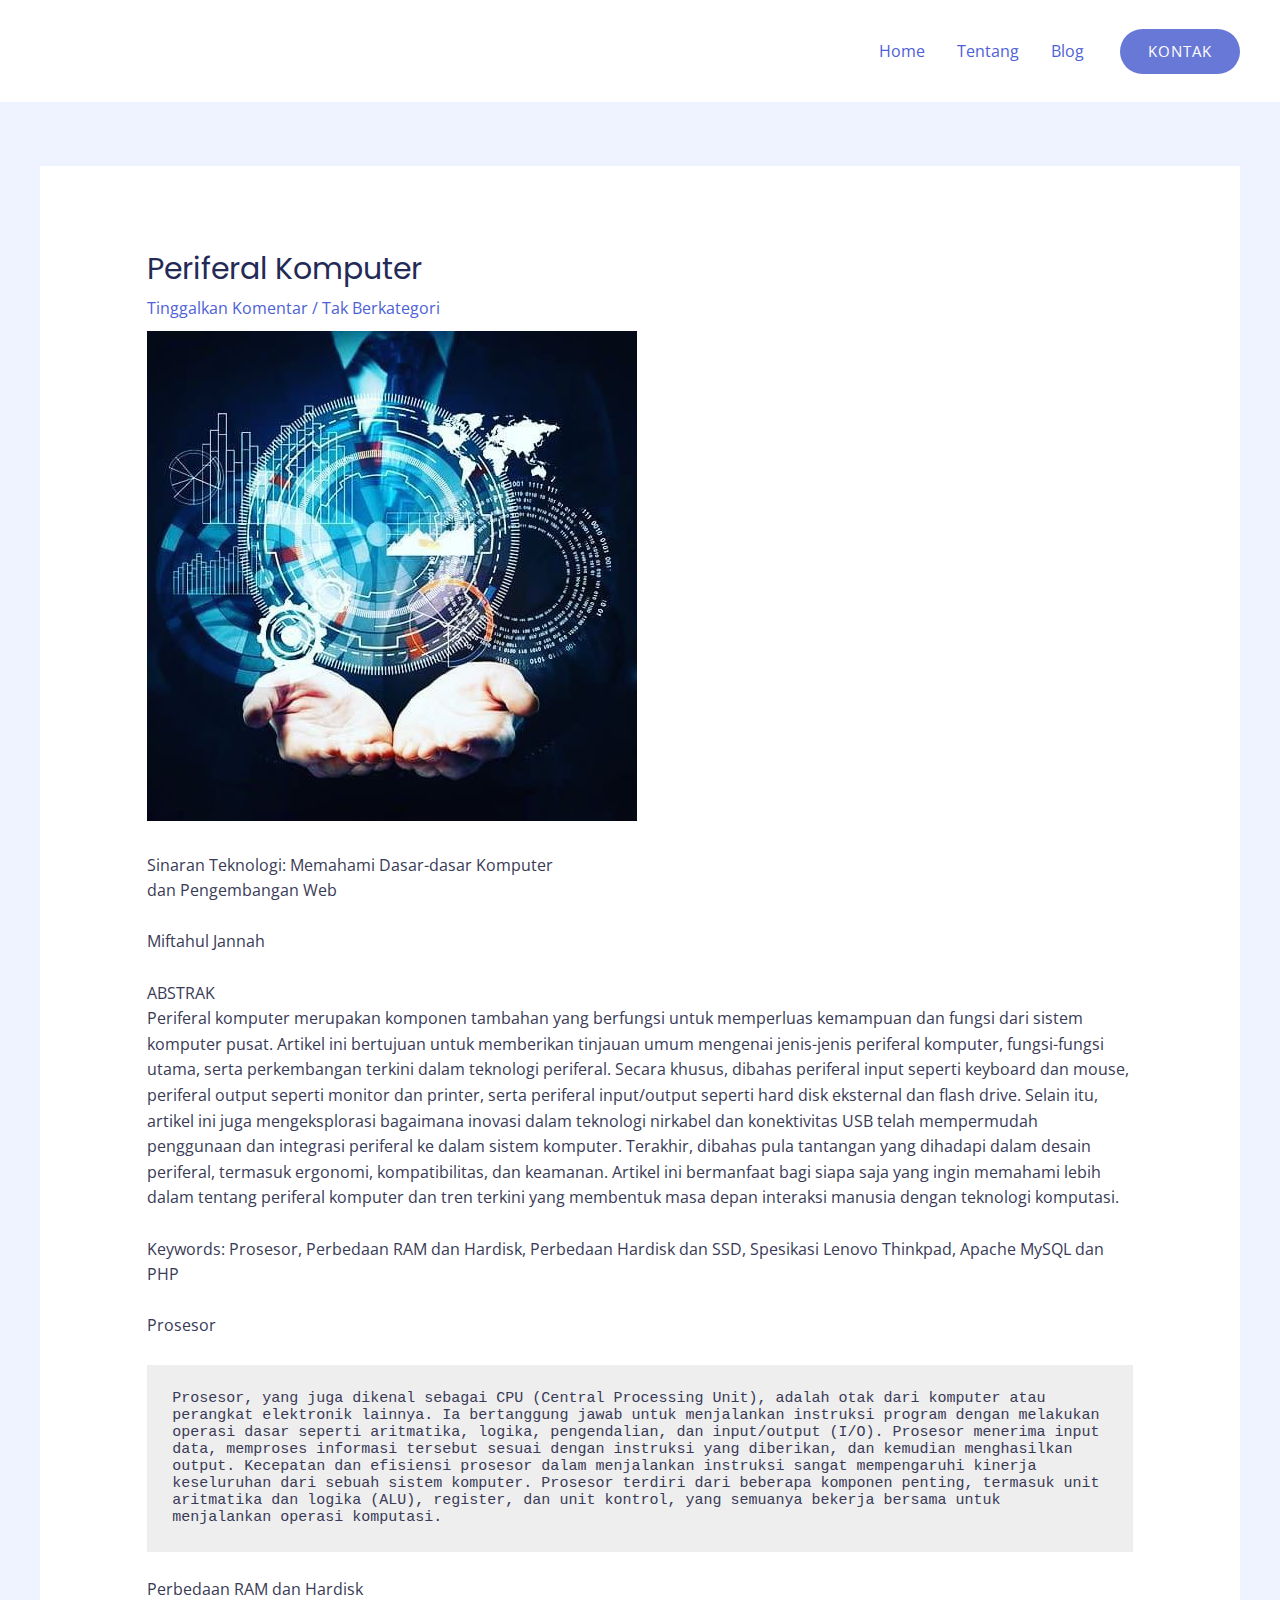
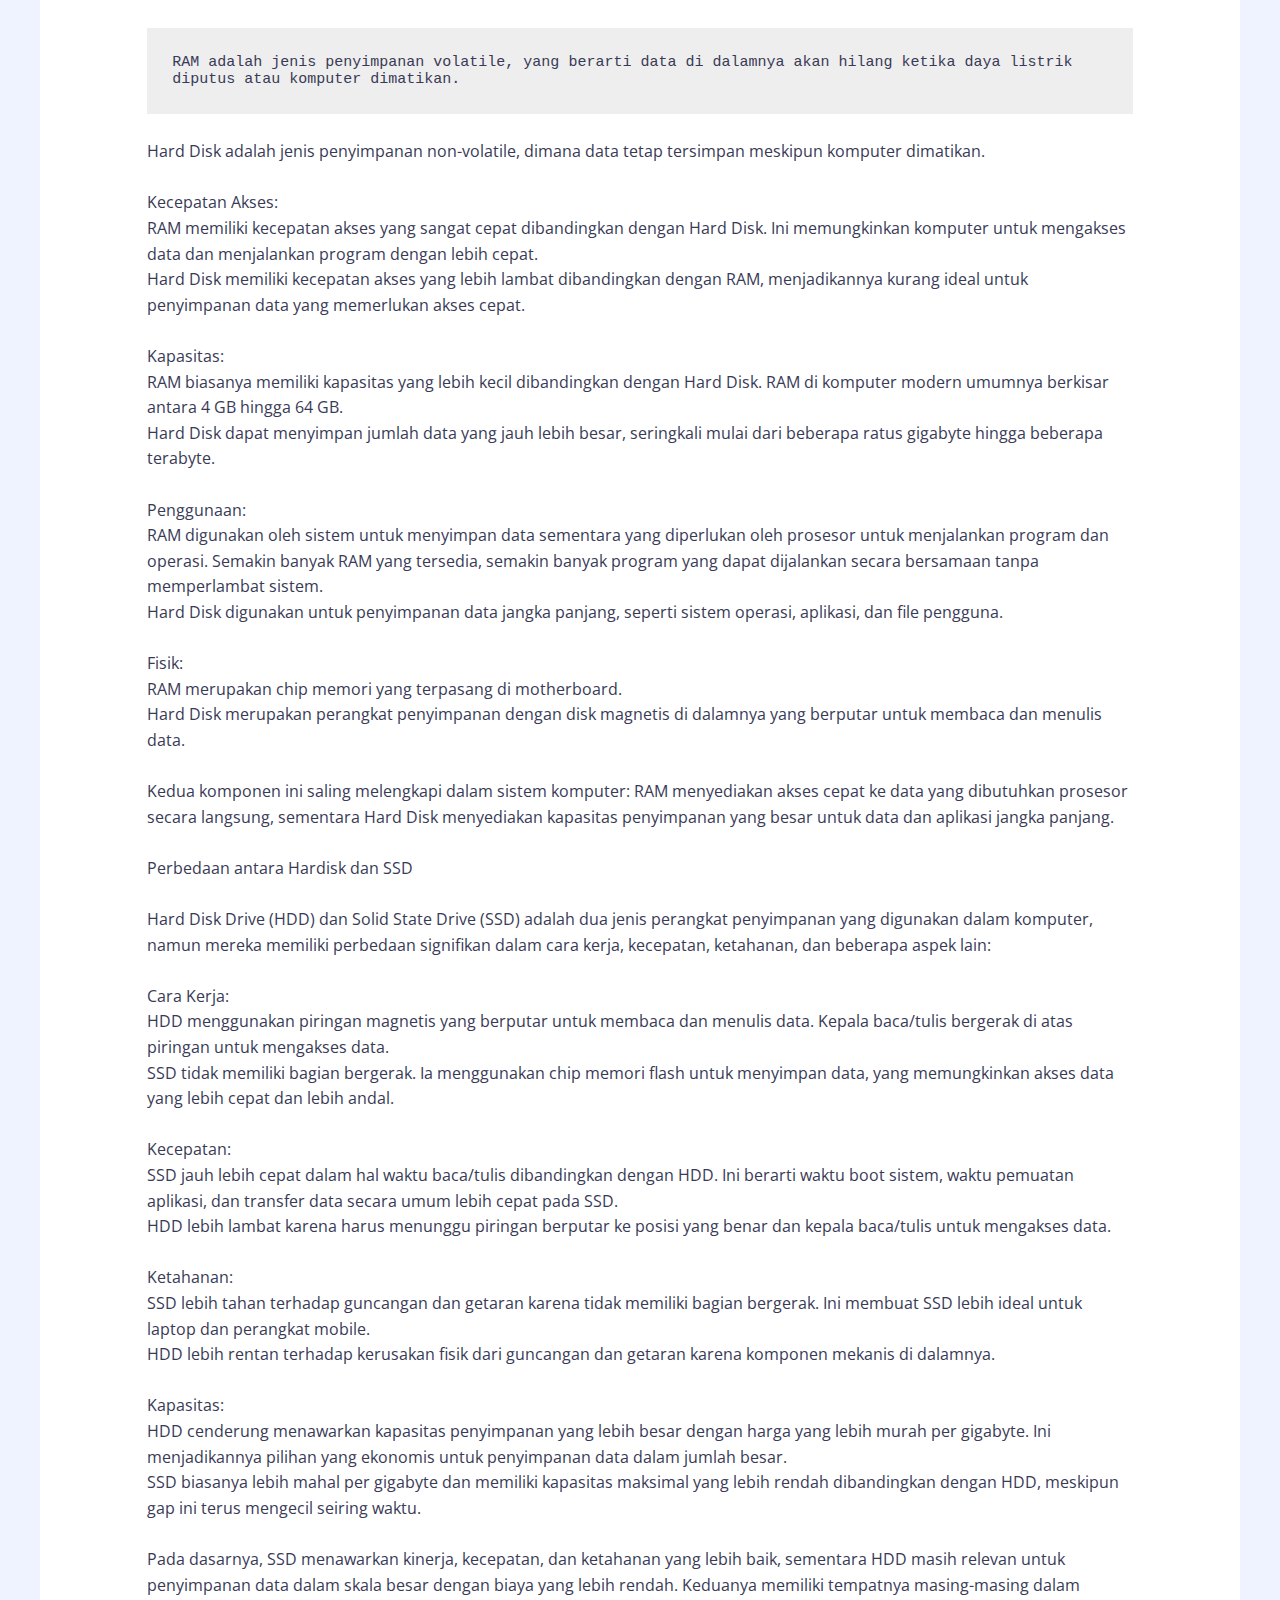
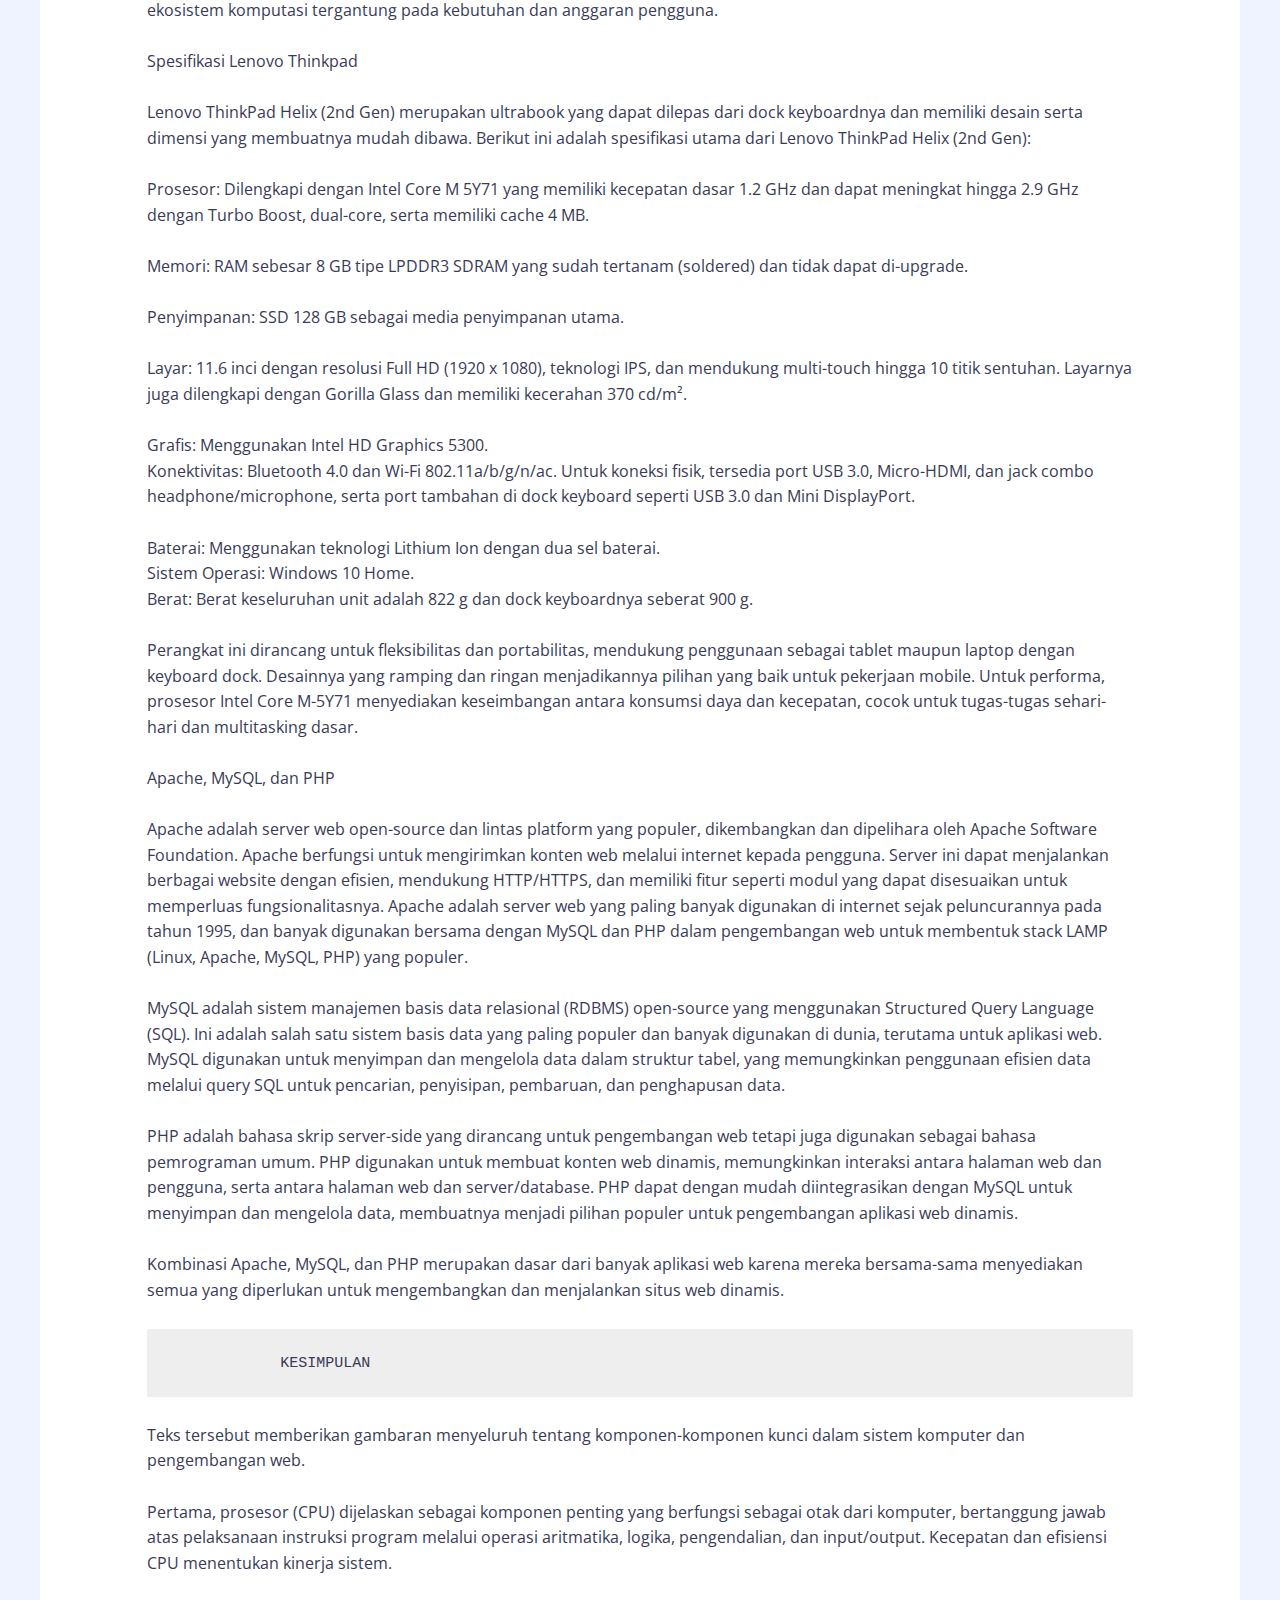
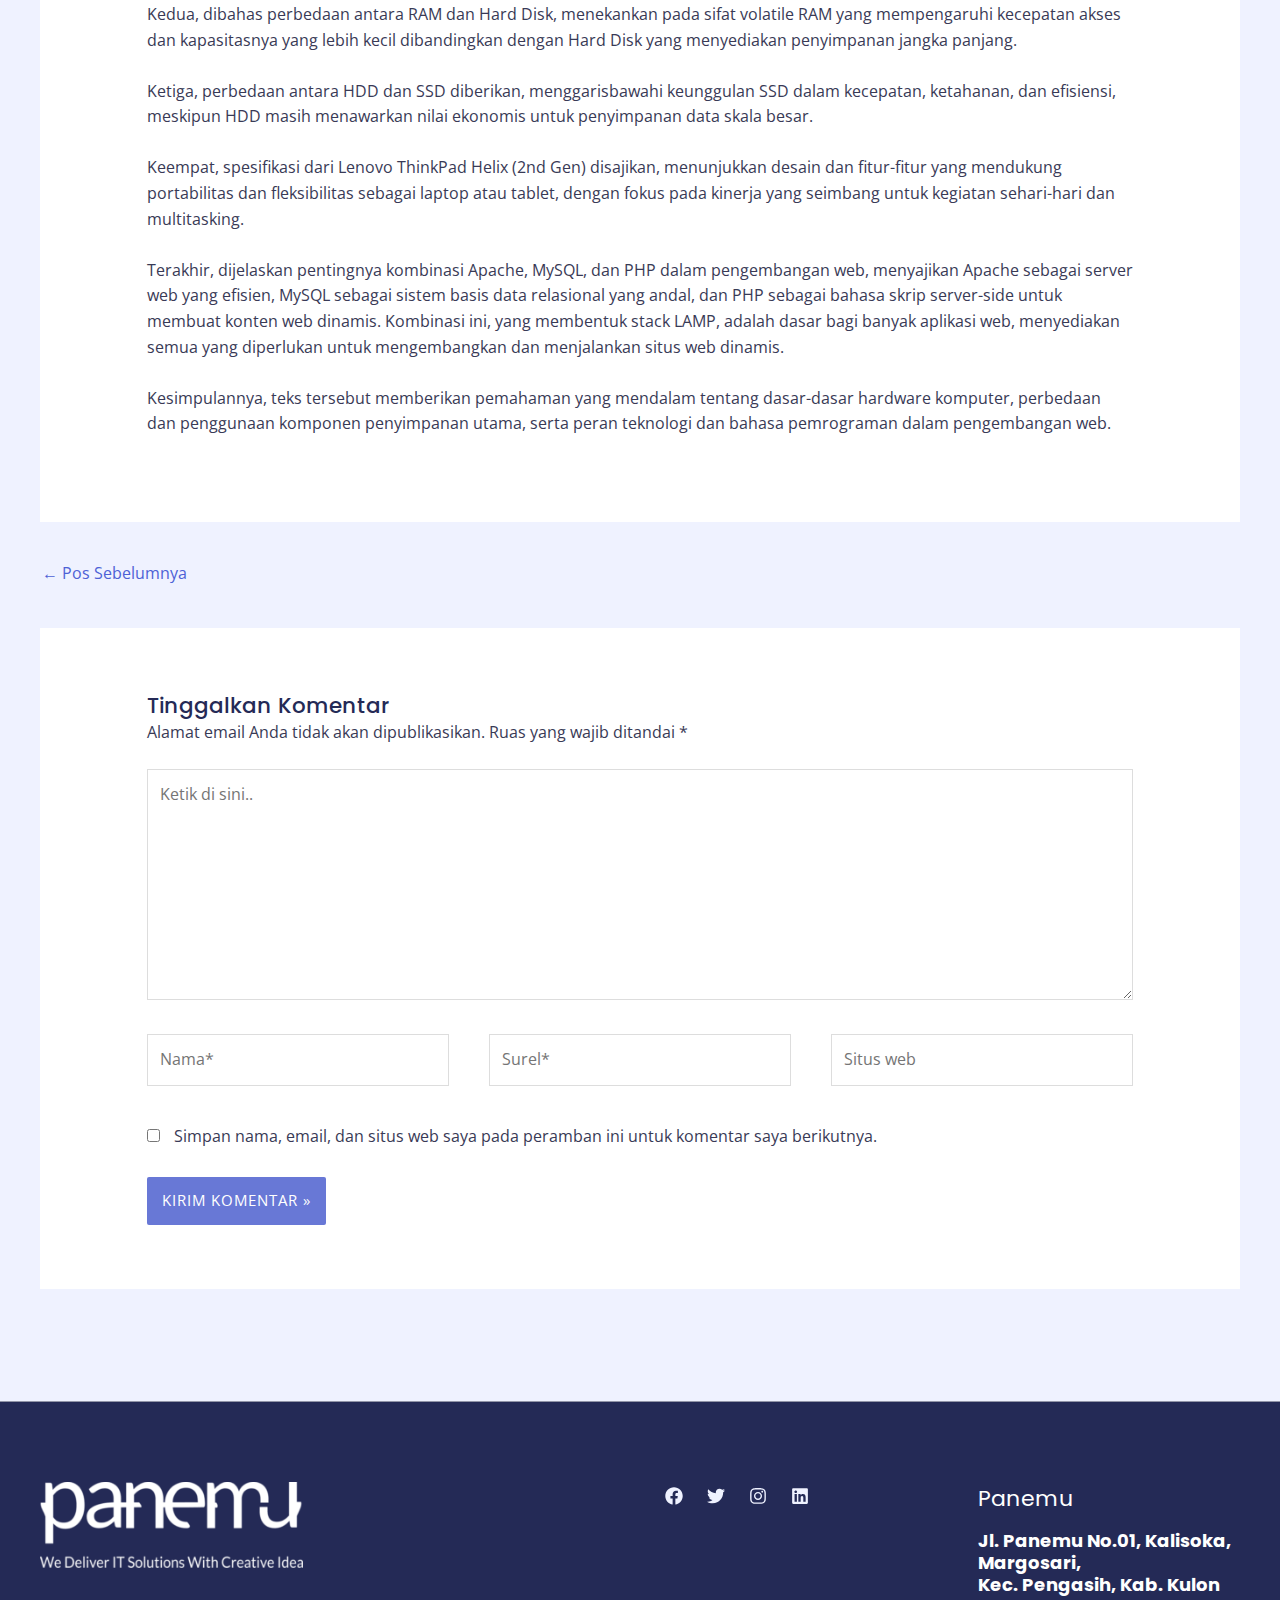
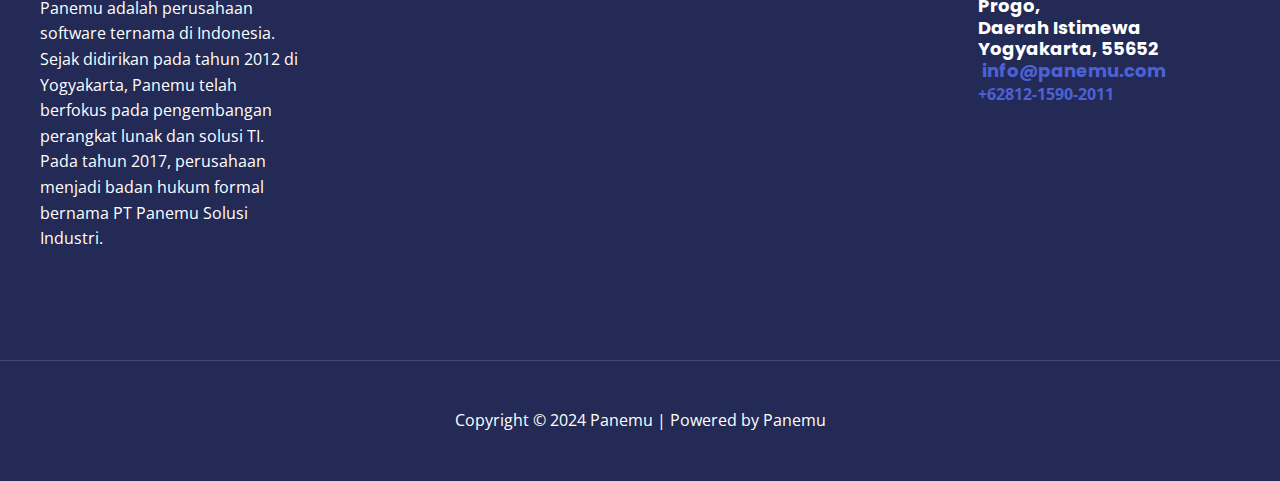
<file: periferal-komputer-2/index.html>
<!DOCTYPE html>
<html lang="id">
<head>
<meta charset="UTF-8">
<meta name="viewport" content="width=device-width, initial-scale=1">
	 <link rel="profile" href="https://gmpg.org/xfn/11"> 
	 <title>Periferal Komputer &#8211; Panemu</title>
<meta name="robots" content="max-image-preview:large">
<link rel="dns-prefetch" href="//fonts.googleapis.com">
<link rel="alternate" type="application/rss+xml" title="Panemu &raquo; Feed" href="https://jannahprojects.github.io/panemu/feed/">
<link rel="alternate" type="application/rss+xml" title="Panemu &raquo; Umpan Komentar" href="https://jannahprojects.github.io/panemu/comments/feed/">
<link rel="alternate" type="application/rss+xml" title="Panemu &raquo; Periferal Komputer Umpan Komentar" href="https://jannahprojects.github.io/panemu/periferal-komputer-2/feed/">
<script>
window._wpemojiSettings = {"baseUrl":"https:\/\/s.w.org\/images\/core\/emoji\/15.0.3\/72x72\/","ext":".png","svgUrl":"https:\/\/s.w.org\/images\/core\/emoji\/15.0.3\/svg\/","svgExt":".svg","source":{"concatemoji":"https:\/\/jannahprojects.github.io\/panemu\/wp-includes\/js\/wp-emoji-release.min.js?ver=6.5.3"}};
/*! This file is auto-generated */
!function(i,n){var o,s,e;function c(e){try{var t={supportTests:e,timestamp:(new Date).valueOf()};sessionStorage.setItem(o,JSON.stringify(t))}catch(e){}}function p(e,t,n){e.clearRect(0,0,e.canvas.width,e.canvas.height),e.fillText(t,0,0);var t=new Uint32Array(e.getImageData(0,0,e.canvas.width,e.canvas.height).data),r=(e.clearRect(0,0,e.canvas.width,e.canvas.height),e.fillText(n,0,0),new Uint32Array(e.getImageData(0,0,e.canvas.width,e.canvas.height).data));return t.every(function(e,t){return e===r[t]})}function u(e,t,n){switch(t){case"flag":return n(e,"🏳️‍⚧️","🏳️​⚧️")?!1:!n(e,"🇺🇳","🇺​🇳")&&!n(e,"🏴󠁧󠁢󠁥󠁮󠁧󠁿","🏴​󠁧​󠁢​󠁥​󠁮​󠁧​󠁿");case"emoji":return!n(e,"🐦‍⬛","🐦​⬛")}return!1}function f(e,t,n){var r="undefined"!=typeof WorkerGlobalScope&&self instanceof WorkerGlobalScope?new OffscreenCanvas(300,150):i.createElement("canvas"),a=r.getContext("2d",{willReadFrequently:!0}),o=(a.textBaseline="top",a.font="600 32px Arial",{});return e.forEach(function(e){o[e]=t(a,e,n)}),o}function t(e){var t=i.createElement("script");t.src=e,t.defer=!0,i.head.appendChild(t)}"undefined"!=typeof Promise&&(o="wpEmojiSettingsSupports",s=["flag","emoji"],n.supports={everything:!0,everythingExceptFlag:!0},e=new Promise(function(e){i.addEventListener("DOMContentLoaded",e,{once:!0})}),new Promise(function(t){var n=function(){try{var e=JSON.parse(sessionStorage.getItem(o));if("object"==typeof e&&"number"==typeof e.timestamp&&(new Date).valueOf()<e.timestamp+604800&&"object"==typeof e.supportTests)return e.supportTests}catch(e){}return null}();if(!n){if("undefined"!=typeof Worker&&"undefined"!=typeof OffscreenCanvas&&"undefined"!=typeof URL&&URL.createObjectURL&&"undefined"!=typeof Blob)try{var e="postMessage("+f.toString()+"("+[JSON.stringify(s),u.toString(),p.toString()].join(",")+"));",r=new Blob([e],{type:"text/javascript"}),a=new Worker(URL.createObjectURL(r),{name:"wpTestEmojiSupports"});return void(a.onmessage=function(e){c(n=e.data),a.terminate(),t(n)})}catch(e){}c(n=f(s,u,p))}t(n)}).then(function(e){for(var t in e)n.supports[t]=e[t],n.supports.everything=n.supports.everything&&n.supports[t],"flag"!==t&&(n.supports.everythingExceptFlag=n.supports.everythingExceptFlag&&n.supports[t]);n.supports.everythingExceptFlag=n.supports.everythingExceptFlag&&!n.supports.flag,n.DOMReady=!1,n.readyCallback=function(){n.DOMReady=!0}}).then(function(){return e}).then(function(){var e;n.supports.everything||(n.readyCallback(),(e=n.source||{}).concatemoji?t(e.concatemoji):e.wpemoji&&e.twemoji&&(t(e.twemoji),t(e.wpemoji)))}))}((window,document),window._wpemojiSettings);
</script>
<link rel="stylesheet" id="astra-theme-css-css" href="https://jannahprojects.github.io/panemu/wp-content/themes/astra/assets/css/minified/main.min.css?ver=4.6.14" media="all">
<style id="astra-theme-css-inline-css">:root{--ast-post-nav-space:0;--ast-container-default-xlg-padding:6.67em;--ast-container-default-lg-padding:5.67em;--ast-container-default-slg-padding:4.34em;--ast-container-default-md-padding:3.34em;--ast-container-default-sm-padding:6.67em;--ast-container-default-xs-padding:2.4em;--ast-container-default-xxs-padding:1.4em;--ast-code-block-background:#EEEEEE;--ast-comment-inputs-background:#FAFAFA;--ast-normal-container-width:1200px;--ast-narrow-container-width:750px;--ast-blog-title-font-weight:normal;--ast-blog-meta-weight:inherit;}html{font-size:100%;}a,.page-title{color:var(--ast-global-color-1);}a:hover,a:focus{color:var(--ast-global-color-1);}body,button,input,select,textarea,.ast-button,.ast-custom-button{font-family:'Open Sans',sans-serif;font-weight:400;font-size:16px;font-size:1rem;line-height:var(--ast-body-line-height,1.6em);}blockquote{color:var(--ast-global-color-3);}h1,.entry-content h1,.entry-content h1 a,h2,.entry-content h2,.entry-content h2 a,h3,.entry-content h3,.entry-content h3 a,h4,.entry-content h4,.entry-content h4 a,h5,.entry-content h5,.entry-content h5 a,h6,.entry-content h6,.entry-content h6 a,.site-title,.site-title a{font-family:'Poppins',sans-serif;font-weight:700;}.site-title{font-size:35px;font-size:2.1875rem;display:none;}header .custom-logo-link img{max-width:89px;}.astra-logo-svg{width:89px;}.site-header .site-description{font-size:15px;font-size:0.9375rem;display:none;}.entry-title{font-size:30px;font-size:1.875rem;}.archive .ast-article-post .ast-article-inner,.blog .ast-article-post .ast-article-inner,.archive .ast-article-post .ast-article-inner:hover,.blog .ast-article-post .ast-article-inner:hover{overflow:hidden;}h1,.entry-content h1,.entry-content h1 a{font-size:48px;font-size:3rem;font-weight:700;font-family:'Poppins',sans-serif;line-height:1.2em;}h2,.entry-content h2,.entry-content h2 a{font-size:42px;font-size:2.625rem;font-family:'Poppins',sans-serif;line-height:1.3em;}h3,.entry-content h3,.entry-content h3 a{font-size:28px;font-size:1.75rem;font-family:'Poppins',sans-serif;line-height:1.3em;}h4,.entry-content h4,.entry-content h4 a{font-size:20px;font-size:1.25rem;line-height:1.2em;font-family:'Poppins',sans-serif;}h5,.entry-content h5,.entry-content h5 a{font-size:18px;font-size:1.125rem;line-height:1.2em;font-family:'Poppins',sans-serif;}h6,.entry-content h6,.entry-content h6 a{font-size:15px;font-size:0.9375rem;line-height:1.25em;font-family:'Poppins',sans-serif;}::selection{background-color:var(--ast-global-color-0);color:#ffffff;}body,h1,.entry-title a,.entry-content h1,.entry-content h1 a,h2,.entry-content h2,.entry-content h2 a,h3,.entry-content h3,.entry-content h3 a,h4,.entry-content h4,.entry-content h4 a,h5,.entry-content h5,.entry-content h5 a,h6,.entry-content h6,.entry-content h6 a{color:var(--ast-global-color-3);}.tagcloud a:hover,.tagcloud a:focus,.tagcloud a.current-item{color:#ffffff;border-color:var(--ast-global-color-1);background-color:var(--ast-global-color-1);}input:focus,input[type="text"]:focus,input[type="email"]:focus,input[type="url"]:focus,input[type="password"]:focus,input[type="reset"]:focus,input[type="search"]:focus,textarea:focus{border-color:var(--ast-global-color-1);}input[type="radio"]:checked,input[type=reset],input[type="checkbox"]:checked,input[type="checkbox"]:hover:checked,input[type="checkbox"]:focus:checked,input[type=range]::-webkit-slider-thumb{border-color:var(--ast-global-color-1);background-color:var(--ast-global-color-1);box-shadow:none;}.site-footer a:hover + .post-count,.site-footer a:focus + .post-count{background:var(--ast-global-color-1);border-color:var(--ast-global-color-1);}.single .nav-links .nav-previous,.single .nav-links .nav-next{color:var(--ast-global-color-1);}.entry-meta,.entry-meta *{line-height:1.45;color:var(--ast-global-color-1);}.entry-meta a:not(.ast-button):hover,.entry-meta a:not(.ast-button):hover *,.entry-meta a:not(.ast-button):focus,.entry-meta a:not(.ast-button):focus *,.page-links > .page-link,.page-links .page-link:hover,.post-navigation a:hover{color:var(--ast-global-color-1);}#cat option,.secondary .calendar_wrap thead a,.secondary .calendar_wrap thead a:visited{color:var(--ast-global-color-1);}.secondary .calendar_wrap #today,.ast-progress-val span{background:var(--ast-global-color-1);}.secondary a:hover + .post-count,.secondary a:focus + .post-count{background:var(--ast-global-color-1);border-color:var(--ast-global-color-1);}.calendar_wrap #today > a{color:#ffffff;}.page-links .page-link,.single .post-navigation a{color:var(--ast-global-color-1);}.ast-search-menu-icon .search-form button.search-submit{padding:0 4px;}.ast-search-menu-icon form.search-form{padding-right:0;}.ast-search-menu-icon.slide-search input.search-field{width:0;}.ast-header-search .ast-search-menu-icon.ast-dropdown-active .search-form,.ast-header-search .ast-search-menu-icon.ast-dropdown-active .search-field:focus{transition:all 0.2s;}.search-form input.search-field:focus{outline:none;}.wp-block-latest-posts > li > a{color:var(--ast-global-color-2);}.widget-title,.widget .wp-block-heading{font-size:22px;font-size:1.375rem;color:var(--ast-global-color-3);}.ast-search-menu-icon.slide-search a:focus-visible:focus-visible,.astra-search-icon:focus-visible,#close:focus-visible,a:focus-visible,.ast-menu-toggle:focus-visible,.site .skip-link:focus-visible,.wp-block-loginout input:focus-visible,.wp-block-search.wp-block-search__button-inside .wp-block-search__inside-wrapper,.ast-header-navigation-arrow:focus-visible,.woocommerce .wc-proceed-to-checkout > .checkout-button:focus-visible,.woocommerce .woocommerce-MyAccount-navigation ul li a:focus-visible,.ast-orders-table__row .ast-orders-table__cell:focus-visible,.woocommerce .woocommerce-order-details .order-again > .button:focus-visible,.woocommerce .woocommerce-message a.button.wc-forward:focus-visible,.woocommerce #minus_qty:focus-visible,.woocommerce #plus_qty:focus-visible,a#ast-apply-coupon:focus-visible,.woocommerce .woocommerce-info a:focus-visible,.woocommerce .astra-shop-summary-wrap a:focus-visible,.woocommerce a.wc-forward:focus-visible,#ast-apply-coupon:focus-visible,.woocommerce-js .woocommerce-mini-cart-item a.remove:focus-visible,#close:focus-visible,.button.search-submit:focus-visible,#search_submit:focus,.normal-search:focus-visible,.ast-header-account-wrap:focus-visible{outline-style:dotted;outline-color:inherit;outline-width:thin;}input:focus,input[type="text"]:focus,input[type="email"]:focus,input[type="url"]:focus,input[type="password"]:focus,input[type="reset"]:focus,input[type="search"]:focus,input[type="number"]:focus,textarea:focus,.wp-block-search__input:focus,[data-section="section-header-mobile-trigger"] .ast-button-wrap .ast-mobile-menu-trigger-minimal:focus,.ast-mobile-popup-drawer.active .menu-toggle-close:focus,.woocommerce-ordering select.orderby:focus,#ast-scroll-top:focus,#coupon_code:focus,.woocommerce-page #comment:focus,.woocommerce #reviews #respond input#submit:focus,.woocommerce a.add_to_cart_button:focus,.woocommerce .button.single_add_to_cart_button:focus,.woocommerce .woocommerce-cart-form button:focus,.woocommerce .woocommerce-cart-form__cart-item .quantity .qty:focus,.woocommerce .woocommerce-billing-fields .woocommerce-billing-fields__field-wrapper .woocommerce-input-wrapper > .input-text:focus,.woocommerce #order_comments:focus,.woocommerce #place_order:focus,.woocommerce .woocommerce-address-fields .woocommerce-address-fields__field-wrapper .woocommerce-input-wrapper > .input-text:focus,.woocommerce .woocommerce-MyAccount-content form button:focus,.woocommerce .woocommerce-MyAccount-content .woocommerce-EditAccountForm .woocommerce-form-row .woocommerce-Input.input-text:focus,.woocommerce .ast-woocommerce-container .woocommerce-pagination ul.page-numbers li a:focus,body #content .woocommerce form .form-row .select2-container--default .select2-selection--single:focus,#ast-coupon-code:focus,.woocommerce.woocommerce-js .quantity input[type=number]:focus,.woocommerce-js .woocommerce-mini-cart-item .quantity input[type=number]:focus,.woocommerce p#ast-coupon-trigger:focus{border-style:dotted;border-color:inherit;border-width:thin;}input{outline:none;}.woocommerce-js input[type=text]:focus,.woocommerce-js input[type=email]:focus,.woocommerce-js textarea:focus,input[type=number]:focus,.comments-area textarea#comment:focus,.comments-area textarea#comment:active,.comments-area .ast-comment-formwrap input[type="text"]:focus,.comments-area .ast-comment-formwrap input[type="text"]:active{outline-style:disable;outline-color:inherit;outline-width:thin;}.site-logo-img img{ transition:all 0.2s linear;}body .ast-oembed-container *{position:absolute;top:0;width:100%;height:100%;left:0;}body .wp-block-embed-pocket-casts .ast-oembed-container *{position:unset;}.ast-single-post-featured-section + article {margin-top: 2em;}.site-content .ast-single-post-featured-section img {width: 100%;overflow: hidden;object-fit: cover;}.site > .ast-single-related-posts-container {margin-top: 0;}@media (min-width: 769px) {.ast-desktop .ast-container--narrow {max-width: var(--ast-narrow-container-width);margin: 0 auto;}}@media (max-width:768.9px){#ast-desktop-header{display:none;}}@media (min-width:769px){#ast-mobile-header{display:none;}}@media( max-width: 420px ) {.single .nav-links .nav-previous,.single .nav-links .nav-next {width: 100%;text-align: center;}}.wp-block-buttons.aligncenter{justify-content:center;}.wp-block-buttons .wp-block-button.is-style-outline .wp-block-button__link.wp-element-button,.ast-outline-button,.wp-block-uagb-buttons-child .uagb-buttons-repeater.ast-outline-button{border-top-width:2px;border-right-width:2px;border-bottom-width:2px;border-left-width:2px;font-family:inherit;font-weight:400;font-size:15px;font-size:0.9375rem;line-height:1em;border-top-left-radius:6px;border-top-right-radius:6px;border-bottom-right-radius:6px;border-bottom-left-radius:6px;}.uagb-buttons-repeater.ast-outline-button{border-radius:9999px;}.entry-content[ast-blocks-layout] > figure{margin-bottom:1em;}@media (max-width:768px){.ast-separate-container #primary,.ast-separate-container #secondary{padding:1.5em 0;}#primary,#secondary{padding:1.5em 0;margin:0;}.ast-left-sidebar #content > .ast-container{display:flex;flex-direction:column-reverse;width:100%;}.ast-separate-container .ast-article-post,.ast-separate-container .ast-article-single{padding:1.5em 2.14em;}.ast-author-box img.avatar{margin:20px 0 0 0;}}@media (min-width:769px){.ast-separate-container.ast-right-sidebar #primary,.ast-separate-container.ast-left-sidebar #primary{border:0;}.search-no-results.ast-separate-container #primary{margin-bottom:4em;}}.elementor-button-wrapper .elementor-button{border-style:solid;text-decoration:none;border-top-width:0px;border-right-width:0px;border-left-width:0px;border-bottom-width:0px;}body .elementor-button.elementor-size-sm,body .elementor-button.elementor-size-xs,body .elementor-button.elementor-size-md,body .elementor-button.elementor-size-lg,body .elementor-button.elementor-size-xl,body .elementor-button{border-top-left-radius:6px;border-top-right-radius:6px;border-bottom-right-radius:6px;border-bottom-left-radius:6px;padding-top:17px;padding-right:35px;padding-bottom:17px;padding-left:35px;}.elementor-button-wrapper .elementor-button{border-color:var(--ast-global-color-0);background-color:var(--ast-global-color-0);}.elementor-button-wrapper .elementor-button:hover,.elementor-button-wrapper .elementor-button:focus{color:#ffffff;background-color:var(--ast-global-color-1);border-color:var(--ast-global-color-1);}.wp-block-button .wp-block-button__link ,.elementor-button-wrapper .elementor-button,.elementor-button-wrapper .elementor-button:visited{color:#ffffff;}.elementor-button-wrapper .elementor-button{font-weight:400;font-size:15px;font-size:0.9375rem;line-height:1em;text-transform:uppercase;letter-spacing:1px;}body .elementor-button.elementor-size-sm,body .elementor-button.elementor-size-xs,body .elementor-button.elementor-size-md,body .elementor-button.elementor-size-lg,body .elementor-button.elementor-size-xl,body .elementor-button{font-size:15px;font-size:0.9375rem;}.wp-block-button .wp-block-button__link:hover,.wp-block-button .wp-block-button__link:focus{color:#ffffff;background-color:var(--ast-global-color-1);border-color:var(--ast-global-color-1);}.elementor-widget-heading h1.elementor-heading-title{line-height:1.2em;}.elementor-widget-heading h2.elementor-heading-title{line-height:1.3em;}.elementor-widget-heading h3.elementor-heading-title{line-height:1.3em;}.elementor-widget-heading h4.elementor-heading-title{line-height:1.2em;}.elementor-widget-heading h5.elementor-heading-title{line-height:1.2em;}.elementor-widget-heading h6.elementor-heading-title{line-height:1.25em;}.wp-block-button .wp-block-button__link,.wp-block-search .wp-block-search__button,body .wp-block-file .wp-block-file__button{border-style:solid;border-top-width:0px;border-right-width:0px;border-left-width:0px;border-bottom-width:0px;border-color:var(--ast-global-color-0);background-color:var(--ast-global-color-0);color:#ffffff;font-family:inherit;font-weight:400;line-height:1em;text-transform:uppercase;letter-spacing:1px;font-size:15px;font-size:0.9375rem;border-top-left-radius:6px;border-top-right-radius:6px;border-bottom-right-radius:6px;border-bottom-left-radius:6px;padding-top:17px;padding-right:35px;padding-bottom:17px;padding-left:35px;}.menu-toggle,button,.ast-button,.ast-custom-button,.button,input#submit,input[type="button"],input[type="submit"],input[type="reset"],form[CLASS*="wp-block-search__"].wp-block-search .wp-block-search__inside-wrapper .wp-block-search__button,body .wp-block-file .wp-block-file__button,.woocommerce-js a.button,.woocommerce button.button,.woocommerce .woocommerce-message a.button,.woocommerce #respond input#submit.alt,.woocommerce input.button.alt,.woocommerce input.button,.woocommerce input.button:disabled,.woocommerce input.button:disabled[disabled],.woocommerce input.button:disabled:hover,.woocommerce input.button:disabled[disabled]:hover,.woocommerce #respond input#submit,.woocommerce button.button.alt.disabled,.wc-block-grid__products .wc-block-grid__product .wp-block-button__link,.wc-block-grid__product-onsale,[CLASS*="wc-block"] button,.woocommerce-js .astra-cart-drawer .astra-cart-drawer-content .woocommerce-mini-cart__buttons .button:not(.checkout):not(.ast-continue-shopping),.woocommerce-js .astra-cart-drawer .astra-cart-drawer-content .woocommerce-mini-cart__buttons a.checkout,.woocommerce button.button.alt.disabled.wc-variation-selection-needed,[CLASS*="wc-block"] .wc-block-components-button{border-style:solid;border-top-width:0px;border-right-width:0px;border-left-width:0px;border-bottom-width:0px;color:#ffffff;border-color:var(--ast-global-color-0);background-color:var(--ast-global-color-0);padding-top:17px;padding-right:35px;padding-bottom:17px;padding-left:35px;font-family:inherit;font-weight:400;font-size:15px;font-size:0.9375rem;line-height:1em;text-transform:uppercase;letter-spacing:1px;border-top-left-radius:6px;border-top-right-radius:6px;border-bottom-right-radius:6px;border-bottom-left-radius:6px;}button:focus,.menu-toggle:hover,button:hover,.ast-button:hover,.ast-custom-button:hover .button:hover,.ast-custom-button:hover ,input[type=reset]:hover,input[type=reset]:focus,input#submit:hover,input#submit:focus,input[type="button"]:hover,input[type="button"]:focus,input[type="submit"]:hover,input[type="submit"]:focus,form[CLASS*="wp-block-search__"].wp-block-search .wp-block-search__inside-wrapper .wp-block-search__button:hover,form[CLASS*="wp-block-search__"].wp-block-search .wp-block-search__inside-wrapper .wp-block-search__button:focus,body .wp-block-file .wp-block-file__button:hover,body .wp-block-file .wp-block-file__button:focus,.woocommerce-js a.button:hover,.woocommerce button.button:hover,.woocommerce .woocommerce-message a.button:hover,.woocommerce #respond input#submit:hover,.woocommerce #respond input#submit.alt:hover,.woocommerce input.button.alt:hover,.woocommerce input.button:hover,.woocommerce button.button.alt.disabled:hover,.wc-block-grid__products .wc-block-grid__product .wp-block-button__link:hover,[CLASS*="wc-block"] button:hover,.woocommerce-js .astra-cart-drawer .astra-cart-drawer-content .woocommerce-mini-cart__buttons .button:not(.checkout):not(.ast-continue-shopping):hover,.woocommerce-js .astra-cart-drawer .astra-cart-drawer-content .woocommerce-mini-cart__buttons a.checkout:hover,.woocommerce button.button.alt.disabled.wc-variation-selection-needed:hover,[CLASS*="wc-block"] .wc-block-components-button:hover,[CLASS*="wc-block"] .wc-block-components-button:focus{color:#ffffff;background-color:var(--ast-global-color-1);border-color:var(--ast-global-color-1);}@media (max-width:768px){.ast-mobile-header-stack .main-header-bar .ast-search-menu-icon{display:inline-block;}.ast-header-break-point.ast-header-custom-item-outside .ast-mobile-header-stack .main-header-bar .ast-search-icon{margin:0;}.ast-comment-avatar-wrap img{max-width:2.5em;}.ast-comment-meta{padding:0 1.8888em 1.3333em;}.ast-separate-container .ast-comment-list li.depth-1{padding:1.5em 2.14em;}.ast-separate-container .comment-respond{padding:2em 2.14em;}}@media (min-width:544px){.ast-container{max-width:100%;}}@media (max-width:544px){.ast-separate-container .ast-article-post,.ast-separate-container .ast-article-single,.ast-separate-container .comments-title,.ast-separate-container .ast-archive-description{padding:1.5em 1em;}.ast-separate-container #content .ast-container{padding-left:0.54em;padding-right:0.54em;}.ast-separate-container .ast-comment-list .bypostauthor{padding:.5em;}.ast-search-menu-icon.ast-dropdown-active .search-field{width:170px;}}body,.ast-separate-container{background-color:var(--ast-global-color-4);;background-image:none;;}@media (max-width:768px){.site-title{display:none;}.site-header .site-description{display:none;}h1,.entry-content h1,.entry-content h1 a{font-size:40px;}h2,.entry-content h2,.entry-content h2 a{font-size:35px;}h3,.entry-content h3,.entry-content h3 a{font-size:24px;}.astra-logo-svg{width:140px;}header .custom-logo-link img,.ast-header-break-point .site-logo-img .custom-mobile-logo-link img{max-width:140px;}}@media (max-width:544px){.site-title{display:none;}.site-header .site-description{display:none;}h1,.entry-content h1,.entry-content h1 a{font-size:28px;}h2,.entry-content h2,.entry-content h2 a{font-size:24px;}h3,.entry-content h3,.entry-content h3 a{font-size:20px;}h4,.entry-content h4,.entry-content h4 a{font-size:18px;font-size:1.125rem;}h5,.entry-content h5,.entry-content h5 a{font-size:17px;font-size:1.0625rem;}h6,.entry-content h6,.entry-content h6 a{font-size:15px;font-size:0.9375rem;}header .custom-logo-link img,.ast-header-break-point .site-branding img,.ast-header-break-point .custom-logo-link img{max-width:120px;}.astra-logo-svg{width:120px;}.ast-header-break-point .site-logo-img .custom-mobile-logo-link img{max-width:120px;}}@media (max-width:768px){html{font-size:91.2%;}}@media (max-width:544px){html{font-size:91.2%;}}@media (min-width:769px){.ast-container{max-width:1240px;}}@media (min-width:769px){.site-content .ast-container{display:flex;}}@media (max-width:768px){.site-content .ast-container{flex-direction:column;}}@media (min-width:769px){.main-header-menu .sub-menu .menu-item.ast-left-align-sub-menu:hover > .sub-menu,.main-header-menu .sub-menu .menu-item.ast-left-align-sub-menu.focus > .sub-menu{margin-left:-2px;}}.site .comments-area{padding-bottom:3em;}.wp-block-file {display: flex;align-items: center;flex-wrap: wrap;justify-content: space-between;}.wp-block-pullquote {border: none;}.wp-block-pullquote blockquote::before {content: "\201D";font-family: "Helvetica",sans-serif;display: flex;transform: rotate( 180deg );font-size: 6rem;font-style: normal;line-height: 1;font-weight: bold;align-items: center;justify-content: center;}.has-text-align-right > blockquote::before {justify-content: flex-start;}.has-text-align-left > blockquote::before {justify-content: flex-end;}figure.wp-block-pullquote.is-style-solid-color blockquote {max-width: 100%;text-align: inherit;}html body {--wp--custom--ast-default-block-top-padding: 3em;--wp--custom--ast-default-block-right-padding: 3em;--wp--custom--ast-default-block-bottom-padding: 3em;--wp--custom--ast-default-block-left-padding: 3em;--wp--custom--ast-container-width: 1200px;--wp--custom--ast-content-width-size: 1200px;--wp--custom--ast-wide-width-size: calc(1200px + var(--wp--custom--ast-default-block-left-padding) + var(--wp--custom--ast-default-block-right-padding));}.ast-narrow-container {--wp--custom--ast-content-width-size: 750px;--wp--custom--ast-wide-width-size: 750px;}@media(max-width: 768px) {html body {--wp--custom--ast-default-block-top-padding: 3em;--wp--custom--ast-default-block-right-padding: 2em;--wp--custom--ast-default-block-bottom-padding: 3em;--wp--custom--ast-default-block-left-padding: 2em;}}@media(max-width: 544px) {html body {--wp--custom--ast-default-block-top-padding: 3em;--wp--custom--ast-default-block-right-padding: 1.5em;--wp--custom--ast-default-block-bottom-padding: 3em;--wp--custom--ast-default-block-left-padding: 1.5em;}}.entry-content > .wp-block-group,.entry-content > .wp-block-cover,.entry-content > .wp-block-columns {padding-top: var(--wp--custom--ast-default-block-top-padding);padding-right: var(--wp--custom--ast-default-block-right-padding);padding-bottom: var(--wp--custom--ast-default-block-bottom-padding);padding-left: var(--wp--custom--ast-default-block-left-padding);}.ast-plain-container.ast-no-sidebar .entry-content > .alignfull,.ast-page-builder-template .ast-no-sidebar .entry-content > .alignfull {margin-left: calc( -50vw + 50%);margin-right: calc( -50vw + 50%);max-width: 100vw;width: 100vw;}.ast-plain-container.ast-no-sidebar .entry-content .alignfull .alignfull,.ast-page-builder-template.ast-no-sidebar .entry-content .alignfull .alignfull,.ast-plain-container.ast-no-sidebar .entry-content .alignfull .alignwide,.ast-page-builder-template.ast-no-sidebar .entry-content .alignfull .alignwide,.ast-plain-container.ast-no-sidebar .entry-content .alignwide .alignfull,.ast-page-builder-template.ast-no-sidebar .entry-content .alignwide .alignfull,.ast-plain-container.ast-no-sidebar .entry-content .alignwide .alignwide,.ast-page-builder-template.ast-no-sidebar .entry-content .alignwide .alignwide,.ast-plain-container.ast-no-sidebar .entry-content .wp-block-column .alignfull,.ast-page-builder-template.ast-no-sidebar .entry-content .wp-block-column .alignfull,.ast-plain-container.ast-no-sidebar .entry-content .wp-block-column .alignwide,.ast-page-builder-template.ast-no-sidebar .entry-content .wp-block-column .alignwide {margin-left: auto;margin-right: auto;width: 100%;}[ast-blocks-layout] .wp-block-separator:not(.is-style-dots) {height: 0;}[ast-blocks-layout] .wp-block-separator {margin: 20px auto;}[ast-blocks-layout] .wp-block-separator:not(.is-style-wide):not(.is-style-dots) {max-width: 100px;}[ast-blocks-layout] .wp-block-separator.has-background {padding: 0;}.entry-content[ast-blocks-layout] > * {max-width: var(--wp--custom--ast-content-width-size);margin-left: auto;margin-right: auto;}.entry-content[ast-blocks-layout] > .alignwide {max-width: var(--wp--custom--ast-wide-width-size);}.entry-content[ast-blocks-layout] .alignfull {max-width: none;}.entry-content .wp-block-columns {margin-bottom: 0;}blockquote {margin: 1.5em;border-color: rgba(0,0,0,0.05);}.wp-block-quote:not(.has-text-align-right):not(.has-text-align-center) {border-left: 5px solid rgba(0,0,0,0.05);}.has-text-align-right > blockquote,blockquote.has-text-align-right {border-right: 5px solid rgba(0,0,0,0.05);}.has-text-align-left > blockquote,blockquote.has-text-align-left {border-left: 5px solid rgba(0,0,0,0.05);}.wp-block-site-tagline,.wp-block-latest-posts .read-more {margin-top: 15px;}.wp-block-loginout p label {display: block;}.wp-block-loginout p:not(.login-remember):not(.login-submit) input {width: 100%;}.wp-block-loginout input:focus {border-color: transparent;}.wp-block-loginout input:focus {outline: thin dotted;}.entry-content .wp-block-media-text .wp-block-media-text__content {padding: 0 0 0 8%;}.entry-content .wp-block-media-text.has-media-on-the-right .wp-block-media-text__content {padding: 0 8% 0 0;}.entry-content .wp-block-media-text.has-background .wp-block-media-text__content {padding: 8%;}.entry-content .wp-block-cover:not([class*="background-color"]) .wp-block-cover__inner-container,.entry-content .wp-block-cover:not([class*="background-color"]) .wp-block-cover-image-text,.entry-content .wp-block-cover:not([class*="background-color"]) .wp-block-cover-text,.entry-content .wp-block-cover-image:not([class*="background-color"]) .wp-block-cover__inner-container,.entry-content .wp-block-cover-image:not([class*="background-color"]) .wp-block-cover-image-text,.entry-content .wp-block-cover-image:not([class*="background-color"]) .wp-block-cover-text {color: var(--ast-global-color-5);}.wp-block-loginout .login-remember input {width: 1.1rem;height: 1.1rem;margin: 0 5px 4px 0;vertical-align: middle;}.wp-block-latest-posts > li > *:first-child,.wp-block-latest-posts:not(.is-grid) > li:first-child {margin-top: 0;}.wp-block-search__inside-wrapper .wp-block-search__input {padding: 0 10px;color: var(--ast-global-color-3);background: var(--ast-global-color-5);border-color: var(--ast-border-color);}.wp-block-latest-posts .read-more {margin-bottom: 1.5em;}.wp-block-search__no-button .wp-block-search__inside-wrapper .wp-block-search__input {padding-top: 5px;padding-bottom: 5px;}.wp-block-latest-posts .wp-block-latest-posts__post-date,.wp-block-latest-posts .wp-block-latest-posts__post-author {font-size: 1rem;}.wp-block-latest-posts > li > *,.wp-block-latest-posts:not(.is-grid) > li {margin-top: 12px;margin-bottom: 12px;}.ast-page-builder-template .entry-content[ast-blocks-layout] > *,.ast-page-builder-template .entry-content[ast-blocks-layout] > .alignfull > * {max-width: none;}.ast-page-builder-template .entry-content[ast-blocks-layout] > .alignwide > * {max-width: var(--wp--custom--ast-wide-width-size);}.ast-page-builder-template .entry-content[ast-blocks-layout] > .inherit-container-width > *,.ast-page-builder-template .entry-content[ast-blocks-layout] > * > *,.entry-content[ast-blocks-layout] > .wp-block-cover .wp-block-cover__inner-container {max-width: var(--wp--custom--ast-content-width-size);margin-left: auto;margin-right: auto;}.entry-content[ast-blocks-layout] .wp-block-cover:not(.alignleft):not(.alignright) {width: auto;}@media(max-width: 1200px) {.ast-separate-container .entry-content > .alignfull,.ast-separate-container .entry-content[ast-blocks-layout] > .alignwide,.ast-plain-container .entry-content[ast-blocks-layout] > .alignwide,.ast-plain-container .entry-content .alignfull {margin-left: calc(-1 * min(var(--ast-container-default-xlg-padding),20px)) ;margin-right: calc(-1 * min(var(--ast-container-default-xlg-padding),20px));}}@media(min-width: 1201px) {.ast-separate-container .entry-content > .alignfull {margin-left: calc(-1 * var(--ast-container-default-xlg-padding) );margin-right: calc(-1 * var(--ast-container-default-xlg-padding) );}.ast-separate-container .entry-content[ast-blocks-layout] > .alignwide,.ast-plain-container .entry-content[ast-blocks-layout] > .alignwide {margin-left: calc(-1 * var(--wp--custom--ast-default-block-left-padding) );margin-right: calc(-1 * var(--wp--custom--ast-default-block-right-padding) );}}@media(min-width: 768px) {.ast-separate-container .entry-content .wp-block-group.alignwide:not(.inherit-container-width) > :where(:not(.alignleft):not(.alignright)),.ast-plain-container .entry-content .wp-block-group.alignwide:not(.inherit-container-width) > :where(:not(.alignleft):not(.alignright)) {max-width: calc( var(--wp--custom--ast-content-width-size) + 80px );}.ast-plain-container.ast-right-sidebar .entry-content[ast-blocks-layout] .alignfull,.ast-plain-container.ast-left-sidebar .entry-content[ast-blocks-layout] .alignfull {margin-left: -60px;margin-right: -60px;}}@media(min-width: 544px) {.entry-content > .alignleft {margin-right: 20px;}.entry-content > .alignright {margin-left: 20px;}}@media (max-width:544px){.wp-block-columns .wp-block-column:not(:last-child){margin-bottom:20px;}.wp-block-latest-posts{margin:0;}}@media( max-width: 600px ) {.entry-content .wp-block-media-text .wp-block-media-text__content,.entry-content .wp-block-media-text.has-media-on-the-right .wp-block-media-text__content {padding: 8% 0 0;}.entry-content .wp-block-media-text.has-background .wp-block-media-text__content {padding: 8%;}}.ast-page-builder-template .entry-header {padding-left: 0;}.ast-narrow-container .site-content .wp-block-uagb-image--align-full .wp-block-uagb-image__figure {max-width: 100%;margin-left: auto;margin-right: auto;}:root .has-ast-global-color-0-color{color:var(--ast-global-color-0);}:root .has-ast-global-color-0-background-color{background-color:var(--ast-global-color-0);}:root .wp-block-button .has-ast-global-color-0-color{color:var(--ast-global-color-0);}:root .wp-block-button .has-ast-global-color-0-background-color{background-color:var(--ast-global-color-0);}:root .has-ast-global-color-1-color{color:var(--ast-global-color-1);}:root .has-ast-global-color-1-background-color{background-color:var(--ast-global-color-1);}:root .wp-block-button .has-ast-global-color-1-color{color:var(--ast-global-color-1);}:root .wp-block-button .has-ast-global-color-1-background-color{background-color:var(--ast-global-color-1);}:root .has-ast-global-color-2-color{color:var(--ast-global-color-2);}:root .has-ast-global-color-2-background-color{background-color:var(--ast-global-color-2);}:root .wp-block-button .has-ast-global-color-2-color{color:var(--ast-global-color-2);}:root .wp-block-button .has-ast-global-color-2-background-color{background-color:var(--ast-global-color-2);}:root .has-ast-global-color-3-color{color:var(--ast-global-color-3);}:root .has-ast-global-color-3-background-color{background-color:var(--ast-global-color-3);}:root .wp-block-button .has-ast-global-color-3-color{color:var(--ast-global-color-3);}:root .wp-block-button .has-ast-global-color-3-background-color{background-color:var(--ast-global-color-3);}:root .has-ast-global-color-4-color{color:var(--ast-global-color-4);}:root .has-ast-global-color-4-background-color{background-color:var(--ast-global-color-4);}:root .wp-block-button .has-ast-global-color-4-color{color:var(--ast-global-color-4);}:root .wp-block-button .has-ast-global-color-4-background-color{background-color:var(--ast-global-color-4);}:root .has-ast-global-color-5-color{color:var(--ast-global-color-5);}:root .has-ast-global-color-5-background-color{background-color:var(--ast-global-color-5);}:root .wp-block-button .has-ast-global-color-5-color{color:var(--ast-global-color-5);}:root .wp-block-button .has-ast-global-color-5-background-color{background-color:var(--ast-global-color-5);}:root .has-ast-global-color-6-color{color:var(--ast-global-color-6);}:root .has-ast-global-color-6-background-color{background-color:var(--ast-global-color-6);}:root .wp-block-button .has-ast-global-color-6-color{color:var(--ast-global-color-6);}:root .wp-block-button .has-ast-global-color-6-background-color{background-color:var(--ast-global-color-6);}:root .has-ast-global-color-7-color{color:var(--ast-global-color-7);}:root .has-ast-global-color-7-background-color{background-color:var(--ast-global-color-7);}:root .wp-block-button .has-ast-global-color-7-color{color:var(--ast-global-color-7);}:root .wp-block-button .has-ast-global-color-7-background-color{background-color:var(--ast-global-color-7);}:root .has-ast-global-color-8-color{color:var(--ast-global-color-8);}:root .has-ast-global-color-8-background-color{background-color:var(--ast-global-color-8);}:root .wp-block-button .has-ast-global-color-8-color{color:var(--ast-global-color-8);}:root .wp-block-button .has-ast-global-color-8-background-color{background-color:var(--ast-global-color-8);}:root{--ast-global-color-0:#6878d6;--ast-global-color-1:#4d61d6;--ast-global-color-2:#242a56;--ast-global-color-3:#393a56;--ast-global-color-4:#eff2ff;--ast-global-color-5:#ffffff;--ast-global-color-6:#eff2ff;--ast-global-color-7:#242a56;--ast-global-color-8:#BFD1FF;}:root {--ast-border-color : #dddddd;}.ast-single-entry-banner {-js-display: flex;display: flex;flex-direction: column;justify-content: center;text-align: center;position: relative;background: #eeeeee;}.ast-single-entry-banner[data-banner-layout="layout-1"] {max-width: 1200px;background: inherit;padding: 20px 0;}.ast-single-entry-banner[data-banner-width-type="custom"] {margin: 0 auto;width: 100%;}.ast-single-entry-banner + .site-content .entry-header {margin-bottom: 0;}.site .ast-author-avatar {--ast-author-avatar-size: ;}a.ast-underline-text {text-decoration: underline;}.ast-container > .ast-terms-link {position: relative;display: block;}a.ast-button.ast-badge-tax {padding: 4px 8px;border-radius: 3px;font-size: inherit;}header.entry-header .entry-title{font-size:30px;font-size:1.875rem;}header.entry-header > *:not(:last-child){margin-bottom:10px;}.ast-archive-entry-banner {-js-display: flex;display: flex;flex-direction: column;justify-content: center;text-align: center;position: relative;background: #eeeeee;}.ast-archive-entry-banner[data-banner-width-type="custom"] {margin: 0 auto;width: 100%;}.ast-archive-entry-banner[data-banner-layout="layout-1"] {background: inherit;padding: 20px 0;text-align: left;}body.archive .ast-archive-description{max-width:1200px;width:100%;text-align:left;padding-top:3em;padding-right:3em;padding-bottom:3em;padding-left:3em;}body.archive .ast-archive-description .ast-archive-title,body.archive .ast-archive-description .ast-archive-title *{font-size:40px;font-size:2.5rem;}body.archive .ast-archive-description > *:not(:last-child){margin-bottom:10px;}@media (max-width:768px){body.archive .ast-archive-description{text-align:left;}}@media (max-width:544px){body.archive .ast-archive-description{text-align:left;}}.ast-breadcrumbs .trail-browse,.ast-breadcrumbs .trail-items,.ast-breadcrumbs .trail-items li{display:inline-block;margin:0;padding:0;border:none;background:inherit;text-indent:0;text-decoration:none;}.ast-breadcrumbs .trail-browse{font-size:inherit;font-style:inherit;font-weight:inherit;color:inherit;}.ast-breadcrumbs .trail-items{list-style:none;}.trail-items li::after{padding:0 0.3em;content:"\00bb";}.trail-items li:last-of-type::after{display:none;}h1,.entry-content h1,h2,.entry-content h2,h3,.entry-content h3,h4,.entry-content h4,h5,.entry-content h5,h6,.entry-content h6{color:var(--ast-global-color-2);}@media (max-width:768px){.ast-builder-grid-row-container.ast-builder-grid-row-tablet-3-firstrow .ast-builder-grid-row > *:first-child,.ast-builder-grid-row-container.ast-builder-grid-row-tablet-3-lastrow .ast-builder-grid-row > *:last-child{grid-column:1 / -1;}}@media (max-width:544px){.ast-builder-grid-row-container.ast-builder-grid-row-mobile-3-firstrow .ast-builder-grid-row > *:first-child,.ast-builder-grid-row-container.ast-builder-grid-row-mobile-3-lastrow .ast-builder-grid-row > *:last-child{grid-column:1 / -1;}}.ast-builder-layout-element[data-section="title_tagline"]{display:flex;}@media (max-width:768px){.ast-header-break-point .ast-builder-layout-element[data-section="title_tagline"]{display:flex;}}@media (max-width:544px){.ast-header-break-point .ast-builder-layout-element[data-section="title_tagline"]{display:flex;}}[data-section*="section-hb-button-"] .menu-link{display:none;}.ast-header-button-1[data-section*="section-hb-button-"] .ast-builder-button-wrap .ast-custom-button{line-height:1em;}.ast-header-button-1 .ast-custom-button{color:var(--ast-global-color-5);background:var(--ast-global-color-0);border-top-left-radius:40px;border-top-right-radius:40px;border-bottom-right-radius:40px;border-bottom-left-radius:40px;}.ast-header-button-1 .ast-custom-button:hover{color:var(--ast-global-color-3);background:var(--ast-global-color-5);}.ast-header-button-1[data-section*="section-hb-button-"] .ast-builder-button-wrap .ast-custom-button{padding-top:15px;padding-bottom:15px;padding-left:28px;padding-right:28px;}.ast-header-button-1[data-section="section-hb-button-1"]{display:flex;}@media (max-width:768px){.ast-header-break-point .ast-header-button-1[data-section="section-hb-button-1"]{display:none;}}@media (max-width:544px){.ast-header-break-point .ast-header-button-1[data-section="section-hb-button-1"]{display:flex;}}.ast-builder-menu-1{font-family:inherit;font-weight:inherit;}.ast-builder-menu-1 .sub-menu,.ast-builder-menu-1 .inline-on-mobile .sub-menu{border-top-width:1px;border-bottom-width:1px;border-right-width:1px;border-left-width:1px;border-color:#eaeaea;border-style:solid;}.ast-builder-menu-1 .main-header-menu > .menu-item > .sub-menu,.ast-builder-menu-1 .main-header-menu > .menu-item > .astra-full-megamenu-wrapper{margin-top:0px;}.ast-desktop .ast-builder-menu-1 .main-header-menu > .menu-item > .sub-menu:before,.ast-desktop .ast-builder-menu-1 .main-header-menu > .menu-item > .astra-full-megamenu-wrapper:before{height:calc( 0px + 5px );}.ast-desktop .ast-builder-menu-1 .menu-item .sub-menu .menu-link{border-style:none;}@media (max-width:768px){.ast-builder-menu-1 .main-header-menu .menu-item > .menu-link{color:var(--ast-global-color-3);}.ast-builder-menu-1 .menu-item > .ast-menu-toggle{color:var(--ast-global-color-3);}.ast-builder-menu-1 .menu-item:hover > .menu-link,.ast-builder-menu-1 .inline-on-mobile .menu-item:hover > .ast-menu-toggle{color:var(--ast-global-color-1);}.ast-builder-menu-1 .menu-item:hover > .ast-menu-toggle{color:var(--ast-global-color-1);}.ast-builder-menu-1 .menu-item.current-menu-item > .menu-link,.ast-builder-menu-1 .inline-on-mobile .menu-item.current-menu-item > .ast-menu-toggle,.ast-builder-menu-1 .current-menu-ancestor > .menu-link,.ast-builder-menu-1 .current-menu-ancestor > .ast-menu-toggle{color:var(--ast-global-color-1);}.ast-builder-menu-1 .menu-item.current-menu-item > .ast-menu-toggle{color:var(--ast-global-color-1);}.ast-header-break-point .ast-builder-menu-1 .menu-item.menu-item-has-children > .ast-menu-toggle{top:0;}.ast-builder-menu-1 .inline-on-mobile .menu-item.menu-item-has-children > .ast-menu-toggle{right:-15px;}.ast-builder-menu-1 .menu-item-has-children > .menu-link:after{content:unset;}.ast-builder-menu-1 .main-header-menu > .menu-item > .sub-menu,.ast-builder-menu-1 .main-header-menu > .menu-item > .astra-full-megamenu-wrapper{margin-top:0;}}@media (max-width:544px){.ast-header-break-point .ast-builder-menu-1 .menu-item.menu-item-has-children > .ast-menu-toggle{top:0;}.ast-builder-menu-1 .main-header-menu > .menu-item > .sub-menu,.ast-builder-menu-1 .main-header-menu > .menu-item > .astra-full-megamenu-wrapper{margin-top:0;}}.ast-builder-menu-1{display:flex;}@media (max-width:768px){.ast-header-break-point .ast-builder-menu-1{display:flex;}}@media (max-width:544px){.ast-header-break-point .ast-builder-menu-1{display:flex;}}.site-below-footer-wrap{padding-top:20px;padding-bottom:20px;}.site-below-footer-wrap[data-section="section-below-footer-builder"]{background-color:;;background-image:none;;min-height:80px;border-style:solid;border-width:0px;border-top-width:1px;border-top-color:rgba(81,86,129,0.72);}.site-below-footer-wrap[data-section="section-below-footer-builder"] .ast-builder-grid-row{max-width:1200px;min-height:80px;margin-left:auto;margin-right:auto;}.site-below-footer-wrap[data-section="section-below-footer-builder"] .ast-builder-grid-row,.site-below-footer-wrap[data-section="section-below-footer-builder"] .site-footer-section{align-items:center;}.site-below-footer-wrap[data-section="section-below-footer-builder"].ast-footer-row-inline .site-footer-section{display:flex;margin-bottom:0;}.ast-builder-grid-row-full .ast-builder-grid-row{grid-template-columns:1fr;}@media (max-width:768px){.site-below-footer-wrap[data-section="section-below-footer-builder"].ast-footer-row-tablet-inline .site-footer-section{display:flex;margin-bottom:0;}.site-below-footer-wrap[data-section="section-below-footer-builder"].ast-footer-row-tablet-stack .site-footer-section{display:block;margin-bottom:10px;}.ast-builder-grid-row-container.ast-builder-grid-row-tablet-full .ast-builder-grid-row{grid-template-columns:1fr;}}@media (max-width:544px){.site-below-footer-wrap[data-section="section-below-footer-builder"].ast-footer-row-mobile-inline .site-footer-section{display:flex;margin-bottom:0;}.site-below-footer-wrap[data-section="section-below-footer-builder"].ast-footer-row-mobile-stack .site-footer-section{display:block;margin-bottom:10px;}.ast-builder-grid-row-container.ast-builder-grid-row-mobile-full .ast-builder-grid-row{grid-template-columns:1fr;}}@media (max-width:544px){.site-below-footer-wrap[data-section="section-below-footer-builder"]{padding-left:30px;padding-right:30px;}}.site-below-footer-wrap[data-section="section-below-footer-builder"]{display:grid;}@media (max-width:768px){.ast-header-break-point .site-below-footer-wrap[data-section="section-below-footer-builder"]{display:grid;}}@media (max-width:544px){.ast-header-break-point .site-below-footer-wrap[data-section="section-below-footer-builder"]{display:grid;}}.ast-footer-copyright{text-align:center;}.ast-footer-copyright {color:var(--ast-global-color-5);}@media (max-width:768px){.ast-footer-copyright{text-align:center;}}@media (max-width:544px){.ast-footer-copyright{text-align:center;}}.ast-footer-copyright.ast-builder-layout-element{display:flex;}@media (max-width:768px){.ast-header-break-point .ast-footer-copyright.ast-builder-layout-element{display:flex;}}@media (max-width:544px){.ast-header-break-point .ast-footer-copyright.ast-builder-layout-element{display:flex;}}.ast-social-stack-desktop .ast-builder-social-element,.ast-social-stack-tablet .ast-builder-social-element,.ast-social-stack-mobile .ast-builder-social-element {margin-top: 6px;margin-bottom: 6px;}.social-show-label-true .ast-builder-social-element {width: auto;padding: 0 0.4em;}[data-section^="section-fb-social-icons-"] .footer-social-inner-wrap {text-align: center;}.ast-footer-social-wrap {width: 100%;}.ast-footer-social-wrap .ast-builder-social-element:first-child {margin-left: 0;}.ast-footer-social-wrap .ast-builder-social-element:last-child {margin-right: 0;}.ast-header-social-wrap .ast-builder-social-element:first-child {margin-left: 0;}.ast-header-social-wrap .ast-builder-social-element:last-child {margin-right: 0;}.ast-builder-social-element {line-height: 1;color: #3a3a3a;background: transparent;vertical-align: middle;transition: all 0.01s;margin-left: 6px;margin-right: 6px;justify-content: center;align-items: center;}.ast-builder-social-element {line-height: 1;color: #3a3a3a;background: transparent;vertical-align: middle;transition: all 0.01s;margin-left: 6px;margin-right: 6px;justify-content: center;align-items: center;}.ast-builder-social-element .social-item-label {padding-left: 6px;}.ast-footer-social-1-wrap .ast-builder-social-element,.ast-footer-social-1-wrap .social-show-label-true .ast-builder-social-element{margin-left:12px;margin-right:12px;}.ast-footer-social-1-wrap .ast-builder-social-element svg{width:18px;height:18px;}.ast-footer-social-1-wrap .ast-social-color-type-custom svg{fill:var(--ast-global-color-4);}.ast-footer-social-1-wrap .ast-social-color-type-custom .ast-builder-social-element:hover{color:var(--ast-global-color-5);}.ast-footer-social-1-wrap .ast-social-color-type-custom .ast-builder-social-element:hover svg{fill:var(--ast-global-color-5);}.ast-footer-social-1-wrap .ast-social-color-type-custom .social-item-label{color:var(--ast-global-color-4);}.ast-footer-social-1-wrap .ast-builder-social-element:hover .social-item-label{color:var(--ast-global-color-5);}[data-section="section-fb-social-icons-1"] .footer-social-inner-wrap{text-align:left;}@media (max-width:768px){[data-section="section-fb-social-icons-1"] .footer-social-inner-wrap{text-align:left;}}@media (max-width:544px){[data-section="section-fb-social-icons-1"] .footer-social-inner-wrap{text-align:left;}}.ast-builder-layout-element[data-section="section-fb-social-icons-1"]{display:flex;}@media (max-width:768px){.ast-header-break-point .ast-builder-layout-element[data-section="section-fb-social-icons-1"]{display:flex;}}@media (max-width:544px){.ast-header-break-point .ast-builder-layout-element[data-section="section-fb-social-icons-1"]{display:flex;}}.site-footer{background-color:var(--ast-global-color-2);;background-image:none;;}.ast-hfb-header .site-footer{padding-top:0px;padding-bottom:0px;padding-left:0px;padding-right:0px;margin-top:0px;margin-bottom:0px;margin-left:0px;margin-right:0px;}.site-primary-footer-wrap{padding-top:45px;padding-bottom:45px;}.site-primary-footer-wrap[data-section="section-primary-footer-builder"]{background-color:;;background-image:none;;border-style:solid;border-width:0px;border-top-width:1px;border-top-color:rgba(230,230,230,0.57);}.site-primary-footer-wrap[data-section="section-primary-footer-builder"] .ast-builder-grid-row{max-width:1200px;margin-left:auto;margin-right:auto;}.site-primary-footer-wrap[data-section="section-primary-footer-builder"] .ast-builder-grid-row,.site-primary-footer-wrap[data-section="section-primary-footer-builder"] .site-footer-section{align-items:flex-start;}.site-primary-footer-wrap[data-section="section-primary-footer-builder"].ast-footer-row-inline .site-footer-section{display:flex;margin-bottom:0;}.ast-builder-grid-row-4-equal .ast-builder-grid-row{grid-template-columns:repeat( 4,1fr );}@media (max-width:768px){.site-primary-footer-wrap[data-section="section-primary-footer-builder"].ast-footer-row-tablet-inline .site-footer-section{display:flex;margin-bottom:0;}.site-primary-footer-wrap[data-section="section-primary-footer-builder"].ast-footer-row-tablet-stack .site-footer-section{display:block;margin-bottom:10px;}.ast-builder-grid-row-container.ast-builder-grid-row-tablet-2-equal .ast-builder-grid-row{grid-template-columns:repeat( 2,1fr );}}@media (max-width:544px){.site-primary-footer-wrap[data-section="section-primary-footer-builder"].ast-footer-row-mobile-inline .site-footer-section{display:flex;margin-bottom:0;}.site-primary-footer-wrap[data-section="section-primary-footer-builder"].ast-footer-row-mobile-stack .site-footer-section{display:block;margin-bottom:10px;}.ast-builder-grid-row-container.ast-builder-grid-row-mobile-full .ast-builder-grid-row{grid-template-columns:1fr;}}.site-primary-footer-wrap[data-section="section-primary-footer-builder"]{padding-top:80px;padding-bottom:80px;margin-top:0px;margin-bottom:0px;margin-left:0px;margin-right:0px;}@media (max-width:768px){.site-primary-footer-wrap[data-section="section-primary-footer-builder"]{padding-top:50px;padding-bottom:20px;padding-left:30px;padding-right:30px;}}.site-primary-footer-wrap[data-section="section-primary-footer-builder"]{display:grid;}@media (max-width:768px){.ast-header-break-point .site-primary-footer-wrap[data-section="section-primary-footer-builder"]{display:grid;}}@media (max-width:544px){.ast-header-break-point .site-primary-footer-wrap[data-section="section-primary-footer-builder"]{display:grid;}}.footer-widget-area[data-section="sidebar-widgets-footer-widget-1"].footer-widget-area-inner{text-align:left;}@media (max-width:768px){.footer-widget-area[data-section="sidebar-widgets-footer-widget-1"].footer-widget-area-inner{text-align:left;}}@media (max-width:544px){.footer-widget-area[data-section="sidebar-widgets-footer-widget-1"].footer-widget-area-inner{text-align:left;}}.footer-widget-area[data-section="sidebar-widgets-footer-widget-4"].footer-widget-area-inner{text-align:left;}@media (max-width:768px){.footer-widget-area[data-section="sidebar-widgets-footer-widget-4"].footer-widget-area-inner{text-align:left;}}@media (max-width:544px){.footer-widget-area[data-section="sidebar-widgets-footer-widget-4"].footer-widget-area-inner{text-align:left;}}.footer-widget-area[data-section="sidebar-widgets-footer-widget-1"].footer-widget-area-inner{color:var(--ast-global-color-5);}.footer-widget-area[data-section="sidebar-widgets-footer-widget-1"]{display:block;}@media (max-width:768px){.ast-header-break-point .footer-widget-area[data-section="sidebar-widgets-footer-widget-1"]{display:block;}}@media (max-width:544px){.ast-header-break-point .footer-widget-area[data-section="sidebar-widgets-footer-widget-1"]{display:block;}}.footer-widget-area[data-section="sidebar-widgets-footer-widget-4"].footer-widget-area-inner{color:var(--ast-global-color-5);}.footer-widget-area[data-section="sidebar-widgets-footer-widget-4"] .widget-title,.footer-widget-area[data-section="sidebar-widgets-footer-widget-4"] h1,.footer-widget-area[data-section="sidebar-widgets-footer-widget-4"] .widget-area h1,.footer-widget-area[data-section="sidebar-widgets-footer-widget-4"] h2,.footer-widget-area[data-section="sidebar-widgets-footer-widget-4"] .widget-area h2,.footer-widget-area[data-section="sidebar-widgets-footer-widget-4"] h3,.footer-widget-area[data-section="sidebar-widgets-footer-widget-4"] .widget-area h3,.footer-widget-area[data-section="sidebar-widgets-footer-widget-4"] h4,.footer-widget-area[data-section="sidebar-widgets-footer-widget-4"] .widget-area h4,.footer-widget-area[data-section="sidebar-widgets-footer-widget-4"] h5,.footer-widget-area[data-section="sidebar-widgets-footer-widget-4"] .widget-area h5,.footer-widget-area[data-section="sidebar-widgets-footer-widget-4"] h6,.footer-widget-area[data-section="sidebar-widgets-footer-widget-4"] .widget-area h6{color:var(--ast-global-color-5);}.footer-widget-area[data-section="sidebar-widgets-footer-widget-4"]{display:block;}@media (max-width:768px){.ast-header-break-point .footer-widget-area[data-section="sidebar-widgets-footer-widget-4"]{display:block;}}@media (max-width:544px){.ast-header-break-point .footer-widget-area[data-section="sidebar-widgets-footer-widget-4"]{display:block;}}.elementor-posts-container [CLASS*="ast-width-"]{width:100%;}.elementor-template-full-width .ast-container{display:block;}.elementor-screen-only,.screen-reader-text,.screen-reader-text span,.ui-helper-hidden-accessible{top:0 !important;}@media (max-width:544px){.elementor-element .elementor-wc-products .woocommerce[class*="columns-"] ul.products li.product{width:auto;margin:0;}.elementor-element .woocommerce .woocommerce-result-count{float:none;}}.ast-header-break-point .main-header-bar{border-bottom-width:0px;}@media (min-width:769px){.main-header-bar{border-bottom-width:0px;}}.ast-flex{-webkit-align-content:center;-ms-flex-line-pack:center;align-content:center;-webkit-box-align:center;-webkit-align-items:center;-moz-box-align:center;-ms-flex-align:center;align-items:center;}.main-header-bar{padding:1em 0;}.ast-site-identity{padding:0;}.header-main-layout-1 .ast-flex.main-header-container, .header-main-layout-3 .ast-flex.main-header-container{-webkit-align-content:center;-ms-flex-line-pack:center;align-content:center;-webkit-box-align:center;-webkit-align-items:center;-moz-box-align:center;-ms-flex-align:center;align-items:center;}.header-main-layout-1 .ast-flex.main-header-container, .header-main-layout-3 .ast-flex.main-header-container{-webkit-align-content:center;-ms-flex-line-pack:center;align-content:center;-webkit-box-align:center;-webkit-align-items:center;-moz-box-align:center;-ms-flex-align:center;align-items:center;}.ast-header-break-point .main-navigation ul .menu-item .menu-link .icon-arrow:first-of-type svg{top:.2em;margin-top:0px;margin-left:0px;width:.65em;transform:translate(0, -2px) rotateZ(270deg);}.ast-mobile-popup-content .ast-submenu-expanded > .ast-menu-toggle{transform:rotateX(180deg);overflow-y:auto;}@media (min-width:769px){.ast-builder-menu .main-navigation > ul > li:last-child a{margin-right:0;}}.ast-separate-container .ast-article-inner{background-color:transparent;background-image:none;}.ast-separate-container .ast-article-post{background-color:var(--ast-global-color-5);;background-image:none;;}.ast-separate-container .ast-article-single:not(.ast-related-post), .woocommerce.ast-separate-container .ast-woocommerce-container, .ast-separate-container .error-404, .ast-separate-container .no-results, .single.ast-separate-container  .ast-author-meta, .ast-separate-container .related-posts-title-wrapper,.ast-separate-container .comments-count-wrapper, .ast-box-layout.ast-plain-container .site-content,.ast-padded-layout.ast-plain-container .site-content, .ast-separate-container .ast-archive-description, .ast-separate-container .comments-area .comment-respond, .ast-separate-container .comments-area .ast-comment-list li, .ast-separate-container .comments-area .comments-title{background-color:var(--ast-global-color-5);;background-image:none;;}.ast-separate-container.ast-two-container #secondary .widget{background-color:var(--ast-global-color-5);;background-image:none;;}.ast-mobile-header-content > *,.ast-desktop-header-content > * {padding: 10px 0;height: auto;}.ast-mobile-header-content > *:first-child,.ast-desktop-header-content > *:first-child {padding-top: 10px;}.ast-mobile-header-content > .ast-builder-menu,.ast-desktop-header-content > .ast-builder-menu {padding-top: 0;}.ast-mobile-header-content > *:last-child,.ast-desktop-header-content > *:last-child {padding-bottom: 0;}.ast-mobile-header-content .ast-search-menu-icon.ast-inline-search label,.ast-desktop-header-content .ast-search-menu-icon.ast-inline-search label {width: 100%;}.ast-desktop-header-content .main-header-bar-navigation .ast-submenu-expanded > .ast-menu-toggle::before {transform: rotateX(180deg);}#ast-desktop-header .ast-desktop-header-content,.ast-mobile-header-content .ast-search-icon,.ast-desktop-header-content .ast-search-icon,.ast-mobile-header-wrap .ast-mobile-header-content,.ast-main-header-nav-open.ast-popup-nav-open .ast-mobile-header-wrap .ast-mobile-header-content,.ast-main-header-nav-open.ast-popup-nav-open .ast-desktop-header-content {display: none;}.ast-main-header-nav-open.ast-header-break-point #ast-desktop-header .ast-desktop-header-content,.ast-main-header-nav-open.ast-header-break-point .ast-mobile-header-wrap .ast-mobile-header-content {display: block;}.ast-desktop .ast-desktop-header-content .astra-menu-animation-slide-up > .menu-item > .sub-menu,.ast-desktop .ast-desktop-header-content .astra-menu-animation-slide-up > .menu-item .menu-item > .sub-menu,.ast-desktop .ast-desktop-header-content .astra-menu-animation-slide-down > .menu-item > .sub-menu,.ast-desktop .ast-desktop-header-content .astra-menu-animation-slide-down > .menu-item .menu-item > .sub-menu,.ast-desktop .ast-desktop-header-content .astra-menu-animation-fade > .menu-item > .sub-menu,.ast-desktop .ast-desktop-header-content .astra-menu-animation-fade > .menu-item .menu-item > .sub-menu {opacity: 1;visibility: visible;}.ast-hfb-header.ast-default-menu-enable.ast-header-break-point .ast-mobile-header-wrap .ast-mobile-header-content .main-header-bar-navigation {width: unset;margin: unset;}.ast-mobile-header-content.content-align-flex-end .main-header-bar-navigation .menu-item-has-children > .ast-menu-toggle,.ast-desktop-header-content.content-align-flex-end .main-header-bar-navigation .menu-item-has-children > .ast-menu-toggle {left: calc( 20px - 0.907em);right: auto;}.ast-mobile-header-content .ast-search-menu-icon,.ast-mobile-header-content .ast-search-menu-icon.slide-search,.ast-desktop-header-content .ast-search-menu-icon,.ast-desktop-header-content .ast-search-menu-icon.slide-search {width: 100%;position: relative;display: block;right: auto;transform: none;}.ast-mobile-header-content .ast-search-menu-icon.slide-search .search-form,.ast-mobile-header-content .ast-search-menu-icon .search-form,.ast-desktop-header-content .ast-search-menu-icon.slide-search .search-form,.ast-desktop-header-content .ast-search-menu-icon .search-form {right: 0;visibility: visible;opacity: 1;position: relative;top: auto;transform: none;padding: 0;display: block;overflow: hidden;}.ast-mobile-header-content .ast-search-menu-icon.ast-inline-search .search-field,.ast-mobile-header-content .ast-search-menu-icon .search-field,.ast-desktop-header-content .ast-search-menu-icon.ast-inline-search .search-field,.ast-desktop-header-content .ast-search-menu-icon .search-field {width: 100%;padding-right: 5.5em;}.ast-mobile-header-content .ast-search-menu-icon .search-submit,.ast-desktop-header-content .ast-search-menu-icon .search-submit {display: block;position: absolute;height: 100%;top: 0;right: 0;padding: 0 1em;border-radius: 0;}.ast-hfb-header.ast-default-menu-enable.ast-header-break-point .ast-mobile-header-wrap .ast-mobile-header-content .main-header-bar-navigation ul .sub-menu .menu-link {padding-left: 30px;}.ast-hfb-header.ast-default-menu-enable.ast-header-break-point .ast-mobile-header-wrap .ast-mobile-header-content .main-header-bar-navigation .sub-menu .menu-item .menu-item .menu-link {padding-left: 40px;}.ast-mobile-popup-drawer.active .ast-mobile-popup-inner{background-color:var(--ast-global-color-5);;}.ast-mobile-header-wrap .ast-mobile-header-content, .ast-desktop-header-content{background-color:var(--ast-global-color-5);;}.ast-mobile-popup-content > *, .ast-mobile-header-content > *, .ast-desktop-popup-content > *, .ast-desktop-header-content > *{padding-top:0px;padding-bottom:0px;}.content-align-flex-start .ast-builder-layout-element{justify-content:flex-start;}.content-align-flex-start .main-header-menu{text-align:left;}.ast-mobile-popup-drawer.active .menu-toggle-close{color:#3a3a3a;}.ast-mobile-header-wrap .ast-primary-header-bar,.ast-primary-header-bar .site-primary-header-wrap{min-height:70px;}.ast-desktop .ast-primary-header-bar .main-header-menu > .menu-item{line-height:70px;}.ast-header-break-point #masthead .ast-mobile-header-wrap .ast-primary-header-bar,.ast-header-break-point #masthead .ast-mobile-header-wrap .ast-below-header-bar,.ast-header-break-point #masthead .ast-mobile-header-wrap .ast-above-header-bar{padding-left:20px;padding-right:20px;}.ast-header-break-point .ast-primary-header-bar{border-bottom-width:0px;border-bottom-style:solid;}@media (min-width:769px){.ast-primary-header-bar{border-bottom-width:0px;border-bottom-style:solid;}}.ast-primary-header-bar{display:block;}@media (max-width:768px){.ast-header-break-point .ast-primary-header-bar{display:grid;}}@media (max-width:544px){.ast-header-break-point .ast-primary-header-bar{display:grid;}}[data-section="section-header-mobile-trigger"] .ast-button-wrap .ast-mobile-menu-trigger-fill{color:#ffffff;border:none;background:var(--ast-global-color-0);}[data-section="section-header-mobile-trigger"] .ast-button-wrap .mobile-menu-toggle-icon .ast-mobile-svg{width:20px;height:20px;fill:#ffffff;}[data-section="section-header-mobile-trigger"] .ast-button-wrap .mobile-menu-wrap .mobile-menu{color:#ffffff;}:root{--e-global-color-astglobalcolor0:#6878d6;--e-global-color-astglobalcolor1:#4d61d6;--e-global-color-astglobalcolor2:#242a56;--e-global-color-astglobalcolor3:#393a56;--e-global-color-astglobalcolor4:#eff2ff;--e-global-color-astglobalcolor5:#ffffff;--e-global-color-astglobalcolor6:#eff2ff;--e-global-color-astglobalcolor7:#242a56;--e-global-color-astglobalcolor8:#BFD1FF;}.comment-reply-title{font-size:26px;font-size:1.625rem;}.ast-comment-meta{line-height:1.666666667;color:var(--ast-global-color-1);font-size:13px;font-size:0.8125rem;}.ast-comment-list #cancel-comment-reply-link{font-size:16px;font-size:1rem;}.comments-title {padding: 2em 0;}.comments-title {word-wrap: break-word;font-weight: normal;}.ast-comment-list {margin: 0;word-wrap: break-word;padding-bottom: 0.5em;list-style: none;}.ast-comment-list li {list-style: none;}.ast-comment-list .ast-comment-edit-reply-wrap {-js-display: flex;display: flex;justify-content: flex-end;}.ast-comment-list .comment-awaiting-moderation {margin-bottom: 0;}.ast-comment {padding: 1em 0 ;}.ast-comment-info img {border-radius: 50%;}.ast-comment-cite-wrap cite {font-style: normal;}.comment-reply-title {font-weight: normal;line-height: 1.65;}.ast-comment-meta {margin-bottom: 0.5em;}.comments-area .comment-form-comment {width: 100%;border: none;margin: 0;padding: 0;}.comments-area .comment-notes,.comments-area .comment-textarea,.comments-area .form-allowed-tags {margin-bottom: 1.5em;}.comments-area .form-submit {margin-bottom: 0;}.comments-area textarea#comment,.comments-area .ast-comment-formwrap input[type="text"] {width: 100%;border-radius: 0;vertical-align: middle;margin-bottom: 10px;}.comments-area .no-comments {margin-top: 0.5em;margin-bottom: 0.5em;}.comments-area p.logged-in-as {margin-bottom: 1em;}.ast-separate-container .ast-comment-list {padding-bottom: 0;}.ast-separate-container .ast-comment-list li.depth-1 .children li,.ast-narrow-container .ast-comment-list li.depth-1 .children li {padding-bottom: 0;padding-top: 0;margin-bottom: 0;}.ast-separate-container .ast-comment-list .comment-respond {padding-top: 0;padding-bottom: 1em;background-color: transparent;}.ast-comment-list .comment .comment-respond {padding-bottom: 2em;border-bottom: none;}.ast-separate-container .ast-comment-list .bypostauthor,.ast-narrow-container .ast-comment-list .bypostauthor {padding: 2em;margin-bottom: 1em;}.ast-separate-container .ast-comment-list .bypostauthor li,.ast-narrow-container .ast-comment-list .bypostauthor li {background: transparent;margin-bottom: 0;padding: 0 0 0 2em;}.comment-content a {word-wrap: break-word;}.comment-form-legend {margin-bottom: unset;padding: 0 0.5em;}.ast-separate-container .ast-comment-list .pingback p {margin-bottom: 0;}.ast-separate-container .ast-comment-list li.depth-1,.ast-narrow-container .ast-comment-list li.depth-1 {padding: 3em;}.ast-comment-list > .comment:last-child .ast-comment {border: none;}.ast-separate-container .ast-comment-list .comment .comment-respond,.ast-narrow-container .ast-comment-list .comment .comment-respond {padding-bottom: 0;}.ast-separate-container .comment .comment-respond {margin-top: 2em;}.ast-separate-container .ast-comment-list li.depth-1 .ast-comment,.ast-separate-container .ast-comment-list li.depth-2 .ast-comment {border-bottom: 0;}.ast-separate-container .ast-comment-list li.depth-1 {padding: 4em 6.67em;margin-bottom: 2em;}@media (max-width: 1200px) {.ast-separate-container .ast-comment-list li.depth-1 {padding: 3em 3.34em;}}.ast-separate-container .comment-respond {background-color: #fff;padding: 4em 6.67em;border-bottom: 0;}@media (max-width: 1200px) {.ast-separate-container .comment-respond {padding: 3em 2.34em;}}.ast-separate-container .comments-title {background-color: #fff;padding: 1.2em 3.99em 0;}.ast-comment-list .children {margin-left: 2em;}@media (max-width: 992px) {.ast-comment-list .children {margin-left: 1em;}}.ast-comment-list #cancel-comment-reply-link {white-space: nowrap;font-size: 13px;font-weight: normal;margin-left: 1em;}.ast-comment-info {display: flex;position: relative;}.ast-comment-meta {justify-content: right;padding: 0 3.4em 1.60em;}.comments-area #wp-comment-cookies-consent {margin-right: 10px;}.ast-page-builder-template .comments-area {padding-left: 20px;padding-right: 20px;margin-top: 0;margin-bottom: 2em;}.ast-separate-container .ast-comment-list .bypostauthor .bypostauthor {background: transparent;margin-bottom: 0;padding-right: 0;padding-bottom: 0;padding-top: 0;}@media (min-width:769px){.ast-separate-container .ast-comment-list li .comment-respond{padding-left:2.66666em;padding-right:2.66666em;}}@media (max-width:544px){.ast-separate-container .ast-comment-list li.depth-1{padding:1.5em 1em;margin-bottom:1.5em;}.ast-separate-container .ast-comment-list .bypostauthor{padding:.5em;}.ast-separate-container .comment-respond{padding:1.5em 1em;}.ast-separate-container .ast-comment-list .bypostauthor li{padding:0 0 0 .5em;}.ast-comment-list .children{margin-left:0.66666em;}}
				.ast-comment-time .timendate{
					margin-right: 0.5em;
				}
				.ast-separate-container .comment-reply-title {
					padding-top: 0;
				}
				.ast-comment-list .ast-edit-link {
					flex: 1;
				}
				.comments-area {
					border-top: 1px solid var(--ast-global-color-6);
					margin-top: 2em;
				}
				.ast-separate-container .comments-area {
					border-top: 0;
				}
			@media (max-width:768px){.ast-comment-avatar-wrap img{max-width:2.5em;}.comments-area{margin-top:1.5em;}.ast-comment-meta{padding:0 1.8888em 1.3333em;}.ast-separate-container .ast-comment-list li.depth-1{padding:1.5em 2.14em;}.ast-separate-container .comment-respond{padding:2em 2.14em;}.ast-separate-container .comments-title{padding:1.43em 1.48em;}.ast-comment-avatar-wrap{margin-right:0.5em;}}</style>
<link rel="stylesheet" id="astra-google-fonts-css" href="https://fonts.googleapis.com/css?family=Open+Sans%3A400%2C%7CPoppins%3A700%2C&#038;display=fallback&#038;ver=4.6.14" media="all">
<style id="wp-emoji-styles-inline-css">img.wp-smiley, img.emoji {
		display: inline !important;
		border: none !important;
		box-shadow: none !important;
		height: 1em !important;
		width: 1em !important;
		margin: 0 0.07em !important;
		vertical-align: -0.1em !important;
		background: none !important;
		padding: 0 !important;
	}</style>
<link rel="stylesheet" id="wp-block-library-css" href="https://jannahprojects.github.io/panemu/wp-includes/css/dist/block-library/style.min.css?ver=6.5.3" media="all">
<style id="global-styles-inline-css">body{--wp--preset--color--black: #000000;--wp--preset--color--cyan-bluish-gray: #abb8c3;--wp--preset--color--white: #ffffff;--wp--preset--color--pale-pink: #f78da7;--wp--preset--color--vivid-red: #cf2e2e;--wp--preset--color--luminous-vivid-orange: #ff6900;--wp--preset--color--luminous-vivid-amber: #fcb900;--wp--preset--color--light-green-cyan: #7bdcb5;--wp--preset--color--vivid-green-cyan: #00d084;--wp--preset--color--pale-cyan-blue: #8ed1fc;--wp--preset--color--vivid-cyan-blue: #0693e3;--wp--preset--color--vivid-purple: #9b51e0;--wp--preset--color--ast-global-color-0: var(--ast-global-color-0);--wp--preset--color--ast-global-color-1: var(--ast-global-color-1);--wp--preset--color--ast-global-color-2: var(--ast-global-color-2);--wp--preset--color--ast-global-color-3: var(--ast-global-color-3);--wp--preset--color--ast-global-color-4: var(--ast-global-color-4);--wp--preset--color--ast-global-color-5: var(--ast-global-color-5);--wp--preset--color--ast-global-color-6: var(--ast-global-color-6);--wp--preset--color--ast-global-color-7: var(--ast-global-color-7);--wp--preset--color--ast-global-color-8: var(--ast-global-color-8);--wp--preset--gradient--vivid-cyan-blue-to-vivid-purple: linear-gradient(135deg,rgba(6,147,227,1) 0%,rgb(155,81,224) 100%);--wp--preset--gradient--light-green-cyan-to-vivid-green-cyan: linear-gradient(135deg,rgb(122,220,180) 0%,rgb(0,208,130) 100%);--wp--preset--gradient--luminous-vivid-amber-to-luminous-vivid-orange: linear-gradient(135deg,rgba(252,185,0,1) 0%,rgba(255,105,0,1) 100%);--wp--preset--gradient--luminous-vivid-orange-to-vivid-red: linear-gradient(135deg,rgba(255,105,0,1) 0%,rgb(207,46,46) 100%);--wp--preset--gradient--very-light-gray-to-cyan-bluish-gray: linear-gradient(135deg,rgb(238,238,238) 0%,rgb(169,184,195) 100%);--wp--preset--gradient--cool-to-warm-spectrum: linear-gradient(135deg,rgb(74,234,220) 0%,rgb(151,120,209) 20%,rgb(207,42,186) 40%,rgb(238,44,130) 60%,rgb(251,105,98) 80%,rgb(254,248,76) 100%);--wp--preset--gradient--blush-light-purple: linear-gradient(135deg,rgb(255,206,236) 0%,rgb(152,150,240) 100%);--wp--preset--gradient--blush-bordeaux: linear-gradient(135deg,rgb(254,205,165) 0%,rgb(254,45,45) 50%,rgb(107,0,62) 100%);--wp--preset--gradient--luminous-dusk: linear-gradient(135deg,rgb(255,203,112) 0%,rgb(199,81,192) 50%,rgb(65,88,208) 100%);--wp--preset--gradient--pale-ocean: linear-gradient(135deg,rgb(255,245,203) 0%,rgb(182,227,212) 50%,rgb(51,167,181) 100%);--wp--preset--gradient--electric-grass: linear-gradient(135deg,rgb(202,248,128) 0%,rgb(113,206,126) 100%);--wp--preset--gradient--midnight: linear-gradient(135deg,rgb(2,3,129) 0%,rgb(40,116,252) 100%);--wp--preset--font-size--small: 13px;--wp--preset--font-size--medium: 20px;--wp--preset--font-size--large: 36px;--wp--preset--font-size--x-large: 42px;--wp--preset--spacing--20: 0.44rem;--wp--preset--spacing--30: 0.67rem;--wp--preset--spacing--40: 1rem;--wp--preset--spacing--50: 1.5rem;--wp--preset--spacing--60: 2.25rem;--wp--preset--spacing--70: 3.38rem;--wp--preset--spacing--80: 5.06rem;--wp--preset--shadow--natural: 6px 6px 9px rgba(0, 0, 0, 0.2);--wp--preset--shadow--deep: 12px 12px 50px rgba(0, 0, 0, 0.4);--wp--preset--shadow--sharp: 6px 6px 0px rgba(0, 0, 0, 0.2);--wp--preset--shadow--outlined: 6px 6px 0px -3px rgba(255, 255, 255, 1), 6px 6px rgba(0, 0, 0, 1);--wp--preset--shadow--crisp: 6px 6px 0px rgba(0, 0, 0, 1);}body { margin: 0;--wp--style--global--content-size: var(--wp--custom--ast-content-width-size);--wp--style--global--wide-size: var(--wp--custom--ast-wide-width-size); }.wp-site-blocks > .alignleft { float: left; margin-right: 2em; }.wp-site-blocks > .alignright { float: right; margin-left: 2em; }.wp-site-blocks > .aligncenter { justify-content: center; margin-left: auto; margin-right: auto; }:where(.wp-site-blocks) > * { margin-block-start: 24px; margin-block-end: 0; }:where(.wp-site-blocks) > :first-child:first-child { margin-block-start: 0; }:where(.wp-site-blocks) > :last-child:last-child { margin-block-end: 0; }body { --wp--style--block-gap: 24px; }:where(body .is-layout-flow)  > :first-child:first-child{margin-block-start: 0;}:where(body .is-layout-flow)  > :last-child:last-child{margin-block-end: 0;}:where(body .is-layout-flow)  > *{margin-block-start: 24px;margin-block-end: 0;}:where(body .is-layout-constrained)  > :first-child:first-child{margin-block-start: 0;}:where(body .is-layout-constrained)  > :last-child:last-child{margin-block-end: 0;}:where(body .is-layout-constrained)  > *{margin-block-start: 24px;margin-block-end: 0;}:where(body .is-layout-flex) {gap: 24px;}:where(body .is-layout-grid) {gap: 24px;}body .is-layout-flow > .alignleft{float: left;margin-inline-start: 0;margin-inline-end: 2em;}body .is-layout-flow > .alignright{float: right;margin-inline-start: 2em;margin-inline-end: 0;}body .is-layout-flow > .aligncenter{margin-left: auto !important;margin-right: auto !important;}body .is-layout-constrained > .alignleft{float: left;margin-inline-start: 0;margin-inline-end: 2em;}body .is-layout-constrained > .alignright{float: right;margin-inline-start: 2em;margin-inline-end: 0;}body .is-layout-constrained > .aligncenter{margin-left: auto !important;margin-right: auto !important;}body .is-layout-constrained > :where(:not(.alignleft):not(.alignright):not(.alignfull)){max-width: var(--wp--style--global--content-size);margin-left: auto !important;margin-right: auto !important;}body .is-layout-constrained > .alignwide{max-width: var(--wp--style--global--wide-size);}body .is-layout-flex{display: flex;}body .is-layout-flex{flex-wrap: wrap;align-items: center;}body .is-layout-flex > *{margin: 0;}body .is-layout-grid{display: grid;}body .is-layout-grid > *{margin: 0;}body{padding-top: 0px;padding-right: 0px;padding-bottom: 0px;padding-left: 0px;}a:where(:not(.wp-element-button)){text-decoration: none;}.wp-element-button, .wp-block-button__link{background-color: #32373c;border-width: 0;color: #fff;font-family: inherit;font-size: inherit;line-height: inherit;padding: calc(0.667em + 2px) calc(1.333em + 2px);text-decoration: none;}.has-black-color{color: var(--wp--preset--color--black) !important;}.has-cyan-bluish-gray-color{color: var(--wp--preset--color--cyan-bluish-gray) !important;}.has-white-color{color: var(--wp--preset--color--white) !important;}.has-pale-pink-color{color: var(--wp--preset--color--pale-pink) !important;}.has-vivid-red-color{color: var(--wp--preset--color--vivid-red) !important;}.has-luminous-vivid-orange-color{color: var(--wp--preset--color--luminous-vivid-orange) !important;}.has-luminous-vivid-amber-color{color: var(--wp--preset--color--luminous-vivid-amber) !important;}.has-light-green-cyan-color{color: var(--wp--preset--color--light-green-cyan) !important;}.has-vivid-green-cyan-color{color: var(--wp--preset--color--vivid-green-cyan) !important;}.has-pale-cyan-blue-color{color: var(--wp--preset--color--pale-cyan-blue) !important;}.has-vivid-cyan-blue-color{color: var(--wp--preset--color--vivid-cyan-blue) !important;}.has-vivid-purple-color{color: var(--wp--preset--color--vivid-purple) !important;}.has-ast-global-color-0-color{color: var(--wp--preset--color--ast-global-color-0) !important;}.has-ast-global-color-1-color{color: var(--wp--preset--color--ast-global-color-1) !important;}.has-ast-global-color-2-color{color: var(--wp--preset--color--ast-global-color-2) !important;}.has-ast-global-color-3-color{color: var(--wp--preset--color--ast-global-color-3) !important;}.has-ast-global-color-4-color{color: var(--wp--preset--color--ast-global-color-4) !important;}.has-ast-global-color-5-color{color: var(--wp--preset--color--ast-global-color-5) !important;}.has-ast-global-color-6-color{color: var(--wp--preset--color--ast-global-color-6) !important;}.has-ast-global-color-7-color{color: var(--wp--preset--color--ast-global-color-7) !important;}.has-ast-global-color-8-color{color: var(--wp--preset--color--ast-global-color-8) !important;}.has-black-background-color{background-color: var(--wp--preset--color--black) !important;}.has-cyan-bluish-gray-background-color{background-color: var(--wp--preset--color--cyan-bluish-gray) !important;}.has-white-background-color{background-color: var(--wp--preset--color--white) !important;}.has-pale-pink-background-color{background-color: var(--wp--preset--color--pale-pink) !important;}.has-vivid-red-background-color{background-color: var(--wp--preset--color--vivid-red) !important;}.has-luminous-vivid-orange-background-color{background-color: var(--wp--preset--color--luminous-vivid-orange) !important;}.has-luminous-vivid-amber-background-color{background-color: var(--wp--preset--color--luminous-vivid-amber) !important;}.has-light-green-cyan-background-color{background-color: var(--wp--preset--color--light-green-cyan) !important;}.has-vivid-green-cyan-background-color{background-color: var(--wp--preset--color--vivid-green-cyan) !important;}.has-pale-cyan-blue-background-color{background-color: var(--wp--preset--color--pale-cyan-blue) !important;}.has-vivid-cyan-blue-background-color{background-color: var(--wp--preset--color--vivid-cyan-blue) !important;}.has-vivid-purple-background-color{background-color: var(--wp--preset--color--vivid-purple) !important;}.has-ast-global-color-0-background-color{background-color: var(--wp--preset--color--ast-global-color-0) !important;}.has-ast-global-color-1-background-color{background-color: var(--wp--preset--color--ast-global-color-1) !important;}.has-ast-global-color-2-background-color{background-color: var(--wp--preset--color--ast-global-color-2) !important;}.has-ast-global-color-3-background-color{background-color: var(--wp--preset--color--ast-global-color-3) !important;}.has-ast-global-color-4-background-color{background-color: var(--wp--preset--color--ast-global-color-4) !important;}.has-ast-global-color-5-background-color{background-color: var(--wp--preset--color--ast-global-color-5) !important;}.has-ast-global-color-6-background-color{background-color: var(--wp--preset--color--ast-global-color-6) !important;}.has-ast-global-color-7-background-color{background-color: var(--wp--preset--color--ast-global-color-7) !important;}.has-ast-global-color-8-background-color{background-color: var(--wp--preset--color--ast-global-color-8) !important;}.has-black-border-color{border-color: var(--wp--preset--color--black) !important;}.has-cyan-bluish-gray-border-color{border-color: var(--wp--preset--color--cyan-bluish-gray) !important;}.has-white-border-color{border-color: var(--wp--preset--color--white) !important;}.has-pale-pink-border-color{border-color: var(--wp--preset--color--pale-pink) !important;}.has-vivid-red-border-color{border-color: var(--wp--preset--color--vivid-red) !important;}.has-luminous-vivid-orange-border-color{border-color: var(--wp--preset--color--luminous-vivid-orange) !important;}.has-luminous-vivid-amber-border-color{border-color: var(--wp--preset--color--luminous-vivid-amber) !important;}.has-light-green-cyan-border-color{border-color: var(--wp--preset--color--light-green-cyan) !important;}.has-vivid-green-cyan-border-color{border-color: var(--wp--preset--color--vivid-green-cyan) !important;}.has-pale-cyan-blue-border-color{border-color: var(--wp--preset--color--pale-cyan-blue) !important;}.has-vivid-cyan-blue-border-color{border-color: var(--wp--preset--color--vivid-cyan-blue) !important;}.has-vivid-purple-border-color{border-color: var(--wp--preset--color--vivid-purple) !important;}.has-ast-global-color-0-border-color{border-color: var(--wp--preset--color--ast-global-color-0) !important;}.has-ast-global-color-1-border-color{border-color: var(--wp--preset--color--ast-global-color-1) !important;}.has-ast-global-color-2-border-color{border-color: var(--wp--preset--color--ast-global-color-2) !important;}.has-ast-global-color-3-border-color{border-color: var(--wp--preset--color--ast-global-color-3) !important;}.has-ast-global-color-4-border-color{border-color: var(--wp--preset--color--ast-global-color-4) !important;}.has-ast-global-color-5-border-color{border-color: var(--wp--preset--color--ast-global-color-5) !important;}.has-ast-global-color-6-border-color{border-color: var(--wp--preset--color--ast-global-color-6) !important;}.has-ast-global-color-7-border-color{border-color: var(--wp--preset--color--ast-global-color-7) !important;}.has-ast-global-color-8-border-color{border-color: var(--wp--preset--color--ast-global-color-8) !important;}.has-vivid-cyan-blue-to-vivid-purple-gradient-background{background: var(--wp--preset--gradient--vivid-cyan-blue-to-vivid-purple) !important;}.has-light-green-cyan-to-vivid-green-cyan-gradient-background{background: var(--wp--preset--gradient--light-green-cyan-to-vivid-green-cyan) !important;}.has-luminous-vivid-amber-to-luminous-vivid-orange-gradient-background{background: var(--wp--preset--gradient--luminous-vivid-amber-to-luminous-vivid-orange) !important;}.has-luminous-vivid-orange-to-vivid-red-gradient-background{background: var(--wp--preset--gradient--luminous-vivid-orange-to-vivid-red) !important;}.has-very-light-gray-to-cyan-bluish-gray-gradient-background{background: var(--wp--preset--gradient--very-light-gray-to-cyan-bluish-gray) !important;}.has-cool-to-warm-spectrum-gradient-background{background: var(--wp--preset--gradient--cool-to-warm-spectrum) !important;}.has-blush-light-purple-gradient-background{background: var(--wp--preset--gradient--blush-light-purple) !important;}.has-blush-bordeaux-gradient-background{background: var(--wp--preset--gradient--blush-bordeaux) !important;}.has-luminous-dusk-gradient-background{background: var(--wp--preset--gradient--luminous-dusk) !important;}.has-pale-ocean-gradient-background{background: var(--wp--preset--gradient--pale-ocean) !important;}.has-electric-grass-gradient-background{background: var(--wp--preset--gradient--electric-grass) !important;}.has-midnight-gradient-background{background: var(--wp--preset--gradient--midnight) !important;}.has-small-font-size{font-size: var(--wp--preset--font-size--small) !important;}.has-medium-font-size{font-size: var(--wp--preset--font-size--medium) !important;}.has-large-font-size{font-size: var(--wp--preset--font-size--large) !important;}.has-x-large-font-size{font-size: var(--wp--preset--font-size--x-large) !important;}
.wp-block-navigation a:where(:not(.wp-element-button)){color: inherit;}
.wp-block-pullquote{font-size: 1.5em;line-height: 1.6;}</style>
<link rel="stylesheet" id="widgetopts-styles-css" href="https://jannahprojects.github.io/panemu/wp-content/plugins/widget-options/assets/css/widget-options.css?ver=4.0.6" media="all">
<link rel="stylesheet" id="woocommerce-layout-css" href="https://jannahprojects.github.io/panemu/wp-content/themes/astra/assets/css/minified/compatibility/woocommerce/woocommerce-layout-grid.min.css?ver=4.6.14" media="all">
<link rel="stylesheet" id="woocommerce-smallscreen-css" href="https://jannahprojects.github.io/panemu/wp-content/themes/astra/assets/css/minified/compatibility/woocommerce/woocommerce-smallscreen-grid.min.css?ver=4.6.14" media="only screen and (max-width: 768px)">
<link rel="stylesheet" id="woocommerce-general-css" href="https://jannahprojects.github.io/panemu/wp-content/themes/astra/assets/css/minified/compatibility/woocommerce/woocommerce-grid.min.css?ver=4.6.14" media="all">
<style id="woocommerce-general-inline-css">.woocommerce .woocommerce-result-count, .woocommerce-page .woocommerce-result-count {
						float: left;
					}

					.woocommerce .woocommerce-ordering {
						float: right;
						margin-bottom: 2.5em;
					}
				#customer_details h3:not(.elementor-widget-woocommerce-checkout-page h3){font-size:1.2rem;padding:20px 0 14px;margin:0 0 20px;border-bottom:1px solid var(--ast-border-color);font-weight:700;}form #order_review_heading:not(.elementor-widget-woocommerce-checkout-page #order_review_heading){border-width:2px 2px 0 2px;border-style:solid;font-size:1.2rem;margin:0;padding:1.5em 1.5em 1em;border-color:var(--ast-border-color);font-weight:700;}.woocommerce-Address h3, .cart-collaterals h2{font-size:1.2rem;padding:.7em 1em;}.woocommerce-cart .cart-collaterals .cart_totals>h2{font-weight:700;}form #order_review:not(.elementor-widget-woocommerce-checkout-page #order_review){padding:0 2em;border-width:0 2px 2px;border-style:solid;border-color:var(--ast-border-color);}ul#shipping_method li:not(.elementor-widget-woocommerce-cart #shipping_method li){margin:0;padding:0.25em 0 0.25em 22px;text-indent:-22px;list-style:none outside;}.woocommerce span.onsale, .wc-block-grid__product .wc-block-grid__product-onsale{background-color:var(--ast-global-color-0);color:#ffffff;}.woocommerce-message, .woocommerce-info{border-top-color:var(--ast-global-color-1);}.woocommerce-message::before,.woocommerce-info::before{color:var(--ast-global-color-1);}.woocommerce ul.products li.product .price, .woocommerce div.product p.price, .woocommerce div.product span.price, .widget_layered_nav_filters ul li.chosen a, .woocommerce-page ul.products li.product .ast-woo-product-category, .wc-layered-nav-rating a{color:var(--ast-global-color-3);}.woocommerce nav.woocommerce-pagination ul,.woocommerce nav.woocommerce-pagination ul li{border-color:var(--ast-global-color-1);}.woocommerce nav.woocommerce-pagination ul li a:focus, .woocommerce nav.woocommerce-pagination ul li a:hover, .woocommerce nav.woocommerce-pagination ul li span.current{background:var(--ast-global-color-1);color:#ffffff;}.woocommerce-MyAccount-navigation-link.is-active a{color:var(--ast-global-color-1);}.woocommerce .widget_price_filter .ui-slider .ui-slider-range, .woocommerce .widget_price_filter .ui-slider .ui-slider-handle{background-color:var(--ast-global-color-1);}.woocommerce .star-rating, .woocommerce .comment-form-rating .stars a, .woocommerce .star-rating::before{color:var(--ast-global-color-3);}.woocommerce div.product .woocommerce-tabs ul.tabs li.active:before,  .woocommerce div.ast-product-tabs-layout-vertical .woocommerce-tabs ul.tabs li:hover::before{background:var(--ast-global-color-1);}.woocommerce[class*="rel-up-columns-"] .site-main div.product .related.products ul.products li.product, .woocommerce-page .site-main ul.products li.product{width:100%;}.woocommerce ul.product-categories > li ul li{position:relative;}.woocommerce ul.product-categories > li ul li:before{content:"";border-width:1px 1px 0 0;border-style:solid;display:inline-block;width:6px;height:6px;position:absolute;top:50%;margin-top:-2px;-webkit-transform:rotate(45deg);transform:rotate(45deg);}.woocommerce ul.product-categories > li ul li a{margin-left:15px;}.ast-icon-shopping-cart svg{height:.82em;}.ast-icon-shopping-bag svg{height:1em;width:1em;}.ast-icon-shopping-basket svg{height:1.15em;width:1.2em;}.ast-site-header-cart.ast-menu-cart-outline .ast-addon-cart-wrap, .ast-site-header-cart.ast-menu-cart-fill .ast-addon-cart-wrap {line-height:1;}.ast-site-header-cart.ast-menu-cart-fill i.astra-icon{ font-size:1.1em;}li.woocommerce-custom-menu-item .ast-site-header-cart i.astra-icon:after{ padding-left:2px;}.ast-hfb-header .ast-addon-cart-wrap{ padding:0.4em;}.ast-header-break-point.ast-header-custom-item-outside .ast-woo-header-cart-info-wrap{ display:none;}.ast-site-header-cart i.astra-icon:after{ background:var(--ast-global-color-0);}@media (min-width:545px) and (max-width:768px){.woocommerce.tablet-columns-2 ul.products li.product, .woocommerce-page.tablet-columns-2 ul.products:not(.elementor-grid){grid-template-columns:repeat(2, minmax(0, 1fr));}}@media (min-width:769px){.woocommerce form.checkout_coupon{width:50%;}}@media (max-width:768px){.ast-header-break-point.ast-woocommerce-cart-menu .header-main-layout-1.ast-mobile-header-stack.ast-no-menu-items .ast-site-header-cart, .ast-header-break-point.ast-woocommerce-cart-menu .header-main-layout-3.ast-mobile-header-stack.ast-no-menu-items .ast-site-header-cart{padding-right:0;padding-left:0;}.ast-header-break-point.ast-woocommerce-cart-menu .header-main-layout-1.ast-mobile-header-stack .main-header-bar{text-align:center;}.ast-header-break-point.ast-woocommerce-cart-menu .header-main-layout-1.ast-mobile-header-stack .ast-site-header-cart, .ast-header-break-point.ast-woocommerce-cart-menu .header-main-layout-1.ast-mobile-header-stack .ast-mobile-menu-buttons{display:inline-block;}.ast-header-break-point.ast-woocommerce-cart-menu .header-main-layout-2.ast-mobile-header-inline .site-branding{flex:auto;}.ast-header-break-point.ast-woocommerce-cart-menu .header-main-layout-3.ast-mobile-header-stack .site-branding{flex:0 0 100%;}.ast-header-break-point.ast-woocommerce-cart-menu .header-main-layout-3.ast-mobile-header-stack .main-header-container{display:flex;justify-content:center;}.woocommerce-cart .woocommerce-shipping-calculator .button{width:100%;}.woocommerce div.product div.images, .woocommerce div.product div.summary, .woocommerce #content div.product div.images, .woocommerce #content div.product div.summary, .woocommerce-page div.product div.images, .woocommerce-page div.product div.summary, .woocommerce-page #content div.product div.images, .woocommerce-page #content div.product div.summary{float:none;width:100%;}.woocommerce-cart table.cart td.actions .ast-return-to-shop{display:block;text-align:center;margin-top:1em;}.ast-container .woocommerce ul.products:not(.elementor-grid), .woocommerce-page ul.products:not(.elementor-grid), .woocommerce.tablet-columns-2 ul.products:not(.elementor-grid){grid-template-columns:repeat(2, minmax(0, 1fr));}}@media (max-width:544px){.ast-separate-container .ast-woocommerce-container{padding:.54em 1em 1.33333em;}.woocommerce-message, .woocommerce-error, .woocommerce-info{display:flex;flex-wrap:wrap;}.woocommerce-message a.button, .woocommerce-error a.button, .woocommerce-info a.button{order:1;margin-top:.5em;}.woocommerce .woocommerce-ordering, .woocommerce-page .woocommerce-ordering{float:none;margin-bottom:2em;}.woocommerce table.cart td.actions .button, .woocommerce #content table.cart td.actions .button, .woocommerce-page table.cart td.actions .button, .woocommerce-page #content table.cart td.actions .button{padding-left:1em;padding-right:1em;}.woocommerce #content table.cart .button, .woocommerce-page #content table.cart .button{width:100%;}.woocommerce #content table.cart td.actions .coupon, .woocommerce-page #content table.cart td.actions .coupon{float:none;}.woocommerce #content table.cart td.actions .coupon .button, .woocommerce-page #content table.cart td.actions .coupon .button{flex:1;}.woocommerce #content div.product .woocommerce-tabs ul.tabs li a, .woocommerce-page #content div.product .woocommerce-tabs ul.tabs li a{display:block;}.ast-container .woocommerce ul.products:not(.elementor-grid), .woocommerce-page ul.products:not(.elementor-grid), .woocommerce.mobile-columns-1 ul.products:not(.elementor-grid), .woocommerce-page.mobile-columns-1 ul.products:not(.elementor-grid){grid-template-columns:repeat(1, minmax(0, 1fr));}.woocommerce.mobile-rel-up-columns-2 ul.products::not(.elementor-grid){grid-template-columns:repeat(2, minmax(0, 1fr));}}@media (max-width:544px){.woocommerce ul.products a.button.loading::after, .woocommerce-page ul.products a.button.loading::after{display:inline-block;margin-left:5px;position:initial;}.woocommerce.mobile-columns-1 .site-main ul.products li.product:nth-child(n), .woocommerce-page.mobile-columns-1 .site-main ul.products li.product:nth-child(n){margin-right:0;}.woocommerce #content div.product .woocommerce-tabs ul.tabs li, .woocommerce-page #content div.product .woocommerce-tabs ul.tabs li{display:block;margin-right:0;}}@media (min-width:769px){.ast-woo-shop-archive .site-content > .ast-container{max-width:1240px;}}@media (min-width:769px){.woocommerce #content .ast-woocommerce-container div.product div.images, .woocommerce .ast-woocommerce-container div.product div.images, .woocommerce-page #content .ast-woocommerce-container div.product div.images, .woocommerce-page .ast-woocommerce-container div.product div.images{width:50%;}.woocommerce #content .ast-woocommerce-container div.product div.summary, .woocommerce .ast-woocommerce-container div.product div.summary, .woocommerce-page #content .ast-woocommerce-container div.product div.summary, .woocommerce-page .ast-woocommerce-container div.product div.summary{width:46%;}.woocommerce.woocommerce-checkout form #customer_details.col2-set .col-1, .woocommerce.woocommerce-checkout form #customer_details.col2-set .col-2, .woocommerce-page.woocommerce-checkout form #customer_details.col2-set .col-1, .woocommerce-page.woocommerce-checkout form #customer_details.col2-set .col-2{float:none;width:auto;}}.widget_product_search button{flex:0 0 auto;padding:10px 20px;;}@media (min-width:769px){.woocommerce.woocommerce-checkout form #customer_details.col2-set, .woocommerce-page.woocommerce-checkout form #customer_details.col2-set{width:55%;float:left;margin-right:4.347826087%;}.woocommerce.woocommerce-checkout form #order_review, .woocommerce.woocommerce-checkout form #order_review_heading, .woocommerce-page.woocommerce-checkout form #order_review, .woocommerce-page.woocommerce-checkout form #order_review_heading{width:40%;float:right;margin-right:0;clear:right;}}select, .select2-container .select2-selection--single{background-image:url("data:image/svg+xml,%3Csvg class='ast-arrow-svg' xmlns='http://www.w3.org/2000/svg' xmlns:xlink='http://www.w3.org/1999/xlink' version='1.1' x='0px' y='0px' width='26px' height='16.043px' fill='%23393a56' viewBox='57 35.171 26 16.043' enable-background='new 57 35.171 26 16.043' xml:space='preserve' %3E%3Cpath d='M57.5,38.193l12.5,12.5l12.5-12.5l-2.5-2.5l-10,10l-10-10L57.5,38.193z'%3E%3C/path%3E%3C/svg%3E");background-size:.8em;background-repeat:no-repeat;background-position-x:calc( 100% - 10px );background-position-y:center;-webkit-appearance:none;-moz-appearance:none;padding-right:2em;}
						.ast-onsale-card {
							position: absolute;
							top: 1.5em;
							left: 1.5em;
							color: var(--ast-global-color-3);
							background-color: var(--ast-global-color-5);
							width: fit-content;
							border-radius: 20px;
							padding: 0.4em 0.8em;
							font-size: .87em;
							font-weight: 500;
							line-height: normal;
							letter-spacing: normal;
							box-shadow: 0 4px 4px rgba(0,0,0,0.15);
							opacity: 1;
							visibility: visible;
							z-index: 4;
						}
						@media(max-width: 420px) {
							.mobile-columns-3 .ast-onsale-card {
								top: 1em;
								left: 1em;
							}
						}
					

					.ast-on-card-button {
						position: absolute;
						right: 1em;
						visibility: hidden;
						opacity: 0;
						transition: all 0.2s;
						z-index: 5;
						cursor: pointer;
					}

					.ast-on-card-button.ast-onsale-card {
						opacity: 1;
						visibility: visible;
					}

					.ast-on-card-button:hover .ast-card-action-tooltip {
						opacity: 1;
						visibility: visible;
					}

					.ast-on-card-button:hover .ahfb-svg-iconset {
						opacity: 1;
						color: var(--ast-global-color-2);
					}

					.ast-on-card-button .ahfb-svg-iconset {
						border-radius: 50%;
						color: var(--ast-global-color-2);
						background: var(--ast-global-color-5);
						opacity: 0.7;
						width: 2em;
						height: 2em;
						justify-content: center;
						box-shadow: 0 4px 4px rgba(0, 0, 0, 0.15);
					}

					.ast-on-card-button .ahfb-svg-iconset .ast-icon {
						-js-display: inline-flex;
						display: inline-flex;
						align-self: center;
					}

					.ast-on-card-button svg {
						fill: currentColor;
					}

					.ast-select-options-trigger {
						top: 1em;
					}

					.ast-select-options-trigger.loading:after {
						display: block;
						content: " ";
						position: absolute;
						top: 50%;
						right: 50%;
						left: auto;
						width: 16px;
						height: 16px;
						margin-top: -12px;
						margin-right: -8px;
						background-color: var(--ast-global-color-2);
						background-image: none;
						border-radius: 100%;
						-webkit-animation: dotPulse 0.65s 0s infinite cubic-bezier(0.21, 0.53, 0.56, 0.8);
						animation: dotPulse 0.65s 0s infinite cubic-bezier(0.21, 0.53, 0.56, 0.8);
					}

					.ast-select-options-trigger.loading .ast-icon {
						display: none;
					}

					.ast-card-action-tooltip {
						background-color: var(--ast-global-color-2);
						pointer-events: none;
						white-space: nowrap;
						padding: 8px 9px;
						padding: 0.7em 0.9em;
						color: var(--ast-global-color-5);
						margin-right: 10px;
						border-radius: 3px;
						font-size: 0.8em;
						line-height: 1;
						font-weight: normal;
						position: absolute;
						right: 100%;
						top: auto;
						visibility: hidden;
						opacity: 0;
						transition: all 0.2s;
					}

					.ast-card-action-tooltip:after {
						content: "";
						position: absolute;
						top: 50%;
						margin-top: -5px;
						right: -10px;
						width: 0;
						height: 0;
						border-style: solid;
						border-width: 5px;
						border-color: transparent transparent transparent var(--ast-global-color-2);
					}

					.astra-shop-thumbnail-wrap:hover .ast-on-card-button:not(.ast-onsale-card) {
						opacity: 1;
						visibility: visible;
					}

					@media (max-width: 420px) {

						.mobile-columns-3 .ast-select-options-trigger {
							top: 0.5em;
							right: 0.5em;
						}
					}
				
						.woocommerce ul.products li.product.desktop-align-left, .woocommerce-page ul.products li.product.desktop-align-left {
							text-align: left;
						}
						.woocommerce ul.products li.product.desktop-align-left .star-rating,
						.woocommerce ul.products li.product.desktop-align-left .button,
						.woocommerce-page ul.products li.product.desktop-align-left .star-rating,
						.woocommerce-page ul.products li.product.desktop-align-left .button {
							margin-left: 0;
							margin-right: 0;
						}
					@media(max-width: 768px){
						.woocommerce ul.products li.product.tablet-align-left, .woocommerce-page ul.products li.product.tablet-align-left {
							text-align: left;
						}
						.woocommerce ul.products li.product.tablet-align-left .star-rating,
						.woocommerce ul.products li.product.tablet-align-left .button,
						.woocommerce-page ul.products li.product.tablet-align-left .star-rating,
						.woocommerce-page ul.products li.product.tablet-align-left .button {
							margin-left: 0;
							margin-right: 0;
						}
					}@media(max-width: 544px){
						.woocommerce ul.products li.product.mobile-align-left, .woocommerce-page ul.products li.product.mobile-align-left {
							text-align: left;
						}
						.woocommerce ul.products li.product.mobile-align-left .star-rating,
						.woocommerce ul.products li.product.mobile-align-left .button,
						.woocommerce-page ul.products li.product.mobile-align-left .star-rating,
						.woocommerce-page ul.products li.product.mobile-align-left .button {
							margin-left: 0;
							margin-right: 0;
						}
					}.ast-woo-active-filter-widget .wc-block-active-filters{display:flex;align-items:self-start;justify-content:space-between;}.ast-woo-active-filter-widget .wc-block-active-filters__clear-all{flex:none;margin-top:2px;}</style>
<style id="woocommerce-inline-inline-css">.woocommerce form .form-row .required { visibility: visible; }</style>
<!--[if IE]>
<script src="https://jannahprojects.github.io/panemu/wp-content/themes/astra/assets/js/minified/flexibility.min.js?ver=4.6.14" id="astra-flexibility-js"></script>
<script id="astra-flexibility-js-after">
flexibility(document.documentElement);
</script>
<![endif]-->
<script src="https://jannahprojects.github.io/panemu/wp-includes/js/jquery/jquery.min.js?ver=3.7.1" id="jquery-core-js"></script>
<script src="https://jannahprojects.github.io/panemu/wp-includes/js/jquery/jquery-migrate.min.js?ver=3.4.1" id="jquery-migrate-js"></script>
<script src="https://jannahprojects.github.io/panemu/wp-content/plugins/woocommerce/assets/js/jquery-blockui/jquery.blockUI.min.js?ver=2.7.0-wc.8.8.3" id="jquery-blockui-js" defer data-wp-strategy="defer"></script>
<script id="wc-add-to-cart-js-extra">var wc_add_to_cart_params = {"ajax_url":"\/website\/wp-admin\/admin-ajax.php","wc_ajax_url":"\/website\/?wc-ajax=%%endpoint%%","i18n_view_cart":"Lihat keranjang","cart_url":"https:\/\/jannahprojects.github.io\/panemu\/cart\/","is_cart":"","cart_redirect_after_add":"no"};</script>
<script src="https://jannahprojects.github.io/panemu/wp-content/plugins/woocommerce/assets/js/frontend/add-to-cart.min.js?ver=8.8.3" id="wc-add-to-cart-js" defer data-wp-strategy="defer"></script>
<script src="https://jannahprojects.github.io/panemu/wp-content/plugins/woocommerce/assets/js/js-cookie/js.cookie.min.js?ver=2.1.4-wc.8.8.3" id="js-cookie-js" defer data-wp-strategy="defer"></script>
<script id="woocommerce-js-extra">var woocommerce_params = {"ajax_url":"\/website\/wp-admin\/admin-ajax.php","wc_ajax_url":"\/website\/?wc-ajax=%%endpoint%%"};</script>
<script src="https://jannahprojects.github.io/panemu/wp-content/plugins/woocommerce/assets/js/frontend/woocommerce.min.js?ver=8.8.3" id="woocommerce-js" defer data-wp-strategy="defer"></script>
<link rel="https://api.w.org/" href="https://jannahprojects.github.io/panemu/wp-json/">
<link rel="alternate" type="application/json" href="https://jannahprojects.github.io/panemu/wp-json/wp/v2/posts/2437">
<link rel="EditURI" type="application/rsd+xml" title="RSD" href="https://jannahprojects.github.io/panemu/xmlrpc.php?rsd">
<meta name="generator" content="WordPress 6.5.3">
<meta name="generator" content="WooCommerce 8.8.3">
<link rel="canonical" href="https://jannahprojects.github.io/panemu/periferal-komputer-2/">
<link rel="shortlink" href="https://jannahprojects.github.io/panemu/?p=2437">
<link rel="alternate" type="application/json+oembed" href="https://jannahprojects.github.io/panemu/wp-json/oembed/1.0/embed?url=https%3A%2F%2Fjannahprojects.github.io%2Fpanemu%2Fperiferal-komputer-2%2F">
<link rel="alternate" type="text/xml+oembed" href="https://jannahprojects.github.io/panemu/wp-json/oembed/1.0/embed?url=https%3A%2F%2Fjannahprojects.github.io%2Fpanemu%2Fperiferal-komputer-2%2F#038;format=xml">
<link rel="pingback" href="https://jannahprojects.github.io/panemu/xmlrpc.php">
	<noscript><style>.woocommerce-product-gallery{ opacity: 1 !important; }</style></noscript>
	<meta name="generator" content="Elementor 3.21.6; features: e_optimized_assets_loading, e_optimized_css_loading, e_font_icon_svg, additional_custom_breakpoints, e_lazyload; settings: css_print_method-external, google_font-enabled, font_display-swap">
			<style>.e-con.e-parent:nth-of-type(n+4):not(.e-lazyloaded):not(.e-no-lazyload),
				.e-con.e-parent:nth-of-type(n+4):not(.e-lazyloaded):not(.e-no-lazyload) * {
					background-image: none !important;
				}
				@media screen and (max-height: 1024px) {
					.e-con.e-parent:nth-of-type(n+3):not(.e-lazyloaded):not(.e-no-lazyload),
					.e-con.e-parent:nth-of-type(n+3):not(.e-lazyloaded):not(.e-no-lazyload) * {
						background-image: none !important;
					}
				}
				@media screen and (max-height: 640px) {
					.e-con.e-parent:nth-of-type(n+2):not(.e-lazyloaded):not(.e-no-lazyload),
					.e-con.e-parent:nth-of-type(n+2):not(.e-lazyloaded):not(.e-no-lazyload) * {
						background-image: none !important;
					}
				}</style>
			<style id="uagb-style-conditional-extension">@media (min-width: 1025px){body .uag-hide-desktop.uagb-google-map__wrap,body .uag-hide-desktop{display:none !important}}@media (min-width: 768px) and (max-width: 1024px){body .uag-hide-tab.uagb-google-map__wrap,body .uag-hide-tab{display:none !important}}@media (max-width: 767px){body .uag-hide-mob.uagb-google-map__wrap,body .uag-hide-mob{display:none !important}}</style>
<style id="uagb-style-frontend-2437">.uag-blocks-common-selector{z-index:var(--z-index-desktop) !important}@media (max-width: 976px){.uag-blocks-common-selector{z-index:var(--z-index-tablet) !important}}@media (max-width: 767px){.uag-blocks-common-selector{z-index:var(--z-index-mobile) !important}}</style>
</head>

<body itemtype="https://schema.org/Blog" itemscope="itemscope" class="post-template-default single single-post postid-2437 single-format-standard wp-custom-logo theme-astra woocommerce-no-js ast-desktop ast-separate-container ast-two-container ast-no-sidebar astra-4.6.14 ast-blog-single-style-1 ast-single-post ast-replace-site-logo-transparent ast-inherit-site-logo-transparent ast-hfb-header ast-normal-title-enabled elementor-default elementor-kit-6">

<a class="skip-link screen-reader-text" href="#content" role="link" title="Lewati ke konten">
		Lewati ke konten</a>

<div class="hfeed site" id="page">
			<header class="site-header header-main-layout-1 ast-primary-menu-enabled ast-builder-menu-toggle-icon ast-mobile-header-inline" id="masthead" itemtype="https://schema.org/WPHeader" itemscope="itemscope" itemid="#masthead">
			<div id="ast-desktop-header" data-toggle-type="dropdown">
		<div class="ast-main-header-wrap main-header-bar-wrap ">
		<div class="ast-primary-header-bar ast-primary-header main-header-bar site-header-focus-item" data-section="section-primary-header-builder">
						<div class="site-primary-header-wrap ast-builder-grid-row-container site-header-focus-item ast-container" data-section="section-primary-header-builder">
				<div class="ast-builder-grid-row ast-builder-grid-row-has-sides ast-builder-grid-row-no-center">
											<div class="site-header-primary-section-left site-header-section ast-flex site-header-section-left">
									<div class="ast-builder-layout-element ast-flex site-header-focus-item" data-section="title_tagline">
											<div class="site-branding ast-site-identity" itemtype="https://schema.org/Organization" itemscope="itemscope">
					<span class="site-logo-img"><a href="https://jannahprojects.github.io/panemu/" class="custom-logo-link" rel="home"><img width="300" height="98" src="https://jannahprojects.github.io/panemu/wp-content/uploads/2024/05/Group-2043-300x98-1.png" class="custom-logo" alt="Panemu" decoding="async"></a></span>				</div>
			<!-- .site-branding -->
					</div>
								</div>
																									<div class="site-header-primary-section-right site-header-section ast-flex ast-grid-right-section">
										<div class="ast-builder-menu-1 ast-builder-menu ast-flex ast-builder-menu-1-focus-item ast-builder-layout-element site-header-focus-item" data-section="section-hb-menu-1">
			<div class="ast-main-header-bar-alignment"><div class="main-header-bar-navigation"><nav class="site-navigation ast-flex-grow-1 navigation-accessibility site-header-focus-item" id="primary-site-navigation-desktop" aria-label="Site Navigation: Header" itemtype="https://schema.org/SiteNavigationElement" itemscope="itemscope"><div class="main-navigation ast-inline-flex"><ul id="ast-hf-menu-1" class="main-header-menu ast-menu-shadow ast-nav-menu ast-flex  submenu-with-border stack-on-mobile">
<li id="menu-item-1497" class="menu-item menu-item-type-post_type menu-item-object-page menu-item-home menu-item-1497"><a href="https://jannahprojects.github.io/panemu/" class="menu-link">Home</a></li>
<li id="menu-item-1498" class="menu-item menu-item-type-post_type menu-item-object-page menu-item-1498"><a href="https://jannahprojects.github.io/panemu/about/" class="menu-link">Tentang</a></li>
<li id="menu-item-1499" class="menu-item menu-item-type-post_type menu-item-object-page menu-item-1499"><a href="https://jannahprojects.github.io/panemu/blog/" class="menu-link">Blog</a></li>
</ul></div></nav></div></div>		</div>
				<div class="ast-builder-layout-element ast-flex site-header-focus-item ast-header-button-1" data-section="section-hb-button-1">
			<div class="ast-builder-button-wrap ast-builder-button-size-">
<a class="ast-custom-button-link" href="https://wa.me/+6281215902011" target="_self"><div class="ast-custom-button">Kontak </div></a><a class="menu-link" href="https://wa.me/+6281215902011" target="_self">Kontak </a>
</div>		</div>
									</div>
												</div>
					</div>
								</div>
			</div>
	</div> <!-- Main Header Bar Wrap -->
<div id="ast-mobile-header" class="ast-mobile-header-wrap " data-type="dropdown">
		<div class="ast-main-header-wrap main-header-bar-wrap">
		<div class="ast-primary-header-bar ast-primary-header main-header-bar site-primary-header-wrap site-header-focus-item ast-builder-grid-row-layout-default ast-builder-grid-row-tablet-layout-default ast-builder-grid-row-mobile-layout-default" data-section="section-primary-header-builder">
									<div class="ast-builder-grid-row ast-builder-grid-row-has-sides ast-builder-grid-row-no-center">
													<div class="site-header-primary-section-left site-header-section ast-flex site-header-section-left">
										<div class="ast-builder-layout-element ast-flex site-header-focus-item" data-section="title_tagline">
											<div class="site-branding ast-site-identity" itemtype="https://schema.org/Organization" itemscope="itemscope">
					<span class="site-logo-img"><a href="https://jannahprojects.github.io/panemu/" class="custom-logo-link" rel="home"><img width="300" height="98" src="https://jannahprojects.github.io/panemu/wp-content/uploads/2024/05/Group-2043-300x98-1.png" class="custom-logo" alt="Panemu" decoding="async"></a></span>				</div>
			<!-- .site-branding -->
					</div>
									</div>
																									<div class="site-header-primary-section-right site-header-section ast-flex ast-grid-right-section">
										<div class="ast-builder-layout-element ast-flex site-header-focus-item" data-section="section-header-mobile-trigger">
						<div class="ast-button-wrap">
				<button type="button" class="menu-toggle main-header-menu-toggle ast-mobile-menu-trigger-fill" aria-expanded="false">
					<span class="screen-reader-text">Main Menu</span>
					<span class="mobile-menu-toggle-icon">
						<span class="ahfb-svg-iconset ast-inline-flex svg-baseline"><svg class="ast-mobile-svg ast-menu-svg" fill="currentColor" version="1.1" xmlns="http://www.w3.org/2000/svg" width="24" height="24" viewbox="0 0 24 24"><path d="M3 13h18c0.552 0 1-0.448 1-1s-0.448-1-1-1h-18c-0.552 0-1 0.448-1 1s0.448 1 1 1zM3 7h18c0.552 0 1-0.448 1-1s-0.448-1-1-1h-18c-0.552 0-1 0.448-1 1s0.448 1 1 1zM3 19h18c0.552 0 1-0.448 1-1s-0.448-1-1-1h-18c-0.552 0-1 0.448-1 1s0.448 1 1 1z"></path></svg></span><span class="ahfb-svg-iconset ast-inline-flex svg-baseline"><svg class="ast-mobile-svg ast-close-svg" fill="currentColor" version="1.1" xmlns="http://www.w3.org/2000/svg" width="24" height="24" viewbox="0 0 24 24"><path d="M5.293 6.707l5.293 5.293-5.293 5.293c-0.391 0.391-0.391 1.024 0 1.414s1.024 0.391 1.414 0l5.293-5.293 5.293 5.293c0.391 0.391 1.024 0.391 1.414 0s0.391-1.024 0-1.414l-5.293-5.293 5.293-5.293c0.391-0.391 0.391-1.024 0-1.414s-1.024-0.391-1.414 0l-5.293 5.293-5.293-5.293c-0.391-0.391-1.024-0.391-1.414 0s-0.391 1.024 0 1.414z"></path></svg></span>					</span>
									</button>
			</div>
					</div>
									</div>
											</div>
						</div>
	</div>
				<div class="ast-mobile-header-content content-align-flex-start ">
						<div class="ast-builder-menu-1 ast-builder-menu ast-flex ast-builder-menu-1-focus-item ast-builder-layout-element site-header-focus-item" data-section="section-hb-menu-1">
			<div class="ast-main-header-bar-alignment"><div class="main-header-bar-navigation"><nav class="site-navigation ast-flex-grow-1 navigation-accessibility site-header-focus-item" id="primary-site-navigation-mobile" aria-label="Site Navigation: Header" itemtype="https://schema.org/SiteNavigationElement" itemscope="itemscope"><div class="main-navigation ast-inline-flex"><ul id="ast-hf-menu-1" class="main-header-menu ast-menu-shadow ast-nav-menu ast-flex  submenu-with-border stack-on-mobile">
<li class="menu-item menu-item-type-post_type menu-item-object-page menu-item-home menu-item-1497"><a rel="nofollow" href="https://jannahprojects.github.io/panemu/" class="menu-link">Home</a></li>
<li class="menu-item menu-item-type-post_type menu-item-object-page menu-item-1498"><a rel="nofollow" href="https://jannahprojects.github.io/panemu/about/" class="menu-link">Tentang</a></li>
<li class="menu-item menu-item-type-post_type menu-item-object-page menu-item-1499"><a rel="nofollow" href="https://jannahprojects.github.io/panemu/blog/" class="menu-link">Blog</a></li>
</ul></div></nav></div></div>		</div>
					</div>
			</div>
		</header><!-- #masthead -->
			<div id="content" class="site-content">
		<div class="ast-container">
		

	<div id="primary" class="content-area primary">

		
					<main id="main" class="site-main">
				

<article class="post-2437 post type-post status-publish format-standard has-post-thumbnail hentry category-tak-berkategori tag-bahasa-pemrograman tag-hardware tag-komputer tag-lenovo tag-mysql tag-perangkat-keras tag-perangkat-lunak tag-php tag-software ast-article-single" id="post-2437" itemtype="https://schema.org/CreativeWork" itemscope="itemscope">

	
	
<div class="ast-post-format- single-layout-1">

	
	
		<header class="entry-header ">

			
			<h1 class="entry-title" itemprop="headline">Periferal Komputer</h1>
<div class="entry-meta">			<span class="comments-link">
				<a href="https://jannahprojects.github.io/panemu/periferal-komputer-2/#respond">Tinggalkan Komentar</a>			</span>

			 / <span class="ast-terms-link"><a href="https://jannahprojects.github.io/panemu/category/tak-berkategori/" class="">Tak Berkategori</a></span>
</div>
<div class="post-thumb-img-content post-thumb"><img fetchpriority="high" width="490" height="490" src="https://jannahprojects.github.io/panemu/wp-content/uploads/2024/05/61e56b08-e3ad-4129-b7d0-aa52c3d1907e.jpg" class="attachment-large size-large wp-post-image" alt="" itemprop="image" decoding="async"></div>
			
		</header><!-- .entry-header -->

	
	
	<div class="entry-content clear" ast-blocks-layout="true" itemprop="text">

		
		
<p>Sinaran Teknologi: Memahami Dasar-dasar Komputer<br>dan Pengembangan Web</p>



<p>Miftahul Jannah</p>



<p>ABSTRAK<br>Periferal komputer merupakan komponen tambahan yang berfungsi untuk memperluas kemampuan dan fungsi dari sistem komputer pusat. Artikel ini bertujuan untuk memberikan tinjauan umum mengenai jenis-jenis periferal komputer, fungsi-fungsi utama, serta perkembangan terkini dalam teknologi periferal. Secara khusus, dibahas periferal input seperti keyboard dan mouse, periferal output seperti monitor dan printer, serta periferal input/output seperti hard disk eksternal dan flash drive. Selain itu, artikel ini juga mengeksplorasi bagaimana inovasi dalam teknologi nirkabel dan konektivitas USB telah mempermudah penggunaan dan integrasi periferal ke dalam sistem komputer. Terakhir, dibahas pula tantangan yang dihadapi dalam desain periferal, termasuk ergonomi, kompatibilitas, dan keamanan. Artikel ini bermanfaat bagi siapa saja yang ingin memahami lebih dalam tentang periferal komputer dan tren terkini yang membentuk masa depan interaksi manusia dengan teknologi komputasi.</p>



<p>Keywords: Prosesor, Perbedaan RAM dan Hardisk, Perbedaan Hardisk dan SSD, Spesikasi Lenovo Thinkpad, Apache MySQL dan PHP</p>



<p>Prosesor</p>



<pre class="wp-block-code"><code>Prosesor, yang juga dikenal sebagai CPU (Central Processing Unit), adalah otak dari komputer atau perangkat elektronik lainnya. Ia bertanggung jawab untuk menjalankan instruksi program dengan melakukan operasi dasar seperti aritmatika, logika, pengendalian, dan input/output (I/O). Prosesor menerima input data, memproses informasi tersebut sesuai dengan instruksi yang diberikan, dan kemudian menghasilkan output. Kecepatan dan efisiensi prosesor dalam menjalankan instruksi sangat mempengaruhi kinerja keseluruhan dari sebuah sistem komputer. Prosesor terdiri dari beberapa komponen penting, termasuk unit aritmatika dan logika (ALU), register, dan unit kontrol, yang semuanya bekerja bersama untuk menjalankan operasi komputasi.</code></pre>



<p>Perbedaan RAM dan Hardisk</p>



<pre class="wp-block-code"><code>RAM adalah jenis penyimpanan volatile, yang berarti data di dalamnya akan hilang ketika daya listrik diputus atau komputer dimatikan.</code></pre>



<p>Hard Disk adalah jenis penyimpanan non-volatile, dimana data tetap tersimpan meskipun komputer dimatikan.</p>



<p>Kecepatan Akses:<br>RAM memiliki kecepatan akses yang sangat cepat dibandingkan dengan Hard Disk. Ini memungkinkan komputer untuk mengakses data dan menjalankan program dengan lebih cepat.<br>Hard Disk memiliki kecepatan akses yang lebih lambat dibandingkan dengan RAM, menjadikannya kurang ideal untuk penyimpanan data yang memerlukan akses cepat.</p>



<p>Kapasitas:<br>RAM biasanya memiliki kapasitas yang lebih kecil dibandingkan dengan Hard Disk. RAM di komputer modern umumnya berkisar antara 4 GB hingga 64 GB.<br>Hard Disk dapat menyimpan jumlah data yang jauh lebih besar, seringkali mulai dari beberapa ratus gigabyte hingga beberapa terabyte.</p>



<p>Penggunaan:<br>RAM digunakan oleh sistem untuk menyimpan data sementara yang diperlukan oleh prosesor untuk menjalankan program dan operasi. Semakin banyak RAM yang tersedia, semakin banyak program yang dapat dijalankan secara bersamaan tanpa memperlambat sistem.<br>Hard Disk digunakan untuk penyimpanan data jangka panjang, seperti sistem operasi, aplikasi, dan file pengguna.</p>



<p>Fisik:<br>RAM merupakan chip memori yang terpasang di motherboard.<br>Hard Disk merupakan perangkat penyimpanan dengan disk magnetis di dalamnya yang berputar untuk membaca dan menulis data.</p>



<p>Kedua komponen ini saling melengkapi dalam sistem komputer: RAM menyediakan akses cepat ke data yang dibutuhkan prosesor secara langsung, sementara Hard Disk menyediakan kapasitas penyimpanan yang besar untuk data dan aplikasi jangka panjang.</p>



<p>Perbedaan antara Hardisk dan SSD</p>



<p>Hard Disk Drive (HDD) dan Solid State Drive (SSD) adalah dua jenis perangkat penyimpanan yang digunakan dalam komputer, namun mereka memiliki perbedaan signifikan dalam cara kerja, kecepatan, ketahanan, dan beberapa aspek lain:</p>



<p>Cara Kerja:<br>HDD menggunakan piringan magnetis yang berputar untuk membaca dan menulis data. Kepala baca/tulis bergerak di atas piringan untuk mengakses data.<br>SSD tidak memiliki bagian bergerak. Ia menggunakan chip memori flash untuk menyimpan data, yang memungkinkan akses data yang lebih cepat dan lebih andal.</p>



<p>Kecepatan:<br>SSD jauh lebih cepat dalam hal waktu baca/tulis dibandingkan dengan HDD. Ini berarti waktu boot sistem, waktu pemuatan aplikasi, dan transfer data secara umum lebih cepat pada SSD.<br>HDD lebih lambat karena harus menunggu piringan berputar ke posisi yang benar dan kepala baca/tulis untuk mengakses data.</p>



<p>Ketahanan:<br>SSD lebih tahan terhadap guncangan dan getaran karena tidak memiliki bagian bergerak. Ini membuat SSD lebih ideal untuk laptop dan perangkat mobile.<br>HDD lebih rentan terhadap kerusakan fisik dari guncangan dan getaran karena komponen mekanis di dalamnya.</p>



<p>Kapasitas:<br>HDD cenderung menawarkan kapasitas penyimpanan yang lebih besar dengan harga yang lebih murah per gigabyte. Ini menjadikannya pilihan yang ekonomis untuk penyimpanan data dalam jumlah besar.<br>SSD biasanya lebih mahal per gigabyte dan memiliki kapasitas maksimal yang lebih rendah dibandingkan dengan HDD, meskipun gap ini terus mengecil seiring waktu.</p>



<p>Pada dasarnya, SSD menawarkan kinerja, kecepatan, dan ketahanan yang lebih baik, sementara HDD masih relevan untuk penyimpanan data dalam skala besar dengan biaya yang lebih rendah. Keduanya memiliki tempatnya masing-masing dalam ekosistem komputasi tergantung pada kebutuhan dan anggaran pengguna.</p>



<p>Spesifikasi Lenovo Thinkpad</p>



<p>Lenovo ThinkPad Helix (2nd Gen) merupakan ultrabook yang dapat dilepas dari dock keyboardnya dan memiliki desain serta dimensi yang membuatnya mudah dibawa. Berikut ini adalah spesifikasi utama dari Lenovo ThinkPad Helix (2nd Gen):</p>



<p>Prosesor: Dilengkapi dengan Intel Core M 5Y71 yang memiliki kecepatan dasar 1.2 GHz dan dapat meningkat hingga 2.9 GHz dengan Turbo Boost, dual-core, serta memiliki cache 4 MB.</p>



<p>Memori: RAM sebesar 8 GB tipe LPDDR3 SDRAM yang sudah tertanam (soldered) dan tidak dapat di-upgrade.</p>



<p>Penyimpanan: SSD 128 GB sebagai media penyimpanan utama.</p>



<p>Layar: 11.6 inci dengan resolusi Full HD (1920 x 1080), teknologi IPS, dan mendukung multi-touch hingga 10 titik sentuhan. Layarnya juga dilengkapi dengan Gorilla Glass dan memiliki kecerahan 370 cd/m².</p>



<p>Grafis: Menggunakan Intel HD Graphics 5300.<br>Konektivitas: Bluetooth 4.0 dan Wi-Fi 802.11a/b/g/n/ac. Untuk koneksi fisik, tersedia port USB 3.0, Micro-HDMI, dan jack combo headphone/microphone, serta port tambahan di dock keyboard seperti USB 3.0 dan Mini DisplayPort.</p>



<p>Baterai: Menggunakan teknologi Lithium Ion dengan dua sel baterai.<br>Sistem Operasi: Windows 10 Home.<br>Berat: Berat keseluruhan unit adalah 822 g dan dock keyboardnya seberat 900 g.</p>



<p>Perangkat ini dirancang untuk fleksibilitas dan portabilitas, mendukung penggunaan sebagai tablet maupun laptop dengan keyboard dock. Desainnya yang ramping dan ringan menjadikannya pilihan yang baik untuk pekerjaan mobile. Untuk performa, prosesor Intel Core M-5Y71 menyediakan keseimbangan antara konsumsi daya dan kecepatan, cocok untuk tugas-tugas sehari-hari dan multitasking dasar.</p>



<p>Apache, MySQL, dan PHP</p>



<p>Apache adalah server web open-source dan lintas platform yang populer, dikembangkan dan dipelihara oleh Apache Software Foundation. Apache berfungsi untuk mengirimkan konten web melalui internet kepada pengguna. Server ini dapat menjalankan berbagai website dengan efisien, mendukung HTTP/HTTPS, dan memiliki fitur seperti modul yang dapat disesuaikan untuk memperluas fungsionalitasnya. Apache adalah server web yang paling banyak digunakan di internet sejak peluncurannya pada tahun 1995, dan banyak digunakan bersama dengan MySQL dan PHP dalam pengembangan web untuk membentuk stack LAMP (Linux, Apache, MySQL, PHP) yang populer.</p>



<p>MySQL adalah sistem manajemen basis data relasional (RDBMS) open-source yang menggunakan Structured Query Language (SQL). Ini adalah salah satu sistem basis data yang paling populer dan banyak digunakan di dunia, terutama untuk aplikasi web. MySQL digunakan untuk menyimpan dan mengelola data dalam struktur tabel, yang memungkinkan penggunaan efisien data melalui query SQL untuk pencarian, penyisipan, pembaruan, dan penghapusan data.</p>



<p>PHP adalah bahasa skrip server-side yang dirancang untuk pengembangan web tetapi juga digunakan sebagai bahasa pemrograman umum. PHP digunakan untuk membuat konten web dinamis, memungkinkan interaksi antara halaman web dan pengguna, serta antara halaman web dan server/database. PHP dapat dengan mudah diintegrasikan dengan MySQL untuk menyimpan dan mengelola data, membuatnya menjadi pilihan populer untuk pengembangan aplikasi web dinamis.</p>



<p>Kombinasi Apache, MySQL, dan PHP merupakan dasar dari banyak aplikasi web karena mereka bersama-sama menyediakan semua yang diperlukan untuk mengembangkan dan menjalankan situs web dinamis.</p>



<pre class="wp-block-code"><code>            KESIMPULAN</code></pre>



<p>Teks tersebut memberikan gambaran menyeluruh tentang komponen-komponen kunci dalam sistem komputer dan pengembangan web.</p>



<p>Pertama, prosesor (CPU) dijelaskan sebagai komponen penting yang berfungsi sebagai otak dari komputer, bertanggung jawab atas pelaksanaan instruksi program melalui operasi aritmatika, logika, pengendalian, dan input/output. Kecepatan dan efisiensi CPU menentukan kinerja sistem.</p>



<p>Kedua, dibahas perbedaan antara RAM dan Hard Disk, menekankan pada sifat volatile RAM yang mempengaruhi kecepatan akses dan kapasitasnya yang lebih kecil dibandingkan dengan Hard Disk yang menyediakan penyimpanan jangka panjang.</p>



<p>Ketiga, perbedaan antara HDD dan SSD diberikan, menggarisbawahi keunggulan SSD dalam kecepatan, ketahanan, dan efisiensi, meskipun HDD masih menawarkan nilai ekonomis untuk penyimpanan data skala besar.</p>



<p>Keempat, spesifikasi dari Lenovo ThinkPad Helix (2nd Gen) disajikan, menunjukkan desain dan fitur-fitur yang mendukung portabilitas dan fleksibilitas sebagai laptop atau tablet, dengan fokus pada kinerja yang seimbang untuk kegiatan sehari-hari dan multitasking.</p>



<p>Terakhir, dijelaskan pentingnya kombinasi Apache, MySQL, dan PHP dalam pengembangan web, menyajikan Apache sebagai server web yang efisien, MySQL sebagai sistem basis data relasional yang andal, dan PHP sebagai bahasa skrip server-side untuk membuat konten web dinamis. Kombinasi ini, yang membentuk stack LAMP, adalah dasar bagi banyak aplikasi web, menyediakan semua yang diperlukan untuk mengembangkan dan menjalankan situs web dinamis.</p>



<p>Kesimpulannya, teks tersebut memberikan pemahaman yang mendalam tentang dasar-dasar hardware komputer, perbedaan dan penggunaan komponen penyimpanan utama, serta peran teknologi dan bahasa pemrograman dalam pengembangan web.</p>

		
		
			</div>
<!-- .entry-content .clear -->
</div>

	
</article><!-- #post-## -->


	        <nav class="navigation post-navigation" role="navigation" aria-label="Post navigation">
	                <span class="screen-reader-text">Post navigation</span>
	                <div class="nav-links"><div class="nav-previous"><a title="Periferal Komputer" href="https://jannahprojects.github.io/panemu/periferal-komputer/" rel="prev"><span class="ast-left-arrow">&larr;</span> Pos Sebelumnya</a></div></div>
	        </nav>		<div id="comments" class="comments-area comment-form-position-below ">
	
	
	
	
		<div id="respond" class="comment-respond">
		<h3 id="reply-title" class="comment-reply-title">Tinggalkan Komentar <small><a rel="nofollow" id="cancel-comment-reply-link" href="https://jannahprojects.github.io/panemu/periferal-komputer-2/#respond" style="display:none;">Batalkan Balasan</a></small>
</h3>
<form action="https://jannahprojects.github.io/panemu/wp-comments-post.php" method="post" id="ast-commentform" class="comment-form">
<p class="comment-notes"><span id="email-notes">Alamat email Anda tidak akan dipublikasikan.</span> <span class="required-field-message">Ruas yang wajib ditandai <span class="required">*</span></span></p>
<div class="ast-row comment-textarea"><fieldset class="comment-form-comment">
<legend class="comment-form-legend"></legend>
<div class="comment-form-textarea ast-grid-common-col">
<label for="comment" class="screen-reader-text">Ketik di sini..</label><textarea id="comment" name="comment" placeholder="Ketik di sini.." cols="45" rows="8" aria-required="true"></textarea>
</div>
</fieldset></div>
<div class="ast-comment-formwrap ast-row">
<p class="comment-form-author ast-grid-common-col ast-width-lg-33 ast-width-md-4 ast-float"><label for="author" class="screen-reader-text">Nama*</label><input id="author" name="author" type="text" value="" placeholder="Nama*" size="30" aria-required="true"></p>
<p class="comment-form-email ast-grid-common-col ast-width-lg-33 ast-width-md-4 ast-float"><label for="email" class="screen-reader-text">Surel*</label><input id="email" name="email" type="text" value="" placeholder="Surel*" size="30" aria-required="true"></p>
<p class="comment-form-url ast-grid-common-col ast-width-lg-33 ast-width-md-4 ast-float"><label for="url"><label for="url" class="screen-reader-text">Situs web</label><input id="url" name="url" type="text" value="" placeholder="Situs web" size="30"></label></p>
</div>
<p class="comment-form-cookies-consent"><input id="wp-comment-cookies-consent" name="wp-comment-cookies-consent" type="checkbox" value="yes"> <label for="wp-comment-cookies-consent">Simpan nama, email, dan situs web saya pada peramban ini untuk komentar saya berikutnya.</label></p>
<p class="form-submit"><input name="submit" type="submit" id="submit" class="submit" value="Kirim Komentar &raquo;"> <input type="hidden" name="comment_post_ID" value="2437" id="comment_post_ID">
<input type="hidden" name="comment_parent" id="comment_parent" value="0">
</p>
</form>	</div>
<!-- #respond -->
	
	
</div>
<!-- #comments -->

			</main><!-- #main -->
			
		
	</div>
<!-- #primary -->


	</div> <!-- ast-container -->
	</div>
<!-- #content -->
<footer class="site-footer" id="colophon" itemtype="https://schema.org/WPFooter" itemscope="itemscope" itemid="#colophon">
			<div class="site-primary-footer-wrap ast-builder-grid-row-container site-footer-focus-item ast-builder-grid-row-4-equal ast-builder-grid-row-tablet-2-equal ast-builder-grid-row-mobile-full ast-footer-row-stack ast-footer-row-tablet-stack ast-footer-row-mobile-stack" data-section="section-primary-footer-builder">
	<div class="ast-builder-grid-row-container-inner">
					<div class="ast-builder-footer-grid-columns site-primary-footer-inner-wrap ast-builder-grid-row">
											<div class="site-footer-primary-section-1 site-footer-section site-footer-section-1">
							<aside class="footer-widget-area widget-area site-footer-focus-item footer-widget-area-inner" data-section="sidebar-widgets-footer-widget-1" aria-label="Footer Widget 1">
			<section id="text-1" class="widget widget_text">			<div class="textwidget">
<p><img decoding="async" class="alignnone size-full wp-image-2418" src="https://jannahprojects.github.io/panemu/wp-content/uploads/2024/05/Group-2043-300x98-2.png" alt="" width="300" height="98"></p>
<p>Panemu adalah perusahaan software ternama di Indonesia. Sejak didirikan pada tahun 2012 di Yogyakarta, Panemu telah berfokus pada pengembangan perangkat lunak dan solusi TI. Pada tahun 2017, perusahaan menjadi badan hukum formal bernama PT Panemu Solusi Industri.</p>
</div>
		</section>		</aside>
						</div>
											<div class="site-footer-primary-section-2 site-footer-section site-footer-section-2">
									</div>
											<div class="site-footer-primary-section-3 site-footer-section site-footer-section-3">
								<div class="ast-builder-layout-element ast-flex site-footer-focus-item" data-section="section-fb-social-icons-1">
				<div class="ast-footer-social-1-wrap ast-footer-social-wrap"><div class="footer-social-inner-wrap element-social-inner-wrap social-show-label-false ast-social-color-type-custom ast-social-stack-none ast-social-element-style-filled">
<a href="https://www.facebook.com/PanemuIndonesia" aria-label="Facebook" target="_blank" rel="noopener noreferrer" style="--color: #557dbc; --background-color: transparent;" class="ast-builder-social-element ast-inline-flex ast-facebook footer-social-item"><span class="ahfb-svg-iconset ast-inline-flex svg-baseline"><svg xmlns="http://www.w3.org/2000/svg" viewbox="0 0 512 512"><path d="M504 256C504 119 393 8 256 8S8 119 8 256c0 123.78 90.69 226.38 209.25 245V327.69h-63V256h63v-54.64c0-62.15 37-96.48 93.67-96.48 27.14 0 55.52 4.84 55.52 4.84v61h-31.28c-30.8 0-40.41 19.12-40.41 38.73V256h68.78l-11 71.69h-57.78V501C413.31 482.38 504 379.78 504 256z"></path></svg></span></a><a href="https://twitter.com/PanemuIndonesia" aria-label="Twitter" target="_blank" rel="noopener noreferrer" style="--color: #7acdee; --background-color: transparent;" class="ast-builder-social-element ast-inline-flex ast-twitter footer-social-item"><span class="ahfb-svg-iconset ast-inline-flex svg-baseline"><svg xmlns="http://www.w3.org/2000/svg" viewbox="0 0 512 512"><path d="M459.37 151.716c.325 4.548.325 9.097.325 13.645 0 138.72-105.583 298.558-298.558 298.558-59.452 0-114.68-17.219-161.137-47.106 8.447.974 16.568 1.299 25.34 1.299 49.055 0 94.213-16.568 130.274-44.832-46.132-.975-84.792-31.188-98.112-72.772 6.498.974 12.995 1.624 19.818 1.624 9.421 0 18.843-1.3 27.614-3.573-48.081-9.747-84.143-51.98-84.143-102.985v-1.299c13.969 7.797 30.214 12.67 47.431 13.319-28.264-18.843-46.781-51.005-46.781-87.391 0-19.492 5.197-37.36 14.294-52.954 51.655 63.675 129.3 105.258 216.365 109.807-1.624-7.797-2.599-15.918-2.599-24.04 0-57.828 46.782-104.934 104.934-104.934 30.213 0 57.502 12.67 76.67 33.137 23.715-4.548 46.456-13.32 66.599-25.34-7.798 24.366-24.366 44.833-46.132 57.827 21.117-2.273 41.584-8.122 60.426-16.243-14.292 20.791-32.161 39.308-52.628 54.253z"></path></svg></span></a><a href="https://www.instagram.com/panemuindonesia?igsh=eTlkcDd4ZWk0c3d5" aria-label="Instagram" target="_blank" rel="noopener noreferrer" style="--color: #8a3ab9; --background-color: transparent;" class="ast-builder-social-element ast-inline-flex ast-instagram footer-social-item"><span class="ahfb-svg-iconset ast-inline-flex svg-baseline"><svg xmlns="http://www.w3.org/2000/svg" viewbox="0 0 448 512"><path d="M224.1 141c-63.6 0-114.9 51.3-114.9 114.9s51.3 114.9 114.9 114.9S339 319.5 339 255.9 287.7 141 224.1 141zm0 189.6c-41.1 0-74.7-33.5-74.7-74.7s33.5-74.7 74.7-74.7 74.7 33.5 74.7 74.7-33.6 74.7-74.7 74.7zm146.4-194.3c0 14.9-12 26.8-26.8 26.8-14.9 0-26.8-12-26.8-26.8s12-26.8 26.8-26.8 26.8 12 26.8 26.8zm76.1 27.2c-1.7-35.9-9.9-67.7-36.2-93.9-26.2-26.2-58-34.4-93.9-36.2-37-2.1-147.9-2.1-184.9 0-35.8 1.7-67.6 9.9-93.9 36.1s-34.4 58-36.2 93.9c-2.1 37-2.1 147.9 0 184.9 1.7 35.9 9.9 67.7 36.2 93.9s58 34.4 93.9 36.2c37 2.1 147.9 2.1 184.9 0 35.9-1.7 67.7-9.9 93.9-36.2 26.2-26.2 34.4-58 36.2-93.9 2.1-37 2.1-147.8 0-184.8zM398.8 388c-7.8 19.6-22.9 34.7-42.6 42.6-29.5 11.7-99.5 9-132.1 9s-102.7 2.6-132.1-9c-19.6-7.8-34.7-22.9-42.6-42.6-11.7-29.5-9-99.5-9-132.1s-2.6-102.7 9-132.1c7.8-19.6 22.9-34.7 42.6-42.6 29.5-11.7 99.5-9 132.1-9s102.7-2.6 132.1 9c19.6 7.8 34.7 22.9 42.6 42.6 11.7 29.5 9 99.5 9 132.1s2.7 102.7-9 132.1z"></path></svg></span></a><a href="https://www.bing.com/ck/a?!&#038;&#038;p=94c1bba91a8ff746JmltdHM9MTcxNTU1ODQwMCZpZ3VpZD0wM2ZlNDI5ZC01MDAyLTYyZGEtMjgwYS00Zjk3NTFkNjYzYTAmaW5zaWQ9NTE5Mw&#038;ptn=3&#038;ver=2&#038;hsh=3&#038;fclid=03fe429d-5002-62da-280a-4f9751d663a0&#038;psq=linkedin+panemu&#038;u=a1aHR0cHM6Ly9pZC5saW5rZWRpbi5jb20vY29tcGFueS9wYW5lbXU&#038;ntb=1" aria-label="Linkedin" target="_blank" rel="noopener noreferrer" style="--color: #1c86c6; --background-color: transparent;" class="ast-builder-social-element ast-inline-flex ast-linkedin footer-social-item"><span class="ahfb-svg-iconset ast-inline-flex svg-baseline"><svg xmlns="http://www.w3.org/2000/svg" viewbox="0 0 448 512"><path d="M416 32H31.9C14.3 32 0 46.5 0 64.3v383.4C0 465.5 14.3 480 31.9 480H416c17.6 0 32-14.5 32-32.3V64.3c0-17.8-14.4-32.3-32-32.3zM135.4 416H69V202.2h66.5V416zm-33.2-243c-21.3 0-38.5-17.3-38.5-38.5S80.9 96 102.2 96c21.2 0 38.5 17.3 38.5 38.5 0 21.3-17.2 38.5-38.5 38.5zm282.1 243h-66.4V312c0-24.8-.5-56.7-34.5-56.7-34.6 0-39.9 27-39.9 54.9V416h-66.4V202.2h63.7v29.2h.9c8.9-16.8 30.6-34.5 62.9-34.5 67.2 0 79.7 44.3 79.7 101.9V416z"></path></svg></span></a>
</div></div>			</div>
						</div>
											<div class="site-footer-primary-section-4 site-footer-section site-footer-section-4">
							<aside class="footer-widget-area widget-area site-footer-focus-item footer-widget-area-inner" data-section="sidebar-widgets-footer-widget-4" aria-label="Footer Widget 4">
			<section id="text-2" class="widget widget_text"><h2 class="widget-title">Panemu</h2>			<div class="textwidget">
<h5 title="" data-original-title="" aria-describedby="tooltip89002">Jl. Panemu No.01, Kalisoka, Margosari,<br>
Kec. Pengasih, Kab. Kulon Progo,<br>
Daerah Istimewa Yogyakarta, 55652</h5>
<h5 title="" data-original-title="" aria-describedby="tooltip89002"> <a title="" href="mailto:info@panemu.com" data-original-title=""><strong><span class="text-o-color-3" title="" data-original-title="" aria-describedby="tooltip322763">info@panemu.com</span></strong><span class="text-o-color-3"><strong>​</strong></span></a>
</h5>
<p><span class="o_force_ltr"><a title="" href="tel:1 6281215902011" data-original-title=""><strong><span class="text-o-color-3" title="" data-original-title="" aria-describedby="tooltip580185">+62812-1590-2011</span></strong></a></span></p>
</div>
		</section>		</aside>
						</div>
										</div>
			</div>

</div>
<div class="site-below-footer-wrap ast-builder-grid-row-container site-footer-focus-item ast-builder-grid-row-full ast-builder-grid-row-tablet-full ast-builder-grid-row-mobile-full ast-footer-row-stack ast-footer-row-tablet-stack ast-footer-row-mobile-stack" data-section="section-below-footer-builder">
	<div class="ast-builder-grid-row-container-inner">
					<div class="ast-builder-footer-grid-columns site-below-footer-inner-wrap ast-builder-grid-row">
											<div class="site-footer-below-section-1 site-footer-section site-footer-section-1">
								<div class="ast-builder-layout-element ast-flex site-footer-focus-item ast-footer-copyright" data-section="section-footer-builder">
				<div class="ast-footer-copyright">
<p>Copyright © 2024 Panemu | Powered by Panemu</p>
</div>			</div>
						</div>
										</div>
			</div>

</div>
	</footer><!-- #colophon -->
	</div>
<!-- #page -->
			<script type="text/javascript">const lazyloadRunObserver = () => {
					const lazyloadBackgrounds = document.querySelectorAll( `.e-con.e-parent:not(.e-lazyloaded)` );
					const lazyloadBackgroundObserver = new IntersectionObserver( ( entries ) => {
						entries.forEach( ( entry ) => {
							if ( entry.isIntersecting ) {
								let lazyloadBackground = entry.target;
								if( lazyloadBackground ) {
									lazyloadBackground.classList.add( 'e-lazyloaded' );
								}
								lazyloadBackgroundObserver.unobserve( entry.target );
							}
						});
					}, { rootMargin: '200px 0px 200px 0px' } );
					lazyloadBackgrounds.forEach( ( lazyloadBackground ) => {
						lazyloadBackgroundObserver.observe( lazyloadBackground );
					} );
				};
				const events = [
					'DOMContentLoaded',
					'elementor/lazyload/observe',
				];
				events.forEach( ( event ) => {
					document.addEventListener( event, lazyloadRunObserver );
				} );</script>
				<script>(function () {
			var c = document.body.className;
			c = c.replace(/woocommerce-no-js/, 'woocommerce-js');
			document.body.className = c;
		})();</script>
	<link rel="stylesheet" id="wc-blocks-style-css" href="https://jannahprojects.github.io/panemu/wp-content/plugins/woocommerce/assets/client/blocks/wc-blocks.css?ver=wc-8.8.3" media="all">
<script src="https://jannahprojects.github.io/panemu/wp-includes/js/comment-reply.min.js?ver=6.5.3" id="comment-reply-js" async data-wp-strategy="async"></script>
<script id="astra-theme-js-js-extra">var astra = {"break_point":"768","isRtl":"","is_scroll_to_id":"","is_scroll_to_top":"","is_header_footer_builder_active":"1"};</script>
<script src="https://jannahprojects.github.io/panemu/wp-content/themes/astra/assets/js/minified/frontend.min.js?ver=4.6.14" id="astra-theme-js-js"></script>
<script src="https://jannahprojects.github.io/panemu/wp-content/plugins/woocommerce/assets/js/sourcebuster/sourcebuster.min.js?ver=8.8.3" id="sourcebuster-js-js"></script>
<script id="wc-order-attribution-js-extra">var wc_order_attribution = {"params":{"lifetime":1.0e-5,"session":30,"ajaxurl":"https:\/\/jannahprojects.github.io\/panemu\/wp-admin\/admin-ajax.php","prefix":"wc_order_attribution_","allowTracking":true},"fields":{"source_type":"current.typ","referrer":"current_add.rf","utm_campaign":"current.cmp","utm_source":"current.src","utm_medium":"current.mdm","utm_content":"current.cnt","utm_id":"current.id","utm_term":"current.trm","session_entry":"current_add.ep","session_start_time":"current_add.fd","session_pages":"session.pgs","session_count":"udata.vst","user_agent":"udata.uag"}};</script>
<script src="https://jannahprojects.github.io/panemu/wp-content/plugins/woocommerce/assets/js/frontend/order-attribution.min.js?ver=8.8.3" id="wc-order-attribution-js"></script>
<script src="https://jannahprojects.github.io/panemu/wp-includes/js/dist/vendor/wp-polyfill-inert.min.js?ver=3.1.2" id="wp-polyfill-inert-js"></script>
<script src="https://jannahprojects.github.io/panemu/wp-includes/js/dist/vendor/regenerator-runtime.min.js?ver=0.14.0" id="regenerator-runtime-js"></script>
<script src="https://jannahprojects.github.io/panemu/wp-includes/js/dist/vendor/wp-polyfill.min.js?ver=3.15.0" id="wp-polyfill-js"></script>
<script src="https://jannahprojects.github.io/panemu/wp-includes/js/dist/dom-ready.min.js?ver=f77871ff7694fffea381" id="wp-dom-ready-js"></script>
<script id="starter-templates-zip-preview-js-extra">var starter_templates_zip_preview = {"AstColorPaletteVarPrefix":"--ast-global-color-","AstEleColorPaletteVarPrefix":["ast-global-color-0","ast-global-color-1","ast-global-color-2","ast-global-color-3","ast-global-color-4","ast-global-color-5","ast-global-color-6","ast-global-color-7","ast-global-color-8"]};</script>
<script src="https://jannahprojects.github.io/panemu/wp-content/plugins/astra-sites/inc/lib/onboarding/assets/dist/template-preview/main.js?ver=06758d4d807d9d22c6ea" id="starter-templates-zip-preview-js"></script>
			<script>/(trident|msie)/i.test(navigator.userAgent)&&document.getElementById&&window.addEventListener&&window.addEventListener("hashchange",function(){var t,e=location.hash.substring(1);/^[A-z0-9_-]+$/.test(e)&&(t=document.getElementById(e))&&(/^(?:a|select|input|button|textarea)$/i.test(t.tagName)||(t.tabIndex=-1),t.focus())},!1);</script>
				</body>
</html>
</file>
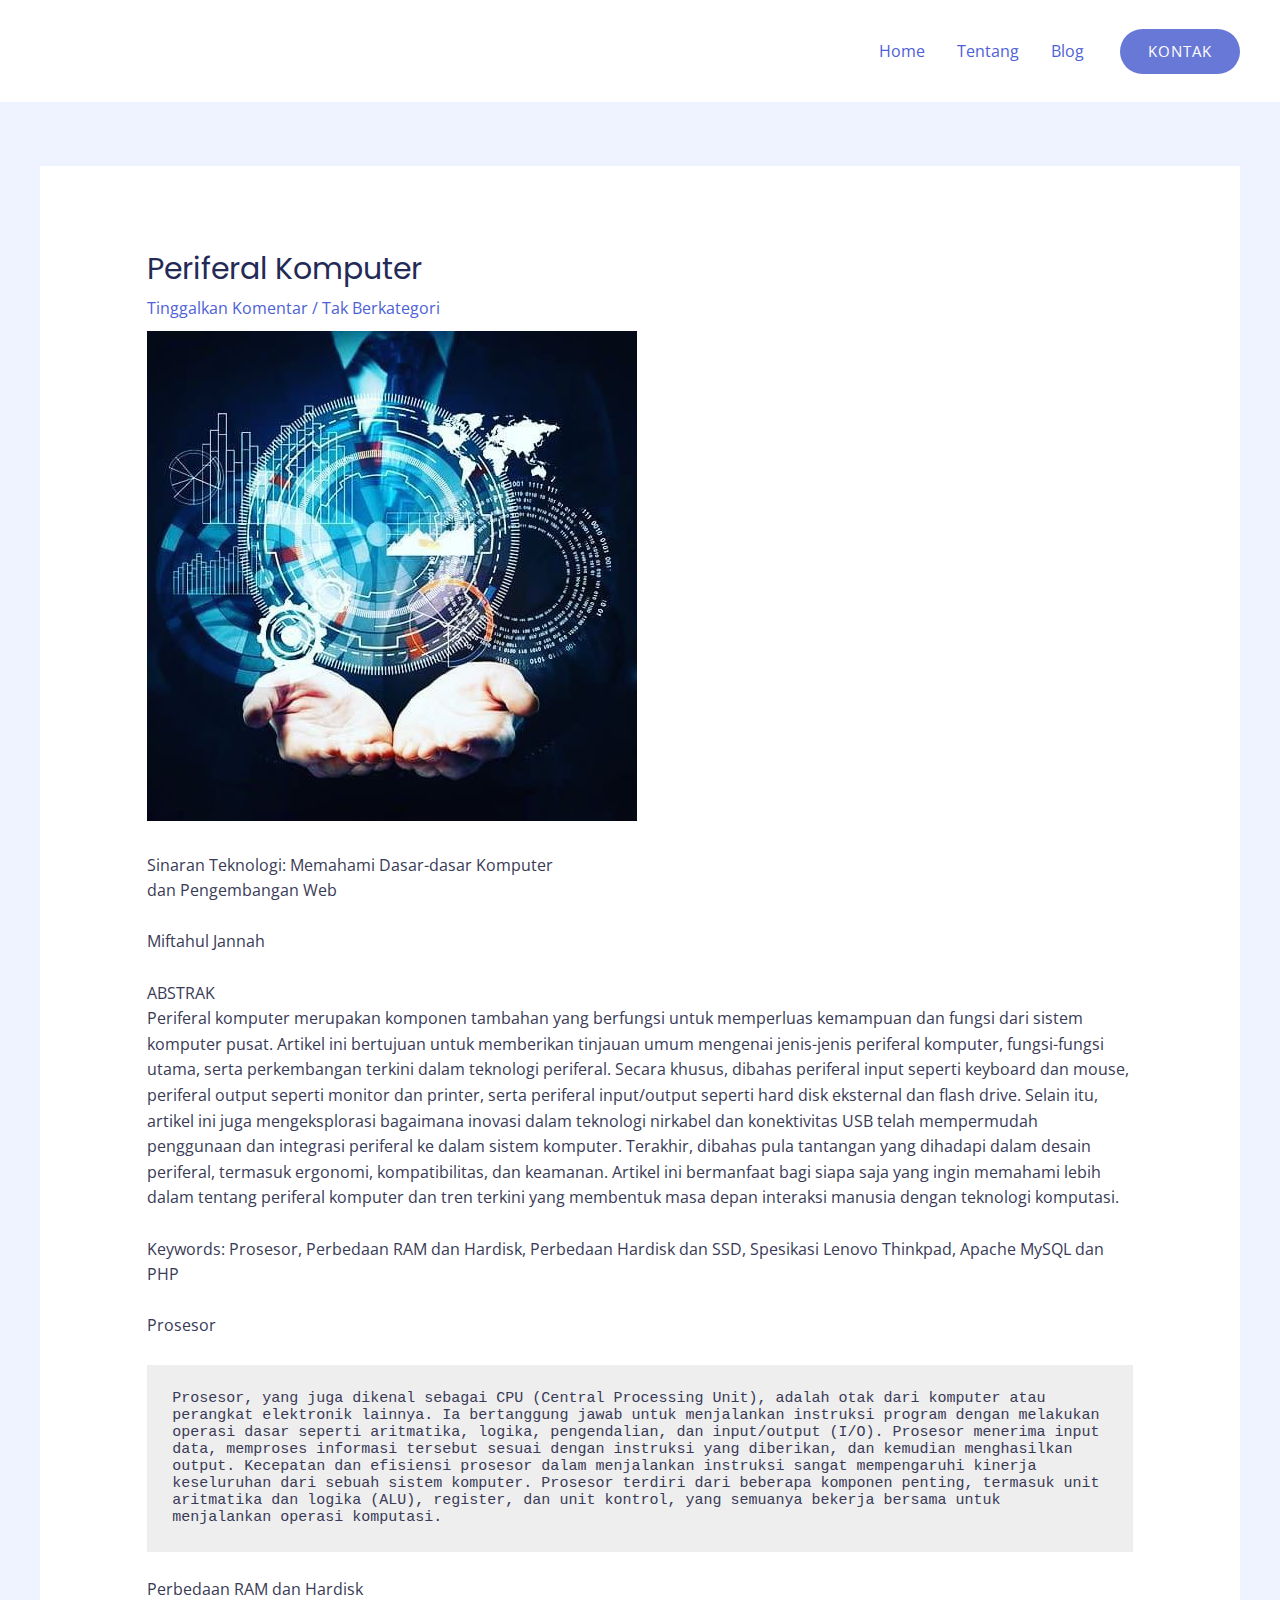
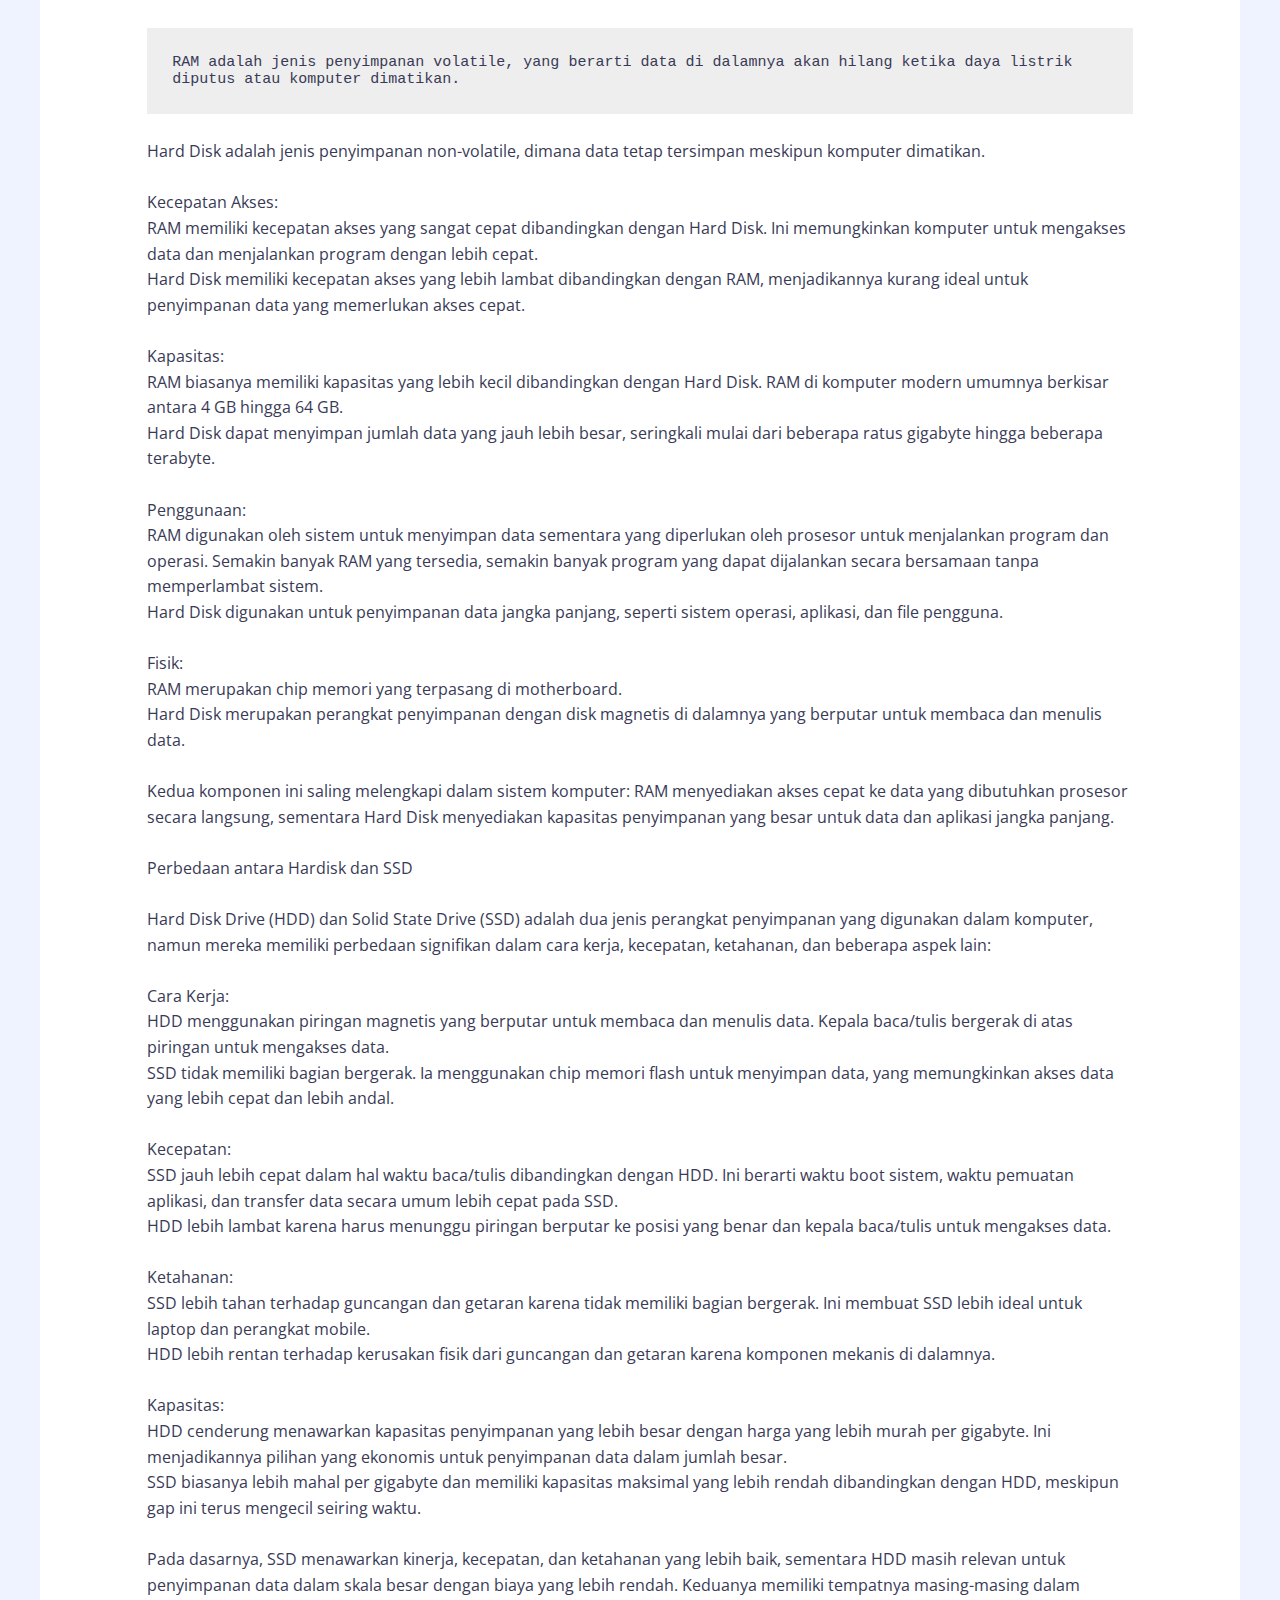
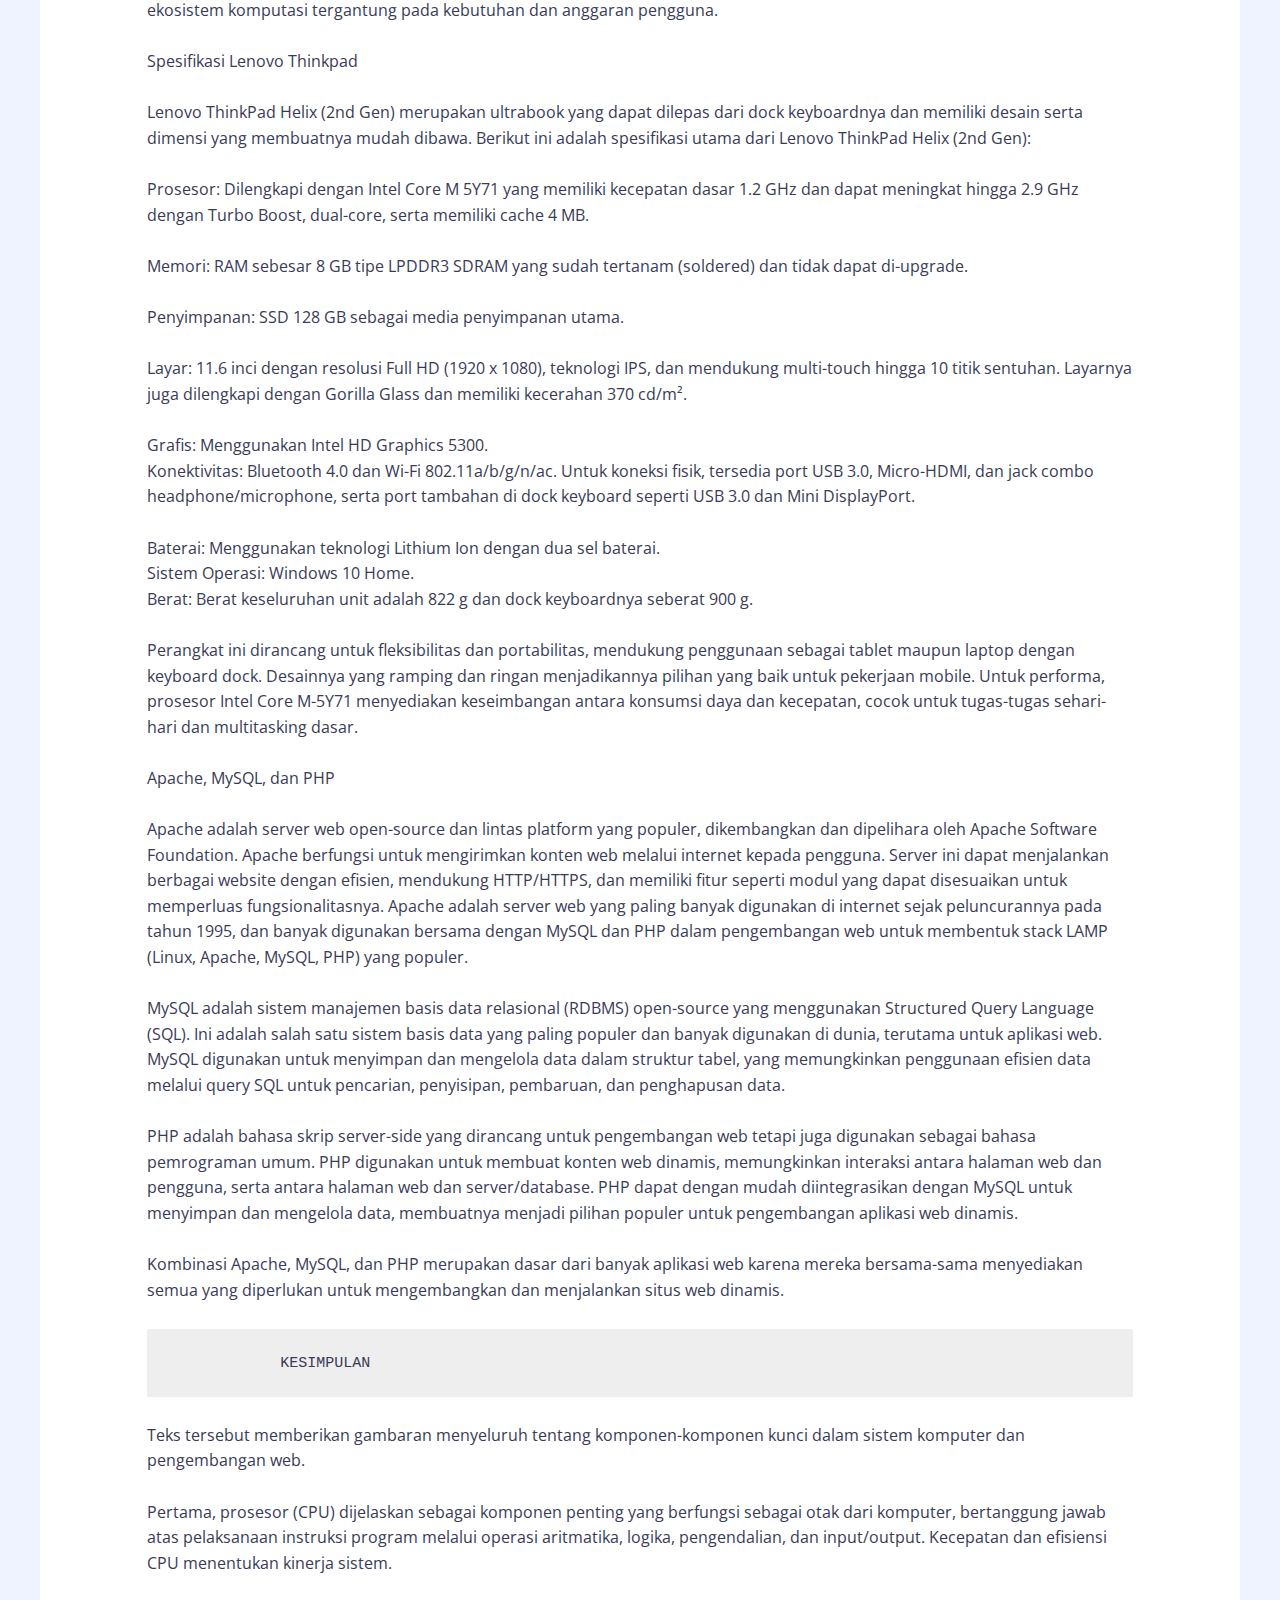
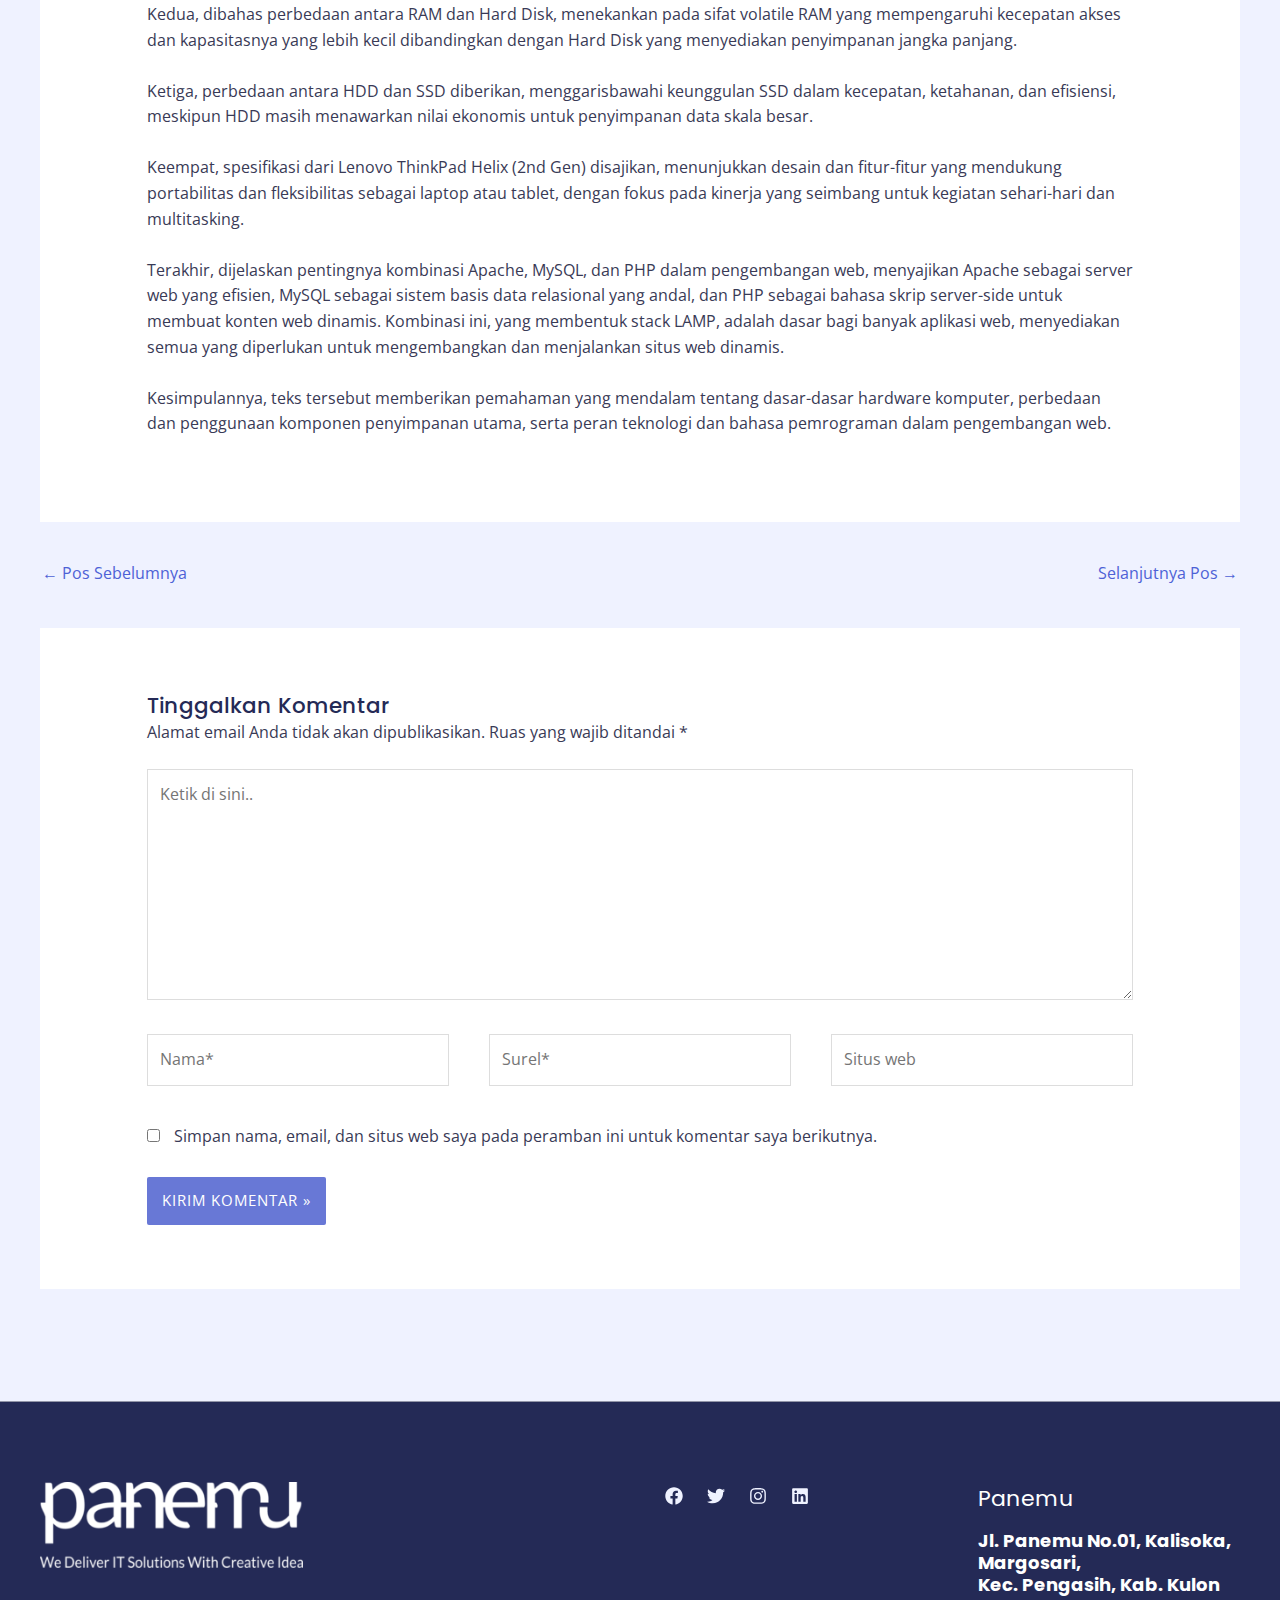
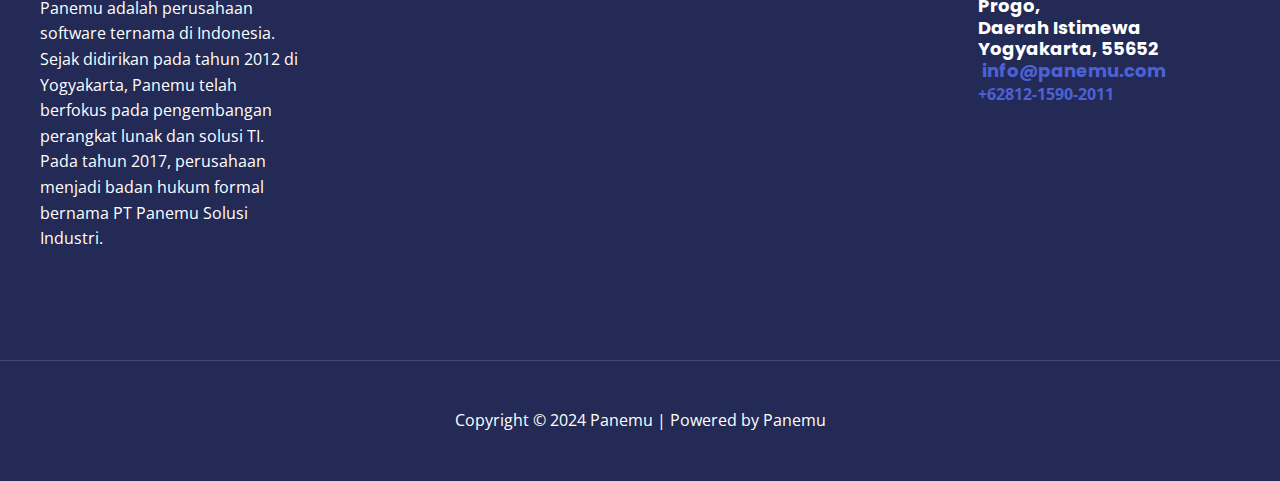
<file: periferal-komputer/index.html>
<!DOCTYPE html>
<html lang="id">
<head>
<meta charset="UTF-8">
<meta name="viewport" content="width=device-width, initial-scale=1">
	 <link rel="profile" href="https://gmpg.org/xfn/11"> 
	 <title>Periferal Komputer &#8211; Panemu</title>
<meta name="robots" content="max-image-preview:large">
<link rel="dns-prefetch" href="//fonts.googleapis.com">
<link rel="alternate" type="application/rss+xml" title="Panemu &raquo; Feed" href="https://jannahprojects.github.io/panemu/feed/">
<link rel="alternate" type="application/rss+xml" title="Panemu &raquo; Umpan Komentar" href="https://jannahprojects.github.io/panemu/comments/feed/">
<link rel="alternate" type="application/rss+xml" title="Panemu &raquo; Periferal Komputer Umpan Komentar" href="https://jannahprojects.github.io/panemu/periferal-komputer/feed/">
<script>
window._wpemojiSettings = {"baseUrl":"https:\/\/s.w.org\/images\/core\/emoji\/15.0.3\/72x72\/","ext":".png","svgUrl":"https:\/\/s.w.org\/images\/core\/emoji\/15.0.3\/svg\/","svgExt":".svg","source":{"concatemoji":"https:\/\/jannahprojects.github.io\/panemu\/wp-includes\/js\/wp-emoji-release.min.js?ver=6.5.3"}};
/*! This file is auto-generated */
!function(i,n){var o,s,e;function c(e){try{var t={supportTests:e,timestamp:(new Date).valueOf()};sessionStorage.setItem(o,JSON.stringify(t))}catch(e){}}function p(e,t,n){e.clearRect(0,0,e.canvas.width,e.canvas.height),e.fillText(t,0,0);var t=new Uint32Array(e.getImageData(0,0,e.canvas.width,e.canvas.height).data),r=(e.clearRect(0,0,e.canvas.width,e.canvas.height),e.fillText(n,0,0),new Uint32Array(e.getImageData(0,0,e.canvas.width,e.canvas.height).data));return t.every(function(e,t){return e===r[t]})}function u(e,t,n){switch(t){case"flag":return n(e,"🏳️‍⚧️","🏳️​⚧️")?!1:!n(e,"🇺🇳","🇺​🇳")&&!n(e,"🏴󠁧󠁢󠁥󠁮󠁧󠁿","🏴​󠁧​󠁢​󠁥​󠁮​󠁧​󠁿");case"emoji":return!n(e,"🐦‍⬛","🐦​⬛")}return!1}function f(e,t,n){var r="undefined"!=typeof WorkerGlobalScope&&self instanceof WorkerGlobalScope?new OffscreenCanvas(300,150):i.createElement("canvas"),a=r.getContext("2d",{willReadFrequently:!0}),o=(a.textBaseline="top",a.font="600 32px Arial",{});return e.forEach(function(e){o[e]=t(a,e,n)}),o}function t(e){var t=i.createElement("script");t.src=e,t.defer=!0,i.head.appendChild(t)}"undefined"!=typeof Promise&&(o="wpEmojiSettingsSupports",s=["flag","emoji"],n.supports={everything:!0,everythingExceptFlag:!0},e=new Promise(function(e){i.addEventListener("DOMContentLoaded",e,{once:!0})}),new Promise(function(t){var n=function(){try{var e=JSON.parse(sessionStorage.getItem(o));if("object"==typeof e&&"number"==typeof e.timestamp&&(new Date).valueOf()<e.timestamp+604800&&"object"==typeof e.supportTests)return e.supportTests}catch(e){}return null}();if(!n){if("undefined"!=typeof Worker&&"undefined"!=typeof OffscreenCanvas&&"undefined"!=typeof URL&&URL.createObjectURL&&"undefined"!=typeof Blob)try{var e="postMessage("+f.toString()+"("+[JSON.stringify(s),u.toString(),p.toString()].join(",")+"));",r=new Blob([e],{type:"text/javascript"}),a=new Worker(URL.createObjectURL(r),{name:"wpTestEmojiSupports"});return void(a.onmessage=function(e){c(n=e.data),a.terminate(),t(n)})}catch(e){}c(n=f(s,u,p))}t(n)}).then(function(e){for(var t in e)n.supports[t]=e[t],n.supports.everything=n.supports.everything&&n.supports[t],"flag"!==t&&(n.supports.everythingExceptFlag=n.supports.everythingExceptFlag&&n.supports[t]);n.supports.everythingExceptFlag=n.supports.everythingExceptFlag&&!n.supports.flag,n.DOMReady=!1,n.readyCallback=function(){n.DOMReady=!0}}).then(function(){return e}).then(function(){var e;n.supports.everything||(n.readyCallback(),(e=n.source||{}).concatemoji?t(e.concatemoji):e.wpemoji&&e.twemoji&&(t(e.twemoji),t(e.wpemoji)))}))}((window,document),window._wpemojiSettings);
</script>
<link rel="stylesheet" id="astra-theme-css-css" href="https://jannahprojects.github.io/panemu/wp-content/themes/astra/assets/css/minified/main.min.css?ver=4.6.14" media="all">
<style id="astra-theme-css-inline-css">:root{--ast-post-nav-space:0;--ast-container-default-xlg-padding:6.67em;--ast-container-default-lg-padding:5.67em;--ast-container-default-slg-padding:4.34em;--ast-container-default-md-padding:3.34em;--ast-container-default-sm-padding:6.67em;--ast-container-default-xs-padding:2.4em;--ast-container-default-xxs-padding:1.4em;--ast-code-block-background:#EEEEEE;--ast-comment-inputs-background:#FAFAFA;--ast-normal-container-width:1200px;--ast-narrow-container-width:750px;--ast-blog-title-font-weight:normal;--ast-blog-meta-weight:inherit;}html{font-size:100%;}a,.page-title{color:var(--ast-global-color-1);}a:hover,a:focus{color:var(--ast-global-color-1);}body,button,input,select,textarea,.ast-button,.ast-custom-button{font-family:'Open Sans',sans-serif;font-weight:400;font-size:16px;font-size:1rem;line-height:var(--ast-body-line-height,1.6em);}blockquote{color:var(--ast-global-color-3);}h1,.entry-content h1,.entry-content h1 a,h2,.entry-content h2,.entry-content h2 a,h3,.entry-content h3,.entry-content h3 a,h4,.entry-content h4,.entry-content h4 a,h5,.entry-content h5,.entry-content h5 a,h6,.entry-content h6,.entry-content h6 a,.site-title,.site-title a{font-family:'Poppins',sans-serif;font-weight:700;}.site-title{font-size:35px;font-size:2.1875rem;display:none;}header .custom-logo-link img{max-width:89px;}.astra-logo-svg{width:89px;}.site-header .site-description{font-size:15px;font-size:0.9375rem;display:none;}.entry-title{font-size:30px;font-size:1.875rem;}.archive .ast-article-post .ast-article-inner,.blog .ast-article-post .ast-article-inner,.archive .ast-article-post .ast-article-inner:hover,.blog .ast-article-post .ast-article-inner:hover{overflow:hidden;}h1,.entry-content h1,.entry-content h1 a{font-size:48px;font-size:3rem;font-weight:700;font-family:'Poppins',sans-serif;line-height:1.2em;}h2,.entry-content h2,.entry-content h2 a{font-size:42px;font-size:2.625rem;font-family:'Poppins',sans-serif;line-height:1.3em;}h3,.entry-content h3,.entry-content h3 a{font-size:28px;font-size:1.75rem;font-family:'Poppins',sans-serif;line-height:1.3em;}h4,.entry-content h4,.entry-content h4 a{font-size:20px;font-size:1.25rem;line-height:1.2em;font-family:'Poppins',sans-serif;}h5,.entry-content h5,.entry-content h5 a{font-size:18px;font-size:1.125rem;line-height:1.2em;font-family:'Poppins',sans-serif;}h6,.entry-content h6,.entry-content h6 a{font-size:15px;font-size:0.9375rem;line-height:1.25em;font-family:'Poppins',sans-serif;}::selection{background-color:var(--ast-global-color-0);color:#ffffff;}body,h1,.entry-title a,.entry-content h1,.entry-content h1 a,h2,.entry-content h2,.entry-content h2 a,h3,.entry-content h3,.entry-content h3 a,h4,.entry-content h4,.entry-content h4 a,h5,.entry-content h5,.entry-content h5 a,h6,.entry-content h6,.entry-content h6 a{color:var(--ast-global-color-3);}.tagcloud a:hover,.tagcloud a:focus,.tagcloud a.current-item{color:#ffffff;border-color:var(--ast-global-color-1);background-color:var(--ast-global-color-1);}input:focus,input[type="text"]:focus,input[type="email"]:focus,input[type="url"]:focus,input[type="password"]:focus,input[type="reset"]:focus,input[type="search"]:focus,textarea:focus{border-color:var(--ast-global-color-1);}input[type="radio"]:checked,input[type=reset],input[type="checkbox"]:checked,input[type="checkbox"]:hover:checked,input[type="checkbox"]:focus:checked,input[type=range]::-webkit-slider-thumb{border-color:var(--ast-global-color-1);background-color:var(--ast-global-color-1);box-shadow:none;}.site-footer a:hover + .post-count,.site-footer a:focus + .post-count{background:var(--ast-global-color-1);border-color:var(--ast-global-color-1);}.single .nav-links .nav-previous,.single .nav-links .nav-next{color:var(--ast-global-color-1);}.entry-meta,.entry-meta *{line-height:1.45;color:var(--ast-global-color-1);}.entry-meta a:not(.ast-button):hover,.entry-meta a:not(.ast-button):hover *,.entry-meta a:not(.ast-button):focus,.entry-meta a:not(.ast-button):focus *,.page-links > .page-link,.page-links .page-link:hover,.post-navigation a:hover{color:var(--ast-global-color-1);}#cat option,.secondary .calendar_wrap thead a,.secondary .calendar_wrap thead a:visited{color:var(--ast-global-color-1);}.secondary .calendar_wrap #today,.ast-progress-val span{background:var(--ast-global-color-1);}.secondary a:hover + .post-count,.secondary a:focus + .post-count{background:var(--ast-global-color-1);border-color:var(--ast-global-color-1);}.calendar_wrap #today > a{color:#ffffff;}.page-links .page-link,.single .post-navigation a{color:var(--ast-global-color-1);}.ast-search-menu-icon .search-form button.search-submit{padding:0 4px;}.ast-search-menu-icon form.search-form{padding-right:0;}.ast-search-menu-icon.slide-search input.search-field{width:0;}.ast-header-search .ast-search-menu-icon.ast-dropdown-active .search-form,.ast-header-search .ast-search-menu-icon.ast-dropdown-active .search-field:focus{transition:all 0.2s;}.search-form input.search-field:focus{outline:none;}.wp-block-latest-posts > li > a{color:var(--ast-global-color-2);}.widget-title,.widget .wp-block-heading{font-size:22px;font-size:1.375rem;color:var(--ast-global-color-3);}.ast-search-menu-icon.slide-search a:focus-visible:focus-visible,.astra-search-icon:focus-visible,#close:focus-visible,a:focus-visible,.ast-menu-toggle:focus-visible,.site .skip-link:focus-visible,.wp-block-loginout input:focus-visible,.wp-block-search.wp-block-search__button-inside .wp-block-search__inside-wrapper,.ast-header-navigation-arrow:focus-visible,.woocommerce .wc-proceed-to-checkout > .checkout-button:focus-visible,.woocommerce .woocommerce-MyAccount-navigation ul li a:focus-visible,.ast-orders-table__row .ast-orders-table__cell:focus-visible,.woocommerce .woocommerce-order-details .order-again > .button:focus-visible,.woocommerce .woocommerce-message a.button.wc-forward:focus-visible,.woocommerce #minus_qty:focus-visible,.woocommerce #plus_qty:focus-visible,a#ast-apply-coupon:focus-visible,.woocommerce .woocommerce-info a:focus-visible,.woocommerce .astra-shop-summary-wrap a:focus-visible,.woocommerce a.wc-forward:focus-visible,#ast-apply-coupon:focus-visible,.woocommerce-js .woocommerce-mini-cart-item a.remove:focus-visible,#close:focus-visible,.button.search-submit:focus-visible,#search_submit:focus,.normal-search:focus-visible,.ast-header-account-wrap:focus-visible{outline-style:dotted;outline-color:inherit;outline-width:thin;}input:focus,input[type="text"]:focus,input[type="email"]:focus,input[type="url"]:focus,input[type="password"]:focus,input[type="reset"]:focus,input[type="search"]:focus,input[type="number"]:focus,textarea:focus,.wp-block-search__input:focus,[data-section="section-header-mobile-trigger"] .ast-button-wrap .ast-mobile-menu-trigger-minimal:focus,.ast-mobile-popup-drawer.active .menu-toggle-close:focus,.woocommerce-ordering select.orderby:focus,#ast-scroll-top:focus,#coupon_code:focus,.woocommerce-page #comment:focus,.woocommerce #reviews #respond input#submit:focus,.woocommerce a.add_to_cart_button:focus,.woocommerce .button.single_add_to_cart_button:focus,.woocommerce .woocommerce-cart-form button:focus,.woocommerce .woocommerce-cart-form__cart-item .quantity .qty:focus,.woocommerce .woocommerce-billing-fields .woocommerce-billing-fields__field-wrapper .woocommerce-input-wrapper > .input-text:focus,.woocommerce #order_comments:focus,.woocommerce #place_order:focus,.woocommerce .woocommerce-address-fields .woocommerce-address-fields__field-wrapper .woocommerce-input-wrapper > .input-text:focus,.woocommerce .woocommerce-MyAccount-content form button:focus,.woocommerce .woocommerce-MyAccount-content .woocommerce-EditAccountForm .woocommerce-form-row .woocommerce-Input.input-text:focus,.woocommerce .ast-woocommerce-container .woocommerce-pagination ul.page-numbers li a:focus,body #content .woocommerce form .form-row .select2-container--default .select2-selection--single:focus,#ast-coupon-code:focus,.woocommerce.woocommerce-js .quantity input[type=number]:focus,.woocommerce-js .woocommerce-mini-cart-item .quantity input[type=number]:focus,.woocommerce p#ast-coupon-trigger:focus{border-style:dotted;border-color:inherit;border-width:thin;}input{outline:none;}.woocommerce-js input[type=text]:focus,.woocommerce-js input[type=email]:focus,.woocommerce-js textarea:focus,input[type=number]:focus,.comments-area textarea#comment:focus,.comments-area textarea#comment:active,.comments-area .ast-comment-formwrap input[type="text"]:focus,.comments-area .ast-comment-formwrap input[type="text"]:active{outline-style:disable;outline-color:inherit;outline-width:thin;}.site-logo-img img{ transition:all 0.2s linear;}body .ast-oembed-container *{position:absolute;top:0;width:100%;height:100%;left:0;}body .wp-block-embed-pocket-casts .ast-oembed-container *{position:unset;}.ast-single-post-featured-section + article {margin-top: 2em;}.site-content .ast-single-post-featured-section img {width: 100%;overflow: hidden;object-fit: cover;}.site > .ast-single-related-posts-container {margin-top: 0;}@media (min-width: 769px) {.ast-desktop .ast-container--narrow {max-width: var(--ast-narrow-container-width);margin: 0 auto;}}@media (max-width:768.9px){#ast-desktop-header{display:none;}}@media (min-width:769px){#ast-mobile-header{display:none;}}@media( max-width: 420px ) {.single .nav-links .nav-previous,.single .nav-links .nav-next {width: 100%;text-align: center;}}.wp-block-buttons.aligncenter{justify-content:center;}.wp-block-buttons .wp-block-button.is-style-outline .wp-block-button__link.wp-element-button,.ast-outline-button,.wp-block-uagb-buttons-child .uagb-buttons-repeater.ast-outline-button{border-top-width:2px;border-right-width:2px;border-bottom-width:2px;border-left-width:2px;font-family:inherit;font-weight:400;font-size:15px;font-size:0.9375rem;line-height:1em;border-top-left-radius:6px;border-top-right-radius:6px;border-bottom-right-radius:6px;border-bottom-left-radius:6px;}.uagb-buttons-repeater.ast-outline-button{border-radius:9999px;}.entry-content[ast-blocks-layout] > figure{margin-bottom:1em;}@media (max-width:768px){.ast-separate-container #primary,.ast-separate-container #secondary{padding:1.5em 0;}#primary,#secondary{padding:1.5em 0;margin:0;}.ast-left-sidebar #content > .ast-container{display:flex;flex-direction:column-reverse;width:100%;}.ast-separate-container .ast-article-post,.ast-separate-container .ast-article-single{padding:1.5em 2.14em;}.ast-author-box img.avatar{margin:20px 0 0 0;}}@media (min-width:769px){.ast-separate-container.ast-right-sidebar #primary,.ast-separate-container.ast-left-sidebar #primary{border:0;}.search-no-results.ast-separate-container #primary{margin-bottom:4em;}}.elementor-button-wrapper .elementor-button{border-style:solid;text-decoration:none;border-top-width:0px;border-right-width:0px;border-left-width:0px;border-bottom-width:0px;}body .elementor-button.elementor-size-sm,body .elementor-button.elementor-size-xs,body .elementor-button.elementor-size-md,body .elementor-button.elementor-size-lg,body .elementor-button.elementor-size-xl,body .elementor-button{border-top-left-radius:6px;border-top-right-radius:6px;border-bottom-right-radius:6px;border-bottom-left-radius:6px;padding-top:17px;padding-right:35px;padding-bottom:17px;padding-left:35px;}.elementor-button-wrapper .elementor-button{border-color:var(--ast-global-color-0);background-color:var(--ast-global-color-0);}.elementor-button-wrapper .elementor-button:hover,.elementor-button-wrapper .elementor-button:focus{color:#ffffff;background-color:var(--ast-global-color-1);border-color:var(--ast-global-color-1);}.wp-block-button .wp-block-button__link ,.elementor-button-wrapper .elementor-button,.elementor-button-wrapper .elementor-button:visited{color:#ffffff;}.elementor-button-wrapper .elementor-button{font-weight:400;font-size:15px;font-size:0.9375rem;line-height:1em;text-transform:uppercase;letter-spacing:1px;}body .elementor-button.elementor-size-sm,body .elementor-button.elementor-size-xs,body .elementor-button.elementor-size-md,body .elementor-button.elementor-size-lg,body .elementor-button.elementor-size-xl,body .elementor-button{font-size:15px;font-size:0.9375rem;}.wp-block-button .wp-block-button__link:hover,.wp-block-button .wp-block-button__link:focus{color:#ffffff;background-color:var(--ast-global-color-1);border-color:var(--ast-global-color-1);}.elementor-widget-heading h1.elementor-heading-title{line-height:1.2em;}.elementor-widget-heading h2.elementor-heading-title{line-height:1.3em;}.elementor-widget-heading h3.elementor-heading-title{line-height:1.3em;}.elementor-widget-heading h4.elementor-heading-title{line-height:1.2em;}.elementor-widget-heading h5.elementor-heading-title{line-height:1.2em;}.elementor-widget-heading h6.elementor-heading-title{line-height:1.25em;}.wp-block-button .wp-block-button__link,.wp-block-search .wp-block-search__button,body .wp-block-file .wp-block-file__button{border-style:solid;border-top-width:0px;border-right-width:0px;border-left-width:0px;border-bottom-width:0px;border-color:var(--ast-global-color-0);background-color:var(--ast-global-color-0);color:#ffffff;font-family:inherit;font-weight:400;line-height:1em;text-transform:uppercase;letter-spacing:1px;font-size:15px;font-size:0.9375rem;border-top-left-radius:6px;border-top-right-radius:6px;border-bottom-right-radius:6px;border-bottom-left-radius:6px;padding-top:17px;padding-right:35px;padding-bottom:17px;padding-left:35px;}.menu-toggle,button,.ast-button,.ast-custom-button,.button,input#submit,input[type="button"],input[type="submit"],input[type="reset"],form[CLASS*="wp-block-search__"].wp-block-search .wp-block-search__inside-wrapper .wp-block-search__button,body .wp-block-file .wp-block-file__button,.woocommerce-js a.button,.woocommerce button.button,.woocommerce .woocommerce-message a.button,.woocommerce #respond input#submit.alt,.woocommerce input.button.alt,.woocommerce input.button,.woocommerce input.button:disabled,.woocommerce input.button:disabled[disabled],.woocommerce input.button:disabled:hover,.woocommerce input.button:disabled[disabled]:hover,.woocommerce #respond input#submit,.woocommerce button.button.alt.disabled,.wc-block-grid__products .wc-block-grid__product .wp-block-button__link,.wc-block-grid__product-onsale,[CLASS*="wc-block"] button,.woocommerce-js .astra-cart-drawer .astra-cart-drawer-content .woocommerce-mini-cart__buttons .button:not(.checkout):not(.ast-continue-shopping),.woocommerce-js .astra-cart-drawer .astra-cart-drawer-content .woocommerce-mini-cart__buttons a.checkout,.woocommerce button.button.alt.disabled.wc-variation-selection-needed,[CLASS*="wc-block"] .wc-block-components-button{border-style:solid;border-top-width:0px;border-right-width:0px;border-left-width:0px;border-bottom-width:0px;color:#ffffff;border-color:var(--ast-global-color-0);background-color:var(--ast-global-color-0);padding-top:17px;padding-right:35px;padding-bottom:17px;padding-left:35px;font-family:inherit;font-weight:400;font-size:15px;font-size:0.9375rem;line-height:1em;text-transform:uppercase;letter-spacing:1px;border-top-left-radius:6px;border-top-right-radius:6px;border-bottom-right-radius:6px;border-bottom-left-radius:6px;}button:focus,.menu-toggle:hover,button:hover,.ast-button:hover,.ast-custom-button:hover .button:hover,.ast-custom-button:hover ,input[type=reset]:hover,input[type=reset]:focus,input#submit:hover,input#submit:focus,input[type="button"]:hover,input[type="button"]:focus,input[type="submit"]:hover,input[type="submit"]:focus,form[CLASS*="wp-block-search__"].wp-block-search .wp-block-search__inside-wrapper .wp-block-search__button:hover,form[CLASS*="wp-block-search__"].wp-block-search .wp-block-search__inside-wrapper .wp-block-search__button:focus,body .wp-block-file .wp-block-file__button:hover,body .wp-block-file .wp-block-file__button:focus,.woocommerce-js a.button:hover,.woocommerce button.button:hover,.woocommerce .woocommerce-message a.button:hover,.woocommerce #respond input#submit:hover,.woocommerce #respond input#submit.alt:hover,.woocommerce input.button.alt:hover,.woocommerce input.button:hover,.woocommerce button.button.alt.disabled:hover,.wc-block-grid__products .wc-block-grid__product .wp-block-button__link:hover,[CLASS*="wc-block"] button:hover,.woocommerce-js .astra-cart-drawer .astra-cart-drawer-content .woocommerce-mini-cart__buttons .button:not(.checkout):not(.ast-continue-shopping):hover,.woocommerce-js .astra-cart-drawer .astra-cart-drawer-content .woocommerce-mini-cart__buttons a.checkout:hover,.woocommerce button.button.alt.disabled.wc-variation-selection-needed:hover,[CLASS*="wc-block"] .wc-block-components-button:hover,[CLASS*="wc-block"] .wc-block-components-button:focus{color:#ffffff;background-color:var(--ast-global-color-1);border-color:var(--ast-global-color-1);}@media (max-width:768px){.ast-mobile-header-stack .main-header-bar .ast-search-menu-icon{display:inline-block;}.ast-header-break-point.ast-header-custom-item-outside .ast-mobile-header-stack .main-header-bar .ast-search-icon{margin:0;}.ast-comment-avatar-wrap img{max-width:2.5em;}.ast-comment-meta{padding:0 1.8888em 1.3333em;}.ast-separate-container .ast-comment-list li.depth-1{padding:1.5em 2.14em;}.ast-separate-container .comment-respond{padding:2em 2.14em;}}@media (min-width:544px){.ast-container{max-width:100%;}}@media (max-width:544px){.ast-separate-container .ast-article-post,.ast-separate-container .ast-article-single,.ast-separate-container .comments-title,.ast-separate-container .ast-archive-description{padding:1.5em 1em;}.ast-separate-container #content .ast-container{padding-left:0.54em;padding-right:0.54em;}.ast-separate-container .ast-comment-list .bypostauthor{padding:.5em;}.ast-search-menu-icon.ast-dropdown-active .search-field{width:170px;}}body,.ast-separate-container{background-color:var(--ast-global-color-4);;background-image:none;;}@media (max-width:768px){.site-title{display:none;}.site-header .site-description{display:none;}h1,.entry-content h1,.entry-content h1 a{font-size:40px;}h2,.entry-content h2,.entry-content h2 a{font-size:35px;}h3,.entry-content h3,.entry-content h3 a{font-size:24px;}.astra-logo-svg{width:140px;}header .custom-logo-link img,.ast-header-break-point .site-logo-img .custom-mobile-logo-link img{max-width:140px;}}@media (max-width:544px){.site-title{display:none;}.site-header .site-description{display:none;}h1,.entry-content h1,.entry-content h1 a{font-size:28px;}h2,.entry-content h2,.entry-content h2 a{font-size:24px;}h3,.entry-content h3,.entry-content h3 a{font-size:20px;}h4,.entry-content h4,.entry-content h4 a{font-size:18px;font-size:1.125rem;}h5,.entry-content h5,.entry-content h5 a{font-size:17px;font-size:1.0625rem;}h6,.entry-content h6,.entry-content h6 a{font-size:15px;font-size:0.9375rem;}header .custom-logo-link img,.ast-header-break-point .site-branding img,.ast-header-break-point .custom-logo-link img{max-width:120px;}.astra-logo-svg{width:120px;}.ast-header-break-point .site-logo-img .custom-mobile-logo-link img{max-width:120px;}}@media (max-width:768px){html{font-size:91.2%;}}@media (max-width:544px){html{font-size:91.2%;}}@media (min-width:769px){.ast-container{max-width:1240px;}}@media (min-width:769px){.site-content .ast-container{display:flex;}}@media (max-width:768px){.site-content .ast-container{flex-direction:column;}}@media (min-width:769px){.main-header-menu .sub-menu .menu-item.ast-left-align-sub-menu:hover > .sub-menu,.main-header-menu .sub-menu .menu-item.ast-left-align-sub-menu.focus > .sub-menu{margin-left:-2px;}}.site .comments-area{padding-bottom:3em;}.wp-block-file {display: flex;align-items: center;flex-wrap: wrap;justify-content: space-between;}.wp-block-pullquote {border: none;}.wp-block-pullquote blockquote::before {content: "\201D";font-family: "Helvetica",sans-serif;display: flex;transform: rotate( 180deg );font-size: 6rem;font-style: normal;line-height: 1;font-weight: bold;align-items: center;justify-content: center;}.has-text-align-right > blockquote::before {justify-content: flex-start;}.has-text-align-left > blockquote::before {justify-content: flex-end;}figure.wp-block-pullquote.is-style-solid-color blockquote {max-width: 100%;text-align: inherit;}html body {--wp--custom--ast-default-block-top-padding: 3em;--wp--custom--ast-default-block-right-padding: 3em;--wp--custom--ast-default-block-bottom-padding: 3em;--wp--custom--ast-default-block-left-padding: 3em;--wp--custom--ast-container-width: 1200px;--wp--custom--ast-content-width-size: 1200px;--wp--custom--ast-wide-width-size: calc(1200px + var(--wp--custom--ast-default-block-left-padding) + var(--wp--custom--ast-default-block-right-padding));}.ast-narrow-container {--wp--custom--ast-content-width-size: 750px;--wp--custom--ast-wide-width-size: 750px;}@media(max-width: 768px) {html body {--wp--custom--ast-default-block-top-padding: 3em;--wp--custom--ast-default-block-right-padding: 2em;--wp--custom--ast-default-block-bottom-padding: 3em;--wp--custom--ast-default-block-left-padding: 2em;}}@media(max-width: 544px) {html body {--wp--custom--ast-default-block-top-padding: 3em;--wp--custom--ast-default-block-right-padding: 1.5em;--wp--custom--ast-default-block-bottom-padding: 3em;--wp--custom--ast-default-block-left-padding: 1.5em;}}.entry-content > .wp-block-group,.entry-content > .wp-block-cover,.entry-content > .wp-block-columns {padding-top: var(--wp--custom--ast-default-block-top-padding);padding-right: var(--wp--custom--ast-default-block-right-padding);padding-bottom: var(--wp--custom--ast-default-block-bottom-padding);padding-left: var(--wp--custom--ast-default-block-left-padding);}.ast-plain-container.ast-no-sidebar .entry-content > .alignfull,.ast-page-builder-template .ast-no-sidebar .entry-content > .alignfull {margin-left: calc( -50vw + 50%);margin-right: calc( -50vw + 50%);max-width: 100vw;width: 100vw;}.ast-plain-container.ast-no-sidebar .entry-content .alignfull .alignfull,.ast-page-builder-template.ast-no-sidebar .entry-content .alignfull .alignfull,.ast-plain-container.ast-no-sidebar .entry-content .alignfull .alignwide,.ast-page-builder-template.ast-no-sidebar .entry-content .alignfull .alignwide,.ast-plain-container.ast-no-sidebar .entry-content .alignwide .alignfull,.ast-page-builder-template.ast-no-sidebar .entry-content .alignwide .alignfull,.ast-plain-container.ast-no-sidebar .entry-content .alignwide .alignwide,.ast-page-builder-template.ast-no-sidebar .entry-content .alignwide .alignwide,.ast-plain-container.ast-no-sidebar .entry-content .wp-block-column .alignfull,.ast-page-builder-template.ast-no-sidebar .entry-content .wp-block-column .alignfull,.ast-plain-container.ast-no-sidebar .entry-content .wp-block-column .alignwide,.ast-page-builder-template.ast-no-sidebar .entry-content .wp-block-column .alignwide {margin-left: auto;margin-right: auto;width: 100%;}[ast-blocks-layout] .wp-block-separator:not(.is-style-dots) {height: 0;}[ast-blocks-layout] .wp-block-separator {margin: 20px auto;}[ast-blocks-layout] .wp-block-separator:not(.is-style-wide):not(.is-style-dots) {max-width: 100px;}[ast-blocks-layout] .wp-block-separator.has-background {padding: 0;}.entry-content[ast-blocks-layout] > * {max-width: var(--wp--custom--ast-content-width-size);margin-left: auto;margin-right: auto;}.entry-content[ast-blocks-layout] > .alignwide {max-width: var(--wp--custom--ast-wide-width-size);}.entry-content[ast-blocks-layout] .alignfull {max-width: none;}.entry-content .wp-block-columns {margin-bottom: 0;}blockquote {margin: 1.5em;border-color: rgba(0,0,0,0.05);}.wp-block-quote:not(.has-text-align-right):not(.has-text-align-center) {border-left: 5px solid rgba(0,0,0,0.05);}.has-text-align-right > blockquote,blockquote.has-text-align-right {border-right: 5px solid rgba(0,0,0,0.05);}.has-text-align-left > blockquote,blockquote.has-text-align-left {border-left: 5px solid rgba(0,0,0,0.05);}.wp-block-site-tagline,.wp-block-latest-posts .read-more {margin-top: 15px;}.wp-block-loginout p label {display: block;}.wp-block-loginout p:not(.login-remember):not(.login-submit) input {width: 100%;}.wp-block-loginout input:focus {border-color: transparent;}.wp-block-loginout input:focus {outline: thin dotted;}.entry-content .wp-block-media-text .wp-block-media-text__content {padding: 0 0 0 8%;}.entry-content .wp-block-media-text.has-media-on-the-right .wp-block-media-text__content {padding: 0 8% 0 0;}.entry-content .wp-block-media-text.has-background .wp-block-media-text__content {padding: 8%;}.entry-content .wp-block-cover:not([class*="background-color"]) .wp-block-cover__inner-container,.entry-content .wp-block-cover:not([class*="background-color"]) .wp-block-cover-image-text,.entry-content .wp-block-cover:not([class*="background-color"]) .wp-block-cover-text,.entry-content .wp-block-cover-image:not([class*="background-color"]) .wp-block-cover__inner-container,.entry-content .wp-block-cover-image:not([class*="background-color"]) .wp-block-cover-image-text,.entry-content .wp-block-cover-image:not([class*="background-color"]) .wp-block-cover-text {color: var(--ast-global-color-5);}.wp-block-loginout .login-remember input {width: 1.1rem;height: 1.1rem;margin: 0 5px 4px 0;vertical-align: middle;}.wp-block-latest-posts > li > *:first-child,.wp-block-latest-posts:not(.is-grid) > li:first-child {margin-top: 0;}.wp-block-search__inside-wrapper .wp-block-search__input {padding: 0 10px;color: var(--ast-global-color-3);background: var(--ast-global-color-5);border-color: var(--ast-border-color);}.wp-block-latest-posts .read-more {margin-bottom: 1.5em;}.wp-block-search__no-button .wp-block-search__inside-wrapper .wp-block-search__input {padding-top: 5px;padding-bottom: 5px;}.wp-block-latest-posts .wp-block-latest-posts__post-date,.wp-block-latest-posts .wp-block-latest-posts__post-author {font-size: 1rem;}.wp-block-latest-posts > li > *,.wp-block-latest-posts:not(.is-grid) > li {margin-top: 12px;margin-bottom: 12px;}.ast-page-builder-template .entry-content[ast-blocks-layout] > *,.ast-page-builder-template .entry-content[ast-blocks-layout] > .alignfull > * {max-width: none;}.ast-page-builder-template .entry-content[ast-blocks-layout] > .alignwide > * {max-width: var(--wp--custom--ast-wide-width-size);}.ast-page-builder-template .entry-content[ast-blocks-layout] > .inherit-container-width > *,.ast-page-builder-template .entry-content[ast-blocks-layout] > * > *,.entry-content[ast-blocks-layout] > .wp-block-cover .wp-block-cover__inner-container {max-width: var(--wp--custom--ast-content-width-size);margin-left: auto;margin-right: auto;}.entry-content[ast-blocks-layout] .wp-block-cover:not(.alignleft):not(.alignright) {width: auto;}@media(max-width: 1200px) {.ast-separate-container .entry-content > .alignfull,.ast-separate-container .entry-content[ast-blocks-layout] > .alignwide,.ast-plain-container .entry-content[ast-blocks-layout] > .alignwide,.ast-plain-container .entry-content .alignfull {margin-left: calc(-1 * min(var(--ast-container-default-xlg-padding),20px)) ;margin-right: calc(-1 * min(var(--ast-container-default-xlg-padding),20px));}}@media(min-width: 1201px) {.ast-separate-container .entry-content > .alignfull {margin-left: calc(-1 * var(--ast-container-default-xlg-padding) );margin-right: calc(-1 * var(--ast-container-default-xlg-padding) );}.ast-separate-container .entry-content[ast-blocks-layout] > .alignwide,.ast-plain-container .entry-content[ast-blocks-layout] > .alignwide {margin-left: calc(-1 * var(--wp--custom--ast-default-block-left-padding) );margin-right: calc(-1 * var(--wp--custom--ast-default-block-right-padding) );}}@media(min-width: 768px) {.ast-separate-container .entry-content .wp-block-group.alignwide:not(.inherit-container-width) > :where(:not(.alignleft):not(.alignright)),.ast-plain-container .entry-content .wp-block-group.alignwide:not(.inherit-container-width) > :where(:not(.alignleft):not(.alignright)) {max-width: calc( var(--wp--custom--ast-content-width-size) + 80px );}.ast-plain-container.ast-right-sidebar .entry-content[ast-blocks-layout] .alignfull,.ast-plain-container.ast-left-sidebar .entry-content[ast-blocks-layout] .alignfull {margin-left: -60px;margin-right: -60px;}}@media(min-width: 544px) {.entry-content > .alignleft {margin-right: 20px;}.entry-content > .alignright {margin-left: 20px;}}@media (max-width:544px){.wp-block-columns .wp-block-column:not(:last-child){margin-bottom:20px;}.wp-block-latest-posts{margin:0;}}@media( max-width: 600px ) {.entry-content .wp-block-media-text .wp-block-media-text__content,.entry-content .wp-block-media-text.has-media-on-the-right .wp-block-media-text__content {padding: 8% 0 0;}.entry-content .wp-block-media-text.has-background .wp-block-media-text__content {padding: 8%;}}.ast-page-builder-template .entry-header {padding-left: 0;}.ast-narrow-container .site-content .wp-block-uagb-image--align-full .wp-block-uagb-image__figure {max-width: 100%;margin-left: auto;margin-right: auto;}:root .has-ast-global-color-0-color{color:var(--ast-global-color-0);}:root .has-ast-global-color-0-background-color{background-color:var(--ast-global-color-0);}:root .wp-block-button .has-ast-global-color-0-color{color:var(--ast-global-color-0);}:root .wp-block-button .has-ast-global-color-0-background-color{background-color:var(--ast-global-color-0);}:root .has-ast-global-color-1-color{color:var(--ast-global-color-1);}:root .has-ast-global-color-1-background-color{background-color:var(--ast-global-color-1);}:root .wp-block-button .has-ast-global-color-1-color{color:var(--ast-global-color-1);}:root .wp-block-button .has-ast-global-color-1-background-color{background-color:var(--ast-global-color-1);}:root .has-ast-global-color-2-color{color:var(--ast-global-color-2);}:root .has-ast-global-color-2-background-color{background-color:var(--ast-global-color-2);}:root .wp-block-button .has-ast-global-color-2-color{color:var(--ast-global-color-2);}:root .wp-block-button .has-ast-global-color-2-background-color{background-color:var(--ast-global-color-2);}:root .has-ast-global-color-3-color{color:var(--ast-global-color-3);}:root .has-ast-global-color-3-background-color{background-color:var(--ast-global-color-3);}:root .wp-block-button .has-ast-global-color-3-color{color:var(--ast-global-color-3);}:root .wp-block-button .has-ast-global-color-3-background-color{background-color:var(--ast-global-color-3);}:root .has-ast-global-color-4-color{color:var(--ast-global-color-4);}:root .has-ast-global-color-4-background-color{background-color:var(--ast-global-color-4);}:root .wp-block-button .has-ast-global-color-4-color{color:var(--ast-global-color-4);}:root .wp-block-button .has-ast-global-color-4-background-color{background-color:var(--ast-global-color-4);}:root .has-ast-global-color-5-color{color:var(--ast-global-color-5);}:root .has-ast-global-color-5-background-color{background-color:var(--ast-global-color-5);}:root .wp-block-button .has-ast-global-color-5-color{color:var(--ast-global-color-5);}:root .wp-block-button .has-ast-global-color-5-background-color{background-color:var(--ast-global-color-5);}:root .has-ast-global-color-6-color{color:var(--ast-global-color-6);}:root .has-ast-global-color-6-background-color{background-color:var(--ast-global-color-6);}:root .wp-block-button .has-ast-global-color-6-color{color:var(--ast-global-color-6);}:root .wp-block-button .has-ast-global-color-6-background-color{background-color:var(--ast-global-color-6);}:root .has-ast-global-color-7-color{color:var(--ast-global-color-7);}:root .has-ast-global-color-7-background-color{background-color:var(--ast-global-color-7);}:root .wp-block-button .has-ast-global-color-7-color{color:var(--ast-global-color-7);}:root .wp-block-button .has-ast-global-color-7-background-color{background-color:var(--ast-global-color-7);}:root .has-ast-global-color-8-color{color:var(--ast-global-color-8);}:root .has-ast-global-color-8-background-color{background-color:var(--ast-global-color-8);}:root .wp-block-button .has-ast-global-color-8-color{color:var(--ast-global-color-8);}:root .wp-block-button .has-ast-global-color-8-background-color{background-color:var(--ast-global-color-8);}:root{--ast-global-color-0:#6878d6;--ast-global-color-1:#4d61d6;--ast-global-color-2:#242a56;--ast-global-color-3:#393a56;--ast-global-color-4:#eff2ff;--ast-global-color-5:#ffffff;--ast-global-color-6:#eff2ff;--ast-global-color-7:#242a56;--ast-global-color-8:#BFD1FF;}:root {--ast-border-color : #dddddd;}.ast-single-entry-banner {-js-display: flex;display: flex;flex-direction: column;justify-content: center;text-align: center;position: relative;background: #eeeeee;}.ast-single-entry-banner[data-banner-layout="layout-1"] {max-width: 1200px;background: inherit;padding: 20px 0;}.ast-single-entry-banner[data-banner-width-type="custom"] {margin: 0 auto;width: 100%;}.ast-single-entry-banner + .site-content .entry-header {margin-bottom: 0;}.site .ast-author-avatar {--ast-author-avatar-size: ;}a.ast-underline-text {text-decoration: underline;}.ast-container > .ast-terms-link {position: relative;display: block;}a.ast-button.ast-badge-tax {padding: 4px 8px;border-radius: 3px;font-size: inherit;}header.entry-header .entry-title{font-size:30px;font-size:1.875rem;}header.entry-header > *:not(:last-child){margin-bottom:10px;}.ast-archive-entry-banner {-js-display: flex;display: flex;flex-direction: column;justify-content: center;text-align: center;position: relative;background: #eeeeee;}.ast-archive-entry-banner[data-banner-width-type="custom"] {margin: 0 auto;width: 100%;}.ast-archive-entry-banner[data-banner-layout="layout-1"] {background: inherit;padding: 20px 0;text-align: left;}body.archive .ast-archive-description{max-width:1200px;width:100%;text-align:left;padding-top:3em;padding-right:3em;padding-bottom:3em;padding-left:3em;}body.archive .ast-archive-description .ast-archive-title,body.archive .ast-archive-description .ast-archive-title *{font-size:40px;font-size:2.5rem;}body.archive .ast-archive-description > *:not(:last-child){margin-bottom:10px;}@media (max-width:768px){body.archive .ast-archive-description{text-align:left;}}@media (max-width:544px){body.archive .ast-archive-description{text-align:left;}}.ast-breadcrumbs .trail-browse,.ast-breadcrumbs .trail-items,.ast-breadcrumbs .trail-items li{display:inline-block;margin:0;padding:0;border:none;background:inherit;text-indent:0;text-decoration:none;}.ast-breadcrumbs .trail-browse{font-size:inherit;font-style:inherit;font-weight:inherit;color:inherit;}.ast-breadcrumbs .trail-items{list-style:none;}.trail-items li::after{padding:0 0.3em;content:"\00bb";}.trail-items li:last-of-type::after{display:none;}h1,.entry-content h1,h2,.entry-content h2,h3,.entry-content h3,h4,.entry-content h4,h5,.entry-content h5,h6,.entry-content h6{color:var(--ast-global-color-2);}@media (max-width:768px){.ast-builder-grid-row-container.ast-builder-grid-row-tablet-3-firstrow .ast-builder-grid-row > *:first-child,.ast-builder-grid-row-container.ast-builder-grid-row-tablet-3-lastrow .ast-builder-grid-row > *:last-child{grid-column:1 / -1;}}@media (max-width:544px){.ast-builder-grid-row-container.ast-builder-grid-row-mobile-3-firstrow .ast-builder-grid-row > *:first-child,.ast-builder-grid-row-container.ast-builder-grid-row-mobile-3-lastrow .ast-builder-grid-row > *:last-child{grid-column:1 / -1;}}.ast-builder-layout-element[data-section="title_tagline"]{display:flex;}@media (max-width:768px){.ast-header-break-point .ast-builder-layout-element[data-section="title_tagline"]{display:flex;}}@media (max-width:544px){.ast-header-break-point .ast-builder-layout-element[data-section="title_tagline"]{display:flex;}}[data-section*="section-hb-button-"] .menu-link{display:none;}.ast-header-button-1[data-section*="section-hb-button-"] .ast-builder-button-wrap .ast-custom-button{line-height:1em;}.ast-header-button-1 .ast-custom-button{color:var(--ast-global-color-5);background:var(--ast-global-color-0);border-top-left-radius:40px;border-top-right-radius:40px;border-bottom-right-radius:40px;border-bottom-left-radius:40px;}.ast-header-button-1 .ast-custom-button:hover{color:var(--ast-global-color-3);background:var(--ast-global-color-5);}.ast-header-button-1[data-section*="section-hb-button-"] .ast-builder-button-wrap .ast-custom-button{padding-top:15px;padding-bottom:15px;padding-left:28px;padding-right:28px;}.ast-header-button-1[data-section="section-hb-button-1"]{display:flex;}@media (max-width:768px){.ast-header-break-point .ast-header-button-1[data-section="section-hb-button-1"]{display:none;}}@media (max-width:544px){.ast-header-break-point .ast-header-button-1[data-section="section-hb-button-1"]{display:flex;}}.ast-builder-menu-1{font-family:inherit;font-weight:inherit;}.ast-builder-menu-1 .sub-menu,.ast-builder-menu-1 .inline-on-mobile .sub-menu{border-top-width:1px;border-bottom-width:1px;border-right-width:1px;border-left-width:1px;border-color:#eaeaea;border-style:solid;}.ast-builder-menu-1 .main-header-menu > .menu-item > .sub-menu,.ast-builder-menu-1 .main-header-menu > .menu-item > .astra-full-megamenu-wrapper{margin-top:0px;}.ast-desktop .ast-builder-menu-1 .main-header-menu > .menu-item > .sub-menu:before,.ast-desktop .ast-builder-menu-1 .main-header-menu > .menu-item > .astra-full-megamenu-wrapper:before{height:calc( 0px + 5px );}.ast-desktop .ast-builder-menu-1 .menu-item .sub-menu .menu-link{border-style:none;}@media (max-width:768px){.ast-builder-menu-1 .main-header-menu .menu-item > .menu-link{color:var(--ast-global-color-3);}.ast-builder-menu-1 .menu-item > .ast-menu-toggle{color:var(--ast-global-color-3);}.ast-builder-menu-1 .menu-item:hover > .menu-link,.ast-builder-menu-1 .inline-on-mobile .menu-item:hover > .ast-menu-toggle{color:var(--ast-global-color-1);}.ast-builder-menu-1 .menu-item:hover > .ast-menu-toggle{color:var(--ast-global-color-1);}.ast-builder-menu-1 .menu-item.current-menu-item > .menu-link,.ast-builder-menu-1 .inline-on-mobile .menu-item.current-menu-item > .ast-menu-toggle,.ast-builder-menu-1 .current-menu-ancestor > .menu-link,.ast-builder-menu-1 .current-menu-ancestor > .ast-menu-toggle{color:var(--ast-global-color-1);}.ast-builder-menu-1 .menu-item.current-menu-item > .ast-menu-toggle{color:var(--ast-global-color-1);}.ast-header-break-point .ast-builder-menu-1 .menu-item.menu-item-has-children > .ast-menu-toggle{top:0;}.ast-builder-menu-1 .inline-on-mobile .menu-item.menu-item-has-children > .ast-menu-toggle{right:-15px;}.ast-builder-menu-1 .menu-item-has-children > .menu-link:after{content:unset;}.ast-builder-menu-1 .main-header-menu > .menu-item > .sub-menu,.ast-builder-menu-1 .main-header-menu > .menu-item > .astra-full-megamenu-wrapper{margin-top:0;}}@media (max-width:544px){.ast-header-break-point .ast-builder-menu-1 .menu-item.menu-item-has-children > .ast-menu-toggle{top:0;}.ast-builder-menu-1 .main-header-menu > .menu-item > .sub-menu,.ast-builder-menu-1 .main-header-menu > .menu-item > .astra-full-megamenu-wrapper{margin-top:0;}}.ast-builder-menu-1{display:flex;}@media (max-width:768px){.ast-header-break-point .ast-builder-menu-1{display:flex;}}@media (max-width:544px){.ast-header-break-point .ast-builder-menu-1{display:flex;}}.site-below-footer-wrap{padding-top:20px;padding-bottom:20px;}.site-below-footer-wrap[data-section="section-below-footer-builder"]{background-color:;;background-image:none;;min-height:80px;border-style:solid;border-width:0px;border-top-width:1px;border-top-color:rgba(81,86,129,0.72);}.site-below-footer-wrap[data-section="section-below-footer-builder"] .ast-builder-grid-row{max-width:1200px;min-height:80px;margin-left:auto;margin-right:auto;}.site-below-footer-wrap[data-section="section-below-footer-builder"] .ast-builder-grid-row,.site-below-footer-wrap[data-section="section-below-footer-builder"] .site-footer-section{align-items:center;}.site-below-footer-wrap[data-section="section-below-footer-builder"].ast-footer-row-inline .site-footer-section{display:flex;margin-bottom:0;}.ast-builder-grid-row-full .ast-builder-grid-row{grid-template-columns:1fr;}@media (max-width:768px){.site-below-footer-wrap[data-section="section-below-footer-builder"].ast-footer-row-tablet-inline .site-footer-section{display:flex;margin-bottom:0;}.site-below-footer-wrap[data-section="section-below-footer-builder"].ast-footer-row-tablet-stack .site-footer-section{display:block;margin-bottom:10px;}.ast-builder-grid-row-container.ast-builder-grid-row-tablet-full .ast-builder-grid-row{grid-template-columns:1fr;}}@media (max-width:544px){.site-below-footer-wrap[data-section="section-below-footer-builder"].ast-footer-row-mobile-inline .site-footer-section{display:flex;margin-bottom:0;}.site-below-footer-wrap[data-section="section-below-footer-builder"].ast-footer-row-mobile-stack .site-footer-section{display:block;margin-bottom:10px;}.ast-builder-grid-row-container.ast-builder-grid-row-mobile-full .ast-builder-grid-row{grid-template-columns:1fr;}}@media (max-width:544px){.site-below-footer-wrap[data-section="section-below-footer-builder"]{padding-left:30px;padding-right:30px;}}.site-below-footer-wrap[data-section="section-below-footer-builder"]{display:grid;}@media (max-width:768px){.ast-header-break-point .site-below-footer-wrap[data-section="section-below-footer-builder"]{display:grid;}}@media (max-width:544px){.ast-header-break-point .site-below-footer-wrap[data-section="section-below-footer-builder"]{display:grid;}}.ast-footer-copyright{text-align:center;}.ast-footer-copyright {color:var(--ast-global-color-5);}@media (max-width:768px){.ast-footer-copyright{text-align:center;}}@media (max-width:544px){.ast-footer-copyright{text-align:center;}}.ast-footer-copyright.ast-builder-layout-element{display:flex;}@media (max-width:768px){.ast-header-break-point .ast-footer-copyright.ast-builder-layout-element{display:flex;}}@media (max-width:544px){.ast-header-break-point .ast-footer-copyright.ast-builder-layout-element{display:flex;}}.ast-social-stack-desktop .ast-builder-social-element,.ast-social-stack-tablet .ast-builder-social-element,.ast-social-stack-mobile .ast-builder-social-element {margin-top: 6px;margin-bottom: 6px;}.social-show-label-true .ast-builder-social-element {width: auto;padding: 0 0.4em;}[data-section^="section-fb-social-icons-"] .footer-social-inner-wrap {text-align: center;}.ast-footer-social-wrap {width: 100%;}.ast-footer-social-wrap .ast-builder-social-element:first-child {margin-left: 0;}.ast-footer-social-wrap .ast-builder-social-element:last-child {margin-right: 0;}.ast-header-social-wrap .ast-builder-social-element:first-child {margin-left: 0;}.ast-header-social-wrap .ast-builder-social-element:last-child {margin-right: 0;}.ast-builder-social-element {line-height: 1;color: #3a3a3a;background: transparent;vertical-align: middle;transition: all 0.01s;margin-left: 6px;margin-right: 6px;justify-content: center;align-items: center;}.ast-builder-social-element {line-height: 1;color: #3a3a3a;background: transparent;vertical-align: middle;transition: all 0.01s;margin-left: 6px;margin-right: 6px;justify-content: center;align-items: center;}.ast-builder-social-element .social-item-label {padding-left: 6px;}.ast-footer-social-1-wrap .ast-builder-social-element,.ast-footer-social-1-wrap .social-show-label-true .ast-builder-social-element{margin-left:12px;margin-right:12px;}.ast-footer-social-1-wrap .ast-builder-social-element svg{width:18px;height:18px;}.ast-footer-social-1-wrap .ast-social-color-type-custom svg{fill:var(--ast-global-color-4);}.ast-footer-social-1-wrap .ast-social-color-type-custom .ast-builder-social-element:hover{color:var(--ast-global-color-5);}.ast-footer-social-1-wrap .ast-social-color-type-custom .ast-builder-social-element:hover svg{fill:var(--ast-global-color-5);}.ast-footer-social-1-wrap .ast-social-color-type-custom .social-item-label{color:var(--ast-global-color-4);}.ast-footer-social-1-wrap .ast-builder-social-element:hover .social-item-label{color:var(--ast-global-color-5);}[data-section="section-fb-social-icons-1"] .footer-social-inner-wrap{text-align:left;}@media (max-width:768px){[data-section="section-fb-social-icons-1"] .footer-social-inner-wrap{text-align:left;}}@media (max-width:544px){[data-section="section-fb-social-icons-1"] .footer-social-inner-wrap{text-align:left;}}.ast-builder-layout-element[data-section="section-fb-social-icons-1"]{display:flex;}@media (max-width:768px){.ast-header-break-point .ast-builder-layout-element[data-section="section-fb-social-icons-1"]{display:flex;}}@media (max-width:544px){.ast-header-break-point .ast-builder-layout-element[data-section="section-fb-social-icons-1"]{display:flex;}}.site-footer{background-color:var(--ast-global-color-2);;background-image:none;;}.ast-hfb-header .site-footer{padding-top:0px;padding-bottom:0px;padding-left:0px;padding-right:0px;margin-top:0px;margin-bottom:0px;margin-left:0px;margin-right:0px;}.site-primary-footer-wrap{padding-top:45px;padding-bottom:45px;}.site-primary-footer-wrap[data-section="section-primary-footer-builder"]{background-color:;;background-image:none;;border-style:solid;border-width:0px;border-top-width:1px;border-top-color:rgba(230,230,230,0.57);}.site-primary-footer-wrap[data-section="section-primary-footer-builder"] .ast-builder-grid-row{max-width:1200px;margin-left:auto;margin-right:auto;}.site-primary-footer-wrap[data-section="section-primary-footer-builder"] .ast-builder-grid-row,.site-primary-footer-wrap[data-section="section-primary-footer-builder"] .site-footer-section{align-items:flex-start;}.site-primary-footer-wrap[data-section="section-primary-footer-builder"].ast-footer-row-inline .site-footer-section{display:flex;margin-bottom:0;}.ast-builder-grid-row-4-equal .ast-builder-grid-row{grid-template-columns:repeat( 4,1fr );}@media (max-width:768px){.site-primary-footer-wrap[data-section="section-primary-footer-builder"].ast-footer-row-tablet-inline .site-footer-section{display:flex;margin-bottom:0;}.site-primary-footer-wrap[data-section="section-primary-footer-builder"].ast-footer-row-tablet-stack .site-footer-section{display:block;margin-bottom:10px;}.ast-builder-grid-row-container.ast-builder-grid-row-tablet-2-equal .ast-builder-grid-row{grid-template-columns:repeat( 2,1fr );}}@media (max-width:544px){.site-primary-footer-wrap[data-section="section-primary-footer-builder"].ast-footer-row-mobile-inline .site-footer-section{display:flex;margin-bottom:0;}.site-primary-footer-wrap[data-section="section-primary-footer-builder"].ast-footer-row-mobile-stack .site-footer-section{display:block;margin-bottom:10px;}.ast-builder-grid-row-container.ast-builder-grid-row-mobile-full .ast-builder-grid-row{grid-template-columns:1fr;}}.site-primary-footer-wrap[data-section="section-primary-footer-builder"]{padding-top:80px;padding-bottom:80px;margin-top:0px;margin-bottom:0px;margin-left:0px;margin-right:0px;}@media (max-width:768px){.site-primary-footer-wrap[data-section="section-primary-footer-builder"]{padding-top:50px;padding-bottom:20px;padding-left:30px;padding-right:30px;}}.site-primary-footer-wrap[data-section="section-primary-footer-builder"]{display:grid;}@media (max-width:768px){.ast-header-break-point .site-primary-footer-wrap[data-section="section-primary-footer-builder"]{display:grid;}}@media (max-width:544px){.ast-header-break-point .site-primary-footer-wrap[data-section="section-primary-footer-builder"]{display:grid;}}.footer-widget-area[data-section="sidebar-widgets-footer-widget-1"].footer-widget-area-inner{text-align:left;}@media (max-width:768px){.footer-widget-area[data-section="sidebar-widgets-footer-widget-1"].footer-widget-area-inner{text-align:left;}}@media (max-width:544px){.footer-widget-area[data-section="sidebar-widgets-footer-widget-1"].footer-widget-area-inner{text-align:left;}}.footer-widget-area[data-section="sidebar-widgets-footer-widget-4"].footer-widget-area-inner{text-align:left;}@media (max-width:768px){.footer-widget-area[data-section="sidebar-widgets-footer-widget-4"].footer-widget-area-inner{text-align:left;}}@media (max-width:544px){.footer-widget-area[data-section="sidebar-widgets-footer-widget-4"].footer-widget-area-inner{text-align:left;}}.footer-widget-area[data-section="sidebar-widgets-footer-widget-1"].footer-widget-area-inner{color:var(--ast-global-color-5);}.footer-widget-area[data-section="sidebar-widgets-footer-widget-1"]{display:block;}@media (max-width:768px){.ast-header-break-point .footer-widget-area[data-section="sidebar-widgets-footer-widget-1"]{display:block;}}@media (max-width:544px){.ast-header-break-point .footer-widget-area[data-section="sidebar-widgets-footer-widget-1"]{display:block;}}.footer-widget-area[data-section="sidebar-widgets-footer-widget-4"].footer-widget-area-inner{color:var(--ast-global-color-5);}.footer-widget-area[data-section="sidebar-widgets-footer-widget-4"] .widget-title,.footer-widget-area[data-section="sidebar-widgets-footer-widget-4"] h1,.footer-widget-area[data-section="sidebar-widgets-footer-widget-4"] .widget-area h1,.footer-widget-area[data-section="sidebar-widgets-footer-widget-4"] h2,.footer-widget-area[data-section="sidebar-widgets-footer-widget-4"] .widget-area h2,.footer-widget-area[data-section="sidebar-widgets-footer-widget-4"] h3,.footer-widget-area[data-section="sidebar-widgets-footer-widget-4"] .widget-area h3,.footer-widget-area[data-section="sidebar-widgets-footer-widget-4"] h4,.footer-widget-area[data-section="sidebar-widgets-footer-widget-4"] .widget-area h4,.footer-widget-area[data-section="sidebar-widgets-footer-widget-4"] h5,.footer-widget-area[data-section="sidebar-widgets-footer-widget-4"] .widget-area h5,.footer-widget-area[data-section="sidebar-widgets-footer-widget-4"] h6,.footer-widget-area[data-section="sidebar-widgets-footer-widget-4"] .widget-area h6{color:var(--ast-global-color-5);}.footer-widget-area[data-section="sidebar-widgets-footer-widget-4"]{display:block;}@media (max-width:768px){.ast-header-break-point .footer-widget-area[data-section="sidebar-widgets-footer-widget-4"]{display:block;}}@media (max-width:544px){.ast-header-break-point .footer-widget-area[data-section="sidebar-widgets-footer-widget-4"]{display:block;}}.elementor-posts-container [CLASS*="ast-width-"]{width:100%;}.elementor-template-full-width .ast-container{display:block;}.elementor-screen-only,.screen-reader-text,.screen-reader-text span,.ui-helper-hidden-accessible{top:0 !important;}@media (max-width:544px){.elementor-element .elementor-wc-products .woocommerce[class*="columns-"] ul.products li.product{width:auto;margin:0;}.elementor-element .woocommerce .woocommerce-result-count{float:none;}}.ast-header-break-point .main-header-bar{border-bottom-width:0px;}@media (min-width:769px){.main-header-bar{border-bottom-width:0px;}}.ast-flex{-webkit-align-content:center;-ms-flex-line-pack:center;align-content:center;-webkit-box-align:center;-webkit-align-items:center;-moz-box-align:center;-ms-flex-align:center;align-items:center;}.main-header-bar{padding:1em 0;}.ast-site-identity{padding:0;}.header-main-layout-1 .ast-flex.main-header-container, .header-main-layout-3 .ast-flex.main-header-container{-webkit-align-content:center;-ms-flex-line-pack:center;align-content:center;-webkit-box-align:center;-webkit-align-items:center;-moz-box-align:center;-ms-flex-align:center;align-items:center;}.header-main-layout-1 .ast-flex.main-header-container, .header-main-layout-3 .ast-flex.main-header-container{-webkit-align-content:center;-ms-flex-line-pack:center;align-content:center;-webkit-box-align:center;-webkit-align-items:center;-moz-box-align:center;-ms-flex-align:center;align-items:center;}.ast-header-break-point .main-navigation ul .menu-item .menu-link .icon-arrow:first-of-type svg{top:.2em;margin-top:0px;margin-left:0px;width:.65em;transform:translate(0, -2px) rotateZ(270deg);}.ast-mobile-popup-content .ast-submenu-expanded > .ast-menu-toggle{transform:rotateX(180deg);overflow-y:auto;}@media (min-width:769px){.ast-builder-menu .main-navigation > ul > li:last-child a{margin-right:0;}}.ast-separate-container .ast-article-inner{background-color:transparent;background-image:none;}.ast-separate-container .ast-article-post{background-color:var(--ast-global-color-5);;background-image:none;;}.ast-separate-container .ast-article-single:not(.ast-related-post), .woocommerce.ast-separate-container .ast-woocommerce-container, .ast-separate-container .error-404, .ast-separate-container .no-results, .single.ast-separate-container  .ast-author-meta, .ast-separate-container .related-posts-title-wrapper,.ast-separate-container .comments-count-wrapper, .ast-box-layout.ast-plain-container .site-content,.ast-padded-layout.ast-plain-container .site-content, .ast-separate-container .ast-archive-description, .ast-separate-container .comments-area .comment-respond, .ast-separate-container .comments-area .ast-comment-list li, .ast-separate-container .comments-area .comments-title{background-color:var(--ast-global-color-5);;background-image:none;;}.ast-separate-container.ast-two-container #secondary .widget{background-color:var(--ast-global-color-5);;background-image:none;;}.ast-mobile-header-content > *,.ast-desktop-header-content > * {padding: 10px 0;height: auto;}.ast-mobile-header-content > *:first-child,.ast-desktop-header-content > *:first-child {padding-top: 10px;}.ast-mobile-header-content > .ast-builder-menu,.ast-desktop-header-content > .ast-builder-menu {padding-top: 0;}.ast-mobile-header-content > *:last-child,.ast-desktop-header-content > *:last-child {padding-bottom: 0;}.ast-mobile-header-content .ast-search-menu-icon.ast-inline-search label,.ast-desktop-header-content .ast-search-menu-icon.ast-inline-search label {width: 100%;}.ast-desktop-header-content .main-header-bar-navigation .ast-submenu-expanded > .ast-menu-toggle::before {transform: rotateX(180deg);}#ast-desktop-header .ast-desktop-header-content,.ast-mobile-header-content .ast-search-icon,.ast-desktop-header-content .ast-search-icon,.ast-mobile-header-wrap .ast-mobile-header-content,.ast-main-header-nav-open.ast-popup-nav-open .ast-mobile-header-wrap .ast-mobile-header-content,.ast-main-header-nav-open.ast-popup-nav-open .ast-desktop-header-content {display: none;}.ast-main-header-nav-open.ast-header-break-point #ast-desktop-header .ast-desktop-header-content,.ast-main-header-nav-open.ast-header-break-point .ast-mobile-header-wrap .ast-mobile-header-content {display: block;}.ast-desktop .ast-desktop-header-content .astra-menu-animation-slide-up > .menu-item > .sub-menu,.ast-desktop .ast-desktop-header-content .astra-menu-animation-slide-up > .menu-item .menu-item > .sub-menu,.ast-desktop .ast-desktop-header-content .astra-menu-animation-slide-down > .menu-item > .sub-menu,.ast-desktop .ast-desktop-header-content .astra-menu-animation-slide-down > .menu-item .menu-item > .sub-menu,.ast-desktop .ast-desktop-header-content .astra-menu-animation-fade > .menu-item > .sub-menu,.ast-desktop .ast-desktop-header-content .astra-menu-animation-fade > .menu-item .menu-item > .sub-menu {opacity: 1;visibility: visible;}.ast-hfb-header.ast-default-menu-enable.ast-header-break-point .ast-mobile-header-wrap .ast-mobile-header-content .main-header-bar-navigation {width: unset;margin: unset;}.ast-mobile-header-content.content-align-flex-end .main-header-bar-navigation .menu-item-has-children > .ast-menu-toggle,.ast-desktop-header-content.content-align-flex-end .main-header-bar-navigation .menu-item-has-children > .ast-menu-toggle {left: calc( 20px - 0.907em);right: auto;}.ast-mobile-header-content .ast-search-menu-icon,.ast-mobile-header-content .ast-search-menu-icon.slide-search,.ast-desktop-header-content .ast-search-menu-icon,.ast-desktop-header-content .ast-search-menu-icon.slide-search {width: 100%;position: relative;display: block;right: auto;transform: none;}.ast-mobile-header-content .ast-search-menu-icon.slide-search .search-form,.ast-mobile-header-content .ast-search-menu-icon .search-form,.ast-desktop-header-content .ast-search-menu-icon.slide-search .search-form,.ast-desktop-header-content .ast-search-menu-icon .search-form {right: 0;visibility: visible;opacity: 1;position: relative;top: auto;transform: none;padding: 0;display: block;overflow: hidden;}.ast-mobile-header-content .ast-search-menu-icon.ast-inline-search .search-field,.ast-mobile-header-content .ast-search-menu-icon .search-field,.ast-desktop-header-content .ast-search-menu-icon.ast-inline-search .search-field,.ast-desktop-header-content .ast-search-menu-icon .search-field {width: 100%;padding-right: 5.5em;}.ast-mobile-header-content .ast-search-menu-icon .search-submit,.ast-desktop-header-content .ast-search-menu-icon .search-submit {display: block;position: absolute;height: 100%;top: 0;right: 0;padding: 0 1em;border-radius: 0;}.ast-hfb-header.ast-default-menu-enable.ast-header-break-point .ast-mobile-header-wrap .ast-mobile-header-content .main-header-bar-navigation ul .sub-menu .menu-link {padding-left: 30px;}.ast-hfb-header.ast-default-menu-enable.ast-header-break-point .ast-mobile-header-wrap .ast-mobile-header-content .main-header-bar-navigation .sub-menu .menu-item .menu-item .menu-link {padding-left: 40px;}.ast-mobile-popup-drawer.active .ast-mobile-popup-inner{background-color:var(--ast-global-color-5);;}.ast-mobile-header-wrap .ast-mobile-header-content, .ast-desktop-header-content{background-color:var(--ast-global-color-5);;}.ast-mobile-popup-content > *, .ast-mobile-header-content > *, .ast-desktop-popup-content > *, .ast-desktop-header-content > *{padding-top:0px;padding-bottom:0px;}.content-align-flex-start .ast-builder-layout-element{justify-content:flex-start;}.content-align-flex-start .main-header-menu{text-align:left;}.ast-mobile-popup-drawer.active .menu-toggle-close{color:#3a3a3a;}.ast-mobile-header-wrap .ast-primary-header-bar,.ast-primary-header-bar .site-primary-header-wrap{min-height:70px;}.ast-desktop .ast-primary-header-bar .main-header-menu > .menu-item{line-height:70px;}.ast-header-break-point #masthead .ast-mobile-header-wrap .ast-primary-header-bar,.ast-header-break-point #masthead .ast-mobile-header-wrap .ast-below-header-bar,.ast-header-break-point #masthead .ast-mobile-header-wrap .ast-above-header-bar{padding-left:20px;padding-right:20px;}.ast-header-break-point .ast-primary-header-bar{border-bottom-width:0px;border-bottom-style:solid;}@media (min-width:769px){.ast-primary-header-bar{border-bottom-width:0px;border-bottom-style:solid;}}.ast-primary-header-bar{display:block;}@media (max-width:768px){.ast-header-break-point .ast-primary-header-bar{display:grid;}}@media (max-width:544px){.ast-header-break-point .ast-primary-header-bar{display:grid;}}[data-section="section-header-mobile-trigger"] .ast-button-wrap .ast-mobile-menu-trigger-fill{color:#ffffff;border:none;background:var(--ast-global-color-0);}[data-section="section-header-mobile-trigger"] .ast-button-wrap .mobile-menu-toggle-icon .ast-mobile-svg{width:20px;height:20px;fill:#ffffff;}[data-section="section-header-mobile-trigger"] .ast-button-wrap .mobile-menu-wrap .mobile-menu{color:#ffffff;}:root{--e-global-color-astglobalcolor0:#6878d6;--e-global-color-astglobalcolor1:#4d61d6;--e-global-color-astglobalcolor2:#242a56;--e-global-color-astglobalcolor3:#393a56;--e-global-color-astglobalcolor4:#eff2ff;--e-global-color-astglobalcolor5:#ffffff;--e-global-color-astglobalcolor6:#eff2ff;--e-global-color-astglobalcolor7:#242a56;--e-global-color-astglobalcolor8:#BFD1FF;}.comment-reply-title{font-size:26px;font-size:1.625rem;}.ast-comment-meta{line-height:1.666666667;color:var(--ast-global-color-1);font-size:13px;font-size:0.8125rem;}.ast-comment-list #cancel-comment-reply-link{font-size:16px;font-size:1rem;}.comments-title {padding: 2em 0;}.comments-title {word-wrap: break-word;font-weight: normal;}.ast-comment-list {margin: 0;word-wrap: break-word;padding-bottom: 0.5em;list-style: none;}.ast-comment-list li {list-style: none;}.ast-comment-list .ast-comment-edit-reply-wrap {-js-display: flex;display: flex;justify-content: flex-end;}.ast-comment-list .comment-awaiting-moderation {margin-bottom: 0;}.ast-comment {padding: 1em 0 ;}.ast-comment-info img {border-radius: 50%;}.ast-comment-cite-wrap cite {font-style: normal;}.comment-reply-title {font-weight: normal;line-height: 1.65;}.ast-comment-meta {margin-bottom: 0.5em;}.comments-area .comment-form-comment {width: 100%;border: none;margin: 0;padding: 0;}.comments-area .comment-notes,.comments-area .comment-textarea,.comments-area .form-allowed-tags {margin-bottom: 1.5em;}.comments-area .form-submit {margin-bottom: 0;}.comments-area textarea#comment,.comments-area .ast-comment-formwrap input[type="text"] {width: 100%;border-radius: 0;vertical-align: middle;margin-bottom: 10px;}.comments-area .no-comments {margin-top: 0.5em;margin-bottom: 0.5em;}.comments-area p.logged-in-as {margin-bottom: 1em;}.ast-separate-container .ast-comment-list {padding-bottom: 0;}.ast-separate-container .ast-comment-list li.depth-1 .children li,.ast-narrow-container .ast-comment-list li.depth-1 .children li {padding-bottom: 0;padding-top: 0;margin-bottom: 0;}.ast-separate-container .ast-comment-list .comment-respond {padding-top: 0;padding-bottom: 1em;background-color: transparent;}.ast-comment-list .comment .comment-respond {padding-bottom: 2em;border-bottom: none;}.ast-separate-container .ast-comment-list .bypostauthor,.ast-narrow-container .ast-comment-list .bypostauthor {padding: 2em;margin-bottom: 1em;}.ast-separate-container .ast-comment-list .bypostauthor li,.ast-narrow-container .ast-comment-list .bypostauthor li {background: transparent;margin-bottom: 0;padding: 0 0 0 2em;}.comment-content a {word-wrap: break-word;}.comment-form-legend {margin-bottom: unset;padding: 0 0.5em;}.ast-separate-container .ast-comment-list .pingback p {margin-bottom: 0;}.ast-separate-container .ast-comment-list li.depth-1,.ast-narrow-container .ast-comment-list li.depth-1 {padding: 3em;}.ast-comment-list > .comment:last-child .ast-comment {border: none;}.ast-separate-container .ast-comment-list .comment .comment-respond,.ast-narrow-container .ast-comment-list .comment .comment-respond {padding-bottom: 0;}.ast-separate-container .comment .comment-respond {margin-top: 2em;}.ast-separate-container .ast-comment-list li.depth-1 .ast-comment,.ast-separate-container .ast-comment-list li.depth-2 .ast-comment {border-bottom: 0;}.ast-separate-container .ast-comment-list li.depth-1 {padding: 4em 6.67em;margin-bottom: 2em;}@media (max-width: 1200px) {.ast-separate-container .ast-comment-list li.depth-1 {padding: 3em 3.34em;}}.ast-separate-container .comment-respond {background-color: #fff;padding: 4em 6.67em;border-bottom: 0;}@media (max-width: 1200px) {.ast-separate-container .comment-respond {padding: 3em 2.34em;}}.ast-separate-container .comments-title {background-color: #fff;padding: 1.2em 3.99em 0;}.ast-comment-list .children {margin-left: 2em;}@media (max-width: 992px) {.ast-comment-list .children {margin-left: 1em;}}.ast-comment-list #cancel-comment-reply-link {white-space: nowrap;font-size: 13px;font-weight: normal;margin-left: 1em;}.ast-comment-info {display: flex;position: relative;}.ast-comment-meta {justify-content: right;padding: 0 3.4em 1.60em;}.comments-area #wp-comment-cookies-consent {margin-right: 10px;}.ast-page-builder-template .comments-area {padding-left: 20px;padding-right: 20px;margin-top: 0;margin-bottom: 2em;}.ast-separate-container .ast-comment-list .bypostauthor .bypostauthor {background: transparent;margin-bottom: 0;padding-right: 0;padding-bottom: 0;padding-top: 0;}@media (min-width:769px){.ast-separate-container .ast-comment-list li .comment-respond{padding-left:2.66666em;padding-right:2.66666em;}}@media (max-width:544px){.ast-separate-container .ast-comment-list li.depth-1{padding:1.5em 1em;margin-bottom:1.5em;}.ast-separate-container .ast-comment-list .bypostauthor{padding:.5em;}.ast-separate-container .comment-respond{padding:1.5em 1em;}.ast-separate-container .ast-comment-list .bypostauthor li{padding:0 0 0 .5em;}.ast-comment-list .children{margin-left:0.66666em;}}
				.ast-comment-time .timendate{
					margin-right: 0.5em;
				}
				.ast-separate-container .comment-reply-title {
					padding-top: 0;
				}
				.ast-comment-list .ast-edit-link {
					flex: 1;
				}
				.comments-area {
					border-top: 1px solid var(--ast-global-color-6);
					margin-top: 2em;
				}
				.ast-separate-container .comments-area {
					border-top: 0;
				}
			@media (max-width:768px){.ast-comment-avatar-wrap img{max-width:2.5em;}.comments-area{margin-top:1.5em;}.ast-comment-meta{padding:0 1.8888em 1.3333em;}.ast-separate-container .ast-comment-list li.depth-1{padding:1.5em 2.14em;}.ast-separate-container .comment-respond{padding:2em 2.14em;}.ast-separate-container .comments-title{padding:1.43em 1.48em;}.ast-comment-avatar-wrap{margin-right:0.5em;}}</style>
<link rel="stylesheet" id="astra-google-fonts-css" href="https://fonts.googleapis.com/css?family=Open+Sans%3A400%2C%7CPoppins%3A700%2C&#038;display=fallback&#038;ver=4.6.14" media="all">
<style id="wp-emoji-styles-inline-css">img.wp-smiley, img.emoji {
		display: inline !important;
		border: none !important;
		box-shadow: none !important;
		height: 1em !important;
		width: 1em !important;
		margin: 0 0.07em !important;
		vertical-align: -0.1em !important;
		background: none !important;
		padding: 0 !important;
	}</style>
<link rel="stylesheet" id="wp-block-library-css" href="https://jannahprojects.github.io/panemu/wp-includes/css/dist/block-library/style.min.css?ver=6.5.3" media="all">
<style id="global-styles-inline-css">body{--wp--preset--color--black: #000000;--wp--preset--color--cyan-bluish-gray: #abb8c3;--wp--preset--color--white: #ffffff;--wp--preset--color--pale-pink: #f78da7;--wp--preset--color--vivid-red: #cf2e2e;--wp--preset--color--luminous-vivid-orange: #ff6900;--wp--preset--color--luminous-vivid-amber: #fcb900;--wp--preset--color--light-green-cyan: #7bdcb5;--wp--preset--color--vivid-green-cyan: #00d084;--wp--preset--color--pale-cyan-blue: #8ed1fc;--wp--preset--color--vivid-cyan-blue: #0693e3;--wp--preset--color--vivid-purple: #9b51e0;--wp--preset--color--ast-global-color-0: var(--ast-global-color-0);--wp--preset--color--ast-global-color-1: var(--ast-global-color-1);--wp--preset--color--ast-global-color-2: var(--ast-global-color-2);--wp--preset--color--ast-global-color-3: var(--ast-global-color-3);--wp--preset--color--ast-global-color-4: var(--ast-global-color-4);--wp--preset--color--ast-global-color-5: var(--ast-global-color-5);--wp--preset--color--ast-global-color-6: var(--ast-global-color-6);--wp--preset--color--ast-global-color-7: var(--ast-global-color-7);--wp--preset--color--ast-global-color-8: var(--ast-global-color-8);--wp--preset--gradient--vivid-cyan-blue-to-vivid-purple: linear-gradient(135deg,rgba(6,147,227,1) 0%,rgb(155,81,224) 100%);--wp--preset--gradient--light-green-cyan-to-vivid-green-cyan: linear-gradient(135deg,rgb(122,220,180) 0%,rgb(0,208,130) 100%);--wp--preset--gradient--luminous-vivid-amber-to-luminous-vivid-orange: linear-gradient(135deg,rgba(252,185,0,1) 0%,rgba(255,105,0,1) 100%);--wp--preset--gradient--luminous-vivid-orange-to-vivid-red: linear-gradient(135deg,rgba(255,105,0,1) 0%,rgb(207,46,46) 100%);--wp--preset--gradient--very-light-gray-to-cyan-bluish-gray: linear-gradient(135deg,rgb(238,238,238) 0%,rgb(169,184,195) 100%);--wp--preset--gradient--cool-to-warm-spectrum: linear-gradient(135deg,rgb(74,234,220) 0%,rgb(151,120,209) 20%,rgb(207,42,186) 40%,rgb(238,44,130) 60%,rgb(251,105,98) 80%,rgb(254,248,76) 100%);--wp--preset--gradient--blush-light-purple: linear-gradient(135deg,rgb(255,206,236) 0%,rgb(152,150,240) 100%);--wp--preset--gradient--blush-bordeaux: linear-gradient(135deg,rgb(254,205,165) 0%,rgb(254,45,45) 50%,rgb(107,0,62) 100%);--wp--preset--gradient--luminous-dusk: linear-gradient(135deg,rgb(255,203,112) 0%,rgb(199,81,192) 50%,rgb(65,88,208) 100%);--wp--preset--gradient--pale-ocean: linear-gradient(135deg,rgb(255,245,203) 0%,rgb(182,227,212) 50%,rgb(51,167,181) 100%);--wp--preset--gradient--electric-grass: linear-gradient(135deg,rgb(202,248,128) 0%,rgb(113,206,126) 100%);--wp--preset--gradient--midnight: linear-gradient(135deg,rgb(2,3,129) 0%,rgb(40,116,252) 100%);--wp--preset--font-size--small: 13px;--wp--preset--font-size--medium: 20px;--wp--preset--font-size--large: 36px;--wp--preset--font-size--x-large: 42px;--wp--preset--spacing--20: 0.44rem;--wp--preset--spacing--30: 0.67rem;--wp--preset--spacing--40: 1rem;--wp--preset--spacing--50: 1.5rem;--wp--preset--spacing--60: 2.25rem;--wp--preset--spacing--70: 3.38rem;--wp--preset--spacing--80: 5.06rem;--wp--preset--shadow--natural: 6px 6px 9px rgba(0, 0, 0, 0.2);--wp--preset--shadow--deep: 12px 12px 50px rgba(0, 0, 0, 0.4);--wp--preset--shadow--sharp: 6px 6px 0px rgba(0, 0, 0, 0.2);--wp--preset--shadow--outlined: 6px 6px 0px -3px rgba(255, 255, 255, 1), 6px 6px rgba(0, 0, 0, 1);--wp--preset--shadow--crisp: 6px 6px 0px rgba(0, 0, 0, 1);}body { margin: 0;--wp--style--global--content-size: var(--wp--custom--ast-content-width-size);--wp--style--global--wide-size: var(--wp--custom--ast-wide-width-size); }.wp-site-blocks > .alignleft { float: left; margin-right: 2em; }.wp-site-blocks > .alignright { float: right; margin-left: 2em; }.wp-site-blocks > .aligncenter { justify-content: center; margin-left: auto; margin-right: auto; }:where(.wp-site-blocks) > * { margin-block-start: 24px; margin-block-end: 0; }:where(.wp-site-blocks) > :first-child:first-child { margin-block-start: 0; }:where(.wp-site-blocks) > :last-child:last-child { margin-block-end: 0; }body { --wp--style--block-gap: 24px; }:where(body .is-layout-flow)  > :first-child:first-child{margin-block-start: 0;}:where(body .is-layout-flow)  > :last-child:last-child{margin-block-end: 0;}:where(body .is-layout-flow)  > *{margin-block-start: 24px;margin-block-end: 0;}:where(body .is-layout-constrained)  > :first-child:first-child{margin-block-start: 0;}:where(body .is-layout-constrained)  > :last-child:last-child{margin-block-end: 0;}:where(body .is-layout-constrained)  > *{margin-block-start: 24px;margin-block-end: 0;}:where(body .is-layout-flex) {gap: 24px;}:where(body .is-layout-grid) {gap: 24px;}body .is-layout-flow > .alignleft{float: left;margin-inline-start: 0;margin-inline-end: 2em;}body .is-layout-flow > .alignright{float: right;margin-inline-start: 2em;margin-inline-end: 0;}body .is-layout-flow > .aligncenter{margin-left: auto !important;margin-right: auto !important;}body .is-layout-constrained > .alignleft{float: left;margin-inline-start: 0;margin-inline-end: 2em;}body .is-layout-constrained > .alignright{float: right;margin-inline-start: 2em;margin-inline-end: 0;}body .is-layout-constrained > .aligncenter{margin-left: auto !important;margin-right: auto !important;}body .is-layout-constrained > :where(:not(.alignleft):not(.alignright):not(.alignfull)){max-width: var(--wp--style--global--content-size);margin-left: auto !important;margin-right: auto !important;}body .is-layout-constrained > .alignwide{max-width: var(--wp--style--global--wide-size);}body .is-layout-flex{display: flex;}body .is-layout-flex{flex-wrap: wrap;align-items: center;}body .is-layout-flex > *{margin: 0;}body .is-layout-grid{display: grid;}body .is-layout-grid > *{margin: 0;}body{padding-top: 0px;padding-right: 0px;padding-bottom: 0px;padding-left: 0px;}a:where(:not(.wp-element-button)){text-decoration: none;}.wp-element-button, .wp-block-button__link{background-color: #32373c;border-width: 0;color: #fff;font-family: inherit;font-size: inherit;line-height: inherit;padding: calc(0.667em + 2px) calc(1.333em + 2px);text-decoration: none;}.has-black-color{color: var(--wp--preset--color--black) !important;}.has-cyan-bluish-gray-color{color: var(--wp--preset--color--cyan-bluish-gray) !important;}.has-white-color{color: var(--wp--preset--color--white) !important;}.has-pale-pink-color{color: var(--wp--preset--color--pale-pink) !important;}.has-vivid-red-color{color: var(--wp--preset--color--vivid-red) !important;}.has-luminous-vivid-orange-color{color: var(--wp--preset--color--luminous-vivid-orange) !important;}.has-luminous-vivid-amber-color{color: var(--wp--preset--color--luminous-vivid-amber) !important;}.has-light-green-cyan-color{color: var(--wp--preset--color--light-green-cyan) !important;}.has-vivid-green-cyan-color{color: var(--wp--preset--color--vivid-green-cyan) !important;}.has-pale-cyan-blue-color{color: var(--wp--preset--color--pale-cyan-blue) !important;}.has-vivid-cyan-blue-color{color: var(--wp--preset--color--vivid-cyan-blue) !important;}.has-vivid-purple-color{color: var(--wp--preset--color--vivid-purple) !important;}.has-ast-global-color-0-color{color: var(--wp--preset--color--ast-global-color-0) !important;}.has-ast-global-color-1-color{color: var(--wp--preset--color--ast-global-color-1) !important;}.has-ast-global-color-2-color{color: var(--wp--preset--color--ast-global-color-2) !important;}.has-ast-global-color-3-color{color: var(--wp--preset--color--ast-global-color-3) !important;}.has-ast-global-color-4-color{color: var(--wp--preset--color--ast-global-color-4) !important;}.has-ast-global-color-5-color{color: var(--wp--preset--color--ast-global-color-5) !important;}.has-ast-global-color-6-color{color: var(--wp--preset--color--ast-global-color-6) !important;}.has-ast-global-color-7-color{color: var(--wp--preset--color--ast-global-color-7) !important;}.has-ast-global-color-8-color{color: var(--wp--preset--color--ast-global-color-8) !important;}.has-black-background-color{background-color: var(--wp--preset--color--black) !important;}.has-cyan-bluish-gray-background-color{background-color: var(--wp--preset--color--cyan-bluish-gray) !important;}.has-white-background-color{background-color: var(--wp--preset--color--white) !important;}.has-pale-pink-background-color{background-color: var(--wp--preset--color--pale-pink) !important;}.has-vivid-red-background-color{background-color: var(--wp--preset--color--vivid-red) !important;}.has-luminous-vivid-orange-background-color{background-color: var(--wp--preset--color--luminous-vivid-orange) !important;}.has-luminous-vivid-amber-background-color{background-color: var(--wp--preset--color--luminous-vivid-amber) !important;}.has-light-green-cyan-background-color{background-color: var(--wp--preset--color--light-green-cyan) !important;}.has-vivid-green-cyan-background-color{background-color: var(--wp--preset--color--vivid-green-cyan) !important;}.has-pale-cyan-blue-background-color{background-color: var(--wp--preset--color--pale-cyan-blue) !important;}.has-vivid-cyan-blue-background-color{background-color: var(--wp--preset--color--vivid-cyan-blue) !important;}.has-vivid-purple-background-color{background-color: var(--wp--preset--color--vivid-purple) !important;}.has-ast-global-color-0-background-color{background-color: var(--wp--preset--color--ast-global-color-0) !important;}.has-ast-global-color-1-background-color{background-color: var(--wp--preset--color--ast-global-color-1) !important;}.has-ast-global-color-2-background-color{background-color: var(--wp--preset--color--ast-global-color-2) !important;}.has-ast-global-color-3-background-color{background-color: var(--wp--preset--color--ast-global-color-3) !important;}.has-ast-global-color-4-background-color{background-color: var(--wp--preset--color--ast-global-color-4) !important;}.has-ast-global-color-5-background-color{background-color: var(--wp--preset--color--ast-global-color-5) !important;}.has-ast-global-color-6-background-color{background-color: var(--wp--preset--color--ast-global-color-6) !important;}.has-ast-global-color-7-background-color{background-color: var(--wp--preset--color--ast-global-color-7) !important;}.has-ast-global-color-8-background-color{background-color: var(--wp--preset--color--ast-global-color-8) !important;}.has-black-border-color{border-color: var(--wp--preset--color--black) !important;}.has-cyan-bluish-gray-border-color{border-color: var(--wp--preset--color--cyan-bluish-gray) !important;}.has-white-border-color{border-color: var(--wp--preset--color--white) !important;}.has-pale-pink-border-color{border-color: var(--wp--preset--color--pale-pink) !important;}.has-vivid-red-border-color{border-color: var(--wp--preset--color--vivid-red) !important;}.has-luminous-vivid-orange-border-color{border-color: var(--wp--preset--color--luminous-vivid-orange) !important;}.has-luminous-vivid-amber-border-color{border-color: var(--wp--preset--color--luminous-vivid-amber) !important;}.has-light-green-cyan-border-color{border-color: var(--wp--preset--color--light-green-cyan) !important;}.has-vivid-green-cyan-border-color{border-color: var(--wp--preset--color--vivid-green-cyan) !important;}.has-pale-cyan-blue-border-color{border-color: var(--wp--preset--color--pale-cyan-blue) !important;}.has-vivid-cyan-blue-border-color{border-color: var(--wp--preset--color--vivid-cyan-blue) !important;}.has-vivid-purple-border-color{border-color: var(--wp--preset--color--vivid-purple) !important;}.has-ast-global-color-0-border-color{border-color: var(--wp--preset--color--ast-global-color-0) !important;}.has-ast-global-color-1-border-color{border-color: var(--wp--preset--color--ast-global-color-1) !important;}.has-ast-global-color-2-border-color{border-color: var(--wp--preset--color--ast-global-color-2) !important;}.has-ast-global-color-3-border-color{border-color: var(--wp--preset--color--ast-global-color-3) !important;}.has-ast-global-color-4-border-color{border-color: var(--wp--preset--color--ast-global-color-4) !important;}.has-ast-global-color-5-border-color{border-color: var(--wp--preset--color--ast-global-color-5) !important;}.has-ast-global-color-6-border-color{border-color: var(--wp--preset--color--ast-global-color-6) !important;}.has-ast-global-color-7-border-color{border-color: var(--wp--preset--color--ast-global-color-7) !important;}.has-ast-global-color-8-border-color{border-color: var(--wp--preset--color--ast-global-color-8) !important;}.has-vivid-cyan-blue-to-vivid-purple-gradient-background{background: var(--wp--preset--gradient--vivid-cyan-blue-to-vivid-purple) !important;}.has-light-green-cyan-to-vivid-green-cyan-gradient-background{background: var(--wp--preset--gradient--light-green-cyan-to-vivid-green-cyan) !important;}.has-luminous-vivid-amber-to-luminous-vivid-orange-gradient-background{background: var(--wp--preset--gradient--luminous-vivid-amber-to-luminous-vivid-orange) !important;}.has-luminous-vivid-orange-to-vivid-red-gradient-background{background: var(--wp--preset--gradient--luminous-vivid-orange-to-vivid-red) !important;}.has-very-light-gray-to-cyan-bluish-gray-gradient-background{background: var(--wp--preset--gradient--very-light-gray-to-cyan-bluish-gray) !important;}.has-cool-to-warm-spectrum-gradient-background{background: var(--wp--preset--gradient--cool-to-warm-spectrum) !important;}.has-blush-light-purple-gradient-background{background: var(--wp--preset--gradient--blush-light-purple) !important;}.has-blush-bordeaux-gradient-background{background: var(--wp--preset--gradient--blush-bordeaux) !important;}.has-luminous-dusk-gradient-background{background: var(--wp--preset--gradient--luminous-dusk) !important;}.has-pale-ocean-gradient-background{background: var(--wp--preset--gradient--pale-ocean) !important;}.has-electric-grass-gradient-background{background: var(--wp--preset--gradient--electric-grass) !important;}.has-midnight-gradient-background{background: var(--wp--preset--gradient--midnight) !important;}.has-small-font-size{font-size: var(--wp--preset--font-size--small) !important;}.has-medium-font-size{font-size: var(--wp--preset--font-size--medium) !important;}.has-large-font-size{font-size: var(--wp--preset--font-size--large) !important;}.has-x-large-font-size{font-size: var(--wp--preset--font-size--x-large) !important;}
.wp-block-navigation a:where(:not(.wp-element-button)){color: inherit;}
.wp-block-pullquote{font-size: 1.5em;line-height: 1.6;}</style>
<link rel="stylesheet" id="widgetopts-styles-css" href="https://jannahprojects.github.io/panemu/wp-content/plugins/widget-options/assets/css/widget-options.css?ver=4.0.6" media="all">
<link rel="stylesheet" id="woocommerce-layout-css" href="https://jannahprojects.github.io/panemu/wp-content/themes/astra/assets/css/minified/compatibility/woocommerce/woocommerce-layout-grid.min.css?ver=4.6.14" media="all">
<link rel="stylesheet" id="woocommerce-smallscreen-css" href="https://jannahprojects.github.io/panemu/wp-content/themes/astra/assets/css/minified/compatibility/woocommerce/woocommerce-smallscreen-grid.min.css?ver=4.6.14" media="only screen and (max-width: 768px)">
<link rel="stylesheet" id="woocommerce-general-css" href="https://jannahprojects.github.io/panemu/wp-content/themes/astra/assets/css/minified/compatibility/woocommerce/woocommerce-grid.min.css?ver=4.6.14" media="all">
<style id="woocommerce-general-inline-css">.woocommerce .woocommerce-result-count, .woocommerce-page .woocommerce-result-count {
						float: left;
					}

					.woocommerce .woocommerce-ordering {
						float: right;
						margin-bottom: 2.5em;
					}
				#customer_details h3:not(.elementor-widget-woocommerce-checkout-page h3){font-size:1.2rem;padding:20px 0 14px;margin:0 0 20px;border-bottom:1px solid var(--ast-border-color);font-weight:700;}form #order_review_heading:not(.elementor-widget-woocommerce-checkout-page #order_review_heading){border-width:2px 2px 0 2px;border-style:solid;font-size:1.2rem;margin:0;padding:1.5em 1.5em 1em;border-color:var(--ast-border-color);font-weight:700;}.woocommerce-Address h3, .cart-collaterals h2{font-size:1.2rem;padding:.7em 1em;}.woocommerce-cart .cart-collaterals .cart_totals>h2{font-weight:700;}form #order_review:not(.elementor-widget-woocommerce-checkout-page #order_review){padding:0 2em;border-width:0 2px 2px;border-style:solid;border-color:var(--ast-border-color);}ul#shipping_method li:not(.elementor-widget-woocommerce-cart #shipping_method li){margin:0;padding:0.25em 0 0.25em 22px;text-indent:-22px;list-style:none outside;}.woocommerce span.onsale, .wc-block-grid__product .wc-block-grid__product-onsale{background-color:var(--ast-global-color-0);color:#ffffff;}.woocommerce-message, .woocommerce-info{border-top-color:var(--ast-global-color-1);}.woocommerce-message::before,.woocommerce-info::before{color:var(--ast-global-color-1);}.woocommerce ul.products li.product .price, .woocommerce div.product p.price, .woocommerce div.product span.price, .widget_layered_nav_filters ul li.chosen a, .woocommerce-page ul.products li.product .ast-woo-product-category, .wc-layered-nav-rating a{color:var(--ast-global-color-3);}.woocommerce nav.woocommerce-pagination ul,.woocommerce nav.woocommerce-pagination ul li{border-color:var(--ast-global-color-1);}.woocommerce nav.woocommerce-pagination ul li a:focus, .woocommerce nav.woocommerce-pagination ul li a:hover, .woocommerce nav.woocommerce-pagination ul li span.current{background:var(--ast-global-color-1);color:#ffffff;}.woocommerce-MyAccount-navigation-link.is-active a{color:var(--ast-global-color-1);}.woocommerce .widget_price_filter .ui-slider .ui-slider-range, .woocommerce .widget_price_filter .ui-slider .ui-slider-handle{background-color:var(--ast-global-color-1);}.woocommerce .star-rating, .woocommerce .comment-form-rating .stars a, .woocommerce .star-rating::before{color:var(--ast-global-color-3);}.woocommerce div.product .woocommerce-tabs ul.tabs li.active:before,  .woocommerce div.ast-product-tabs-layout-vertical .woocommerce-tabs ul.tabs li:hover::before{background:var(--ast-global-color-1);}.woocommerce[class*="rel-up-columns-"] .site-main div.product .related.products ul.products li.product, .woocommerce-page .site-main ul.products li.product{width:100%;}.woocommerce ul.product-categories > li ul li{position:relative;}.woocommerce ul.product-categories > li ul li:before{content:"";border-width:1px 1px 0 0;border-style:solid;display:inline-block;width:6px;height:6px;position:absolute;top:50%;margin-top:-2px;-webkit-transform:rotate(45deg);transform:rotate(45deg);}.woocommerce ul.product-categories > li ul li a{margin-left:15px;}.ast-icon-shopping-cart svg{height:.82em;}.ast-icon-shopping-bag svg{height:1em;width:1em;}.ast-icon-shopping-basket svg{height:1.15em;width:1.2em;}.ast-site-header-cart.ast-menu-cart-outline .ast-addon-cart-wrap, .ast-site-header-cart.ast-menu-cart-fill .ast-addon-cart-wrap {line-height:1;}.ast-site-header-cart.ast-menu-cart-fill i.astra-icon{ font-size:1.1em;}li.woocommerce-custom-menu-item .ast-site-header-cart i.astra-icon:after{ padding-left:2px;}.ast-hfb-header .ast-addon-cart-wrap{ padding:0.4em;}.ast-header-break-point.ast-header-custom-item-outside .ast-woo-header-cart-info-wrap{ display:none;}.ast-site-header-cart i.astra-icon:after{ background:var(--ast-global-color-0);}@media (min-width:545px) and (max-width:768px){.woocommerce.tablet-columns-2 ul.products li.product, .woocommerce-page.tablet-columns-2 ul.products:not(.elementor-grid){grid-template-columns:repeat(2, minmax(0, 1fr));}}@media (min-width:769px){.woocommerce form.checkout_coupon{width:50%;}}@media (max-width:768px){.ast-header-break-point.ast-woocommerce-cart-menu .header-main-layout-1.ast-mobile-header-stack.ast-no-menu-items .ast-site-header-cart, .ast-header-break-point.ast-woocommerce-cart-menu .header-main-layout-3.ast-mobile-header-stack.ast-no-menu-items .ast-site-header-cart{padding-right:0;padding-left:0;}.ast-header-break-point.ast-woocommerce-cart-menu .header-main-layout-1.ast-mobile-header-stack .main-header-bar{text-align:center;}.ast-header-break-point.ast-woocommerce-cart-menu .header-main-layout-1.ast-mobile-header-stack .ast-site-header-cart, .ast-header-break-point.ast-woocommerce-cart-menu .header-main-layout-1.ast-mobile-header-stack .ast-mobile-menu-buttons{display:inline-block;}.ast-header-break-point.ast-woocommerce-cart-menu .header-main-layout-2.ast-mobile-header-inline .site-branding{flex:auto;}.ast-header-break-point.ast-woocommerce-cart-menu .header-main-layout-3.ast-mobile-header-stack .site-branding{flex:0 0 100%;}.ast-header-break-point.ast-woocommerce-cart-menu .header-main-layout-3.ast-mobile-header-stack .main-header-container{display:flex;justify-content:center;}.woocommerce-cart .woocommerce-shipping-calculator .button{width:100%;}.woocommerce div.product div.images, .woocommerce div.product div.summary, .woocommerce #content div.product div.images, .woocommerce #content div.product div.summary, .woocommerce-page div.product div.images, .woocommerce-page div.product div.summary, .woocommerce-page #content div.product div.images, .woocommerce-page #content div.product div.summary{float:none;width:100%;}.woocommerce-cart table.cart td.actions .ast-return-to-shop{display:block;text-align:center;margin-top:1em;}.ast-container .woocommerce ul.products:not(.elementor-grid), .woocommerce-page ul.products:not(.elementor-grid), .woocommerce.tablet-columns-2 ul.products:not(.elementor-grid){grid-template-columns:repeat(2, minmax(0, 1fr));}}@media (max-width:544px){.ast-separate-container .ast-woocommerce-container{padding:.54em 1em 1.33333em;}.woocommerce-message, .woocommerce-error, .woocommerce-info{display:flex;flex-wrap:wrap;}.woocommerce-message a.button, .woocommerce-error a.button, .woocommerce-info a.button{order:1;margin-top:.5em;}.woocommerce .woocommerce-ordering, .woocommerce-page .woocommerce-ordering{float:none;margin-bottom:2em;}.woocommerce table.cart td.actions .button, .woocommerce #content table.cart td.actions .button, .woocommerce-page table.cart td.actions .button, .woocommerce-page #content table.cart td.actions .button{padding-left:1em;padding-right:1em;}.woocommerce #content table.cart .button, .woocommerce-page #content table.cart .button{width:100%;}.woocommerce #content table.cart td.actions .coupon, .woocommerce-page #content table.cart td.actions .coupon{float:none;}.woocommerce #content table.cart td.actions .coupon .button, .woocommerce-page #content table.cart td.actions .coupon .button{flex:1;}.woocommerce #content div.product .woocommerce-tabs ul.tabs li a, .woocommerce-page #content div.product .woocommerce-tabs ul.tabs li a{display:block;}.ast-container .woocommerce ul.products:not(.elementor-grid), .woocommerce-page ul.products:not(.elementor-grid), .woocommerce.mobile-columns-1 ul.products:not(.elementor-grid), .woocommerce-page.mobile-columns-1 ul.products:not(.elementor-grid){grid-template-columns:repeat(1, minmax(0, 1fr));}.woocommerce.mobile-rel-up-columns-2 ul.products::not(.elementor-grid){grid-template-columns:repeat(2, minmax(0, 1fr));}}@media (max-width:544px){.woocommerce ul.products a.button.loading::after, .woocommerce-page ul.products a.button.loading::after{display:inline-block;margin-left:5px;position:initial;}.woocommerce.mobile-columns-1 .site-main ul.products li.product:nth-child(n), .woocommerce-page.mobile-columns-1 .site-main ul.products li.product:nth-child(n){margin-right:0;}.woocommerce #content div.product .woocommerce-tabs ul.tabs li, .woocommerce-page #content div.product .woocommerce-tabs ul.tabs li{display:block;margin-right:0;}}@media (min-width:769px){.ast-woo-shop-archive .site-content > .ast-container{max-width:1240px;}}@media (min-width:769px){.woocommerce #content .ast-woocommerce-container div.product div.images, .woocommerce .ast-woocommerce-container div.product div.images, .woocommerce-page #content .ast-woocommerce-container div.product div.images, .woocommerce-page .ast-woocommerce-container div.product div.images{width:50%;}.woocommerce #content .ast-woocommerce-container div.product div.summary, .woocommerce .ast-woocommerce-container div.product div.summary, .woocommerce-page #content .ast-woocommerce-container div.product div.summary, .woocommerce-page .ast-woocommerce-container div.product div.summary{width:46%;}.woocommerce.woocommerce-checkout form #customer_details.col2-set .col-1, .woocommerce.woocommerce-checkout form #customer_details.col2-set .col-2, .woocommerce-page.woocommerce-checkout form #customer_details.col2-set .col-1, .woocommerce-page.woocommerce-checkout form #customer_details.col2-set .col-2{float:none;width:auto;}}.widget_product_search button{flex:0 0 auto;padding:10px 20px;;}@media (min-width:769px){.woocommerce.woocommerce-checkout form #customer_details.col2-set, .woocommerce-page.woocommerce-checkout form #customer_details.col2-set{width:55%;float:left;margin-right:4.347826087%;}.woocommerce.woocommerce-checkout form #order_review, .woocommerce.woocommerce-checkout form #order_review_heading, .woocommerce-page.woocommerce-checkout form #order_review, .woocommerce-page.woocommerce-checkout form #order_review_heading{width:40%;float:right;margin-right:0;clear:right;}}select, .select2-container .select2-selection--single{background-image:url("data:image/svg+xml,%3Csvg class='ast-arrow-svg' xmlns='http://www.w3.org/2000/svg' xmlns:xlink='http://www.w3.org/1999/xlink' version='1.1' x='0px' y='0px' width='26px' height='16.043px' fill='%23393a56' viewBox='57 35.171 26 16.043' enable-background='new 57 35.171 26 16.043' xml:space='preserve' %3E%3Cpath d='M57.5,38.193l12.5,12.5l12.5-12.5l-2.5-2.5l-10,10l-10-10L57.5,38.193z'%3E%3C/path%3E%3C/svg%3E");background-size:.8em;background-repeat:no-repeat;background-position-x:calc( 100% - 10px );background-position-y:center;-webkit-appearance:none;-moz-appearance:none;padding-right:2em;}
						.ast-onsale-card {
							position: absolute;
							top: 1.5em;
							left: 1.5em;
							color: var(--ast-global-color-3);
							background-color: var(--ast-global-color-5);
							width: fit-content;
							border-radius: 20px;
							padding: 0.4em 0.8em;
							font-size: .87em;
							font-weight: 500;
							line-height: normal;
							letter-spacing: normal;
							box-shadow: 0 4px 4px rgba(0,0,0,0.15);
							opacity: 1;
							visibility: visible;
							z-index: 4;
						}
						@media(max-width: 420px) {
							.mobile-columns-3 .ast-onsale-card {
								top: 1em;
								left: 1em;
							}
						}
					

					.ast-on-card-button {
						position: absolute;
						right: 1em;
						visibility: hidden;
						opacity: 0;
						transition: all 0.2s;
						z-index: 5;
						cursor: pointer;
					}

					.ast-on-card-button.ast-onsale-card {
						opacity: 1;
						visibility: visible;
					}

					.ast-on-card-button:hover .ast-card-action-tooltip {
						opacity: 1;
						visibility: visible;
					}

					.ast-on-card-button:hover .ahfb-svg-iconset {
						opacity: 1;
						color: var(--ast-global-color-2);
					}

					.ast-on-card-button .ahfb-svg-iconset {
						border-radius: 50%;
						color: var(--ast-global-color-2);
						background: var(--ast-global-color-5);
						opacity: 0.7;
						width: 2em;
						height: 2em;
						justify-content: center;
						box-shadow: 0 4px 4px rgba(0, 0, 0, 0.15);
					}

					.ast-on-card-button .ahfb-svg-iconset .ast-icon {
						-js-display: inline-flex;
						display: inline-flex;
						align-self: center;
					}

					.ast-on-card-button svg {
						fill: currentColor;
					}

					.ast-select-options-trigger {
						top: 1em;
					}

					.ast-select-options-trigger.loading:after {
						display: block;
						content: " ";
						position: absolute;
						top: 50%;
						right: 50%;
						left: auto;
						width: 16px;
						height: 16px;
						margin-top: -12px;
						margin-right: -8px;
						background-color: var(--ast-global-color-2);
						background-image: none;
						border-radius: 100%;
						-webkit-animation: dotPulse 0.65s 0s infinite cubic-bezier(0.21, 0.53, 0.56, 0.8);
						animation: dotPulse 0.65s 0s infinite cubic-bezier(0.21, 0.53, 0.56, 0.8);
					}

					.ast-select-options-trigger.loading .ast-icon {
						display: none;
					}

					.ast-card-action-tooltip {
						background-color: var(--ast-global-color-2);
						pointer-events: none;
						white-space: nowrap;
						padding: 8px 9px;
						padding: 0.7em 0.9em;
						color: var(--ast-global-color-5);
						margin-right: 10px;
						border-radius: 3px;
						font-size: 0.8em;
						line-height: 1;
						font-weight: normal;
						position: absolute;
						right: 100%;
						top: auto;
						visibility: hidden;
						opacity: 0;
						transition: all 0.2s;
					}

					.ast-card-action-tooltip:after {
						content: "";
						position: absolute;
						top: 50%;
						margin-top: -5px;
						right: -10px;
						width: 0;
						height: 0;
						border-style: solid;
						border-width: 5px;
						border-color: transparent transparent transparent var(--ast-global-color-2);
					}

					.astra-shop-thumbnail-wrap:hover .ast-on-card-button:not(.ast-onsale-card) {
						opacity: 1;
						visibility: visible;
					}

					@media (max-width: 420px) {

						.mobile-columns-3 .ast-select-options-trigger {
							top: 0.5em;
							right: 0.5em;
						}
					}
				
						.woocommerce ul.products li.product.desktop-align-left, .woocommerce-page ul.products li.product.desktop-align-left {
							text-align: left;
						}
						.woocommerce ul.products li.product.desktop-align-left .star-rating,
						.woocommerce ul.products li.product.desktop-align-left .button,
						.woocommerce-page ul.products li.product.desktop-align-left .star-rating,
						.woocommerce-page ul.products li.product.desktop-align-left .button {
							margin-left: 0;
							margin-right: 0;
						}
					@media(max-width: 768px){
						.woocommerce ul.products li.product.tablet-align-left, .woocommerce-page ul.products li.product.tablet-align-left {
							text-align: left;
						}
						.woocommerce ul.products li.product.tablet-align-left .star-rating,
						.woocommerce ul.products li.product.tablet-align-left .button,
						.woocommerce-page ul.products li.product.tablet-align-left .star-rating,
						.woocommerce-page ul.products li.product.tablet-align-left .button {
							margin-left: 0;
							margin-right: 0;
						}
					}@media(max-width: 544px){
						.woocommerce ul.products li.product.mobile-align-left, .woocommerce-page ul.products li.product.mobile-align-left {
							text-align: left;
						}
						.woocommerce ul.products li.product.mobile-align-left .star-rating,
						.woocommerce ul.products li.product.mobile-align-left .button,
						.woocommerce-page ul.products li.product.mobile-align-left .star-rating,
						.woocommerce-page ul.products li.product.mobile-align-left .button {
							margin-left: 0;
							margin-right: 0;
						}
					}.ast-woo-active-filter-widget .wc-block-active-filters{display:flex;align-items:self-start;justify-content:space-between;}.ast-woo-active-filter-widget .wc-block-active-filters__clear-all{flex:none;margin-top:2px;}</style>
<style id="woocommerce-inline-inline-css">.woocommerce form .form-row .required { visibility: visible; }</style>
<!--[if IE]>
<script src="https://jannahprojects.github.io/panemu/wp-content/themes/astra/assets/js/minified/flexibility.min.js?ver=4.6.14" id="astra-flexibility-js"></script>
<script id="astra-flexibility-js-after">
flexibility(document.documentElement);
</script>
<![endif]-->
<script src="https://jannahprojects.github.io/panemu/wp-includes/js/jquery/jquery.min.js?ver=3.7.1" id="jquery-core-js"></script>
<script src="https://jannahprojects.github.io/panemu/wp-includes/js/jquery/jquery-migrate.min.js?ver=3.4.1" id="jquery-migrate-js"></script>
<script src="https://jannahprojects.github.io/panemu/wp-content/plugins/woocommerce/assets/js/jquery-blockui/jquery.blockUI.min.js?ver=2.7.0-wc.8.8.3" id="jquery-blockui-js" defer data-wp-strategy="defer"></script>
<script id="wc-add-to-cart-js-extra">var wc_add_to_cart_params = {"ajax_url":"\/website\/wp-admin\/admin-ajax.php","wc_ajax_url":"\/website\/?wc-ajax=%%endpoint%%","i18n_view_cart":"Lihat keranjang","cart_url":"https:\/\/jannahprojects.github.io\/panemu\/cart\/","is_cart":"","cart_redirect_after_add":"no"};</script>
<script src="https://jannahprojects.github.io/panemu/wp-content/plugins/woocommerce/assets/js/frontend/add-to-cart.min.js?ver=8.8.3" id="wc-add-to-cart-js" defer data-wp-strategy="defer"></script>
<script src="https://jannahprojects.github.io/panemu/wp-content/plugins/woocommerce/assets/js/js-cookie/js.cookie.min.js?ver=2.1.4-wc.8.8.3" id="js-cookie-js" defer data-wp-strategy="defer"></script>
<script id="woocommerce-js-extra">var woocommerce_params = {"ajax_url":"\/website\/wp-admin\/admin-ajax.php","wc_ajax_url":"\/website\/?wc-ajax=%%endpoint%%"};</script>
<script src="https://jannahprojects.github.io/panemu/wp-content/plugins/woocommerce/assets/js/frontend/woocommerce.min.js?ver=8.8.3" id="woocommerce-js" defer data-wp-strategy="defer"></script>
<link rel="https://api.w.org/" href="https://jannahprojects.github.io/panemu/wp-json/">
<link rel="alternate" type="application/json" href="https://jannahprojects.github.io/panemu/wp-json/wp/v2/posts/2431">
<link rel="EditURI" type="application/rsd+xml" title="RSD" href="https://jannahprojects.github.io/panemu/xmlrpc.php?rsd">
<meta name="generator" content="WordPress 6.5.3">
<meta name="generator" content="WooCommerce 8.8.3">
<link rel="canonical" href="https://jannahprojects.github.io/panemu/periferal-komputer/">
<link rel="shortlink" href="https://jannahprojects.github.io/panemu/?p=2431">
<link rel="alternate" type="application/json+oembed" href="https://jannahprojects.github.io/panemu/wp-json/oembed/1.0/embed?url=https%3A%2F%2Fjannahprojects.github.io%2Fpanemu%2Fperiferal-komputer%2F">
<link rel="alternate" type="text/xml+oembed" href="https://jannahprojects.github.io/panemu/wp-json/oembed/1.0/embed?url=https%3A%2F%2Fjannahprojects.github.io%2Fpanemu%2Fperiferal-komputer%2F#038;format=xml">
<link rel="pingback" href="https://jannahprojects.github.io/panemu/xmlrpc.php">
	<noscript><style>.woocommerce-product-gallery{ opacity: 1 !important; }</style></noscript>
	<meta name="generator" content="Elementor 3.21.6; features: e_optimized_assets_loading, e_optimized_css_loading, e_font_icon_svg, additional_custom_breakpoints, e_lazyload; settings: css_print_method-external, google_font-enabled, font_display-swap">
			<style>.e-con.e-parent:nth-of-type(n+4):not(.e-lazyloaded):not(.e-no-lazyload),
				.e-con.e-parent:nth-of-type(n+4):not(.e-lazyloaded):not(.e-no-lazyload) * {
					background-image: none !important;
				}
				@media screen and (max-height: 1024px) {
					.e-con.e-parent:nth-of-type(n+3):not(.e-lazyloaded):not(.e-no-lazyload),
					.e-con.e-parent:nth-of-type(n+3):not(.e-lazyloaded):not(.e-no-lazyload) * {
						background-image: none !important;
					}
				}
				@media screen and (max-height: 640px) {
					.e-con.e-parent:nth-of-type(n+2):not(.e-lazyloaded):not(.e-no-lazyload),
					.e-con.e-parent:nth-of-type(n+2):not(.e-lazyloaded):not(.e-no-lazyload) * {
						background-image: none !important;
					}
				}</style>
			<style id="uagb-style-conditional-extension">@media (min-width: 1025px){body .uag-hide-desktop.uagb-google-map__wrap,body .uag-hide-desktop{display:none !important}}@media (min-width: 768px) and (max-width: 1024px){body .uag-hide-tab.uagb-google-map__wrap,body .uag-hide-tab{display:none !important}}@media (max-width: 767px){body .uag-hide-mob.uagb-google-map__wrap,body .uag-hide-mob{display:none !important}}</style>
<style id="uagb-style-frontend-2431">.uag-blocks-common-selector{z-index:var(--z-index-desktop) !important}@media (max-width: 976px){.uag-blocks-common-selector{z-index:var(--z-index-tablet) !important}}@media (max-width: 767px){.uag-blocks-common-selector{z-index:var(--z-index-mobile) !important}}</style>
</head>

<body itemtype="https://schema.org/Blog" itemscope="itemscope" class="post-template-default single single-post postid-2431 single-format-standard wp-custom-logo theme-astra woocommerce-no-js ast-desktop ast-separate-container ast-two-container ast-no-sidebar astra-4.6.14 ast-blog-single-style-1 ast-single-post ast-replace-site-logo-transparent ast-inherit-site-logo-transparent ast-hfb-header ast-normal-title-enabled elementor-default elementor-kit-6">

<a class="skip-link screen-reader-text" href="#content" role="link" title="Lewati ke konten">
		Lewati ke konten</a>

<div class="hfeed site" id="page">
			<header class="site-header header-main-layout-1 ast-primary-menu-enabled ast-builder-menu-toggle-icon ast-mobile-header-inline" id="masthead" itemtype="https://schema.org/WPHeader" itemscope="itemscope" itemid="#masthead">
			<div id="ast-desktop-header" data-toggle-type="dropdown">
		<div class="ast-main-header-wrap main-header-bar-wrap ">
		<div class="ast-primary-header-bar ast-primary-header main-header-bar site-header-focus-item" data-section="section-primary-header-builder">
						<div class="site-primary-header-wrap ast-builder-grid-row-container site-header-focus-item ast-container" data-section="section-primary-header-builder">
				<div class="ast-builder-grid-row ast-builder-grid-row-has-sides ast-builder-grid-row-no-center">
											<div class="site-header-primary-section-left site-header-section ast-flex site-header-section-left">
									<div class="ast-builder-layout-element ast-flex site-header-focus-item" data-section="title_tagline">
											<div class="site-branding ast-site-identity" itemtype="https://schema.org/Organization" itemscope="itemscope">
					<span class="site-logo-img"><a href="https://jannahprojects.github.io/panemu/" class="custom-logo-link" rel="home"><img width="300" height="98" src="https://jannahprojects.github.io/panemu/wp-content/uploads/2024/05/Group-2043-300x98-1.png" class="custom-logo" alt="Panemu" decoding="async"></a></span>				</div>
			<!-- .site-branding -->
					</div>
								</div>
																									<div class="site-header-primary-section-right site-header-section ast-flex ast-grid-right-section">
										<div class="ast-builder-menu-1 ast-builder-menu ast-flex ast-builder-menu-1-focus-item ast-builder-layout-element site-header-focus-item" data-section="section-hb-menu-1">
			<div class="ast-main-header-bar-alignment"><div class="main-header-bar-navigation"><nav class="site-navigation ast-flex-grow-1 navigation-accessibility site-header-focus-item" id="primary-site-navigation-desktop" aria-label="Site Navigation: Header" itemtype="https://schema.org/SiteNavigationElement" itemscope="itemscope"><div class="main-navigation ast-inline-flex"><ul id="ast-hf-menu-1" class="main-header-menu ast-menu-shadow ast-nav-menu ast-flex  submenu-with-border stack-on-mobile">
<li id="menu-item-1497" class="menu-item menu-item-type-post_type menu-item-object-page menu-item-home menu-item-1497"><a href="https://jannahprojects.github.io/panemu/" class="menu-link">Home</a></li>
<li id="menu-item-1498" class="menu-item menu-item-type-post_type menu-item-object-page menu-item-1498"><a href="https://jannahprojects.github.io/panemu/about/" class="menu-link">Tentang</a></li>
<li id="menu-item-1499" class="menu-item menu-item-type-post_type menu-item-object-page menu-item-1499"><a href="https://jannahprojects.github.io/panemu/blog/" class="menu-link">Blog</a></li>
</ul></div></nav></div></div>		</div>
				<div class="ast-builder-layout-element ast-flex site-header-focus-item ast-header-button-1" data-section="section-hb-button-1">
			<div class="ast-builder-button-wrap ast-builder-button-size-">
<a class="ast-custom-button-link" href="https://wa.me/+6281215902011" target="_self"><div class="ast-custom-button">Kontak </div></a><a class="menu-link" href="https://wa.me/+6281215902011" target="_self">Kontak </a>
</div>		</div>
									</div>
												</div>
					</div>
								</div>
			</div>
	</div> <!-- Main Header Bar Wrap -->
<div id="ast-mobile-header" class="ast-mobile-header-wrap " data-type="dropdown">
		<div class="ast-main-header-wrap main-header-bar-wrap">
		<div class="ast-primary-header-bar ast-primary-header main-header-bar site-primary-header-wrap site-header-focus-item ast-builder-grid-row-layout-default ast-builder-grid-row-tablet-layout-default ast-builder-grid-row-mobile-layout-default" data-section="section-primary-header-builder">
									<div class="ast-builder-grid-row ast-builder-grid-row-has-sides ast-builder-grid-row-no-center">
													<div class="site-header-primary-section-left site-header-section ast-flex site-header-section-left">
										<div class="ast-builder-layout-element ast-flex site-header-focus-item" data-section="title_tagline">
											<div class="site-branding ast-site-identity" itemtype="https://schema.org/Organization" itemscope="itemscope">
					<span class="site-logo-img"><a href="https://jannahprojects.github.io/panemu/" class="custom-logo-link" rel="home"><img width="300" height="98" src="https://jannahprojects.github.io/panemu/wp-content/uploads/2024/05/Group-2043-300x98-1.png" class="custom-logo" alt="Panemu" decoding="async"></a></span>				</div>
			<!-- .site-branding -->
					</div>
									</div>
																									<div class="site-header-primary-section-right site-header-section ast-flex ast-grid-right-section">
										<div class="ast-builder-layout-element ast-flex site-header-focus-item" data-section="section-header-mobile-trigger">
						<div class="ast-button-wrap">
				<button type="button" class="menu-toggle main-header-menu-toggle ast-mobile-menu-trigger-fill" aria-expanded="false">
					<span class="screen-reader-text">Main Menu</span>
					<span class="mobile-menu-toggle-icon">
						<span class="ahfb-svg-iconset ast-inline-flex svg-baseline"><svg class="ast-mobile-svg ast-menu-svg" fill="currentColor" version="1.1" xmlns="http://www.w3.org/2000/svg" width="24" height="24" viewbox="0 0 24 24"><path d="M3 13h18c0.552 0 1-0.448 1-1s-0.448-1-1-1h-18c-0.552 0-1 0.448-1 1s0.448 1 1 1zM3 7h18c0.552 0 1-0.448 1-1s-0.448-1-1-1h-18c-0.552 0-1 0.448-1 1s0.448 1 1 1zM3 19h18c0.552 0 1-0.448 1-1s-0.448-1-1-1h-18c-0.552 0-1 0.448-1 1s0.448 1 1 1z"></path></svg></span><span class="ahfb-svg-iconset ast-inline-flex svg-baseline"><svg class="ast-mobile-svg ast-close-svg" fill="currentColor" version="1.1" xmlns="http://www.w3.org/2000/svg" width="24" height="24" viewbox="0 0 24 24"><path d="M5.293 6.707l5.293 5.293-5.293 5.293c-0.391 0.391-0.391 1.024 0 1.414s1.024 0.391 1.414 0l5.293-5.293 5.293 5.293c0.391 0.391 1.024 0.391 1.414 0s0.391-1.024 0-1.414l-5.293-5.293 5.293-5.293c0.391-0.391 0.391-1.024 0-1.414s-1.024-0.391-1.414 0l-5.293 5.293-5.293-5.293c-0.391-0.391-1.024-0.391-1.414 0s-0.391 1.024 0 1.414z"></path></svg></span>					</span>
									</button>
			</div>
					</div>
									</div>
											</div>
						</div>
	</div>
				<div class="ast-mobile-header-content content-align-flex-start ">
						<div class="ast-builder-menu-1 ast-builder-menu ast-flex ast-builder-menu-1-focus-item ast-builder-layout-element site-header-focus-item" data-section="section-hb-menu-1">
			<div class="ast-main-header-bar-alignment"><div class="main-header-bar-navigation"><nav class="site-navigation ast-flex-grow-1 navigation-accessibility site-header-focus-item" id="primary-site-navigation-mobile" aria-label="Site Navigation: Header" itemtype="https://schema.org/SiteNavigationElement" itemscope="itemscope"><div class="main-navigation ast-inline-flex"><ul id="ast-hf-menu-1" class="main-header-menu ast-menu-shadow ast-nav-menu ast-flex  submenu-with-border stack-on-mobile">
<li class="menu-item menu-item-type-post_type menu-item-object-page menu-item-home menu-item-1497"><a rel="nofollow" href="https://jannahprojects.github.io/panemu/" class="menu-link">Home</a></li>
<li class="menu-item menu-item-type-post_type menu-item-object-page menu-item-1498"><a rel="nofollow" href="https://jannahprojects.github.io/panemu/about/" class="menu-link">Tentang</a></li>
<li class="menu-item menu-item-type-post_type menu-item-object-page menu-item-1499"><a rel="nofollow" href="https://jannahprojects.github.io/panemu/blog/" class="menu-link">Blog</a></li>
</ul></div></nav></div></div>		</div>
					</div>
			</div>
		</header><!-- #masthead -->
			<div id="content" class="site-content">
		<div class="ast-container">
		

	<div id="primary" class="content-area primary">

		
					<main id="main" class="site-main">
				

<article class="post-2431 post type-post status-publish format-standard has-post-thumbnail hentry category-tak-berkategori tag-hardware tag-komputer tag-lenovo tag-mysql tag-php tag-software ast-article-single" id="post-2431" itemtype="https://schema.org/CreativeWork" itemscope="itemscope">

	
	
<div class="ast-post-format- single-layout-1">

	
	
		<header class="entry-header ">

			
			<h1 class="entry-title" itemprop="headline">Periferal Komputer</h1>
<div class="entry-meta">			<span class="comments-link">
				<a href="https://jannahprojects.github.io/panemu/periferal-komputer/#respond">Tinggalkan Komentar</a>			</span>

			 / <span class="ast-terms-link"><a href="https://jannahprojects.github.io/panemu/category/tak-berkategori/" class="">Tak Berkategori</a></span>
</div>
<div class="post-thumb-img-content post-thumb"><img fetchpriority="high" width="490" height="490" src="https://jannahprojects.github.io/panemu/wp-content/uploads/2024/05/61e56b08-e3ad-4129-b7d0-aa52c3d1907e.jpg" class="attachment-large size-large wp-post-image" alt="" itemprop="image" decoding="async"></div>
			
		</header><!-- .entry-header -->

	
	
	<div class="entry-content clear" ast-blocks-layout="true" itemprop="text">

		
		
<p>Sinaran Teknologi: Memahami Dasar-dasar Komputer<br>dan Pengembangan Web</p>



<p>Miftahul Jannah</p>



<p>ABSTRAK<br>Periferal komputer merupakan komponen tambahan yang berfungsi untuk memperluas kemampuan dan fungsi dari sistem komputer pusat. Artikel ini bertujuan untuk memberikan tinjauan umum mengenai jenis-jenis periferal komputer, fungsi-fungsi utama, serta perkembangan terkini dalam teknologi periferal. Secara khusus, dibahas periferal input seperti keyboard dan mouse, periferal output seperti monitor dan printer, serta periferal input/output seperti hard disk eksternal dan flash drive. Selain itu, artikel ini juga mengeksplorasi bagaimana inovasi dalam teknologi nirkabel dan konektivitas USB telah mempermudah penggunaan dan integrasi periferal ke dalam sistem komputer. Terakhir, dibahas pula tantangan yang dihadapi dalam desain periferal, termasuk ergonomi, kompatibilitas, dan keamanan. Artikel ini bermanfaat bagi siapa saja yang ingin memahami lebih dalam tentang periferal komputer dan tren terkini yang membentuk masa depan interaksi manusia dengan teknologi komputasi.</p>



<p>Keywords: Prosesor, Perbedaan RAM dan Hardisk, Perbedaan Hardisk dan SSD, Spesikasi Lenovo Thinkpad, Apache MySQL dan PHP</p>



<p>Prosesor</p>



<pre class="wp-block-code"><code>Prosesor, yang juga dikenal sebagai CPU (Central Processing Unit), adalah otak dari komputer atau perangkat elektronik lainnya. Ia bertanggung jawab untuk menjalankan instruksi program dengan melakukan operasi dasar seperti aritmatika, logika, pengendalian, dan input/output (I/O). Prosesor menerima input data, memproses informasi tersebut sesuai dengan instruksi yang diberikan, dan kemudian menghasilkan output. Kecepatan dan efisiensi prosesor dalam menjalankan instruksi sangat mempengaruhi kinerja keseluruhan dari sebuah sistem komputer. Prosesor terdiri dari beberapa komponen penting, termasuk unit aritmatika dan logika (ALU), register, dan unit kontrol, yang semuanya bekerja bersama untuk menjalankan operasi komputasi.</code></pre>



<p>Perbedaan RAM dan Hardisk</p>



<pre class="wp-block-code"><code>RAM adalah jenis penyimpanan volatile, yang berarti data di dalamnya akan hilang ketika daya listrik diputus atau komputer dimatikan.</code></pre>



<p>Hard Disk adalah jenis penyimpanan non-volatile, dimana data tetap tersimpan meskipun komputer dimatikan.</p>



<p>Kecepatan Akses:<br>RAM memiliki kecepatan akses yang sangat cepat dibandingkan dengan Hard Disk. Ini memungkinkan komputer untuk mengakses data dan menjalankan program dengan lebih cepat.<br>Hard Disk memiliki kecepatan akses yang lebih lambat dibandingkan dengan RAM, menjadikannya kurang ideal untuk penyimpanan data yang memerlukan akses cepat.</p>



<p>Kapasitas:<br>RAM biasanya memiliki kapasitas yang lebih kecil dibandingkan dengan Hard Disk. RAM di komputer modern umumnya berkisar antara 4 GB hingga 64 GB.<br>Hard Disk dapat menyimpan jumlah data yang jauh lebih besar, seringkali mulai dari beberapa ratus gigabyte hingga beberapa terabyte.</p>



<p>Penggunaan:<br>RAM digunakan oleh sistem untuk menyimpan data sementara yang diperlukan oleh prosesor untuk menjalankan program dan operasi. Semakin banyak RAM yang tersedia, semakin banyak program yang dapat dijalankan secara bersamaan tanpa memperlambat sistem.<br>Hard Disk digunakan untuk penyimpanan data jangka panjang, seperti sistem operasi, aplikasi, dan file pengguna.</p>



<p>Fisik:<br>RAM merupakan chip memori yang terpasang di motherboard.<br>Hard Disk merupakan perangkat penyimpanan dengan disk magnetis di dalamnya yang berputar untuk membaca dan menulis data.</p>



<p>Kedua komponen ini saling melengkapi dalam sistem komputer: RAM menyediakan akses cepat ke data yang dibutuhkan prosesor secara langsung, sementara Hard Disk menyediakan kapasitas penyimpanan yang besar untuk data dan aplikasi jangka panjang.</p>



<p>Perbedaan antara Hardisk dan SSD</p>



<p>Hard Disk Drive (HDD) dan Solid State Drive (SSD) adalah dua jenis perangkat penyimpanan yang digunakan dalam komputer, namun mereka memiliki perbedaan signifikan dalam cara kerja, kecepatan, ketahanan, dan beberapa aspek lain:</p>



<p>Cara Kerja:<br>HDD menggunakan piringan magnetis yang berputar untuk membaca dan menulis data. Kepala baca/tulis bergerak di atas piringan untuk mengakses data.<br>SSD tidak memiliki bagian bergerak. Ia menggunakan chip memori flash untuk menyimpan data, yang memungkinkan akses data yang lebih cepat dan lebih andal.</p>



<p>Kecepatan:<br>SSD jauh lebih cepat dalam hal waktu baca/tulis dibandingkan dengan HDD. Ini berarti waktu boot sistem, waktu pemuatan aplikasi, dan transfer data secara umum lebih cepat pada SSD.<br>HDD lebih lambat karena harus menunggu piringan berputar ke posisi yang benar dan kepala baca/tulis untuk mengakses data.</p>



<p>Ketahanan:<br>SSD lebih tahan terhadap guncangan dan getaran karena tidak memiliki bagian bergerak. Ini membuat SSD lebih ideal untuk laptop dan perangkat mobile.<br>HDD lebih rentan terhadap kerusakan fisik dari guncangan dan getaran karena komponen mekanis di dalamnya.</p>



<p>Kapasitas:<br>HDD cenderung menawarkan kapasitas penyimpanan yang lebih besar dengan harga yang lebih murah per gigabyte. Ini menjadikannya pilihan yang ekonomis untuk penyimpanan data dalam jumlah besar.<br>SSD biasanya lebih mahal per gigabyte dan memiliki kapasitas maksimal yang lebih rendah dibandingkan dengan HDD, meskipun gap ini terus mengecil seiring waktu.</p>



<p>Pada dasarnya, SSD menawarkan kinerja, kecepatan, dan ketahanan yang lebih baik, sementara HDD masih relevan untuk penyimpanan data dalam skala besar dengan biaya yang lebih rendah. Keduanya memiliki tempatnya masing-masing dalam ekosistem komputasi tergantung pada kebutuhan dan anggaran pengguna.</p>



<p>Spesifikasi Lenovo Thinkpad</p>



<p>Lenovo ThinkPad Helix (2nd Gen) merupakan ultrabook yang dapat dilepas dari dock keyboardnya dan memiliki desain serta dimensi yang membuatnya mudah dibawa. Berikut ini adalah spesifikasi utama dari Lenovo ThinkPad Helix (2nd Gen):</p>



<p>Prosesor: Dilengkapi dengan Intel Core M 5Y71 yang memiliki kecepatan dasar 1.2 GHz dan dapat meningkat hingga 2.9 GHz dengan Turbo Boost, dual-core, serta memiliki cache 4 MB.</p>



<p>Memori: RAM sebesar 8 GB tipe LPDDR3 SDRAM yang sudah tertanam (soldered) dan tidak dapat di-upgrade.</p>



<p>Penyimpanan: SSD 128 GB sebagai media penyimpanan utama.</p>



<p>Layar: 11.6 inci dengan resolusi Full HD (1920 x 1080), teknologi IPS, dan mendukung multi-touch hingga 10 titik sentuhan. Layarnya juga dilengkapi dengan Gorilla Glass dan memiliki kecerahan 370 cd/m².</p>



<p>Grafis: Menggunakan Intel HD Graphics 5300.<br>Konektivitas: Bluetooth 4.0 dan Wi-Fi 802.11a/b/g/n/ac. Untuk koneksi fisik, tersedia port USB 3.0, Micro-HDMI, dan jack combo headphone/microphone, serta port tambahan di dock keyboard seperti USB 3.0 dan Mini DisplayPort.</p>



<p>Baterai: Menggunakan teknologi Lithium Ion dengan dua sel baterai.<br>Sistem Operasi: Windows 10 Home.<br>Berat: Berat keseluruhan unit adalah 822 g dan dock keyboardnya seberat 900 g.</p>



<p>Perangkat ini dirancang untuk fleksibilitas dan portabilitas, mendukung penggunaan sebagai tablet maupun laptop dengan keyboard dock. Desainnya yang ramping dan ringan menjadikannya pilihan yang baik untuk pekerjaan mobile. Untuk performa, prosesor Intel Core M-5Y71 menyediakan keseimbangan antara konsumsi daya dan kecepatan, cocok untuk tugas-tugas sehari-hari dan multitasking dasar.</p>



<p>Apache, MySQL, dan PHP</p>



<p>Apache adalah server web open-source dan lintas platform yang populer, dikembangkan dan dipelihara oleh Apache Software Foundation. Apache berfungsi untuk mengirimkan konten web melalui internet kepada pengguna. Server ini dapat menjalankan berbagai website dengan efisien, mendukung HTTP/HTTPS, dan memiliki fitur seperti modul yang dapat disesuaikan untuk memperluas fungsionalitasnya. Apache adalah server web yang paling banyak digunakan di internet sejak peluncurannya pada tahun 1995, dan banyak digunakan bersama dengan MySQL dan PHP dalam pengembangan web untuk membentuk stack LAMP (Linux, Apache, MySQL, PHP) yang populer.</p>



<p>MySQL adalah sistem manajemen basis data relasional (RDBMS) open-source yang menggunakan Structured Query Language (SQL). Ini adalah salah satu sistem basis data yang paling populer dan banyak digunakan di dunia, terutama untuk aplikasi web. MySQL digunakan untuk menyimpan dan mengelola data dalam struktur tabel, yang memungkinkan penggunaan efisien data melalui query SQL untuk pencarian, penyisipan, pembaruan, dan penghapusan data.</p>



<p>PHP adalah bahasa skrip server-side yang dirancang untuk pengembangan web tetapi juga digunakan sebagai bahasa pemrograman umum. PHP digunakan untuk membuat konten web dinamis, memungkinkan interaksi antara halaman web dan pengguna, serta antara halaman web dan server/database. PHP dapat dengan mudah diintegrasikan dengan MySQL untuk menyimpan dan mengelola data, membuatnya menjadi pilihan populer untuk pengembangan aplikasi web dinamis.</p>



<p>Kombinasi Apache, MySQL, dan PHP merupakan dasar dari banyak aplikasi web karena mereka bersama-sama menyediakan semua yang diperlukan untuk mengembangkan dan menjalankan situs web dinamis.</p>



<pre class="wp-block-code"><code>            KESIMPULAN</code></pre>



<p>Teks tersebut memberikan gambaran menyeluruh tentang komponen-komponen kunci dalam sistem komputer dan pengembangan web.</p>



<p>Pertama, prosesor (CPU) dijelaskan sebagai komponen penting yang berfungsi sebagai otak dari komputer, bertanggung jawab atas pelaksanaan instruksi program melalui operasi aritmatika, logika, pengendalian, dan input/output. Kecepatan dan efisiensi CPU menentukan kinerja sistem.</p>



<p>Kedua, dibahas perbedaan antara RAM dan Hard Disk, menekankan pada sifat volatile RAM yang mempengaruhi kecepatan akses dan kapasitasnya yang lebih kecil dibandingkan dengan Hard Disk yang menyediakan penyimpanan jangka panjang.</p>



<p>Ketiga, perbedaan antara HDD dan SSD diberikan, menggarisbawahi keunggulan SSD dalam kecepatan, ketahanan, dan efisiensi, meskipun HDD masih menawarkan nilai ekonomis untuk penyimpanan data skala besar.</p>



<p>Keempat, spesifikasi dari Lenovo ThinkPad Helix (2nd Gen) disajikan, menunjukkan desain dan fitur-fitur yang mendukung portabilitas dan fleksibilitas sebagai laptop atau tablet, dengan fokus pada kinerja yang seimbang untuk kegiatan sehari-hari dan multitasking.</p>



<p>Terakhir, dijelaskan pentingnya kombinasi Apache, MySQL, dan PHP dalam pengembangan web, menyajikan Apache sebagai server web yang efisien, MySQL sebagai sistem basis data relasional yang andal, dan PHP sebagai bahasa skrip server-side untuk membuat konten web dinamis. Kombinasi ini, yang membentuk stack LAMP, adalah dasar bagi banyak aplikasi web, menyediakan semua yang diperlukan untuk mengembangkan dan menjalankan situs web dinamis.</p>



<p>Kesimpulannya, teks tersebut memberikan pemahaman yang mendalam tentang dasar-dasar hardware komputer, perbedaan dan penggunaan komponen penyimpanan utama, serta peran teknologi dan bahasa pemrograman dalam pengembangan web.</p>

		
		
			</div>
<!-- .entry-content .clear -->
</div>

	
</article><!-- #post-## -->


	        <nav class="navigation post-navigation" role="navigation" aria-label="Post navigation">
	                <span class="screen-reader-text">Post navigation</span>
	                <div class="nav-links">
<div class="nav-previous"><a title="Halo dunia!" href="https://jannahprojects.github.io/panemu/halo-dunia/" rel="prev"><span class="ast-left-arrow">&larr;</span> Pos Sebelumnya</a></div>
<div class="nav-next"><a title="Periferal Komputer" href="https://jannahprojects.github.io/panemu/periferal-komputer-2/" rel="next">Selanjutnya Pos <span class="ast-right-arrow">&rarr;</span></a></div>
</div>
	        </nav>		<div id="comments" class="comments-area comment-form-position-below ">
	
	
	
	
		<div id="respond" class="comment-respond">
		<h3 id="reply-title" class="comment-reply-title">Tinggalkan Komentar <small><a rel="nofollow" id="cancel-comment-reply-link" href="https://jannahprojects.github.io/panemu/periferal-komputer/#respond" style="display:none;">Batalkan Balasan</a></small>
</h3>
<form action="https://jannahprojects.github.io/panemu/wp-comments-post.php" method="post" id="ast-commentform" class="comment-form">
<p class="comment-notes"><span id="email-notes">Alamat email Anda tidak akan dipublikasikan.</span> <span class="required-field-message">Ruas yang wajib ditandai <span class="required">*</span></span></p>
<div class="ast-row comment-textarea"><fieldset class="comment-form-comment">
<legend class="comment-form-legend"></legend>
<div class="comment-form-textarea ast-grid-common-col">
<label for="comment" class="screen-reader-text">Ketik di sini..</label><textarea id="comment" name="comment" placeholder="Ketik di sini.." cols="45" rows="8" aria-required="true"></textarea>
</div>
</fieldset></div>
<div class="ast-comment-formwrap ast-row">
<p class="comment-form-author ast-grid-common-col ast-width-lg-33 ast-width-md-4 ast-float"><label for="author" class="screen-reader-text">Nama*</label><input id="author" name="author" type="text" value="" placeholder="Nama*" size="30" aria-required="true"></p>
<p class="comment-form-email ast-grid-common-col ast-width-lg-33 ast-width-md-4 ast-float"><label for="email" class="screen-reader-text">Surel*</label><input id="email" name="email" type="text" value="" placeholder="Surel*" size="30" aria-required="true"></p>
<p class="comment-form-url ast-grid-common-col ast-width-lg-33 ast-width-md-4 ast-float"><label for="url"><label for="url" class="screen-reader-text">Situs web</label><input id="url" name="url" type="text" value="" placeholder="Situs web" size="30"></label></p>
</div>
<p class="comment-form-cookies-consent"><input id="wp-comment-cookies-consent" name="wp-comment-cookies-consent" type="checkbox" value="yes"> <label for="wp-comment-cookies-consent">Simpan nama, email, dan situs web saya pada peramban ini untuk komentar saya berikutnya.</label></p>
<p class="form-submit"><input name="submit" type="submit" id="submit" class="submit" value="Kirim Komentar &raquo;"> <input type="hidden" name="comment_post_ID" value="2431" id="comment_post_ID">
<input type="hidden" name="comment_parent" id="comment_parent" value="0">
</p>
</form>	</div>
<!-- #respond -->
	
	
</div>
<!-- #comments -->

			</main><!-- #main -->
			
		
	</div>
<!-- #primary -->


	</div> <!-- ast-container -->
	</div>
<!-- #content -->
<footer class="site-footer" id="colophon" itemtype="https://schema.org/WPFooter" itemscope="itemscope" itemid="#colophon">
			<div class="site-primary-footer-wrap ast-builder-grid-row-container site-footer-focus-item ast-builder-grid-row-4-equal ast-builder-grid-row-tablet-2-equal ast-builder-grid-row-mobile-full ast-footer-row-stack ast-footer-row-tablet-stack ast-footer-row-mobile-stack" data-section="section-primary-footer-builder">
	<div class="ast-builder-grid-row-container-inner">
					<div class="ast-builder-footer-grid-columns site-primary-footer-inner-wrap ast-builder-grid-row">
											<div class="site-footer-primary-section-1 site-footer-section site-footer-section-1">
							<aside class="footer-widget-area widget-area site-footer-focus-item footer-widget-area-inner" data-section="sidebar-widgets-footer-widget-1" aria-label="Footer Widget 1">
			<section id="text-1" class="widget widget_text">			<div class="textwidget">
<p><img decoding="async" class="alignnone size-full wp-image-2418" src="https://jannahprojects.github.io/panemu/wp-content/uploads/2024/05/Group-2043-300x98-2.png" alt="" width="300" height="98"></p>
<p>Panemu adalah perusahaan software ternama di Indonesia. Sejak didirikan pada tahun 2012 di Yogyakarta, Panemu telah berfokus pada pengembangan perangkat lunak dan solusi TI. Pada tahun 2017, perusahaan menjadi badan hukum formal bernama PT Panemu Solusi Industri.</p>
</div>
		</section>		</aside>
						</div>
											<div class="site-footer-primary-section-2 site-footer-section site-footer-section-2">
									</div>
											<div class="site-footer-primary-section-3 site-footer-section site-footer-section-3">
								<div class="ast-builder-layout-element ast-flex site-footer-focus-item" data-section="section-fb-social-icons-1">
				<div class="ast-footer-social-1-wrap ast-footer-social-wrap"><div class="footer-social-inner-wrap element-social-inner-wrap social-show-label-false ast-social-color-type-custom ast-social-stack-none ast-social-element-style-filled">
<a href="https://www.facebook.com/PanemuIndonesia" aria-label="Facebook" target="_blank" rel="noopener noreferrer" style="--color: #557dbc; --background-color: transparent;" class="ast-builder-social-element ast-inline-flex ast-facebook footer-social-item"><span class="ahfb-svg-iconset ast-inline-flex svg-baseline"><svg xmlns="http://www.w3.org/2000/svg" viewbox="0 0 512 512"><path d="M504 256C504 119 393 8 256 8S8 119 8 256c0 123.78 90.69 226.38 209.25 245V327.69h-63V256h63v-54.64c0-62.15 37-96.48 93.67-96.48 27.14 0 55.52 4.84 55.52 4.84v61h-31.28c-30.8 0-40.41 19.12-40.41 38.73V256h68.78l-11 71.69h-57.78V501C413.31 482.38 504 379.78 504 256z"></path></svg></span></a><a href="https://twitter.com/PanemuIndonesia" aria-label="Twitter" target="_blank" rel="noopener noreferrer" style="--color: #7acdee; --background-color: transparent;" class="ast-builder-social-element ast-inline-flex ast-twitter footer-social-item"><span class="ahfb-svg-iconset ast-inline-flex svg-baseline"><svg xmlns="http://www.w3.org/2000/svg" viewbox="0 0 512 512"><path d="M459.37 151.716c.325 4.548.325 9.097.325 13.645 0 138.72-105.583 298.558-298.558 298.558-59.452 0-114.68-17.219-161.137-47.106 8.447.974 16.568 1.299 25.34 1.299 49.055 0 94.213-16.568 130.274-44.832-46.132-.975-84.792-31.188-98.112-72.772 6.498.974 12.995 1.624 19.818 1.624 9.421 0 18.843-1.3 27.614-3.573-48.081-9.747-84.143-51.98-84.143-102.985v-1.299c13.969 7.797 30.214 12.67 47.431 13.319-28.264-18.843-46.781-51.005-46.781-87.391 0-19.492 5.197-37.36 14.294-52.954 51.655 63.675 129.3 105.258 216.365 109.807-1.624-7.797-2.599-15.918-2.599-24.04 0-57.828 46.782-104.934 104.934-104.934 30.213 0 57.502 12.67 76.67 33.137 23.715-4.548 46.456-13.32 66.599-25.34-7.798 24.366-24.366 44.833-46.132 57.827 21.117-2.273 41.584-8.122 60.426-16.243-14.292 20.791-32.161 39.308-52.628 54.253z"></path></svg></span></a><a href="https://www.instagram.com/panemuindonesia?igsh=eTlkcDd4ZWk0c3d5" aria-label="Instagram" target="_blank" rel="noopener noreferrer" style="--color: #8a3ab9; --background-color: transparent;" class="ast-builder-social-element ast-inline-flex ast-instagram footer-social-item"><span class="ahfb-svg-iconset ast-inline-flex svg-baseline"><svg xmlns="http://www.w3.org/2000/svg" viewbox="0 0 448 512"><path d="M224.1 141c-63.6 0-114.9 51.3-114.9 114.9s51.3 114.9 114.9 114.9S339 319.5 339 255.9 287.7 141 224.1 141zm0 189.6c-41.1 0-74.7-33.5-74.7-74.7s33.5-74.7 74.7-74.7 74.7 33.5 74.7 74.7-33.6 74.7-74.7 74.7zm146.4-194.3c0 14.9-12 26.8-26.8 26.8-14.9 0-26.8-12-26.8-26.8s12-26.8 26.8-26.8 26.8 12 26.8 26.8zm76.1 27.2c-1.7-35.9-9.9-67.7-36.2-93.9-26.2-26.2-58-34.4-93.9-36.2-37-2.1-147.9-2.1-184.9 0-35.8 1.7-67.6 9.9-93.9 36.1s-34.4 58-36.2 93.9c-2.1 37-2.1 147.9 0 184.9 1.7 35.9 9.9 67.7 36.2 93.9s58 34.4 93.9 36.2c37 2.1 147.9 2.1 184.9 0 35.9-1.7 67.7-9.9 93.9-36.2 26.2-26.2 34.4-58 36.2-93.9 2.1-37 2.1-147.8 0-184.8zM398.8 388c-7.8 19.6-22.9 34.7-42.6 42.6-29.5 11.7-99.5 9-132.1 9s-102.7 2.6-132.1-9c-19.6-7.8-34.7-22.9-42.6-42.6-11.7-29.5-9-99.5-9-132.1s-2.6-102.7 9-132.1c7.8-19.6 22.9-34.7 42.6-42.6 29.5-11.7 99.5-9 132.1-9s102.7-2.6 132.1 9c19.6 7.8 34.7 22.9 42.6 42.6 11.7 29.5 9 99.5 9 132.1s2.7 102.7-9 132.1z"></path></svg></span></a><a href="https://www.bing.com/ck/a?!&#038;&#038;p=94c1bba91a8ff746JmltdHM9MTcxNTU1ODQwMCZpZ3VpZD0wM2ZlNDI5ZC01MDAyLTYyZGEtMjgwYS00Zjk3NTFkNjYzYTAmaW5zaWQ9NTE5Mw&#038;ptn=3&#038;ver=2&#038;hsh=3&#038;fclid=03fe429d-5002-62da-280a-4f9751d663a0&#038;psq=linkedin+panemu&#038;u=a1aHR0cHM6Ly9pZC5saW5rZWRpbi5jb20vY29tcGFueS9wYW5lbXU&#038;ntb=1" aria-label="Linkedin" target="_blank" rel="noopener noreferrer" style="--color: #1c86c6; --background-color: transparent;" class="ast-builder-social-element ast-inline-flex ast-linkedin footer-social-item"><span class="ahfb-svg-iconset ast-inline-flex svg-baseline"><svg xmlns="http://www.w3.org/2000/svg" viewbox="0 0 448 512"><path d="M416 32H31.9C14.3 32 0 46.5 0 64.3v383.4C0 465.5 14.3 480 31.9 480H416c17.6 0 32-14.5 32-32.3V64.3c0-17.8-14.4-32.3-32-32.3zM135.4 416H69V202.2h66.5V416zm-33.2-243c-21.3 0-38.5-17.3-38.5-38.5S80.9 96 102.2 96c21.2 0 38.5 17.3 38.5 38.5 0 21.3-17.2 38.5-38.5 38.5zm282.1 243h-66.4V312c0-24.8-.5-56.7-34.5-56.7-34.6 0-39.9 27-39.9 54.9V416h-66.4V202.2h63.7v29.2h.9c8.9-16.8 30.6-34.5 62.9-34.5 67.2 0 79.7 44.3 79.7 101.9V416z"></path></svg></span></a>
</div></div>			</div>
						</div>
											<div class="site-footer-primary-section-4 site-footer-section site-footer-section-4">
							<aside class="footer-widget-area widget-area site-footer-focus-item footer-widget-area-inner" data-section="sidebar-widgets-footer-widget-4" aria-label="Footer Widget 4">
			<section id="text-2" class="widget widget_text"><h2 class="widget-title">Panemu</h2>			<div class="textwidget">
<h5 title="" data-original-title="" aria-describedby="tooltip89002">Jl. Panemu No.01, Kalisoka, Margosari,<br>
Kec. Pengasih, Kab. Kulon Progo,<br>
Daerah Istimewa Yogyakarta, 55652</h5>
<h5 title="" data-original-title="" aria-describedby="tooltip89002"> <a title="" href="mailto:info@panemu.com" data-original-title=""><strong><span class="text-o-color-3" title="" data-original-title="" aria-describedby="tooltip322763">info@panemu.com</span></strong><span class="text-o-color-3"><strong>​</strong></span></a>
</h5>
<p><span class="o_force_ltr"><a title="" href="tel:1 6281215902011" data-original-title=""><strong><span class="text-o-color-3" title="" data-original-title="" aria-describedby="tooltip580185">+62812-1590-2011</span></strong></a></span></p>
</div>
		</section>		</aside>
						</div>
										</div>
			</div>

</div>
<div class="site-below-footer-wrap ast-builder-grid-row-container site-footer-focus-item ast-builder-grid-row-full ast-builder-grid-row-tablet-full ast-builder-grid-row-mobile-full ast-footer-row-stack ast-footer-row-tablet-stack ast-footer-row-mobile-stack" data-section="section-below-footer-builder">
	<div class="ast-builder-grid-row-container-inner">
					<div class="ast-builder-footer-grid-columns site-below-footer-inner-wrap ast-builder-grid-row">
											<div class="site-footer-below-section-1 site-footer-section site-footer-section-1">
								<div class="ast-builder-layout-element ast-flex site-footer-focus-item ast-footer-copyright" data-section="section-footer-builder">
				<div class="ast-footer-copyright">
<p>Copyright © 2024 Panemu | Powered by Panemu</p>
</div>			</div>
						</div>
										</div>
			</div>

</div>
	</footer><!-- #colophon -->
	</div>
<!-- #page -->
			<script type="text/javascript">const lazyloadRunObserver = () => {
					const lazyloadBackgrounds = document.querySelectorAll( `.e-con.e-parent:not(.e-lazyloaded)` );
					const lazyloadBackgroundObserver = new IntersectionObserver( ( entries ) => {
						entries.forEach( ( entry ) => {
							if ( entry.isIntersecting ) {
								let lazyloadBackground = entry.target;
								if( lazyloadBackground ) {
									lazyloadBackground.classList.add( 'e-lazyloaded' );
								}
								lazyloadBackgroundObserver.unobserve( entry.target );
							}
						});
					}, { rootMargin: '200px 0px 200px 0px' } );
					lazyloadBackgrounds.forEach( ( lazyloadBackground ) => {
						lazyloadBackgroundObserver.observe( lazyloadBackground );
					} );
				};
				const events = [
					'DOMContentLoaded',
					'elementor/lazyload/observe',
				];
				events.forEach( ( event ) => {
					document.addEventListener( event, lazyloadRunObserver );
				} );</script>
				<script>(function () {
			var c = document.body.className;
			c = c.replace(/woocommerce-no-js/, 'woocommerce-js');
			document.body.className = c;
		})();</script>
	<link rel="stylesheet" id="wc-blocks-style-css" href="https://jannahprojects.github.io/panemu/wp-content/plugins/woocommerce/assets/client/blocks/wc-blocks.css?ver=wc-8.8.3" media="all">
<script src="https://jannahprojects.github.io/panemu/wp-includes/js/comment-reply.min.js?ver=6.5.3" id="comment-reply-js" async data-wp-strategy="async"></script>
<script id="astra-theme-js-js-extra">var astra = {"break_point":"768","isRtl":"","is_scroll_to_id":"","is_scroll_to_top":"","is_header_footer_builder_active":"1"};</script>
<script src="https://jannahprojects.github.io/panemu/wp-content/themes/astra/assets/js/minified/frontend.min.js?ver=4.6.14" id="astra-theme-js-js"></script>
<script src="https://jannahprojects.github.io/panemu/wp-content/plugins/woocommerce/assets/js/sourcebuster/sourcebuster.min.js?ver=8.8.3" id="sourcebuster-js-js"></script>
<script id="wc-order-attribution-js-extra">var wc_order_attribution = {"params":{"lifetime":1.0e-5,"session":30,"ajaxurl":"https:\/\/jannahprojects.github.io\/panemu\/wp-admin\/admin-ajax.php","prefix":"wc_order_attribution_","allowTracking":true},"fields":{"source_type":"current.typ","referrer":"current_add.rf","utm_campaign":"current.cmp","utm_source":"current.src","utm_medium":"current.mdm","utm_content":"current.cnt","utm_id":"current.id","utm_term":"current.trm","session_entry":"current_add.ep","session_start_time":"current_add.fd","session_pages":"session.pgs","session_count":"udata.vst","user_agent":"udata.uag"}};</script>
<script src="https://jannahprojects.github.io/panemu/wp-content/plugins/woocommerce/assets/js/frontend/order-attribution.min.js?ver=8.8.3" id="wc-order-attribution-js"></script>
<script src="https://jannahprojects.github.io/panemu/wp-includes/js/dist/vendor/wp-polyfill-inert.min.js?ver=3.1.2" id="wp-polyfill-inert-js"></script>
<script src="https://jannahprojects.github.io/panemu/wp-includes/js/dist/vendor/regenerator-runtime.min.js?ver=0.14.0" id="regenerator-runtime-js"></script>
<script src="https://jannahprojects.github.io/panemu/wp-includes/js/dist/vendor/wp-polyfill.min.js?ver=3.15.0" id="wp-polyfill-js"></script>
<script src="https://jannahprojects.github.io/panemu/wp-includes/js/dist/dom-ready.min.js?ver=f77871ff7694fffea381" id="wp-dom-ready-js"></script>
<script id="starter-templates-zip-preview-js-extra">var starter_templates_zip_preview = {"AstColorPaletteVarPrefix":"--ast-global-color-","AstEleColorPaletteVarPrefix":["ast-global-color-0","ast-global-color-1","ast-global-color-2","ast-global-color-3","ast-global-color-4","ast-global-color-5","ast-global-color-6","ast-global-color-7","ast-global-color-8"]};</script>
<script src="https://jannahprojects.github.io/panemu/wp-content/plugins/astra-sites/inc/lib/onboarding/assets/dist/template-preview/main.js?ver=06758d4d807d9d22c6ea" id="starter-templates-zip-preview-js"></script>
			<script>/(trident|msie)/i.test(navigator.userAgent)&&document.getElementById&&window.addEventListener&&window.addEventListener("hashchange",function(){var t,e=location.hash.substring(1);/^[A-z0-9_-]+$/.test(e)&&(t=document.getElementById(e))&&(/^(?:a|select|input|button|textarea)$/i.test(t.tagName)||(t.tabIndex=-1),t.focus())},!1);</script>
				</body>
</html>
</file>
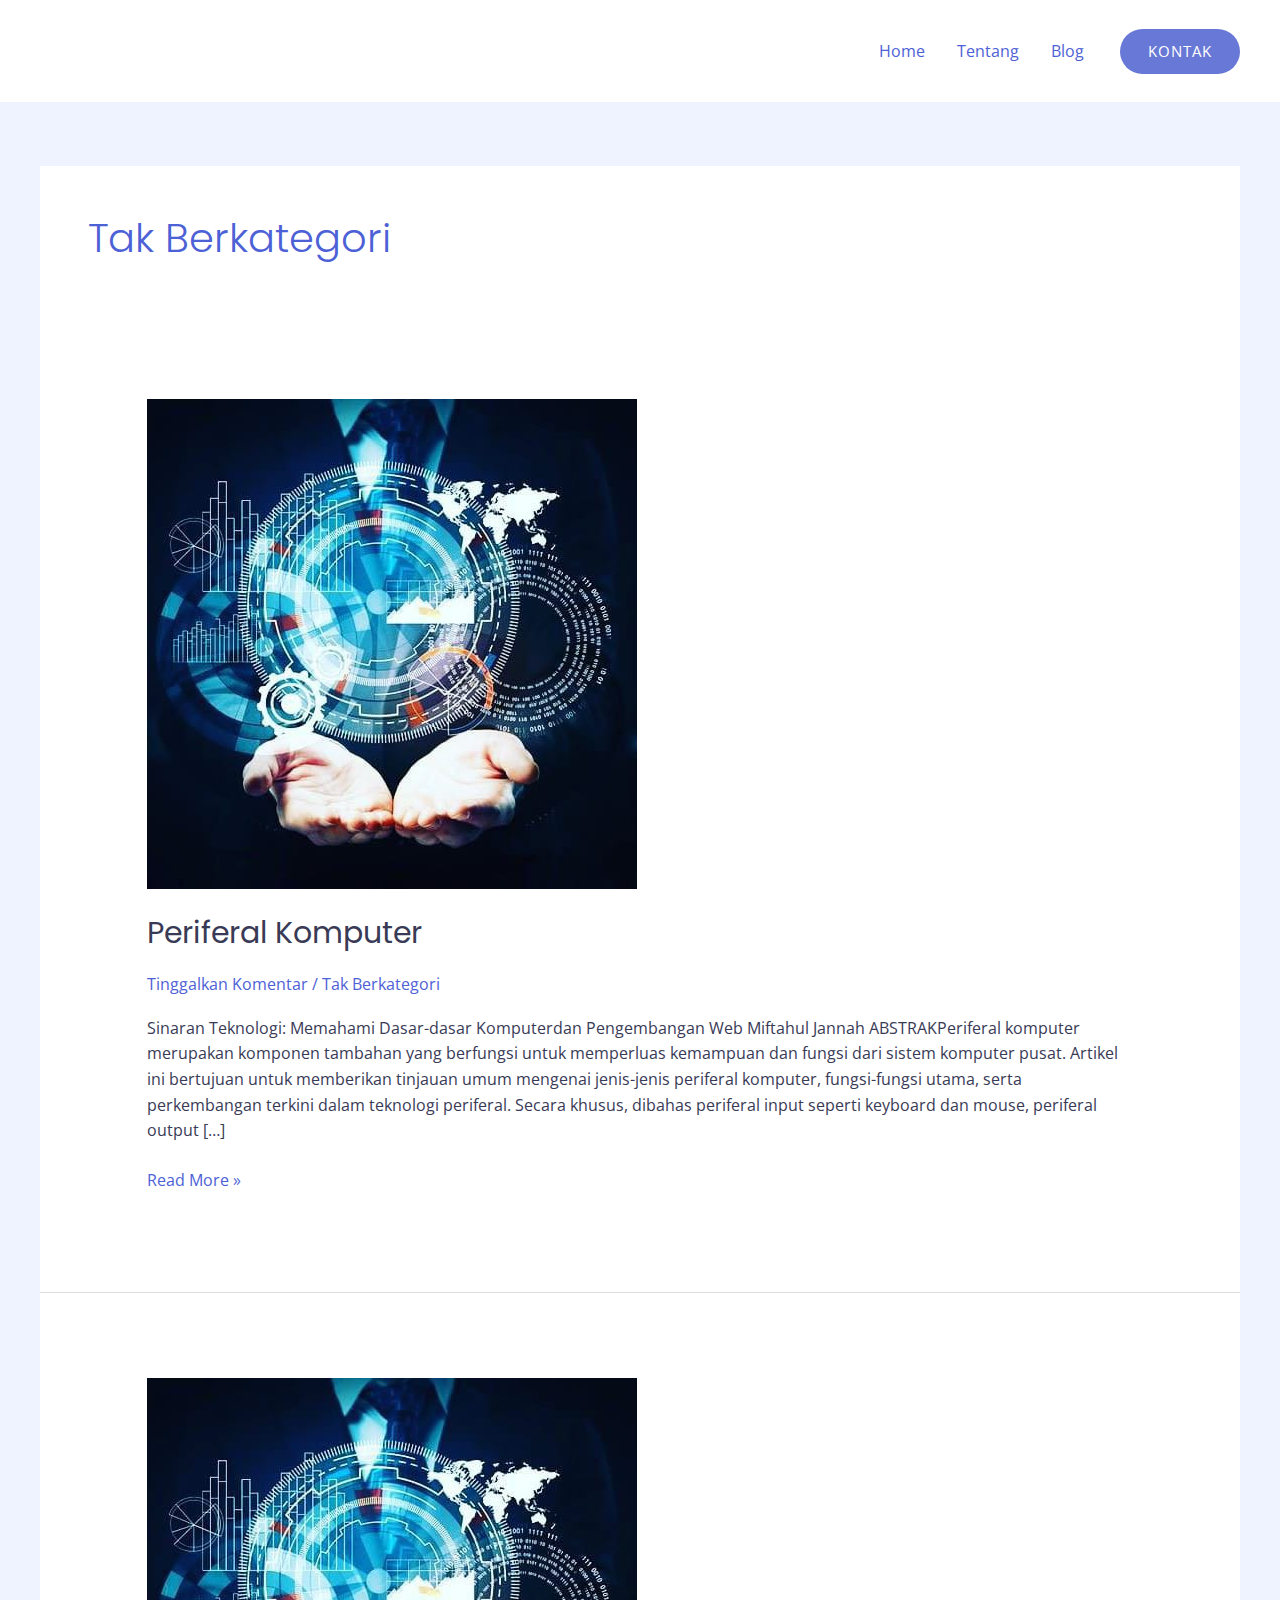
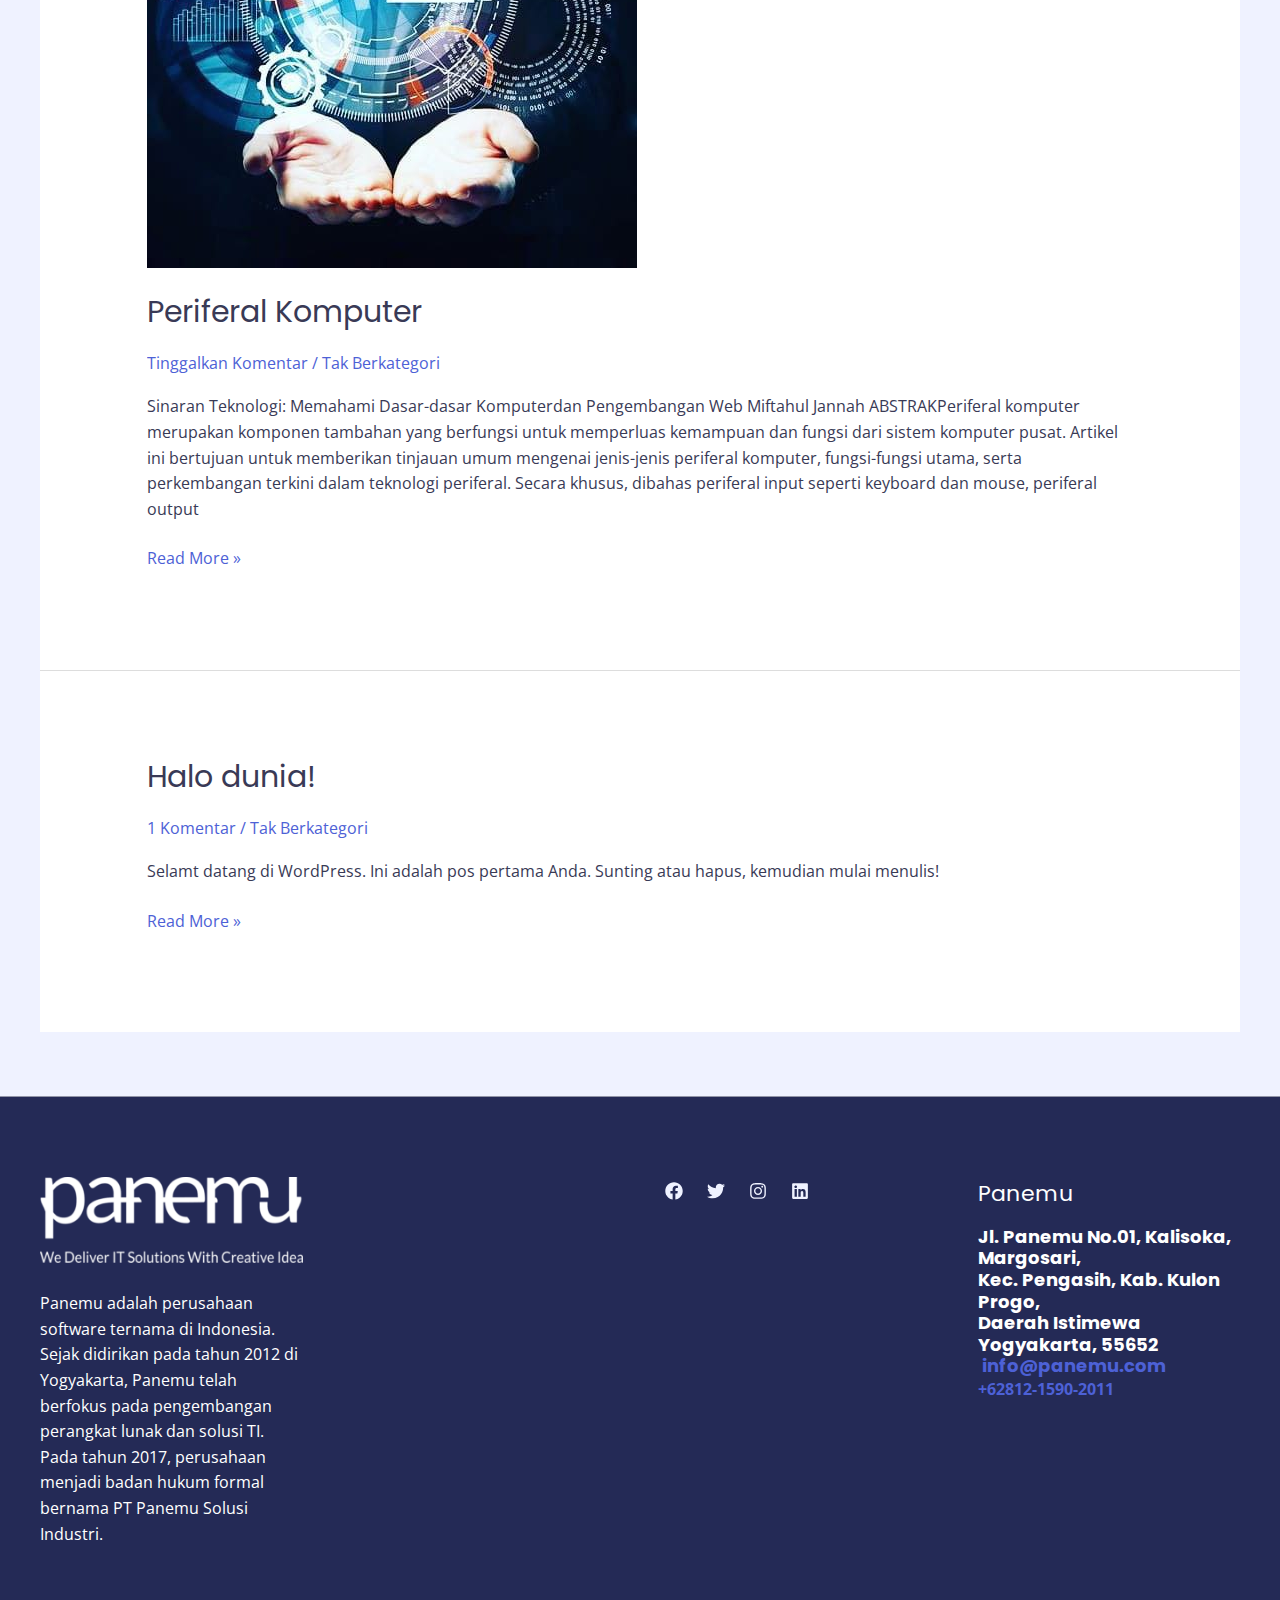
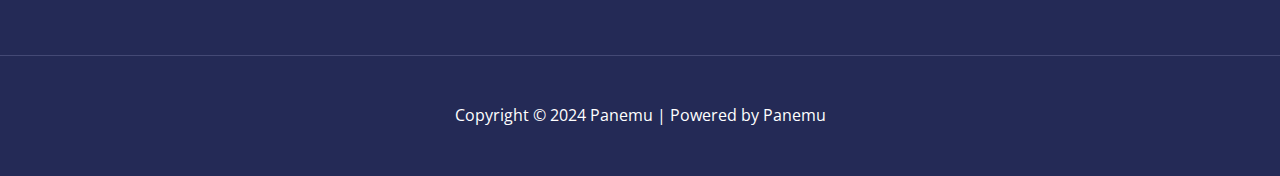
<file: category/tak-berkategori/index.html>
<!DOCTYPE html>
<html lang="id">
<head>
<meta charset="UTF-8">
<meta name="viewport" content="width=device-width, initial-scale=1">
	 <link rel="profile" href="https://gmpg.org/xfn/11"> 
	 <title>Tak Berkategori &#8211; Panemu</title>
<meta name="robots" content="max-image-preview:large">
<link rel="dns-prefetch" href="//fonts.googleapis.com">
<link rel="alternate" type="application/rss+xml" title="Panemu &raquo; Feed" href="https://jannahprojects.github.io/panemu/feed/">
<link rel="alternate" type="application/rss+xml" title="Panemu &raquo; Umpan Komentar" href="https://jannahprojects.github.io/panemu/comments/feed/">
<link rel="alternate" type="application/rss+xml" title="Panemu &raquo; Tak Berkategori Umpan Kategori" href="https://jannahprojects.github.io/panemu/category/tak-berkategori/feed/">
<script>
window._wpemojiSettings = {"baseUrl":"https:\/\/s.w.org\/images\/core\/emoji\/15.0.3\/72x72\/","ext":".png","svgUrl":"https:\/\/s.w.org\/images\/core\/emoji\/15.0.3\/svg\/","svgExt":".svg","source":{"concatemoji":"https:\/\/jannahprojects.github.io\/panemu\/wp-includes\/js\/wp-emoji-release.min.js?ver=6.5.3"}};
/*! This file is auto-generated */
!function(i,n){var o,s,e;function c(e){try{var t={supportTests:e,timestamp:(new Date).valueOf()};sessionStorage.setItem(o,JSON.stringify(t))}catch(e){}}function p(e,t,n){e.clearRect(0,0,e.canvas.width,e.canvas.height),e.fillText(t,0,0);var t=new Uint32Array(e.getImageData(0,0,e.canvas.width,e.canvas.height).data),r=(e.clearRect(0,0,e.canvas.width,e.canvas.height),e.fillText(n,0,0),new Uint32Array(e.getImageData(0,0,e.canvas.width,e.canvas.height).data));return t.every(function(e,t){return e===r[t]})}function u(e,t,n){switch(t){case"flag":return n(e,"🏳️‍⚧️","🏳️​⚧️")?!1:!n(e,"🇺🇳","🇺​🇳")&&!n(e,"🏴󠁧󠁢󠁥󠁮󠁧󠁿","🏴​󠁧​󠁢​󠁥​󠁮​󠁧​󠁿");case"emoji":return!n(e,"🐦‍⬛","🐦​⬛")}return!1}function f(e,t,n){var r="undefined"!=typeof WorkerGlobalScope&&self instanceof WorkerGlobalScope?new OffscreenCanvas(300,150):i.createElement("canvas"),a=r.getContext("2d",{willReadFrequently:!0}),o=(a.textBaseline="top",a.font="600 32px Arial",{});return e.forEach(function(e){o[e]=t(a,e,n)}),o}function t(e){var t=i.createElement("script");t.src=e,t.defer=!0,i.head.appendChild(t)}"undefined"!=typeof Promise&&(o="wpEmojiSettingsSupports",s=["flag","emoji"],n.supports={everything:!0,everythingExceptFlag:!0},e=new Promise(function(e){i.addEventListener("DOMContentLoaded",e,{once:!0})}),new Promise(function(t){var n=function(){try{var e=JSON.parse(sessionStorage.getItem(o));if("object"==typeof e&&"number"==typeof e.timestamp&&(new Date).valueOf()<e.timestamp+604800&&"object"==typeof e.supportTests)return e.supportTests}catch(e){}return null}();if(!n){if("undefined"!=typeof Worker&&"undefined"!=typeof OffscreenCanvas&&"undefined"!=typeof URL&&URL.createObjectURL&&"undefined"!=typeof Blob)try{var e="postMessage("+f.toString()+"("+[JSON.stringify(s),u.toString(),p.toString()].join(",")+"));",r=new Blob([e],{type:"text/javascript"}),a=new Worker(URL.createObjectURL(r),{name:"wpTestEmojiSupports"});return void(a.onmessage=function(e){c(n=e.data),a.terminate(),t(n)})}catch(e){}c(n=f(s,u,p))}t(n)}).then(function(e){for(var t in e)n.supports[t]=e[t],n.supports.everything=n.supports.everything&&n.supports[t],"flag"!==t&&(n.supports.everythingExceptFlag=n.supports.everythingExceptFlag&&n.supports[t]);n.supports.everythingExceptFlag=n.supports.everythingExceptFlag&&!n.supports.flag,n.DOMReady=!1,n.readyCallback=function(){n.DOMReady=!0}}).then(function(){return e}).then(function(){var e;n.supports.everything||(n.readyCallback(),(e=n.source||{}).concatemoji?t(e.concatemoji):e.wpemoji&&e.twemoji&&(t(e.twemoji),t(e.wpemoji)))}))}((window,document),window._wpemojiSettings);
</script>
<link rel="stylesheet" id="astra-theme-css-css" href="https://jannahprojects.github.io/panemu/wp-content/themes/astra/assets/css/minified/main.min.css?ver=4.6.14" media="all">
<style id="astra-theme-css-inline-css">:root{--ast-post-nav-space:0;--ast-container-default-xlg-padding:6.67em;--ast-container-default-lg-padding:5.67em;--ast-container-default-slg-padding:4.34em;--ast-container-default-md-padding:3.34em;--ast-container-default-sm-padding:6.67em;--ast-container-default-xs-padding:2.4em;--ast-container-default-xxs-padding:1.4em;--ast-code-block-background:#EEEEEE;--ast-comment-inputs-background:#FAFAFA;--ast-normal-container-width:1200px;--ast-narrow-container-width:750px;--ast-blog-title-font-weight:normal;--ast-blog-meta-weight:inherit;}html{font-size:100%;}a,.page-title{color:var(--ast-global-color-1);}a:hover,a:focus{color:var(--ast-global-color-1);}body,button,input,select,textarea,.ast-button,.ast-custom-button{font-family:'Open Sans',sans-serif;font-weight:400;font-size:16px;font-size:1rem;line-height:var(--ast-body-line-height,1.6em);}blockquote{color:var(--ast-global-color-3);}h1,.entry-content h1,.entry-content h1 a,h2,.entry-content h2,.entry-content h2 a,h3,.entry-content h3,.entry-content h3 a,h4,.entry-content h4,.entry-content h4 a,h5,.entry-content h5,.entry-content h5 a,h6,.entry-content h6,.entry-content h6 a,.site-title,.site-title a{font-family:'Poppins',sans-serif;font-weight:700;}.site-title{font-size:35px;font-size:2.1875rem;display:none;}header .custom-logo-link img{max-width:89px;}.astra-logo-svg{width:89px;}.site-header .site-description{font-size:15px;font-size:0.9375rem;display:none;}.entry-title{font-size:30px;font-size:1.875rem;}.archive .ast-article-post .ast-article-inner,.blog .ast-article-post .ast-article-inner,.archive .ast-article-post .ast-article-inner:hover,.blog .ast-article-post .ast-article-inner:hover{overflow:hidden;}h1,.entry-content h1,.entry-content h1 a{font-size:48px;font-size:3rem;font-weight:700;font-family:'Poppins',sans-serif;line-height:1.2em;}h2,.entry-content h2,.entry-content h2 a{font-size:42px;font-size:2.625rem;font-family:'Poppins',sans-serif;line-height:1.3em;}h3,.entry-content h3,.entry-content h3 a{font-size:28px;font-size:1.75rem;font-family:'Poppins',sans-serif;line-height:1.3em;}h4,.entry-content h4,.entry-content h4 a{font-size:20px;font-size:1.25rem;line-height:1.2em;font-family:'Poppins',sans-serif;}h5,.entry-content h5,.entry-content h5 a{font-size:18px;font-size:1.125rem;line-height:1.2em;font-family:'Poppins',sans-serif;}h6,.entry-content h6,.entry-content h6 a{font-size:15px;font-size:0.9375rem;line-height:1.25em;font-family:'Poppins',sans-serif;}::selection{background-color:var(--ast-global-color-0);color:#ffffff;}body,h1,.entry-title a,.entry-content h1,.entry-content h1 a,h2,.entry-content h2,.entry-content h2 a,h3,.entry-content h3,.entry-content h3 a,h4,.entry-content h4,.entry-content h4 a,h5,.entry-content h5,.entry-content h5 a,h6,.entry-content h6,.entry-content h6 a{color:var(--ast-global-color-3);}.tagcloud a:hover,.tagcloud a:focus,.tagcloud a.current-item{color:#ffffff;border-color:var(--ast-global-color-1);background-color:var(--ast-global-color-1);}input:focus,input[type="text"]:focus,input[type="email"]:focus,input[type="url"]:focus,input[type="password"]:focus,input[type="reset"]:focus,input[type="search"]:focus,textarea:focus{border-color:var(--ast-global-color-1);}input[type="radio"]:checked,input[type=reset],input[type="checkbox"]:checked,input[type="checkbox"]:hover:checked,input[type="checkbox"]:focus:checked,input[type=range]::-webkit-slider-thumb{border-color:var(--ast-global-color-1);background-color:var(--ast-global-color-1);box-shadow:none;}.site-footer a:hover + .post-count,.site-footer a:focus + .post-count{background:var(--ast-global-color-1);border-color:var(--ast-global-color-1);}.single .nav-links .nav-previous,.single .nav-links .nav-next{color:var(--ast-global-color-1);}.entry-meta,.entry-meta *{line-height:1.45;color:var(--ast-global-color-1);}.entry-meta a:not(.ast-button):hover,.entry-meta a:not(.ast-button):hover *,.entry-meta a:not(.ast-button):focus,.entry-meta a:not(.ast-button):focus *,.page-links > .page-link,.page-links .page-link:hover,.post-navigation a:hover{color:var(--ast-global-color-1);}#cat option,.secondary .calendar_wrap thead a,.secondary .calendar_wrap thead a:visited{color:var(--ast-global-color-1);}.secondary .calendar_wrap #today,.ast-progress-val span{background:var(--ast-global-color-1);}.secondary a:hover + .post-count,.secondary a:focus + .post-count{background:var(--ast-global-color-1);border-color:var(--ast-global-color-1);}.calendar_wrap #today > a{color:#ffffff;}.page-links .page-link,.single .post-navigation a{color:var(--ast-global-color-1);}.ast-search-menu-icon .search-form button.search-submit{padding:0 4px;}.ast-search-menu-icon form.search-form{padding-right:0;}.ast-search-menu-icon.slide-search input.search-field{width:0;}.ast-header-search .ast-search-menu-icon.ast-dropdown-active .search-form,.ast-header-search .ast-search-menu-icon.ast-dropdown-active .search-field:focus{transition:all 0.2s;}.search-form input.search-field:focus{outline:none;}.wp-block-latest-posts > li > a{color:var(--ast-global-color-2);}.widget-title,.widget .wp-block-heading{font-size:22px;font-size:1.375rem;color:var(--ast-global-color-3);}.ast-search-menu-icon.slide-search a:focus-visible:focus-visible,.astra-search-icon:focus-visible,#close:focus-visible,a:focus-visible,.ast-menu-toggle:focus-visible,.site .skip-link:focus-visible,.wp-block-loginout input:focus-visible,.wp-block-search.wp-block-search__button-inside .wp-block-search__inside-wrapper,.ast-header-navigation-arrow:focus-visible,.woocommerce .wc-proceed-to-checkout > .checkout-button:focus-visible,.woocommerce .woocommerce-MyAccount-navigation ul li a:focus-visible,.ast-orders-table__row .ast-orders-table__cell:focus-visible,.woocommerce .woocommerce-order-details .order-again > .button:focus-visible,.woocommerce .woocommerce-message a.button.wc-forward:focus-visible,.woocommerce #minus_qty:focus-visible,.woocommerce #plus_qty:focus-visible,a#ast-apply-coupon:focus-visible,.woocommerce .woocommerce-info a:focus-visible,.woocommerce .astra-shop-summary-wrap a:focus-visible,.woocommerce a.wc-forward:focus-visible,#ast-apply-coupon:focus-visible,.woocommerce-js .woocommerce-mini-cart-item a.remove:focus-visible,#close:focus-visible,.button.search-submit:focus-visible,#search_submit:focus,.normal-search:focus-visible,.ast-header-account-wrap:focus-visible{outline-style:dotted;outline-color:inherit;outline-width:thin;}input:focus,input[type="text"]:focus,input[type="email"]:focus,input[type="url"]:focus,input[type="password"]:focus,input[type="reset"]:focus,input[type="search"]:focus,input[type="number"]:focus,textarea:focus,.wp-block-search__input:focus,[data-section="section-header-mobile-trigger"] .ast-button-wrap .ast-mobile-menu-trigger-minimal:focus,.ast-mobile-popup-drawer.active .menu-toggle-close:focus,.woocommerce-ordering select.orderby:focus,#ast-scroll-top:focus,#coupon_code:focus,.woocommerce-page #comment:focus,.woocommerce #reviews #respond input#submit:focus,.woocommerce a.add_to_cart_button:focus,.woocommerce .button.single_add_to_cart_button:focus,.woocommerce .woocommerce-cart-form button:focus,.woocommerce .woocommerce-cart-form__cart-item .quantity .qty:focus,.woocommerce .woocommerce-billing-fields .woocommerce-billing-fields__field-wrapper .woocommerce-input-wrapper > .input-text:focus,.woocommerce #order_comments:focus,.woocommerce #place_order:focus,.woocommerce .woocommerce-address-fields .woocommerce-address-fields__field-wrapper .woocommerce-input-wrapper > .input-text:focus,.woocommerce .woocommerce-MyAccount-content form button:focus,.woocommerce .woocommerce-MyAccount-content .woocommerce-EditAccountForm .woocommerce-form-row .woocommerce-Input.input-text:focus,.woocommerce .ast-woocommerce-container .woocommerce-pagination ul.page-numbers li a:focus,body #content .woocommerce form .form-row .select2-container--default .select2-selection--single:focus,#ast-coupon-code:focus,.woocommerce.woocommerce-js .quantity input[type=number]:focus,.woocommerce-js .woocommerce-mini-cart-item .quantity input[type=number]:focus,.woocommerce p#ast-coupon-trigger:focus{border-style:dotted;border-color:inherit;border-width:thin;}input{outline:none;}.woocommerce-js input[type=text]:focus,.woocommerce-js input[type=email]:focus,.woocommerce-js textarea:focus,input[type=number]:focus,.comments-area textarea#comment:focus,.comments-area textarea#comment:active,.comments-area .ast-comment-formwrap input[type="text"]:focus,.comments-area .ast-comment-formwrap input[type="text"]:active{outline-style:disable;outline-color:inherit;outline-width:thin;}.site-logo-img img{ transition:all 0.2s linear;}body .ast-oembed-container *{position:absolute;top:0;width:100%;height:100%;left:0;}body .wp-block-embed-pocket-casts .ast-oembed-container *{position:unset;}.ast-single-post-featured-section + article {margin-top: 2em;}.site-content .ast-single-post-featured-section img {width: 100%;overflow: hidden;object-fit: cover;}.site > .ast-single-related-posts-container {margin-top: 0;}@media (min-width: 769px) {.ast-desktop .ast-container--narrow {max-width: var(--ast-narrow-container-width);margin: 0 auto;}}@media (max-width:768.9px){#ast-desktop-header{display:none;}}@media (min-width:769px){#ast-mobile-header{display:none;}}.wp-block-buttons.aligncenter{justify-content:center;}.wp-block-buttons .wp-block-button.is-style-outline .wp-block-button__link.wp-element-button,.ast-outline-button,.wp-block-uagb-buttons-child .uagb-buttons-repeater.ast-outline-button{border-top-width:2px;border-right-width:2px;border-bottom-width:2px;border-left-width:2px;font-family:inherit;font-weight:400;font-size:15px;font-size:0.9375rem;line-height:1em;border-top-left-radius:6px;border-top-right-radius:6px;border-bottom-right-radius:6px;border-bottom-left-radius:6px;}.uagb-buttons-repeater.ast-outline-button{border-radius:9999px;}.entry-content[ast-blocks-layout] > figure{margin-bottom:1em;}@media (max-width:768px){.ast-separate-container #primary,.ast-separate-container #secondary{padding:1.5em 0;}#primary,#secondary{padding:1.5em 0;margin:0;}.ast-left-sidebar #content > .ast-container{display:flex;flex-direction:column-reverse;width:100%;}.ast-separate-container .ast-article-post,.ast-separate-container .ast-article-single{padding:1.5em 2.14em;}.ast-author-box img.avatar{margin:20px 0 0 0;}}@media (min-width:769px){.ast-separate-container.ast-right-sidebar #primary,.ast-separate-container.ast-left-sidebar #primary{border:0;}.search-no-results.ast-separate-container #primary{margin-bottom:4em;}}.elementor-button-wrapper .elementor-button{border-style:solid;text-decoration:none;border-top-width:0px;border-right-width:0px;border-left-width:0px;border-bottom-width:0px;}body .elementor-button.elementor-size-sm,body .elementor-button.elementor-size-xs,body .elementor-button.elementor-size-md,body .elementor-button.elementor-size-lg,body .elementor-button.elementor-size-xl,body .elementor-button{border-top-left-radius:6px;border-top-right-radius:6px;border-bottom-right-radius:6px;border-bottom-left-radius:6px;padding-top:17px;padding-right:35px;padding-bottom:17px;padding-left:35px;}.elementor-button-wrapper .elementor-button{border-color:var(--ast-global-color-0);background-color:var(--ast-global-color-0);}.elementor-button-wrapper .elementor-button:hover,.elementor-button-wrapper .elementor-button:focus{color:#ffffff;background-color:var(--ast-global-color-1);border-color:var(--ast-global-color-1);}.wp-block-button .wp-block-button__link ,.elementor-button-wrapper .elementor-button,.elementor-button-wrapper .elementor-button:visited{color:#ffffff;}.elementor-button-wrapper .elementor-button{font-weight:400;font-size:15px;font-size:0.9375rem;line-height:1em;text-transform:uppercase;letter-spacing:1px;}body .elementor-button.elementor-size-sm,body .elementor-button.elementor-size-xs,body .elementor-button.elementor-size-md,body .elementor-button.elementor-size-lg,body .elementor-button.elementor-size-xl,body .elementor-button{font-size:15px;font-size:0.9375rem;}.wp-block-button .wp-block-button__link:hover,.wp-block-button .wp-block-button__link:focus{color:#ffffff;background-color:var(--ast-global-color-1);border-color:var(--ast-global-color-1);}.elementor-widget-heading h1.elementor-heading-title{line-height:1.2em;}.elementor-widget-heading h2.elementor-heading-title{line-height:1.3em;}.elementor-widget-heading h3.elementor-heading-title{line-height:1.3em;}.elementor-widget-heading h4.elementor-heading-title{line-height:1.2em;}.elementor-widget-heading h5.elementor-heading-title{line-height:1.2em;}.elementor-widget-heading h6.elementor-heading-title{line-height:1.25em;}.wp-block-button .wp-block-button__link,.wp-block-search .wp-block-search__button,body .wp-block-file .wp-block-file__button{border-style:solid;border-top-width:0px;border-right-width:0px;border-left-width:0px;border-bottom-width:0px;border-color:var(--ast-global-color-0);background-color:var(--ast-global-color-0);color:#ffffff;font-family:inherit;font-weight:400;line-height:1em;text-transform:uppercase;letter-spacing:1px;font-size:15px;font-size:0.9375rem;border-top-left-radius:6px;border-top-right-radius:6px;border-bottom-right-radius:6px;border-bottom-left-radius:6px;padding-top:17px;padding-right:35px;padding-bottom:17px;padding-left:35px;}.menu-toggle,button,.ast-button,.ast-custom-button,.button,input#submit,input[type="button"],input[type="submit"],input[type="reset"],form[CLASS*="wp-block-search__"].wp-block-search .wp-block-search__inside-wrapper .wp-block-search__button,body .wp-block-file .wp-block-file__button,.woocommerce-js a.button,.woocommerce button.button,.woocommerce .woocommerce-message a.button,.woocommerce #respond input#submit.alt,.woocommerce input.button.alt,.woocommerce input.button,.woocommerce input.button:disabled,.woocommerce input.button:disabled[disabled],.woocommerce input.button:disabled:hover,.woocommerce input.button:disabled[disabled]:hover,.woocommerce #respond input#submit,.woocommerce button.button.alt.disabled,.wc-block-grid__products .wc-block-grid__product .wp-block-button__link,.wc-block-grid__product-onsale,[CLASS*="wc-block"] button,.woocommerce-js .astra-cart-drawer .astra-cart-drawer-content .woocommerce-mini-cart__buttons .button:not(.checkout):not(.ast-continue-shopping),.woocommerce-js .astra-cart-drawer .astra-cart-drawer-content .woocommerce-mini-cart__buttons a.checkout,.woocommerce button.button.alt.disabled.wc-variation-selection-needed,[CLASS*="wc-block"] .wc-block-components-button{border-style:solid;border-top-width:0px;border-right-width:0px;border-left-width:0px;border-bottom-width:0px;color:#ffffff;border-color:var(--ast-global-color-0);background-color:var(--ast-global-color-0);padding-top:17px;padding-right:35px;padding-bottom:17px;padding-left:35px;font-family:inherit;font-weight:400;font-size:15px;font-size:0.9375rem;line-height:1em;text-transform:uppercase;letter-spacing:1px;border-top-left-radius:6px;border-top-right-radius:6px;border-bottom-right-radius:6px;border-bottom-left-radius:6px;}button:focus,.menu-toggle:hover,button:hover,.ast-button:hover,.ast-custom-button:hover .button:hover,.ast-custom-button:hover ,input[type=reset]:hover,input[type=reset]:focus,input#submit:hover,input#submit:focus,input[type="button"]:hover,input[type="button"]:focus,input[type="submit"]:hover,input[type="submit"]:focus,form[CLASS*="wp-block-search__"].wp-block-search .wp-block-search__inside-wrapper .wp-block-search__button:hover,form[CLASS*="wp-block-search__"].wp-block-search .wp-block-search__inside-wrapper .wp-block-search__button:focus,body .wp-block-file .wp-block-file__button:hover,body .wp-block-file .wp-block-file__button:focus,.woocommerce-js a.button:hover,.woocommerce button.button:hover,.woocommerce .woocommerce-message a.button:hover,.woocommerce #respond input#submit:hover,.woocommerce #respond input#submit.alt:hover,.woocommerce input.button.alt:hover,.woocommerce input.button:hover,.woocommerce button.button.alt.disabled:hover,.wc-block-grid__products .wc-block-grid__product .wp-block-button__link:hover,[CLASS*="wc-block"] button:hover,.woocommerce-js .astra-cart-drawer .astra-cart-drawer-content .woocommerce-mini-cart__buttons .button:not(.checkout):not(.ast-continue-shopping):hover,.woocommerce-js .astra-cart-drawer .astra-cart-drawer-content .woocommerce-mini-cart__buttons a.checkout:hover,.woocommerce button.button.alt.disabled.wc-variation-selection-needed:hover,[CLASS*="wc-block"] .wc-block-components-button:hover,[CLASS*="wc-block"] .wc-block-components-button:focus{color:#ffffff;background-color:var(--ast-global-color-1);border-color:var(--ast-global-color-1);}@media (max-width:768px){.ast-mobile-header-stack .main-header-bar .ast-search-menu-icon{display:inline-block;}.ast-header-break-point.ast-header-custom-item-outside .ast-mobile-header-stack .main-header-bar .ast-search-icon{margin:0;}.ast-comment-avatar-wrap img{max-width:2.5em;}.ast-comment-meta{padding:0 1.8888em 1.3333em;}.ast-separate-container .ast-comment-list li.depth-1{padding:1.5em 2.14em;}.ast-separate-container .comment-respond{padding:2em 2.14em;}}@media (min-width:544px){.ast-container{max-width:100%;}}@media (max-width:544px){.ast-separate-container .ast-article-post,.ast-separate-container .ast-article-single,.ast-separate-container .comments-title,.ast-separate-container .ast-archive-description{padding:1.5em 1em;}.ast-separate-container #content .ast-container{padding-left:0.54em;padding-right:0.54em;}.ast-separate-container .ast-comment-list .bypostauthor{padding:.5em;}.ast-search-menu-icon.ast-dropdown-active .search-field{width:170px;}}body,.ast-separate-container{background-color:var(--ast-global-color-4);;background-image:none;;}@media (max-width:768px){.site-title{display:none;}.site-header .site-description{display:none;}h1,.entry-content h1,.entry-content h1 a{font-size:40px;}h2,.entry-content h2,.entry-content h2 a{font-size:35px;}h3,.entry-content h3,.entry-content h3 a{font-size:24px;}.astra-logo-svg{width:140px;}header .custom-logo-link img,.ast-header-break-point .site-logo-img .custom-mobile-logo-link img{max-width:140px;}}@media (max-width:544px){.site-title{display:none;}.site-header .site-description{display:none;}h1,.entry-content h1,.entry-content h1 a{font-size:28px;}h2,.entry-content h2,.entry-content h2 a{font-size:24px;}h3,.entry-content h3,.entry-content h3 a{font-size:20px;}h4,.entry-content h4,.entry-content h4 a{font-size:18px;font-size:1.125rem;}h5,.entry-content h5,.entry-content h5 a{font-size:17px;font-size:1.0625rem;}h6,.entry-content h6,.entry-content h6 a{font-size:15px;font-size:0.9375rem;}header .custom-logo-link img,.ast-header-break-point .site-branding img,.ast-header-break-point .custom-logo-link img{max-width:120px;}.astra-logo-svg{width:120px;}.ast-header-break-point .site-logo-img .custom-mobile-logo-link img{max-width:120px;}}@media (max-width:768px){html{font-size:91.2%;}}@media (max-width:544px){html{font-size:91.2%;}}@media (min-width:769px){.ast-container{max-width:1240px;}}@media (min-width:769px){.site-content .ast-container{display:flex;}}@media (max-width:768px){.site-content .ast-container{flex-direction:column;}}.ast-blog-layout-classic-grid .ast-article-inner{box-shadow:0px 6px 15px -2px rgba(16,24,40,0.05);}.ast-separate-container .ast-blog-layout-classic-grid .ast-article-inner,.ast-plain-container .ast-blog-layout-classic-grid .ast-article-inner{height:100%;}.ast-blog-layout-6-grid .ast-blog-featured-section:before {content: "";}.cat-links.badge a,.tags-links.badge a {padding: 4px 8px;border-radius: 3px;font-weight: 400;}.cat-links.underline a,.tags-links.underline a{text-decoration: underline;}@media (min-width:769px){.main-header-menu .sub-menu .menu-item.ast-left-align-sub-menu:hover > .sub-menu,.main-header-menu .sub-menu .menu-item.ast-left-align-sub-menu.focus > .sub-menu{margin-left:-2px;}}.site .comments-area{padding-bottom:3em;}.wp-block-file {display: flex;align-items: center;flex-wrap: wrap;justify-content: space-between;}.wp-block-pullquote {border: none;}.wp-block-pullquote blockquote::before {content: "\201D";font-family: "Helvetica",sans-serif;display: flex;transform: rotate( 180deg );font-size: 6rem;font-style: normal;line-height: 1;font-weight: bold;align-items: center;justify-content: center;}.has-text-align-right > blockquote::before {justify-content: flex-start;}.has-text-align-left > blockquote::before {justify-content: flex-end;}figure.wp-block-pullquote.is-style-solid-color blockquote {max-width: 100%;text-align: inherit;}html body {--wp--custom--ast-default-block-top-padding: 3em;--wp--custom--ast-default-block-right-padding: 3em;--wp--custom--ast-default-block-bottom-padding: 3em;--wp--custom--ast-default-block-left-padding: 3em;--wp--custom--ast-container-width: 1200px;--wp--custom--ast-content-width-size: 1200px;--wp--custom--ast-wide-width-size: calc(1200px + var(--wp--custom--ast-default-block-left-padding) + var(--wp--custom--ast-default-block-right-padding));}.ast-narrow-container {--wp--custom--ast-content-width-size: 750px;--wp--custom--ast-wide-width-size: 750px;}@media(max-width: 768px) {html body {--wp--custom--ast-default-block-top-padding: 3em;--wp--custom--ast-default-block-right-padding: 2em;--wp--custom--ast-default-block-bottom-padding: 3em;--wp--custom--ast-default-block-left-padding: 2em;}}@media(max-width: 544px) {html body {--wp--custom--ast-default-block-top-padding: 3em;--wp--custom--ast-default-block-right-padding: 1.5em;--wp--custom--ast-default-block-bottom-padding: 3em;--wp--custom--ast-default-block-left-padding: 1.5em;}}.entry-content > .wp-block-group,.entry-content > .wp-block-cover,.entry-content > .wp-block-columns {padding-top: var(--wp--custom--ast-default-block-top-padding);padding-right: var(--wp--custom--ast-default-block-right-padding);padding-bottom: var(--wp--custom--ast-default-block-bottom-padding);padding-left: var(--wp--custom--ast-default-block-left-padding);}.ast-plain-container.ast-no-sidebar .entry-content > .alignfull,.ast-page-builder-template .ast-no-sidebar .entry-content > .alignfull {margin-left: calc( -50vw + 50%);margin-right: calc( -50vw + 50%);max-width: 100vw;width: 100vw;}.ast-plain-container.ast-no-sidebar .entry-content .alignfull .alignfull,.ast-page-builder-template.ast-no-sidebar .entry-content .alignfull .alignfull,.ast-plain-container.ast-no-sidebar .entry-content .alignfull .alignwide,.ast-page-builder-template.ast-no-sidebar .entry-content .alignfull .alignwide,.ast-plain-container.ast-no-sidebar .entry-content .alignwide .alignfull,.ast-page-builder-template.ast-no-sidebar .entry-content .alignwide .alignfull,.ast-plain-container.ast-no-sidebar .entry-content .alignwide .alignwide,.ast-page-builder-template.ast-no-sidebar .entry-content .alignwide .alignwide,.ast-plain-container.ast-no-sidebar .entry-content .wp-block-column .alignfull,.ast-page-builder-template.ast-no-sidebar .entry-content .wp-block-column .alignfull,.ast-plain-container.ast-no-sidebar .entry-content .wp-block-column .alignwide,.ast-page-builder-template.ast-no-sidebar .entry-content .wp-block-column .alignwide {margin-left: auto;margin-right: auto;width: 100%;}[ast-blocks-layout] .wp-block-separator:not(.is-style-dots) {height: 0;}[ast-blocks-layout] .wp-block-separator {margin: 20px auto;}[ast-blocks-layout] .wp-block-separator:not(.is-style-wide):not(.is-style-dots) {max-width: 100px;}[ast-blocks-layout] .wp-block-separator.has-background {padding: 0;}.entry-content[ast-blocks-layout] > * {max-width: var(--wp--custom--ast-content-width-size);margin-left: auto;margin-right: auto;}.entry-content[ast-blocks-layout] > .alignwide {max-width: var(--wp--custom--ast-wide-width-size);}.entry-content[ast-blocks-layout] .alignfull {max-width: none;}.entry-content .wp-block-columns {margin-bottom: 0;}blockquote {margin: 1.5em;border-color: rgba(0,0,0,0.05);}.wp-block-quote:not(.has-text-align-right):not(.has-text-align-center) {border-left: 5px solid rgba(0,0,0,0.05);}.has-text-align-right > blockquote,blockquote.has-text-align-right {border-right: 5px solid rgba(0,0,0,0.05);}.has-text-align-left > blockquote,blockquote.has-text-align-left {border-left: 5px solid rgba(0,0,0,0.05);}.wp-block-site-tagline,.wp-block-latest-posts .read-more {margin-top: 15px;}.wp-block-loginout p label {display: block;}.wp-block-loginout p:not(.login-remember):not(.login-submit) input {width: 100%;}.wp-block-loginout input:focus {border-color: transparent;}.wp-block-loginout input:focus {outline: thin dotted;}.entry-content .wp-block-media-text .wp-block-media-text__content {padding: 0 0 0 8%;}.entry-content .wp-block-media-text.has-media-on-the-right .wp-block-media-text__content {padding: 0 8% 0 0;}.entry-content .wp-block-media-text.has-background .wp-block-media-text__content {padding: 8%;}.entry-content .wp-block-cover:not([class*="background-color"]) .wp-block-cover__inner-container,.entry-content .wp-block-cover:not([class*="background-color"]) .wp-block-cover-image-text,.entry-content .wp-block-cover:not([class*="background-color"]) .wp-block-cover-text,.entry-content .wp-block-cover-image:not([class*="background-color"]) .wp-block-cover__inner-container,.entry-content .wp-block-cover-image:not([class*="background-color"]) .wp-block-cover-image-text,.entry-content .wp-block-cover-image:not([class*="background-color"]) .wp-block-cover-text {color: var(--ast-global-color-5);}.wp-block-loginout .login-remember input {width: 1.1rem;height: 1.1rem;margin: 0 5px 4px 0;vertical-align: middle;}.wp-block-latest-posts > li > *:first-child,.wp-block-latest-posts:not(.is-grid) > li:first-child {margin-top: 0;}.wp-block-search__inside-wrapper .wp-block-search__input {padding: 0 10px;color: var(--ast-global-color-3);background: var(--ast-global-color-5);border-color: var(--ast-border-color);}.wp-block-latest-posts .read-more {margin-bottom: 1.5em;}.wp-block-search__no-button .wp-block-search__inside-wrapper .wp-block-search__input {padding-top: 5px;padding-bottom: 5px;}.wp-block-latest-posts .wp-block-latest-posts__post-date,.wp-block-latest-posts .wp-block-latest-posts__post-author {font-size: 1rem;}.wp-block-latest-posts > li > *,.wp-block-latest-posts:not(.is-grid) > li {margin-top: 12px;margin-bottom: 12px;}.ast-page-builder-template .entry-content[ast-blocks-layout] > *,.ast-page-builder-template .entry-content[ast-blocks-layout] > .alignfull > * {max-width: none;}.ast-page-builder-template .entry-content[ast-blocks-layout] > .alignwide > * {max-width: var(--wp--custom--ast-wide-width-size);}.ast-page-builder-template .entry-content[ast-blocks-layout] > .inherit-container-width > *,.ast-page-builder-template .entry-content[ast-blocks-layout] > * > *,.entry-content[ast-blocks-layout] > .wp-block-cover .wp-block-cover__inner-container {max-width: var(--wp--custom--ast-content-width-size);margin-left: auto;margin-right: auto;}.entry-content[ast-blocks-layout] .wp-block-cover:not(.alignleft):not(.alignright) {width: auto;}@media(max-width: 1200px) {.ast-separate-container .entry-content > .alignfull,.ast-separate-container .entry-content[ast-blocks-layout] > .alignwide,.ast-plain-container .entry-content[ast-blocks-layout] > .alignwide,.ast-plain-container .entry-content .alignfull {margin-left: calc(-1 * min(var(--ast-container-default-xlg-padding),20px)) ;margin-right: calc(-1 * min(var(--ast-container-default-xlg-padding),20px));}}@media(min-width: 1201px) {.ast-separate-container .entry-content > .alignfull {margin-left: calc(-1 * var(--ast-container-default-xlg-padding) );margin-right: calc(-1 * var(--ast-container-default-xlg-padding) );}.ast-separate-container .entry-content[ast-blocks-layout] > .alignwide,.ast-plain-container .entry-content[ast-blocks-layout] > .alignwide {margin-left: calc(-1 * var(--wp--custom--ast-default-block-left-padding) );margin-right: calc(-1 * var(--wp--custom--ast-default-block-right-padding) );}}@media(min-width: 768px) {.ast-separate-container .entry-content .wp-block-group.alignwide:not(.inherit-container-width) > :where(:not(.alignleft):not(.alignright)),.ast-plain-container .entry-content .wp-block-group.alignwide:not(.inherit-container-width) > :where(:not(.alignleft):not(.alignright)) {max-width: calc( var(--wp--custom--ast-content-width-size) + 80px );}.ast-plain-container.ast-right-sidebar .entry-content[ast-blocks-layout] .alignfull,.ast-plain-container.ast-left-sidebar .entry-content[ast-blocks-layout] .alignfull {margin-left: -60px;margin-right: -60px;}}@media(min-width: 544px) {.entry-content > .alignleft {margin-right: 20px;}.entry-content > .alignright {margin-left: 20px;}}@media (max-width:544px){.wp-block-columns .wp-block-column:not(:last-child){margin-bottom:20px;}.wp-block-latest-posts{margin:0;}}@media( max-width: 600px ) {.entry-content .wp-block-media-text .wp-block-media-text__content,.entry-content .wp-block-media-text.has-media-on-the-right .wp-block-media-text__content {padding: 8% 0 0;}.entry-content .wp-block-media-text.has-background .wp-block-media-text__content {padding: 8%;}}.ast-page-builder-template .entry-header {padding-left: 0;}.ast-narrow-container .site-content .wp-block-uagb-image--align-full .wp-block-uagb-image__figure {max-width: 100%;margin-left: auto;margin-right: auto;}:root .has-ast-global-color-0-color{color:var(--ast-global-color-0);}:root .has-ast-global-color-0-background-color{background-color:var(--ast-global-color-0);}:root .wp-block-button .has-ast-global-color-0-color{color:var(--ast-global-color-0);}:root .wp-block-button .has-ast-global-color-0-background-color{background-color:var(--ast-global-color-0);}:root .has-ast-global-color-1-color{color:var(--ast-global-color-1);}:root .has-ast-global-color-1-background-color{background-color:var(--ast-global-color-1);}:root .wp-block-button .has-ast-global-color-1-color{color:var(--ast-global-color-1);}:root .wp-block-button .has-ast-global-color-1-background-color{background-color:var(--ast-global-color-1);}:root .has-ast-global-color-2-color{color:var(--ast-global-color-2);}:root .has-ast-global-color-2-background-color{background-color:var(--ast-global-color-2);}:root .wp-block-button .has-ast-global-color-2-color{color:var(--ast-global-color-2);}:root .wp-block-button .has-ast-global-color-2-background-color{background-color:var(--ast-global-color-2);}:root .has-ast-global-color-3-color{color:var(--ast-global-color-3);}:root .has-ast-global-color-3-background-color{background-color:var(--ast-global-color-3);}:root .wp-block-button .has-ast-global-color-3-color{color:var(--ast-global-color-3);}:root .wp-block-button .has-ast-global-color-3-background-color{background-color:var(--ast-global-color-3);}:root .has-ast-global-color-4-color{color:var(--ast-global-color-4);}:root .has-ast-global-color-4-background-color{background-color:var(--ast-global-color-4);}:root .wp-block-button .has-ast-global-color-4-color{color:var(--ast-global-color-4);}:root .wp-block-button .has-ast-global-color-4-background-color{background-color:var(--ast-global-color-4);}:root .has-ast-global-color-5-color{color:var(--ast-global-color-5);}:root .has-ast-global-color-5-background-color{background-color:var(--ast-global-color-5);}:root .wp-block-button .has-ast-global-color-5-color{color:var(--ast-global-color-5);}:root .wp-block-button .has-ast-global-color-5-background-color{background-color:var(--ast-global-color-5);}:root .has-ast-global-color-6-color{color:var(--ast-global-color-6);}:root .has-ast-global-color-6-background-color{background-color:var(--ast-global-color-6);}:root .wp-block-button .has-ast-global-color-6-color{color:var(--ast-global-color-6);}:root .wp-block-button .has-ast-global-color-6-background-color{background-color:var(--ast-global-color-6);}:root .has-ast-global-color-7-color{color:var(--ast-global-color-7);}:root .has-ast-global-color-7-background-color{background-color:var(--ast-global-color-7);}:root .wp-block-button .has-ast-global-color-7-color{color:var(--ast-global-color-7);}:root .wp-block-button .has-ast-global-color-7-background-color{background-color:var(--ast-global-color-7);}:root .has-ast-global-color-8-color{color:var(--ast-global-color-8);}:root .has-ast-global-color-8-background-color{background-color:var(--ast-global-color-8);}:root .wp-block-button .has-ast-global-color-8-color{color:var(--ast-global-color-8);}:root .wp-block-button .has-ast-global-color-8-background-color{background-color:var(--ast-global-color-8);}:root{--ast-global-color-0:#6878d6;--ast-global-color-1:#4d61d6;--ast-global-color-2:#242a56;--ast-global-color-3:#393a56;--ast-global-color-4:#eff2ff;--ast-global-color-5:#ffffff;--ast-global-color-6:#eff2ff;--ast-global-color-7:#242a56;--ast-global-color-8:#BFD1FF;}:root {--ast-border-color : #dddddd;}.ast-archive-entry-banner {-js-display: flex;display: flex;flex-direction: column;justify-content: center;text-align: center;position: relative;background: #eeeeee;}.ast-archive-entry-banner[data-banner-width-type="custom"] {margin: 0 auto;width: 100%;}.ast-archive-entry-banner[data-banner-layout="layout-1"] {background: inherit;padding: 20px 0;text-align: left;}body.archive .ast-archive-description{max-width:1200px;width:100%;text-align:left;padding-top:3em;padding-right:3em;padding-bottom:3em;padding-left:3em;}body.archive .ast-archive-description .ast-archive-title,body.archive .ast-archive-description .ast-archive-title *{font-size:40px;font-size:2.5rem;}body.archive .ast-archive-description > *:not(:last-child){margin-bottom:10px;}@media (max-width:768px){body.archive .ast-archive-description{text-align:left;}}@media (max-width:544px){body.archive .ast-archive-description{text-align:left;}}.ast-breadcrumbs .trail-browse,.ast-breadcrumbs .trail-items,.ast-breadcrumbs .trail-items li{display:inline-block;margin:0;padding:0;border:none;background:inherit;text-indent:0;text-decoration:none;}.ast-breadcrumbs .trail-browse{font-size:inherit;font-style:inherit;font-weight:inherit;color:inherit;}.ast-breadcrumbs .trail-items{list-style:none;}.trail-items li::after{padding:0 0.3em;content:"\00bb";}.trail-items li:last-of-type::after{display:none;}h1,.entry-content h1,h2,.entry-content h2,h3,.entry-content h3,h4,.entry-content h4,h5,.entry-content h5,h6,.entry-content h6{color:var(--ast-global-color-2);}@media (max-width:768px){.ast-builder-grid-row-container.ast-builder-grid-row-tablet-3-firstrow .ast-builder-grid-row > *:first-child,.ast-builder-grid-row-container.ast-builder-grid-row-tablet-3-lastrow .ast-builder-grid-row > *:last-child{grid-column:1 / -1;}}@media (max-width:544px){.ast-builder-grid-row-container.ast-builder-grid-row-mobile-3-firstrow .ast-builder-grid-row > *:first-child,.ast-builder-grid-row-container.ast-builder-grid-row-mobile-3-lastrow .ast-builder-grid-row > *:last-child{grid-column:1 / -1;}}.ast-builder-layout-element[data-section="title_tagline"]{display:flex;}@media (max-width:768px){.ast-header-break-point .ast-builder-layout-element[data-section="title_tagline"]{display:flex;}}@media (max-width:544px){.ast-header-break-point .ast-builder-layout-element[data-section="title_tagline"]{display:flex;}}[data-section*="section-hb-button-"] .menu-link{display:none;}.ast-header-button-1[data-section*="section-hb-button-"] .ast-builder-button-wrap .ast-custom-button{line-height:1em;}.ast-header-button-1 .ast-custom-button{color:var(--ast-global-color-5);background:var(--ast-global-color-0);border-top-left-radius:40px;border-top-right-radius:40px;border-bottom-right-radius:40px;border-bottom-left-radius:40px;}.ast-header-button-1 .ast-custom-button:hover{color:var(--ast-global-color-3);background:var(--ast-global-color-5);}.ast-header-button-1[data-section*="section-hb-button-"] .ast-builder-button-wrap .ast-custom-button{padding-top:15px;padding-bottom:15px;padding-left:28px;padding-right:28px;}.ast-header-button-1[data-section="section-hb-button-1"]{display:flex;}@media (max-width:768px){.ast-header-break-point .ast-header-button-1[data-section="section-hb-button-1"]{display:none;}}@media (max-width:544px){.ast-header-break-point .ast-header-button-1[data-section="section-hb-button-1"]{display:flex;}}.ast-builder-menu-1{font-family:inherit;font-weight:inherit;}.ast-builder-menu-1 .sub-menu,.ast-builder-menu-1 .inline-on-mobile .sub-menu{border-top-width:1px;border-bottom-width:1px;border-right-width:1px;border-left-width:1px;border-color:#eaeaea;border-style:solid;}.ast-builder-menu-1 .main-header-menu > .menu-item > .sub-menu,.ast-builder-menu-1 .main-header-menu > .menu-item > .astra-full-megamenu-wrapper{margin-top:0px;}.ast-desktop .ast-builder-menu-1 .main-header-menu > .menu-item > .sub-menu:before,.ast-desktop .ast-builder-menu-1 .main-header-menu > .menu-item > .astra-full-megamenu-wrapper:before{height:calc( 0px + 5px );}.ast-desktop .ast-builder-menu-1 .menu-item .sub-menu .menu-link{border-style:none;}@media (max-width:768px){.ast-builder-menu-1 .main-header-menu .menu-item > .menu-link{color:var(--ast-global-color-3);}.ast-builder-menu-1 .menu-item > .ast-menu-toggle{color:var(--ast-global-color-3);}.ast-builder-menu-1 .menu-item:hover > .menu-link,.ast-builder-menu-1 .inline-on-mobile .menu-item:hover > .ast-menu-toggle{color:var(--ast-global-color-1);}.ast-builder-menu-1 .menu-item:hover > .ast-menu-toggle{color:var(--ast-global-color-1);}.ast-builder-menu-1 .menu-item.current-menu-item > .menu-link,.ast-builder-menu-1 .inline-on-mobile .menu-item.current-menu-item > .ast-menu-toggle,.ast-builder-menu-1 .current-menu-ancestor > .menu-link,.ast-builder-menu-1 .current-menu-ancestor > .ast-menu-toggle{color:var(--ast-global-color-1);}.ast-builder-menu-1 .menu-item.current-menu-item > .ast-menu-toggle{color:var(--ast-global-color-1);}.ast-header-break-point .ast-builder-menu-1 .menu-item.menu-item-has-children > .ast-menu-toggle{top:0;}.ast-builder-menu-1 .inline-on-mobile .menu-item.menu-item-has-children > .ast-menu-toggle{right:-15px;}.ast-builder-menu-1 .menu-item-has-children > .menu-link:after{content:unset;}.ast-builder-menu-1 .main-header-menu > .menu-item > .sub-menu,.ast-builder-menu-1 .main-header-menu > .menu-item > .astra-full-megamenu-wrapper{margin-top:0;}}@media (max-width:544px){.ast-header-break-point .ast-builder-menu-1 .menu-item.menu-item-has-children > .ast-menu-toggle{top:0;}.ast-builder-menu-1 .main-header-menu > .menu-item > .sub-menu,.ast-builder-menu-1 .main-header-menu > .menu-item > .astra-full-megamenu-wrapper{margin-top:0;}}.ast-builder-menu-1{display:flex;}@media (max-width:768px){.ast-header-break-point .ast-builder-menu-1{display:flex;}}@media (max-width:544px){.ast-header-break-point .ast-builder-menu-1{display:flex;}}.site-below-footer-wrap{padding-top:20px;padding-bottom:20px;}.site-below-footer-wrap[data-section="section-below-footer-builder"]{background-color:;;background-image:none;;min-height:80px;border-style:solid;border-width:0px;border-top-width:1px;border-top-color:rgba(81,86,129,0.72);}.site-below-footer-wrap[data-section="section-below-footer-builder"] .ast-builder-grid-row{max-width:1200px;min-height:80px;margin-left:auto;margin-right:auto;}.site-below-footer-wrap[data-section="section-below-footer-builder"] .ast-builder-grid-row,.site-below-footer-wrap[data-section="section-below-footer-builder"] .site-footer-section{align-items:center;}.site-below-footer-wrap[data-section="section-below-footer-builder"].ast-footer-row-inline .site-footer-section{display:flex;margin-bottom:0;}.ast-builder-grid-row-full .ast-builder-grid-row{grid-template-columns:1fr;}@media (max-width:768px){.site-below-footer-wrap[data-section="section-below-footer-builder"].ast-footer-row-tablet-inline .site-footer-section{display:flex;margin-bottom:0;}.site-below-footer-wrap[data-section="section-below-footer-builder"].ast-footer-row-tablet-stack .site-footer-section{display:block;margin-bottom:10px;}.ast-builder-grid-row-container.ast-builder-grid-row-tablet-full .ast-builder-grid-row{grid-template-columns:1fr;}}@media (max-width:544px){.site-below-footer-wrap[data-section="section-below-footer-builder"].ast-footer-row-mobile-inline .site-footer-section{display:flex;margin-bottom:0;}.site-below-footer-wrap[data-section="section-below-footer-builder"].ast-footer-row-mobile-stack .site-footer-section{display:block;margin-bottom:10px;}.ast-builder-grid-row-container.ast-builder-grid-row-mobile-full .ast-builder-grid-row{grid-template-columns:1fr;}}@media (max-width:544px){.site-below-footer-wrap[data-section="section-below-footer-builder"]{padding-left:30px;padding-right:30px;}}.site-below-footer-wrap[data-section="section-below-footer-builder"]{display:grid;}@media (max-width:768px){.ast-header-break-point .site-below-footer-wrap[data-section="section-below-footer-builder"]{display:grid;}}@media (max-width:544px){.ast-header-break-point .site-below-footer-wrap[data-section="section-below-footer-builder"]{display:grid;}}.ast-footer-copyright{text-align:center;}.ast-footer-copyright {color:var(--ast-global-color-5);}@media (max-width:768px){.ast-footer-copyright{text-align:center;}}@media (max-width:544px){.ast-footer-copyright{text-align:center;}}.ast-footer-copyright.ast-builder-layout-element{display:flex;}@media (max-width:768px){.ast-header-break-point .ast-footer-copyright.ast-builder-layout-element{display:flex;}}@media (max-width:544px){.ast-header-break-point .ast-footer-copyright.ast-builder-layout-element{display:flex;}}.ast-social-stack-desktop .ast-builder-social-element,.ast-social-stack-tablet .ast-builder-social-element,.ast-social-stack-mobile .ast-builder-social-element {margin-top: 6px;margin-bottom: 6px;}.social-show-label-true .ast-builder-social-element {width: auto;padding: 0 0.4em;}[data-section^="section-fb-social-icons-"] .footer-social-inner-wrap {text-align: center;}.ast-footer-social-wrap {width: 100%;}.ast-footer-social-wrap .ast-builder-social-element:first-child {margin-left: 0;}.ast-footer-social-wrap .ast-builder-social-element:last-child {margin-right: 0;}.ast-header-social-wrap .ast-builder-social-element:first-child {margin-left: 0;}.ast-header-social-wrap .ast-builder-social-element:last-child {margin-right: 0;}.ast-builder-social-element {line-height: 1;color: #3a3a3a;background: transparent;vertical-align: middle;transition: all 0.01s;margin-left: 6px;margin-right: 6px;justify-content: center;align-items: center;}.ast-builder-social-element {line-height: 1;color: #3a3a3a;background: transparent;vertical-align: middle;transition: all 0.01s;margin-left: 6px;margin-right: 6px;justify-content: center;align-items: center;}.ast-builder-social-element .social-item-label {padding-left: 6px;}.ast-footer-social-1-wrap .ast-builder-social-element,.ast-footer-social-1-wrap .social-show-label-true .ast-builder-social-element{margin-left:12px;margin-right:12px;}.ast-footer-social-1-wrap .ast-builder-social-element svg{width:18px;height:18px;}.ast-footer-social-1-wrap .ast-social-color-type-custom svg{fill:var(--ast-global-color-4);}.ast-footer-social-1-wrap .ast-social-color-type-custom .ast-builder-social-element:hover{color:var(--ast-global-color-5);}.ast-footer-social-1-wrap .ast-social-color-type-custom .ast-builder-social-element:hover svg{fill:var(--ast-global-color-5);}.ast-footer-social-1-wrap .ast-social-color-type-custom .social-item-label{color:var(--ast-global-color-4);}.ast-footer-social-1-wrap .ast-builder-social-element:hover .social-item-label{color:var(--ast-global-color-5);}[data-section="section-fb-social-icons-1"] .footer-social-inner-wrap{text-align:left;}@media (max-width:768px){[data-section="section-fb-social-icons-1"] .footer-social-inner-wrap{text-align:left;}}@media (max-width:544px){[data-section="section-fb-social-icons-1"] .footer-social-inner-wrap{text-align:left;}}.ast-builder-layout-element[data-section="section-fb-social-icons-1"]{display:flex;}@media (max-width:768px){.ast-header-break-point .ast-builder-layout-element[data-section="section-fb-social-icons-1"]{display:flex;}}@media (max-width:544px){.ast-header-break-point .ast-builder-layout-element[data-section="section-fb-social-icons-1"]{display:flex;}}.site-footer{background-color:var(--ast-global-color-2);;background-image:none;;}.ast-hfb-header .site-footer{padding-top:0px;padding-bottom:0px;padding-left:0px;padding-right:0px;margin-top:0px;margin-bottom:0px;margin-left:0px;margin-right:0px;}.site-primary-footer-wrap{padding-top:45px;padding-bottom:45px;}.site-primary-footer-wrap[data-section="section-primary-footer-builder"]{background-color:;;background-image:none;;border-style:solid;border-width:0px;border-top-width:1px;border-top-color:rgba(230,230,230,0.57);}.site-primary-footer-wrap[data-section="section-primary-footer-builder"] .ast-builder-grid-row{max-width:1200px;margin-left:auto;margin-right:auto;}.site-primary-footer-wrap[data-section="section-primary-footer-builder"] .ast-builder-grid-row,.site-primary-footer-wrap[data-section="section-primary-footer-builder"] .site-footer-section{align-items:flex-start;}.site-primary-footer-wrap[data-section="section-primary-footer-builder"].ast-footer-row-inline .site-footer-section{display:flex;margin-bottom:0;}.ast-builder-grid-row-4-equal .ast-builder-grid-row{grid-template-columns:repeat( 4,1fr );}@media (max-width:768px){.site-primary-footer-wrap[data-section="section-primary-footer-builder"].ast-footer-row-tablet-inline .site-footer-section{display:flex;margin-bottom:0;}.site-primary-footer-wrap[data-section="section-primary-footer-builder"].ast-footer-row-tablet-stack .site-footer-section{display:block;margin-bottom:10px;}.ast-builder-grid-row-container.ast-builder-grid-row-tablet-2-equal .ast-builder-grid-row{grid-template-columns:repeat( 2,1fr );}}@media (max-width:544px){.site-primary-footer-wrap[data-section="section-primary-footer-builder"].ast-footer-row-mobile-inline .site-footer-section{display:flex;margin-bottom:0;}.site-primary-footer-wrap[data-section="section-primary-footer-builder"].ast-footer-row-mobile-stack .site-footer-section{display:block;margin-bottom:10px;}.ast-builder-grid-row-container.ast-builder-grid-row-mobile-full .ast-builder-grid-row{grid-template-columns:1fr;}}.site-primary-footer-wrap[data-section="section-primary-footer-builder"]{padding-top:80px;padding-bottom:80px;margin-top:0px;margin-bottom:0px;margin-left:0px;margin-right:0px;}@media (max-width:768px){.site-primary-footer-wrap[data-section="section-primary-footer-builder"]{padding-top:50px;padding-bottom:20px;padding-left:30px;padding-right:30px;}}.site-primary-footer-wrap[data-section="section-primary-footer-builder"]{display:grid;}@media (max-width:768px){.ast-header-break-point .site-primary-footer-wrap[data-section="section-primary-footer-builder"]{display:grid;}}@media (max-width:544px){.ast-header-break-point .site-primary-footer-wrap[data-section="section-primary-footer-builder"]{display:grid;}}.footer-widget-area[data-section="sidebar-widgets-footer-widget-1"].footer-widget-area-inner{text-align:left;}@media (max-width:768px){.footer-widget-area[data-section="sidebar-widgets-footer-widget-1"].footer-widget-area-inner{text-align:left;}}@media (max-width:544px){.footer-widget-area[data-section="sidebar-widgets-footer-widget-1"].footer-widget-area-inner{text-align:left;}}.footer-widget-area[data-section="sidebar-widgets-footer-widget-4"].footer-widget-area-inner{text-align:left;}@media (max-width:768px){.footer-widget-area[data-section="sidebar-widgets-footer-widget-4"].footer-widget-area-inner{text-align:left;}}@media (max-width:544px){.footer-widget-area[data-section="sidebar-widgets-footer-widget-4"].footer-widget-area-inner{text-align:left;}}.footer-widget-area[data-section="sidebar-widgets-footer-widget-1"].footer-widget-area-inner{color:var(--ast-global-color-5);}.footer-widget-area[data-section="sidebar-widgets-footer-widget-1"]{display:block;}@media (max-width:768px){.ast-header-break-point .footer-widget-area[data-section="sidebar-widgets-footer-widget-1"]{display:block;}}@media (max-width:544px){.ast-header-break-point .footer-widget-area[data-section="sidebar-widgets-footer-widget-1"]{display:block;}}.footer-widget-area[data-section="sidebar-widgets-footer-widget-4"].footer-widget-area-inner{color:var(--ast-global-color-5);}.footer-widget-area[data-section="sidebar-widgets-footer-widget-4"] .widget-title,.footer-widget-area[data-section="sidebar-widgets-footer-widget-4"] h1,.footer-widget-area[data-section="sidebar-widgets-footer-widget-4"] .widget-area h1,.footer-widget-area[data-section="sidebar-widgets-footer-widget-4"] h2,.footer-widget-area[data-section="sidebar-widgets-footer-widget-4"] .widget-area h2,.footer-widget-area[data-section="sidebar-widgets-footer-widget-4"] h3,.footer-widget-area[data-section="sidebar-widgets-footer-widget-4"] .widget-area h3,.footer-widget-area[data-section="sidebar-widgets-footer-widget-4"] h4,.footer-widget-area[data-section="sidebar-widgets-footer-widget-4"] .widget-area h4,.footer-widget-area[data-section="sidebar-widgets-footer-widget-4"] h5,.footer-widget-area[data-section="sidebar-widgets-footer-widget-4"] .widget-area h5,.footer-widget-area[data-section="sidebar-widgets-footer-widget-4"] h6,.footer-widget-area[data-section="sidebar-widgets-footer-widget-4"] .widget-area h6{color:var(--ast-global-color-5);}.footer-widget-area[data-section="sidebar-widgets-footer-widget-4"]{display:block;}@media (max-width:768px){.ast-header-break-point .footer-widget-area[data-section="sidebar-widgets-footer-widget-4"]{display:block;}}@media (max-width:544px){.ast-header-break-point .footer-widget-area[data-section="sidebar-widgets-footer-widget-4"]{display:block;}}.elementor-posts-container [CLASS*="ast-width-"]{width:100%;}.elementor-template-full-width .ast-container{display:block;}.elementor-screen-only,.screen-reader-text,.screen-reader-text span,.ui-helper-hidden-accessible{top:0 !important;}@media (max-width:544px){.elementor-element .elementor-wc-products .woocommerce[class*="columns-"] ul.products li.product{width:auto;margin:0;}.elementor-element .woocommerce .woocommerce-result-count{float:none;}}.ast-header-break-point .main-header-bar{border-bottom-width:0px;}@media (min-width:769px){.main-header-bar{border-bottom-width:0px;}}.ast-flex{-webkit-align-content:center;-ms-flex-line-pack:center;align-content:center;-webkit-box-align:center;-webkit-align-items:center;-moz-box-align:center;-ms-flex-align:center;align-items:center;}.main-header-bar{padding:1em 0;}.ast-site-identity{padding:0;}.header-main-layout-1 .ast-flex.main-header-container, .header-main-layout-3 .ast-flex.main-header-container{-webkit-align-content:center;-ms-flex-line-pack:center;align-content:center;-webkit-box-align:center;-webkit-align-items:center;-moz-box-align:center;-ms-flex-align:center;align-items:center;}.header-main-layout-1 .ast-flex.main-header-container, .header-main-layout-3 .ast-flex.main-header-container{-webkit-align-content:center;-ms-flex-line-pack:center;align-content:center;-webkit-box-align:center;-webkit-align-items:center;-moz-box-align:center;-ms-flex-align:center;align-items:center;}.ast-header-break-point .main-navigation ul .menu-item .menu-link .icon-arrow:first-of-type svg{top:.2em;margin-top:0px;margin-left:0px;width:.65em;transform:translate(0, -2px) rotateZ(270deg);}.ast-mobile-popup-content .ast-submenu-expanded > .ast-menu-toggle{transform:rotateX(180deg);overflow-y:auto;}@media (min-width:769px){.ast-builder-menu .main-navigation > ul > li:last-child a{margin-right:0;}}.ast-separate-container .ast-article-inner{background-color:transparent;background-image:none;}.ast-separate-container .ast-article-post{background-color:var(--ast-global-color-5);;background-image:none;;}.ast-separate-container .ast-article-single:not(.ast-related-post), .woocommerce.ast-separate-container .ast-woocommerce-container, .ast-separate-container .error-404, .ast-separate-container .no-results, .single.ast-separate-container  .ast-author-meta, .ast-separate-container .related-posts-title-wrapper,.ast-separate-container .comments-count-wrapper, .ast-box-layout.ast-plain-container .site-content,.ast-padded-layout.ast-plain-container .site-content, .ast-separate-container .ast-archive-description, .ast-separate-container .comments-area .comment-respond, .ast-separate-container .comments-area .ast-comment-list li, .ast-separate-container .comments-area .comments-title{background-color:var(--ast-global-color-5);;background-image:none;;}.ast-separate-container.ast-two-container #secondary .widget{background-color:var(--ast-global-color-5);;background-image:none;;}.ast-mobile-header-content > *,.ast-desktop-header-content > * {padding: 10px 0;height: auto;}.ast-mobile-header-content > *:first-child,.ast-desktop-header-content > *:first-child {padding-top: 10px;}.ast-mobile-header-content > .ast-builder-menu,.ast-desktop-header-content > .ast-builder-menu {padding-top: 0;}.ast-mobile-header-content > *:last-child,.ast-desktop-header-content > *:last-child {padding-bottom: 0;}.ast-mobile-header-content .ast-search-menu-icon.ast-inline-search label,.ast-desktop-header-content .ast-search-menu-icon.ast-inline-search label {width: 100%;}.ast-desktop-header-content .main-header-bar-navigation .ast-submenu-expanded > .ast-menu-toggle::before {transform: rotateX(180deg);}#ast-desktop-header .ast-desktop-header-content,.ast-mobile-header-content .ast-search-icon,.ast-desktop-header-content .ast-search-icon,.ast-mobile-header-wrap .ast-mobile-header-content,.ast-main-header-nav-open.ast-popup-nav-open .ast-mobile-header-wrap .ast-mobile-header-content,.ast-main-header-nav-open.ast-popup-nav-open .ast-desktop-header-content {display: none;}.ast-main-header-nav-open.ast-header-break-point #ast-desktop-header .ast-desktop-header-content,.ast-main-header-nav-open.ast-header-break-point .ast-mobile-header-wrap .ast-mobile-header-content {display: block;}.ast-desktop .ast-desktop-header-content .astra-menu-animation-slide-up > .menu-item > .sub-menu,.ast-desktop .ast-desktop-header-content .astra-menu-animation-slide-up > .menu-item .menu-item > .sub-menu,.ast-desktop .ast-desktop-header-content .astra-menu-animation-slide-down > .menu-item > .sub-menu,.ast-desktop .ast-desktop-header-content .astra-menu-animation-slide-down > .menu-item .menu-item > .sub-menu,.ast-desktop .ast-desktop-header-content .astra-menu-animation-fade > .menu-item > .sub-menu,.ast-desktop .ast-desktop-header-content .astra-menu-animation-fade > .menu-item .menu-item > .sub-menu {opacity: 1;visibility: visible;}.ast-hfb-header.ast-default-menu-enable.ast-header-break-point .ast-mobile-header-wrap .ast-mobile-header-content .main-header-bar-navigation {width: unset;margin: unset;}.ast-mobile-header-content.content-align-flex-end .main-header-bar-navigation .menu-item-has-children > .ast-menu-toggle,.ast-desktop-header-content.content-align-flex-end .main-header-bar-navigation .menu-item-has-children > .ast-menu-toggle {left: calc( 20px - 0.907em);right: auto;}.ast-mobile-header-content .ast-search-menu-icon,.ast-mobile-header-content .ast-search-menu-icon.slide-search,.ast-desktop-header-content .ast-search-menu-icon,.ast-desktop-header-content .ast-search-menu-icon.slide-search {width: 100%;position: relative;display: block;right: auto;transform: none;}.ast-mobile-header-content .ast-search-menu-icon.slide-search .search-form,.ast-mobile-header-content .ast-search-menu-icon .search-form,.ast-desktop-header-content .ast-search-menu-icon.slide-search .search-form,.ast-desktop-header-content .ast-search-menu-icon .search-form {right: 0;visibility: visible;opacity: 1;position: relative;top: auto;transform: none;padding: 0;display: block;overflow: hidden;}.ast-mobile-header-content .ast-search-menu-icon.ast-inline-search .search-field,.ast-mobile-header-content .ast-search-menu-icon .search-field,.ast-desktop-header-content .ast-search-menu-icon.ast-inline-search .search-field,.ast-desktop-header-content .ast-search-menu-icon .search-field {width: 100%;padding-right: 5.5em;}.ast-mobile-header-content .ast-search-menu-icon .search-submit,.ast-desktop-header-content .ast-search-menu-icon .search-submit {display: block;position: absolute;height: 100%;top: 0;right: 0;padding: 0 1em;border-radius: 0;}.ast-hfb-header.ast-default-menu-enable.ast-header-break-point .ast-mobile-header-wrap .ast-mobile-header-content .main-header-bar-navigation ul .sub-menu .menu-link {padding-left: 30px;}.ast-hfb-header.ast-default-menu-enable.ast-header-break-point .ast-mobile-header-wrap .ast-mobile-header-content .main-header-bar-navigation .sub-menu .menu-item .menu-item .menu-link {padding-left: 40px;}.ast-mobile-popup-drawer.active .ast-mobile-popup-inner{background-color:var(--ast-global-color-5);;}.ast-mobile-header-wrap .ast-mobile-header-content, .ast-desktop-header-content{background-color:var(--ast-global-color-5);;}.ast-mobile-popup-content > *, .ast-mobile-header-content > *, .ast-desktop-popup-content > *, .ast-desktop-header-content > *{padding-top:0px;padding-bottom:0px;}.content-align-flex-start .ast-builder-layout-element{justify-content:flex-start;}.content-align-flex-start .main-header-menu{text-align:left;}.ast-mobile-popup-drawer.active .menu-toggle-close{color:#3a3a3a;}.ast-mobile-header-wrap .ast-primary-header-bar,.ast-primary-header-bar .site-primary-header-wrap{min-height:70px;}.ast-desktop .ast-primary-header-bar .main-header-menu > .menu-item{line-height:70px;}.ast-header-break-point #masthead .ast-mobile-header-wrap .ast-primary-header-bar,.ast-header-break-point #masthead .ast-mobile-header-wrap .ast-below-header-bar,.ast-header-break-point #masthead .ast-mobile-header-wrap .ast-above-header-bar{padding-left:20px;padding-right:20px;}.ast-header-break-point .ast-primary-header-bar{border-bottom-width:0px;border-bottom-style:solid;}@media (min-width:769px){.ast-primary-header-bar{border-bottom-width:0px;border-bottom-style:solid;}}.ast-primary-header-bar{display:block;}@media (max-width:768px){.ast-header-break-point .ast-primary-header-bar{display:grid;}}@media (max-width:544px){.ast-header-break-point .ast-primary-header-bar{display:grid;}}[data-section="section-header-mobile-trigger"] .ast-button-wrap .ast-mobile-menu-trigger-fill{color:#ffffff;border:none;background:var(--ast-global-color-0);}[data-section="section-header-mobile-trigger"] .ast-button-wrap .mobile-menu-toggle-icon .ast-mobile-svg{width:20px;height:20px;fill:#ffffff;}[data-section="section-header-mobile-trigger"] .ast-button-wrap .mobile-menu-wrap .mobile-menu{color:#ffffff;}:root{--e-global-color-astglobalcolor0:#6878d6;--e-global-color-astglobalcolor1:#4d61d6;--e-global-color-astglobalcolor2:#242a56;--e-global-color-astglobalcolor3:#393a56;--e-global-color-astglobalcolor4:#eff2ff;--e-global-color-astglobalcolor5:#ffffff;--e-global-color-astglobalcolor6:#eff2ff;--e-global-color-astglobalcolor7:#242a56;--e-global-color-astglobalcolor8:#BFD1FF;}</style>
<link rel="stylesheet" id="astra-google-fonts-css" href="https://fonts.googleapis.com/css?family=Open+Sans%3A400%2C%7CPoppins%3A700%2C&#038;display=fallback&#038;ver=4.6.14" media="all">
<style id="wp-emoji-styles-inline-css">img.wp-smiley, img.emoji {
		display: inline !important;
		border: none !important;
		box-shadow: none !important;
		height: 1em !important;
		width: 1em !important;
		margin: 0 0.07em !important;
		vertical-align: -0.1em !important;
		background: none !important;
		padding: 0 !important;
	}</style>
<link rel="stylesheet" id="wp-block-library-css" href="https://jannahprojects.github.io/panemu/wp-includes/css/dist/block-library/style.min.css?ver=6.5.3" media="all">
<style id="global-styles-inline-css">body{--wp--preset--color--black: #000000;--wp--preset--color--cyan-bluish-gray: #abb8c3;--wp--preset--color--white: #ffffff;--wp--preset--color--pale-pink: #f78da7;--wp--preset--color--vivid-red: #cf2e2e;--wp--preset--color--luminous-vivid-orange: #ff6900;--wp--preset--color--luminous-vivid-amber: #fcb900;--wp--preset--color--light-green-cyan: #7bdcb5;--wp--preset--color--vivid-green-cyan: #00d084;--wp--preset--color--pale-cyan-blue: #8ed1fc;--wp--preset--color--vivid-cyan-blue: #0693e3;--wp--preset--color--vivid-purple: #9b51e0;--wp--preset--color--ast-global-color-0: var(--ast-global-color-0);--wp--preset--color--ast-global-color-1: var(--ast-global-color-1);--wp--preset--color--ast-global-color-2: var(--ast-global-color-2);--wp--preset--color--ast-global-color-3: var(--ast-global-color-3);--wp--preset--color--ast-global-color-4: var(--ast-global-color-4);--wp--preset--color--ast-global-color-5: var(--ast-global-color-5);--wp--preset--color--ast-global-color-6: var(--ast-global-color-6);--wp--preset--color--ast-global-color-7: var(--ast-global-color-7);--wp--preset--color--ast-global-color-8: var(--ast-global-color-8);--wp--preset--gradient--vivid-cyan-blue-to-vivid-purple: linear-gradient(135deg,rgba(6,147,227,1) 0%,rgb(155,81,224) 100%);--wp--preset--gradient--light-green-cyan-to-vivid-green-cyan: linear-gradient(135deg,rgb(122,220,180) 0%,rgb(0,208,130) 100%);--wp--preset--gradient--luminous-vivid-amber-to-luminous-vivid-orange: linear-gradient(135deg,rgba(252,185,0,1) 0%,rgba(255,105,0,1) 100%);--wp--preset--gradient--luminous-vivid-orange-to-vivid-red: linear-gradient(135deg,rgba(255,105,0,1) 0%,rgb(207,46,46) 100%);--wp--preset--gradient--very-light-gray-to-cyan-bluish-gray: linear-gradient(135deg,rgb(238,238,238) 0%,rgb(169,184,195) 100%);--wp--preset--gradient--cool-to-warm-spectrum: linear-gradient(135deg,rgb(74,234,220) 0%,rgb(151,120,209) 20%,rgb(207,42,186) 40%,rgb(238,44,130) 60%,rgb(251,105,98) 80%,rgb(254,248,76) 100%);--wp--preset--gradient--blush-light-purple: linear-gradient(135deg,rgb(255,206,236) 0%,rgb(152,150,240) 100%);--wp--preset--gradient--blush-bordeaux: linear-gradient(135deg,rgb(254,205,165) 0%,rgb(254,45,45) 50%,rgb(107,0,62) 100%);--wp--preset--gradient--luminous-dusk: linear-gradient(135deg,rgb(255,203,112) 0%,rgb(199,81,192) 50%,rgb(65,88,208) 100%);--wp--preset--gradient--pale-ocean: linear-gradient(135deg,rgb(255,245,203) 0%,rgb(182,227,212) 50%,rgb(51,167,181) 100%);--wp--preset--gradient--electric-grass: linear-gradient(135deg,rgb(202,248,128) 0%,rgb(113,206,126) 100%);--wp--preset--gradient--midnight: linear-gradient(135deg,rgb(2,3,129) 0%,rgb(40,116,252) 100%);--wp--preset--font-size--small: 13px;--wp--preset--font-size--medium: 20px;--wp--preset--font-size--large: 36px;--wp--preset--font-size--x-large: 42px;--wp--preset--spacing--20: 0.44rem;--wp--preset--spacing--30: 0.67rem;--wp--preset--spacing--40: 1rem;--wp--preset--spacing--50: 1.5rem;--wp--preset--spacing--60: 2.25rem;--wp--preset--spacing--70: 3.38rem;--wp--preset--spacing--80: 5.06rem;--wp--preset--shadow--natural: 6px 6px 9px rgba(0, 0, 0, 0.2);--wp--preset--shadow--deep: 12px 12px 50px rgba(0, 0, 0, 0.4);--wp--preset--shadow--sharp: 6px 6px 0px rgba(0, 0, 0, 0.2);--wp--preset--shadow--outlined: 6px 6px 0px -3px rgba(255, 255, 255, 1), 6px 6px rgba(0, 0, 0, 1);--wp--preset--shadow--crisp: 6px 6px 0px rgba(0, 0, 0, 1);}body { margin: 0;--wp--style--global--content-size: var(--wp--custom--ast-content-width-size);--wp--style--global--wide-size: var(--wp--custom--ast-wide-width-size); }.wp-site-blocks > .alignleft { float: left; margin-right: 2em; }.wp-site-blocks > .alignright { float: right; margin-left: 2em; }.wp-site-blocks > .aligncenter { justify-content: center; margin-left: auto; margin-right: auto; }:where(.wp-site-blocks) > * { margin-block-start: 24px; margin-block-end: 0; }:where(.wp-site-blocks) > :first-child:first-child { margin-block-start: 0; }:where(.wp-site-blocks) > :last-child:last-child { margin-block-end: 0; }body { --wp--style--block-gap: 24px; }:where(body .is-layout-flow)  > :first-child:first-child{margin-block-start: 0;}:where(body .is-layout-flow)  > :last-child:last-child{margin-block-end: 0;}:where(body .is-layout-flow)  > *{margin-block-start: 24px;margin-block-end: 0;}:where(body .is-layout-constrained)  > :first-child:first-child{margin-block-start: 0;}:where(body .is-layout-constrained)  > :last-child:last-child{margin-block-end: 0;}:where(body .is-layout-constrained)  > *{margin-block-start: 24px;margin-block-end: 0;}:where(body .is-layout-flex) {gap: 24px;}:where(body .is-layout-grid) {gap: 24px;}body .is-layout-flow > .alignleft{float: left;margin-inline-start: 0;margin-inline-end: 2em;}body .is-layout-flow > .alignright{float: right;margin-inline-start: 2em;margin-inline-end: 0;}body .is-layout-flow > .aligncenter{margin-left: auto !important;margin-right: auto !important;}body .is-layout-constrained > .alignleft{float: left;margin-inline-start: 0;margin-inline-end: 2em;}body .is-layout-constrained > .alignright{float: right;margin-inline-start: 2em;margin-inline-end: 0;}body .is-layout-constrained > .aligncenter{margin-left: auto !important;margin-right: auto !important;}body .is-layout-constrained > :where(:not(.alignleft):not(.alignright):not(.alignfull)){max-width: var(--wp--style--global--content-size);margin-left: auto !important;margin-right: auto !important;}body .is-layout-constrained > .alignwide{max-width: var(--wp--style--global--wide-size);}body .is-layout-flex{display: flex;}body .is-layout-flex{flex-wrap: wrap;align-items: center;}body .is-layout-flex > *{margin: 0;}body .is-layout-grid{display: grid;}body .is-layout-grid > *{margin: 0;}body{padding-top: 0px;padding-right: 0px;padding-bottom: 0px;padding-left: 0px;}a:where(:not(.wp-element-button)){text-decoration: none;}.wp-element-button, .wp-block-button__link{background-color: #32373c;border-width: 0;color: #fff;font-family: inherit;font-size: inherit;line-height: inherit;padding: calc(0.667em + 2px) calc(1.333em + 2px);text-decoration: none;}.has-black-color{color: var(--wp--preset--color--black) !important;}.has-cyan-bluish-gray-color{color: var(--wp--preset--color--cyan-bluish-gray) !important;}.has-white-color{color: var(--wp--preset--color--white) !important;}.has-pale-pink-color{color: var(--wp--preset--color--pale-pink) !important;}.has-vivid-red-color{color: var(--wp--preset--color--vivid-red) !important;}.has-luminous-vivid-orange-color{color: var(--wp--preset--color--luminous-vivid-orange) !important;}.has-luminous-vivid-amber-color{color: var(--wp--preset--color--luminous-vivid-amber) !important;}.has-light-green-cyan-color{color: var(--wp--preset--color--light-green-cyan) !important;}.has-vivid-green-cyan-color{color: var(--wp--preset--color--vivid-green-cyan) !important;}.has-pale-cyan-blue-color{color: var(--wp--preset--color--pale-cyan-blue) !important;}.has-vivid-cyan-blue-color{color: var(--wp--preset--color--vivid-cyan-blue) !important;}.has-vivid-purple-color{color: var(--wp--preset--color--vivid-purple) !important;}.has-ast-global-color-0-color{color: var(--wp--preset--color--ast-global-color-0) !important;}.has-ast-global-color-1-color{color: var(--wp--preset--color--ast-global-color-1) !important;}.has-ast-global-color-2-color{color: var(--wp--preset--color--ast-global-color-2) !important;}.has-ast-global-color-3-color{color: var(--wp--preset--color--ast-global-color-3) !important;}.has-ast-global-color-4-color{color: var(--wp--preset--color--ast-global-color-4) !important;}.has-ast-global-color-5-color{color: var(--wp--preset--color--ast-global-color-5) !important;}.has-ast-global-color-6-color{color: var(--wp--preset--color--ast-global-color-6) !important;}.has-ast-global-color-7-color{color: var(--wp--preset--color--ast-global-color-7) !important;}.has-ast-global-color-8-color{color: var(--wp--preset--color--ast-global-color-8) !important;}.has-black-background-color{background-color: var(--wp--preset--color--black) !important;}.has-cyan-bluish-gray-background-color{background-color: var(--wp--preset--color--cyan-bluish-gray) !important;}.has-white-background-color{background-color: var(--wp--preset--color--white) !important;}.has-pale-pink-background-color{background-color: var(--wp--preset--color--pale-pink) !important;}.has-vivid-red-background-color{background-color: var(--wp--preset--color--vivid-red) !important;}.has-luminous-vivid-orange-background-color{background-color: var(--wp--preset--color--luminous-vivid-orange) !important;}.has-luminous-vivid-amber-background-color{background-color: var(--wp--preset--color--luminous-vivid-amber) !important;}.has-light-green-cyan-background-color{background-color: var(--wp--preset--color--light-green-cyan) !important;}.has-vivid-green-cyan-background-color{background-color: var(--wp--preset--color--vivid-green-cyan) !important;}.has-pale-cyan-blue-background-color{background-color: var(--wp--preset--color--pale-cyan-blue) !important;}.has-vivid-cyan-blue-background-color{background-color: var(--wp--preset--color--vivid-cyan-blue) !important;}.has-vivid-purple-background-color{background-color: var(--wp--preset--color--vivid-purple) !important;}.has-ast-global-color-0-background-color{background-color: var(--wp--preset--color--ast-global-color-0) !important;}.has-ast-global-color-1-background-color{background-color: var(--wp--preset--color--ast-global-color-1) !important;}.has-ast-global-color-2-background-color{background-color: var(--wp--preset--color--ast-global-color-2) !important;}.has-ast-global-color-3-background-color{background-color: var(--wp--preset--color--ast-global-color-3) !important;}.has-ast-global-color-4-background-color{background-color: var(--wp--preset--color--ast-global-color-4) !important;}.has-ast-global-color-5-background-color{background-color: var(--wp--preset--color--ast-global-color-5) !important;}.has-ast-global-color-6-background-color{background-color: var(--wp--preset--color--ast-global-color-6) !important;}.has-ast-global-color-7-background-color{background-color: var(--wp--preset--color--ast-global-color-7) !important;}.has-ast-global-color-8-background-color{background-color: var(--wp--preset--color--ast-global-color-8) !important;}.has-black-border-color{border-color: var(--wp--preset--color--black) !important;}.has-cyan-bluish-gray-border-color{border-color: var(--wp--preset--color--cyan-bluish-gray) !important;}.has-white-border-color{border-color: var(--wp--preset--color--white) !important;}.has-pale-pink-border-color{border-color: var(--wp--preset--color--pale-pink) !important;}.has-vivid-red-border-color{border-color: var(--wp--preset--color--vivid-red) !important;}.has-luminous-vivid-orange-border-color{border-color: var(--wp--preset--color--luminous-vivid-orange) !important;}.has-luminous-vivid-amber-border-color{border-color: var(--wp--preset--color--luminous-vivid-amber) !important;}.has-light-green-cyan-border-color{border-color: var(--wp--preset--color--light-green-cyan) !important;}.has-vivid-green-cyan-border-color{border-color: var(--wp--preset--color--vivid-green-cyan) !important;}.has-pale-cyan-blue-border-color{border-color: var(--wp--preset--color--pale-cyan-blue) !important;}.has-vivid-cyan-blue-border-color{border-color: var(--wp--preset--color--vivid-cyan-blue) !important;}.has-vivid-purple-border-color{border-color: var(--wp--preset--color--vivid-purple) !important;}.has-ast-global-color-0-border-color{border-color: var(--wp--preset--color--ast-global-color-0) !important;}.has-ast-global-color-1-border-color{border-color: var(--wp--preset--color--ast-global-color-1) !important;}.has-ast-global-color-2-border-color{border-color: var(--wp--preset--color--ast-global-color-2) !important;}.has-ast-global-color-3-border-color{border-color: var(--wp--preset--color--ast-global-color-3) !important;}.has-ast-global-color-4-border-color{border-color: var(--wp--preset--color--ast-global-color-4) !important;}.has-ast-global-color-5-border-color{border-color: var(--wp--preset--color--ast-global-color-5) !important;}.has-ast-global-color-6-border-color{border-color: var(--wp--preset--color--ast-global-color-6) !important;}.has-ast-global-color-7-border-color{border-color: var(--wp--preset--color--ast-global-color-7) !important;}.has-ast-global-color-8-border-color{border-color: var(--wp--preset--color--ast-global-color-8) !important;}.has-vivid-cyan-blue-to-vivid-purple-gradient-background{background: var(--wp--preset--gradient--vivid-cyan-blue-to-vivid-purple) !important;}.has-light-green-cyan-to-vivid-green-cyan-gradient-background{background: var(--wp--preset--gradient--light-green-cyan-to-vivid-green-cyan) !important;}.has-luminous-vivid-amber-to-luminous-vivid-orange-gradient-background{background: var(--wp--preset--gradient--luminous-vivid-amber-to-luminous-vivid-orange) !important;}.has-luminous-vivid-orange-to-vivid-red-gradient-background{background: var(--wp--preset--gradient--luminous-vivid-orange-to-vivid-red) !important;}.has-very-light-gray-to-cyan-bluish-gray-gradient-background{background: var(--wp--preset--gradient--very-light-gray-to-cyan-bluish-gray) !important;}.has-cool-to-warm-spectrum-gradient-background{background: var(--wp--preset--gradient--cool-to-warm-spectrum) !important;}.has-blush-light-purple-gradient-background{background: var(--wp--preset--gradient--blush-light-purple) !important;}.has-blush-bordeaux-gradient-background{background: var(--wp--preset--gradient--blush-bordeaux) !important;}.has-luminous-dusk-gradient-background{background: var(--wp--preset--gradient--luminous-dusk) !important;}.has-pale-ocean-gradient-background{background: var(--wp--preset--gradient--pale-ocean) !important;}.has-electric-grass-gradient-background{background: var(--wp--preset--gradient--electric-grass) !important;}.has-midnight-gradient-background{background: var(--wp--preset--gradient--midnight) !important;}.has-small-font-size{font-size: var(--wp--preset--font-size--small) !important;}.has-medium-font-size{font-size: var(--wp--preset--font-size--medium) !important;}.has-large-font-size{font-size: var(--wp--preset--font-size--large) !important;}.has-x-large-font-size{font-size: var(--wp--preset--font-size--x-large) !important;}
.wp-block-navigation a:where(:not(.wp-element-button)){color: inherit;}
.wp-block-pullquote{font-size: 1.5em;line-height: 1.6;}</style>
<link rel="stylesheet" id="widgetopts-styles-css" href="https://jannahprojects.github.io/panemu/wp-content/plugins/widget-options/assets/css/widget-options.css?ver=4.0.6" media="all">
<link rel="stylesheet" id="woocommerce-layout-css" href="https://jannahprojects.github.io/panemu/wp-content/themes/astra/assets/css/minified/compatibility/woocommerce/woocommerce-layout-grid.min.css?ver=4.6.14" media="all">
<link rel="stylesheet" id="woocommerce-smallscreen-css" href="https://jannahprojects.github.io/panemu/wp-content/themes/astra/assets/css/minified/compatibility/woocommerce/woocommerce-smallscreen-grid.min.css?ver=4.6.14" media="only screen and (max-width: 768px)">
<link rel="stylesheet" id="woocommerce-general-css" href="https://jannahprojects.github.io/panemu/wp-content/themes/astra/assets/css/minified/compatibility/woocommerce/woocommerce-grid.min.css?ver=4.6.14" media="all">
<style id="woocommerce-general-inline-css">.woocommerce .woocommerce-result-count, .woocommerce-page .woocommerce-result-count {
						float: left;
					}

					.woocommerce .woocommerce-ordering {
						float: right;
						margin-bottom: 2.5em;
					}
				#customer_details h3:not(.elementor-widget-woocommerce-checkout-page h3){font-size:1.2rem;padding:20px 0 14px;margin:0 0 20px;border-bottom:1px solid var(--ast-border-color);font-weight:700;}form #order_review_heading:not(.elementor-widget-woocommerce-checkout-page #order_review_heading){border-width:2px 2px 0 2px;border-style:solid;font-size:1.2rem;margin:0;padding:1.5em 1.5em 1em;border-color:var(--ast-border-color);font-weight:700;}.woocommerce-Address h3, .cart-collaterals h2{font-size:1.2rem;padding:.7em 1em;}.woocommerce-cart .cart-collaterals .cart_totals>h2{font-weight:700;}form #order_review:not(.elementor-widget-woocommerce-checkout-page #order_review){padding:0 2em;border-width:0 2px 2px;border-style:solid;border-color:var(--ast-border-color);}ul#shipping_method li:not(.elementor-widget-woocommerce-cart #shipping_method li){margin:0;padding:0.25em 0 0.25em 22px;text-indent:-22px;list-style:none outside;}.woocommerce span.onsale, .wc-block-grid__product .wc-block-grid__product-onsale{background-color:var(--ast-global-color-0);color:#ffffff;}.woocommerce-message, .woocommerce-info{border-top-color:var(--ast-global-color-1);}.woocommerce-message::before,.woocommerce-info::before{color:var(--ast-global-color-1);}.woocommerce ul.products li.product .price, .woocommerce div.product p.price, .woocommerce div.product span.price, .widget_layered_nav_filters ul li.chosen a, .woocommerce-page ul.products li.product .ast-woo-product-category, .wc-layered-nav-rating a{color:var(--ast-global-color-3);}.woocommerce nav.woocommerce-pagination ul,.woocommerce nav.woocommerce-pagination ul li{border-color:var(--ast-global-color-1);}.woocommerce nav.woocommerce-pagination ul li a:focus, .woocommerce nav.woocommerce-pagination ul li a:hover, .woocommerce nav.woocommerce-pagination ul li span.current{background:var(--ast-global-color-1);color:#ffffff;}.woocommerce-MyAccount-navigation-link.is-active a{color:var(--ast-global-color-1);}.woocommerce .widget_price_filter .ui-slider .ui-slider-range, .woocommerce .widget_price_filter .ui-slider .ui-slider-handle{background-color:var(--ast-global-color-1);}.woocommerce .star-rating, .woocommerce .comment-form-rating .stars a, .woocommerce .star-rating::before{color:var(--ast-global-color-3);}.woocommerce div.product .woocommerce-tabs ul.tabs li.active:before,  .woocommerce div.ast-product-tabs-layout-vertical .woocommerce-tabs ul.tabs li:hover::before{background:var(--ast-global-color-1);}.woocommerce[class*="rel-up-columns-"] .site-main div.product .related.products ul.products li.product, .woocommerce-page .site-main ul.products li.product{width:100%;}.woocommerce ul.product-categories > li ul li{position:relative;}.woocommerce ul.product-categories > li ul li:before{content:"";border-width:1px 1px 0 0;border-style:solid;display:inline-block;width:6px;height:6px;position:absolute;top:50%;margin-top:-2px;-webkit-transform:rotate(45deg);transform:rotate(45deg);}.woocommerce ul.product-categories > li ul li a{margin-left:15px;}.ast-icon-shopping-cart svg{height:.82em;}.ast-icon-shopping-bag svg{height:1em;width:1em;}.ast-icon-shopping-basket svg{height:1.15em;width:1.2em;}.ast-site-header-cart.ast-menu-cart-outline .ast-addon-cart-wrap, .ast-site-header-cart.ast-menu-cart-fill .ast-addon-cart-wrap {line-height:1;}.ast-site-header-cart.ast-menu-cart-fill i.astra-icon{ font-size:1.1em;}li.woocommerce-custom-menu-item .ast-site-header-cart i.astra-icon:after{ padding-left:2px;}.ast-hfb-header .ast-addon-cart-wrap{ padding:0.4em;}.ast-header-break-point.ast-header-custom-item-outside .ast-woo-header-cart-info-wrap{ display:none;}.ast-site-header-cart i.astra-icon:after{ background:var(--ast-global-color-0);}@media (min-width:545px) and (max-width:768px){.woocommerce.tablet-columns-2 ul.products li.product, .woocommerce-page.tablet-columns-2 ul.products:not(.elementor-grid){grid-template-columns:repeat(2, minmax(0, 1fr));}}@media (min-width:769px){.woocommerce form.checkout_coupon{width:50%;}}@media (max-width:768px){.ast-header-break-point.ast-woocommerce-cart-menu .header-main-layout-1.ast-mobile-header-stack.ast-no-menu-items .ast-site-header-cart, .ast-header-break-point.ast-woocommerce-cart-menu .header-main-layout-3.ast-mobile-header-stack.ast-no-menu-items .ast-site-header-cart{padding-right:0;padding-left:0;}.ast-header-break-point.ast-woocommerce-cart-menu .header-main-layout-1.ast-mobile-header-stack .main-header-bar{text-align:center;}.ast-header-break-point.ast-woocommerce-cart-menu .header-main-layout-1.ast-mobile-header-stack .ast-site-header-cart, .ast-header-break-point.ast-woocommerce-cart-menu .header-main-layout-1.ast-mobile-header-stack .ast-mobile-menu-buttons{display:inline-block;}.ast-header-break-point.ast-woocommerce-cart-menu .header-main-layout-2.ast-mobile-header-inline .site-branding{flex:auto;}.ast-header-break-point.ast-woocommerce-cart-menu .header-main-layout-3.ast-mobile-header-stack .site-branding{flex:0 0 100%;}.ast-header-break-point.ast-woocommerce-cart-menu .header-main-layout-3.ast-mobile-header-stack .main-header-container{display:flex;justify-content:center;}.woocommerce-cart .woocommerce-shipping-calculator .button{width:100%;}.woocommerce div.product div.images, .woocommerce div.product div.summary, .woocommerce #content div.product div.images, .woocommerce #content div.product div.summary, .woocommerce-page div.product div.images, .woocommerce-page div.product div.summary, .woocommerce-page #content div.product div.images, .woocommerce-page #content div.product div.summary{float:none;width:100%;}.woocommerce-cart table.cart td.actions .ast-return-to-shop{display:block;text-align:center;margin-top:1em;}.ast-container .woocommerce ul.products:not(.elementor-grid), .woocommerce-page ul.products:not(.elementor-grid), .woocommerce.tablet-columns-2 ul.products:not(.elementor-grid){grid-template-columns:repeat(2, minmax(0, 1fr));}}@media (max-width:544px){.ast-separate-container .ast-woocommerce-container{padding:.54em 1em 1.33333em;}.woocommerce-message, .woocommerce-error, .woocommerce-info{display:flex;flex-wrap:wrap;}.woocommerce-message a.button, .woocommerce-error a.button, .woocommerce-info a.button{order:1;margin-top:.5em;}.woocommerce .woocommerce-ordering, .woocommerce-page .woocommerce-ordering{float:none;margin-bottom:2em;}.woocommerce table.cart td.actions .button, .woocommerce #content table.cart td.actions .button, .woocommerce-page table.cart td.actions .button, .woocommerce-page #content table.cart td.actions .button{padding-left:1em;padding-right:1em;}.woocommerce #content table.cart .button, .woocommerce-page #content table.cart .button{width:100%;}.woocommerce #content table.cart td.actions .coupon, .woocommerce-page #content table.cart td.actions .coupon{float:none;}.woocommerce #content table.cart td.actions .coupon .button, .woocommerce-page #content table.cart td.actions .coupon .button{flex:1;}.woocommerce #content div.product .woocommerce-tabs ul.tabs li a, .woocommerce-page #content div.product .woocommerce-tabs ul.tabs li a{display:block;}.ast-container .woocommerce ul.products:not(.elementor-grid), .woocommerce-page ul.products:not(.elementor-grid), .woocommerce.mobile-columns-1 ul.products:not(.elementor-grid), .woocommerce-page.mobile-columns-1 ul.products:not(.elementor-grid){grid-template-columns:repeat(1, minmax(0, 1fr));}.woocommerce.mobile-rel-up-columns-2 ul.products::not(.elementor-grid){grid-template-columns:repeat(2, minmax(0, 1fr));}}@media (max-width:544px){.woocommerce ul.products a.button.loading::after, .woocommerce-page ul.products a.button.loading::after{display:inline-block;margin-left:5px;position:initial;}.woocommerce.mobile-columns-1 .site-main ul.products li.product:nth-child(n), .woocommerce-page.mobile-columns-1 .site-main ul.products li.product:nth-child(n){margin-right:0;}.woocommerce #content div.product .woocommerce-tabs ul.tabs li, .woocommerce-page #content div.product .woocommerce-tabs ul.tabs li{display:block;margin-right:0;}}@media (min-width:769px){.ast-woo-shop-archive .site-content > .ast-container{max-width:1240px;}}@media (min-width:769px){.woocommerce #content .ast-woocommerce-container div.product div.images, .woocommerce .ast-woocommerce-container div.product div.images, .woocommerce-page #content .ast-woocommerce-container div.product div.images, .woocommerce-page .ast-woocommerce-container div.product div.images{width:50%;}.woocommerce #content .ast-woocommerce-container div.product div.summary, .woocommerce .ast-woocommerce-container div.product div.summary, .woocommerce-page #content .ast-woocommerce-container div.product div.summary, .woocommerce-page .ast-woocommerce-container div.product div.summary{width:46%;}.woocommerce.woocommerce-checkout form #customer_details.col2-set .col-1, .woocommerce.woocommerce-checkout form #customer_details.col2-set .col-2, .woocommerce-page.woocommerce-checkout form #customer_details.col2-set .col-1, .woocommerce-page.woocommerce-checkout form #customer_details.col2-set .col-2{float:none;width:auto;}}.widget_product_search button{flex:0 0 auto;padding:10px 20px;;}@media (min-width:769px){.woocommerce.woocommerce-checkout form #customer_details.col2-set, .woocommerce-page.woocommerce-checkout form #customer_details.col2-set{width:55%;float:left;margin-right:4.347826087%;}.woocommerce.woocommerce-checkout form #order_review, .woocommerce.woocommerce-checkout form #order_review_heading, .woocommerce-page.woocommerce-checkout form #order_review, .woocommerce-page.woocommerce-checkout form #order_review_heading{width:40%;float:right;margin-right:0;clear:right;}}select, .select2-container .select2-selection--single{background-image:url("data:image/svg+xml,%3Csvg class='ast-arrow-svg' xmlns='http://www.w3.org/2000/svg' xmlns:xlink='http://www.w3.org/1999/xlink' version='1.1' x='0px' y='0px' width='26px' height='16.043px' fill='%23393a56' viewBox='57 35.171 26 16.043' enable-background='new 57 35.171 26 16.043' xml:space='preserve' %3E%3Cpath d='M57.5,38.193l12.5,12.5l12.5-12.5l-2.5-2.5l-10,10l-10-10L57.5,38.193z'%3E%3C/path%3E%3C/svg%3E");background-size:.8em;background-repeat:no-repeat;background-position-x:calc( 100% - 10px );background-position-y:center;-webkit-appearance:none;-moz-appearance:none;padding-right:2em;}
						.ast-onsale-card {
							position: absolute;
							top: 1.5em;
							left: 1.5em;
							color: var(--ast-global-color-3);
							background-color: var(--ast-global-color-5);
							width: fit-content;
							border-radius: 20px;
							padding: 0.4em 0.8em;
							font-size: .87em;
							font-weight: 500;
							line-height: normal;
							letter-spacing: normal;
							box-shadow: 0 4px 4px rgba(0,0,0,0.15);
							opacity: 1;
							visibility: visible;
							z-index: 4;
						}
						@media(max-width: 420px) {
							.mobile-columns-3 .ast-onsale-card {
								top: 1em;
								left: 1em;
							}
						}
					

					.ast-on-card-button {
						position: absolute;
						right: 1em;
						visibility: hidden;
						opacity: 0;
						transition: all 0.2s;
						z-index: 5;
						cursor: pointer;
					}

					.ast-on-card-button.ast-onsale-card {
						opacity: 1;
						visibility: visible;
					}

					.ast-on-card-button:hover .ast-card-action-tooltip {
						opacity: 1;
						visibility: visible;
					}

					.ast-on-card-button:hover .ahfb-svg-iconset {
						opacity: 1;
						color: var(--ast-global-color-2);
					}

					.ast-on-card-button .ahfb-svg-iconset {
						border-radius: 50%;
						color: var(--ast-global-color-2);
						background: var(--ast-global-color-5);
						opacity: 0.7;
						width: 2em;
						height: 2em;
						justify-content: center;
						box-shadow: 0 4px 4px rgba(0, 0, 0, 0.15);
					}

					.ast-on-card-button .ahfb-svg-iconset .ast-icon {
						-js-display: inline-flex;
						display: inline-flex;
						align-self: center;
					}

					.ast-on-card-button svg {
						fill: currentColor;
					}

					.ast-select-options-trigger {
						top: 1em;
					}

					.ast-select-options-trigger.loading:after {
						display: block;
						content: " ";
						position: absolute;
						top: 50%;
						right: 50%;
						left: auto;
						width: 16px;
						height: 16px;
						margin-top: -12px;
						margin-right: -8px;
						background-color: var(--ast-global-color-2);
						background-image: none;
						border-radius: 100%;
						-webkit-animation: dotPulse 0.65s 0s infinite cubic-bezier(0.21, 0.53, 0.56, 0.8);
						animation: dotPulse 0.65s 0s infinite cubic-bezier(0.21, 0.53, 0.56, 0.8);
					}

					.ast-select-options-trigger.loading .ast-icon {
						display: none;
					}

					.ast-card-action-tooltip {
						background-color: var(--ast-global-color-2);
						pointer-events: none;
						white-space: nowrap;
						padding: 8px 9px;
						padding: 0.7em 0.9em;
						color: var(--ast-global-color-5);
						margin-right: 10px;
						border-radius: 3px;
						font-size: 0.8em;
						line-height: 1;
						font-weight: normal;
						position: absolute;
						right: 100%;
						top: auto;
						visibility: hidden;
						opacity: 0;
						transition: all 0.2s;
					}

					.ast-card-action-tooltip:after {
						content: "";
						position: absolute;
						top: 50%;
						margin-top: -5px;
						right: -10px;
						width: 0;
						height: 0;
						border-style: solid;
						border-width: 5px;
						border-color: transparent transparent transparent var(--ast-global-color-2);
					}

					.astra-shop-thumbnail-wrap:hover .ast-on-card-button:not(.ast-onsale-card) {
						opacity: 1;
						visibility: visible;
					}

					@media (max-width: 420px) {

						.mobile-columns-3 .ast-select-options-trigger {
							top: 0.5em;
							right: 0.5em;
						}
					}
				
						.woocommerce ul.products li.product.desktop-align-left, .woocommerce-page ul.products li.product.desktop-align-left {
							text-align: left;
						}
						.woocommerce ul.products li.product.desktop-align-left .star-rating,
						.woocommerce ul.products li.product.desktop-align-left .button,
						.woocommerce-page ul.products li.product.desktop-align-left .star-rating,
						.woocommerce-page ul.products li.product.desktop-align-left .button {
							margin-left: 0;
							margin-right: 0;
						}
					@media(max-width: 768px){
						.woocommerce ul.products li.product.tablet-align-left, .woocommerce-page ul.products li.product.tablet-align-left {
							text-align: left;
						}
						.woocommerce ul.products li.product.tablet-align-left .star-rating,
						.woocommerce ul.products li.product.tablet-align-left .button,
						.woocommerce-page ul.products li.product.tablet-align-left .star-rating,
						.woocommerce-page ul.products li.product.tablet-align-left .button {
							margin-left: 0;
							margin-right: 0;
						}
					}@media(max-width: 544px){
						.woocommerce ul.products li.product.mobile-align-left, .woocommerce-page ul.products li.product.mobile-align-left {
							text-align: left;
						}
						.woocommerce ul.products li.product.mobile-align-left .star-rating,
						.woocommerce ul.products li.product.mobile-align-left .button,
						.woocommerce-page ul.products li.product.mobile-align-left .star-rating,
						.woocommerce-page ul.products li.product.mobile-align-left .button {
							margin-left: 0;
							margin-right: 0;
						}
					}.ast-woo-active-filter-widget .wc-block-active-filters{display:flex;align-items:self-start;justify-content:space-between;}.ast-woo-active-filter-widget .wc-block-active-filters__clear-all{flex:none;margin-top:2px;}</style>
<style id="woocommerce-inline-inline-css">.woocommerce form .form-row .required { visibility: visible; }</style>
<!--[if IE]>
<script src="https://jannahprojects.github.io/panemu/wp-content/themes/astra/assets/js/minified/flexibility.min.js?ver=4.6.14" id="astra-flexibility-js"></script>
<script id="astra-flexibility-js-after">
flexibility(document.documentElement);
</script>
<![endif]-->
<script src="https://jannahprojects.github.io/panemu/wp-includes/js/jquery/jquery.min.js?ver=3.7.1" id="jquery-core-js"></script>
<script src="https://jannahprojects.github.io/panemu/wp-includes/js/jquery/jquery-migrate.min.js?ver=3.4.1" id="jquery-migrate-js"></script>
<script src="https://jannahprojects.github.io/panemu/wp-content/plugins/woocommerce/assets/js/jquery-blockui/jquery.blockUI.min.js?ver=2.7.0-wc.8.8.3" id="jquery-blockui-js" defer data-wp-strategy="defer"></script>
<script id="wc-add-to-cart-js-extra">var wc_add_to_cart_params = {"ajax_url":"\/website\/wp-admin\/admin-ajax.php","wc_ajax_url":"\/website\/?wc-ajax=%%endpoint%%","i18n_view_cart":"Lihat keranjang","cart_url":"https:\/\/jannahprojects.github.io\/panemu\/cart\/","is_cart":"","cart_redirect_after_add":"no"};</script>
<script src="https://jannahprojects.github.io/panemu/wp-content/plugins/woocommerce/assets/js/frontend/add-to-cart.min.js?ver=8.8.3" id="wc-add-to-cart-js" defer data-wp-strategy="defer"></script>
<script src="https://jannahprojects.github.io/panemu/wp-content/plugins/woocommerce/assets/js/js-cookie/js.cookie.min.js?ver=2.1.4-wc.8.8.3" id="js-cookie-js" defer data-wp-strategy="defer"></script>
<script id="woocommerce-js-extra">var woocommerce_params = {"ajax_url":"\/website\/wp-admin\/admin-ajax.php","wc_ajax_url":"\/website\/?wc-ajax=%%endpoint%%"};</script>
<script src="https://jannahprojects.github.io/panemu/wp-content/plugins/woocommerce/assets/js/frontend/woocommerce.min.js?ver=8.8.3" id="woocommerce-js" defer data-wp-strategy="defer"></script>
<link rel="https://api.w.org/" href="https://jannahprojects.github.io/panemu/wp-json/">
<link rel="alternate" type="application/json" href="https://jannahprojects.github.io/panemu/wp-json/wp/v2/categories/1">
<link rel="EditURI" type="application/rsd+xml" title="RSD" href="https://jannahprojects.github.io/panemu/xmlrpc.php?rsd">
<meta name="generator" content="WordPress 6.5.3">
<meta name="generator" content="WooCommerce 8.8.3">
	<noscript><style>.woocommerce-product-gallery{ opacity: 1 !important; }</style></noscript>
	<meta name="generator" content="Elementor 3.21.6; features: e_optimized_assets_loading, e_optimized_css_loading, e_font_icon_svg, additional_custom_breakpoints, e_lazyload; settings: css_print_method-external, google_font-enabled, font_display-swap">
			<style>.e-con.e-parent:nth-of-type(n+4):not(.e-lazyloaded):not(.e-no-lazyload),
				.e-con.e-parent:nth-of-type(n+4):not(.e-lazyloaded):not(.e-no-lazyload) * {
					background-image: none !important;
				}
				@media screen and (max-height: 1024px) {
					.e-con.e-parent:nth-of-type(n+3):not(.e-lazyloaded):not(.e-no-lazyload),
					.e-con.e-parent:nth-of-type(n+3):not(.e-lazyloaded):not(.e-no-lazyload) * {
						background-image: none !important;
					}
				}
				@media screen and (max-height: 640px) {
					.e-con.e-parent:nth-of-type(n+2):not(.e-lazyloaded):not(.e-no-lazyload),
					.e-con.e-parent:nth-of-type(n+2):not(.e-lazyloaded):not(.e-no-lazyload) * {
						background-image: none !important;
					}
				}</style>
			<style id="uagb-style-conditional-extension">@media (min-width: 1025px){body .uag-hide-desktop.uagb-google-map__wrap,body .uag-hide-desktop{display:none !important}}@media (min-width: 768px) and (max-width: 1024px){body .uag-hide-tab.uagb-google-map__wrap,body .uag-hide-tab{display:none !important}}@media (max-width: 767px){body .uag-hide-mob.uagb-google-map__wrap,body .uag-hide-mob{display:none !important}}</style>
<style id="uagb-style-frontend-1">.uag-blocks-common-selector{z-index:var(--z-index-desktop) !important}@media (max-width: 976px){.uag-blocks-common-selector{z-index:var(--z-index-tablet) !important}}@media (max-width: 767px){.uag-blocks-common-selector{z-index:var(--z-index-mobile) !important}}</style>
</head>

<body itemtype="https://schema.org/Blog" itemscope="itemscope" class="archive category category-tak-berkategori category-1 wp-custom-logo theme-astra woocommerce-no-js ast-desktop ast-separate-container ast-two-container ast-no-sidebar astra-4.6.14 ast-replace-site-logo-transparent ast-inherit-site-logo-transparent ast-hfb-header elementor-default elementor-kit-6">

<a class="skip-link screen-reader-text" href="#content" role="link" title="Lewati ke konten">
		Lewati ke konten</a>

<div class="hfeed site" id="page">
			<header class="site-header header-main-layout-1 ast-primary-menu-enabled ast-builder-menu-toggle-icon ast-mobile-header-inline" id="masthead" itemtype="https://schema.org/WPHeader" itemscope="itemscope" itemid="#masthead">
			<div id="ast-desktop-header" data-toggle-type="dropdown">
		<div class="ast-main-header-wrap main-header-bar-wrap ">
		<div class="ast-primary-header-bar ast-primary-header main-header-bar site-header-focus-item" data-section="section-primary-header-builder">
						<div class="site-primary-header-wrap ast-builder-grid-row-container site-header-focus-item ast-container" data-section="section-primary-header-builder">
				<div class="ast-builder-grid-row ast-builder-grid-row-has-sides ast-builder-grid-row-no-center">
											<div class="site-header-primary-section-left site-header-section ast-flex site-header-section-left">
									<div class="ast-builder-layout-element ast-flex site-header-focus-item" data-section="title_tagline">
											<div class="site-branding ast-site-identity" itemtype="https://schema.org/Organization" itemscope="itemscope">
					<span class="site-logo-img"><a href="https://jannahprojects.github.io/panemu/" class="custom-logo-link" rel="home"><img width="300" height="98" src="https://jannahprojects.github.io/panemu/wp-content/uploads/2024/05/Group-2043-300x98-1.png" class="custom-logo" alt="Panemu" decoding="async"></a></span>				</div>
			<!-- .site-branding -->
					</div>
								</div>
																									<div class="site-header-primary-section-right site-header-section ast-flex ast-grid-right-section">
										<div class="ast-builder-menu-1 ast-builder-menu ast-flex ast-builder-menu-1-focus-item ast-builder-layout-element site-header-focus-item" data-section="section-hb-menu-1">
			<div class="ast-main-header-bar-alignment"><div class="main-header-bar-navigation"><nav class="site-navigation ast-flex-grow-1 navigation-accessibility site-header-focus-item" id="primary-site-navigation-desktop" aria-label="Site Navigation: Header" itemtype="https://schema.org/SiteNavigationElement" itemscope="itemscope"><div class="main-navigation ast-inline-flex"><ul id="ast-hf-menu-1" class="main-header-menu ast-menu-shadow ast-nav-menu ast-flex  submenu-with-border stack-on-mobile">
<li id="menu-item-1497" class="menu-item menu-item-type-post_type menu-item-object-page menu-item-home menu-item-1497"><a href="https://jannahprojects.github.io/panemu/" class="menu-link">Home</a></li>
<li id="menu-item-1498" class="menu-item menu-item-type-post_type menu-item-object-page menu-item-1498"><a href="https://jannahprojects.github.io/panemu/about/" class="menu-link">Tentang</a></li>
<li id="menu-item-1499" class="menu-item menu-item-type-post_type menu-item-object-page menu-item-1499"><a href="https://jannahprojects.github.io/panemu/blog/" class="menu-link">Blog</a></li>
</ul></div></nav></div></div>		</div>
				<div class="ast-builder-layout-element ast-flex site-header-focus-item ast-header-button-1" data-section="section-hb-button-1">
			<div class="ast-builder-button-wrap ast-builder-button-size-">
<a class="ast-custom-button-link" href="https://wa.me/+6281215902011" target="_self"><div class="ast-custom-button">Kontak </div></a><a class="menu-link" href="https://wa.me/+6281215902011" target="_self">Kontak </a>
</div>		</div>
									</div>
												</div>
					</div>
								</div>
			</div>
	</div> <!-- Main Header Bar Wrap -->
<div id="ast-mobile-header" class="ast-mobile-header-wrap " data-type="dropdown">
		<div class="ast-main-header-wrap main-header-bar-wrap">
		<div class="ast-primary-header-bar ast-primary-header main-header-bar site-primary-header-wrap site-header-focus-item ast-builder-grid-row-layout-default ast-builder-grid-row-tablet-layout-default ast-builder-grid-row-mobile-layout-default" data-section="section-primary-header-builder">
									<div class="ast-builder-grid-row ast-builder-grid-row-has-sides ast-builder-grid-row-no-center">
													<div class="site-header-primary-section-left site-header-section ast-flex site-header-section-left">
										<div class="ast-builder-layout-element ast-flex site-header-focus-item" data-section="title_tagline">
											<div class="site-branding ast-site-identity" itemtype="https://schema.org/Organization" itemscope="itemscope">
					<span class="site-logo-img"><a href="https://jannahprojects.github.io/panemu/" class="custom-logo-link" rel="home"><img width="300" height="98" src="https://jannahprojects.github.io/panemu/wp-content/uploads/2024/05/Group-2043-300x98-1.png" class="custom-logo" alt="Panemu" decoding="async"></a></span>				</div>
			<!-- .site-branding -->
					</div>
									</div>
																									<div class="site-header-primary-section-right site-header-section ast-flex ast-grid-right-section">
										<div class="ast-builder-layout-element ast-flex site-header-focus-item" data-section="section-header-mobile-trigger">
						<div class="ast-button-wrap">
				<button type="button" class="menu-toggle main-header-menu-toggle ast-mobile-menu-trigger-fill" aria-expanded="false">
					<span class="screen-reader-text">Main Menu</span>
					<span class="mobile-menu-toggle-icon">
						<span class="ahfb-svg-iconset ast-inline-flex svg-baseline"><svg class="ast-mobile-svg ast-menu-svg" fill="currentColor" version="1.1" xmlns="http://www.w3.org/2000/svg" width="24" height="24" viewbox="0 0 24 24"><path d="M3 13h18c0.552 0 1-0.448 1-1s-0.448-1-1-1h-18c-0.552 0-1 0.448-1 1s0.448 1 1 1zM3 7h18c0.552 0 1-0.448 1-1s-0.448-1-1-1h-18c-0.552 0-1 0.448-1 1s0.448 1 1 1zM3 19h18c0.552 0 1-0.448 1-1s-0.448-1-1-1h-18c-0.552 0-1 0.448-1 1s0.448 1 1 1z"></path></svg></span><span class="ahfb-svg-iconset ast-inline-flex svg-baseline"><svg class="ast-mobile-svg ast-close-svg" fill="currentColor" version="1.1" xmlns="http://www.w3.org/2000/svg" width="24" height="24" viewbox="0 0 24 24"><path d="M5.293 6.707l5.293 5.293-5.293 5.293c-0.391 0.391-0.391 1.024 0 1.414s1.024 0.391 1.414 0l5.293-5.293 5.293 5.293c0.391 0.391 1.024 0.391 1.414 0s0.391-1.024 0-1.414l-5.293-5.293 5.293-5.293c0.391-0.391 0.391-1.024 0-1.414s-1.024-0.391-1.414 0l-5.293 5.293-5.293-5.293c-0.391-0.391-1.024-0.391-1.414 0s-0.391 1.024 0 1.414z"></path></svg></span>					</span>
									</button>
			</div>
					</div>
									</div>
											</div>
						</div>
	</div>
				<div class="ast-mobile-header-content content-align-flex-start ">
						<div class="ast-builder-menu-1 ast-builder-menu ast-flex ast-builder-menu-1-focus-item ast-builder-layout-element site-header-focus-item" data-section="section-hb-menu-1">
			<div class="ast-main-header-bar-alignment"><div class="main-header-bar-navigation"><nav class="site-navigation ast-flex-grow-1 navigation-accessibility site-header-focus-item" id="primary-site-navigation-mobile" aria-label="Site Navigation: Header" itemtype="https://schema.org/SiteNavigationElement" itemscope="itemscope"><div class="main-navigation ast-inline-flex"><ul id="ast-hf-menu-1" class="main-header-menu ast-menu-shadow ast-nav-menu ast-flex  submenu-with-border stack-on-mobile">
<li class="menu-item menu-item-type-post_type menu-item-object-page menu-item-home menu-item-1497"><a rel="nofollow" href="https://jannahprojects.github.io/panemu/" class="menu-link">Home</a></li>
<li class="menu-item menu-item-type-post_type menu-item-object-page menu-item-1498"><a rel="nofollow" href="https://jannahprojects.github.io/panemu/about/" class="menu-link">Tentang</a></li>
<li class="menu-item menu-item-type-post_type menu-item-object-page menu-item-1499"><a rel="nofollow" href="https://jannahprojects.github.io/panemu/blog/" class="menu-link">Blog</a></li>
</ul></div></nav></div></div>		</div>
					</div>
			</div>
		</header><!-- #masthead -->
			<div id="content" class="site-content">
		<div class="ast-container">
		

	<div id="primary" class="content-area primary">

		
				<section class="ast-archive-description">
			<h1 class="page-title ast-archive-title">Tak Berkategori</h1>		</section>
	
					<main id="main" class="site-main">
				<div class="ast-row">
<article class="post-2437 post type-post status-publish format-standard has-post-thumbnail hentry category-tak-berkategori tag-bahasa-pemrograman tag-hardware tag-komputer tag-lenovo tag-mysql tag-perangkat-keras tag-perangkat-lunak tag-php tag-software ast-grid-common-col ast-full-width ast-article-post" id="post-2437" itemtype="https://schema.org/CreativeWork" itemscope="itemscope">
		<div class="ast-post-format- blog-layout-1 ast-article-inner">
	<div class="post-content ast-grid-common-col">
		<div class="ast-blog-featured-section post-thumb ast-blog-single-element"><div class="post-thumb-img-content post-thumb"><a href="https://jannahprojects.github.io/panemu/periferal-komputer-2/"><img fetchpriority="high" width="490" height="490" src="https://jannahprojects.github.io/panemu/wp-content/uploads/2024/05/61e56b08-e3ad-4129-b7d0-aa52c3d1907e.jpg" class="attachment-large size-large wp-post-image" alt="" itemprop="image" decoding="async"></a></div></div>
<h2 class="entry-title ast-blog-single-element" itemprop="headline"><a href="https://jannahprojects.github.io/panemu/periferal-komputer-2/" rel="bookmark">Periferal Komputer</a></h2>		<header class="entry-header ast-blog-single-element ast-blog-meta-container">
			<div class="entry-meta">			<span class="comments-link">
				<a href="https://jannahprojects.github.io/panemu/periferal-komputer-2/#respond">Tinggalkan Komentar</a>			</span>

			 / <span class="ast-taxonomy-container cat-links default"><a href="https://jannahprojects.github.io/panemu/category/tak-berkategori/" rel="category tag">Tak Berkategori</a></span>
</div>		</header><!-- .entry-header -->
					<div class="ast-excerpt-container ast-blog-single-element">
				<p>Sinaran Teknologi: Memahami Dasar-dasar Komputerdan Pengembangan Web Miftahul Jannah ABSTRAKPeriferal komputer merupakan komponen tambahan yang berfungsi untuk memperluas kemampuan dan fungsi dari sistem komputer pusat. Artikel ini bertujuan untuk memberikan tinjauan umum mengenai jenis-jenis periferal komputer, fungsi-fungsi utama, serta perkembangan terkini dalam teknologi periferal. Secara khusus, dibahas periferal input seperti keyboard dan mouse, periferal output [&hellip;]</p>
			</div>
		<p class="ast-blog-single-element ast-read-more-container read-more"> <a class="" href="https://jannahprojects.github.io/panemu/periferal-komputer-2/"> <span class="screen-reader-text">Periferal Komputer</span> Read More »</a></p>		<div class="entry-content clear" itemprop="text">
					</div>
<!-- .entry-content .clear -->
	</div>
<!-- .post-content -->
</div> <!-- .blog-layout-1 -->
	</article><!-- #post-## -->
<article class="post-2431 post type-post status-publish format-standard has-post-thumbnail hentry category-tak-berkategori tag-hardware tag-komputer tag-lenovo tag-mysql tag-php tag-software ast-grid-common-col ast-full-width ast-article-post" id="post-2431" itemtype="https://schema.org/CreativeWork" itemscope="itemscope">
		<div class="ast-post-format- blog-layout-1 ast-article-inner">
	<div class="post-content ast-grid-common-col">
		<div class="ast-blog-featured-section post-thumb ast-blog-single-element"><div class="post-thumb-img-content post-thumb"><a href="https://jannahprojects.github.io/panemu/periferal-komputer/"><img width="490" height="490" src="https://jannahprojects.github.io/panemu/wp-content/uploads/2024/05/61e56b08-e3ad-4129-b7d0-aa52c3d1907e.jpg" class="attachment-large size-large wp-post-image" alt="" itemprop="image" decoding="async"></a></div></div>
<h2 class="entry-title ast-blog-single-element" itemprop="headline"><a href="https://jannahprojects.github.io/panemu/periferal-komputer/" rel="bookmark">Periferal Komputer</a></h2>		<header class="entry-header ast-blog-single-element ast-blog-meta-container">
			<div class="entry-meta">			<span class="comments-link">
				<a href="https://jannahprojects.github.io/panemu/periferal-komputer/#respond">Tinggalkan Komentar</a>			</span>

			 / <span class="ast-taxonomy-container cat-links default"><a href="https://jannahprojects.github.io/panemu/category/tak-berkategori/" rel="category tag">Tak Berkategori</a></span>
</div>		</header><!-- .entry-header -->
					<div class="ast-excerpt-container ast-blog-single-element">
				<p>Sinaran Teknologi: Memahami Dasar-dasar Komputerdan Pengembangan Web Miftahul Jannah ABSTRAKPeriferal komputer merupakan komponen tambahan yang berfungsi untuk memperluas kemampuan dan fungsi dari sistem komputer pusat. Artikel ini bertujuan untuk memberikan tinjauan umum mengenai jenis-jenis periferal komputer, fungsi-fungsi utama, serta perkembangan terkini dalam teknologi periferal. Secara khusus, dibahas periferal input seperti keyboard dan mouse, periferal output</p>
			</div>
		<p class="ast-blog-single-element ast-read-more-container read-more"> <a class="" href="https://jannahprojects.github.io/panemu/periferal-komputer/"> <span class="screen-reader-text">Periferal Komputer</span> Read More »</a></p>		<div class="entry-content clear" itemprop="text">
					</div>
<!-- .entry-content .clear -->
	</div>
<!-- .post-content -->
</div> <!-- .blog-layout-1 -->
	</article><!-- #post-## -->
<article class="post-1 post type-post status-publish format-standard hentry category-tak-berkategori ast-grid-common-col ast-full-width ast-article-post" id="post-1" itemtype="https://schema.org/CreativeWork" itemscope="itemscope">
		<div class="ast-post-format- ast-no-thumb blog-layout-1 ast-article-inner">
	<div class="post-content ast-grid-common-col">
		<div class="ast-blog-featured-section post-thumb ast-blog-single-element"></div>
<h2 class="entry-title ast-blog-single-element" itemprop="headline"><a href="https://jannahprojects.github.io/panemu/halo-dunia/" rel="bookmark">Halo dunia!</a></h2>		<header class="entry-header ast-blog-single-element ast-blog-meta-container">
			<div class="entry-meta">			<span class="comments-link">
				<a href="https://jannahprojects.github.io/panemu/halo-dunia/#comments">1 Komentar</a>			</span>

			 / <span class="ast-taxonomy-container cat-links default"><a href="https://jannahprojects.github.io/panemu/category/tak-berkategori/" rel="category tag">Tak Berkategori</a></span>
</div>		</header><!-- .entry-header -->
					<div class="ast-excerpt-container ast-blog-single-element">
				<p>Selamt datang di WordPress. Ini adalah pos pertama Anda. Sunting atau hapus, kemudian mulai menulis!</p>
			</div>
		<p class="ast-blog-single-element ast-read-more-container read-more"> <a class="" href="https://jannahprojects.github.io/panemu/halo-dunia/"> <span class="screen-reader-text">Halo dunia!</span> Read More »</a></p>		<div class="entry-content clear" itemprop="text">
					</div>
<!-- .entry-content .clear -->
	</div>
<!-- .post-content -->
</div> <!-- .blog-layout-1 -->
	</article><!-- #post-## -->
</div>			</main><!-- #main -->
			
		
		
	</div>
<!-- #primary -->


	</div> <!-- ast-container -->
	</div>
<!-- #content -->
<footer class="site-footer" id="colophon" itemtype="https://schema.org/WPFooter" itemscope="itemscope" itemid="#colophon">
			<div class="site-primary-footer-wrap ast-builder-grid-row-container site-footer-focus-item ast-builder-grid-row-4-equal ast-builder-grid-row-tablet-2-equal ast-builder-grid-row-mobile-full ast-footer-row-stack ast-footer-row-tablet-stack ast-footer-row-mobile-stack" data-section="section-primary-footer-builder">
	<div class="ast-builder-grid-row-container-inner">
					<div class="ast-builder-footer-grid-columns site-primary-footer-inner-wrap ast-builder-grid-row">
											<div class="site-footer-primary-section-1 site-footer-section site-footer-section-1">
							<aside class="footer-widget-area widget-area site-footer-focus-item footer-widget-area-inner" data-section="sidebar-widgets-footer-widget-1" aria-label="Footer Widget 1">
			<section id="text-1" class="widget widget_text">			<div class="textwidget">
<p><img decoding="async" class="alignnone size-full wp-image-2418" src="https://jannahprojects.github.io/panemu/wp-content/uploads/2024/05/Group-2043-300x98-2.png" alt="" width="300" height="98"></p>
<p>Panemu adalah perusahaan software ternama di Indonesia. Sejak didirikan pada tahun 2012 di Yogyakarta, Panemu telah berfokus pada pengembangan perangkat lunak dan solusi TI. Pada tahun 2017, perusahaan menjadi badan hukum formal bernama PT Panemu Solusi Industri.</p>
</div>
		</section>		</aside>
						</div>
											<div class="site-footer-primary-section-2 site-footer-section site-footer-section-2">
									</div>
											<div class="site-footer-primary-section-3 site-footer-section site-footer-section-3">
								<div class="ast-builder-layout-element ast-flex site-footer-focus-item" data-section="section-fb-social-icons-1">
				<div class="ast-footer-social-1-wrap ast-footer-social-wrap"><div class="footer-social-inner-wrap element-social-inner-wrap social-show-label-false ast-social-color-type-custom ast-social-stack-none ast-social-element-style-filled">
<a href="https://www.facebook.com/PanemuIndonesia" aria-label="Facebook" target="_blank" rel="noopener noreferrer" style="--color: #557dbc; --background-color: transparent;" class="ast-builder-social-element ast-inline-flex ast-facebook footer-social-item"><span class="ahfb-svg-iconset ast-inline-flex svg-baseline"><svg xmlns="http://www.w3.org/2000/svg" viewbox="0 0 512 512"><path d="M504 256C504 119 393 8 256 8S8 119 8 256c0 123.78 90.69 226.38 209.25 245V327.69h-63V256h63v-54.64c0-62.15 37-96.48 93.67-96.48 27.14 0 55.52 4.84 55.52 4.84v61h-31.28c-30.8 0-40.41 19.12-40.41 38.73V256h68.78l-11 71.69h-57.78V501C413.31 482.38 504 379.78 504 256z"></path></svg></span></a><a href="https://twitter.com/PanemuIndonesia" aria-label="Twitter" target="_blank" rel="noopener noreferrer" style="--color: #7acdee; --background-color: transparent;" class="ast-builder-social-element ast-inline-flex ast-twitter footer-social-item"><span class="ahfb-svg-iconset ast-inline-flex svg-baseline"><svg xmlns="http://www.w3.org/2000/svg" viewbox="0 0 512 512"><path d="M459.37 151.716c.325 4.548.325 9.097.325 13.645 0 138.72-105.583 298.558-298.558 298.558-59.452 0-114.68-17.219-161.137-47.106 8.447.974 16.568 1.299 25.34 1.299 49.055 0 94.213-16.568 130.274-44.832-46.132-.975-84.792-31.188-98.112-72.772 6.498.974 12.995 1.624 19.818 1.624 9.421 0 18.843-1.3 27.614-3.573-48.081-9.747-84.143-51.98-84.143-102.985v-1.299c13.969 7.797 30.214 12.67 47.431 13.319-28.264-18.843-46.781-51.005-46.781-87.391 0-19.492 5.197-37.36 14.294-52.954 51.655 63.675 129.3 105.258 216.365 109.807-1.624-7.797-2.599-15.918-2.599-24.04 0-57.828 46.782-104.934 104.934-104.934 30.213 0 57.502 12.67 76.67 33.137 23.715-4.548 46.456-13.32 66.599-25.34-7.798 24.366-24.366 44.833-46.132 57.827 21.117-2.273 41.584-8.122 60.426-16.243-14.292 20.791-32.161 39.308-52.628 54.253z"></path></svg></span></a><a href="https://www.instagram.com/panemuindonesia?igsh=eTlkcDd4ZWk0c3d5" aria-label="Instagram" target="_blank" rel="noopener noreferrer" style="--color: #8a3ab9; --background-color: transparent;" class="ast-builder-social-element ast-inline-flex ast-instagram footer-social-item"><span class="ahfb-svg-iconset ast-inline-flex svg-baseline"><svg xmlns="http://www.w3.org/2000/svg" viewbox="0 0 448 512"><path d="M224.1 141c-63.6 0-114.9 51.3-114.9 114.9s51.3 114.9 114.9 114.9S339 319.5 339 255.9 287.7 141 224.1 141zm0 189.6c-41.1 0-74.7-33.5-74.7-74.7s33.5-74.7 74.7-74.7 74.7 33.5 74.7 74.7-33.6 74.7-74.7 74.7zm146.4-194.3c0 14.9-12 26.8-26.8 26.8-14.9 0-26.8-12-26.8-26.8s12-26.8 26.8-26.8 26.8 12 26.8 26.8zm76.1 27.2c-1.7-35.9-9.9-67.7-36.2-93.9-26.2-26.2-58-34.4-93.9-36.2-37-2.1-147.9-2.1-184.9 0-35.8 1.7-67.6 9.9-93.9 36.1s-34.4 58-36.2 93.9c-2.1 37-2.1 147.9 0 184.9 1.7 35.9 9.9 67.7 36.2 93.9s58 34.4 93.9 36.2c37 2.1 147.9 2.1 184.9 0 35.9-1.7 67.7-9.9 93.9-36.2 26.2-26.2 34.4-58 36.2-93.9 2.1-37 2.1-147.8 0-184.8zM398.8 388c-7.8 19.6-22.9 34.7-42.6 42.6-29.5 11.7-99.5 9-132.1 9s-102.7 2.6-132.1-9c-19.6-7.8-34.7-22.9-42.6-42.6-11.7-29.5-9-99.5-9-132.1s-2.6-102.7 9-132.1c7.8-19.6 22.9-34.7 42.6-42.6 29.5-11.7 99.5-9 132.1-9s102.7-2.6 132.1 9c19.6 7.8 34.7 22.9 42.6 42.6 11.7 29.5 9 99.5 9 132.1s2.7 102.7-9 132.1z"></path></svg></span></a><a href="https://www.bing.com/ck/a?!&#038;&#038;p=94c1bba91a8ff746JmltdHM9MTcxNTU1ODQwMCZpZ3VpZD0wM2ZlNDI5ZC01MDAyLTYyZGEtMjgwYS00Zjk3NTFkNjYzYTAmaW5zaWQ9NTE5Mw&#038;ptn=3&#038;ver=2&#038;hsh=3&#038;fclid=03fe429d-5002-62da-280a-4f9751d663a0&#038;psq=linkedin+panemu&#038;u=a1aHR0cHM6Ly9pZC5saW5rZWRpbi5jb20vY29tcGFueS9wYW5lbXU&#038;ntb=1" aria-label="Linkedin" target="_blank" rel="noopener noreferrer" style="--color: #1c86c6; --background-color: transparent;" class="ast-builder-social-element ast-inline-flex ast-linkedin footer-social-item"><span class="ahfb-svg-iconset ast-inline-flex svg-baseline"><svg xmlns="http://www.w3.org/2000/svg" viewbox="0 0 448 512"><path d="M416 32H31.9C14.3 32 0 46.5 0 64.3v383.4C0 465.5 14.3 480 31.9 480H416c17.6 0 32-14.5 32-32.3V64.3c0-17.8-14.4-32.3-32-32.3zM135.4 416H69V202.2h66.5V416zm-33.2-243c-21.3 0-38.5-17.3-38.5-38.5S80.9 96 102.2 96c21.2 0 38.5 17.3 38.5 38.5 0 21.3-17.2 38.5-38.5 38.5zm282.1 243h-66.4V312c0-24.8-.5-56.7-34.5-56.7-34.6 0-39.9 27-39.9 54.9V416h-66.4V202.2h63.7v29.2h.9c8.9-16.8 30.6-34.5 62.9-34.5 67.2 0 79.7 44.3 79.7 101.9V416z"></path></svg></span></a>
</div></div>			</div>
						</div>
											<div class="site-footer-primary-section-4 site-footer-section site-footer-section-4">
							<aside class="footer-widget-area widget-area site-footer-focus-item footer-widget-area-inner" data-section="sidebar-widgets-footer-widget-4" aria-label="Footer Widget 4">
			<section id="text-2" class="widget widget_text"><h2 class="widget-title">Panemu</h2>			<div class="textwidget">
<h5 title="" data-original-title="" aria-describedby="tooltip89002">Jl. Panemu No.01, Kalisoka, Margosari,<br>
Kec. Pengasih, Kab. Kulon Progo,<br>
Daerah Istimewa Yogyakarta, 55652</h5>
<h5 title="" data-original-title="" aria-describedby="tooltip89002"> <a title="" href="mailto:info@panemu.com" data-original-title=""><strong><span class="text-o-color-3" title="" data-original-title="" aria-describedby="tooltip322763">info@panemu.com</span></strong><span class="text-o-color-3"><strong>​</strong></span></a>
</h5>
<p><span class="o_force_ltr"><a title="" href="tel:1 6281215902011" data-original-title=""><strong><span class="text-o-color-3" title="" data-original-title="" aria-describedby="tooltip580185">+62812-1590-2011</span></strong></a></span></p>
</div>
		</section>		</aside>
						</div>
										</div>
			</div>

</div>
<div class="site-below-footer-wrap ast-builder-grid-row-container site-footer-focus-item ast-builder-grid-row-full ast-builder-grid-row-tablet-full ast-builder-grid-row-mobile-full ast-footer-row-stack ast-footer-row-tablet-stack ast-footer-row-mobile-stack" data-section="section-below-footer-builder">
	<div class="ast-builder-grid-row-container-inner">
					<div class="ast-builder-footer-grid-columns site-below-footer-inner-wrap ast-builder-grid-row">
											<div class="site-footer-below-section-1 site-footer-section site-footer-section-1">
								<div class="ast-builder-layout-element ast-flex site-footer-focus-item ast-footer-copyright" data-section="section-footer-builder">
				<div class="ast-footer-copyright">
<p>Copyright © 2024 Panemu | Powered by Panemu</p>
</div>			</div>
						</div>
										</div>
			</div>

</div>
	</footer><!-- #colophon -->
	</div>
<!-- #page -->
			<script type="text/javascript">const lazyloadRunObserver = () => {
					const lazyloadBackgrounds = document.querySelectorAll( `.e-con.e-parent:not(.e-lazyloaded)` );
					const lazyloadBackgroundObserver = new IntersectionObserver( ( entries ) => {
						entries.forEach( ( entry ) => {
							if ( entry.isIntersecting ) {
								let lazyloadBackground = entry.target;
								if( lazyloadBackground ) {
									lazyloadBackground.classList.add( 'e-lazyloaded' );
								}
								lazyloadBackgroundObserver.unobserve( entry.target );
							}
						});
					}, { rootMargin: '200px 0px 200px 0px' } );
					lazyloadBackgrounds.forEach( ( lazyloadBackground ) => {
						lazyloadBackgroundObserver.observe( lazyloadBackground );
					} );
				};
				const events = [
					'DOMContentLoaded',
					'elementor/lazyload/observe',
				];
				events.forEach( ( event ) => {
					document.addEventListener( event, lazyloadRunObserver );
				} );</script>
				<script>(function () {
			var c = document.body.className;
			c = c.replace(/woocommerce-no-js/, 'woocommerce-js');
			document.body.className = c;
		})();</script>
	<link rel="stylesheet" id="wc-blocks-style-css" href="https://jannahprojects.github.io/panemu/wp-content/plugins/woocommerce/assets/client/blocks/wc-blocks.css?ver=wc-8.8.3" media="all">
<script id="astra-theme-js-js-extra">var astra = {"break_point":"768","isRtl":"","is_scroll_to_id":"","is_scroll_to_top":"","is_header_footer_builder_active":"1"};</script>
<script src="https://jannahprojects.github.io/panemu/wp-content/themes/astra/assets/js/minified/frontend.min.js?ver=4.6.14" id="astra-theme-js-js"></script>
<script src="https://jannahprojects.github.io/panemu/wp-content/plugins/woocommerce/assets/js/sourcebuster/sourcebuster.min.js?ver=8.8.3" id="sourcebuster-js-js"></script>
<script id="wc-order-attribution-js-extra">var wc_order_attribution = {"params":{"lifetime":1.0e-5,"session":30,"ajaxurl":"https:\/\/jannahprojects.github.io\/panemu\/wp-admin\/admin-ajax.php","prefix":"wc_order_attribution_","allowTracking":true},"fields":{"source_type":"current.typ","referrer":"current_add.rf","utm_campaign":"current.cmp","utm_source":"current.src","utm_medium":"current.mdm","utm_content":"current.cnt","utm_id":"current.id","utm_term":"current.trm","session_entry":"current_add.ep","session_start_time":"current_add.fd","session_pages":"session.pgs","session_count":"udata.vst","user_agent":"udata.uag"}};</script>
<script src="https://jannahprojects.github.io/panemu/wp-content/plugins/woocommerce/assets/js/frontend/order-attribution.min.js?ver=8.8.3" id="wc-order-attribution-js"></script>
<script src="https://jannahprojects.github.io/panemu/wp-includes/js/dist/vendor/wp-polyfill-inert.min.js?ver=3.1.2" id="wp-polyfill-inert-js"></script>
<script src="https://jannahprojects.github.io/panemu/wp-includes/js/dist/vendor/regenerator-runtime.min.js?ver=0.14.0" id="regenerator-runtime-js"></script>
<script src="https://jannahprojects.github.io/panemu/wp-includes/js/dist/vendor/wp-polyfill.min.js?ver=3.15.0" id="wp-polyfill-js"></script>
<script src="https://jannahprojects.github.io/panemu/wp-includes/js/dist/dom-ready.min.js?ver=f77871ff7694fffea381" id="wp-dom-ready-js"></script>
<script id="starter-templates-zip-preview-js-extra">var starter_templates_zip_preview = {"AstColorPaletteVarPrefix":"--ast-global-color-","AstEleColorPaletteVarPrefix":["ast-global-color-0","ast-global-color-1","ast-global-color-2","ast-global-color-3","ast-global-color-4","ast-global-color-5","ast-global-color-6","ast-global-color-7","ast-global-color-8"]};</script>
<script src="https://jannahprojects.github.io/panemu/wp-content/plugins/astra-sites/inc/lib/onboarding/assets/dist/template-preview/main.js?ver=06758d4d807d9d22c6ea" id="starter-templates-zip-preview-js"></script>
			<script>/(trident|msie)/i.test(navigator.userAgent)&&document.getElementById&&window.addEventListener&&window.addEventListener("hashchange",function(){var t,e=location.hash.substring(1);/^[A-z0-9_-]+$/.test(e)&&(t=document.getElementById(e))&&(/^(?:a|select|input|button|textarea)$/i.test(t.tagName)||(t.tabIndex=-1),t.focus())},!1);</script>
				</body>
</html>
</file>
